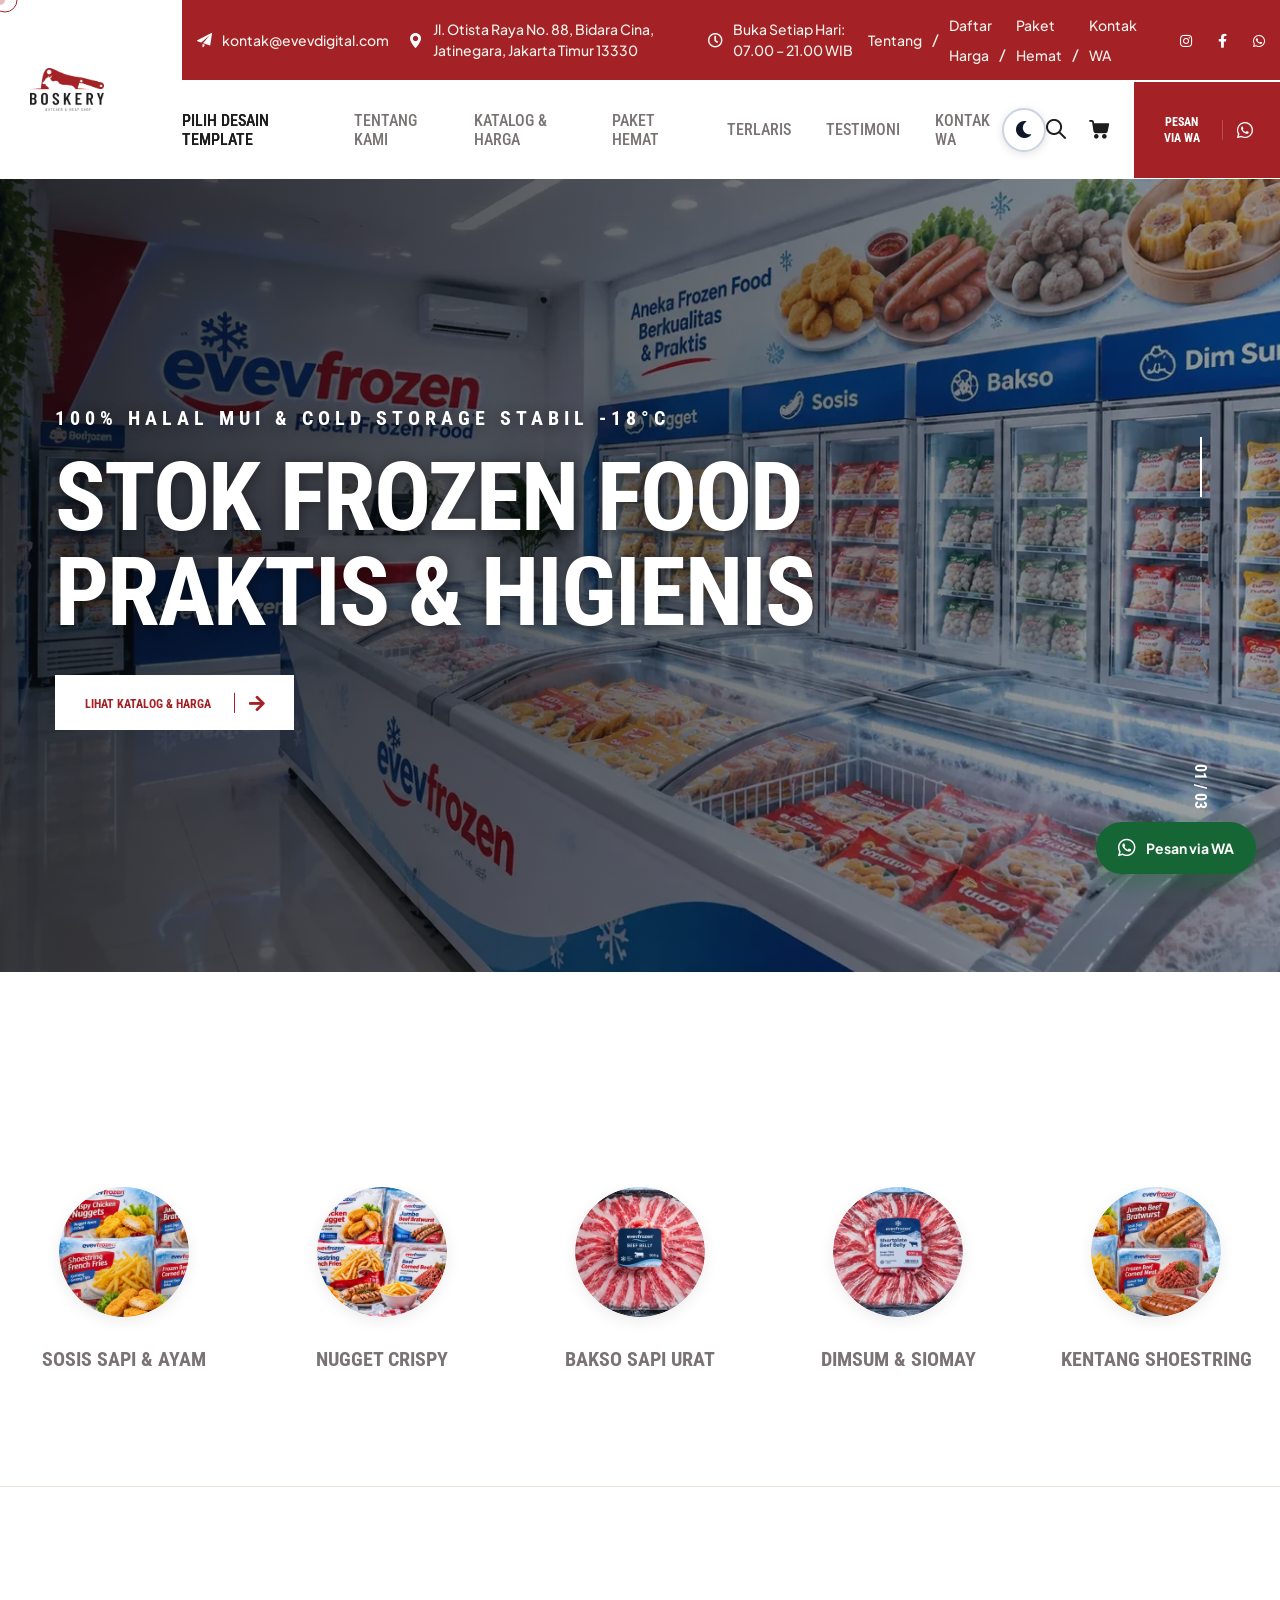
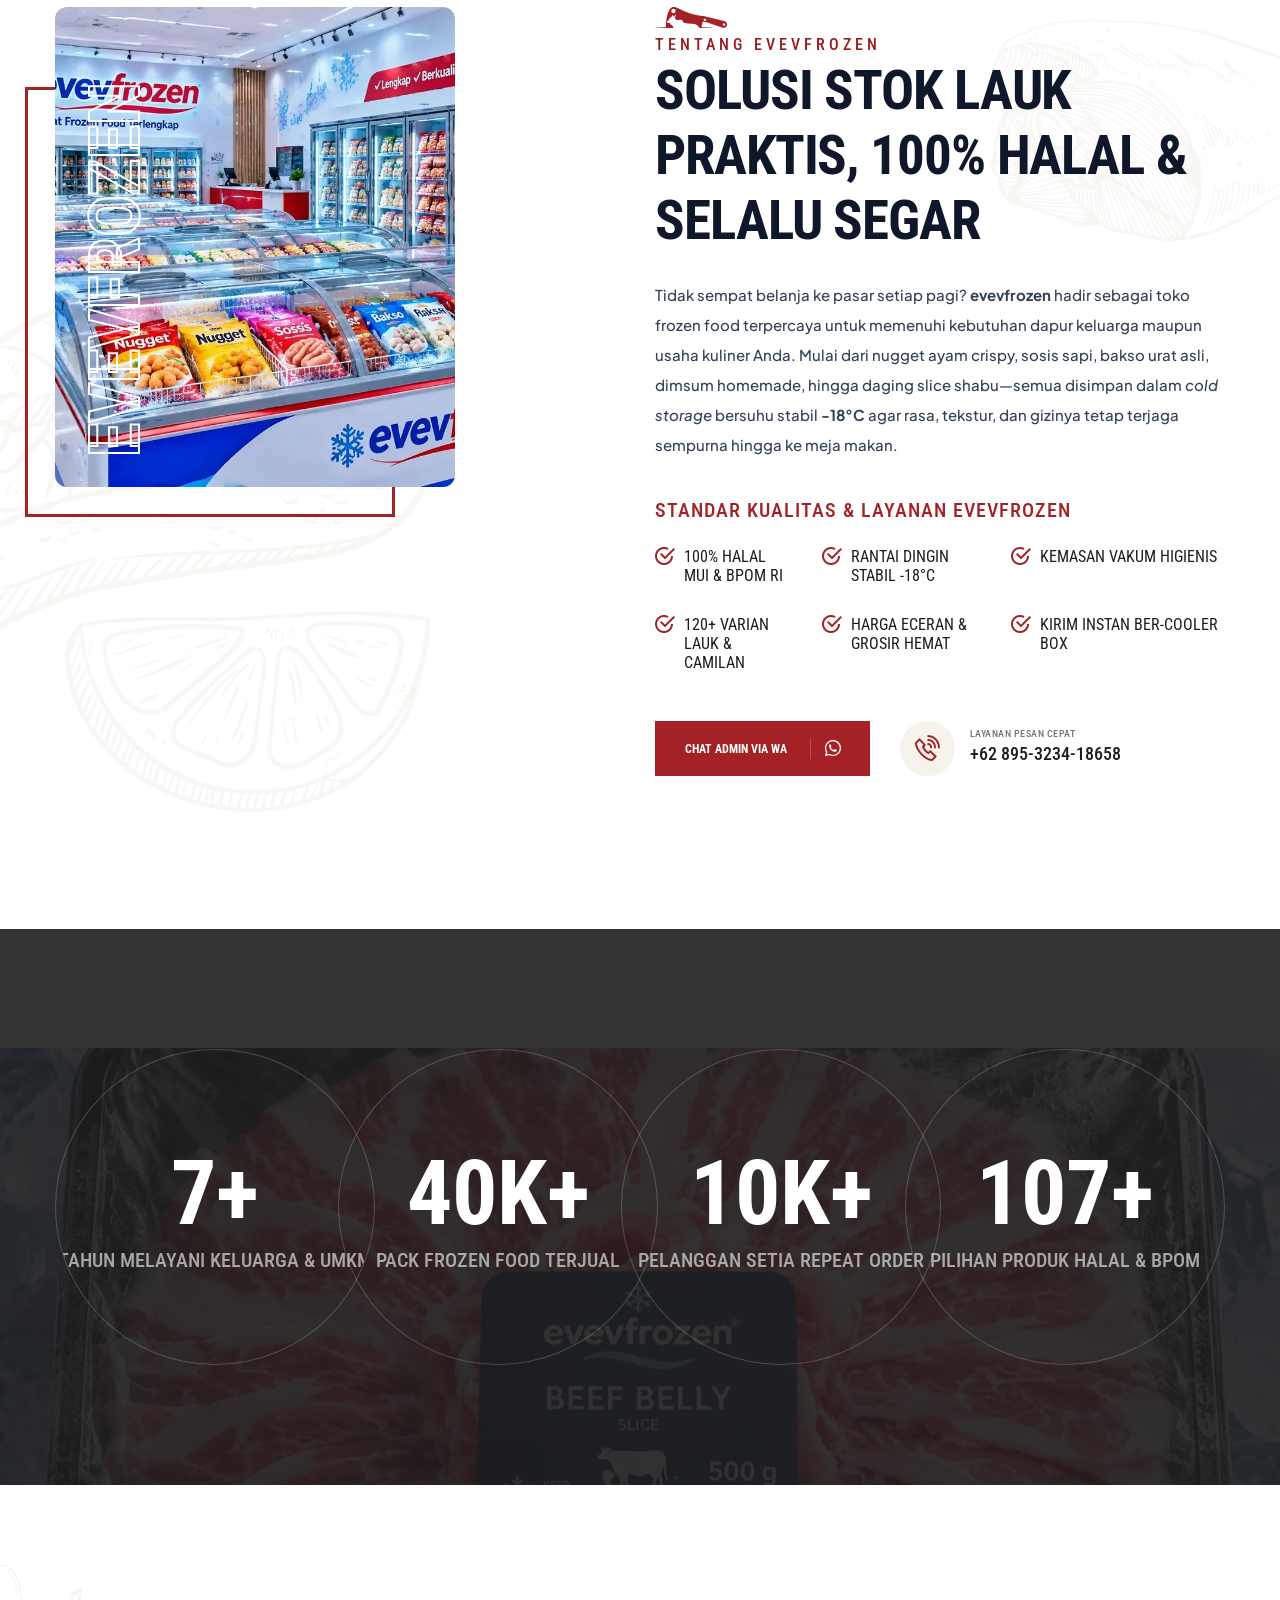
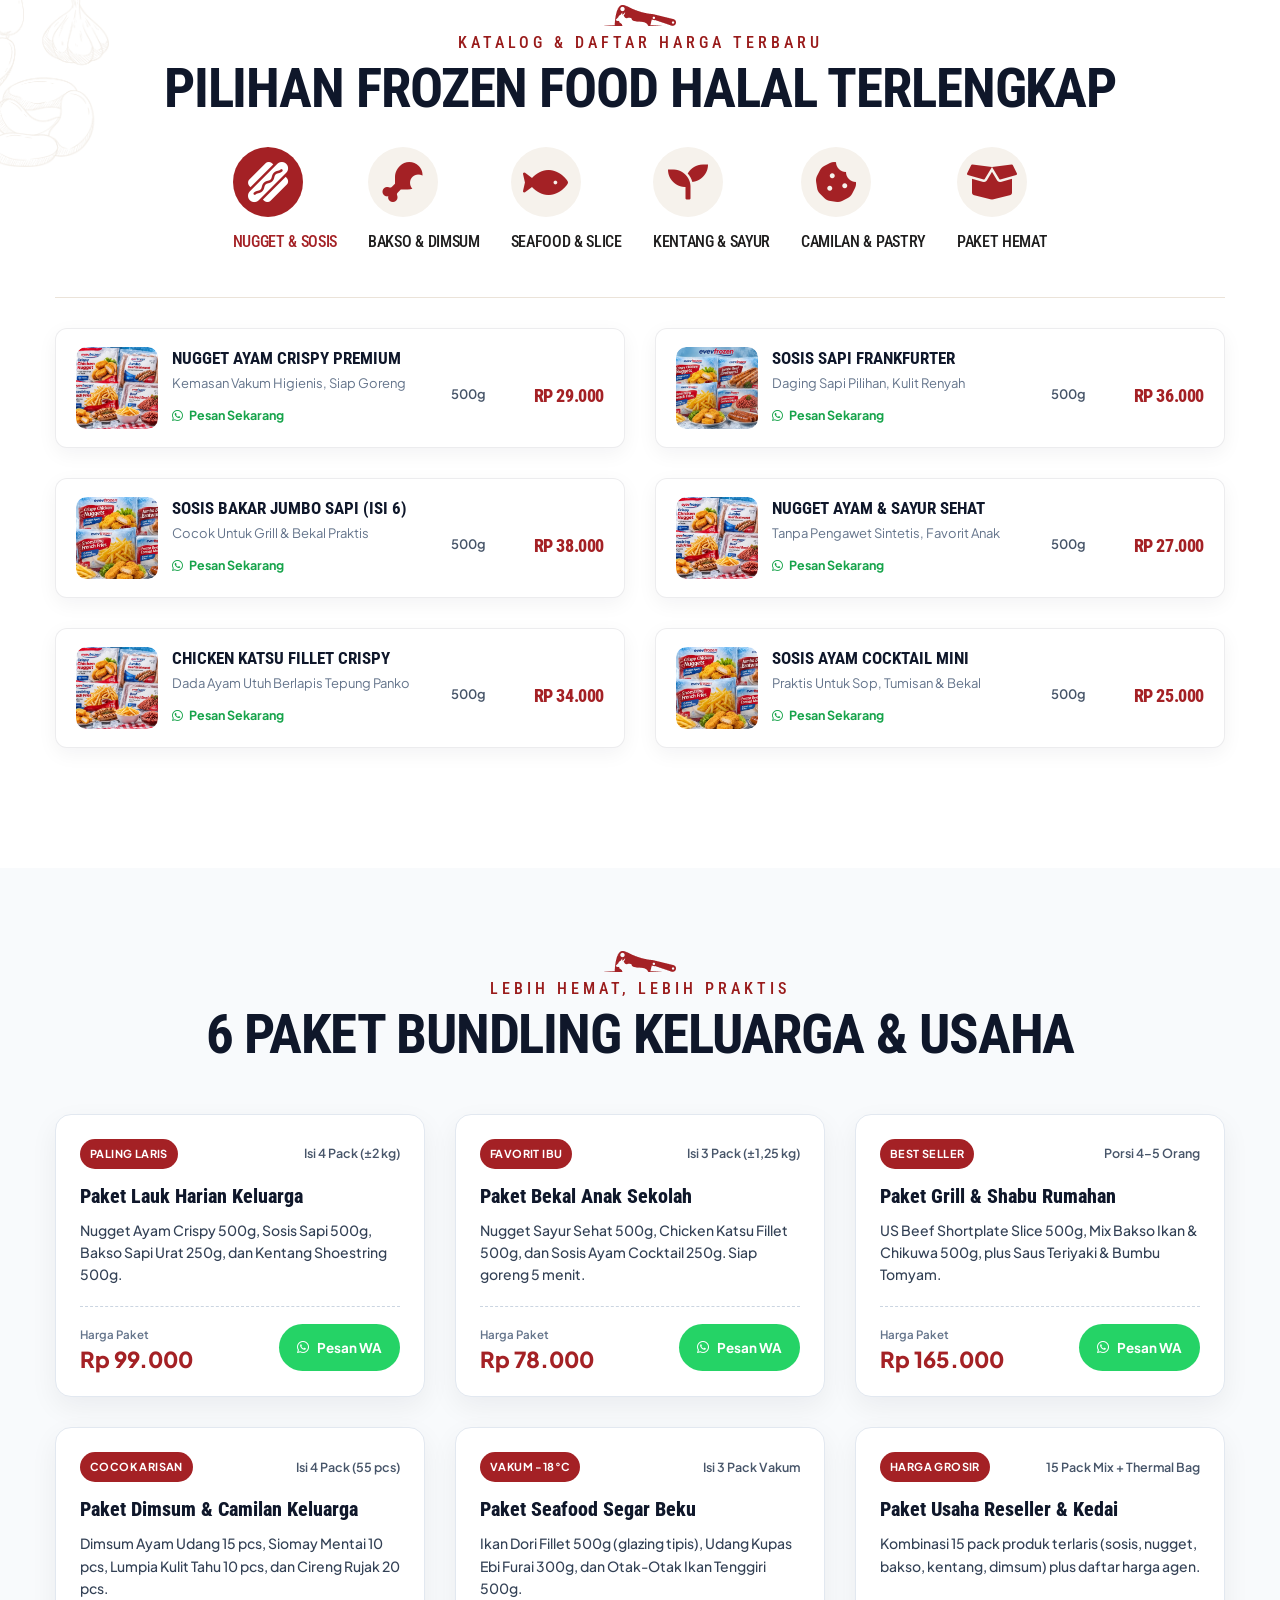
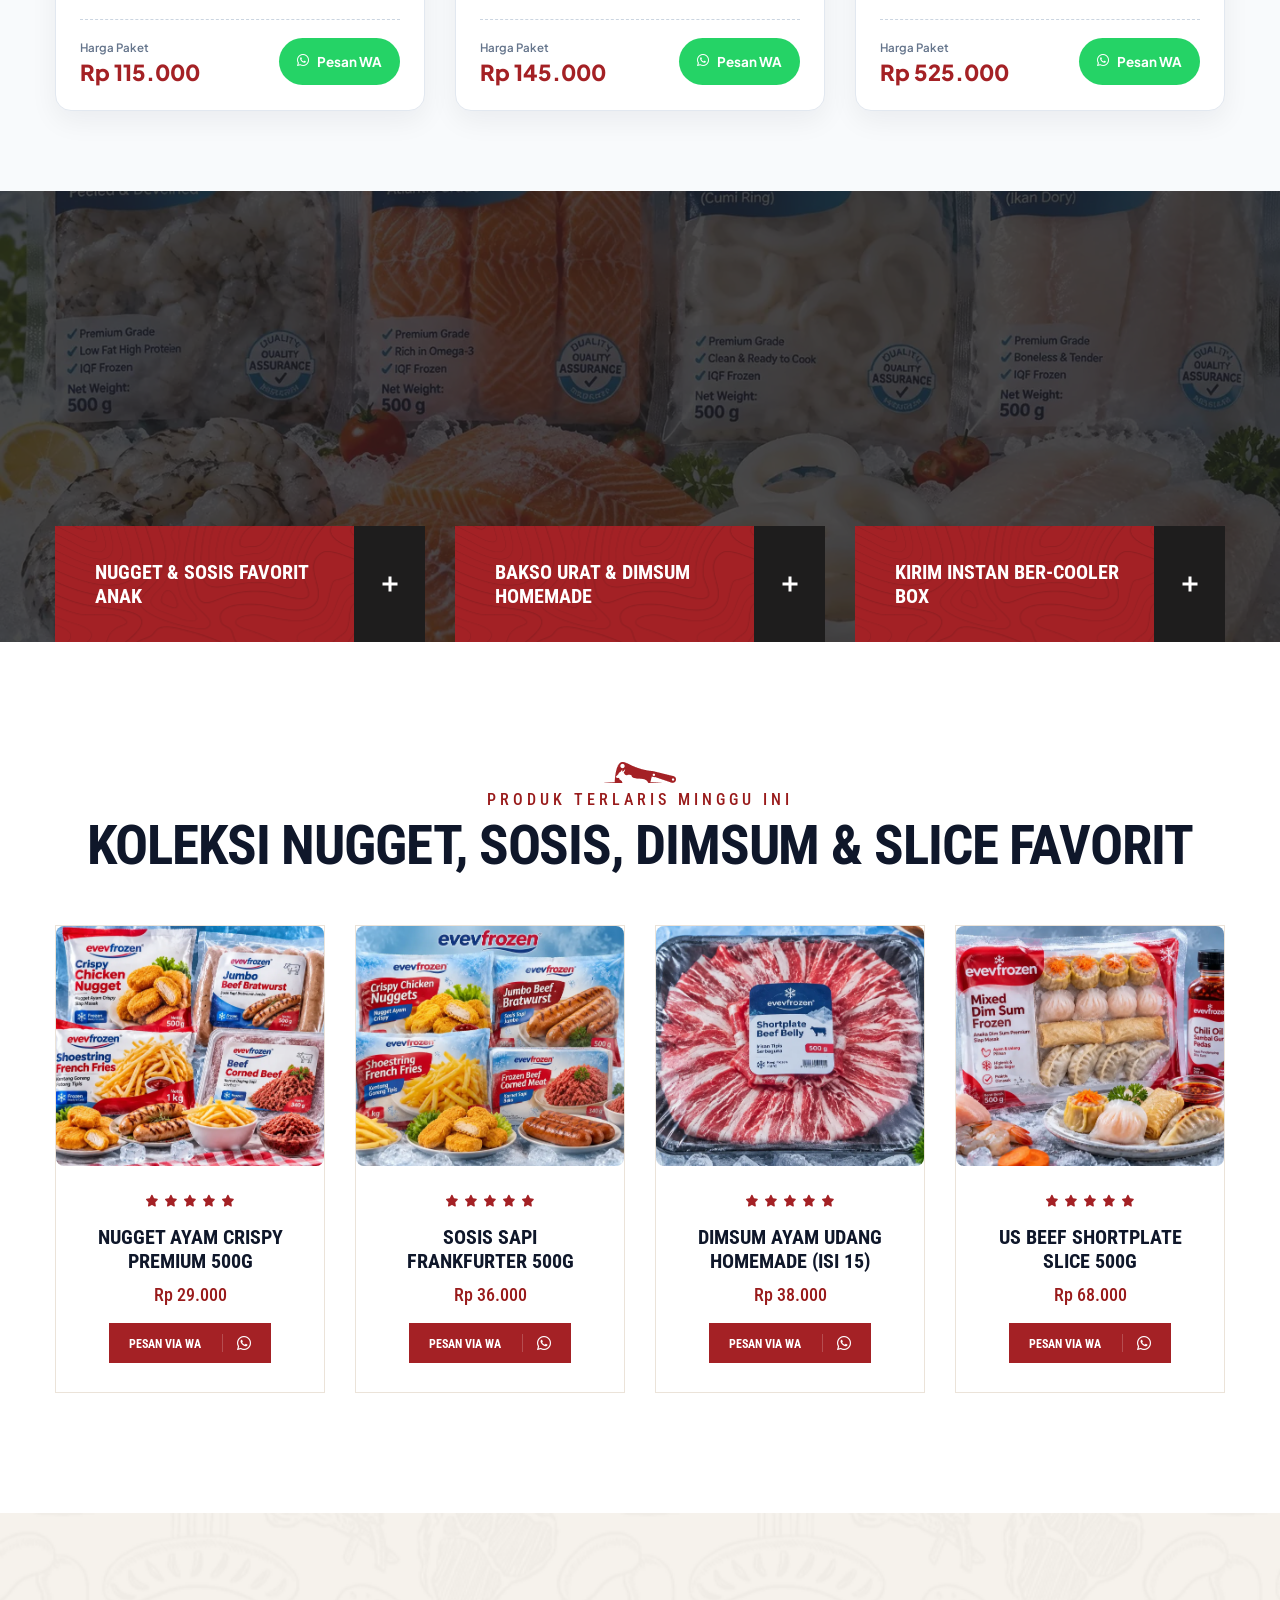
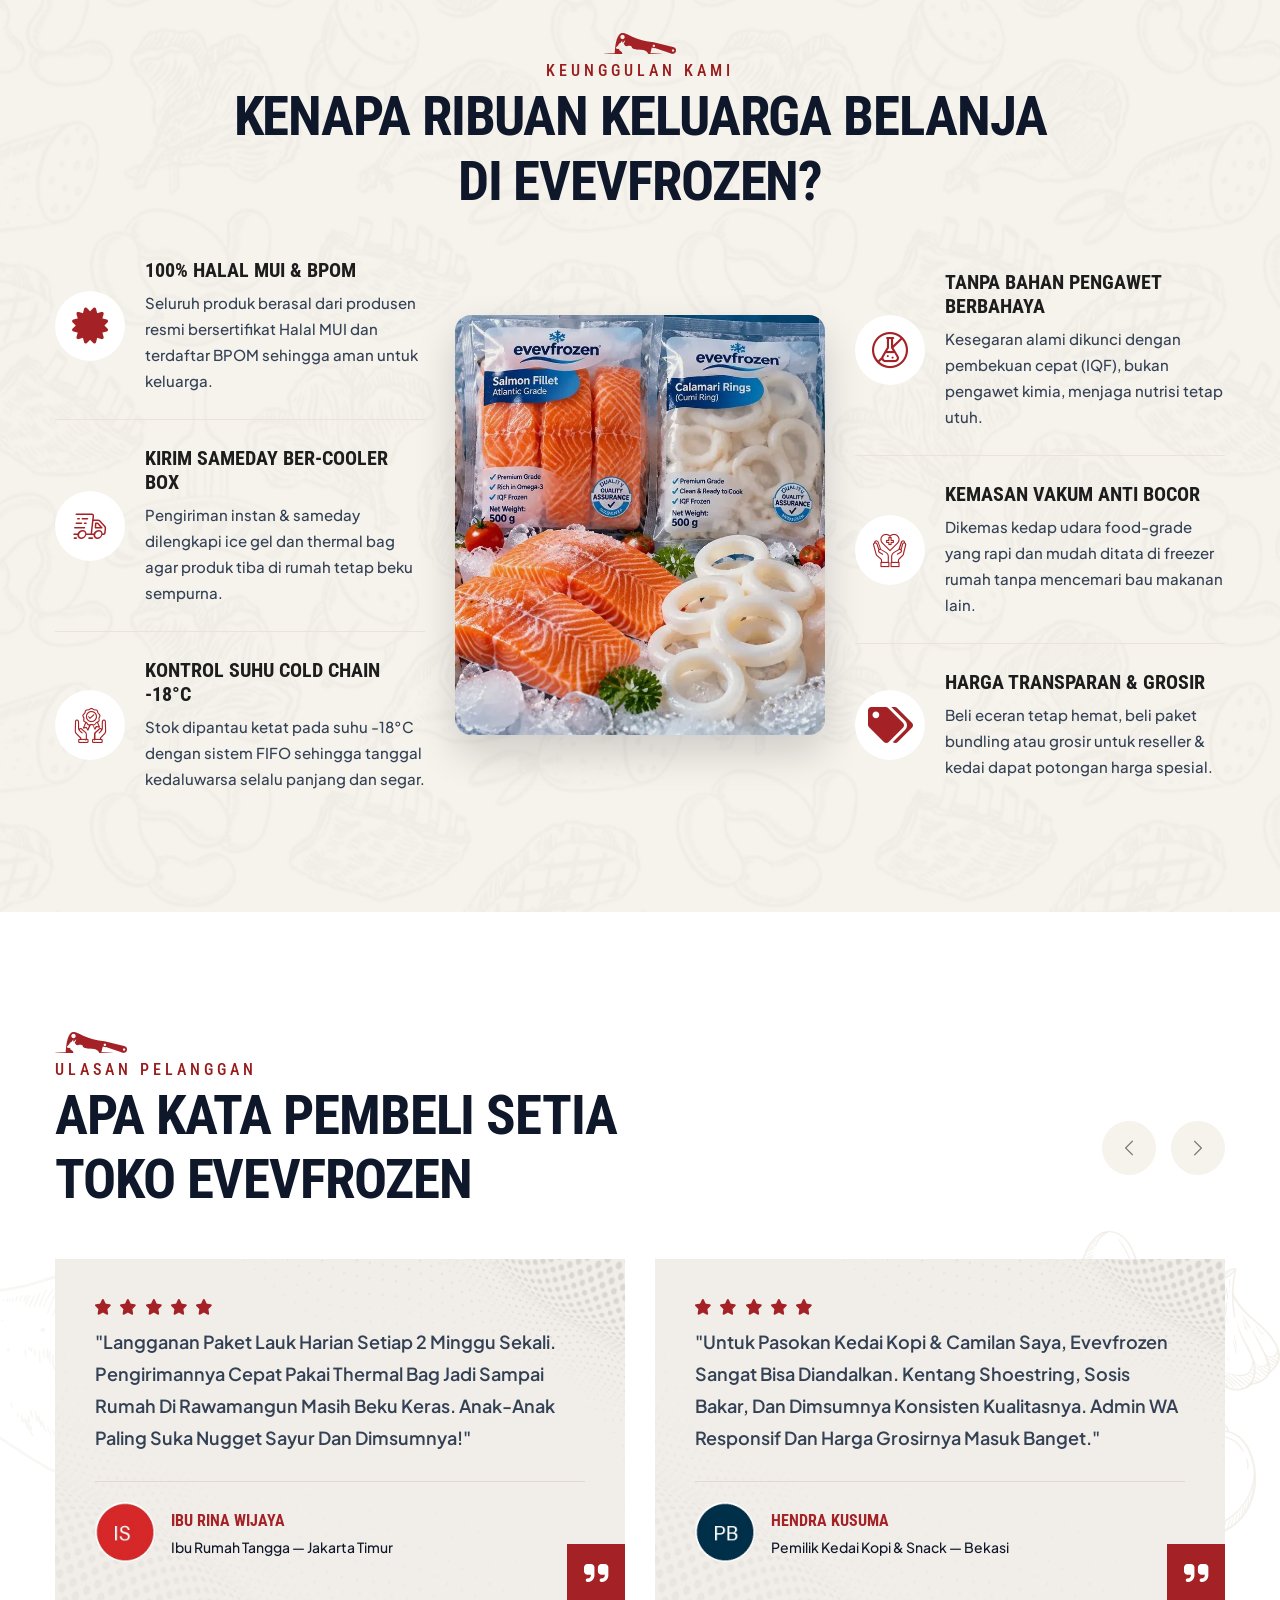
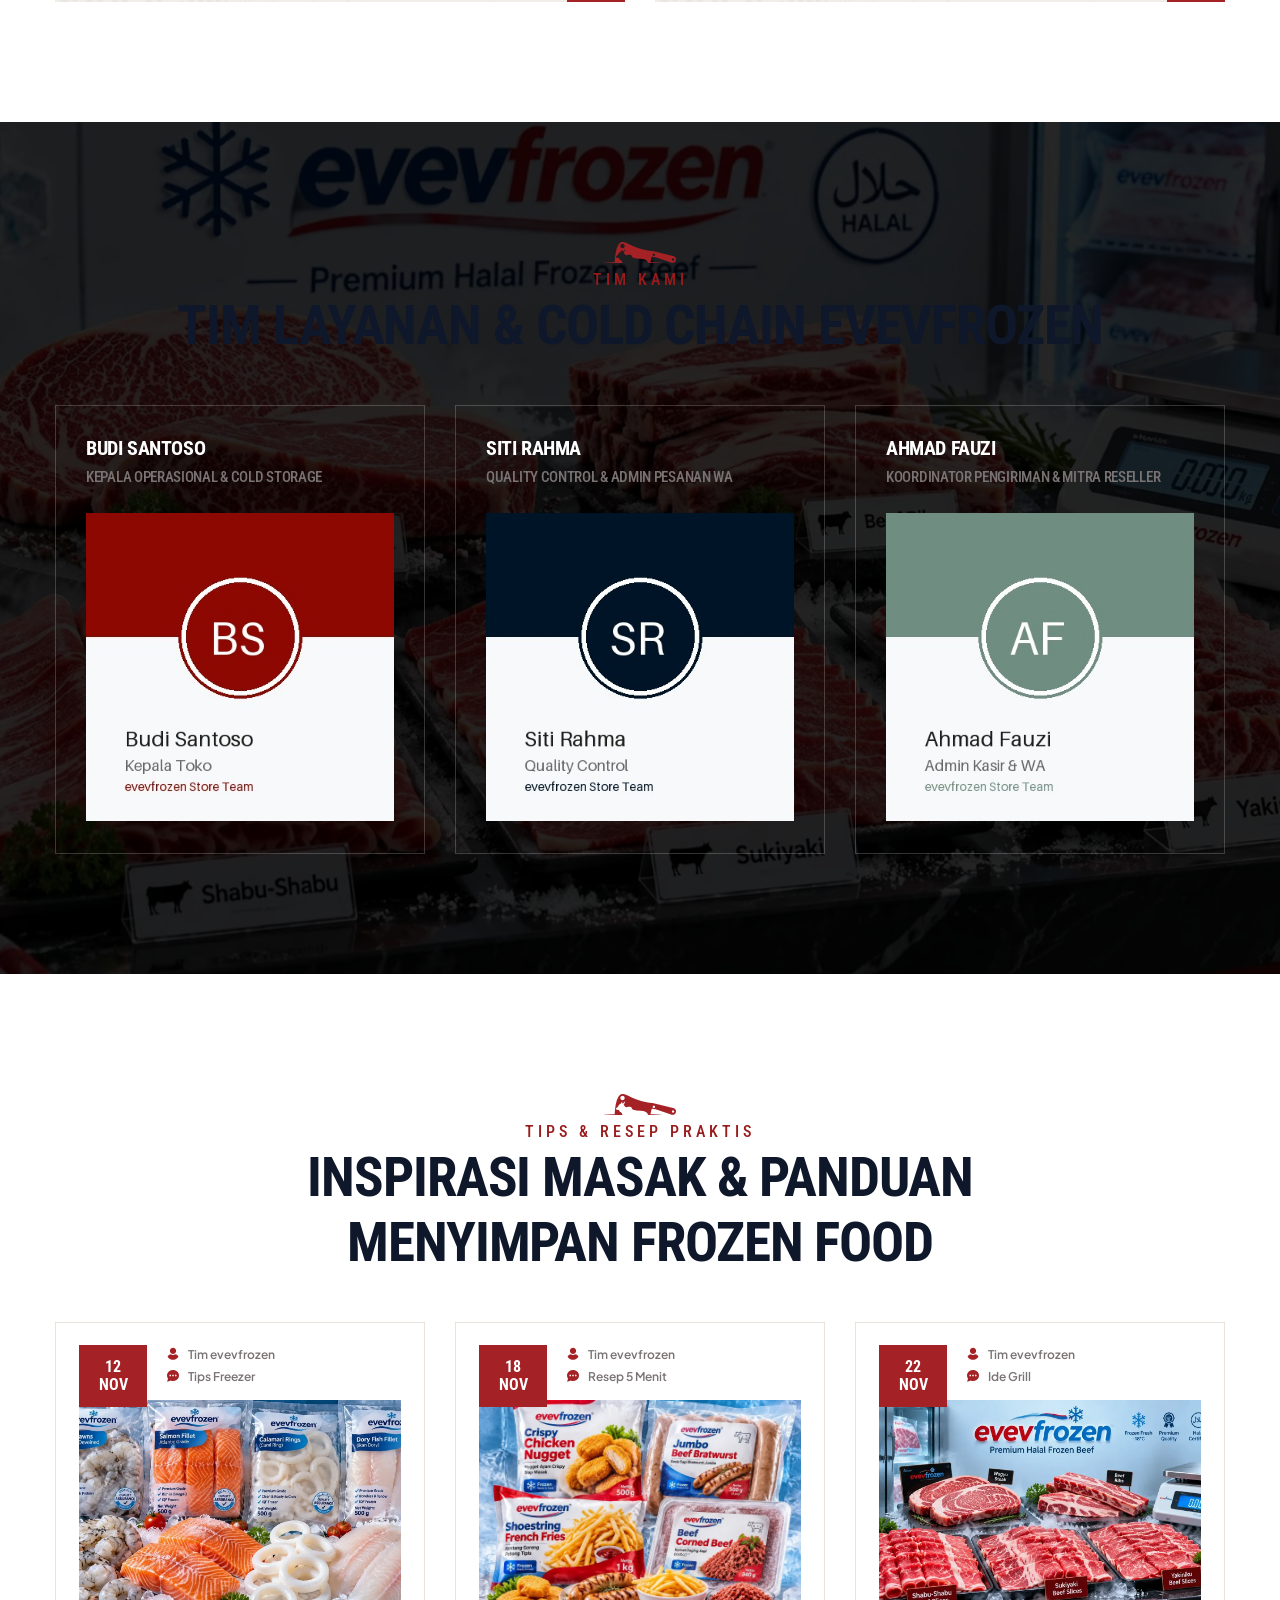
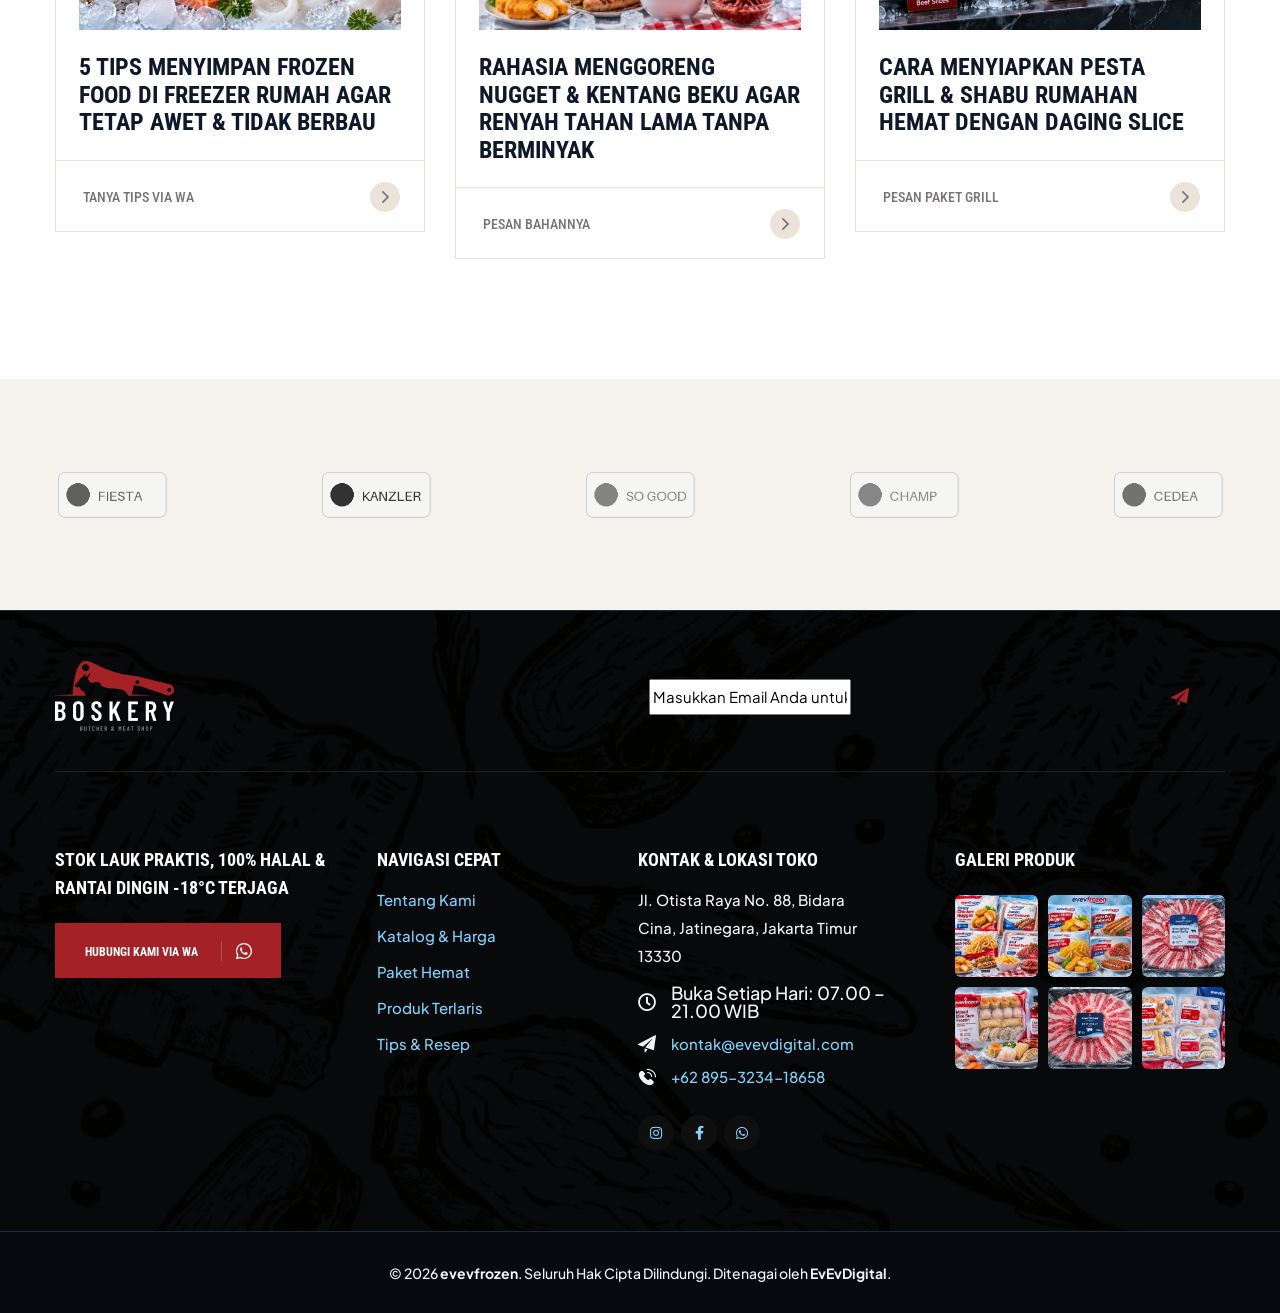
<file: index.html>
<!DOCTYPE html>
<html lang="id" data-theme="light">

<head>
    <meta charset="UTF-8" />
    <meta name="viewport" content="width=device-width, initial-scale=1.0" />
    <title>evevfrozen | Toko Frozen Food Halal Terlengkap — Nugget, Sosis, Bakso, Dimsum &amp; Daging Slice</title>
    <!-- Anti-FOUC Theme Initializer (Berjalan sebelum CSS dirender) -->
    <script>
        (function () {
            var root = document.documentElement;
            root.classList.add("theme-preload");
            var theme = null;
            try { theme = localStorage.getItem("evev_theme"); } catch (e) {}
            if (theme !== "dark" && theme !== "light") {
                theme = window.matchMedia && window.matchMedia("(prefers-color-scheme: dark)").matches ? "dark" : "light";
            }
            root.setAttribute("data-theme", theme);
            root.style.colorScheme = theme;
        })();
    </script>

    <!-- favicons Icons -->
    <link rel="apple-touch-icon" sizes="180x180" href="assets/images/favicons/apple-touch-icon.png" />
    <link rel="icon" type="image/png" sizes="32x32" href="assets/images/favicons/favicon-32x32.png" />
    <link rel="icon" type="image/png" sizes="16x16" href="assets/images/favicons/favicon-16x16.png" />
    <link rel="manifest" href="assets/images/favicons/site.webmanifest" />
    <meta name="description" content="evevfrozen adalah toko frozen food halal dan distributor makanan beku terlengkap di Jakarta Timur. Sedia nugget ayam crispy, sosis sapi, bakso urat, dimsum homemade, daging slice shabu, dan seafood vakum dengan rantai dingin -18°C serta pesan antar cooler box." />

    <!-- fonts -->
    <link rel="preconnect" href="https://fonts.googleapis.com">
    <link rel="preconnect" href="https://fonts.gstatic.com" crossorigin>
    <link href="https://fonts.googleapis.com/css2?family=Alex+Brush&family=Cormorant:ital,wght@0,400;0,500;0,600;0,700;1,400;1,500;1,600;1,700&family=Plus+Jakarta+Sans:ital,wght@0,300;0,400;0,500;0,600;0,700;0,800;1,300;1,400;1,500;1,600;1,700;1,800&display=swap" rel="stylesheet">
    <link href="https://fonts.googleapis.com/css2?family=Roboto+Condensed:wght@400;500;600;700;800;900&display=swap" rel="stylesheet">
    <link href="https://fonts.googleapis.com/css2?family=Quicksand:wght@700&display=swap" rel="stylesheet">

    <link rel="stylesheet" href="assets/vendors/bootstrap/css/bootstrap.min.css" />
    <link rel="stylesheet" href="assets/vendors/bootstrap-select/bootstrap-select.min.css" />
    <link rel="stylesheet" href="assets/vendors/animate/animate.min.css" />
    <link rel="stylesheet" href="assets/vendors/fontawesome/css/all.min.css" />
    <link rel="stylesheet" href="assets/vendors/jquery-ui/jquery-ui.css" />
    <link rel="stylesheet" href="assets/vendors/jarallax/jarallax.css" />
    <link rel="stylesheet" href="assets/vendors/jquery-magnific-popup/jquery.magnific-popup.css" />
    <link rel="stylesheet" href="assets/vendors/nouislider/nouislider.min.css" />
    <link rel="stylesheet" href="assets/vendors/nouislider/nouislider.pips.css" />
    <link rel="stylesheet" href="assets/vendors/tiny-slider/tiny-slider.css" />
    <link rel="stylesheet" href="assets/vendors/boskery-icons/style.css" />
    <link rel="stylesheet" href="assets/vendors/owl-carousel/css/owl.carousel.min.css" />
    <link rel="stylesheet" href="assets/vendors/owl-carousel/css/owl.theme.default.min.css" />
    <link rel="stylesheet" href="assets/vendors/swiper/css/swiper-bundle.min.css" />

    <!-- template styles -->
    <link rel="stylesheet" href="assets/css/boskery.css" />
    <link rel="stylesheet" href="theme-toggle.css" />
    <link rel="stylesheet" href="responsive.css" />

    <!-- EvEvDigital Custom Enhancements: Readability, Object-Fit, Paket Grid & Floating WA -->
    <style>
        /* Konsistensi object-fit: cover pada seluruh gambar konten */
        .meat-list__icon img,
        .about-one__image__inner img,
        .product__item__image img,
        .blog-card__image img,
        .team-card__image img,
        .testimonial-card__image,
        .footer-widget__gallery__link img {
            object-fit: cover;
        }
        .product__item__image img {
            width: 100%;
            height: 240px;
            border-radius: 8px;
        }
        .blog-card__image img {
            width: 100%;
            height: 230px;
        }
        .footer-widget__gallery__link img {
            width: 100%;
            height: 82px;
            border-radius: 6px;
        }

        /* Daftar Harga 100% Terbaca Jelas Tanpa Terpotong (Desktop & Mobile 360px-414px) */
        .evev-price-card {
            display: flex !important;
            flex-wrap: wrap;
            align-items: center;
            justify-content: space-between;
            gap: 14px;
            padding: 18px 20px !important;
            height: auto !important;
            overflow: visible !important;
            border-radius: 12px;
            border: 1px solid rgba(15, 23, 42, 0.08);
            background-color: #ffffff;
            box-shadow: 0 6px 20px rgba(15, 23, 42, 0.05);
        }
        .evev-price-card .pricing-card__left {
            display: flex;
            align-items: flex-start;
            gap: 14px;
            flex: 1 1 230px;
            min-width: 0;
        }
        .evev-price-card .pricing-card__image {
            flex-shrink: 0;
            width: 82px;
            height: 82px;
            overflow: hidden;
            border-radius: 10px;
        }
        .evev-price-card .pricing-card__name {
            flex: 1 1 auto;
            min-width: 0;
        }
        .evev-price-card .pricing-card__title {
            font-size: 17px !important;
            line-height: 1.35 !important;
            margin-bottom: 4px !important;
            white-space: normal !important;
            overflow: visible !important;
            text-overflow: unset !important;
            word-break: break-word;
        }
        .evev-price-card .pricing-card__package {
            display: block;
            font-size: 13px !important;
            line-height: 1.45 !important;
            white-space: normal !important;
            overflow: visible !important;
            color: #64748b;
            margin-bottom: 6px;
        }
        .evev-price-card .pricing-card__right {
            flex-shrink: 0;
            text-align: right;
            min-width: 112px;
            margin-left: auto;
        }
        .evev-price-card .pricing-card__weight {
            font-size: 13px;
            font-weight: 600;
            color: #475569;
            margin-bottom: 4px;
            white-space: nowrap;
        }
        .evev-price-card .pricing-card__price {
            font-size: 18px !important;
            font-weight: 800 !important;
            color: #a42125 !important;
            white-space: nowrap;
            line-height: 1.2;
        }
        .evev-mini-wa {
            display: inline-flex;
            align-items: center;
            gap: 6px;
            font-size: 12.5px;
            font-weight: 700;
            color: #16a34a !important;
            text-decoration: none;
            transition: opacity 0.2s ease;
        }
        .evev-mini-wa:hover {
            opacity: 0.8;
            text-decoration: underline;
        }

        /* Section Paket Hemat UMKM */
        .evev-paket-section {
            padding: 80px 0;
            background-color: #f8fafc;
        }
        .evev-paket-card {
            background: #ffffff;
            border: 1px solid #e2e8f0;
            border-radius: 16px;
            padding: 24px;
            height: 100%;
            display: flex;
            flex-direction: column;
            box-shadow: 0 10px 28px rgba(15, 23, 42, 0.06);
            transition: transform 0.25s ease, box-shadow 0.25s ease;
        }
        .evev-paket-card:hover {
            transform: translateY(-4px);
            box-shadow: 0 16px 36px rgba(15, 23, 42, 0.1);
        }
        .evev-paket-card__top {
            display: flex;
            flex-wrap: wrap;
            align-items: center;
            justify-content: space-between;
            gap: 8px;
            margin-bottom: 14px;
        }
        .evev-paket-card__badge {
            background: #a42125;
            color: #ffffff !important;
            font-size: 11px;
            font-weight: 700;
            text-transform: uppercase;
            letter-spacing: 0.4px;
            padding: 4px 10px;
            border-radius: 999px;
        }
        .evev-paket-card__pack {
            font-size: 12.5px;
            font-weight: 600;
            color: #475569;
        }
        .evev-paket-card__title {
            font-size: 20px;
            font-weight: 800;
            line-height: 1.3;
            color: #0f172a;
            margin-bottom: 10px;
        }
        .evev-paket-card__desc {
            font-size: 14px;
            line-height: 1.6;
            color: #475569;
            margin-bottom: 20px;
            flex-grow: 1;
        }
        .evev-paket-card__footer {
            display: flex;
            flex-wrap: wrap;
            align-items: center;
            justify-content: space-between;
            gap: 12px;
            padding-top: 16px;
            border-top: 1px dashed #cbd5e1;
        }
        .evev-paket-card__price-label {
            display: block;
            font-size: 11.5px;
            color: #64748b;
            font-weight: 600;
        }
        .evev-paket-card__price {
            font-size: 22px;
            font-weight: 800;
            color: #a42125;
            line-height: 1.2;
            white-space: nowrap;
        }
        .evev-paket-card__btn {
            display: inline-flex;
            align-items: center;
            justify-content: center;
            gap: 8px;
            background: #25d366;
            color: #ffffff !important;
            font-size: 13.5px;
            font-weight: 700;
            padding: 10px 18px;
            border-radius: 50px;
            text-decoration: none;
            white-space: nowrap;
            min-height: 44px;
            transition: background 0.2s ease, transform 0.2s ease;
        }
        .evev-paket-card__btn:hover {
            background: #1eb857;
            transform: translateY(-2px);
        }

        /* Dark mode compatibility untuk komponen Boskery + Paket */
        [data-theme="dark"] .evev-paket-section,
        [data-theme="dark"] .about-one,
        [data-theme="dark"] .pricing-one,
        [data-theme="dark"] .product-one,
        [data-theme="dark"] .why-choose-one,
        [data-theme="dark"] .testimonials-one,
        [data-theme="dark"] .blog-one,
        [data-theme="dark"] .meat-list,
        [data-theme="dark"] .client-carousel {
            background-color: #0f172a !important;
        }
        [data-theme="dark"] .evev-paket-card,
        [data-theme="dark"] .evev-price-card,
        [data-theme="dark"] .product__item,
        [data-theme="dark"] .testimonial-card,
        [data-theme="dark"] .blog-card {
            background-color: #1e293b !important;
            border-color: #334155 !important;
        }
        [data-theme="dark"] .evev-paket-card__title,
        [data-theme="dark"] .evev-price-card .pricing-card__title a {
            color: #f8fafc !important;
        }
        [data-theme="dark"] .evev-paket-card__price,
        [data-theme="dark"] .evev-price-card .pricing-card__price {
            color: #fb7185 !important;
        }

        /* Mobile Optimization 360px - 480px */
        @media only screen and (max-width: 575px) {
            .evev-price-card {
                flex-direction: column;
                align-items: stretch;
                padding: 16px !important;
            }
            .evev-price-card .pricing-card__right {
                display: flex;
                align-items: center;
                justify-content: space-between;
                text-align: left;
                width: 100%;
                padding-top: 10px;
                border-top: 1px dashed rgba(100, 116, 139, 0.25);
            }
            .pricing-one .tab-buttons {
                display: flex;
                flex-wrap: wrap;
                gap: 8px;
                justify-content: center;
            }
            .pricing-one .tab-buttons .tab-btn {
                flex: 1 1 calc(50% - 8px);
                min-width: 140px;
                padding: 12px 10px !important;
                font-size: 13px !important;
            }
            .floating-wa-btn {
                bottom: 20px !important;
                right: 16px !important;
                padding: 10px 16px !important;
                font-size: 13px !important;
            }
        }
    </style>
</head>

<body class="custom-cursor">

    <div class="custom-cursor__cursor"></div>
    <div class="custom-cursor__cursor-two"></div>

    <div class="preloader">
        <div class="preloader__image" style="background-image: url(assets/images/loader.png);"></div>
    </div>
    <!-- /.preloader -->

    <div class="page-wrapper">
        <header class="main-header main-header--one sticky-header sticky-header--normal">
            <div class="main-header__container-fluid container-fluid">
                <div class="main-header__inner">
                    <div class="main-header__logo">
                        <a href="index.html">
                            <img src="assets/images/logo-dark.png" alt="Logo evevfrozen Toko Frozen Food Halal" width="100">
                        </a>
                    </div><!-- /.main-header__logo -->
                    <div class="main-header__right">
                        <div class="topbar">
                            <div class="container-fluid">
                                <div class="topbar__inner">
                                    <ul class="list-unstyled topbar__info">
                                        <li>
                                            <i class="icon-paper-plane"></i>
                                            <a href="mailto:kontak@evevdigital.com" data-config="email">kontak@evevdigital.com</a>
                                        </li>
                                        <li>
                                            <i class="icon-maps-and-flags"></i>
                                            <a href="https://maps.google.com/?q=Jl.+Otista+Raya+No.+88,+Jatinegara,+Jakarta+Timur" target="_blank" rel="noopener noreferrer" data-config="alamat">Jl. Otista Raya No. 88, Bidara Cina, Jatinegara, Jakarta Timur 13330</a>
                                        </li>
                                        <li>
                                            <i class="far fa-clock"></i>
                                            <span data-config="jamOperasional">Buka Setiap Hari: 07.00 – 21.00 WIB</span>
                                        </li>
                                    </ul><!-- /.list-unstyled topbar__info -->
                                    <div class="topbar__right">
                                        <ul class="list-unstyled topbar__pages">
                                            <li><a href="#about">Tentang</a></li>
                                            <li><a href="#pricing">Daftar Harga</a></li>
                                            <li><a href="#paket-hemat">Paket Hemat</a></li>
                                            <li><a href="https://wa.me/62895323418658?text=Halo%20evevfrozen%2C%20saya%20ingin%20tanya%20katalog%20%26%20stok%20produk%20frozen%20food%20hari%20ini." target="_blank" rel="noopener noreferrer" data-wa-umum="Halo evevfrozen, saya ingin tanya stok & harga frozen food hari ini.">Kontak WA</a></li>
                                        </ul><!-- /.list-unstyled topbar__pages -->
                                        <div class="topbar__social">
                                            <a href="https://instagram.com" target="_blank" rel="noopener noreferrer" aria-label="Instagram evevfrozen">
                                                <i class="fab fa-instagram" aria-hidden="true"></i>
                                                <span class="sr-only">Instagram</span>
                                            </a>
                                            <a href="https://facebook.com" target="_blank" rel="noopener noreferrer" aria-label="Facebook evevfrozen">
                                                <i class="fab fa-facebook-f" aria-hidden="true"></i>
                                                <span class="sr-only">Facebook</span>
                                            </a>
                                            <a href="https://wa.me/62895323418658?text=Halo%20evevfrozen%2C%20saya%20ingin%20tanya%20katalog%20%26%20stok%20produk%20frozen%20food%20hari%20ini." target="_blank" rel="noopener noreferrer" aria-label="WhatsApp evevfrozen" data-wa-umum="">
                                                <i class="fab fa-whatsapp" aria-hidden="true"></i>
                                                <span class="sr-only">WhatsApp</span>
                                            </a>
                                        </div><!-- /.topbar__social -->
                                    </div><!-- /.topbar__right -->
                                </div><!-- /.topbar__inner -->
                            </div><!-- /.container-fluid -->
                        </div><!-- /.topbar -->
                        <div class="main-header__right__inner">
                            <div class="main-header__right__left">
                                <nav class="main-header__nav main-menu">
                                    <ul class="main-menu__list">
                                        <li class="dropdown current">
                                            <a href="index.html">Pilih Desain Template</a>
                                            <ul>
                                                <li class="current"><a href="template-1.html">Template 1: Toko Retail Frozen Food</a></li>
                                                <li><a href="template-2.html">Template 2: Pusat Grosir &amp; Agen Sosis</a></li>
                                                <li><a href="template-3.html">Template 3: Supplier Horeca &amp; Restoran</a></li>
                                            </ul>
                                        </li>
                                        <li><a href="#about">Tentang Kami</a></li>
                                        <li><a href="#pricing">Katalog &amp; Harga</a></li>
                                        <li><a href="#paket-hemat">Paket Hemat</a></li>
                                        <li><a href="#shop">Terlaris</a></li>
                                        <li><a href="#testimonials">Testimoni</a></li>
                                        <li><a href="https://wa.me/62895323418658?text=Halo%20evevfrozen%2C%20saya%20ingin%20tanya%20katalog%20%26%20stok%20produk%20frozen%20food%20hari%20ini." target="_blank" rel="noopener noreferrer" data-wa-umum="Halo evevfrozen, saya ingin minta katalog & daftar harga terbaru.">Kontak WA</a></li>
                                    </ul>
                                </nav><!-- /.main-header__nav -->
                            </div><!-- /.main-header__right__left -->
                            <div class="main-header__right__right">
                                <div class="mobile-nav__btn mobile-nav__toggler">
                                    <span></span>
                                    <span></span>
                                    <span></span>
                                </div><!-- /.mobile-nav__toggler -->
                                <div class="main-header__call">
                                    <span class="main-header__call__icon icon-mobile"></span>
                                    <div class="main-header__call__inner">
                                        <span class="main-header__call__tagline">Pesan Cepat via WA</span>
                                        <a href="https://wa.me/62895323418658?text=Halo%20evevfrozen%2C%20saya%20ingin%20tanya%20katalog%20%26%20stok%20produk%20frozen%20food%20hari%20ini." class="main-header__call__number" target="_blank" rel="noopener noreferrer" data-config="whatsappDisplay" data-wa-umum="">+62 895-3234-18658</a>
                                    </div>
                                </div><!-- /.main-header__call -->
                                <button type="button" id="theme-toggle" class="theme-toggle-btn" aria-label="Ganti Tema Terang atau Gelap" title="Ganti ke Mode Gelap">
                                    <i class="fas fa-moon" aria-hidden="true"></i>
                                </button>
                                <a href="#" class="search-toggler main-header__search" aria-label="Cari Produk">
                                    <i class="icon-search" aria-hidden="true"></i>
                                    <span class="sr-only">Cari Produk</span>
                                </a>
                                <a href="#pricing" class="main-header__cart" aria-label="Lihat Daftar Harga">
                                    <i class="icon-cart" aria-hidden="true"></i>
                                    <span class="sr-only">Katalog Harga</span>
                                </a>
                                <a href="https://wa.me/62895323418658?text=Halo%20evevfrozen%2C%20saya%20ingin%20tanya%20katalog%20%26%20stok%20produk%20frozen%20food%20hari%20ini." target="_blank" rel="noopener noreferrer" class="boskery-btn main-header__btn" data-wa-umum="Halo evevfrozen, saya ingin pesan produk frozen food.">
                                    <span class="boskery-btn__hover"></span>
                                    <span class="boskery-btn__hover"></span>
                                    <span class="boskery-btn__hover"></span>
                                    <span class="boskery-btn__hover"></span>
                                    <span class="boskery-btn__hover"></span>
                                    <span class="boskery-btn__hover"></span>
                                    <span class="boskery-btn__text">Pesan via WA</span>
                                    <i class="fab fa-whatsapp"></i>
                                </a>
                            </div><!-- /.main-header__right__right -->
                        </div><!-- /.main-header__right__inner -->
                    </div><!-- /.main-header__right -->
                </div><!-- /.main-header__inner -->
            </div><!-- /.container-fluid -->
        </header><!-- /.main-header -->

        <section class="hero-slider-one hero-main-slider" id="home">
            <div class="hero-slider-one__carousel boskery-owl__carousel--with-counter owl-carousel" data-owl-options='{
                "loop": true,
                "animateIn": "fadeIn",
                "animateOut": "slideOutDown",
                "items": 1,
                "autoplay": true,
                "autoplayTimeout": 7000,
                "smartSpeed": 1000,
                "nav": false,
                "navText": ["<span class=\"icon-left-arrow\"></span>","<span class=\"icon-right-arrow\"></span>"],
                "dots": true,
                "margin": 0
            }'>
                <div class="item">
                    <div class="hero-slider-one__item">
                        <div class="hero-slider-one__bg" style="background-image: url(assets/images/evevfrozen/hero_store_retail_frozen.webp);"></div>
                        <div class="container">
                            <div class="row">
                                <div class="col-xxl-12 col-xl-10 col-lg-10">
                                    <div class="hero-slider-one__content">
                                        <h5 class="hero-slider-one__sub-title">100% Halal MUI &amp; Cold Storage Stabil -18°C</h5>
                                        <h2 class="hero-slider-one__title">
                                            Stok Frozen Food <br> Praktis &amp; Higienis
                                            <span class="hero-slider-one__title__overlay-group">
                                                <span class="hero-slider-one__title__overlay"></span>
                                                <span class="hero-slider-one__title__overlay"></span>
                                                <span class="hero-slider-one__title__overlay"></span>
                                                <span class="hero-slider-one__title__overlay"></span>
                                                <span class="hero-slider-one__title__overlay"></span>
                                                <span class="hero-slider-one__title__overlay"></span>
                                            </span>
                                        </h2>
                                        <div class="hero-slider-one__btn">
                                            <a href="#pricing" class="boskery-btn">
                                                <span class="boskery-btn__hover"></span>
                                                <span class="boskery-btn__hover"></span>
                                                <span class="boskery-btn__hover"></span>
                                                <span class="boskery-btn__hover"></span>
                                                <span class="boskery-btn__hover"></span>
                                                <span class="boskery-btn__hover"></span>
                                                <span class="boskery-btn__text">Lihat Katalog &amp; Harga</span>
                                                <i class="fas fa-arrow-right"></i>
                                            </a>
                                        </div>
                                    </div>
                                </div>
                            </div>
                        </div>
                    </div>
                </div><!-- /.slider-item -->

                <div class="item">
                    <div class="hero-slider-one__item">
                        <div class="hero-slider-one__bg" style="background-image: url(assets/images/evevfrozen/hero_daging_slice_banner.webp);"></div>
                        <div class="container">
                            <div class="row">
                                <div class="col-xxl-12 col-xl-10 col-lg-10">
                                    <div class="hero-slider-one__content">
                                        <h5 class="hero-slider-one__sub-title">Empuk, Juicy &amp; Kemasan Vakum Anti Bocor</h5>
                                        <h2 class="hero-slider-one__title">
                                            Daging Slice Shabu <br> &amp; Paket Grill Keluarga
                                            <span class="hero-slider-one__title__overlay-group">
                                                <span class="hero-slider-one__title__overlay"></span>
                                                <span class="hero-slider-one__title__overlay"></span>
                                                <span class="hero-slider-one__title__overlay"></span>
                                                <span class="hero-slider-one__title__overlay"></span>
                                                <span class="hero-slider-one__title__overlay"></span>
                                                <span class="hero-slider-one__title__overlay"></span>
                                            </span>
                                        </h2>
                                        <div class="hero-slider-one__btn">
                                            <a href="#paket-hemat" class="boskery-btn">
                                                <span class="boskery-btn__hover"></span>
                                                <span class="boskery-btn__hover"></span>
                                                <span class="boskery-btn__hover"></span>
                                                <span class="boskery-btn__hover"></span>
                                                <span class="boskery-btn__hover"></span>
                                                <span class="boskery-btn__hover"></span>
                                                <span class="boskery-btn__text">Lihat Paket Hemat</span>
                                                <i class="fas fa-arrow-right"></i>
                                            </a>
                                        </div>
                                    </div>
                                </div>
                            </div>
                        </div>
                    </div>
                </div><!-- /.slider-item -->

                <div class="item">
                    <div class="hero-slider-one__item">
                        <div class="hero-slider-one__bg" style="background-image: url(assets/images/evevfrozen/hero_seafood_frozen_banner.webp);"></div>
                        <div class="container">
                            <div class="row">
                                <div class="col-xxl-12 col-xl-10 col-lg-10">
                                    <div class="hero-slider-one__content">
                                        <h5 class="hero-slider-one__sub-title">Pesan Antar Instan Ber-Cooler Box Se-Jabodetabek</h5>
                                        <h2 class="hero-slider-one__title">
                                            Seafood Beku, Dimsum <br> &amp; Grosir UMKM
                                            <span class="hero-slider-one__title__overlay-group">
                                                <span class="hero-slider-one__title__overlay"></span>
                                                <span class="hero-slider-one__title__overlay"></span>
                                                <span class="hero-slider-one__title__overlay"></span>
                                                <span class="hero-slider-one__title__overlay"></span>
                                                <span class="hero-slider-one__title__overlay"></span>
                                                <span class="hero-slider-one__title__overlay"></span>
                                            </span>
                                        </h2>
                                        <div class="hero-slider-one__btn">
                                            <a href="https://wa.me/62895323418658?text=Halo%20evevfrozen%2C%20saya%20ingin%20tanya%20katalog%20%26%20stok%20produk%20frozen%20food%20hari%20ini." target="_blank" rel="noopener noreferrer" class="boskery-btn" data-wa-umum="Halo evevfrozen, saya ingin tanya stok frozen food & paket reseller.">
                                                <span class="boskery-btn__hover"></span>
                                                <span class="boskery-btn__hover"></span>
                                                <span class="boskery-btn__hover"></span>
                                                <span class="boskery-btn__hover"></span>
                                                <span class="boskery-btn__hover"></span>
                                                <span class="boskery-btn__hover"></span>
                                                <span class="boskery-btn__text">Pesan Cepat via WA</span>
                                                <i class="fab fa-whatsapp"></i>
                                            </a>
                                        </div>
                                    </div>
                                </div>
                            </div>
                        </div>
                    </div>
                </div><!-- /.slider-item -->
            </div>
        </section><!-- /.hero-slider-one -->

        <section class="meat-list">
            <div class="container-fluid">
                <div class="meat-list__carousel boskery-owl__carousel boskery-owl__carousel--basic-nav owl-carousel owl-theme" data-owl-options='{
                    "items": 6,
                    "margin": 40,
                    "loop": true,
                    "smartSpeed": 700,
                    "nav": false,
                    "navText": ["<span class=\"fa fa-angle-left\"></span>","<span class=\"fa fa-angle-right\"></span>"],
                    "dots": false,
                    "autoplay": true,
                    "responsive": {
                        "0": {"items": 2, "margin": 16},
                        "480": {"items": 2, "margin": 20},
                        "768": {"items": 3, "margin": 30},
                        "992": {"items": 4, "margin": 30},
                        "1200": {"items": 5, "margin": 40},
                        "1400": {"items": 6, "margin": 40}
                    }
                }'>
                    <div class="meat-list__item item wow fadeInUp" data-wow-duration="1500ms" data-wow-delay="00ms">
                        <div class="meat-list__icon">
                            <img src="assets/images/evevfrozen/cat_sosis_sapi.webp" alt="Kategori Sosis Sapi dan Ayam Halal" loading="lazy" style="object-fit: cover;">
                        </div>
                        <h6 class="meat-list__title">Sosis Sapi &amp; Ayam</h6>
                    </div>
                    <div class="meat-list__item item wow fadeInUp" data-wow-duration="1500ms" data-wow-delay="150ms">
                        <div class="meat-list__icon">
                            <img src="assets/images/evevfrozen/cat_nugget_crispy.webp" alt="Kategori Nugget Ayam Crispy Premium" loading="lazy" style="object-fit: cover;">
                        </div>
                        <h6 class="meat-list__title">Nugget Crispy</h6>
                    </div>
                    <div class="meat-list__item item wow fadeInUp" data-wow-duration="1500ms" data-wow-delay="300ms">
                        <div class="meat-list__icon">
                            <img src="assets/images/evevfrozen/cat_bakso_urat.webp" alt="Kategori Bakso Sapi Urat Asli" loading="lazy" style="object-fit: cover;">
                        </div>
                        <h6 class="meat-list__title">Bakso Sapi Urat</h6>
                    </div>
                    <div class="meat-list__item item wow fadeInUp" data-wow-duration="1500ms" data-wow-delay="450ms">
                        <div class="meat-list__icon">
                            <img src="assets/images/evevfrozen/cat_dimsum_siomay.webp" alt="Kategori Dimsum dan Siomay Homemade" loading="lazy" style="object-fit: cover;">
                        </div>
                        <h6 class="meat-list__title">Dimsum &amp; Siomay</h6>
                    </div>
                    <div class="meat-list__item item wow fadeInUp" data-wow-duration="1500ms" data-wow-delay="600ms">
                        <div class="meat-list__icon">
                            <img src="assets/images/evevfrozen/cat_kentang_shoestring.webp" alt="Kategori Kentang Goreng Shoestring" loading="lazy" style="object-fit: cover;">
                        </div>
                        <h6 class="meat-list__title">Kentang Shoestring</h6>
                    </div>
                    <div class="meat-list__item item wow fadeInUp" data-wow-duration="1500ms" data-wow-delay="750ms">
                        <div class="meat-list__icon">
                            <img src="assets/images/evevfrozen/cat_seafood_ikan.webp" alt="Kategori Seafood dan Ikan Dori Fillet" loading="lazy" style="object-fit: cover;">
                        </div>
                        <h6 class="meat-list__title">Seafood &amp; Ikan</h6>
                    </div>
                    <div class="meat-list__item item wow fadeInUp" data-wow-duration="1500ms" data-wow-delay="900ms">
                        <div class="meat-list__icon">
                            <img src="assets/images/evevfrozen/cat_daging_slice.webp" alt="Kategori Daging Sapi Slice Shabu Sukiyaki" loading="lazy" style="object-fit: cover;">
                        </div>
                        <h6 class="meat-list__title">Daging Slice Shabu</h6>
                    </div>
                    <div class="meat-list__item item wow fadeInUp" data-wow-duration="1500ms" data-wow-delay="1050ms">
                        <div class="meat-list__icon">
                            <img src="assets/images/evevfrozen/cat_paket_hemat.webp" alt="Kategori Paket Hemat Keluarga dan Usaha" loading="lazy" style="object-fit: cover;">
                        </div>
                        <h6 class="meat-list__title">Paket Hemat Usaha</h6>
                    </div>
                </div>
            </div><!-- /.container-fluid -->
        </section><!-- /.meat-list -->

        <section class="about-one section-space-top" id="about">
            <div class="container">
                <div class="row gutter-y-60">
                    <div class="col-lg-6 wow fadeInLeft" data-wow-duration="1500ms">
                        <div class="about-one__image">
                            <div class="about-one__image__inner">
                                <h3 class="about-one__image__text">evevfrozen</h3>
                                <img src="assets/images/evevfrozen/hero_supermarket_showcase.webp" alt="Etalase Freezer Penyimpanan Frozen Food evevfrozen" loading="lazy" style="width:100%; height:480px; object-fit:cover; border-radius:12px;">
                                <div class="about-one__image__border"></div>
                            </div>
                        </div><!-- /.about-one__image -->
                    </div><!-- /.col-lg-6 -->
                    <div class="col-lg-6 wow fadeInRight" data-wow-duration="1500ms">
                        <div class="about-one__content">
                            <div class="sec-title">
                                <img src="assets/images/shapes/sec-title-s-1.png" alt="Ikon Tentang evevfrozen" class="sec-title__img" loading="lazy">
                                <h6 class="sec-title__tagline">TENTANG EVEVFROZEN</h6>
                                <h2 class="sec-title__title">Solusi Stok Lauk Praktis, 100% Halal &amp; Selalu Segar</h2>
                            </div><!-- /.sec-title -->
                            <p class="about-one__text">Tidak sempat belanja ke pasar setiap pagi? <strong>evevfrozen</strong> hadir sebagai toko frozen food terpercaya untuk memenuhi kebutuhan dapur keluarga maupun usaha kuliner Anda. Mulai dari nugget ayam crispy, sosis sapi, bakso urat asli, dimsum homemade, hingga daging slice shabu—semua disimpan dalam <em>cold storage</em> bersuhu stabil <strong>-18°C</strong> agar rasa, tekstur, dan gizinya tetap terjaga sempurna hingga ke meja makan.</p>
                            <div class="about-one__inner">
                                <h5 class="about-one__info-title">Standar Kualitas &amp; Layanan evevfrozen</h5>
                                <ul class="about-one__info">
                                    <li><span class="icon-check-mark"></span> 100% Halal MUI &amp; BPOM RI</li>
                                    <li><span class="icon-check-mark"></span> Rantai Dingin Stabil -18°C</li>
                                    <li><span class="icon-check-mark"></span> Kemasan Vakum Higienis</li>
                                    <li><span class="icon-check-mark"></span> 120+ Varian Lauk &amp; Camilan</li>
                                    <li><span class="icon-check-mark"></span> Harga Eceran &amp; Grosir Hemat</li>
                                    <li><span class="icon-check-mark"></span> Kirim Instan Ber-Cooler Box</li>
                                </ul>
                            </div><!-- /.about-one__inner -->
                            <div class="about-one__bottom">
                                <a href="https://wa.me/62895323418658?text=Halo%20evevfrozen%2C%20saya%20ingin%20tanya%20katalog%20%26%20stok%20produk%20frozen%20food%20hari%20ini." target="_blank" rel="noopener noreferrer" class="boskery-btn" data-wa-umum="Halo evevfrozen, saya ingin tanya rekomendasi stok frozen food keluarga.">
                                    <span class="boskery-btn__hover"></span>
                                    <span class="boskery-btn__hover"></span>
                                    <span class="boskery-btn__hover"></span>
                                    <span class="boskery-btn__hover"></span>
                                    <span class="boskery-btn__hover"></span>
                                    <span class="boskery-btn__hover"></span>
                                    <span class="boskery-btn__text">Chat Admin via WA</span>
                                    <i class="fab fa-whatsapp"></i>
                                </a>
                                <div class="contact__info">
                                    <div class="contact__info__inner">
                                        <div class="contact__info__icon">
                                            <span class="icon-telephone"></span>
                                        </div>
                                        <div class="contact__info__right">
                                            <h4 class="contact__info__title">Layanan Pesan Cepat</h4>
                                            <a href="tel:+62895323418658" class="contact__info__number" data-config="whatsappDisplay">+62 895-3234-18658</a>
                                        </div>
                                    </div>
                                </div>
                            </div><!-- /.about-one__bottom -->
                        </div><!-- /.about-one__content -->
                    </div><!-- /.col-lg-6 -->
                </div><!-- /.row -->
            </div><!-- /.container -->
            <div class="about-one__shape">
                <img src="assets/images/shapes/about-shape-1-2.png" alt="Dekorasi latar" class="about-one__shape__one" loading="lazy">
                <img src="assets/images/shapes/about-shape-1-3.png" alt="Dekorasi latar" class="about-one__shape__two" loading="lazy">
            </div>
        </section><!-- /.about-one -->

        <section class="counter-one section-space">
            <div class="counter-one__bg boskery-jarallax" data-jarallax data-speed="0.3" style="background-image: url(assets/images/evevfrozen/product_bakso_cilok_daging.webp);"></div>
            <div class="container">
                <div class="counter-one__wrapper">
                    <div class="counter-one__item wow fadeInUp" data-wow-duration="1500ms" data-wow-delay="00ms">
                        <div class="counter-one__item__inner">
                            <div class="counter-one__box count-box">
                                <h3 class="counter-one__count-text count-text" data-stop="8" data-speed="1500">0</h3>
                                <h3 class="counter-one__count-text">+</h3>
                            </div>
                            <h4 class="counter-one__title">Tahun Melayani Keluarga &amp; UMKM</h4>
                        </div>
                    </div>
                    <div class="counter-one__item wow fadeInUp" data-wow-duration="1500ms" data-wow-delay="200ms">
                        <div class="counter-one__item__inner">
                            <div class="counter-one__box count-box">
                                <h3 class="counter-one__count-text count-text" data-stop="45" data-speed="1500">0</h3>
                                <h3 class="counter-one__count-text">k+</h3>
                            </div>
                            <h4 class="counter-one__title">Pack Frozen Food Terjual</h4>
                        </div>
                    </div>
                    <div class="counter-one__item wow fadeInUp" data-wow-duration="1500ms" data-wow-delay="400ms">
                        <div class="counter-one__item__inner">
                            <div class="counter-one__box count-box">
                                <h3 class="counter-one__count-text count-text" data-stop="12" data-speed="1500">0</h3>
                                <h3 class="counter-one__count-text">k+</h3>
                            </div>
                            <h4 class="counter-one__title">Pelanggan Setia Repeat Order</h4>
                        </div>
                    </div>
                    <div class="counter-one__item wow fadeInUp" data-wow-duration="1500ms" data-wow-delay="600ms">
                        <div class="counter-one__item__inner">
                            <div class="counter-one__box count-box">
                                <h3 class="counter-one__count-text count-text" data-stop="120" data-speed="1500">0</h3>
                                <h3 class="counter-one__count-text">+</h3>
                            </div>
                            <h4 class="counter-one__title">Pilihan Produk Halal &amp; BPOM</h4>
                        </div>
                    </div>
                </div><!-- /.counter-one__wrapper -->
            </div><!-- /.container -->
        </section><!-- /.counter-one -->

        <section class="pricing-one pricing-one--home section-space-two" id="pricing">
            <div class="container">
                <div class="sec-title sec-title--center">
                    <img src="assets/images/shapes/sec-title-s-1.png" alt="Katalog dan Daftar Harga" class="sec-title__img" loading="lazy">
                    <h6 class="sec-title__tagline">Katalog &amp; Daftar Harga Terbaru</h6>
                    <h2 class="sec-title__title">Pilihan Frozen Food Halal Terlengkap</h2>
                </div><!-- /.sec-title -->
                <div class="pricing-one__main-tab-box tabs-box wow fadeInUp" data-wow-duration="1500ms">
                    <ul class="tab-buttons">
                        <li data-tab="#beaf-meat" class="tab-btn active-btn">
                            <i class="fas fa-hotdog"></i>
                            <span>Nugget &amp; Sosis</span>
                        </li>
                        <li data-tab="#turkey" class="tab-btn">
                            <i class="fas fa-drumstick-bite"></i>
                            <span>Bakso &amp; Dimsum</span>
                        </li>
                        <li data-tab="#poultry" class="tab-btn">
                            <i class="fas fa-fish"></i>
                            <span>Seafood &amp; Slice</span>
                        </li>
                        <li data-tab="#lamb" class="tab-btn">
                            <i class="fas fa-seedling"></i>
                            <span>Kentang &amp; Sayur</span>
                        </li>
                        <li data-tab="#goat" class="tab-btn">
                            <i class="fas fa-cookie-bite"></i>
                            <span>Camilan &amp; Pastry</span>
                        </li>
                        <li data-tab="#rabbit" class="tab-btn">
                            <i class="fas fa-box-open"></i>
                            <span>Paket Hemat</span>
                        </li>
                    </ul><!-- /.tab-buttons -->
                    <div class="tabs-content">
                        <div class="tab active-tab fadeInUp animated" data-wow-delay="200ms" id="beaf-meat" style="display: block;">
                            <div class="row gutter-y-30">
                                <div class="col-md-6">
                                    <div class="pricing-card pricing-card--two evev-price-card">
                                        <div class="pricing-card__left">
                                            <div class="pricing-card__image">
                                                <img src="assets/images/evevfrozen/product_frozen_camilan_nugget.webp" alt="Nugget Ayam Crispy Premium" loading="lazy" style="width:82px;height:82px;object-fit:cover;border-radius:10px;">
                                            </div>
                                            <div class="pricing-card__name">
                                                <h4 class="pricing-card__title"><a href="https://wa.me/62895323418658?text=Halo%20evevfrozen%2C%20saya%20ingin%20memesan%20produk%20frozen%20food%3A%0A%0A%E2%80%A2%20Produk/Paket%20%3A%20Nugget%20Ayam%20Crispy%20Premium%0A%E2%80%A2%20Estimasi%20Harga%20%3A%20Rp%2029.000%0A%E2%80%A2%20Keterangan%20%3A%20500g%20-%20Kemasan%20vakum%20higienis%2C%20siap%20goreng%0A%E2%80%A2%20Jumlah%20%3A%201%0A%E2%80%A2%20Nama%20%26%20Alamat%20Kirim%20%3A%20%0A%0AMohon%20info%20ketersediaan%20stok%20dan%20ongkir%20cooler%20box%20ya.%20Terima%20kasih%21" target="_blank" rel="noopener noreferrer" data-wa-produk="Nugget Ayam Crispy Premium" data-wa-harga="Rp 29.000" data-wa-ket="500g (Kemasan vakum higienis, siap goreng)">Nugget Ayam Crispy Premium</a></h4>
                                                <span class="pricing-card__package">Kemasan vakum higienis, siap goreng</span>
                                                <a href="https://wa.me/62895323418658?text=Halo%20evevfrozen%2C%20saya%20ingin%20memesan%20produk%20frozen%20food%3A%0A%0A%E2%80%A2%20Produk/Paket%20%3A%20Nugget%20Ayam%20Crispy%20Premium%0A%E2%80%A2%20Estimasi%20Harga%20%3A%20Rp%2029.000%0A%E2%80%A2%20Keterangan%20%3A%20500g%20-%20Kemasan%20vakum%20higienis%2C%20siap%20goreng%0A%E2%80%A2%20Jumlah%20%3A%201%0A%E2%80%A2%20Nama%20%26%20Alamat%20Kirim%20%3A%20%0A%0AMohon%20info%20ketersediaan%20stok%20dan%20ongkir%20cooler%20box%20ya.%20Terima%20kasih%21" target="_blank" rel="noopener noreferrer" class="evev-mini-wa" data-wa-produk="Nugget Ayam Crispy Premium" data-wa-harga="Rp 29.000" data-wa-ket="500g (Kemasan vakum higienis, siap goreng)"><i class="fab fa-whatsapp"></i> Pesan Sekarang</a>
                                            </div>
                                        </div>
                                        <div class="pricing-card__right">
                                            <div class="pricing-card__weight"><span>500g</span></div>
                                            <div class="pricing-card__price">Rp <span>29.000</span></div>
                                        </div>
                                    </div>
                                </div>
                                <div class="col-md-6">
                                    <div class="pricing-card pricing-card--two evev-price-card">
                                        <div class="pricing-card__left">
                                            <div class="pricing-card__image">
                                                <img src="assets/images/evevfrozen/product_sosis_kentang_shoestring.webp" alt="Sosis Sapi Frankfurter" loading="lazy" style="width:82px;height:82px;object-fit:cover;border-radius:10px;">
                                            </div>
                                            <div class="pricing-card__name">
                                                <h4 class="pricing-card__title"><a href="https://wa.me/62895323418658?text=Halo%20evevfrozen%2C%20saya%20ingin%20memesan%20produk%20frozen%20food%3A%0A%0A%E2%80%A2%20Produk/Paket%20%3A%20Sosis%20Sapi%20Frankfurter%0A%E2%80%A2%20Estimasi%20Harga%20%3A%20Rp%2036.000%0A%E2%80%A2%20Keterangan%20%3A%20500g%20-%20Daging%20sapi%20pilihan%2C%20kulit%20renyah%0A%E2%80%A2%20Jumlah%20%3A%201%0A%E2%80%A2%20Nama%20%26%20Alamat%20Kirim%20%3A%20%0A%0AMohon%20info%20ketersediaan%20stok%20dan%20ongkir%20cooler%20box%20ya.%20Terima%20kasih%21" target="_blank" rel="noopener noreferrer" data-wa-produk="Sosis Sapi Frankfurter" data-wa-harga="Rp 36.000" data-wa-ket="500g (Daging sapi pilihan, kulit renyah)">Sosis Sapi Frankfurter</a></h4>
                                                <span class="pricing-card__package">Daging sapi pilihan, kulit renyah</span>
                                                <a href="https://wa.me/62895323418658?text=Halo%20evevfrozen%2C%20saya%20ingin%20memesan%20produk%20frozen%20food%3A%0A%0A%E2%80%A2%20Produk/Paket%20%3A%20Sosis%20Sapi%20Frankfurter%0A%E2%80%A2%20Estimasi%20Harga%20%3A%20Rp%2036.000%0A%E2%80%A2%20Keterangan%20%3A%20500g%20-%20Daging%20sapi%20pilihan%2C%20kulit%20renyah%0A%E2%80%A2%20Jumlah%20%3A%201%0A%E2%80%A2%20Nama%20%26%20Alamat%20Kirim%20%3A%20%0A%0AMohon%20info%20ketersediaan%20stok%20dan%20ongkir%20cooler%20box%20ya.%20Terima%20kasih%21" target="_blank" rel="noopener noreferrer" class="evev-mini-wa" data-wa-produk="Sosis Sapi Frankfurter" data-wa-harga="Rp 36.000" data-wa-ket="500g (Daging sapi pilihan, kulit renyah)"><i class="fab fa-whatsapp"></i> Pesan Sekarang</a>
                                            </div>
                                        </div>
                                        <div class="pricing-card__right">
                                            <div class="pricing-card__weight"><span>500g</span></div>
                                            <div class="pricing-card__price">Rp <span>36.000</span></div>
                                        </div>
                                    </div>
                                </div>
                                <div class="col-md-6">
                                    <div class="pricing-card pricing-card--two evev-price-card">
                                        <div class="pricing-card__left">
                                            <div class="pricing-card__image">
                                                <img src="assets/images/evevfrozen/cat_sosis_sapi.webp" alt="Sosis Bakar Jumbo Sapi (Isi 6)" loading="lazy" style="width:82px;height:82px;object-fit:cover;border-radius:10px;">
                                            </div>
                                            <div class="pricing-card__name">
                                                <h4 class="pricing-card__title"><a href="https://wa.me/62895323418658?text=Halo%20evevfrozen%2C%20saya%20ingin%20memesan%20produk%20frozen%20food%3A%0A%0A%E2%80%A2%20Produk/Paket%20%3A%20Sosis%20Bakar%20Jumbo%20Sapi%20%28Isi%206%29%0A%E2%80%A2%20Estimasi%20Harga%20%3A%20Rp%2038.000%0A%E2%80%A2%20Keterangan%20%3A%20500g%20-%20Cocok%20untuk%20grill%20%26%20bekal%20praktis%0A%E2%80%A2%20Jumlah%20%3A%201%0A%E2%80%A2%20Nama%20%26%20Alamat%20Kirim%20%3A%20%0A%0AMohon%20info%20ketersediaan%20stok%20dan%20ongkir%20cooler%20box%20ya.%20Terima%20kasih%21" target="_blank" rel="noopener noreferrer" data-wa-produk="Sosis Bakar Jumbo Sapi (Isi 6)" data-wa-harga="Rp 38.000" data-wa-ket="500g (Cocok untuk grill & bekal praktis)">Sosis Bakar Jumbo Sapi (Isi 6)</a></h4>
                                                <span class="pricing-card__package">Cocok untuk grill & bekal praktis</span>
                                                <a href="https://wa.me/62895323418658?text=Halo%20evevfrozen%2C%20saya%20ingin%20memesan%20produk%20frozen%20food%3A%0A%0A%E2%80%A2%20Produk/Paket%20%3A%20Sosis%20Bakar%20Jumbo%20Sapi%20%28Isi%206%29%0A%E2%80%A2%20Estimasi%20Harga%20%3A%20Rp%2038.000%0A%E2%80%A2%20Keterangan%20%3A%20500g%20-%20Cocok%20untuk%20grill%20%26%20bekal%20praktis%0A%E2%80%A2%20Jumlah%20%3A%201%0A%E2%80%A2%20Nama%20%26%20Alamat%20Kirim%20%3A%20%0A%0AMohon%20info%20ketersediaan%20stok%20dan%20ongkir%20cooler%20box%20ya.%20Terima%20kasih%21" target="_blank" rel="noopener noreferrer" class="evev-mini-wa" data-wa-produk="Sosis Bakar Jumbo Sapi (Isi 6)" data-wa-harga="Rp 38.000" data-wa-ket="500g (Cocok untuk grill & bekal praktis)"><i class="fab fa-whatsapp"></i> Pesan Sekarang</a>
                                            </div>
                                        </div>
                                        <div class="pricing-card__right">
                                            <div class="pricing-card__weight"><span>500g</span></div>
                                            <div class="pricing-card__price">Rp <span>38.000</span></div>
                                        </div>
                                    </div>
                                </div>
                                <div class="col-md-6">
                                    <div class="pricing-card pricing-card--two evev-price-card">
                                        <div class="pricing-card__left">
                                            <div class="pricing-card__image">
                                                <img src="assets/images/evevfrozen/cat_nugget_crispy.webp" alt="Nugget Ayam & Sayur Sehat" loading="lazy" style="width:82px;height:82px;object-fit:cover;border-radius:10px;">
                                            </div>
                                            <div class="pricing-card__name">
                                                <h4 class="pricing-card__title"><a href="https://wa.me/62895323418658?text=Halo%20evevfrozen%2C%20saya%20ingin%20memesan%20produk%20frozen%20food%3A%0A%0A%E2%80%A2%20Produk/Paket%20%3A%20Nugget%20Ayam%20%26%20Sayur%20Sehat%0A%E2%80%A2%20Estimasi%20Harga%20%3A%20Rp%2027.000%0A%E2%80%A2%20Keterangan%20%3A%20500g%20-%20Tanpa%20pengawet%20sintetis%2C%20favorit%20anak%0A%E2%80%A2%20Jumlah%20%3A%201%0A%E2%80%A2%20Nama%20%26%20Alamat%20Kirim%20%3A%20%0A%0AMohon%20info%20ketersediaan%20stok%20dan%20ongkir%20cooler%20box%20ya.%20Terima%20kasih%21" target="_blank" rel="noopener noreferrer" data-wa-produk="Nugget Ayam & Sayur Sehat" data-wa-harga="Rp 27.000" data-wa-ket="500g (Tanpa pengawet sintetis, favorit anak)">Nugget Ayam & Sayur Sehat</a></h4>
                                                <span class="pricing-card__package">Tanpa pengawet sintetis, favorit anak</span>
                                                <a href="https://wa.me/62895323418658?text=Halo%20evevfrozen%2C%20saya%20ingin%20memesan%20produk%20frozen%20food%3A%0A%0A%E2%80%A2%20Produk/Paket%20%3A%20Nugget%20Ayam%20%26%20Sayur%20Sehat%0A%E2%80%A2%20Estimasi%20Harga%20%3A%20Rp%2027.000%0A%E2%80%A2%20Keterangan%20%3A%20500g%20-%20Tanpa%20pengawet%20sintetis%2C%20favorit%20anak%0A%E2%80%A2%20Jumlah%20%3A%201%0A%E2%80%A2%20Nama%20%26%20Alamat%20Kirim%20%3A%20%0A%0AMohon%20info%20ketersediaan%20stok%20dan%20ongkir%20cooler%20box%20ya.%20Terima%20kasih%21" target="_blank" rel="noopener noreferrer" class="evev-mini-wa" data-wa-produk="Nugget Ayam & Sayur Sehat" data-wa-harga="Rp 27.000" data-wa-ket="500g (Tanpa pengawet sintetis, favorit anak)"><i class="fab fa-whatsapp"></i> Pesan Sekarang</a>
                                            </div>
                                        </div>
                                        <div class="pricing-card__right">
                                            <div class="pricing-card__weight"><span>500g</span></div>
                                            <div class="pricing-card__price">Rp <span>27.000</span></div>
                                        </div>
                                    </div>
                                </div>
                                <div class="col-md-6">
                                    <div class="pricing-card pricing-card--two evev-price-card">
                                        <div class="pricing-card__left">
                                            <div class="pricing-card__image">
                                                <img src="assets/images/evevfrozen/product_frozen_camilan_nugget.webp" alt="Chicken Katsu Fillet Crispy" loading="lazy" style="width:82px;height:82px;object-fit:cover;border-radius:10px;">
                                            </div>
                                            <div class="pricing-card__name">
                                                <h4 class="pricing-card__title"><a href="https://wa.me/62895323418658?text=Halo%20evevfrozen%2C%20saya%20ingin%20memesan%20produk%20frozen%20food%3A%0A%0A%E2%80%A2%20Produk/Paket%20%3A%20Chicken%20Katsu%20Fillet%20Crispy%0A%E2%80%A2%20Estimasi%20Harga%20%3A%20Rp%2034.000%0A%E2%80%A2%20Keterangan%20%3A%20500g%20-%20Dada%20ayam%20utuh%20berlapis%20tepung%20panko%0A%E2%80%A2%20Jumlah%20%3A%201%0A%E2%80%A2%20Nama%20%26%20Alamat%20Kirim%20%3A%20%0A%0AMohon%20info%20ketersediaan%20stok%20dan%20ongkir%20cooler%20box%20ya.%20Terima%20kasih%21" target="_blank" rel="noopener noreferrer" data-wa-produk="Chicken Katsu Fillet Crispy" data-wa-harga="Rp 34.000" data-wa-ket="500g (Dada ayam utuh berlapis tepung panko)">Chicken Katsu Fillet Crispy</a></h4>
                                                <span class="pricing-card__package">Dada ayam utuh berlapis tepung panko</span>
                                                <a href="https://wa.me/62895323418658?text=Halo%20evevfrozen%2C%20saya%20ingin%20memesan%20produk%20frozen%20food%3A%0A%0A%E2%80%A2%20Produk/Paket%20%3A%20Chicken%20Katsu%20Fillet%20Crispy%0A%E2%80%A2%20Estimasi%20Harga%20%3A%20Rp%2034.000%0A%E2%80%A2%20Keterangan%20%3A%20500g%20-%20Dada%20ayam%20utuh%20berlapis%20tepung%20panko%0A%E2%80%A2%20Jumlah%20%3A%201%0A%E2%80%A2%20Nama%20%26%20Alamat%20Kirim%20%3A%20%0A%0AMohon%20info%20ketersediaan%20stok%20dan%20ongkir%20cooler%20box%20ya.%20Terima%20kasih%21" target="_blank" rel="noopener noreferrer" class="evev-mini-wa" data-wa-produk="Chicken Katsu Fillet Crispy" data-wa-harga="Rp 34.000" data-wa-ket="500g (Dada ayam utuh berlapis tepung panko)"><i class="fab fa-whatsapp"></i> Pesan Sekarang</a>
                                            </div>
                                        </div>
                                        <div class="pricing-card__right">
                                            <div class="pricing-card__weight"><span>500g</span></div>
                                            <div class="pricing-card__price">Rp <span>34.000</span></div>
                                        </div>
                                    </div>
                                </div>
                                <div class="col-md-6">
                                    <div class="pricing-card pricing-card--two evev-price-card">
                                        <div class="pricing-card__left">
                                            <div class="pricing-card__image">
                                                <img src="assets/images/evevfrozen/cat_sosis_sapi.webp" alt="Sosis Ayam Cocktail Mini" loading="lazy" style="width:82px;height:82px;object-fit:cover;border-radius:10px;">
                                            </div>
                                            <div class="pricing-card__name">
                                                <h4 class="pricing-card__title"><a href="https://wa.me/62895323418658?text=Halo%20evevfrozen%2C%20saya%20ingin%20memesan%20produk%20frozen%20food%3A%0A%0A%E2%80%A2%20Produk/Paket%20%3A%20Sosis%20Ayam%20Cocktail%20Mini%0A%E2%80%A2%20Estimasi%20Harga%20%3A%20Rp%2025.000%0A%E2%80%A2%20Keterangan%20%3A%20500g%20-%20Praktis%20untuk%20sop%2C%20tumisan%20%26%20bekal%0A%E2%80%A2%20Jumlah%20%3A%201%0A%E2%80%A2%20Nama%20%26%20Alamat%20Kirim%20%3A%20%0A%0AMohon%20info%20ketersediaan%20stok%20dan%20ongkir%20cooler%20box%20ya.%20Terima%20kasih%21" target="_blank" rel="noopener noreferrer" data-wa-produk="Sosis Ayam Cocktail Mini" data-wa-harga="Rp 25.000" data-wa-ket="500g (Praktis untuk sop, tumisan & bekal)">Sosis Ayam Cocktail Mini</a></h4>
                                                <span class="pricing-card__package">Praktis untuk sop, tumisan & bekal</span>
                                                <a href="https://wa.me/62895323418658?text=Halo%20evevfrozen%2C%20saya%20ingin%20memesan%20produk%20frozen%20food%3A%0A%0A%E2%80%A2%20Produk/Paket%20%3A%20Sosis%20Ayam%20Cocktail%20Mini%0A%E2%80%A2%20Estimasi%20Harga%20%3A%20Rp%2025.000%0A%E2%80%A2%20Keterangan%20%3A%20500g%20-%20Praktis%20untuk%20sop%2C%20tumisan%20%26%20bekal%0A%E2%80%A2%20Jumlah%20%3A%201%0A%E2%80%A2%20Nama%20%26%20Alamat%20Kirim%20%3A%20%0A%0AMohon%20info%20ketersediaan%20stok%20dan%20ongkir%20cooler%20box%20ya.%20Terima%20kasih%21" target="_blank" rel="noopener noreferrer" class="evev-mini-wa" data-wa-produk="Sosis Ayam Cocktail Mini" data-wa-harga="Rp 25.000" data-wa-ket="500g (Praktis untuk sop, tumisan & bekal)"><i class="fab fa-whatsapp"></i> Pesan Sekarang</a>
                                            </div>
                                        </div>
                                        <div class="pricing-card__right">
                                            <div class="pricing-card__weight"><span>500g</span></div>
                                            <div class="pricing-card__price">Rp <span>25.000</span></div>
                                        </div>
                                    </div>
                                </div>
                            </div>
                        </div>
                        <div class="tab fadeInUp animated" data-wow-delay="200ms" id="turkey">
                            <div class="row gutter-y-30">
                                <div class="col-md-6">
                                    <div class="pricing-card pricing-card--two evev-price-card">
                                        <div class="pricing-card__left">
                                            <div class="pricing-card__image">
                                                <img src="assets/images/evevfrozen/product_bakso_cilok_daging.webp" alt="Bakso Sapi Urat Super" loading="lazy" style="width:82px;height:82px;object-fit:cover;border-radius:10px;">
                                            </div>
                                            <div class="pricing-card__name">
                                                <h4 class="pricing-card__title"><a href="https://wa.me/62895323418658?text=Halo%20evevfrozen%2C%20saya%20ingin%20memesan%20produk%20frozen%20food%3A%0A%0A%E2%80%A2%20Produk/Paket%20%3A%20Bakso%20Sapi%20Urat%20Super%0A%E2%80%A2%20Estimasi%20Harga%20%3A%20Rp%2042.000%0A%E2%80%A2%20Keterangan%20%3A%20500g%20-%20Kenyal%2C%20padat%20daging%20sapi%20asli%20%28isi%20%C2%B125%29%0A%E2%80%A2%20Jumlah%20%3A%201%0A%E2%80%A2%20Nama%20%26%20Alamat%20Kirim%20%3A%20%0A%0AMohon%20info%20ketersediaan%20stok%20dan%20ongkir%20cooler%20box%20ya.%20Terima%20kasih%21" target="_blank" rel="noopener noreferrer" data-wa-produk="Bakso Sapi Urat Super" data-wa-harga="Rp 42.000" data-wa-ket="500g (Kenyal, padat daging sapi asli (isi ±25))">Bakso Sapi Urat Super</a></h4>
                                                <span class="pricing-card__package">Kenyal, padat daging sapi asli (isi ±25)</span>
                                                <a href="https://wa.me/62895323418658?text=Halo%20evevfrozen%2C%20saya%20ingin%20memesan%20produk%20frozen%20food%3A%0A%0A%E2%80%A2%20Produk/Paket%20%3A%20Bakso%20Sapi%20Urat%20Super%0A%E2%80%A2%20Estimasi%20Harga%20%3A%20Rp%2042.000%0A%E2%80%A2%20Keterangan%20%3A%20500g%20-%20Kenyal%2C%20padat%20daging%20sapi%20asli%20%28isi%20%C2%B125%29%0A%E2%80%A2%20Jumlah%20%3A%201%0A%E2%80%A2%20Nama%20%26%20Alamat%20Kirim%20%3A%20%0A%0AMohon%20info%20ketersediaan%20stok%20dan%20ongkir%20cooler%20box%20ya.%20Terima%20kasih%21" target="_blank" rel="noopener noreferrer" class="evev-mini-wa" data-wa-produk="Bakso Sapi Urat Super" data-wa-harga="Rp 42.000" data-wa-ket="500g (Kenyal, padat daging sapi asli (isi ±25))"><i class="fab fa-whatsapp"></i> Pesan Sekarang</a>
                                            </div>
                                        </div>
                                        <div class="pricing-card__right">
                                            <div class="pricing-card__weight"><span>500g</span></div>
                                            <div class="pricing-card__price">Rp <span>42.000</span></div>
                                        </div>
                                    </div>
                                </div>
                                <div class="col-md-6">
                                    <div class="pricing-card pricing-card--two evev-price-card">
                                        <div class="pricing-card__left">
                                            <div class="pricing-card__image">
                                                <img src="assets/images/evevfrozen/product_dimsum_frozen.webp" alt="Dimsum Ayam Udang Homemade" loading="lazy" style="width:82px;height:82px;object-fit:cover;border-radius:10px;">
                                            </div>
                                            <div class="pricing-card__name">
                                                <h4 class="pricing-card__title"><a href="https://wa.me/62895323418658?text=Halo%20evevfrozen%2C%20saya%20ingin%20memesan%20produk%20frozen%20food%3A%0A%0A%E2%80%A2%20Produk/Paket%20%3A%20Dimsum%20Ayam%20Udang%20Homemade%0A%E2%80%A2%20Estimasi%20Harga%20%3A%20Rp%2038.000%0A%E2%80%A2%20Keterangan%20%3A%20450g%20-%20Isi%2015%20pcs%20%2B%20saus%20sambal%20dimsum%20spesial%0A%E2%80%A2%20Jumlah%20%3A%201%0A%E2%80%A2%20Nama%20%26%20Alamat%20Kirim%20%3A%20%0A%0AMohon%20info%20ketersediaan%20stok%20dan%20ongkir%20cooler%20box%20ya.%20Terima%20kasih%21" target="_blank" rel="noopener noreferrer" data-wa-produk="Dimsum Ayam Udang Homemade" data-wa-harga="Rp 38.000" data-wa-ket="450g (Isi 15 pcs + saus sambal dimsum spesial)">Dimsum Ayam Udang Homemade</a></h4>
                                                <span class="pricing-card__package">Isi 15 pcs + saus sambal dimsum spesial</span>
                                                <a href="https://wa.me/62895323418658?text=Halo%20evevfrozen%2C%20saya%20ingin%20memesan%20produk%20frozen%20food%3A%0A%0A%E2%80%A2%20Produk/Paket%20%3A%20Dimsum%20Ayam%20Udang%20Homemade%0A%E2%80%A2%20Estimasi%20Harga%20%3A%20Rp%2038.000%0A%E2%80%A2%20Keterangan%20%3A%20450g%20-%20Isi%2015%20pcs%20%2B%20saus%20sambal%20dimsum%20spesial%0A%E2%80%A2%20Jumlah%20%3A%201%0A%E2%80%A2%20Nama%20%26%20Alamat%20Kirim%20%3A%20%0A%0AMohon%20info%20ketersediaan%20stok%20dan%20ongkir%20cooler%20box%20ya.%20Terima%20kasih%21" target="_blank" rel="noopener noreferrer" class="evev-mini-wa" data-wa-produk="Dimsum Ayam Udang Homemade" data-wa-harga="Rp 38.000" data-wa-ket="450g (Isi 15 pcs + saus sambal dimsum spesial)"><i class="fab fa-whatsapp"></i> Pesan Sekarang</a>
                                            </div>
                                        </div>
                                        <div class="pricing-card__right">
                                            <div class="pricing-card__weight"><span>450g</span></div>
                                            <div class="pricing-card__price">Rp <span>38.000</span></div>
                                        </div>
                                    </div>
                                </div>
                                <div class="col-md-6">
                                    <div class="pricing-card pricing-card--two evev-price-card">
                                        <div class="pricing-card__left">
                                            <div class="pricing-card__image">
                                                <img src="assets/images/evevfrozen/cat_dimsum_siomay.webp" alt="Siomay Ayam Topping Mentai" loading="lazy" style="width:82px;height:82px;object-fit:cover;border-radius:10px;">
                                            </div>
                                            <div class="pricing-card__name">
                                                <h4 class="pricing-card__title"><a href="https://wa.me/62895323418658?text=Halo%20evevfrozen%2C%20saya%20ingin%20memesan%20produk%20frozen%20food%3A%0A%0A%E2%80%A2%20Produk/Paket%20%3A%20Siomay%20Ayam%20Topping%20Mentai%0A%E2%80%A2%20Estimasi%20Harga%20%3A%20Rp%2035.000%0A%E2%80%A2%20Keterangan%20%3A%20350g%20-%20Isi%2010%20pcs%2C%20lembut%20%26%20gurih%20tinggal%20kukus%0A%E2%80%A2%20Jumlah%20%3A%201%0A%E2%80%A2%20Nama%20%26%20Alamat%20Kirim%20%3A%20%0A%0AMohon%20info%20ketersediaan%20stok%20dan%20ongkir%20cooler%20box%20ya.%20Terima%20kasih%21" target="_blank" rel="noopener noreferrer" data-wa-produk="Siomay Ayam Topping Mentai" data-wa-harga="Rp 35.000" data-wa-ket="350g (Isi 10 pcs, lembut & gurih tinggal kukus)">Siomay Ayam Topping Mentai</a></h4>
                                                <span class="pricing-card__package">Isi 10 pcs, lembut & gurih tinggal kukus</span>
                                                <a href="https://wa.me/62895323418658?text=Halo%20evevfrozen%2C%20saya%20ingin%20memesan%20produk%20frozen%20food%3A%0A%0A%E2%80%A2%20Produk/Paket%20%3A%20Siomay%20Ayam%20Topping%20Mentai%0A%E2%80%A2%20Estimasi%20Harga%20%3A%20Rp%2035.000%0A%E2%80%A2%20Keterangan%20%3A%20350g%20-%20Isi%2010%20pcs%2C%20lembut%20%26%20gurih%20tinggal%20kukus%0A%E2%80%A2%20Jumlah%20%3A%201%0A%E2%80%A2%20Nama%20%26%20Alamat%20Kirim%20%3A%20%0A%0AMohon%20info%20ketersediaan%20stok%20dan%20ongkir%20cooler%20box%20ya.%20Terima%20kasih%21" target="_blank" rel="noopener noreferrer" class="evev-mini-wa" data-wa-produk="Siomay Ayam Topping Mentai" data-wa-harga="Rp 35.000" data-wa-ket="350g (Isi 10 pcs, lembut & gurih tinggal kukus)"><i class="fab fa-whatsapp"></i> Pesan Sekarang</a>
                                            </div>
                                        </div>
                                        <div class="pricing-card__right">
                                            <div class="pricing-card__weight"><span>350g</span></div>
                                            <div class="pricing-card__price">Rp <span>35.000</span></div>
                                        </div>
                                    </div>
                                </div>
                                <div class="col-md-6">
                                    <div class="pricing-card pricing-card--two evev-price-card">
                                        <div class="pricing-card__left">
                                            <div class="pricing-card__image">
                                                <img src="assets/images/evevfrozen/cat_bakso_urat.webp" alt="Tahu Bakso Semarang Asli" loading="lazy" style="width:82px;height:82px;object-fit:cover;border-radius:10px;">
                                            </div>
                                            <div class="pricing-card__name">
                                                <h4 class="pricing-card__title"><a href="https://wa.me/62895323418658?text=Halo%20evevfrozen%2C%20saya%20ingin%20memesan%20produk%20frozen%20food%3A%0A%0A%E2%80%A2%20Produk/Paket%20%3A%20Tahu%20Bakso%20Semarang%20Asli%0A%E2%80%A2%20Estimasi%20Harga%20%3A%20Rp%2028.000%0A%E2%80%A2%20Keterangan%20%3A%20450g%20-%20Isi%2010%20pcs%20besar%2C%20enak%20digoreng/dikukus%0A%E2%80%A2%20Jumlah%20%3A%201%0A%E2%80%A2%20Nama%20%26%20Alamat%20Kirim%20%3A%20%0A%0AMohon%20info%20ketersediaan%20stok%20dan%20ongkir%20cooler%20box%20ya.%20Terima%20kasih%21" target="_blank" rel="noopener noreferrer" data-wa-produk="Tahu Bakso Semarang Asli" data-wa-harga="Rp 28.000" data-wa-ket="450g (Isi 10 pcs besar, enak digoreng/dikukus)">Tahu Bakso Semarang Asli</a></h4>
                                                <span class="pricing-card__package">Isi 10 pcs besar, enak digoreng/dikukus</span>
                                                <a href="https://wa.me/62895323418658?text=Halo%20evevfrozen%2C%20saya%20ingin%20memesan%20produk%20frozen%20food%3A%0A%0A%E2%80%A2%20Produk/Paket%20%3A%20Tahu%20Bakso%20Semarang%20Asli%0A%E2%80%A2%20Estimasi%20Harga%20%3A%20Rp%2028.000%0A%E2%80%A2%20Keterangan%20%3A%20450g%20-%20Isi%2010%20pcs%20besar%2C%20enak%20digoreng/dikukus%0A%E2%80%A2%20Jumlah%20%3A%201%0A%E2%80%A2%20Nama%20%26%20Alamat%20Kirim%20%3A%20%0A%0AMohon%20info%20ketersediaan%20stok%20dan%20ongkir%20cooler%20box%20ya.%20Terima%20kasih%21" target="_blank" rel="noopener noreferrer" class="evev-mini-wa" data-wa-produk="Tahu Bakso Semarang Asli" data-wa-harga="Rp 28.000" data-wa-ket="450g (Isi 10 pcs besar, enak digoreng/dikukus)"><i class="fab fa-whatsapp"></i> Pesan Sekarang</a>
                                            </div>
                                        </div>
                                        <div class="pricing-card__right">
                                            <div class="pricing-card__weight"><span>450g</span></div>
                                            <div class="pricing-card__price">Rp <span>28.000</span></div>
                                        </div>
                                    </div>
                                </div>
                                <div class="col-md-6">
                                    <div class="pricing-card pricing-card--two evev-price-card">
                                        <div class="pricing-card__left">
                                            <div class="pricing-card__image">
                                                <img src="assets/images/evevfrozen/product_dimsum_frozen.webp" alt="Lumpia Kulit Tahu Udang" loading="lazy" style="width:82px;height:82px;object-fit:cover;border-radius:10px;">
                                            </div>
                                            <div class="pricing-card__name">
                                                <h4 class="pricing-card__title"><a href="https://wa.me/62895323418658?text=Halo%20evevfrozen%2C%20saya%20ingin%20memesan%20produk%20frozen%20food%3A%0A%0A%E2%80%A2%20Produk/Paket%20%3A%20Lumpia%20Kulit%20Tahu%20Udang%0A%E2%80%A2%20Estimasi%20Harga%20%3A%20Rp%2034.000%0A%E2%80%A2%20Keterangan%20%3A%20350g%20-%20Isi%2010%20pcs%2C%20gurih%20renyah%20ala%20resto%20dimsum%0A%E2%80%A2%20Jumlah%20%3A%201%0A%E2%80%A2%20Nama%20%26%20Alamat%20Kirim%20%3A%20%0A%0AMohon%20info%20ketersediaan%20stok%20dan%20ongkir%20cooler%20box%20ya.%20Terima%20kasih%21" target="_blank" rel="noopener noreferrer" data-wa-produk="Lumpia Kulit Tahu Udang" data-wa-harga="Rp 34.000" data-wa-ket="350g (Isi 10 pcs, gurih renyah ala resto dimsum)">Lumpia Kulit Tahu Udang</a></h4>
                                                <span class="pricing-card__package">Isi 10 pcs, gurih renyah ala resto dimsum</span>
                                                <a href="https://wa.me/62895323418658?text=Halo%20evevfrozen%2C%20saya%20ingin%20memesan%20produk%20frozen%20food%3A%0A%0A%E2%80%A2%20Produk/Paket%20%3A%20Lumpia%20Kulit%20Tahu%20Udang%0A%E2%80%A2%20Estimasi%20Harga%20%3A%20Rp%2034.000%0A%E2%80%A2%20Keterangan%20%3A%20350g%20-%20Isi%2010%20pcs%2C%20gurih%20renyah%20ala%20resto%20dimsum%0A%E2%80%A2%20Jumlah%20%3A%201%0A%E2%80%A2%20Nama%20%26%20Alamat%20Kirim%20%3A%20%0A%0AMohon%20info%20ketersediaan%20stok%20dan%20ongkir%20cooler%20box%20ya.%20Terima%20kasih%21" target="_blank" rel="noopener noreferrer" class="evev-mini-wa" data-wa-produk="Lumpia Kulit Tahu Udang" data-wa-harga="Rp 34.000" data-wa-ket="350g (Isi 10 pcs, gurih renyah ala resto dimsum)"><i class="fab fa-whatsapp"></i> Pesan Sekarang</a>
                                            </div>
                                        </div>
                                        <div class="pricing-card__right">
                                            <div class="pricing-card__weight"><span>350g</span></div>
                                            <div class="pricing-card__price">Rp <span>34.000</span></div>
                                        </div>
                                    </div>
                                </div>
                                <div class="col-md-6">
                                    <div class="pricing-card pricing-card--two evev-price-card">
                                        <div class="pricing-card__left">
                                            <div class="pricing-card__image">
                                                <img src="assets/images/evevfrozen/product_bakso_cilok_daging.webp" alt="Bakso Mercon Isi Cabai Rawit" loading="lazy" style="width:82px;height:82px;object-fit:cover;border-radius:10px;">
                                            </div>
                                            <div class="pricing-card__name">
                                                <h4 class="pricing-card__title"><a href="https://wa.me/62895323418658?text=Halo%20evevfrozen%2C%20saya%20ingin%20memesan%20produk%20frozen%20food%3A%0A%0A%E2%80%A2%20Produk/Paket%20%3A%20Bakso%20Mercon%20Isi%20Cabai%20Rawit%0A%E2%80%A2%20Estimasi%20Harga%20%3A%20Rp%2045.000%0A%E2%80%A2%20Keterangan%20%3A%20500g%20-%20Pedas%20nampol%20%2B%20bumbu%20kuah%20kaldu%20instan%0A%E2%80%A2%20Jumlah%20%3A%201%0A%E2%80%A2%20Nama%20%26%20Alamat%20Kirim%20%3A%20%0A%0AMohon%20info%20ketersediaan%20stok%20dan%20ongkir%20cooler%20box%20ya.%20Terima%20kasih%21" target="_blank" rel="noopener noreferrer" data-wa-produk="Bakso Mercon Isi Cabai Rawit" data-wa-harga="Rp 45.000" data-wa-ket="500g (Pedas nampol + bumbu kuah kaldu instan)">Bakso Mercon Isi Cabai Rawit</a></h4>
                                                <span class="pricing-card__package">Pedas nampol + bumbu kuah kaldu instan</span>
                                                <a href="https://wa.me/62895323418658?text=Halo%20evevfrozen%2C%20saya%20ingin%20memesan%20produk%20frozen%20food%3A%0A%0A%E2%80%A2%20Produk/Paket%20%3A%20Bakso%20Mercon%20Isi%20Cabai%20Rawit%0A%E2%80%A2%20Estimasi%20Harga%20%3A%20Rp%2045.000%0A%E2%80%A2%20Keterangan%20%3A%20500g%20-%20Pedas%20nampol%20%2B%20bumbu%20kuah%20kaldu%20instan%0A%E2%80%A2%20Jumlah%20%3A%201%0A%E2%80%A2%20Nama%20%26%20Alamat%20Kirim%20%3A%20%0A%0AMohon%20info%20ketersediaan%20stok%20dan%20ongkir%20cooler%20box%20ya.%20Terima%20kasih%21" target="_blank" rel="noopener noreferrer" class="evev-mini-wa" data-wa-produk="Bakso Mercon Isi Cabai Rawit" data-wa-harga="Rp 45.000" data-wa-ket="500g (Pedas nampol + bumbu kuah kaldu instan)"><i class="fab fa-whatsapp"></i> Pesan Sekarang</a>
                                            </div>
                                        </div>
                                        <div class="pricing-card__right">
                                            <div class="pricing-card__weight"><span>500g</span></div>
                                            <div class="pricing-card__price">Rp <span>45.000</span></div>
                                        </div>
                                    </div>
                                </div>
                            </div>
                        </div>
                        <div class="tab fadeInUp animated" data-wow-delay="200ms" id="poultry">
                            <div class="row gutter-y-30">
                                <div class="col-md-6">
                                    <div class="pricing-card pricing-card--two evev-price-card">
                                        <div class="pricing-card__left">
                                            <div class="pricing-card__image">
                                                <img src="assets/images/evevfrozen/product_daging_sapi_slice.webp" alt="US Beef Shortplate Slice" loading="lazy" style="width:82px;height:82px;object-fit:cover;border-radius:10px;">
                                            </div>
                                            <div class="pricing-card__name">
                                                <h4 class="pricing-card__title"><a href="https://wa.me/62895323418658?text=Halo%20evevfrozen%2C%20saya%20ingin%20memesan%20produk%20frozen%20food%3A%0A%0A%E2%80%A2%20Produk/Paket%20%3A%20US%20Beef%20Shortplate%20Slice%0A%E2%80%A2%20Estimasi%20Harga%20%3A%20Rp%2068.000%0A%E2%80%A2%20Keterangan%20%3A%20500g%20-%20Empuk%20berlemak%20gurih%2C%20pas%20untuk%20grill/yakiniku%0A%E2%80%A2%20Jumlah%20%3A%201%0A%E2%80%A2%20Nama%20%26%20Alamat%20Kirim%20%3A%20%0A%0AMohon%20info%20ketersediaan%20stok%20dan%20ongkir%20cooler%20box%20ya.%20Terima%20kasih%21" target="_blank" rel="noopener noreferrer" data-wa-produk="US Beef Shortplate Slice" data-wa-harga="Rp 68.000" data-wa-ket="500g (Empuk berlemak gurih, pas untuk grill/yakiniku)">US Beef Shortplate Slice</a></h4>
                                                <span class="pricing-card__package">Empuk berlemak gurih, pas untuk grill/yakiniku</span>
                                                <a href="https://wa.me/62895323418658?text=Halo%20evevfrozen%2C%20saya%20ingin%20memesan%20produk%20frozen%20food%3A%0A%0A%E2%80%A2%20Produk/Paket%20%3A%20US%20Beef%20Shortplate%20Slice%0A%E2%80%A2%20Estimasi%20Harga%20%3A%20Rp%2068.000%0A%E2%80%A2%20Keterangan%20%3A%20500g%20-%20Empuk%20berlemak%20gurih%2C%20pas%20untuk%20grill/yakiniku%0A%E2%80%A2%20Jumlah%20%3A%201%0A%E2%80%A2%20Nama%20%26%20Alamat%20Kirim%20%3A%20%0A%0AMohon%20info%20ketersediaan%20stok%20dan%20ongkir%20cooler%20box%20ya.%20Terima%20kasih%21" target="_blank" rel="noopener noreferrer" class="evev-mini-wa" data-wa-produk="US Beef Shortplate Slice" data-wa-harga="Rp 68.000" data-wa-ket="500g (Empuk berlemak gurih, pas untuk grill/yakiniku)"><i class="fab fa-whatsapp"></i> Pesan Sekarang</a>
                                            </div>
                                        </div>
                                        <div class="pricing-card__right">
                                            <div class="pricing-card__weight"><span>500g</span></div>
                                            <div class="pricing-card__price">Rp <span>68.000</span></div>
                                        </div>
                                    </div>
                                </div>
                                <div class="col-md-6">
                                    <div class="pricing-card pricing-card--two evev-price-card">
                                        <div class="pricing-card__left">
                                            <div class="pricing-card__image">
                                                <img src="assets/images/evevfrozen/cat_daging_slice.webp" alt="Daging Sapi Sukiyaki Low Fat" loading="lazy" style="width:82px;height:82px;object-fit:cover;border-radius:10px;">
                                            </div>
                                            <div class="pricing-card__name">
                                                <h4 class="pricing-card__title"><a href="https://wa.me/62895323418658?text=Halo%20evevfrozen%2C%20saya%20ingin%20memesan%20produk%20frozen%20food%3A%0A%0A%E2%80%A2%20Produk/Paket%20%3A%20Daging%20Sapi%20Sukiyaki%20Low%20Fat%0A%E2%80%A2%20Estimasi%20Harga%20%3A%20Rp%2072.000%0A%E2%80%A2%20Keterangan%20%3A%20500g%20-%20Irisan%20tipis%20minim%20lemak%20untuk%20shabu-shabu%0A%E2%80%A2%20Jumlah%20%3A%201%0A%E2%80%A2%20Nama%20%26%20Alamat%20Kirim%20%3A%20%0A%0AMohon%20info%20ketersediaan%20stok%20dan%20ongkir%20cooler%20box%20ya.%20Terima%20kasih%21" target="_blank" rel="noopener noreferrer" data-wa-produk="Daging Sapi Sukiyaki Low Fat" data-wa-harga="Rp 72.000" data-wa-ket="500g (Irisan tipis minim lemak untuk shabu-shabu)">Daging Sapi Sukiyaki Low Fat</a></h4>
                                                <span class="pricing-card__package">Irisan tipis minim lemak untuk shabu-shabu</span>
                                                <a href="https://wa.me/62895323418658?text=Halo%20evevfrozen%2C%20saya%20ingin%20memesan%20produk%20frozen%20food%3A%0A%0A%E2%80%A2%20Produk/Paket%20%3A%20Daging%20Sapi%20Sukiyaki%20Low%20Fat%0A%E2%80%A2%20Estimasi%20Harga%20%3A%20Rp%2072.000%0A%E2%80%A2%20Keterangan%20%3A%20500g%20-%20Irisan%20tipis%20minim%20lemak%20untuk%20shabu-shabu%0A%E2%80%A2%20Jumlah%20%3A%201%0A%E2%80%A2%20Nama%20%26%20Alamat%20Kirim%20%3A%20%0A%0AMohon%20info%20ketersediaan%20stok%20dan%20ongkir%20cooler%20box%20ya.%20Terima%20kasih%21" target="_blank" rel="noopener noreferrer" class="evev-mini-wa" data-wa-produk="Daging Sapi Sukiyaki Low Fat" data-wa-harga="Rp 72.000" data-wa-ket="500g (Irisan tipis minim lemak untuk shabu-shabu)"><i class="fab fa-whatsapp"></i> Pesan Sekarang</a>
                                            </div>
                                        </div>
                                        <div class="pricing-card__right">
                                            <div class="pricing-card__weight"><span>500g</span></div>
                                            <div class="pricing-card__price">Rp <span>72.000</span></div>
                                        </div>
                                    </div>
                                </div>
                                <div class="col-md-6">
                                    <div class="pricing-card pricing-card--two evev-price-card">
                                        <div class="pricing-card__left">
                                            <div class="pricing-card__image">
                                                <img src="assets/images/evevfrozen/product_seafood_udang_ikan.webp" alt="Ikan Dori Fillet Glazing Tipis" loading="lazy" style="width:82px;height:82px;object-fit:cover;border-radius:10px;">
                                            </div>
                                            <div class="pricing-card__name">
                                                <h4 class="pricing-card__title"><a href="https://wa.me/62895323418658?text=Halo%20evevfrozen%2C%20saya%20ingin%20memesan%20produk%20frozen%20food%3A%0A%0A%E2%80%A2%20Produk/Paket%20%3A%20Ikan%20Dori%20Fillet%20Glazing%20Tipis%0A%E2%80%A2%20Estimasi%20Harga%20%3A%20Rp%2039.000%0A%E2%80%A2%20Keterangan%20%3A%20500g%20-%20Tanpa%20duri%2C%20daging%20putih%20lembut%20higienis%0A%E2%80%A2%20Jumlah%20%3A%201%0A%E2%80%A2%20Nama%20%26%20Alamat%20Kirim%20%3A%20%0A%0AMohon%20info%20ketersediaan%20stok%20dan%20ongkir%20cooler%20box%20ya.%20Terima%20kasih%21" target="_blank" rel="noopener noreferrer" data-wa-produk="Ikan Dori Fillet Glazing Tipis" data-wa-harga="Rp 39.000" data-wa-ket="500g (Tanpa duri, daging putih lembut higienis)">Ikan Dori Fillet Glazing Tipis</a></h4>
                                                <span class="pricing-card__package">Tanpa duri, daging putih lembut higienis</span>
                                                <a href="https://wa.me/62895323418658?text=Halo%20evevfrozen%2C%20saya%20ingin%20memesan%20produk%20frozen%20food%3A%0A%0A%E2%80%A2%20Produk/Paket%20%3A%20Ikan%20Dori%20Fillet%20Glazing%20Tipis%0A%E2%80%A2%20Estimasi%20Harga%20%3A%20Rp%2039.000%0A%E2%80%A2%20Keterangan%20%3A%20500g%20-%20Tanpa%20duri%2C%20daging%20putih%20lembut%20higienis%0A%E2%80%A2%20Jumlah%20%3A%201%0A%E2%80%A2%20Nama%20%26%20Alamat%20Kirim%20%3A%20%0A%0AMohon%20info%20ketersediaan%20stok%20dan%20ongkir%20cooler%20box%20ya.%20Terima%20kasih%21" target="_blank" rel="noopener noreferrer" class="evev-mini-wa" data-wa-produk="Ikan Dori Fillet Glazing Tipis" data-wa-harga="Rp 39.000" data-wa-ket="500g (Tanpa duri, daging putih lembut higienis)"><i class="fab fa-whatsapp"></i> Pesan Sekarang</a>
                                            </div>
                                        </div>
                                        <div class="pricing-card__right">
                                            <div class="pricing-card__weight"><span>500g</span></div>
                                            <div class="pricing-card__price">Rp <span>39.000</span></div>
                                        </div>
                                    </div>
                                </div>
                                <div class="col-md-6">
                                    <div class="pricing-card pricing-card--two evev-price-card">
                                        <div class="pricing-card__left">
                                            <div class="pricing-card__image">
                                                <img src="assets/images/evevfrozen/cat_seafood_ikan.webp" alt="Udang Kupas Ebi Furai Crispy" loading="lazy" style="width:82px;height:82px;object-fit:cover;border-radius:10px;">
                                            </div>
                                            <div class="pricing-card__name">
                                                <h4 class="pricing-card__title"><a href="https://wa.me/62895323418658?text=Halo%20evevfrozen%2C%20saya%20ingin%20memesan%20produk%20frozen%20food%3A%0A%0A%E2%80%A2%20Produk/Paket%20%3A%20Udang%20Kupas%20Ebi%20Furai%20Crispy%0A%E2%80%A2%20Estimasi%20Harga%20%3A%20Rp%2044.000%0A%E2%80%A2%20Keterangan%20%3A%20300g%20-%20Isi%2012%20ekor%20udang%20segar%20siap%20goreng%0A%E2%80%A2%20Jumlah%20%3A%201%0A%E2%80%A2%20Nama%20%26%20Alamat%20Kirim%20%3A%20%0A%0AMohon%20info%20ketersediaan%20stok%20dan%20ongkir%20cooler%20box%20ya.%20Terima%20kasih%21" target="_blank" rel="noopener noreferrer" data-wa-produk="Udang Kupas Ebi Furai Crispy" data-wa-harga="Rp 44.000" data-wa-ket="300g (Isi 12 ekor udang segar siap goreng)">Udang Kupas Ebi Furai Crispy</a></h4>
                                                <span class="pricing-card__package">Isi 12 ekor udang segar siap goreng</span>
                                                <a href="https://wa.me/62895323418658?text=Halo%20evevfrozen%2C%20saya%20ingin%20memesan%20produk%20frozen%20food%3A%0A%0A%E2%80%A2%20Produk/Paket%20%3A%20Udang%20Kupas%20Ebi%20Furai%20Crispy%0A%E2%80%A2%20Estimasi%20Harga%20%3A%20Rp%2044.000%0A%E2%80%A2%20Keterangan%20%3A%20300g%20-%20Isi%2012%20ekor%20udang%20segar%20siap%20goreng%0A%E2%80%A2%20Jumlah%20%3A%201%0A%E2%80%A2%20Nama%20%26%20Alamat%20Kirim%20%3A%20%0A%0AMohon%20info%20ketersediaan%20stok%20dan%20ongkir%20cooler%20box%20ya.%20Terima%20kasih%21" target="_blank" rel="noopener noreferrer" class="evev-mini-wa" data-wa-produk="Udang Kupas Ebi Furai Crispy" data-wa-harga="Rp 44.000" data-wa-ket="300g (Isi 12 ekor udang segar siap goreng)"><i class="fab fa-whatsapp"></i> Pesan Sekarang</a>
                                            </div>
                                        </div>
                                        <div class="pricing-card__right">
                                            <div class="pricing-card__weight"><span>300g</span></div>
                                            <div class="pricing-card__price">Rp <span>44.000</span></div>
                                        </div>
                                    </div>
                                </div>
                                <div class="col-md-6">
                                    <div class="pricing-card pricing-card--two evev-price-card">
                                        <div class="pricing-card__left">
                                            <div class="pricing-card__image">
                                                <img src="assets/images/evevfrozen/product_seafood_udang_ikan.webp" alt="Otak-Otak Ikan Tenggiri Asli" loading="lazy" style="width:82px;height:82px;object-fit:cover;border-radius:10px;">
                                            </div>
                                            <div class="pricing-card__name">
                                                <h4 class="pricing-card__title"><a href="https://wa.me/62895323418658?text=Halo%20evevfrozen%2C%20saya%20ingin%20memesan%20produk%20frozen%20food%3A%0A%0A%E2%80%A2%20Produk/Paket%20%3A%20Otak-Otak%20Ikan%20Tenggiri%20Asli%0A%E2%80%A2%20Estimasi%20Harga%20%3A%20Rp%2032.000%0A%E2%80%A2%20Keterangan%20%3A%20500g%20-%20Gurih%20berasa%20ikannya%2C%20bebas%20bau%20amis%0A%E2%80%A2%20Jumlah%20%3A%201%0A%E2%80%A2%20Nama%20%26%20Alamat%20Kirim%20%3A%20%0A%0AMohon%20info%20ketersediaan%20stok%20dan%20ongkir%20cooler%20box%20ya.%20Terima%20kasih%21" target="_blank" rel="noopener noreferrer" data-wa-produk="Otak-Otak Ikan Tenggiri Asli" data-wa-harga="Rp 32.000" data-wa-ket="500g (Gurih berasa ikannya, bebas bau amis)">Otak-Otak Ikan Tenggiri Asli</a></h4>
                                                <span class="pricing-card__package">Gurih berasa ikannya, bebas bau amis</span>
                                                <a href="https://wa.me/62895323418658?text=Halo%20evevfrozen%2C%20saya%20ingin%20memesan%20produk%20frozen%20food%3A%0A%0A%E2%80%A2%20Produk/Paket%20%3A%20Otak-Otak%20Ikan%20Tenggiri%20Asli%0A%E2%80%A2%20Estimasi%20Harga%20%3A%20Rp%2032.000%0A%E2%80%A2%20Keterangan%20%3A%20500g%20-%20Gurih%20berasa%20ikannya%2C%20bebas%20bau%20amis%0A%E2%80%A2%20Jumlah%20%3A%201%0A%E2%80%A2%20Nama%20%26%20Alamat%20Kirim%20%3A%20%0A%0AMohon%20info%20ketersediaan%20stok%20dan%20ongkir%20cooler%20box%20ya.%20Terima%20kasih%21" target="_blank" rel="noopener noreferrer" class="evev-mini-wa" data-wa-produk="Otak-Otak Ikan Tenggiri Asli" data-wa-harga="Rp 32.000" data-wa-ket="500g (Gurih berasa ikannya, bebas bau amis)"><i class="fab fa-whatsapp"></i> Pesan Sekarang</a>
                                            </div>
                                        </div>
                                        <div class="pricing-card__right">
                                            <div class="pricing-card__weight"><span>500g</span></div>
                                            <div class="pricing-card__price">Rp <span>32.000</span></div>
                                        </div>
                                    </div>
                                </div>
                                <div class="col-md-6">
                                    <div class="pricing-card pricing-card--two evev-price-card">
                                        <div class="pricing-card__left">
                                            <div class="pricing-card__image">
                                                <img src="assets/images/evevfrozen/hero_seafood_frozen_banner.webp" alt="Salmon Portion Skin-On Vakum" loading="lazy" style="width:82px;height:82px;object-fit:cover;border-radius:10px;">
                                            </div>
                                            <div class="pricing-card__name">
                                                <h4 class="pricing-card__title"><a href="https://wa.me/62895323418658?text=Halo%20evevfrozen%2C%20saya%20ingin%20memesan%20produk%20frozen%20food%3A%0A%0A%E2%80%A2%20Produk/Paket%20%3A%20Salmon%20Portion%20Skin-On%20Vakum%0A%E2%80%A2%20Estimasi%20Harga%20%3A%20Rp%2069.000%0A%E2%80%A2%20Keterangan%20%3A%20250g%20-%20Kaya%20Omega-3%2C%20potongan%20rapi%20siap%20pan-sear%0A%E2%80%A2%20Jumlah%20%3A%201%0A%E2%80%A2%20Nama%20%26%20Alamat%20Kirim%20%3A%20%0A%0AMohon%20info%20ketersediaan%20stok%20dan%20ongkir%20cooler%20box%20ya.%20Terima%20kasih%21" target="_blank" rel="noopener noreferrer" data-wa-produk="Salmon Portion Skin-On Vakum" data-wa-harga="Rp 69.000" data-wa-ket="250g (Kaya Omega-3, potongan rapi siap pan-sear)">Salmon Portion Skin-On Vakum</a></h4>
                                                <span class="pricing-card__package">Kaya Omega-3, potongan rapi siap pan-sear</span>
                                                <a href="https://wa.me/62895323418658?text=Halo%20evevfrozen%2C%20saya%20ingin%20memesan%20produk%20frozen%20food%3A%0A%0A%E2%80%A2%20Produk/Paket%20%3A%20Salmon%20Portion%20Skin-On%20Vakum%0A%E2%80%A2%20Estimasi%20Harga%20%3A%20Rp%2069.000%0A%E2%80%A2%20Keterangan%20%3A%20250g%20-%20Kaya%20Omega-3%2C%20potongan%20rapi%20siap%20pan-sear%0A%E2%80%A2%20Jumlah%20%3A%201%0A%E2%80%A2%20Nama%20%26%20Alamat%20Kirim%20%3A%20%0A%0AMohon%20info%20ketersediaan%20stok%20dan%20ongkir%20cooler%20box%20ya.%20Terima%20kasih%21" target="_blank" rel="noopener noreferrer" class="evev-mini-wa" data-wa-produk="Salmon Portion Skin-On Vakum" data-wa-harga="Rp 69.000" data-wa-ket="250g (Kaya Omega-3, potongan rapi siap pan-sear)"><i class="fab fa-whatsapp"></i> Pesan Sekarang</a>
                                            </div>
                                        </div>
                                        <div class="pricing-card__right">
                                            <div class="pricing-card__weight"><span>250g</span></div>
                                            <div class="pricing-card__price">Rp <span>69.000</span></div>
                                        </div>
                                    </div>
                                </div>
                            </div>
                        </div>
                        <div class="tab fadeInUp animated" data-wow-delay="200ms" id="lamb">
                            <div class="row gutter-y-30">
                                <div class="col-md-6">
                                    <div class="pricing-card pricing-card--two evev-price-card">
                                        <div class="pricing-card__left">
                                            <div class="pricing-card__image">
                                                <img src="assets/images/evevfrozen/cat_kentang_shoestring.webp" alt="Kentang Goreng Shoestring" loading="lazy" style="width:82px;height:82px;object-fit:cover;border-radius:10px;">
                                            </div>
                                            <div class="pricing-card__name">
                                                <h4 class="pricing-card__title"><a href="https://wa.me/62895323418658?text=Halo%20evevfrozen%2C%20saya%20ingin%20memesan%20produk%20frozen%20food%3A%0A%0A%E2%80%A2%20Produk/Paket%20%3A%20Kentang%20Goreng%20Shoestring%0A%E2%80%A2%20Estimasi%20Harga%20%3A%20Rp%2036.000%0A%E2%80%A2%20Keterangan%20%3A%201%20kg%20-%20Potongan%20tipis%20renyah%20ala%20kafe%2C%20siap%20goreng%0A%E2%80%A2%20Jumlah%20%3A%201%0A%E2%80%A2%20Nama%20%26%20Alamat%20Kirim%20%3A%20%0A%0AMohon%20info%20ketersediaan%20stok%20dan%20ongkir%20cooler%20box%20ya.%20Terima%20kasih%21" target="_blank" rel="noopener noreferrer" data-wa-produk="Kentang Goreng Shoestring" data-wa-harga="Rp 36.000" data-wa-ket="1 kg (Potongan tipis renyah ala kafe, siap goreng)">Kentang Goreng Shoestring</a></h4>
                                                <span class="pricing-card__package">Potongan tipis renyah ala kafe, siap goreng</span>
                                                <a href="https://wa.me/62895323418658?text=Halo%20evevfrozen%2C%20saya%20ingin%20memesan%20produk%20frozen%20food%3A%0A%0A%E2%80%A2%20Produk/Paket%20%3A%20Kentang%20Goreng%20Shoestring%0A%E2%80%A2%20Estimasi%20Harga%20%3A%20Rp%2036.000%0A%E2%80%A2%20Keterangan%20%3A%201%20kg%20-%20Potongan%20tipis%20renyah%20ala%20kafe%2C%20siap%20goreng%0A%E2%80%A2%20Jumlah%20%3A%201%0A%E2%80%A2%20Nama%20%26%20Alamat%20Kirim%20%3A%20%0A%0AMohon%20info%20ketersediaan%20stok%20dan%20ongkir%20cooler%20box%20ya.%20Terima%20kasih%21" target="_blank" rel="noopener noreferrer" class="evev-mini-wa" data-wa-produk="Kentang Goreng Shoestring" data-wa-harga="Rp 36.000" data-wa-ket="1 kg (Potongan tipis renyah ala kafe, siap goreng)"><i class="fab fa-whatsapp"></i> Pesan Sekarang</a>
                                            </div>
                                        </div>
                                        <div class="pricing-card__right">
                                            <div class="pricing-card__weight"><span>1 kg</span></div>
                                            <div class="pricing-card__price">Rp <span>36.000</span></div>
                                        </div>
                                    </div>
                                </div>
                                <div class="col-md-6">
                                    <div class="pricing-card pricing-card--two evev-price-card">
                                        <div class="pricing-card__left">
                                            <div class="pricing-card__image">
                                                <img src="assets/images/evevfrozen/product_sosis_kentang_shoestring.webp" alt="Kentang Crinkle Cut Bergelombang" loading="lazy" style="width:82px;height:82px;object-fit:cover;border-radius:10px;">
                                            </div>
                                            <div class="pricing-card__name">
                                                <h4 class="pricing-card__title"><a href="https://wa.me/62895323418658?text=Halo%20evevfrozen%2C%20saya%20ingin%20memesan%20produk%20frozen%20food%3A%0A%0A%E2%80%A2%20Produk/Paket%20%3A%20Kentang%20Crinkle%20Cut%20Bergelombang%0A%E2%80%A2%20Estimasi%20Harga%20%3A%20Rp%2038.000%0A%E2%80%A2%20Keterangan%20%3A%201%20kg%20-%20Tekstur%20garing%20di%20luar%2C%20lembut%20di%20dalam%0A%E2%80%A2%20Jumlah%20%3A%201%0A%E2%80%A2%20Nama%20%26%20Alamat%20Kirim%20%3A%20%0A%0AMohon%20info%20ketersediaan%20stok%20dan%20ongkir%20cooler%20box%20ya.%20Terima%20kasih%21" target="_blank" rel="noopener noreferrer" data-wa-produk="Kentang Crinkle Cut Bergelombang" data-wa-harga="Rp 38.000" data-wa-ket="1 kg (Tekstur garing di luar, lembut di dalam)">Kentang Crinkle Cut Bergelombang</a></h4>
                                                <span class="pricing-card__package">Tekstur garing di luar, lembut di dalam</span>
                                                <a href="https://wa.me/62895323418658?text=Halo%20evevfrozen%2C%20saya%20ingin%20memesan%20produk%20frozen%20food%3A%0A%0A%E2%80%A2%20Produk/Paket%20%3A%20Kentang%20Crinkle%20Cut%20Bergelombang%0A%E2%80%A2%20Estimasi%20Harga%20%3A%20Rp%2038.000%0A%E2%80%A2%20Keterangan%20%3A%201%20kg%20-%20Tekstur%20garing%20di%20luar%2C%20lembut%20di%20dalam%0A%E2%80%A2%20Jumlah%20%3A%201%0A%E2%80%A2%20Nama%20%26%20Alamat%20Kirim%20%3A%20%0A%0AMohon%20info%20ketersediaan%20stok%20dan%20ongkir%20cooler%20box%20ya.%20Terima%20kasih%21" target="_blank" rel="noopener noreferrer" class="evev-mini-wa" data-wa-produk="Kentang Crinkle Cut Bergelombang" data-wa-harga="Rp 38.000" data-wa-ket="1 kg (Tekstur garing di luar, lembut di dalam)"><i class="fab fa-whatsapp"></i> Pesan Sekarang</a>
                                            </div>
                                        </div>
                                        <div class="pricing-card__right">
                                            <div class="pricing-card__weight"><span>1 kg</span></div>
                                            <div class="pricing-card__price">Rp <span>38.000</span></div>
                                        </div>
                                    </div>
                                </div>
                                <div class="col-md-6">
                                    <div class="pricing-card pricing-card--two evev-price-card">
                                        <div class="pricing-card__left">
                                            <div class="pricing-card__image">
                                                <img src="assets/images/evevfrozen/cat_kentang_shoestring.webp" alt="Potato Wedges Berbumbu Rempah" loading="lazy" style="width:82px;height:82px;object-fit:cover;border-radius:10px;">
                                            </div>
                                            <div class="pricing-card__name">
                                                <h4 class="pricing-card__title"><a href="https://wa.me/62895323418658?text=Halo%20evevfrozen%2C%20saya%20ingin%20memesan%20produk%20frozen%20food%3A%0A%0A%E2%80%A2%20Produk/Paket%20%3A%20Potato%20Wedges%20Berbumbu%20Rempah%0A%E2%80%A2%20Estimasi%20Harga%20%3A%20Rp%2028.000%0A%E2%80%A2%20Keterangan%20%3A%20500g%20-%20Praktis%20untuk%20air%20fryer%20maupun%20digoreng%0A%E2%80%A2%20Jumlah%20%3A%201%0A%E2%80%A2%20Nama%20%26%20Alamat%20Kirim%20%3A%20%0A%0AMohon%20info%20ketersediaan%20stok%20dan%20ongkir%20cooler%20box%20ya.%20Terima%20kasih%21" target="_blank" rel="noopener noreferrer" data-wa-produk="Potato Wedges Berbumbu Rempah" data-wa-harga="Rp 28.000" data-wa-ket="500g (Praktis untuk air fryer maupun digoreng)">Potato Wedges Berbumbu Rempah</a></h4>
                                                <span class="pricing-card__package">Praktis untuk air fryer maupun digoreng</span>
                                                <a href="https://wa.me/62895323418658?text=Halo%20evevfrozen%2C%20saya%20ingin%20memesan%20produk%20frozen%20food%3A%0A%0A%E2%80%A2%20Produk/Paket%20%3A%20Potato%20Wedges%20Berbumbu%20Rempah%0A%E2%80%A2%20Estimasi%20Harga%20%3A%20Rp%2028.000%0A%E2%80%A2%20Keterangan%20%3A%20500g%20-%20Praktis%20untuk%20air%20fryer%20maupun%20digoreng%0A%E2%80%A2%20Jumlah%20%3A%201%0A%E2%80%A2%20Nama%20%26%20Alamat%20Kirim%20%3A%20%0A%0AMohon%20info%20ketersediaan%20stok%20dan%20ongkir%20cooler%20box%20ya.%20Terima%20kasih%21" target="_blank" rel="noopener noreferrer" class="evev-mini-wa" data-wa-produk="Potato Wedges Berbumbu Rempah" data-wa-harga="Rp 28.000" data-wa-ket="500g (Praktis untuk air fryer maupun digoreng)"><i class="fab fa-whatsapp"></i> Pesan Sekarang</a>
                                            </div>
                                        </div>
                                        <div class="pricing-card__right">
                                            <div class="pricing-card__weight"><span>500g</span></div>
                                            <div class="pricing-card__price">Rp <span>28.000</span></div>
                                        </div>
                                    </div>
                                </div>
                                <div class="col-md-6">
                                    <div class="pricing-card pricing-card--two evev-price-card">
                                        <div class="pricing-card__left">
                                            <div class="pricing-card__image">
                                                <img src="assets/images/evevfrozen/hero_frozen_packaging_display.webp" alt="Mixed Vegetables (Jagung, Wortel, Polong)" loading="lazy" style="width:82px;height:82px;object-fit:cover;border-radius:10px;">
                                            </div>
                                            <div class="pricing-card__name">
                                                <h4 class="pricing-card__title"><a href="https://wa.me/62895323418658?text=Halo%20evevfrozen%2C%20saya%20ingin%20memesan%20produk%20frozen%20food%3A%0A%0A%E2%80%A2%20Produk/Paket%20%3A%20Mixed%20Vegetables%20%28Jagung%2C%20Wortel%2C%20Polong%29%0A%E2%80%A2%20Estimasi%20Harga%20%3A%20Rp%2024.000%0A%E2%80%A2%20Keterangan%20%3A%20500g%20-%20Sayur%20beku%20segar%20untuk%20nasi%20goreng%20%26%20sup%0A%E2%80%A2%20Jumlah%20%3A%201%0A%E2%80%A2%20Nama%20%26%20Alamat%20Kirim%20%3A%20%0A%0AMohon%20info%20ketersediaan%20stok%20dan%20ongkir%20cooler%20box%20ya.%20Terima%20kasih%21" target="_blank" rel="noopener noreferrer" data-wa-produk="Mixed Vegetables (Jagung, Wortel, Polong)" data-wa-harga="Rp 24.000" data-wa-ket="500g (Sayur beku segar untuk nasi goreng & sup)">Mixed Vegetables (Jagung, Wortel, Polong)</a></h4>
                                                <span class="pricing-card__package">Sayur beku segar untuk nasi goreng & sup</span>
                                                <a href="https://wa.me/62895323418658?text=Halo%20evevfrozen%2C%20saya%20ingin%20memesan%20produk%20frozen%20food%3A%0A%0A%E2%80%A2%20Produk/Paket%20%3A%20Mixed%20Vegetables%20%28Jagung%2C%20Wortel%2C%20Polong%29%0A%E2%80%A2%20Estimasi%20Harga%20%3A%20Rp%2024.000%0A%E2%80%A2%20Keterangan%20%3A%20500g%20-%20Sayur%20beku%20segar%20untuk%20nasi%20goreng%20%26%20sup%0A%E2%80%A2%20Jumlah%20%3A%201%0A%E2%80%A2%20Nama%20%26%20Alamat%20Kirim%20%3A%20%0A%0AMohon%20info%20ketersediaan%20stok%20dan%20ongkir%20cooler%20box%20ya.%20Terima%20kasih%21" target="_blank" rel="noopener noreferrer" class="evev-mini-wa" data-wa-produk="Mixed Vegetables (Jagung, Wortel, Polong)" data-wa-harga="Rp 24.000" data-wa-ket="500g (Sayur beku segar untuk nasi goreng & sup)"><i class="fab fa-whatsapp"></i> Pesan Sekarang</a>
                                            </div>
                                        </div>
                                        <div class="pricing-card__right">
                                            <div class="pricing-card__weight"><span>500g</span></div>
                                            <div class="pricing-card__price">Rp <span>24.000</span></div>
                                        </div>
                                    </div>
                                </div>
                                <div class="col-md-6">
                                    <div class="pricing-card pricing-card--two evev-price-card">
                                        <div class="pricing-card__left">
                                            <div class="pricing-card__image">
                                                <img src="assets/images/evevfrozen/hero_store_retail_frozen.webp" alt="Edamame Jepang Beku Siap Rebus" loading="lazy" style="width:82px;height:82px;object-fit:cover;border-radius:10px;">
                                            </div>
                                            <div class="pricing-card__name">
                                                <h4 class="pricing-card__title"><a href="https://wa.me/62895323418658?text=Halo%20evevfrozen%2C%20saya%20ingin%20memesan%20produk%20frozen%20food%3A%0A%0A%E2%80%A2%20Produk/Paket%20%3A%20Edamame%20Jepang%20Beku%20Siap%20Rebus%0A%E2%80%A2%20Estimasi%20Harga%20%3A%20Rp%2026.000%0A%E2%80%A2%20Keterangan%20%3A%20500g%20-%20Camilan%20sehat%20tinggi%20protein%20nabati%0A%E2%80%A2%20Jumlah%20%3A%201%0A%E2%80%A2%20Nama%20%26%20Alamat%20Kirim%20%3A%20%0A%0AMohon%20info%20ketersediaan%20stok%20dan%20ongkir%20cooler%20box%20ya.%20Terima%20kasih%21" target="_blank" rel="noopener noreferrer" data-wa-produk="Edamame Jepang Beku Siap Rebus" data-wa-harga="Rp 26.000" data-wa-ket="500g (Camilan sehat tinggi protein nabati)">Edamame Jepang Beku Siap Rebus</a></h4>
                                                <span class="pricing-card__package">Camilan sehat tinggi protein nabati</span>
                                                <a href="https://wa.me/62895323418658?text=Halo%20evevfrozen%2C%20saya%20ingin%20memesan%20produk%20frozen%20food%3A%0A%0A%E2%80%A2%20Produk/Paket%20%3A%20Edamame%20Jepang%20Beku%20Siap%20Rebus%0A%E2%80%A2%20Estimasi%20Harga%20%3A%20Rp%2026.000%0A%E2%80%A2%20Keterangan%20%3A%20500g%20-%20Camilan%20sehat%20tinggi%20protein%20nabati%0A%E2%80%A2%20Jumlah%20%3A%201%0A%E2%80%A2%20Nama%20%26%20Alamat%20Kirim%20%3A%20%0A%0AMohon%20info%20ketersediaan%20stok%20dan%20ongkir%20cooler%20box%20ya.%20Terima%20kasih%21" target="_blank" rel="noopener noreferrer" class="evev-mini-wa" data-wa-produk="Edamame Jepang Beku Siap Rebus" data-wa-harga="Rp 26.000" data-wa-ket="500g (Camilan sehat tinggi protein nabati)"><i class="fab fa-whatsapp"></i> Pesan Sekarang</a>
                                            </div>
                                        </div>
                                        <div class="pricing-card__right">
                                            <div class="pricing-card__weight"><span>500g</span></div>
                                            <div class="pricing-card__price">Rp <span>26.000</span></div>
                                        </div>
                                    </div>
                                </div>
                                <div class="col-md-6">
                                    <div class="pricing-card pricing-card--two evev-price-card">
                                        <div class="pricing-card__left">
                                            <div class="pricing-card__image">
                                                <img src="assets/images/evevfrozen/cat_kentang_shoestring.webp" alt="Hashbrown Kentang Crispy (Isi 10)" loading="lazy" style="width:82px;height:82px;object-fit:cover;border-radius:10px;">
                                            </div>
                                            <div class="pricing-card__name">
                                                <h4 class="pricing-card__title"><a href="https://wa.me/62895323418658?text=Halo%20evevfrozen%2C%20saya%20ingin%20memesan%20produk%20frozen%20food%3A%0A%0A%E2%80%A2%20Produk/Paket%20%3A%20Hashbrown%20Kentang%20Crispy%20%28Isi%2010%29%0A%E2%80%A2%20Estimasi%20Harga%20%3A%20Rp%2035.000%0A%E2%80%A2%20Keterangan%20%3A%20500g%20-%20Menu%20sarapan%20praktis%20ala%20hotel%0A%E2%80%A2%20Jumlah%20%3A%201%0A%E2%80%A2%20Nama%20%26%20Alamat%20Kirim%20%3A%20%0A%0AMohon%20info%20ketersediaan%20stok%20dan%20ongkir%20cooler%20box%20ya.%20Terima%20kasih%21" target="_blank" rel="noopener noreferrer" data-wa-produk="Hashbrown Kentang Crispy (Isi 10)" data-wa-harga="Rp 35.000" data-wa-ket="500g (Menu sarapan praktis ala hotel)">Hashbrown Kentang Crispy (Isi 10)</a></h4>
                                                <span class="pricing-card__package">Menu sarapan praktis ala hotel</span>
                                                <a href="https://wa.me/62895323418658?text=Halo%20evevfrozen%2C%20saya%20ingin%20memesan%20produk%20frozen%20food%3A%0A%0A%E2%80%A2%20Produk/Paket%20%3A%20Hashbrown%20Kentang%20Crispy%20%28Isi%2010%29%0A%E2%80%A2%20Estimasi%20Harga%20%3A%20Rp%2035.000%0A%E2%80%A2%20Keterangan%20%3A%20500g%20-%20Menu%20sarapan%20praktis%20ala%20hotel%0A%E2%80%A2%20Jumlah%20%3A%201%0A%E2%80%A2%20Nama%20%26%20Alamat%20Kirim%20%3A%20%0A%0AMohon%20info%20ketersediaan%20stok%20dan%20ongkir%20cooler%20box%20ya.%20Terima%20kasih%21" target="_blank" rel="noopener noreferrer" class="evev-mini-wa" data-wa-produk="Hashbrown Kentang Crispy (Isi 10)" data-wa-harga="Rp 35.000" data-wa-ket="500g (Menu sarapan praktis ala hotel)"><i class="fab fa-whatsapp"></i> Pesan Sekarang</a>
                                            </div>
                                        </div>
                                        <div class="pricing-card__right">
                                            <div class="pricing-card__weight"><span>500g</span></div>
                                            <div class="pricing-card__price">Rp <span>35.000</span></div>
                                        </div>
                                    </div>
                                </div>
                            </div>
                        </div>
                        <div class="tab fadeInUp animated" data-wow-delay="200ms" id="goat">
                            <div class="row gutter-y-30">
                                <div class="col-md-6">
                                    <div class="pricing-card pricing-card--two evev-price-card">
                                        <div class="pricing-card__left">
                                            <div class="pricing-card__image">
                                                <img src="assets/images/evevfrozen/portfolio_paket_hemat_frozen.webp" alt="Cireng Crispy Bumbu Rujak" loading="lazy" style="width:82px;height:82px;object-fit:cover;border-radius:10px;">
                                            </div>
                                            <div class="pricing-card__name">
                                                <h4 class="pricing-card__title"><a href="https://wa.me/62895323418658?text=Halo%20evevfrozen%2C%20saya%20ingin%20memesan%20produk%20frozen%20food%3A%0A%0A%E2%80%A2%20Produk/Paket%20%3A%20Cireng%20Crispy%20Bumbu%20Rujak%0A%E2%80%A2%20Estimasi%20Harga%20%3A%20Rp%2022.000%0A%E2%80%A2%20Keterangan%20%3A%20500g%20-%20Isi%2020%20pcs%20%2B%20sambal%20rujak%20pedas%20manis%0A%E2%80%A2%20Jumlah%20%3A%201%0A%E2%80%A2%20Nama%20%26%20Alamat%20Kirim%20%3A%20%0A%0AMohon%20info%20ketersediaan%20stok%20dan%20ongkir%20cooler%20box%20ya.%20Terima%20kasih%21" target="_blank" rel="noopener noreferrer" data-wa-produk="Cireng Crispy Bumbu Rujak" data-wa-harga="Rp 22.000" data-wa-ket="500g (Isi 20 pcs + sambal rujak pedas manis)">Cireng Crispy Bumbu Rujak</a></h4>
                                                <span class="pricing-card__package">Isi 20 pcs + sambal rujak pedas manis</span>
                                                <a href="https://wa.me/62895323418658?text=Halo%20evevfrozen%2C%20saya%20ingin%20memesan%20produk%20frozen%20food%3A%0A%0A%E2%80%A2%20Produk/Paket%20%3A%20Cireng%20Crispy%20Bumbu%20Rujak%0A%E2%80%A2%20Estimasi%20Harga%20%3A%20Rp%2022.000%0A%E2%80%A2%20Keterangan%20%3A%20500g%20-%20Isi%2020%20pcs%20%2B%20sambal%20rujak%20pedas%20manis%0A%E2%80%A2%20Jumlah%20%3A%201%0A%E2%80%A2%20Nama%20%26%20Alamat%20Kirim%20%3A%20%0A%0AMohon%20info%20ketersediaan%20stok%20dan%20ongkir%20cooler%20box%20ya.%20Terima%20kasih%21" target="_blank" rel="noopener noreferrer" class="evev-mini-wa" data-wa-produk="Cireng Crispy Bumbu Rujak" data-wa-harga="Rp 22.000" data-wa-ket="500g (Isi 20 pcs + sambal rujak pedas manis)"><i class="fab fa-whatsapp"></i> Pesan Sekarang</a>
                                            </div>
                                        </div>
                                        <div class="pricing-card__right">
                                            <div class="pricing-card__weight"><span>500g</span></div>
                                            <div class="pricing-card__price">Rp <span>22.000</span></div>
                                        </div>
                                    </div>
                                </div>
                                <div class="col-md-6">
                                    <div class="pricing-card pricing-card--two evev-price-card">
                                        <div class="pricing-card__left">
                                            <div class="pricing-card__image">
                                                <img src="assets/images/evevfrozen/hero_frozen_packaging_display.webp" alt="Kebab Mini Daging Sapi & Keju" loading="lazy" style="width:82px;height:82px;object-fit:cover;border-radius:10px;">
                                            </div>
                                            <div class="pricing-card__name">
                                                <h4 class="pricing-card__title"><a href="https://wa.me/62895323418658?text=Halo%20evevfrozen%2C%20saya%20ingin%20memesan%20produk%20frozen%20food%3A%0A%0A%E2%80%A2%20Produk/Paket%20%3A%20Kebab%20Mini%20Daging%20Sapi%20%26%20Keju%0A%E2%80%A2%20Estimasi%20Harga%20%3A%20Rp%2036.000%0A%E2%80%A2%20Keterangan%20%3A%20450g%20-%20Isi%2010%20pcs%2C%20tinggal%20panggang%20di%20teflon%0A%E2%80%A2%20Jumlah%20%3A%201%0A%E2%80%A2%20Nama%20%26%20Alamat%20Kirim%20%3A%20%0A%0AMohon%20info%20ketersediaan%20stok%20dan%20ongkir%20cooler%20box%20ya.%20Terima%20kasih%21" target="_blank" rel="noopener noreferrer" data-wa-produk="Kebab Mini Daging Sapi & Keju" data-wa-harga="Rp 36.000" data-wa-ket="450g (Isi 10 pcs, tinggal panggang di teflon)">Kebab Mini Daging Sapi & Keju</a></h4>
                                                <span class="pricing-card__package">Isi 10 pcs, tinggal panggang di teflon</span>
                                                <a href="https://wa.me/62895323418658?text=Halo%20evevfrozen%2C%20saya%20ingin%20memesan%20produk%20frozen%20food%3A%0A%0A%E2%80%A2%20Produk/Paket%20%3A%20Kebab%20Mini%20Daging%20Sapi%20%26%20Keju%0A%E2%80%A2%20Estimasi%20Harga%20%3A%20Rp%2036.000%0A%E2%80%A2%20Keterangan%20%3A%20450g%20-%20Isi%2010%20pcs%2C%20tinggal%20panggang%20di%20teflon%0A%E2%80%A2%20Jumlah%20%3A%201%0A%E2%80%A2%20Nama%20%26%20Alamat%20Kirim%20%3A%20%0A%0AMohon%20info%20ketersediaan%20stok%20dan%20ongkir%20cooler%20box%20ya.%20Terima%20kasih%21" target="_blank" rel="noopener noreferrer" class="evev-mini-wa" data-wa-produk="Kebab Mini Daging Sapi & Keju" data-wa-harga="Rp 36.000" data-wa-ket="450g (Isi 10 pcs, tinggal panggang di teflon)"><i class="fab fa-whatsapp"></i> Pesan Sekarang</a>
                                            </div>
                                        </div>
                                        <div class="pricing-card__right">
                                            <div class="pricing-card__weight"><span>450g</span></div>
                                            <div class="pricing-card__price">Rp <span>36.000</span></div>
                                        </div>
                                    </div>
                                </div>
                                <div class="col-md-6">
                                    <div class="pricing-card pricing-card--two evev-price-card">
                                        <div class="pricing-card__left">
                                            <div class="pricing-card__image">
                                                <img src="assets/images/evevfrozen/product_frozen_camilan_nugget.webp" alt="Risol Mayo Smoked Beef & Telur" loading="lazy" style="width:82px;height:82px;object-fit:cover;border-radius:10px;">
                                            </div>
                                            <div class="pricing-card__name">
                                                <h4 class="pricing-card__title"><a href="https://wa.me/62895323418658?text=Halo%20evevfrozen%2C%20saya%20ingin%20memesan%20produk%20frozen%20food%3A%0A%0A%E2%80%A2%20Produk/Paket%20%3A%20Risol%20Mayo%20Smoked%20Beef%20%26%20Telur%0A%E2%80%A2%20Estimasi%20Harga%20%3A%20Rp%2034.000%0A%E2%80%A2%20Keterangan%20%3A%20500g%20-%20Isi%2010%20pcs%2C%20lumer%20%26%20kulit%20tidak%20mudah%20sobek%0A%E2%80%A2%20Jumlah%20%3A%201%0A%E2%80%A2%20Nama%20%26%20Alamat%20Kirim%20%3A%20%0A%0AMohon%20info%20ketersediaan%20stok%20dan%20ongkir%20cooler%20box%20ya.%20Terima%20kasih%21" target="_blank" rel="noopener noreferrer" data-wa-produk="Risol Mayo Smoked Beef & Telur" data-wa-harga="Rp 34.000" data-wa-ket="500g (Isi 10 pcs, lumer & kulit tidak mudah sobek)">Risol Mayo Smoked Beef & Telur</a></h4>
                                                <span class="pricing-card__package">Isi 10 pcs, lumer & kulit tidak mudah sobek</span>
                                                <a href="https://wa.me/62895323418658?text=Halo%20evevfrozen%2C%20saya%20ingin%20memesan%20produk%20frozen%20food%3A%0A%0A%E2%80%A2%20Produk/Paket%20%3A%20Risol%20Mayo%20Smoked%20Beef%20%26%20Telur%0A%E2%80%A2%20Estimasi%20Harga%20%3A%20Rp%2034.000%0A%E2%80%A2%20Keterangan%20%3A%20500g%20-%20Isi%2010%20pcs%2C%20lumer%20%26%20kulit%20tidak%20mudah%20sobek%0A%E2%80%A2%20Jumlah%20%3A%201%0A%E2%80%A2%20Nama%20%26%20Alamat%20Kirim%20%3A%20%0A%0AMohon%20info%20ketersediaan%20stok%20dan%20ongkir%20cooler%20box%20ya.%20Terima%20kasih%21" target="_blank" rel="noopener noreferrer" class="evev-mini-wa" data-wa-produk="Risol Mayo Smoked Beef & Telur" data-wa-harga="Rp 34.000" data-wa-ket="500g (Isi 10 pcs, lumer & kulit tidak mudah sobek)"><i class="fab fa-whatsapp"></i> Pesan Sekarang</a>
                                            </div>
                                        </div>
                                        <div class="pricing-card__right">
                                            <div class="pricing-card__weight"><span>500g</span></div>
                                            <div class="pricing-card__price">Rp <span>34.000</span></div>
                                        </div>
                                    </div>
                                </div>
                                <div class="col-md-6">
                                    <div class="pricing-card pricing-card--two evev-price-card">
                                        <div class="pricing-card__left">
                                            <div class="pricing-card__image">
                                                <img src="assets/images/evevfrozen/cat_paket_hemat.webp" alt="Pisang Lumer Cokelat Premium" loading="lazy" style="width:82px;height:82px;object-fit:cover;border-radius:10px;">
                                            </div>
                                            <div class="pricing-card__name">
                                                <h4 class="pricing-card__title"><a href="https://wa.me/62895323418658?text=Halo%20evevfrozen%2C%20saya%20ingin%20memesan%20produk%20frozen%20food%3A%0A%0A%E2%80%A2%20Produk/Paket%20%3A%20Pisang%20Lumer%20Cokelat%20Premium%0A%E2%80%A2%20Estimasi%20Harga%20%3A%20Rp%2025.000%0A%E2%80%A2%20Keterangan%20%3A%20450g%20-%20Isi%2010%20pcs%2C%20cokelat%20melimpah%20saat%20hangat%0A%E2%80%A2%20Jumlah%20%3A%201%0A%E2%80%A2%20Nama%20%26%20Alamat%20Kirim%20%3A%20%0A%0AMohon%20info%20ketersediaan%20stok%20dan%20ongkir%20cooler%20box%20ya.%20Terima%20kasih%21" target="_blank" rel="noopener noreferrer" data-wa-produk="Pisang Lumer Cokelat Premium" data-wa-harga="Rp 25.000" data-wa-ket="450g (Isi 10 pcs, cokelat melimpah saat hangat)">Pisang Lumer Cokelat Premium</a></h4>
                                                <span class="pricing-card__package">Isi 10 pcs, cokelat melimpah saat hangat</span>
                                                <a href="https://wa.me/62895323418658?text=Halo%20evevfrozen%2C%20saya%20ingin%20memesan%20produk%20frozen%20food%3A%0A%0A%E2%80%A2%20Produk/Paket%20%3A%20Pisang%20Lumer%20Cokelat%20Premium%0A%E2%80%A2%20Estimasi%20Harga%20%3A%20Rp%2025.000%0A%E2%80%A2%20Keterangan%20%3A%20450g%20-%20Isi%2010%20pcs%2C%20cokelat%20melimpah%20saat%20hangat%0A%E2%80%A2%20Jumlah%20%3A%201%0A%E2%80%A2%20Nama%20%26%20Alamat%20Kirim%20%3A%20%0A%0AMohon%20info%20ketersediaan%20stok%20dan%20ongkir%20cooler%20box%20ya.%20Terima%20kasih%21" target="_blank" rel="noopener noreferrer" class="evev-mini-wa" data-wa-produk="Pisang Lumer Cokelat Premium" data-wa-harga="Rp 25.000" data-wa-ket="450g (Isi 10 pcs, cokelat melimpah saat hangat)"><i class="fab fa-whatsapp"></i> Pesan Sekarang</a>
                                            </div>
                                        </div>
                                        <div class="pricing-card__right">
                                            <div class="pricing-card__weight"><span>450g</span></div>
                                            <div class="pricing-card__price">Rp <span>25.000</span></div>
                                        </div>
                                    </div>
                                </div>
                                <div class="col-md-6">
                                    <div class="pricing-card pricing-card--two evev-price-card">
                                        <div class="pricing-card__left">
                                            <div class="pricing-card__image">
                                                <img src="assets/images/evevfrozen/hero_supermarket_showcase.webp" alt="Roti Maryam / Canai Original" loading="lazy" style="width:82px;height:82px;object-fit:cover;border-radius:10px;">
                                            </div>
                                            <div class="pricing-card__name">
                                                <h4 class="pricing-card__title"><a href="https://wa.me/62895323418658?text=Halo%20evevfrozen%2C%20saya%20ingin%20memesan%20produk%20frozen%20food%3A%0A%0A%E2%80%A2%20Produk/Paket%20%3A%20Roti%20Maryam%20/%20Canai%20Original%0A%E2%80%A2%20Estimasi%20Harga%20%3A%20Rp%2026.000%0A%E2%80%A2%20Keterangan%20%3A%20400g%20-%20Isi%205%20lembar%20besar%2C%20berlapis%20%26%20wangi%20mentega%0A%E2%80%A2%20Jumlah%20%3A%201%0A%E2%80%A2%20Nama%20%26%20Alamat%20Kirim%20%3A%20%0A%0AMohon%20info%20ketersediaan%20stok%20dan%20ongkir%20cooler%20box%20ya.%20Terima%20kasih%21" target="_blank" rel="noopener noreferrer" data-wa-produk="Roti Maryam / Canai Original" data-wa-harga="Rp 26.000" data-wa-ket="400g (Isi 5 lembar besar, berlapis & wangi mentega)">Roti Maryam / Canai Original</a></h4>
                                                <span class="pricing-card__package">Isi 5 lembar besar, berlapis & wangi mentega</span>
                                                <a href="https://wa.me/62895323418658?text=Halo%20evevfrozen%2C%20saya%20ingin%20memesan%20produk%20frozen%20food%3A%0A%0A%E2%80%A2%20Produk/Paket%20%3A%20Roti%20Maryam%20/%20Canai%20Original%0A%E2%80%A2%20Estimasi%20Harga%20%3A%20Rp%2026.000%0A%E2%80%A2%20Keterangan%20%3A%20400g%20-%20Isi%205%20lembar%20besar%2C%20berlapis%20%26%20wangi%20mentega%0A%E2%80%A2%20Jumlah%20%3A%201%0A%E2%80%A2%20Nama%20%26%20Alamat%20Kirim%20%3A%20%0A%0AMohon%20info%20ketersediaan%20stok%20dan%20ongkir%20cooler%20box%20ya.%20Terima%20kasih%21" target="_blank" rel="noopener noreferrer" class="evev-mini-wa" data-wa-produk="Roti Maryam / Canai Original" data-wa-harga="Rp 26.000" data-wa-ket="400g (Isi 5 lembar besar, berlapis & wangi mentega)"><i class="fab fa-whatsapp"></i> Pesan Sekarang</a>
                                            </div>
                                        </div>
                                        <div class="pricing-card__right">
                                            <div class="pricing-card__weight"><span>400g</span></div>
                                            <div class="pricing-card__price">Rp <span>26.000</span></div>
                                        </div>
                                    </div>
                                </div>
                                <div class="col-md-6">
                                    <div class="pricing-card pricing-card--two evev-price-card">
                                        <div class="pricing-card__left">
                                            <div class="pricing-card__image">
                                                <img src="assets/images/evevfrozen/portfolio_paket_hemat_frozen.webp" alt="Pastel Ayam Sayur Telur" loading="lazy" style="width:82px;height:82px;object-fit:cover;border-radius:10px;">
                                            </div>
                                            <div class="pricing-card__name">
                                                <h4 class="pricing-card__title"><a href="https://wa.me/62895323418658?text=Halo%20evevfrozen%2C%20saya%20ingin%20memesan%20produk%20frozen%20food%3A%0A%0A%E2%80%A2%20Produk/Paket%20%3A%20Pastel%20Ayam%20Sayur%20Telur%0A%E2%80%A2%20Estimasi%20Harga%20%3A%20Rp%2029.000%0A%E2%80%A2%20Keterangan%20%3A%20450g%20-%20Isi%2010%20pcs%2C%20kulit%20renyah%20isian%20padat%0A%E2%80%A2%20Jumlah%20%3A%201%0A%E2%80%A2%20Nama%20%26%20Alamat%20Kirim%20%3A%20%0A%0AMohon%20info%20ketersediaan%20stok%20dan%20ongkir%20cooler%20box%20ya.%20Terima%20kasih%21" target="_blank" rel="noopener noreferrer" data-wa-produk="Pastel Ayam Sayur Telur" data-wa-harga="Rp 29.000" data-wa-ket="450g (Isi 10 pcs, kulit renyah isian padat)">Pastel Ayam Sayur Telur</a></h4>
                                                <span class="pricing-card__package">Isi 10 pcs, kulit renyah isian padat</span>
                                                <a href="https://wa.me/62895323418658?text=Halo%20evevfrozen%2C%20saya%20ingin%20memesan%20produk%20frozen%20food%3A%0A%0A%E2%80%A2%20Produk/Paket%20%3A%20Pastel%20Ayam%20Sayur%20Telur%0A%E2%80%A2%20Estimasi%20Harga%20%3A%20Rp%2029.000%0A%E2%80%A2%20Keterangan%20%3A%20450g%20-%20Isi%2010%20pcs%2C%20kulit%20renyah%20isian%20padat%0A%E2%80%A2%20Jumlah%20%3A%201%0A%E2%80%A2%20Nama%20%26%20Alamat%20Kirim%20%3A%20%0A%0AMohon%20info%20ketersediaan%20stok%20dan%20ongkir%20cooler%20box%20ya.%20Terima%20kasih%21" target="_blank" rel="noopener noreferrer" class="evev-mini-wa" data-wa-produk="Pastel Ayam Sayur Telur" data-wa-harga="Rp 29.000" data-wa-ket="450g (Isi 10 pcs, kulit renyah isian padat)"><i class="fab fa-whatsapp"></i> Pesan Sekarang</a>
                                            </div>
                                        </div>
                                        <div class="pricing-card__right">
                                            <div class="pricing-card__weight"><span>450g</span></div>
                                            <div class="pricing-card__price">Rp <span>29.000</span></div>
                                        </div>
                                    </div>
                                </div>
                            </div>
                        </div>
                        <div class="tab fadeInUp animated" data-wow-delay="200ms" id="rabbit">
                            <div class="row gutter-y-30">
                                <div class="col-md-6">
                                    <div class="pricing-card pricing-card--two evev-price-card">
                                        <div class="pricing-card__left">
                                            <div class="pricing-card__image">
                                                <img src="assets/images/evevfrozen/portfolio_paket_hemat_frozen.webp" alt="Paket Lauk Harian Keluarga" loading="lazy" style="width:82px;height:82px;object-fit:cover;border-radius:10px;">
                                            </div>
                                            <div class="pricing-card__name">
                                                <h4 class="pricing-card__title"><a href="https://wa.me/62895323418658?text=Halo%20evevfrozen%2C%20saya%20ingin%20memesan%20produk%20frozen%20food%3A%0A%0A%E2%80%A2%20Produk/Paket%20%3A%20Paket%20Lauk%20Harian%20Keluarga%0A%E2%80%A2%20Estimasi%20Harga%20%3A%20Rp%2099.000%0A%E2%80%A2%20Keterangan%20%3A%204%20Pack%20-%20Nugget%20500g%2C%20Sosis%20500g%2C%20Bakso%20250g%2C%20Kentang%20500g%0A%E2%80%A2%20Jumlah%20%3A%201%0A%E2%80%A2%20Nama%20%26%20Alamat%20Kirim%20%3A%20%0A%0AMohon%20info%20ketersediaan%20stok%20dan%20ongkir%20cooler%20box%20ya.%20Terima%20kasih%21" target="_blank" rel="noopener noreferrer" data-wa-produk="Paket Lauk Harian Keluarga" data-wa-harga="Rp 99.000" data-wa-ket="4 Pack (Nugget 500g, Sosis 500g, Bakso 250g, Kentang 500g)">Paket Lauk Harian Keluarga</a></h4>
                                                <span class="pricing-card__package">Nugget 500g, Sosis 500g, Bakso 250g, Kentang 500g</span>
                                                <a href="https://wa.me/62895323418658?text=Halo%20evevfrozen%2C%20saya%20ingin%20memesan%20produk%20frozen%20food%3A%0A%0A%E2%80%A2%20Produk/Paket%20%3A%20Paket%20Lauk%20Harian%20Keluarga%0A%E2%80%A2%20Estimasi%20Harga%20%3A%20Rp%2099.000%0A%E2%80%A2%20Keterangan%20%3A%204%20Pack%20-%20Nugget%20500g%2C%20Sosis%20500g%2C%20Bakso%20250g%2C%20Kentang%20500g%0A%E2%80%A2%20Jumlah%20%3A%201%0A%E2%80%A2%20Nama%20%26%20Alamat%20Kirim%20%3A%20%0A%0AMohon%20info%20ketersediaan%20stok%20dan%20ongkir%20cooler%20box%20ya.%20Terima%20kasih%21" target="_blank" rel="noopener noreferrer" class="evev-mini-wa" data-wa-produk="Paket Lauk Harian Keluarga" data-wa-harga="Rp 99.000" data-wa-ket="4 Pack (Nugget 500g, Sosis 500g, Bakso 250g, Kentang 500g)"><i class="fab fa-whatsapp"></i> Pesan Sekarang</a>
                                            </div>
                                        </div>
                                        <div class="pricing-card__right">
                                            <div class="pricing-card__weight"><span>4 Pack</span></div>
                                            <div class="pricing-card__price">Rp <span>99.000</span></div>
                                        </div>
                                    </div>
                                </div>
                                <div class="col-md-6">
                                    <div class="pricing-card pricing-card--two evev-price-card">
                                        <div class="pricing-card__left">
                                            <div class="pricing-card__image">
                                                <img src="assets/images/evevfrozen/cat_nugget_crispy.webp" alt="Paket Bekal Anak Sekolah" loading="lazy" style="width:82px;height:82px;object-fit:cover;border-radius:10px;">
                                            </div>
                                            <div class="pricing-card__name">
                                                <h4 class="pricing-card__title"><a href="https://wa.me/62895323418658?text=Halo%20evevfrozen%2C%20saya%20ingin%20memesan%20produk%20frozen%20food%3A%0A%0A%E2%80%A2%20Produk/Paket%20%3A%20Paket%20Bekal%20Anak%20Sekolah%0A%E2%80%A2%20Estimasi%20Harga%20%3A%20Rp%2078.000%0A%E2%80%A2%20Keterangan%20%3A%203%20Pack%20-%20Nugget%20Sayur%20500g%2C%20Katsu%20500g%2C%20Sosis%20Cocktail%20250g%0A%E2%80%A2%20Jumlah%20%3A%201%0A%E2%80%A2%20Nama%20%26%20Alamat%20Kirim%20%3A%20%0A%0AMohon%20info%20ketersediaan%20stok%20dan%20ongkir%20cooler%20box%20ya.%20Terima%20kasih%21" target="_blank" rel="noopener noreferrer" data-wa-produk="Paket Bekal Anak Sekolah" data-wa-harga="Rp 78.000" data-wa-ket="3 Pack (Nugget Sayur 500g, Katsu 500g, Sosis Cocktail 250g)">Paket Bekal Anak Sekolah</a></h4>
                                                <span class="pricing-card__package">Nugget Sayur 500g, Katsu 500g, Sosis Cocktail 250g</span>
                                                <a href="https://wa.me/62895323418658?text=Halo%20evevfrozen%2C%20saya%20ingin%20memesan%20produk%20frozen%20food%3A%0A%0A%E2%80%A2%20Produk/Paket%20%3A%20Paket%20Bekal%20Anak%20Sekolah%0A%E2%80%A2%20Estimasi%20Harga%20%3A%20Rp%2078.000%0A%E2%80%A2%20Keterangan%20%3A%203%20Pack%20-%20Nugget%20Sayur%20500g%2C%20Katsu%20500g%2C%20Sosis%20Cocktail%20250g%0A%E2%80%A2%20Jumlah%20%3A%201%0A%E2%80%A2%20Nama%20%26%20Alamat%20Kirim%20%3A%20%0A%0AMohon%20info%20ketersediaan%20stok%20dan%20ongkir%20cooler%20box%20ya.%20Terima%20kasih%21" target="_blank" rel="noopener noreferrer" class="evev-mini-wa" data-wa-produk="Paket Bekal Anak Sekolah" data-wa-harga="Rp 78.000" data-wa-ket="3 Pack (Nugget Sayur 500g, Katsu 500g, Sosis Cocktail 250g)"><i class="fab fa-whatsapp"></i> Pesan Sekarang</a>
                                            </div>
                                        </div>
                                        <div class="pricing-card__right">
                                            <div class="pricing-card__weight"><span>3 Pack</span></div>
                                            <div class="pricing-card__price">Rp <span>78.000</span></div>
                                        </div>
                                    </div>
                                </div>
                                <div class="col-md-6">
                                    <div class="pricing-card pricing-card--two evev-price-card">
                                        <div class="pricing-card__left">
                                            <div class="pricing-card__image">
                                                <img src="assets/images/evevfrozen/hero_daging_slice_banner.webp" alt="Paket Grill & Shabu Rumahan" loading="lazy" style="width:82px;height:82px;object-fit:cover;border-radius:10px;">
                                            </div>
                                            <div class="pricing-card__name">
                                                <h4 class="pricing-card__title"><a href="https://wa.me/62895323418658?text=Halo%20evevfrozen%2C%20saya%20ingin%20memesan%20produk%20frozen%20food%3A%0A%0A%E2%80%A2%20Produk/Paket%20%3A%20Paket%20Grill%20%26%20Shabu%20Rumahan%0A%E2%80%A2%20Estimasi%20Harga%20%3A%20Rp%20165.000%0A%E2%80%A2%20Keterangan%20%3A%204-5%20Org%20-%20US%20Beef%20Slice%20500g%2C%20Mix%20Bakso%20Ikan%20500g%20%2B%202%20Saus%0A%E2%80%A2%20Jumlah%20%3A%201%0A%E2%80%A2%20Nama%20%26%20Alamat%20Kirim%20%3A%20%0A%0AMohon%20info%20ketersediaan%20stok%20dan%20ongkir%20cooler%20box%20ya.%20Terima%20kasih%21" target="_blank" rel="noopener noreferrer" data-wa-produk="Paket Grill & Shabu Rumahan" data-wa-harga="Rp 165.000" data-wa-ket="4-5 Org (US Beef Slice 500g, Mix Bakso Ikan 500g + 2 Saus)">Paket Grill & Shabu Rumahan</a></h4>
                                                <span class="pricing-card__package">US Beef Slice 500g, Mix Bakso Ikan 500g + 2 Saus</span>
                                                <a href="https://wa.me/62895323418658?text=Halo%20evevfrozen%2C%20saya%20ingin%20memesan%20produk%20frozen%20food%3A%0A%0A%E2%80%A2%20Produk/Paket%20%3A%20Paket%20Grill%20%26%20Shabu%20Rumahan%0A%E2%80%A2%20Estimasi%20Harga%20%3A%20Rp%20165.000%0A%E2%80%A2%20Keterangan%20%3A%204-5%20Org%20-%20US%20Beef%20Slice%20500g%2C%20Mix%20Bakso%20Ikan%20500g%20%2B%202%20Saus%0A%E2%80%A2%20Jumlah%20%3A%201%0A%E2%80%A2%20Nama%20%26%20Alamat%20Kirim%20%3A%20%0A%0AMohon%20info%20ketersediaan%20stok%20dan%20ongkir%20cooler%20box%20ya.%20Terima%20kasih%21" target="_blank" rel="noopener noreferrer" class="evev-mini-wa" data-wa-produk="Paket Grill & Shabu Rumahan" data-wa-harga="Rp 165.000" data-wa-ket="4-5 Org (US Beef Slice 500g, Mix Bakso Ikan 500g + 2 Saus)"><i class="fab fa-whatsapp"></i> Pesan Sekarang</a>
                                            </div>
                                        </div>
                                        <div class="pricing-card__right">
                                            <div class="pricing-card__weight"><span>4-5 Org</span></div>
                                            <div class="pricing-card__price">Rp <span>165.000</span></div>
                                        </div>
                                    </div>
                                </div>
                                <div class="col-md-6">
                                    <div class="pricing-card pricing-card--two evev-price-card">
                                        <div class="pricing-card__left">
                                            <div class="pricing-card__image">
                                                <img src="assets/images/evevfrozen/product_dimsum_frozen.webp" alt="Paket Dimsum & Camilan Keluarga" loading="lazy" style="width:82px;height:82px;object-fit:cover;border-radius:10px;">
                                            </div>
                                            <div class="pricing-card__name">
                                                <h4 class="pricing-card__title"><a href="https://wa.me/62895323418658?text=Halo%20evevfrozen%2C%20saya%20ingin%20memesan%20produk%20frozen%20food%3A%0A%0A%E2%80%A2%20Produk/Paket%20%3A%20Paket%20Dimsum%20%26%20Camilan%20Keluarga%0A%E2%80%A2%20Estimasi%20Harga%20%3A%20Rp%20115.000%0A%E2%80%A2%20Keterangan%20%3A%2055%20Pcs%20-%20Dimsum%2015%2C%20Siomay%2010%2C%20Lumpia%2010%2C%20Cireng%2020%20pcs%0A%E2%80%A2%20Jumlah%20%3A%201%0A%E2%80%A2%20Nama%20%26%20Alamat%20Kirim%20%3A%20%0A%0AMohon%20info%20ketersediaan%20stok%20dan%20ongkir%20cooler%20box%20ya.%20Terima%20kasih%21" target="_blank" rel="noopener noreferrer" data-wa-produk="Paket Dimsum & Camilan Keluarga" data-wa-harga="Rp 115.000" data-wa-ket="55 Pcs (Dimsum 15, Siomay 10, Lumpia 10, Cireng 20 pcs)">Paket Dimsum & Camilan Keluarga</a></h4>
                                                <span class="pricing-card__package">Dimsum 15, Siomay 10, Lumpia 10, Cireng 20 pcs</span>
                                                <a href="https://wa.me/62895323418658?text=Halo%20evevfrozen%2C%20saya%20ingin%20memesan%20produk%20frozen%20food%3A%0A%0A%E2%80%A2%20Produk/Paket%20%3A%20Paket%20Dimsum%20%26%20Camilan%20Keluarga%0A%E2%80%A2%20Estimasi%20Harga%20%3A%20Rp%20115.000%0A%E2%80%A2%20Keterangan%20%3A%2055%20Pcs%20-%20Dimsum%2015%2C%20Siomay%2010%2C%20Lumpia%2010%2C%20Cireng%2020%20pcs%0A%E2%80%A2%20Jumlah%20%3A%201%0A%E2%80%A2%20Nama%20%26%20Alamat%20Kirim%20%3A%20%0A%0AMohon%20info%20ketersediaan%20stok%20dan%20ongkir%20cooler%20box%20ya.%20Terima%20kasih%21" target="_blank" rel="noopener noreferrer" class="evev-mini-wa" data-wa-produk="Paket Dimsum & Camilan Keluarga" data-wa-harga="Rp 115.000" data-wa-ket="55 Pcs (Dimsum 15, Siomay 10, Lumpia 10, Cireng 20 pcs)"><i class="fab fa-whatsapp"></i> Pesan Sekarang</a>
                                            </div>
                                        </div>
                                        <div class="pricing-card__right">
                                            <div class="pricing-card__weight"><span>55 Pcs</span></div>
                                            <div class="pricing-card__price">Rp <span>115.000</span></div>
                                        </div>
                                    </div>
                                </div>
                                <div class="col-md-6">
                                    <div class="pricing-card pricing-card--two evev-price-card">
                                        <div class="pricing-card__left">
                                            <div class="pricing-card__image">
                                                <img src="assets/images/evevfrozen/product_seafood_udang_ikan.webp" alt="Paket Seafood Segar Beku" loading="lazy" style="width:82px;height:82px;object-fit:cover;border-radius:10px;">
                                            </div>
                                            <div class="pricing-card__name">
                                                <h4 class="pricing-card__title"><a href="https://wa.me/62895323418658?text=Halo%20evevfrozen%2C%20saya%20ingin%20memesan%20produk%20frozen%20food%3A%0A%0A%E2%80%A2%20Produk/Paket%20%3A%20Paket%20Seafood%20Segar%20Beku%0A%E2%80%A2%20Estimasi%20Harga%20%3A%20Rp%20145.000%0A%E2%80%A2%20Keterangan%20%3A%203%20Pack%20-%20Dori%20Fillet%20500g%2C%20Ebi%20Furai%20300g%2C%20Otak-Otak%20500g%0A%E2%80%A2%20Jumlah%20%3A%201%0A%E2%80%A2%20Nama%20%26%20Alamat%20Kirim%20%3A%20%0A%0AMohon%20info%20ketersediaan%20stok%20dan%20ongkir%20cooler%20box%20ya.%20Terima%20kasih%21" target="_blank" rel="noopener noreferrer" data-wa-produk="Paket Seafood Segar Beku" data-wa-harga="Rp 145.000" data-wa-ket="3 Pack (Dori Fillet 500g, Ebi Furai 300g, Otak-Otak 500g)">Paket Seafood Segar Beku</a></h4>
                                                <span class="pricing-card__package">Dori Fillet 500g, Ebi Furai 300g, Otak-Otak 500g</span>
                                                <a href="https://wa.me/62895323418658?text=Halo%20evevfrozen%2C%20saya%20ingin%20memesan%20produk%20frozen%20food%3A%0A%0A%E2%80%A2%20Produk/Paket%20%3A%20Paket%20Seafood%20Segar%20Beku%0A%E2%80%A2%20Estimasi%20Harga%20%3A%20Rp%20145.000%0A%E2%80%A2%20Keterangan%20%3A%203%20Pack%20-%20Dori%20Fillet%20500g%2C%20Ebi%20Furai%20300g%2C%20Otak-Otak%20500g%0A%E2%80%A2%20Jumlah%20%3A%201%0A%E2%80%A2%20Nama%20%26%20Alamat%20Kirim%20%3A%20%0A%0AMohon%20info%20ketersediaan%20stok%20dan%20ongkir%20cooler%20box%20ya.%20Terima%20kasih%21" target="_blank" rel="noopener noreferrer" class="evev-mini-wa" data-wa-produk="Paket Seafood Segar Beku" data-wa-harga="Rp 145.000" data-wa-ket="3 Pack (Dori Fillet 500g, Ebi Furai 300g, Otak-Otak 500g)"><i class="fab fa-whatsapp"></i> Pesan Sekarang</a>
                                            </div>
                                        </div>
                                        <div class="pricing-card__right">
                                            <div class="pricing-card__weight"><span>3 Pack</span></div>
                                            <div class="pricing-card__price">Rp <span>145.000</span></div>
                                        </div>
                                    </div>
                                </div>
                                <div class="col-md-6">
                                    <div class="pricing-card pricing-card--two evev-price-card">
                                        <div class="pricing-card__left">
                                            <div class="pricing-card__image">
                                                <img src="assets/images/evevfrozen/cat_paket_hemat.webp" alt="Paket Usaha Reseller & Kedai" loading="lazy" style="width:82px;height:82px;object-fit:cover;border-radius:10px;">
                                            </div>
                                            <div class="pricing-card__name">
                                                <h4 class="pricing-card__title"><a href="https://wa.me/62895323418658?text=Halo%20evevfrozen%2C%20saya%20ingin%20memesan%20produk%20frozen%20food%3A%0A%0A%E2%80%A2%20Produk/Paket%20%3A%20Paket%20Usaha%20Reseller%20%26%20Kedai%0A%E2%80%A2%20Estimasi%20Harga%20%3A%20Rp%20525.000%0A%E2%80%A2%20Keterangan%20%3A%2015%20Pack%20-%2015%20Pack%20Mix%20Terlaris%20%2B%20Thermal%20Bag%20%26%20Harga%20Agen%0A%E2%80%A2%20Jumlah%20%3A%201%0A%E2%80%A2%20Nama%20%26%20Alamat%20Kirim%20%3A%20%0A%0AMohon%20info%20ketersediaan%20stok%20dan%20ongkir%20cooler%20box%20ya.%20Terima%20kasih%21" target="_blank" rel="noopener noreferrer" data-wa-produk="Paket Usaha Reseller & Kedai" data-wa-harga="Rp 525.000" data-wa-ket="15 Pack (15 Pack Mix Terlaris + Thermal Bag & Harga Agen)">Paket Usaha Reseller & Kedai</a></h4>
                                                <span class="pricing-card__package">15 Pack Mix Terlaris + Thermal Bag & Harga Agen</span>
                                                <a href="https://wa.me/62895323418658?text=Halo%20evevfrozen%2C%20saya%20ingin%20memesan%20produk%20frozen%20food%3A%0A%0A%E2%80%A2%20Produk/Paket%20%3A%20Paket%20Usaha%20Reseller%20%26%20Kedai%0A%E2%80%A2%20Estimasi%20Harga%20%3A%20Rp%20525.000%0A%E2%80%A2%20Keterangan%20%3A%2015%20Pack%20-%2015%20Pack%20Mix%20Terlaris%20%2B%20Thermal%20Bag%20%26%20Harga%20Agen%0A%E2%80%A2%20Jumlah%20%3A%201%0A%E2%80%A2%20Nama%20%26%20Alamat%20Kirim%20%3A%20%0A%0AMohon%20info%20ketersediaan%20stok%20dan%20ongkir%20cooler%20box%20ya.%20Terima%20kasih%21" target="_blank" rel="noopener noreferrer" class="evev-mini-wa" data-wa-produk="Paket Usaha Reseller & Kedai" data-wa-harga="Rp 525.000" data-wa-ket="15 Pack (15 Pack Mix Terlaris + Thermal Bag & Harga Agen)"><i class="fab fa-whatsapp"></i> Pesan Sekarang</a>
                                            </div>
                                        </div>
                                        <div class="pricing-card__right">
                                            <div class="pricing-card__weight"><span>15 Pack</span></div>
                                            <div class="pricing-card__price">Rp <span>525.000</span></div>
                                        </div>
                                    </div>
                                </div>
                            </div>
                        </div>
                    </div><!-- /.tabs-content -->
                </div><!-- /.pricing-one__main-tab-box -->
            </div><!-- /.container -->
            <div class="pricing-one__shape">
                <img src="assets/images/shapes/pricing-shape-1-1.png" alt="Dekorasi katalog" class="pricing-one__shape__one" loading="lazy">
                <img src="assets/images/shapes/pricing-shape-1-2.png" alt="Dekorasi katalog" class="pricing-one__shape__two" loading="lazy">
            </div>
        </section><!-- /.pricing-one -->

        <!-- Dedicated Paket Hemat & Grosir Section (Terhubung dengan PROFIL_USAHA.layanan) -->
        <section class="evev-paket-section" id="paket-hemat">
            <div class="container">
                <div class="sec-title sec-title--center">
                    <img src="assets/images/shapes/sec-title-s-1.png" alt="Paket Hemat Keluarga dan Reseller" class="sec-title__img" loading="lazy">
                    <h6 class="sec-title__tagline">Lebih Hemat, Lebih Praktis</h6>
                    <h2 class="sec-title__title">6 Paket Bundling Keluarga &amp; Usaha</h2>
                </div>
                <div class="row gutter-y-30" id="paket-usaha-grid">
                    <div class="col-md-6 col-lg-4">
                        <div class="evev-paket-card">
                            <div class="evev-paket-card__top">
                                <span class="evev-paket-card__badge">Paling Laris</span>
                                <span class="evev-paket-card__pack">Isi 4 Pack (±2 kg)</span>
                            </div>
                            <h3 class="evev-paket-card__title">Paket Lauk Harian Keluarga</h3>
                            <p class="evev-paket-card__desc">Nugget Ayam Crispy 500g, Sosis Sapi 500g, Bakso Sapi Urat 250g, dan Kentang Shoestring 500g.</p>
                            <div class="evev-paket-card__footer">
                                <div class="evev-paket-card__price-wrap">
                                    <span class="evev-paket-card__price-label">Harga Paket</span>
                                    <div class="evev-paket-card__price">Rp 99.000</div>
                                </div>
                                <a href="https://wa.me/62895323418658?text=Halo%20evevfrozen%2C%20saya%20ingin%20memesan%20produk%20frozen%20food%3A%0A%0A%E2%80%A2%20Produk/Paket%20%3A%20Paket%20Lauk%20Harian%20Keluarga%0A%E2%80%A2%20Estimasi%20Harga%20%3A%20Rp%2099.000%0A%E2%80%A2%20Keterangan%20%3A%20Isi%204%20Pack%20%28%C2%B12%20kg%29%0A%E2%80%A2%20Jumlah%20%3A%201%0A%E2%80%A2%20Nama%20%26%20Alamat%20Kirim%20%3A%20%0A%0AMohon%20info%20ketersediaan%20stok%20dan%20ongkir%20cooler%20box%20ya.%20Terima%20kasih%21" target="_blank" rel="noopener noreferrer" class="evev-paket-card__btn" data-wa-produk="Paket Lauk Harian Keluarga" data-wa-harga="Rp 99.000" data-wa-ket="Isi 4 Pack (±2 kg)">
                                    <i class="fab fa-whatsapp"></i> Pesan WA
                                </a>
                            </div>
                        </div>
                    </div>
                    <div class="col-md-6 col-lg-4">
                        <div class="evev-paket-card">
                            <div class="evev-paket-card__top">
                                <span class="evev-paket-card__badge">Favorit Ibu</span>
                                <span class="evev-paket-card__pack">Isi 3 Pack (±1,25 kg)</span>
                            </div>
                            <h3 class="evev-paket-card__title">Paket Bekal Anak Sekolah</h3>
                            <p class="evev-paket-card__desc">Nugget Sayur Sehat 500g, Chicken Katsu Fillet 500g, dan Sosis Ayam Cocktail 250g. Siap goreng 5 menit.</p>
                            <div class="evev-paket-card__footer">
                                <div class="evev-paket-card__price-wrap">
                                    <span class="evev-paket-card__price-label">Harga Paket</span>
                                    <div class="evev-paket-card__price">Rp 78.000</div>
                                </div>
                                <a href="https://wa.me/62895323418658?text=Halo%20evevfrozen%2C%20saya%20ingin%20memesan%20produk%20frozen%20food%3A%0A%0A%E2%80%A2%20Produk/Paket%20%3A%20Paket%20Bekal%20Anak%20Sekolah%0A%E2%80%A2%20Estimasi%20Harga%20%3A%20Rp%2078.000%0A%E2%80%A2%20Keterangan%20%3A%20Isi%203%20Pack%20%28%C2%B11%2C25%20kg%29%0A%E2%80%A2%20Jumlah%20%3A%201%0A%E2%80%A2%20Nama%20%26%20Alamat%20Kirim%20%3A%20%0A%0AMohon%20info%20ketersediaan%20stok%20dan%20ongkir%20cooler%20box%20ya.%20Terima%20kasih%21" target="_blank" rel="noopener noreferrer" class="evev-paket-card__btn" data-wa-produk="Paket Bekal Anak Sekolah" data-wa-harga="Rp 78.000" data-wa-ket="Isi 3 Pack (±1,25 kg)">
                                    <i class="fab fa-whatsapp"></i> Pesan WA
                                </a>
                            </div>
                        </div>
                    </div>
                    <div class="col-md-6 col-lg-4">
                        <div class="evev-paket-card">
                            <div class="evev-paket-card__top">
                                <span class="evev-paket-card__badge">Best Seller</span>
                                <span class="evev-paket-card__pack">Porsi 4–5 Orang</span>
                            </div>
                            <h3 class="evev-paket-card__title">Paket Grill & Shabu Rumahan</h3>
                            <p class="evev-paket-card__desc">US Beef Shortplate Slice 500g, Mix Bakso Ikan & Chikuwa 500g, plus Saus Teriyaki & Bumbu Tomyam.</p>
                            <div class="evev-paket-card__footer">
                                <div class="evev-paket-card__price-wrap">
                                    <span class="evev-paket-card__price-label">Harga Paket</span>
                                    <div class="evev-paket-card__price">Rp 165.000</div>
                                </div>
                                <a href="https://wa.me/62895323418658?text=Halo%20evevfrozen%2C%20saya%20ingin%20memesan%20produk%20frozen%20food%3A%0A%0A%E2%80%A2%20Produk/Paket%20%3A%20Paket%20Grill%20%26%20Shabu%20Rumahan%0A%E2%80%A2%20Estimasi%20Harga%20%3A%20Rp%20165.000%0A%E2%80%A2%20Keterangan%20%3A%20Porsi%204%E2%80%935%20Orang%0A%E2%80%A2%20Jumlah%20%3A%201%0A%E2%80%A2%20Nama%20%26%20Alamat%20Kirim%20%3A%20%0A%0AMohon%20info%20ketersediaan%20stok%20dan%20ongkir%20cooler%20box%20ya.%20Terima%20kasih%21" target="_blank" rel="noopener noreferrer" class="evev-paket-card__btn" data-wa-produk="Paket Grill & Shabu Rumahan" data-wa-harga="Rp 165.000" data-wa-ket="Porsi 4–5 Orang">
                                    <i class="fab fa-whatsapp"></i> Pesan WA
                                </a>
                            </div>
                        </div>
                    </div>
                    <div class="col-md-6 col-lg-4">
                        <div class="evev-paket-card">
                            <div class="evev-paket-card__top">
                                <span class="evev-paket-card__badge">Cocok Arisan</span>
                                <span class="evev-paket-card__pack">Isi 4 Pack (55 pcs)</span>
                            </div>
                            <h3 class="evev-paket-card__title">Paket Dimsum & Camilan Keluarga</h3>
                            <p class="evev-paket-card__desc">Dimsum Ayam Udang 15 pcs, Siomay Mentai 10 pcs, Lumpia Kulit Tahu 10 pcs, dan Cireng Rujak 20 pcs.</p>
                            <div class="evev-paket-card__footer">
                                <div class="evev-paket-card__price-wrap">
                                    <span class="evev-paket-card__price-label">Harga Paket</span>
                                    <div class="evev-paket-card__price">Rp 115.000</div>
                                </div>
                                <a href="https://wa.me/62895323418658?text=Halo%20evevfrozen%2C%20saya%20ingin%20memesan%20produk%20frozen%20food%3A%0A%0A%E2%80%A2%20Produk/Paket%20%3A%20Paket%20Dimsum%20%26%20Camilan%20Keluarga%0A%E2%80%A2%20Estimasi%20Harga%20%3A%20Rp%20115.000%0A%E2%80%A2%20Keterangan%20%3A%20Isi%204%20Pack%20%2855%20pcs%29%0A%E2%80%A2%20Jumlah%20%3A%201%0A%E2%80%A2%20Nama%20%26%20Alamat%20Kirim%20%3A%20%0A%0AMohon%20info%20ketersediaan%20stok%20dan%20ongkir%20cooler%20box%20ya.%20Terima%20kasih%21" target="_blank" rel="noopener noreferrer" class="evev-paket-card__btn" data-wa-produk="Paket Dimsum & Camilan Keluarga" data-wa-harga="Rp 115.000" data-wa-ket="Isi 4 Pack (55 pcs)">
                                    <i class="fab fa-whatsapp"></i> Pesan WA
                                </a>
                            </div>
                        </div>
                    </div>
                    <div class="col-md-6 col-lg-4">
                        <div class="evev-paket-card">
                            <div class="evev-paket-card__top">
                                <span class="evev-paket-card__badge">Vakum -18°C</span>
                                <span class="evev-paket-card__pack">Isi 3 Pack Vakum</span>
                            </div>
                            <h3 class="evev-paket-card__title">Paket Seafood Segar Beku</h3>
                            <p class="evev-paket-card__desc">Ikan Dori Fillet 500g (glazing tipis), Udang Kupas Ebi Furai 300g, dan Otak-Otak Ikan Tenggiri 500g.</p>
                            <div class="evev-paket-card__footer">
                                <div class="evev-paket-card__price-wrap">
                                    <span class="evev-paket-card__price-label">Harga Paket</span>
                                    <div class="evev-paket-card__price">Rp 145.000</div>
                                </div>
                                <a href="https://wa.me/62895323418658?text=Halo%20evevfrozen%2C%20saya%20ingin%20memesan%20produk%20frozen%20food%3A%0A%0A%E2%80%A2%20Produk/Paket%20%3A%20Paket%20Seafood%20Segar%20Beku%0A%E2%80%A2%20Estimasi%20Harga%20%3A%20Rp%20145.000%0A%E2%80%A2%20Keterangan%20%3A%20Isi%203%20Pack%20Vakum%0A%E2%80%A2%20Jumlah%20%3A%201%0A%E2%80%A2%20Nama%20%26%20Alamat%20Kirim%20%3A%20%0A%0AMohon%20info%20ketersediaan%20stok%20dan%20ongkir%20cooler%20box%20ya.%20Terima%20kasih%21" target="_blank" rel="noopener noreferrer" class="evev-paket-card__btn" data-wa-produk="Paket Seafood Segar Beku" data-wa-harga="Rp 145.000" data-wa-ket="Isi 3 Pack Vakum">
                                    <i class="fab fa-whatsapp"></i> Pesan WA
                                </a>
                            </div>
                        </div>
                    </div>
                    <div class="col-md-6 col-lg-4">
                        <div class="evev-paket-card">
                            <div class="evev-paket-card__top">
                                <span class="evev-paket-card__badge">Harga Grosir</span>
                                <span class="evev-paket-card__pack">15 Pack Mix + Thermal Bag</span>
                            </div>
                            <h3 class="evev-paket-card__title">Paket Usaha Reseller & Kedai</h3>
                            <p class="evev-paket-card__desc">Kombinasi 15 pack produk terlaris (sosis, nugget, bakso, kentang, dimsum) plus daftar harga agen.</p>
                            <div class="evev-paket-card__footer">
                                <div class="evev-paket-card__price-wrap">
                                    <span class="evev-paket-card__price-label">Harga Paket</span>
                                    <div class="evev-paket-card__price">Rp 525.000</div>
                                </div>
                                <a href="https://wa.me/62895323418658?text=Halo%20evevfrozen%2C%20saya%20ingin%20memesan%20produk%20frozen%20food%3A%0A%0A%E2%80%A2%20Produk/Paket%20%3A%20Paket%20Usaha%20Reseller%20%26%20Kedai%0A%E2%80%A2%20Estimasi%20Harga%20%3A%20Rp%20525.000%0A%E2%80%A2%20Keterangan%20%3A%2015%20Pack%20Mix%20%2B%20Thermal%20Bag%0A%E2%80%A2%20Jumlah%20%3A%201%0A%E2%80%A2%20Nama%20%26%20Alamat%20Kirim%20%3A%20%0A%0AMohon%20info%20ketersediaan%20stok%20dan%20ongkir%20cooler%20box%20ya.%20Terima%20kasih%21" target="_blank" rel="noopener noreferrer" class="evev-paket-card__btn" data-wa-produk="Paket Usaha Reseller & Kedai" data-wa-harga="Rp 525.000" data-wa-ket="15 Pack Mix + Thermal Bag">
                                    <i class="fab fa-whatsapp"></i> Pesan WA
                                </a>
                            </div>
                        </div>
                    </div>
                </div>
            </div>
        </section><!-- /.evev-paket-section -->

        <section class="faq-one">
            <div class="faq-one__bg faq-one__bg--1" style="background-image: url(assets/images/evevfrozen/hero_store_retail_frozen.webp);"></div>
            <div class="faq-one__bg faq-one__bg--2" style="background-image: url(assets/images/evevfrozen/product_dimsum_frozen.webp);"></div>
            <div class="faq-one__bg faq-one__bg--3 active" style="background-image: url(assets/images/evevfrozen/hero_frozen_packaging_display.webp);"></div>
            <div class="container">
                <div class="row">
                    <div class="col-lg-4 faq-one__col wow fadeInDown" data-wow-duration="1500ms" data-wow-delay="00ms">
                        <div class="faq-one__item">
                            <div class="faq-one__content">
                                <div class="faq-one__content__bg" style="background-image: url(assets/images/shapes/faq-shape-bg-1-1.png);"></div>
                                <h4 class="faq-one__title">Nugget &amp; Sosis Favorit Anak</h4>
                                <span class="faq-one__content__icon"></span>
                            </div>
                            <div class="faq-one__hover">
                                <div class="faq-one__hover__bg" style="background-image: url(assets/images/shapes/faq-shape-bg-1-1.png);"></div>
                                <div class="faq-one__hover__inner">
                                    <div class="faq-one__hover__top-icon"></div>
                                    <div class="faq-one__hover__icon"><span class="fas fa-snowflake"></span></div>
                                    <h4 class="faq-one__hover__title faq-one__title">Nugget &amp; Sosis Favorit Anak</h4>
                                    <p class="faq-one__hover__text">Pilihan lengkap nugget crispy, sosis frankfurter, dan chicken katsu yang renyah di luar, lembut di dalam—solusi bekal sekolah siap goreng 5 menit.</p>
                                </div>
                            </div>
                        </div>
                    </div>
                    <div class="col-lg-4 faq-one__col wow fadeInDown" data-wow-duration="1500ms" data-wow-delay="200ms">
                        <div class="faq-one__item">
                            <div class="faq-one__content">
                                <div class="faq-one__content__bg" style="background-image: url(assets/images/shapes/faq-shape-bg-1-1.png);"></div>
                                <h4 class="faq-one__title">Bakso Urat &amp; Dimsum Homemade</h4>
                                <span class="faq-one__content__icon"></span>
                            </div>
                            <div class="faq-one__hover">
                                <div class="faq-one__hover__bg" style="background-image: url(assets/images/shapes/faq-shape-bg-1-1.png);"></div>
                                <div class="faq-one__hover__inner">
                                    <div class="faq-one__hover__top-icon"></div>
                                    <div class="faq-one__hover__icon"><span class="fas fa-shield-alt"></span></div>
                                    <h4 class="faq-one__hover__title faq-one__title">Bakso Urat &amp; Dimsum Homemade</h4>
                                    <p class="faq-one__hover__text">Diproduksi dari daging sapi &amp; ayam segar pilihan tanpa pengenyal berbahaya. Tersedia dalam kemasan keluarga hingga porsi usaha kedai dan katering.</p>
                                </div>
                            </div>
                        </div>
                    </div>
                    <div class="col-lg-4 faq-one__col wow fadeInDown" data-wow-duration="1500ms" data-wow-delay="400ms">
                        <div class="faq-one__item">
                            <div class="faq-one__content">
                                <div class="faq-one__content__bg" style="background-image: url(assets/images/shapes/faq-shape-bg-1-1.png);"></div>
                                <h4 class="faq-one__title">Kirim Instan Ber-Cooler Box</h4>
                                <span class="faq-one__content__icon"></span>
                            </div>
                            <div class="faq-one__hover">
                                <div class="faq-one__hover__bg" style="background-image: url(assets/images/shapes/faq-shape-bg-1-1.png);"></div>
                                <div class="faq-one__hover__inner">
                                    <div class="faq-one__hover__top-icon"></div>
                                    <div class="faq-one__hover__icon"><span class="fas fa-shipping-fast"></span></div>
                                    <h4 class="faq-one__hover__title faq-one__title">Kirim Instan Ber-Cooler Box</h4>
                                    <p class="faq-one__hover__text">Pesan pagi, sampai siang dalam kondisi tetap beku! Pengiriman khusus dengan ice gel &amp; thermal bag untuk menjaga kualitas rantai dingin hingga depan rumah Anda.</p>
                                </div>
                            </div>
                        </div>
                    </div>
                </div><!-- /.row -->
            </div><!-- /.container -->
        </section><!-- /.faq-one -->

        <section class="product-one section-space-two" id="shop">
            <div class="container">
                <div class="sec-title sec-title--center">
                    <img src="assets/images/shapes/sec-title-s-1.png" alt="Produk Terlaris evevfrozen" class="sec-title__img" loading="lazy">
                    <h6 class="sec-title__tagline">Produk Terlaris Minggu Ini</h6>
                    <h2 class="sec-title__title">Koleksi Nugget, Sosis, Dimsum &amp; Slice Favorit</h2>
                </div><!-- /.sec-title -->
                <div class="row gutter-y-30">
                    <div class="col-xl-3 col-lg-4 col-sm-6">
                        <div class="product__item wow fadeInUp" data-wow-duration="1500ms" data-wow-delay="00ms">
                            <div class="product__item__image">
                                <img src="assets/images/evevfrozen/product_frozen_camilan_nugget.webp" alt="Nugget Ayam Crispy Premium 500g" loading="lazy" style="object-fit: cover;">
                            </div>
                            <div class="product__item__content">
                                <div class="boskery-ratings">
                                    <span class="icon-star"></span><span class="icon-star"></span><span class="icon-star"></span><span class="icon-star"></span><span class="icon-star"></span>
                                </div>
                                <h4 class="product__item__title"><a href="https://wa.me/62895323418658?text=Halo%20evevfrozen%2C%20saya%20ingin%20memesan%20produk%20frozen%20food%3A%0A%0A%E2%80%A2%20Produk/Paket%20%3A%20Nugget%20Ayam%20Crispy%20Premium%20500g%0A%E2%80%A2%20Estimasi%20Harga%20%3A%20Rp%2029.000%0A%E2%80%A2%20Keterangan%20%3A%20Kemasan%20500g%0A%E2%80%A2%20Jumlah%20%3A%201%0A%E2%80%A2%20Nama%20%26%20Alamat%20Kirim%20%3A%20%0A%0AMohon%20info%20ketersediaan%20stok%20dan%20ongkir%20cooler%20box%20ya.%20Terima%20kasih%21" target="_blank" rel="noopener noreferrer">Nugget Ayam Crispy Premium 500g</a></h4>
                                <div class="product__item__price">Rp 29.000</div>
                                <a href="https://wa.me/62895323418658?text=Halo%20evevfrozen%2C%20saya%20ingin%20memesan%20produk%20frozen%20food%3A%0A%0A%E2%80%A2%20Produk/Paket%20%3A%20Nugget%20Ayam%20Crispy%20Premium%20500g%0A%E2%80%A2%20Estimasi%20Harga%20%3A%20Rp%2029.000%0A%E2%80%A2%20Keterangan%20%3A%20Kemasan%20500g%0A%E2%80%A2%20Jumlah%20%3A%201%0A%E2%80%A2%20Nama%20%26%20Alamat%20Kirim%20%3A%20%0A%0AMohon%20info%20ketersediaan%20stok%20dan%20ongkir%20cooler%20box%20ya.%20Terima%20kasih%21" target="_blank" rel="noopener noreferrer" class="boskery-btn product__item__link" data-wa-produk="Nugget Ayam Crispy Premium 500g" data-wa-harga="Rp 29.000" data-wa-ket="Kemasan 500g">
                                    <span class="boskery-btn__hover"></span><span class="boskery-btn__hover"></span><span class="boskery-btn__hover"></span><span class="boskery-btn__hover"></span><span class="boskery-btn__hover"></span><span class="boskery-btn__hover"></span>
                                    <span class="boskery-btn__text">Pesan via WA</span>
                                    <i class="fab fa-whatsapp"></i>
                                </a>
                            </div>
                        </div>
                    </div>
                    <div class="col-xl-3 col-lg-4 col-sm-6">
                        <div class="product__item wow fadeInUp" data-wow-duration="1500ms" data-wow-delay="150ms">
                            <div class="product__item__image">
                                <img src="assets/images/evevfrozen/product_sosis_kentang_shoestring.webp" alt="Sosis Sapi Frankfurter 500g" loading="lazy" style="object-fit: cover;">
                            </div>
                            <div class="product__item__content">
                                <div class="boskery-ratings">
                                    <span class="icon-star"></span><span class="icon-star"></span><span class="icon-star"></span><span class="icon-star"></span><span class="icon-star"></span>
                                </div>
                                <h4 class="product__item__title"><a href="https://wa.me/62895323418658?text=Halo%20evevfrozen%2C%20saya%20ingin%20memesan%20produk%20frozen%20food%3A%0A%0A%E2%80%A2%20Produk/Paket%20%3A%20Sosis%20Sapi%20Frankfurter%20500g%0A%E2%80%A2%20Estimasi%20Harga%20%3A%20Rp%2036.000%0A%E2%80%A2%20Keterangan%20%3A%20Kemasan%20500g%0A%E2%80%A2%20Jumlah%20%3A%201%0A%E2%80%A2%20Nama%20%26%20Alamat%20Kirim%20%3A%20%0A%0AMohon%20info%20ketersediaan%20stok%20dan%20ongkir%20cooler%20box%20ya.%20Terima%20kasih%21" target="_blank" rel="noopener noreferrer">Sosis Sapi Frankfurter 500g</a></h4>
                                <div class="product__item__price">Rp 36.000</div>
                                <a href="https://wa.me/62895323418658?text=Halo%20evevfrozen%2C%20saya%20ingin%20memesan%20produk%20frozen%20food%3A%0A%0A%E2%80%A2%20Produk/Paket%20%3A%20Sosis%20Sapi%20Frankfurter%20500g%0A%E2%80%A2%20Estimasi%20Harga%20%3A%20Rp%2036.000%0A%E2%80%A2%20Keterangan%20%3A%20Kemasan%20500g%0A%E2%80%A2%20Jumlah%20%3A%201%0A%E2%80%A2%20Nama%20%26%20Alamat%20Kirim%20%3A%20%0A%0AMohon%20info%20ketersediaan%20stok%20dan%20ongkir%20cooler%20box%20ya.%20Terima%20kasih%21" target="_blank" rel="noopener noreferrer" class="boskery-btn product__item__link" data-wa-produk="Sosis Sapi Frankfurter 500g" data-wa-harga="Rp 36.000" data-wa-ket="Kemasan 500g">
                                    <span class="boskery-btn__hover"></span><span class="boskery-btn__hover"></span><span class="boskery-btn__hover"></span><span class="boskery-btn__hover"></span><span class="boskery-btn__hover"></span><span class="boskery-btn__hover"></span>
                                    <span class="boskery-btn__text">Pesan via WA</span>
                                    <i class="fab fa-whatsapp"></i>
                                </a>
                            </div>
                        </div>
                    </div>
                    <div class="col-xl-3 col-lg-4 col-sm-6">
                        <div class="product__item wow fadeInUp" data-wow-duration="1500ms" data-wow-delay="300ms">
                            <div class="product__item__image">
                                <img src="assets/images/evevfrozen/product_dimsum_frozen.webp" alt="Dimsum Ayam Udang Homemade isi 15 pcs" loading="lazy" style="object-fit: cover;">
                            </div>
                            <div class="product__item__content">
                                <div class="boskery-ratings">
                                    <span class="icon-star"></span><span class="icon-star"></span><span class="icon-star"></span><span class="icon-star"></span><span class="icon-star"></span>
                                </div>
                                <h4 class="product__item__title"><a href="https://wa.me/62895323418658?text=Halo%20evevfrozen%2C%20saya%20ingin%20memesan%20produk%20frozen%20food%3A%0A%0A%E2%80%A2%20Produk/Paket%20%3A%20Dimsum%20Ayam%20Udang%20Homemade%20%28Isi%2015%29%0A%E2%80%A2%20Estimasi%20Harga%20%3A%20Rp%2038.000%0A%E2%80%A2%20Keterangan%20%3A%20450g%20%2B%20Saus%20Dimsum%0A%E2%80%A2%20Jumlah%20%3A%201%0A%E2%80%A2%20Nama%20%26%20Alamat%20Kirim%20%3A%20%0A%0AMohon%20info%20ketersediaan%20stok%20dan%20ongkir%20cooler%20box%20ya.%20Terima%20kasih%21" target="_blank" rel="noopener noreferrer">Dimsum Ayam Udang Homemade (Isi 15)</a></h4>
                                <div class="product__item__price">Rp 38.000</div>
                                <a href="https://wa.me/62895323418658?text=Halo%20evevfrozen%2C%20saya%20ingin%20memesan%20produk%20frozen%20food%3A%0A%0A%E2%80%A2%20Produk/Paket%20%3A%20Dimsum%20Ayam%20Udang%20Homemade%20%28Isi%2015%29%0A%E2%80%A2%20Estimasi%20Harga%20%3A%20Rp%2038.000%0A%E2%80%A2%20Keterangan%20%3A%20450g%20%2B%20Saus%20Dimsum%0A%E2%80%A2%20Jumlah%20%3A%201%0A%E2%80%A2%20Nama%20%26%20Alamat%20Kirim%20%3A%20%0A%0AMohon%20info%20ketersediaan%20stok%20dan%20ongkir%20cooler%20box%20ya.%20Terima%20kasih%21" target="_blank" rel="noopener noreferrer" class="boskery-btn product__item__link" data-wa-produk="Dimsum Ayam Udang Homemade (Isi 15)" data-wa-harga="Rp 38.000" data-wa-ket="450g + Saus Dimsum">
                                    <span class="boskery-btn__hover"></span><span class="boskery-btn__hover"></span><span class="boskery-btn__hover"></span><span class="boskery-btn__hover"></span><span class="boskery-btn__hover"></span><span class="boskery-btn__hover"></span>
                                    <span class="boskery-btn__text">Pesan via WA</span>
                                    <i class="fab fa-whatsapp"></i>
                                </a>
                            </div>
                        </div>
                    </div>
                    <div class="col-xl-3 col-lg-4 col-sm-6">
                        <div class="product__item wow fadeInUp" data-wow-duration="1500ms" data-wow-delay="450ms">
                            <div class="product__item__image">
                                <img src="assets/images/evevfrozen/product_daging_sapi_slice.webp" alt="US Beef Shortplate Slice 500g" loading="lazy" style="object-fit: cover;">
                            </div>
                            <div class="product__item__content">
                                <div class="boskery-ratings">
                                    <span class="icon-star"></span><span class="icon-star"></span><span class="icon-star"></span><span class="icon-star"></span><span class="icon-star"></span>
                                </div>
                                <h4 class="product__item__title"><a href="https://wa.me/62895323418658?text=Halo%20evevfrozen%2C%20saya%20ingin%20memesan%20produk%20frozen%20food%3A%0A%0A%E2%80%A2%20Produk/Paket%20%3A%20US%20Beef%20Shortplate%20Slice%20500g%0A%E2%80%A2%20Estimasi%20Harga%20%3A%20Rp%2068.000%0A%E2%80%A2%20Keterangan%20%3A%20Tray%20Vakum%20500g%0A%E2%80%A2%20Jumlah%20%3A%201%0A%E2%80%A2%20Nama%20%26%20Alamat%20Kirim%20%3A%20%0A%0AMohon%20info%20ketersediaan%20stok%20dan%20ongkir%20cooler%20box%20ya.%20Terima%20kasih%21" target="_blank" rel="noopener noreferrer">US Beef Shortplate Slice 500g</a></h4>
                                <div class="product__item__price">Rp 68.000</div>
                                <a href="https://wa.me/62895323418658?text=Halo%20evevfrozen%2C%20saya%20ingin%20memesan%20produk%20frozen%20food%3A%0A%0A%E2%80%A2%20Produk/Paket%20%3A%20US%20Beef%20Shortplate%20Slice%20500g%0A%E2%80%A2%20Estimasi%20Harga%20%3A%20Rp%2068.000%0A%E2%80%A2%20Keterangan%20%3A%20Tray%20Vakum%20500g%0A%E2%80%A2%20Jumlah%20%3A%201%0A%E2%80%A2%20Nama%20%26%20Alamat%20Kirim%20%3A%20%0A%0AMohon%20info%20ketersediaan%20stok%20dan%20ongkir%20cooler%20box%20ya.%20Terima%20kasih%21" target="_blank" rel="noopener noreferrer" class="boskery-btn product__item__link" data-wa-produk="US Beef Shortplate Slice 500g" data-wa-harga="Rp 68.000" data-wa-ket="Tray Vakum 500g">
                                    <span class="boskery-btn__hover"></span><span class="boskery-btn__hover"></span><span class="boskery-btn__hover"></span><span class="boskery-btn__hover"></span><span class="boskery-btn__hover"></span><span class="boskery-btn__hover"></span>
                                    <span class="boskery-btn__text">Pesan via WA</span>
                                    <i class="fab fa-whatsapp"></i>
                                </a>
                            </div>
                        </div>
                    </div>
                </div><!-- /.row -->
            </div><!-- /.container -->
        </section><!-- /.product-one -->

        <section class="why-choose-one section-space-two" id="why-choose" style="background-image: url(assets/images/shapes/why-choose-bg-1-1.png);">
            <div class="container">
                <div class="sec-title sec-title--center">
                    <img src="assets/images/shapes/sec-title-s-1.png" alt="Keunggulan evevfrozen" class="sec-title__img" loading="lazy">
                    <h6 class="sec-title__tagline">Keunggulan Kami</h6>
                    <h2 class="sec-title__title">Kenapa Ribuan Keluarga Belanja <br> di evevfrozen?</h2>
                </div><!-- /.sec-title -->
                <div class="row gutter-y-30 align-items-center">
                    <div class="col-lg-4 wow fadeInLeft" data-wow-duration="1500ms" data-wow-delay="00ms">
                        <div class="why-choose-one__content">
                            <div class="why-choose-one__item">
                                <div class="why-choose-one__item__icon">
                                    <span class="fas fa-certificate"></span>
                                </div>
                                <div class="why-choose-one__item__content">
                                    <h4 class="why-choose-one__item__title">100% Halal MUI &amp; BPOM</h4>
                                    <p class="why-choose-one__item__text">Seluruh produk berasal dari produsen resmi bersertifikat Halal MUI dan terdaftar BPOM sehingga aman untuk keluarga.</p>
                                </div>
                            </div>
                            <div class="why-choose-one__item">
                                <div class="why-choose-one__item__icon">
                                    <span class="icon-fast-delivery"></span>
                                </div>
                                <div class="why-choose-one__item__content">
                                    <h4 class="why-choose-one__item__title">Kirim Sameday Ber-Cooler Box</h4>
                                    <p class="why-choose-one__item__text">Pengiriman instan &amp; sameday dilengkapi ice gel dan thermal bag agar produk tiba di rumah tetap beku sempurna.</p>
                                </div>
                            </div>
                            <div class="why-choose-one__item">
                                <div class="why-choose-one__item__icon">
                                    <span class="icon-achievement"></span>
                                </div>
                                <div class="why-choose-one__item__content">
                                    <h4 class="why-choose-one__item__title">Kontrol Suhu Cold Chain -18°C</h4>
                                    <p class="why-choose-one__item__text">Stok dipantau ketat pada suhu -18°C dengan sistem FIFO sehingga tanggal kedaluwarsa selalu panjang dan segar.</p>
                                </div>
                            </div>
                        </div>
                    </div><!-- /.col-lg-4 -->
                    <div class="col-lg-4 wow fadeInUp" data-wow-duration="1500ms" data-wow-delay="300ms">
                        <div class="why-choose-one__image">
                            <img src="assets/images/evevfrozen/hero_frozen_packaging_display.webp" alt="Kemasan Vacuum Higienis Produk Frozen Food evevfrozen" loading="lazy" style="width: 100%; height: 420px; object-fit: cover; border-radius: 16px; box-shadow: 0 18px 40px rgba(0, 0, 0, 0.16);">
                        </div>
                    </div><!-- /.col-lg-4 -->
                    <div class="col-lg-4 wow fadeInRight" data-wow-duration="1500ms" data-wow-delay="00ms">
                        <div class="why-choose-one__content">
                            <div class="why-choose-one__item">
                                <div class="why-choose-one__item__icon">
                                    <span class="icon-no-preservatives"></span>
                                </div>
                                <div class="why-choose-one__item__content">
                                    <h4 class="why-choose-one__item__title">Tanpa Bahan Pengawet Berbahaya</h4>
                                    <p class="why-choose-one__item__text">Kesegaran alami dikunci dengan pembekuan cepat (IQF), bukan pengawet kimia, menjaga nutrisi tetap utuh.</p>
                                </div>
                            </div>
                            <div class="why-choose-one__item">
                                <div class="why-choose-one__item__icon">
                                    <span class="icon-healthcare-1"></span>
                                </div>
                                <div class="why-choose-one__item__content">
                                    <h4 class="why-choose-one__item__title">Kemasan Vakum Anti Bocor</h4>
                                    <p class="why-choose-one__item__text">Dikemas kedap udara food-grade yang rapi dan mudah ditata di freezer rumah tanpa mencemari bau makanan lain.</p>
                                </div>
                            </div>
                            <div class="why-choose-one__item">
                                <div class="why-choose-one__item__icon">
                                    <span class="fas fa-tags"></span>
                                </div>
                                <div class="why-choose-one__item__content">
                                    <h4 class="why-choose-one__item__title">Harga Transparan &amp; Grosir</h4>
                                    <p class="why-choose-one__item__text">Beli eceran tetap hemat, beli paket bundling atau grosir untuk reseller &amp; kedai dapat potongan harga spesial.</p>
                                </div>
                            </div>
                        </div>
                    </div><!-- /.col-lg-4 -->
                </div><!-- /.row -->
            </div><!-- /.container -->
        </section><!-- /.why-choose-one -->

        <section id="testimonials" class="testimonials-one section-space-two">
            <div class="container">
                <div class="row">
                    <div class="col-lg-7 col-md-9">
                        <div class="testimonials-one__content">
                            <div class="sec-title">
                                <img src="assets/images/shapes/sec-title-s-1.png" alt="Ulasan Pelanggan evevfrozen" class="sec-title__img" loading="lazy">
                                <h6 class="sec-title__tagline">ULASAN PELANGGAN</h6>
                                <h2 class="sec-title__title">Apa Kata Pembeli Setia <br> Toko evevfrozen</h2>
                            </div>
                        </div>
                    </div>
                </div><!-- /.row -->
                <div class="testimonials-one__carousel boskery-owl__carousel boskery-owl__carousel--basic-nav owl-carousel owl-theme" data-owl-options='{
                    "items": 1,
                    "margin": 0,
                    "loop": true,
                    "smartSpeed": 700,
                    "nav": true,
                    "navText": ["<span class=\"icon-arrow-left\"></span>","<span class=\"icon-arrow-right\"></span>"],
                    "dots": false,
                    "autoplay": true,
                    "responsive": {
                        "0": {"items": 1, "margin": 10},
                        "768": {"items": 2, "margin": 30},
                        "992": {"items": 2, "margin": 30}
                    }
                }'>
                    <div class="item">
                        <div class="testimonial-card">
                            <div class="testimonial-card__bg" style="background-image: url(assets/images/shapes/testimonial-card-bg-1-1.png);"></div>
                            <div class="testimonial-card__content">
                                <div class="boskery-ratings">
                                    <span class="icon-star"></span><span class="icon-star"></span><span class="icon-star"></span><span class="icon-star"></span><span class="icon-star"></span>
                                </div>
                                <p class="testimonial-card__text">"Langganan Paket Lauk Harian setiap 2 minggu sekali. Pengirimannya cepat pakai thermal bag jadi sampai rumah di Rawamangun masih beku keras. Anak-anak paling suka nugget sayur dan dimsumnya!"</p>
                                <div class="testimonial-card__identity">
                                    <img src="assets/images/testimonials/testimonial-1-1.jpg" alt="Foto Ibu Rina Wijaya" class="testimonial-card__image" loading="lazy" style="object-fit: cover;">
                                    <div class="testimonial-card__identity__inner">
                                        <h4 class="testimonial-card__name">Ibu Rina Wijaya</h4>
                                        <span class="testimonial-card__designation">Ibu Rumah Tangga — Jakarta Timur</span>
                                    </div>
                                </div>
                                <div class="testimonial-card__quotes"><span class="icon-quotes"></span></div>
                            </div>
                        </div>
                    </div>
                    <div class="item">
                        <div class="testimonial-card">
                            <div class="testimonial-card__bg" style="background-image: url(assets/images/shapes/testimonial-card-bg-1-1.png);"></div>
                            <div class="testimonial-card__content">
                                <div class="boskery-ratings">
                                    <span class="icon-star"></span><span class="icon-star"></span><span class="icon-star"></span><span class="icon-star"></span><span class="icon-star"></span>
                                </div>
                                <p class="testimonial-card__text">"Untuk pasokan kedai kopi &amp; camilan saya, evevfrozen sangat bisa diandalkan. Kentang shoestring, sosis bakar, dan dimsumnya konsisten kualitasnya. Admin WA responsif dan harga grosirnya masuk banget."</p>
                                <div class="testimonial-card__identity">
                                    <img src="assets/images/testimonials/testimonial-1-2.jpg" alt="Foto Hendra Kusuma" class="testimonial-card__image" loading="lazy" style="object-fit: cover;">
                                    <div class="testimonial-card__identity__inner">
                                        <h4 class="testimonial-card__name">Hendra Kusuma</h4>
                                        <span class="testimonial-card__designation">Pemilik Kedai Kopi &amp; Snack — Bekasi</span>
                                    </div>
                                </div>
                                <div class="testimonial-card__quotes"><span class="icon-quotes"></span></div>
                            </div>
                        </div>
                    </div>
                    <div class="item">
                        <div class="testimonial-card">
                            <div class="testimonial-card__bg" style="background-image: url(assets/images/shapes/testimonial-card-bg-1-1.png);"></div>
                            <div class="testimonial-card__content">
                                <div class="boskery-ratings">
                                    <span class="icon-star"></span><span class="icon-star"></span><span class="icon-star"></span><span class="icon-star"></span><span class="icon-star"></span>
                                </div>
                                <p class="testimonial-card__text">"Weekend kemarin pesan Paket Grill &amp; Shabu Rumahan buat kumpul keluarga. US Beef slice-nya empuk banget, tidak bau, dan saus teriyakinya enak. Jauh lebih hemat dibanding makan AYCE di luar!"</p>
                                <div class="testimonial-card__identity">
                                    <img src="assets/images/testimonials/testimonial-1-1.jpg" alt="Foto Dewi Anggraini" class="testimonial-card__image" loading="lazy" style="object-fit: cover;">
                                    <div class="testimonial-card__identity__inner">
                                        <h4 class="testimonial-card__name">Dewi Anggraini</h4>
                                        <span class="testimonial-card__designation">Pengusaha Katering Rumahan — Depok</span>
                                    </div>
                                </div>
                                <div class="testimonial-card__quotes"><span class="icon-quotes"></span></div>
                            </div>
                        </div>
                    </div>
                    <div class="item">
                        <div class="testimonial-card">
                            <div class="testimonial-card__bg" style="background-image: url(assets/images/shapes/testimonial-card-bg-1-1.png);"></div>
                            <div class="testimonial-card__content">
                                <div class="boskery-ratings">
                                    <span class="icon-star"></span><span class="icon-star"></span><span class="icon-star"></span><span class="icon-star"></span><span class="icon-star"></span>
                                </div>
                                <p class="testimonial-card__text">"Mulai jualan frozen food dari freezer rumahan pakai Paket Usaha Reseller evevfrozen. Variannya cepat laku di kompleks perumahan karena semua sudah jelas Halal MUI dan kemasannya rapi."</p>
                                <div class="testimonial-card__identity">
                                    <img src="assets/images/testimonials/testimonial-1-2.jpg" alt="Foto Arif Rahman" class="testimonial-card__image" loading="lazy" style="object-fit: cover;">
                                    <div class="testimonial-card__identity__inner">
                                        <h4 class="testimonial-card__name">Arif Rahman</h4>
                                        <span class="testimonial-card__designation">Mitra Reseller Frozen Food — Tangerang</span>
                                    </div>
                                </div>
                                <div class="testimonial-card__quotes"><span class="icon-quotes"></span></div>
                            </div>
                        </div>
                    </div>
                </div><!-- /.testimonials-one__carousel -->
            </div><!-- /.container -->
            <div class="testimonials-one__shape">
                <img src="assets/images/shapes/testimonial-shape-1-1.png" alt="Dekorasi testimoni" class="testimonials-one__shape__one" loading="lazy">
                <img src="assets/images/shapes/testimonial-shape-1-2.png" alt="Dekorasi testimoni" class="testimonials-one__shape__two" loading="lazy">
            </div>
        </section><!-- /.testimonials-one -->

        <section class="team-one section-space-two" id="team">
            <div class="team-one__bg boskery-jarallax" data-jarallax data-speed="0.3" style="background-image: url(assets/images/evevfrozen/hero_meat_display_showcase.webp);"></div>
            <div class="container">
                <div class="team-one__content">
                    <div class="sec-title sec-title--center">
                        <img src="assets/images/shapes/sec-title-s-1.png" alt="Tim Operasional evevfrozen" class="sec-title__img" loading="lazy">
                        <h6 class="sec-title__tagline">Tim Kami</h6>
                        <h2 class="sec-title__title">Tim Layanan &amp; Cold Chain evevfrozen</h2>
                    </div>
                </div>
                <div class="team-one__carousel boskery-owl__carousel boskery-owl__carousel--basic-nav owl-carousel owl-theme" data-owl-options='{
                    "items": 1,
                    "margin": 0,
                    "loop": true,
                    "autoplay": true,
                    "smartSpeed": 700,
                    "nav": false,
                    "navText": ["<span class=\"icon-arrow-left\"></span>","<span class=\"icon-arrow-right\"></span>"],
                    "dots": true,
                    "responsive": {
                        "0": {"items": 1, "nav": true, "dots": false, "margin": 10},
                        "576": {"items": 1, "margin": 10},
                        "768": {"items": 2, "margin": 30},
                        "992": {"items": 3, "loop": false, "autoplay": false, "margin": 30}
                    }
                }'>
                    <div class="item">
                        <div class="team-card wow fadeInUp" data-wow-duration="1500ms" data-wow-delay="00ms">
                            <div class="team-card__bg">
                                <div class="team-card__bg__inner" style="background-image: url(assets/images/shapes/team-card-bg-1-1.png);"></div>
                            </div>
                            <div class="team-card__content">
                                <h3 class="team-card__title"><a href="#about">Budi Santoso</a></h3>
                                <h6 class="team-card__designation">Kepala Operasional &amp; Cold Storage</h6>
                            </div>
                            <div class="team-card__image">
                                <div class="team-card__image__bg"></div>
                                <img src="assets/images/team/team-1-1.jpg" alt="Budi Santoso Kepala Operasional evevfrozen" loading="lazy" style="object-fit: cover;">
                            </div>
                        </div>
                    </div>
                    <div class="item">
                        <div class="team-card wow fadeInUp" data-wow-duration="1500ms" data-wow-delay="200ms">
                            <div class="team-card__bg">
                                <div class="team-card__bg__inner" style="background-image: url(assets/images/shapes/team-card-bg-1-1.png);"></div>
                            </div>
                            <div class="team-card__content">
                                <h3 class="team-card__title"><a href="#about">Siti Rahma</a></h3>
                                <h6 class="team-card__designation">Quality Control &amp; Admin Pesanan WA</h6>
                            </div>
                            <div class="team-card__image">
                                <div class="team-card__image__bg"></div>
                                <img src="assets/images/team/team-1-2.jpg" alt="Siti Rahma Quality Control evevfrozen" loading="lazy" style="object-fit: cover;">
                            </div>
                        </div>
                    </div>
                    <div class="item">
                        <div class="team-card wow fadeInUp" data-wow-duration="1500ms" data-wow-delay="400ms">
                            <div class="team-card__bg">
                                <div class="team-card__bg__inner" style="background-image: url(assets/images/shapes/team-card-bg-1-1.png);"></div>
                            </div>
                            <div class="team-card__content">
                                <h3 class="team-card__title"><a href="#about">Ahmad Fauzi</a></h3>
                                <h6 class="team-card__designation">Koordinator Pengiriman &amp; Mitra Reseller</h6>
                            </div>
                            <div class="team-card__image">
                                <div class="team-card__image__bg"></div>
                                <img src="assets/images/team/team-1-3.jpg" alt="Ahmad Fauzi Koordinator Pengiriman evevfrozen" loading="lazy" style="object-fit: cover;">
                            </div>
                        </div>
                    </div>
                </div><!-- /.team-one__carousel -->
            </div><!-- /.container -->
        </section><!-- /.team-one -->

        <section class="blog-one section-space-two" id="news">
            <div class="container">
                <div class="sec-title sec-title--center">
                    <img src="assets/images/shapes/sec-title-s-1.png" alt="Tips dan Resep Dapur Frozen Food" class="sec-title__img" loading="lazy">
                    <h6 class="sec-title__tagline">Tips &amp; Resep Praktis</h6>
                    <h2 class="sec-title__title">Inspirasi Masak &amp; Panduan <br> Menyimpan Frozen Food</h2>
                </div><!-- /.sec-title -->
                <div class="row gutter-y-30">
                    <div class="col-md-6 col-lg-4">
                        <div class="blog-card wow fadeInUp" data-wow-duration="1500ms" data-wow-delay="00ms">
                            <div class="blog-card__content">
                                <div class="blog-card__top">
                                    <div class="blog-card__date"><span>12</span> <span>Nov</span></div>
                                    <ul class="list-unstyled blog-card__meta">
                                        <li><a href="#news"><span class="icon-user"></span> Tim evevfrozen</a></li>
                                        <li><a href="#news"><span class="icon-chat"></span> Tips Freezer</a></li>
                                    </ul>
                                </div>
                                <div class="blog-card__image">
                                    <img src="assets/images/evevfrozen/hero_frozen_packaging_display.webp" alt="5 Tips Menyimpan Frozen Food di Freezer Rumah Agar Tetap Awet" loading="lazy" style="object-fit: cover;">
                                    <a href="https://wa.me/62895323418658?text=Halo%20evevfrozen%2C%20saya%20ingin%20tanya%20katalog%20%26%20stok%20produk%20frozen%20food%20hari%20ini." target="_blank" rel="noopener noreferrer" class="blog-card__hover" data-wa-umum="Halo evevfrozen, boleh minta panduan penyimpanan frozen food di freezer rumah?">
                                        <span class="sr-only">5 Tips Menyimpan Frozen Food di Freezer Rumah Agar Tetap Awet</span>
                                        <div class="blog-card__hover__box blog-card__hover__box--1"></div>
                                        <div class="blog-card__hover__box blog-card__hover__box--2"></div>
                                        <div class="blog-card__hover__box blog-card__hover__box--3"></div>
                                        <div class="blog-card__hover__box blog-card__hover__box--4"></div>
                                    </a>
                                </div>
                                <h3 class="blog-card__title"><a href="https://wa.me/62895323418658?text=Halo%20evevfrozen%2C%20saya%20ingin%20tanya%20katalog%20%26%20stok%20produk%20frozen%20food%20hari%20ini." target="_blank" rel="noopener noreferrer" data-wa-umum="Halo evevfrozen, boleh minta panduan penyimpanan frozen food di freezer rumah?">5 Tips Menyimpan Frozen Food di Freezer Rumah Agar Tetap Awet &amp; Tidak Berbau</a></h3>
                            </div>
                            <a href="https://wa.me/62895323418658?text=Halo%20evevfrozen%2C%20saya%20ingin%20tanya%20katalog%20%26%20stok%20produk%20frozen%20food%20hari%20ini." target="_blank" rel="noopener noreferrer" class="blog-card__link" data-wa-umum="Halo evevfrozen, boleh minta panduan penyimpanan frozen food di freezer rumah?">
                                Tanya Tips via WA <span class="icon-right"></span>
                            </a>
                        </div>
                    </div>
                    <div class="col-md-6 col-lg-4">
                        <div class="blog-card wow fadeInUp" data-wow-duration="1500ms" data-wow-delay="200ms">
                            <div class="blog-card__content">
                                <div class="blog-card__top">
                                    <div class="blog-card__date"><span>18</span> <span>Nov</span></div>
                                    <ul class="list-unstyled blog-card__meta">
                                        <li><a href="#news"><span class="icon-user"></span> Tim evevfrozen</a></li>
                                        <li><a href="#news"><span class="icon-chat"></span> Resep 5 Menit</a></li>
                                    </ul>
                                </div>
                                <div class="blog-card__image">
                                    <img src="assets/images/evevfrozen/product_frozen_camilan_nugget.webp" alt="Cara Menggoreng Nugget dan Kentang Beku Agar Renyah Tahan Lama" loading="lazy" style="object-fit: cover;">
                                    <a href="https://wa.me/62895323418658?text=Halo%20evevfrozen%2C%20saya%20ingin%20tanya%20katalog%20%26%20stok%20produk%20frozen%20food%20hari%20ini." target="_blank" rel="noopener noreferrer" class="blog-card__hover" data-wa-umum="Halo evevfrozen, saya mau pesan nugget crispy & kentang shoestring.">
                                        <span class="sr-only">Cara Menggoreng Nugget dan Kentang Beku Agar Renyah Tahan Lama</span>
                                        <div class="blog-card__hover__box blog-card__hover__box--1"></div>
                                        <div class="blog-card__hover__box blog-card__hover__box--2"></div>
                                        <div class="blog-card__hover__box blog-card__hover__box--3"></div>
                                        <div class="blog-card__hover__box blog-card__hover__box--4"></div>
                                    </a>
                                </div>
                                <h3 class="blog-card__title"><a href="https://wa.me/62895323418658?text=Halo%20evevfrozen%2C%20saya%20ingin%20tanya%20katalog%20%26%20stok%20produk%20frozen%20food%20hari%20ini." target="_blank" rel="noopener noreferrer" data-wa-umum="Halo evevfrozen, saya mau pesan nugget crispy & kentang shoestring.">Rahasia Menggoreng Nugget &amp; Kentang Beku Agar Renyah Tahan Lama Tanpa Berminyak</a></h3>
                            </div>
                            <a href="https://wa.me/62895323418658?text=Halo%20evevfrozen%2C%20saya%20ingin%20tanya%20katalog%20%26%20stok%20produk%20frozen%20food%20hari%20ini." target="_blank" rel="noopener noreferrer" class="blog-card__link" data-wa-umum="Halo evevfrozen, saya mau pesan nugget crispy & kentang shoestring.">
                                Pesan Bahannya <span class="icon-right"></span>
                            </a>
                        </div>
                    </div>
                    <div class="col-md-6 col-lg-4">
                        <div class="blog-card wow fadeInUp" data-wow-duration="1500ms" data-wow-delay="400ms">
                            <div class="blog-card__content">
                                <div class="blog-card__top">
                                    <div class="blog-card__date"><span>22</span> <span>Nov</span></div>
                                    <ul class="list-unstyled blog-card__meta">
                                        <li><a href="#news"><span class="icon-user"></span> Tim evevfrozen</a></li>
                                        <li><a href="#news"><span class="icon-chat"></span> Ide Grill</a></li>
                                    </ul>
                                </div>
                                <div class="blog-card__image">
                                    <img src="assets/images/evevfrozen/hero_daging_slice_banner.webp" alt="Resep Marinasi Daging Sapi Slice Yakiniku Ala Restoran di Rumah" loading="lazy" style="object-fit: cover;">
                                    <a href="https://wa.me/62895323418658?text=Halo%20evevfrozen%2C%20saya%20ingin%20memesan%20produk%20frozen%20food%3A%0A%0A%E2%80%A2%20Produk/Paket%20%3A%20Paket%20Grill%20%26%20Shabu%20Rumahan%0A%E2%80%A2%20Estimasi%20Harga%20%3A%20Rp%20165.000%0A%E2%80%A2%20Keterangan%20%3A%20Porsi%204-5%20Orang%0A%E2%80%A2%20Jumlah%20%3A%201%0A%E2%80%A2%20Nama%20%26%20Alamat%20Kirim%20%3A%20%0A%0AMohon%20info%20ketersediaan%20stok%20dan%20ongkir%20cooler%20box%20ya.%20Terima%20kasih%21" target="_blank" rel="noopener noreferrer" class="blog-card__hover">
                                        <span class="sr-only">Resep Marinasi Daging Sapi Slice Yakiniku Ala Restoran di Rumah</span>
                                        <div class="blog-card__hover__box blog-card__hover__box--1"></div>
                                        <div class="blog-card__hover__box blog-card__hover__box--2"></div>
                                        <div class="blog-card__hover__box blog-card__hover__box--3"></div>
                                        <div class="blog-card__hover__box blog-card__hover__box--4"></div>
                                    </a>
                                </div>
                                <h3 class="blog-card__title"><a href="https://wa.me/62895323418658?text=Halo%20evevfrozen%2C%20saya%20ingin%20memesan%20produk%20frozen%20food%3A%0A%0A%E2%80%A2%20Produk/Paket%20%3A%20Paket%20Grill%20%26%20Shabu%20Rumahan%0A%E2%80%A2%20Estimasi%20Harga%20%3A%20Rp%20165.000%0A%E2%80%A2%20Keterangan%20%3A%20Porsi%204-5%20Orang%0A%E2%80%A2%20Jumlah%20%3A%201%0A%E2%80%A2%20Nama%20%26%20Alamat%20Kirim%20%3A%20%0A%0AMohon%20info%20ketersediaan%20stok%20dan%20ongkir%20cooler%20box%20ya.%20Terima%20kasih%21" target="_blank" rel="noopener noreferrer">Cara Menyiapkan Pesta Grill &amp; Shabu Rumahan Hemat dengan Daging Slice</a></h3>
                            </div>
                            <a href="https://wa.me/62895323418658?text=Halo%20evevfrozen%2C%20saya%20ingin%20memesan%20produk%20frozen%20food%3A%0A%0A%E2%80%A2%20Produk/Paket%20%3A%20Paket%20Grill%20%26%20Shabu%20Rumahan%0A%E2%80%A2%20Estimasi%20Harga%20%3A%20Rp%20165.000%0A%E2%80%A2%20Keterangan%20%3A%20Porsi%204-5%20Orang%0A%E2%80%A2%20Jumlah%20%3A%201%0A%E2%80%A2%20Nama%20%26%20Alamat%20Kirim%20%3A%20%0A%0AMohon%20info%20ketersediaan%20stok%20dan%20ongkir%20cooler%20box%20ya.%20Terima%20kasih%21" target="_blank" rel="noopener noreferrer" class="blog-card__link">
                                Pesan Paket Grill <span class="icon-right"></span>
                            </a>
                        </div>
                    </div>
                </div><!-- /.row -->
            </div><!-- /.container -->
        </section><!-- /.blog-one -->

        <section class="client-carousel">
            <div class="container">
                <div class="client-carousel__one boskery-owl__carousel boskery-owl__carousel--basic-nav owl-carousel owl-theme" data-owl-options='{
                    "items": 1,
                    "margin": 0,
                    "loop": true,
                    "smartSpeed": 700,
                    "nav": false,
                    "navText": ["<span class=\"icon-arrow-left\"></span>","<span class=\"icon-arrow-right\"></span>"],
                    "dots": false,
                    "autoplay": true,
                    "responsive": {
                        "0": {"items": 2, "margin": 50},
                        "500": {"items": 3, "margin": 70},
                        "768": {"items": 4, "margin": 70},
                        "992": {"items": 5, "margin": 100},
                        "1200": {"items": 5, "margin": 150}
                    }
                }'>
                    <div class="client-carousel__one__item"><img src="assets/images/resources/brand-1-1.png" alt="Logo Mitra Produsen 1" loading="lazy"></div>
                    <div class="client-carousel__one__item"><img src="assets/images/resources/brand-1-2.png" alt="Logo Mitra Produsen 2" loading="lazy"></div>
                    <div class="client-carousel__one__item"><img src="assets/images/resources/brand-1-3.png" alt="Logo Mitra Produsen 3" loading="lazy"></div>
                    <div class="client-carousel__one__item"><img src="assets/images/resources/brand-1-4.png" alt="Logo Mitra Produsen 4" loading="lazy"></div>
                    <div class="client-carousel__one__item"><img src="assets/images/resources/brand-1-5.png" alt="Logo Mitra Produsen 5" loading="lazy"></div>
                </div>
            </div>
        </section><!-- /.client-carousel -->

        <footer id="contact" class="main-footer">
            <div class="main-footer__bg" style="background-image: url(assets/images/backgrounds/footer-bg.png);"></div>
            <div class="container">
                <div class="main-footer__top">
                    <div class="row gutter-y-40 align-items-center">
                        <div class="col-md-3 wow fadeInUp" data-wow-duration="1500ms" data-wow-delay="00ms">
                            <a href="index.html" class="main-footer__logo">
                                <img src="assets/images/footer-logo-light.png" width="119" alt="Logo evevfrozen" loading="lazy">
                            </a>
                        </div>
                        <div class="col-md-9 wow fadeInUp" data-wow-duration="1500ms" data-wow-delay="300ms">
                            <form action="#" class="main-footer__newsletter mc-form">
                                <input type="email" name="EMAIL" placeholder="Masukkan Email Anda untuk Info Promo Mingguan">
                                <button type="submit" class="icon-paper-plane" aria-label="Daftar Promo">
                                    <span class="sr-only">Kirim</span>
                                </button>
                            </form>
                            <div class="mc-form__response"></div>
                        </div>
                    </div>
                </div><!-- /.main-footer__top -->
                <div class="main-footer__widget">
                    <div class="row gutter-y-50">
                        <div class="col-lg-5 col-xl-3 wow fadeInUp" data-wow-duration="1500ms" data-wow-delay="00ms">
                            <div class="footer-widget footer-widget--about">
                                <h2 class="footer-widget__title" data-config="tagline">Stok Lauk Praktis, 100% Halal &amp; Rantai Dingin -18°C Terjaga</h2>
                                <a href="https://wa.me/62895323418658?text=Halo%20evevfrozen%2C%20saya%20ingin%20tanya%20katalog%20%26%20stok%20produk%20frozen%20food%20hari%20ini." target="_blank" rel="noopener noreferrer" class="boskery-btn" data-wa-umum="Halo evevfrozen, saya ingin memesan produk frozen food.">
                                    <span class="boskery-btn__hover"></span><span class="boskery-btn__hover"></span><span class="boskery-btn__hover"></span><span class="boskery-btn__hover"></span><span class="boskery-btn__hover"></span><span class="boskery-btn__hover"></span>
                                    <span class="boskery-btn__text">Hubungi Kami via WA</span>
                                    <i class="fab fa-whatsapp"></i>
                                </a>
                            </div>
                        </div>
                        <div class="col-lg-3 col-md-3 col-xl-2 wow fadeInUp" data-wow-duration="1500ms" data-wow-delay="200ms">
                            <div class="footer-widget footer-widget--links">
                                <h2 class="footer-widget__title">Navigasi Cepat</h2>
                                <ul class="list-unstyled footer-widget__links">
                                    <li><a href="#about">Tentang Kami</a></li>
                                    <li><a href="#pricing">Katalog &amp; Harga</a></li>
                                    <li><a href="#paket-hemat">Paket Hemat</a></li>
                                    <li><a href="#shop">Produk Terlaris</a></li>
                                    <li><a href="#news">Tips &amp; Resep</a></li>
                                </ul>
                            </div>
                        </div>
                        <div class="col-lg-4 col-md-5 col-xl-4 wow fadeInUp" data-wow-duration="1500ms" data-wow-delay="400ms">
                            <div class="footer-widget footer-widget--contact">
                                <h2 class="footer-widget__title">Kontak &amp; Lokasi Toko</h2>
                                <div class="footer-widget__contact">
                                    <address class="footer-widget__address" data-config="alamat">Jl. Otista Raya No. 88, Bidara Cina, Jatinegara, Jakarta Timur 13330</address>
                                    <ul class="list-unstyled footer-widget__info">
                                        <li><span class="far fa-clock"></span> <span data-config="jamOperasional">Buka Setiap Hari: 07.00 – 21.00 WIB</span></li>
                                        <li><span class="icon-paper-plane"></span> <a href="mailto:kontak@evevdigital.com" data-config="email">kontak@evevdigital.com</a></li>
                                        <li><span class="icon-phone-call"></span> <a href="tel:+62895323418658" data-config="whatsappDisplay">+62 895-3234-18658</a></li>
                                    </ul>
                                    <div class="footer-widget__social">
                                        <a href="https://instagram.com" target="_blank" rel="noopener noreferrer" aria-label="Instagram"><i class="fab fa-instagram" aria-hidden="true"></i></a>
                                        <a href="https://facebook.com" target="_blank" rel="noopener noreferrer" aria-label="Facebook"><i class="fab fa-facebook-f" aria-hidden="true"></i></a>
                                        <a href="https://wa.me/62895323418658?text=Halo%20evevfrozen%2C%20saya%20ingin%20tanya%20katalog%20%26%20stok%20produk%20frozen%20food%20hari%20ini." target="_blank" rel="noopener noreferrer" aria-label="WhatsApp" data-wa-umum=""><i class="fab fa-whatsapp" aria-hidden="true"></i></a>
                                    </div>
                                </div>
                            </div>
                        </div>
                        <div class="col-lg-5 col-md-4 col-sm-8 col-xl-3 wow fadeInUp" data-wow-duration="1500ms" data-wow-delay="600ms">
                            <div class="footer-widget footer-widget--gallery">
                                <h2 class="footer-widget__title">Galeri Produk</h2>
                                <div class="footer-widget__gallery">
                                    <a href="#pricing" class="footer-widget__gallery__link">
                                        <img src="assets/images/evevfrozen/product_frozen_camilan_nugget.webp" alt="Nugget Ayam Crispy" loading="lazy" style="object-fit: cover;">
                                        <span class="footer-widget__gallery__icon icon-plus"></span>
                                    </a>
                                    <a href="#pricing" class="footer-widget__gallery__link">
                                        <img src="assets/images/evevfrozen/product_sosis_kentang_shoestring.webp" alt="Sosis Sapi dan Kentang" loading="lazy" style="object-fit: cover;">
                                        <span class="footer-widget__gallery__icon icon-plus"></span>
                                    </a>
                                    <a href="#pricing" class="footer-widget__gallery__link">
                                        <img src="assets/images/evevfrozen/product_dimsum_frozen.webp" alt="Dimsum Ayam Udang" loading="lazy" style="object-fit: cover;">
                                        <span class="footer-widget__gallery__icon icon-plus"></span>
                                    </a>
                                    <a href="#pricing" class="footer-widget__gallery__link">
                                        <img src="assets/images/evevfrozen/product_daging_sapi_slice.webp" alt="Daging Sapi Slice" loading="lazy" style="object-fit: cover;">
                                        <span class="footer-widget__gallery__icon icon-plus"></span>
                                    </a>
                                    <a href="#pricing" class="footer-widget__gallery__link">
                                        <img src="assets/images/evevfrozen/product_bakso_cilok_daging.webp" alt="Bakso Sapi Urat" loading="lazy" style="object-fit: cover;">
                                        <span class="footer-widget__gallery__icon icon-plus"></span>
                                    </a>
                                    <a href="#pricing" class="footer-widget__gallery__link">
                                        <img src="assets/images/evevfrozen/product_seafood_udang_ikan.webp" alt="Seafood Beku Segar" loading="lazy" style="object-fit: cover;">
                                        <span class="footer-widget__gallery__icon icon-plus"></span>
                                    </a>
                                </div>
                            </div>
                        </div>
                    </div>
                </div><!-- /.main-footer__widget -->
            </div><!-- /.container -->
            <div class="main-footer__bottom">
                <div class="container">
                    <div class="main-footer__bottom__inner">
                        <p class="main-footer__copyright">&copy; 2026 <strong>evevfrozen</strong>. Seluruh Hak Cipta Dilindungi. Ditenagai oleh <strong>EvEvDigital</strong>.</p>
                    </div>
                </div>
            </div>
        </footer><!-- /.main-footer -->
    </div><!-- /.page-wrapper -->

    <div class="mobile-nav__wrapper">
        <div class="mobile-nav__overlay mobile-nav__toggler"></div>
        <div class="mobile-nav__content">
            <span class="mobile-nav__close mobile-nav__toggler"><i class="fa fa-times"></i></span>
            <div class="logo-box">
                <a href="index.html" aria-label="Logo evevfrozen"><img src="assets/images/logo-light.png" width="100" alt="evevfrozen" /></a>
            </div>
            <div class="mobile-nav__container"></div>
            <ul class="mobile-nav__contact list-unstyled">
                <li>
                    <i class="fa fa-envelope"></i>
                    <a href="mailto:kontak@evevdigital.com" data-config="email">kontak@evevdigital.com</a>
                </li>
                <li>
                    <i class="fa fa-phone-alt"></i>
                    <a href="tel:+62895323418658" data-config="whatsappDisplay">+62 895-3234-18658</a>
                </li>
            </ul>
            <div class="mobile-nav__social">
                <a href="https://instagram.com" target="_blank" rel="noopener noreferrer"><i class="fab fa-instagram" aria-hidden="true"></i><span class="sr-only">Instagram</span></a>
                <a href="https://facebook.com" target="_blank" rel="noopener noreferrer"><i class="fab fa-facebook-f" aria-hidden="true"></i><span class="sr-only">Facebook</span></a>
                <a href="https://wa.me/62895323418658?text=Halo%20evevfrozen%2C%20saya%20ingin%20tanya%20katalog%20%26%20stok%20produk%20frozen%20food%20hari%20ini." target="_blank" rel="noopener noreferrer" data-wa-umum=""><i class="fab fa-whatsapp" aria-hidden="true"></i><span class="sr-only">WhatsApp</span></a>
            </div>
        </div>
    </div><!-- /.mobile-nav__wrapper -->

    <div class="search-popup">
        <div class="search-popup__overlay search-toggler"></div>
        <div class="search-popup__content">
            <form role="search" method="get" class="search-popup__form" action="#">
                <input type="text" id="search" placeholder="Cari sosis, nugget, bakso, dimsum, daging slice..." />
                <button type="submit" aria-label="Cari Produk" class="boskery-btn">
                    <span class="boskery-btn__hover"></span><span class="boskery-btn__hover"></span><span class="boskery-btn__hover"></span><span class="boskery-btn__hover"></span><span class="boskery-btn__hover"></span><span class="boskery-btn__hover"></span>
                    <span class="icon-search"></span>
                </button>
            </form>
        </div>
    </div><!-- /.search-popup -->

    <aside class="sidebar-one">
        <div class="sidebar-one__overlay sidebar-btn__toggler"></div>
        <div class="sidebar-one__content">
            <span class="sidebar-one__close sidebar-btn__toggler"><i class="fa fa-times"></i></span>
            <div class="sidebar-one__logo sidebar-one__item">
                <a href="index.html" aria-label="Logo evevfrozen"><img src="assets/images/logo-light.png" width="100" alt="evevfrozen" /></a>
            </div>
            <div class="sidebar-one__about sidebar-one__item">
                <p class="sidebar-one__about__text" data-config="deskripsi">Pusat belanja retail dan grosir aneka makanan beku halal—nugget crispy, sosis sapi, bakso urat, dimsum homemade, daging sapi slice, hingga seafood vakum higienis dengan pengiriman cepat ber-cooler box.</p>
            </div>
            <div class="sidebar-one__info sidebar-one__item">
                <h4 class="sidebar-one__title">Kontak &amp; Jam Buka</h4>
                <ul class="sidebar-one__info__list">
                    <li><span class="icon-maps-and-flags"></span><address data-config="alamat">Jl. Otista Raya No. 88, Bidara Cina, Jatinegara, Jakarta Timur 13330</address></li>
                    <li><span class="far fa-clock"></span> <span data-config="jamOperasional">Buka Setiap Hari: 07.00 – 21.00 WIB</span></li>
                    <li><span class="icon-paper-plane"></span> <a href="mailto:kontak@evevdigital.com" data-config="email">kontak@evevdigital.com</a></li>
                    <li><span class="icon-phone-call"></span> <a href="tel:+62895323418658" data-config="whatsappDisplay">+62 895-3234-18658</a></li>
                </ul>
            </div>
            <div class="sidebar-one__newsletter sidebar-one__item">
                <label class="sidebar-one__title" for="sidebar-email">Info Promo Mingguan</label>
                <form action="#" class="sidebar-one__newsletter__inner mc-form">
                    <input type="email" name="EMAIL" id="sidebar-email" class="sidebar-one__newsletter__input" placeholder="Masukkan Email Anda">
                    <button type="submit" class="sidebar-one__newsletter__btn" aria-label="Kirim"><span class="icon-email" aria-hidden="true"></span></button>
                </form>
                <div class="mc-form__response"></div>
            </div>
        </div>
    </aside><!-- /.sidebar-one -->

    <a href="#" data-target="html" class="scroll-to-target scroll-to-top">
        <span class="scroll-to-top__text">ke atas</span>
        <span class="scroll-to-top__wrapper"><span class="scroll-to-top__inner"></span></span>
    </a>

    <!-- Floating WhatsApp Button -->
    <a href="https://wa.me/62895323418658?text=Halo%20evevfrozen%2C%20saya%20ingin%20tanya%20katalog%20%26%20stok%20produk%20frozen%20food%20hari%20ini." class="floating-wa-btn" target="_blank" rel="noopener noreferrer" aria-label="Pesan via WhatsApp evevfrozen" data-wa-umum="Halo evevfrozen, saya ingin tanya stok & daftar harga frozen food hari ini.">
        <i class="fab fa-whatsapp" aria-hidden="true"></i>
        <span>Pesan via WA</span>
    </a>

    <script src="assets/vendors/jquery/jquery-3.7.0.min.js"></script>
    <script src="assets/vendors/bootstrap/js/bootstrap.bundle.min.js"></script>
    <script src="assets/vendors/bootstrap-select/bootstrap-select.min.js"></script>
    <script src="assets/vendors/jarallax/jarallax.min.js"></script>
    <script src="assets/vendors/jquery-ui/jquery-ui.js"></script>
    <script src="assets/vendors/jquery-ajaxchimp/jquery.ajaxchimp.min.js"></script>
    <script src="assets/vendors/jquery-appear/jquery.appear.min.js"></script>
    <script src="assets/vendors/jquery-circle-progress/jquery.circle-progress.min.js"></script>
    <script src="assets/vendors/jquery-magnific-popup/jquery.magnific-popup.min.js"></script>
    <script src="assets/vendors/jquery-validate/jquery.validate.min.js"></script>
    <script src="assets/vendors/nouislider/nouislider.min.js"></script>
    <script src="assets/vendors/tiny-slider/tiny-slider.js"></script>
    <script src="assets/vendors/wnumb/wNumb.min.js"></script>
    <script src="assets/vendors/owl-carousel/js/owl.carousel.min.js"></script>
    <script src="assets/vendors/swiper/js/swiper-bundle.min.js"></script>
    <script src="assets/vendors/wow/wow.js"></script>
    <script src="assets/vendors/imagesloaded/imagesloaded.min.js"></script>
    <script src="assets/vendors/isotope/isotope.js"></script>
    <script src="assets/vendors/countdown/countdown.min.js"></script>
    <script src="assets/vendors/jquery-circleType/jquery.circleType.js"></script>
    <script src="assets/vendors/jquery-lettering/jquery.lettering.min.js"></script>
    <!-- template & EvEvDigital js -->
    <script src="assets/js/boskery.js"></script>
    <script src="profil-usaha.js"></script>
    <script src="theme-toggle.js"></script>
</body>

</html>
</file>
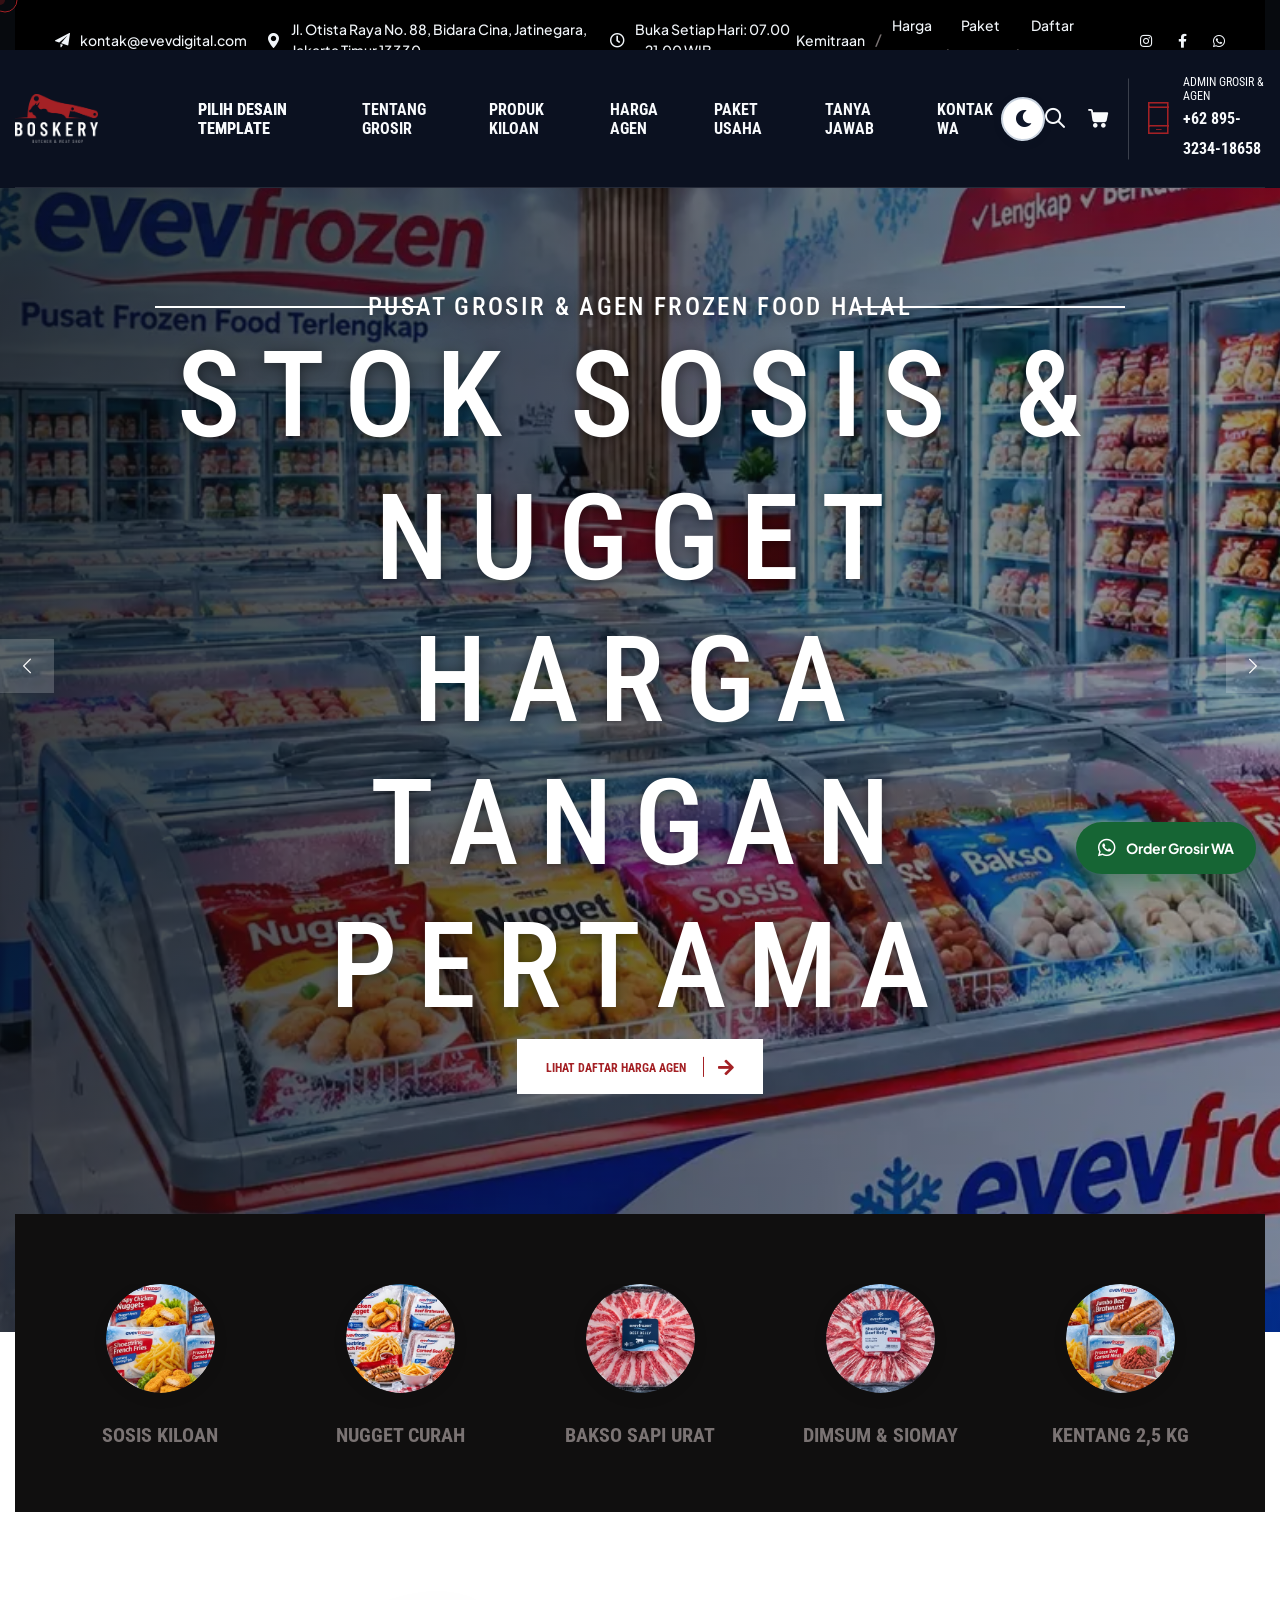
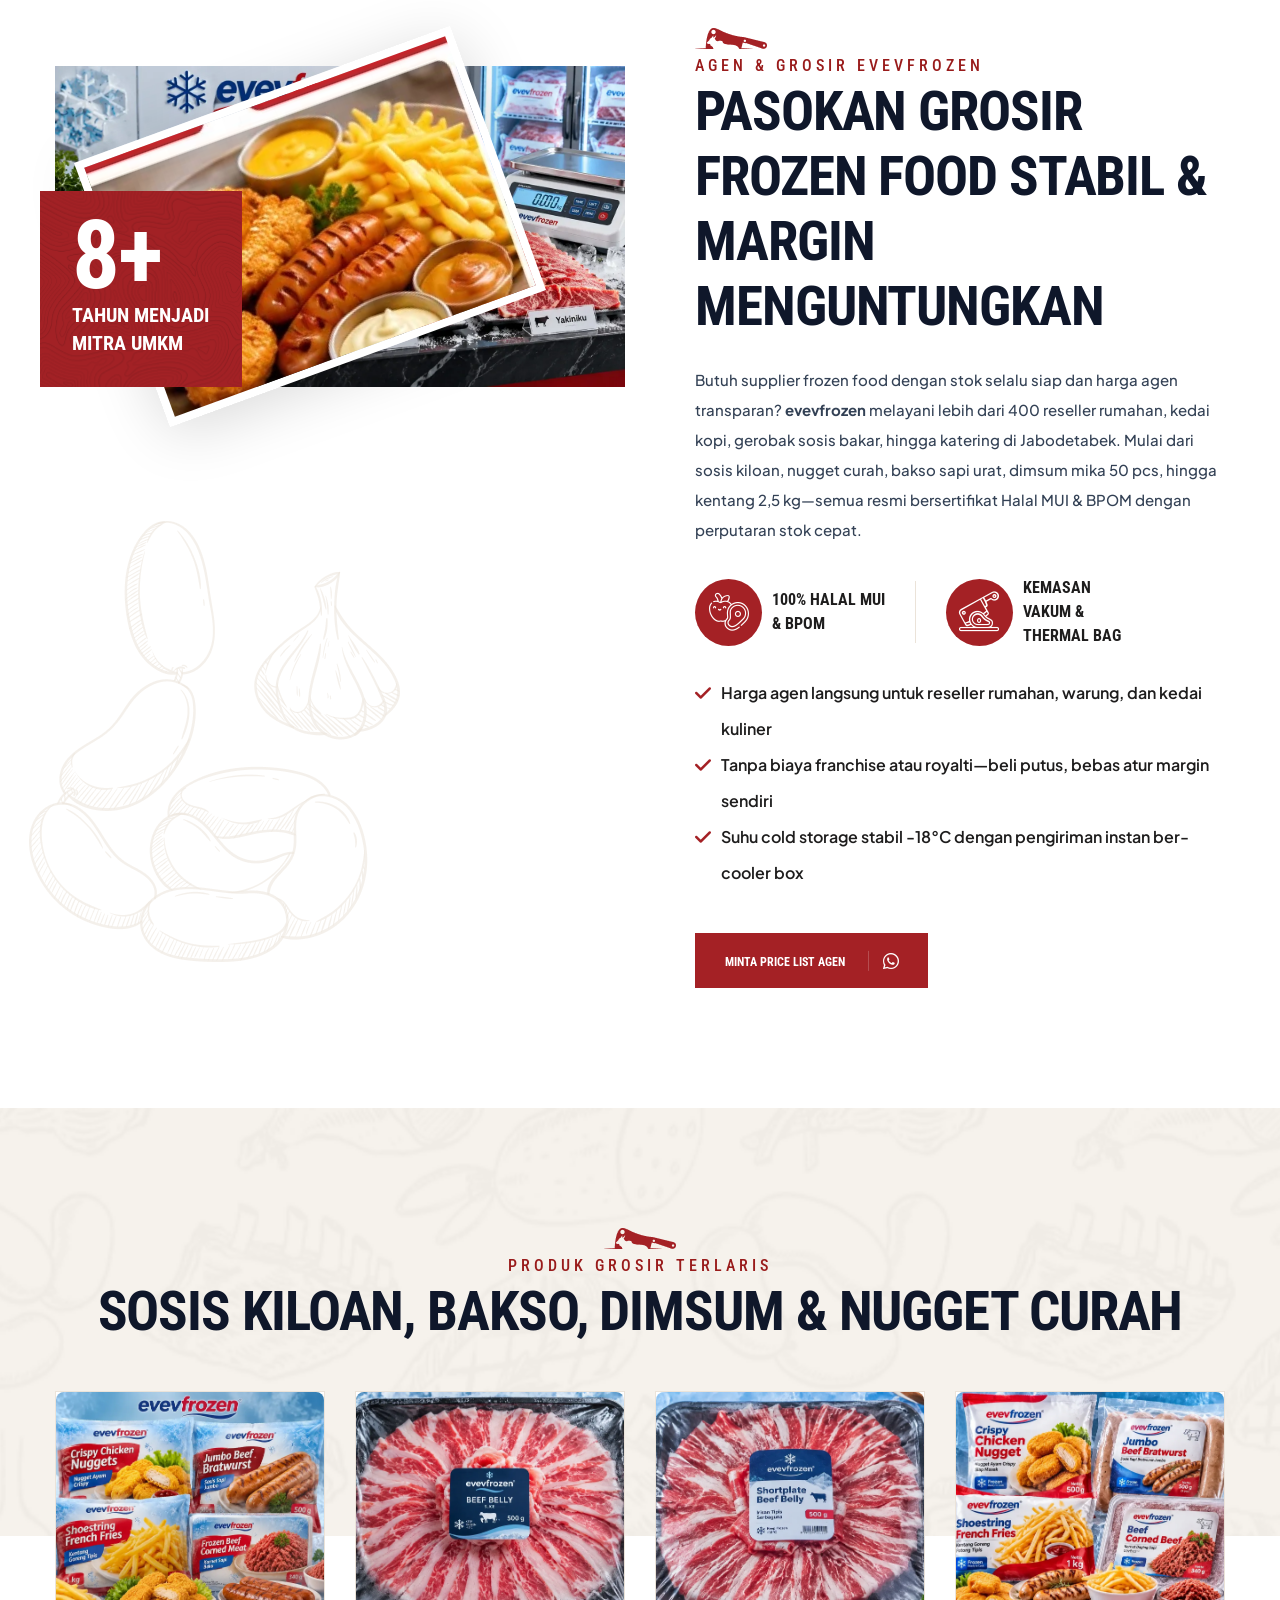
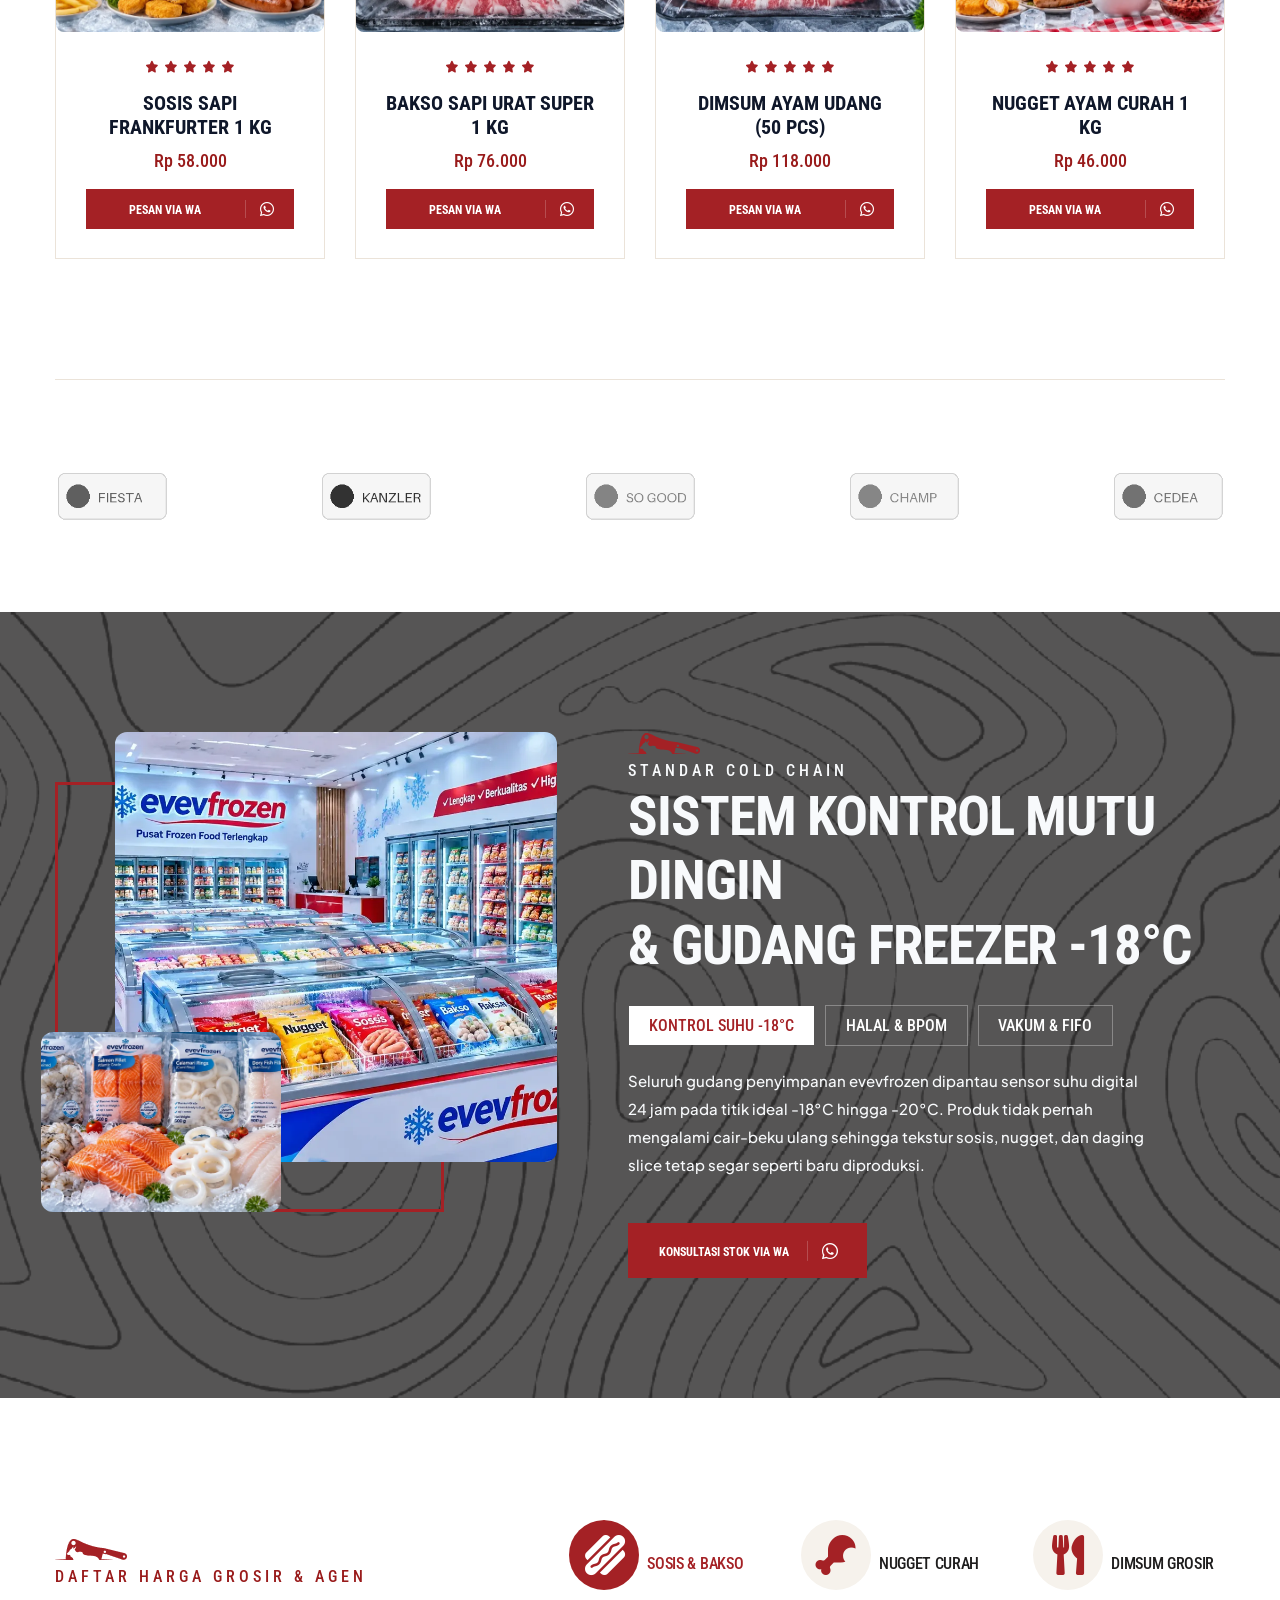
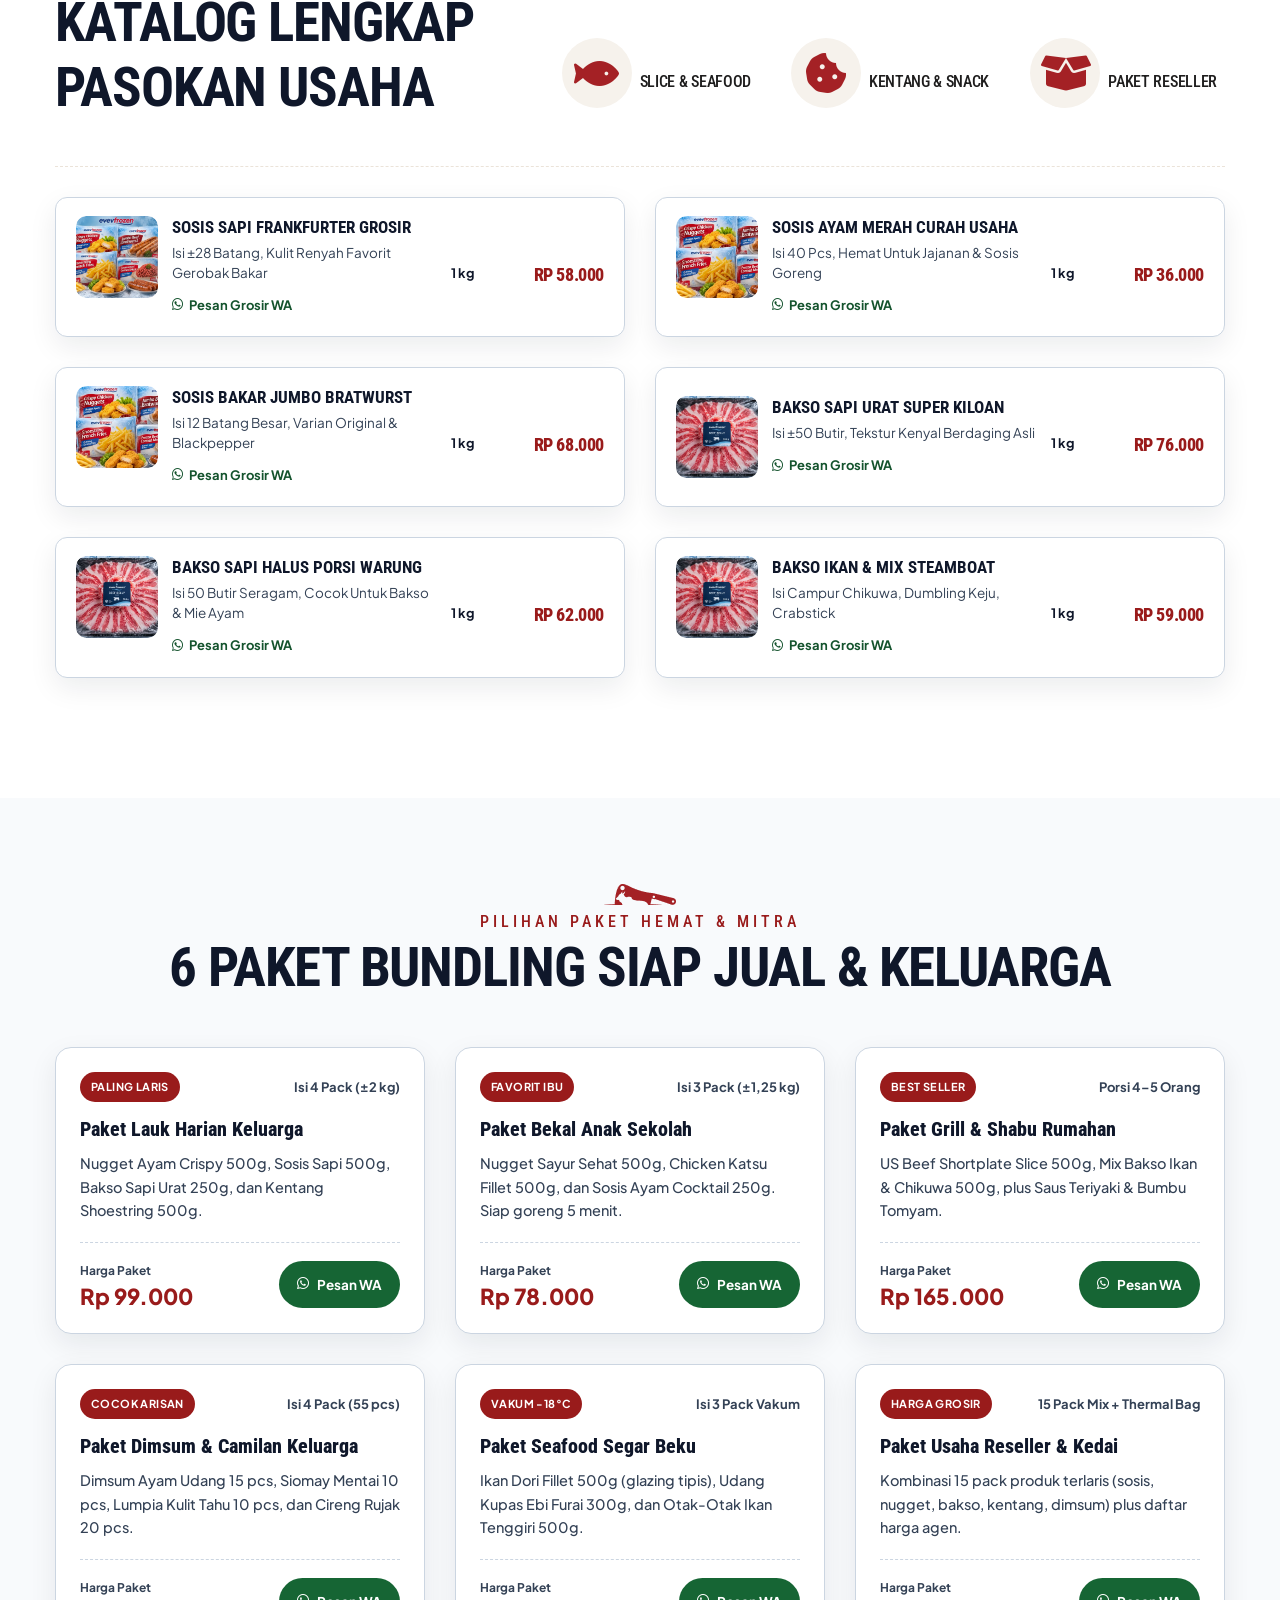
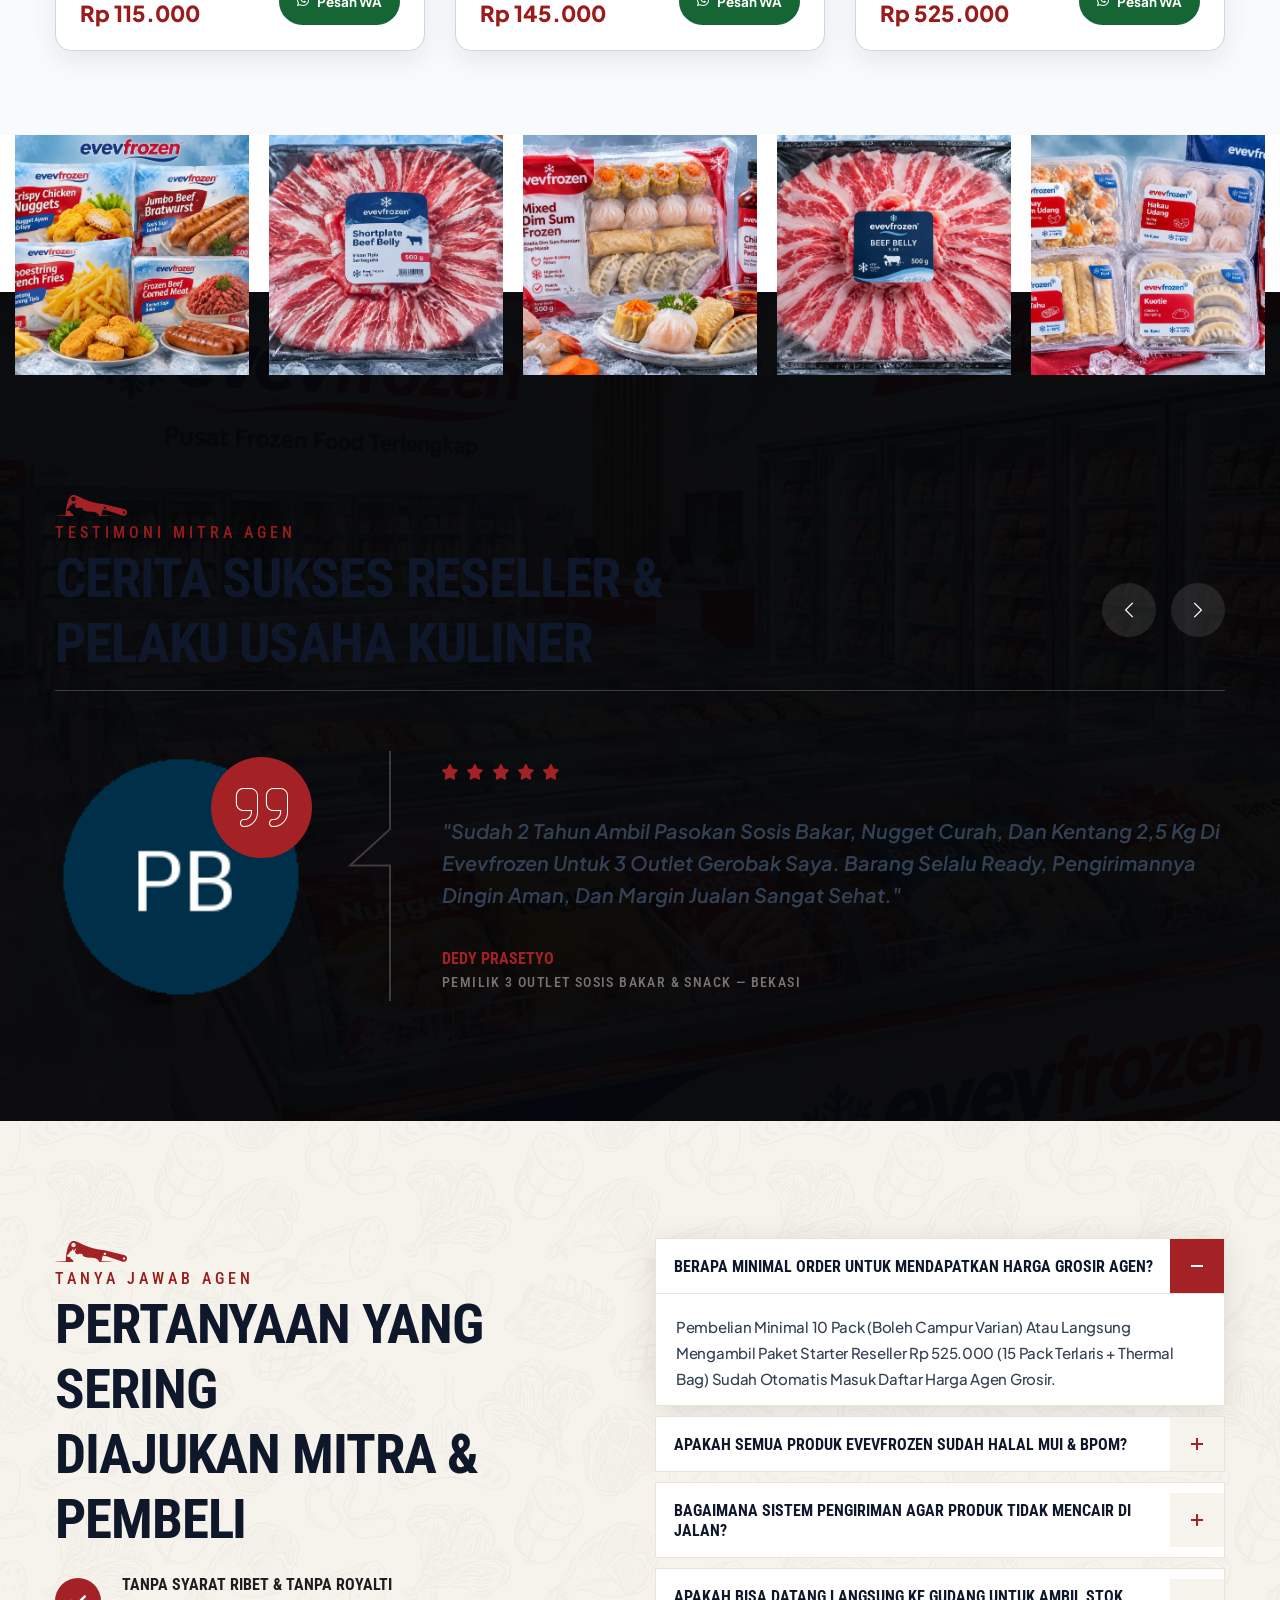
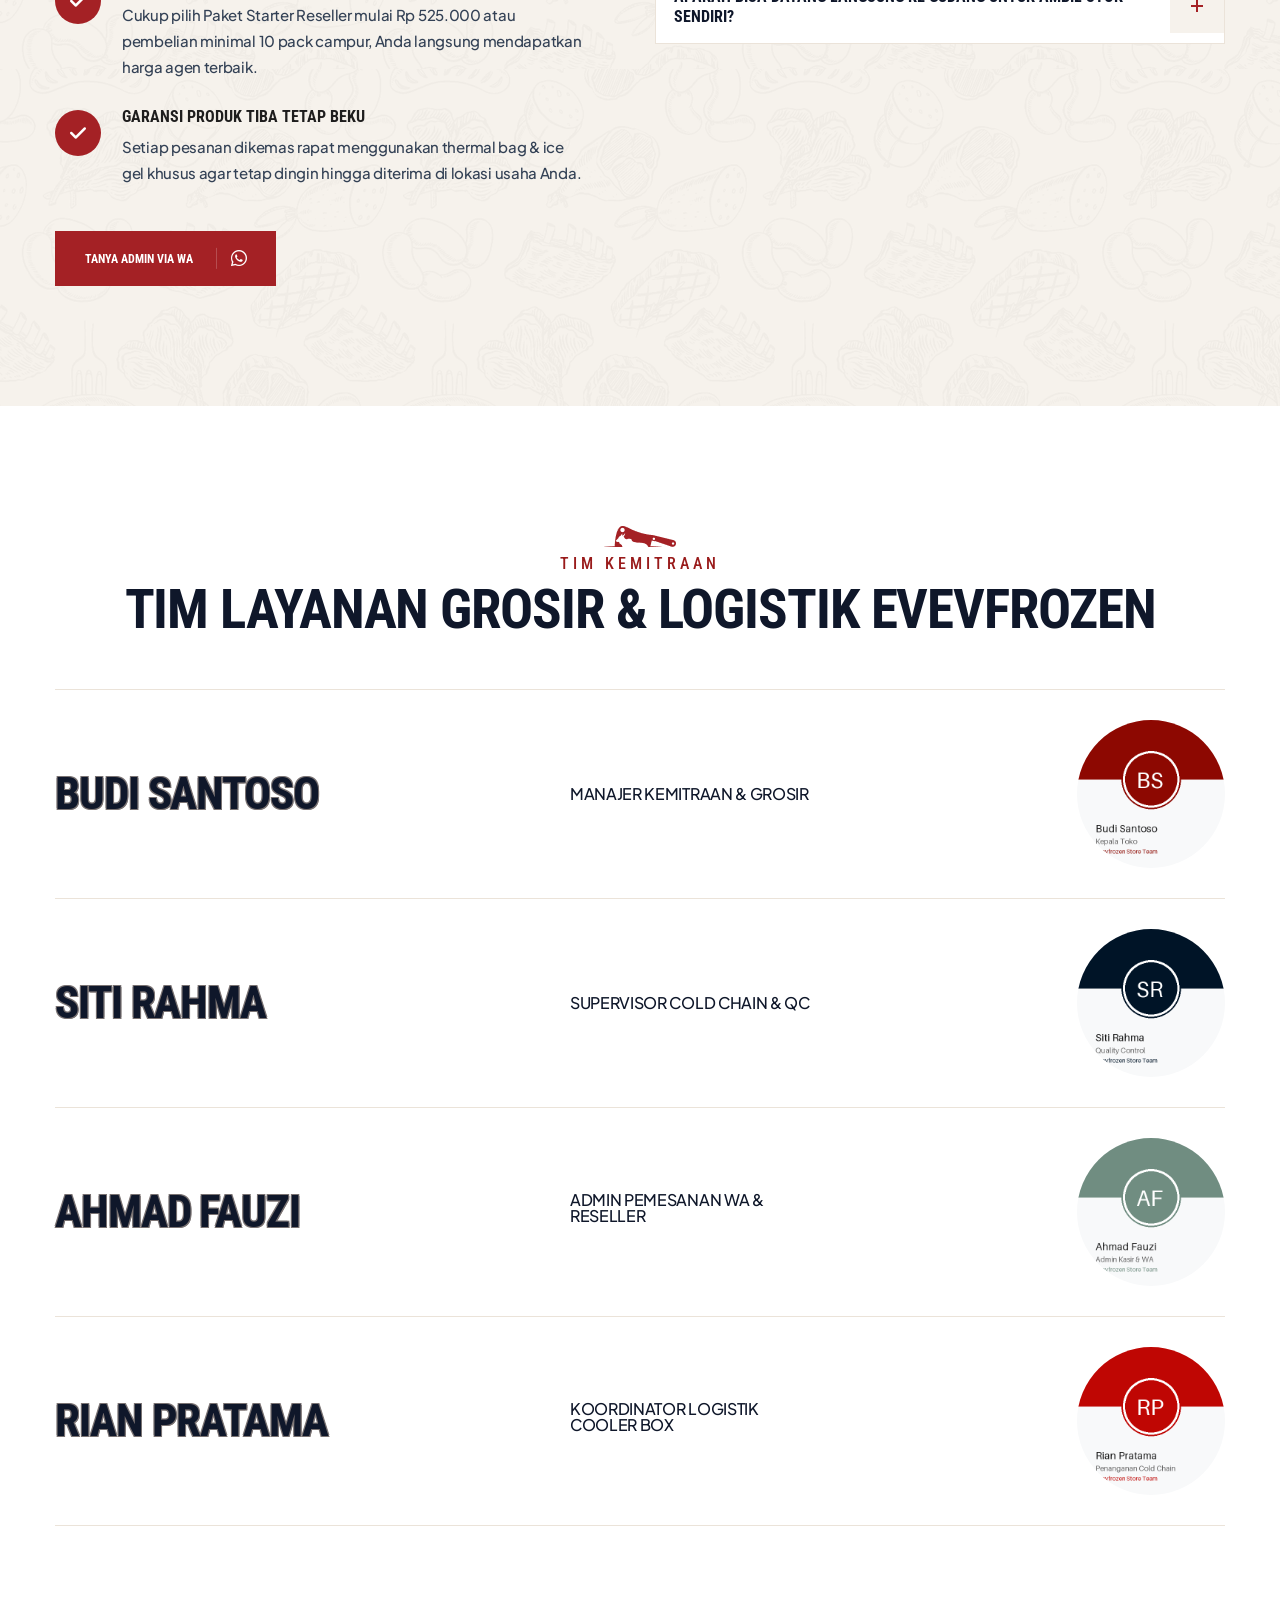
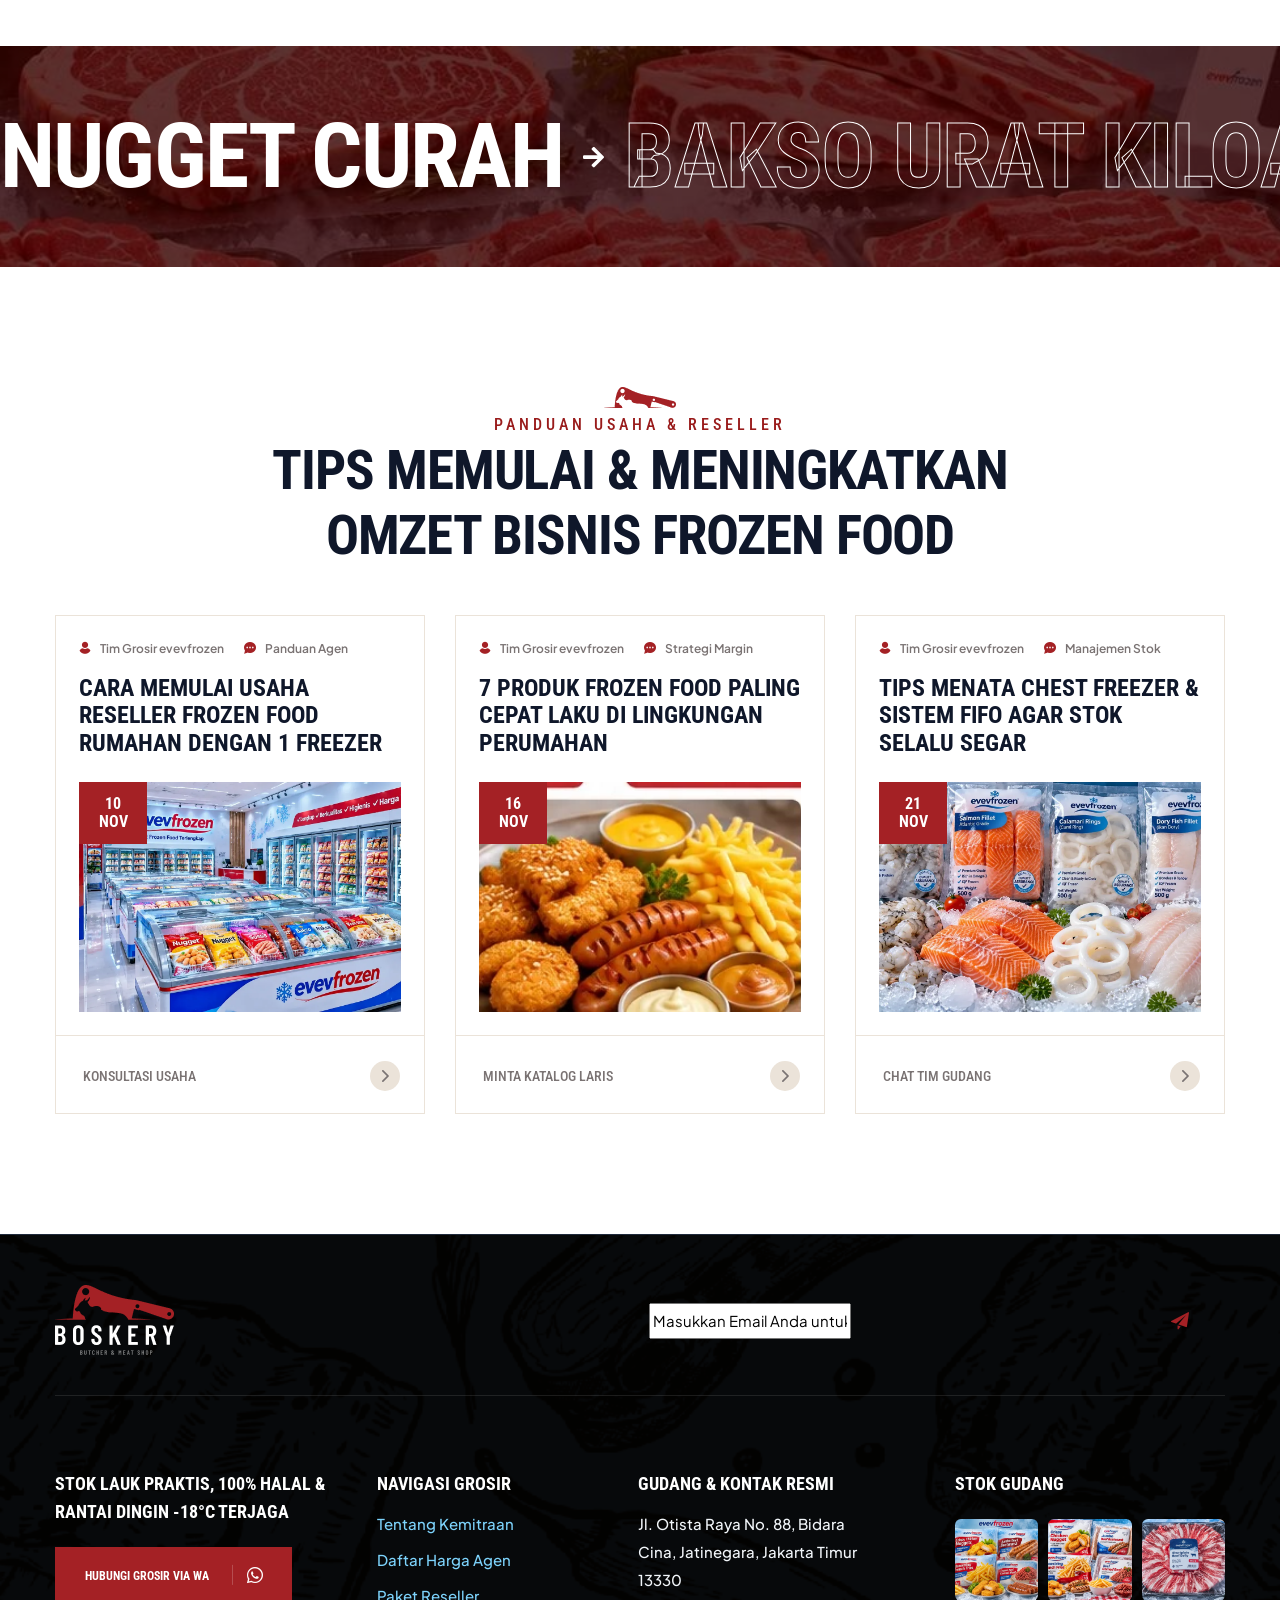
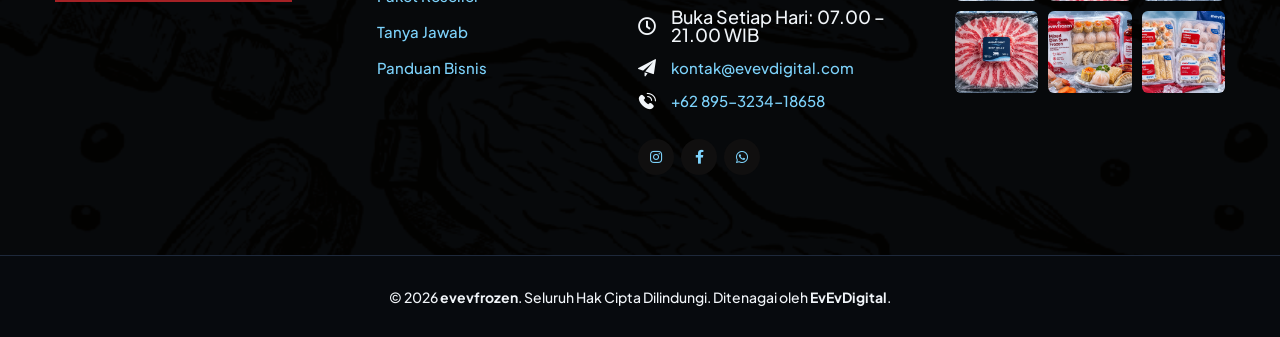
<file: template-2.html>
<!DOCTYPE html>
<html lang="id" data-theme="light">

<head>
    <meta charset="UTF-8" />
    <meta name="viewport" content="width=device-width, initial-scale=1.0" />
    <title>evevfrozen | Pusat Grosir &amp; Agen Frozen Food Halal — Sosis Kiloan, Nugget Curah, Bakso &amp; Dimsum</title>

    <!-- Anti-FOUC Theme Initializer (Berjalan sebelum CSS dirender) -->
    <script>
        (function () {
            var root = document.documentElement;
            root.classList.add("theme-preload");
            var theme = null;
            try {
                theme = localStorage.getItem("evev_theme");
            } catch (e) {}
            if (theme !== "dark" && theme !== "light") {
                theme = window.matchMedia && window.matchMedia("(prefers-color-scheme: dark)").matches ? "dark" : "light";
            }
            root.setAttribute("data-theme", theme);
            root.style.colorScheme = theme;
        })();
    </script>

    <!-- favicons Icons -->
    <link rel="apple-touch-icon" sizes="180x180" href="assets/images/favicons/apple-touch-icon.png" />
    <link rel="icon" type="image/png" sizes="32x32" href="assets/images/favicons/favicon-32x32.png" />
    <link rel="icon" type="image/png" sizes="16x16" href="assets/images/favicons/favicon-16x16.png" />
    <link rel="manifest" href="assets/images/favicons/site.webmanifest" />
    <meta name="description" content="evevfrozen adalah pusat grosir & agen reseller frozen food halal di Jakarta Timur. Pasokan sosis kiloan, nugget curah, bakso sapi urat, dimsum mika, daging slice, dan paket usaha UMKM dengan standar cold storage -18°C." />

    <!-- fonts -->
    <link rel="preconnect" href="https://fonts.googleapis.com">
    <link rel="preconnect" href="https://fonts.gstatic.com" crossorigin>
    <link href="https://fonts.googleapis.com/css2?family=Alex+Brush&family=Cormorant:ital,wght@0,400;0,500;0,600;0,700;1,400;1,500;1,600;1,700&family=Plus+Jakarta+Sans:ital,wght@0,300;0,400;0,500;0,600;0,700;0,800;1,300;1,400;1,500;1,600;1,700;1,800&display=swap" rel="stylesheet">
    <link href="https://fonts.googleapis.com/css2?family=Roboto+Condensed:wght@400;500;600;700;800;900&display=swap" rel="stylesheet">
    <link href="https://fonts.googleapis.com/css2?family=Quicksand:wght@700&display=swap" rel="stylesheet">

    <link rel="stylesheet" href="assets/vendors/bootstrap/css/bootstrap.min.css" />
    <link rel="stylesheet" href="assets/vendors/bootstrap-select/bootstrap-select.min.css" />
    <link rel="stylesheet" href="assets/vendors/animate/animate.min.css" />
    <link rel="stylesheet" href="assets/vendors/fontawesome/css/all.min.css" />
    <link rel="stylesheet" href="assets/vendors/jquery-ui/jquery-ui.css" />
    <link rel="stylesheet" href="assets/vendors/jarallax/jarallax.css" />
    <link rel="stylesheet" href="assets/vendors/jquery-magnific-popup/jquery.magnific-popup.css" />
    <link rel="stylesheet" href="assets/vendors/nouislider/nouislider.min.css" />
    <link rel="stylesheet" href="assets/vendors/nouislider/nouislider.pips.css" />
    <link rel="stylesheet" href="assets/vendors/tiny-slider/tiny-slider.css" />
    <link rel="stylesheet" href="assets/vendors/boskery-icons/style.css" />
    <link rel="stylesheet" href="assets/vendors/owl-carousel/css/owl.carousel.min.css" />
    <link rel="stylesheet" href="assets/vendors/owl-carousel/css/owl.theme.default.min.css" />
    <link rel="stylesheet" href="assets/vendors/swiper/css/swiper-bundle.min.css" />

    <!-- template & EvEvDigital styles -->
    <link rel="stylesheet" href="assets/css/boskery.css" />
    <link rel="stylesheet" href="theme-toggle.css" />
    <link rel="stylesheet" href="responsive.css" />

    <style>
        /* Media object-fit & visual symmetry untuk Varian 2 Grosir */
        .meat-list__icon img,
        .about-two__image img,
        .product__item__image img,
        .technologies-one__image img,
        .gallery-instagram__image img,
        .testimonials-two__image img,
        .blog-card__image img,
        .footer-widget__gallery__link img {
            object-fit: cover;
        }
        .product__item__image img {
            width: 100%;
            height: 240px;
            border-radius: 8px;
        }
        .product-two .product__item {
            height: 100%;
            display: flex;
            flex-direction: column;
        }
        .product-two .product__item__content {
            flex-grow: 1;
            display: flex;
            flex-direction: column;
            justify-content: space-between;
        }
        .gallery-instagram__image img {
            width: 100%;
            height: 240px;
            display: block;
        }
        .blog-card--two .blog-card__image img {
            width: 100%;
            height: 230px;
        }
        .footer-widget__gallery__link img {
            width: 100%;
            height: 82px;
            border-radius: 6px;
        }
        .technologies-one__image__one {
            width: 100%;
            height: 430px;
            border-radius: 12px;
        }
        .technologies-one__image__two {
            width: 240px;
            height: 180px;
            border-radius: 12px;
        }
        .testimonials-two__image img {
            width: 220px;
            height: 220px;
            border-radius: 14px;
        }
        /* Pastikan teks pada section gelap Technologies & Slide Text selalu tajam (> 7:1) */
        .technologies-one .sec-title__title,
        .technologies-one .sec-title__tagline,
        .technologies-one .tabs-content p {
            color: #f8fafc !important;
        }
        .technologies-one::before {
            content: "";
            position: absolute;
            inset: 0;
            background: rgba(7, 10, 14, 0.78);
            z-index: 0;
        }
        .technologies-one > .container {
            position: relative;
            z-index: 2;
        }
        /* Header Two kontras tinggi di kedua mode */
        [data-theme="light"] .main-header--two {
            background-color: #0b1120;
        }
        [data-theme="light"] .main-header--two .main-menu__list > li > a,
        [data-theme="light"] .main-header--two .main-header__call__number,
        [data-theme="light"] .main-header--two .main-header__call__tagline,
        [data-theme="light"] .main-header--two .main-header__search,
        [data-theme="light"] .main-header--two .main-header__cart {
            color: #f8fafc !important;
        }
        [data-theme="light"] .topbar--two {
            background-color: #070a0e;
        }
        [data-theme="light"] .topbar--two a,
        [data-theme="light"] .topbar--two span,
        [data-theme="light"] .topbar--two i {
            color: #f1f5f9 !important;
        }
        /* Tab buttons pricing simetris dan mudah dibaca di mobile */
        .pricing-one--home-two .tab-buttons {
            display: grid;
            grid-template-columns: repeat(3, minmax(0, 1fr));
            gap: 10px;
        }
        .pricing-one--home-two .tab-buttons .tab-btn {
            display: flex;
            align-items: center;
            justify-content: center;
            gap: 8px;
            padding: 12px 14px;
            border-radius: 10px;
            font-size: 13.5px;
            font-weight: 700;
            min-height: 48px;
            text-align: center;
        }
        @media only screen and (max-width: 767px) {
            .pricing-one--home-two .tab-buttons {
                grid-template-columns: repeat(2, minmax(0, 1fr));
            }
            .technologies-one__image__two {
                display: none;
            }
        }
    </style>
</head>

<body class="custom-cursor">

    <div class="custom-cursor__cursor"></div>
    <div class="custom-cursor__cursor-two"></div>

    <div class="preloader">
        <div class="preloader__image" style="background-image: url(assets/images/loader.png);"></div>
    </div>
    <!-- /.preloader -->

    <div class="page-wrapper">
        <div class="topbar topbar--two">
            <div class="container-fluid">
                <div class="topbar__inner">
                    <ul class="list-unstyled topbar__info">
                        <li>
                            <i class="icon-paper-plane"></i>
                            <a href="mailto:kontak@evevdigital.com" data-config="email">kontak@evevdigital.com</a>
                        </li>
                        <li>
                            <i class="icon-maps-and-flags"></i>
                            <a href="https://maps.google.com/?q=Jl.+Otista+Raya+No.+88,+Jatinegara,+Jakarta+Timur" target="_blank" rel="noopener noreferrer" data-config="alamat">Jl. Otista Raya No. 88, Bidara Cina, Jatinegara, Jakarta Timur 13330</a>
                        </li>
                        <li>
                            <i class="far fa-clock"></i>
                            <span data-config="jamOperasional">Buka Setiap Hari: 07.00 – 21.00 WIB</span>
                        </li>
                    </ul><!-- /.list-unstyled topbar__info -->
                    <div class="topbar__right">
                        <ul class="list-unstyled topbar__pages">
                            <li><a href="#about">Kemitraan</a></li>
                            <li><a href="#pricing">Harga Grosir</a></li>
                            <li><a href="#paket-hemat">Paket Usaha</a></li>
                            <li><a href="https://wa.me/62895323418658?text=Halo%20evevfrozen%2C%20saya%20ingin%20minta%20daftar%20harga%20grosir%20%26%20syarat%20agen%20reseller%20frozen%20food." target="_blank" rel="noopener noreferrer" data-wa-umum="Halo evevfrozen, saya ingin daftar menjadi reseller / agen frozen food.">Daftar Agen WA</a></li>
                        </ul><!-- /.list-unstyled topbar__pages -->
                        <div class="topbar__social">
                            <a href="https://instagram.com" target="_blank" rel="noopener noreferrer" aria-label="Instagram evevfrozen"><i class="fab fa-instagram" aria-hidden="true"></i><span class="sr-only">Instagram</span></a>
                            <a href="https://facebook.com" target="_blank" rel="noopener noreferrer" aria-label="Facebook evevfrozen"><i class="fab fa-facebook-f" aria-hidden="true"></i><span class="sr-only">Facebook</span></a>
                            <a href="https://wa.me/62895323418658?text=Halo%20evevfrozen%2C%20saya%20ingin%20minta%20daftar%20harga%20grosir%20%26%20syarat%20agen%20reseller%20frozen%20food." target="_blank" rel="noopener noreferrer" aria-label="WhatsApp evevfrozen" data-wa-umum=""><i class="fab fa-whatsapp" aria-hidden="true"></i><span class="sr-only">WhatsApp</span></a>
                        </div><!-- /.topbar__social -->
                    </div><!-- /.topbar__right -->
                </div><!-- /.topbar__inner -->
            </div><!-- /.container-fluid -->
        </div><!-- /.topbar -->

        <header class="main-header main-header--two sticky-header sticky-header--normal">
            <div class="main-header__container-fluid container-fluid">
                <div class="main-header__inner">
                    <div class="main-header__logo">
                        <a href="index.html">
                            <img src="assets/images/logo-light.png" alt="Logo evevfrozen Pusat Grosir Frozen Food" width="100">
                        </a>
                    </div><!-- /.main-header__logo -->
                    <div class="main-header__right">
                        <div class="main-header__right__left">
                            <nav class="main-header__nav main-menu">
                                <ul class="main-menu__list">
                                    <li class="dropdown current">
                                        <a href="index.html">Pilih Desain Template</a>
                                        <ul>
                                            <li><a href="template-1.html">Template 1: Toko Retail Frozen Food</a></li>
                                            <li class="current"><a href="template-2.html">Template 2: Pusat Grosir &amp; Agen Sosis</a></li>
                                            <li><a href="template-3.html">Template 3: Supplier Horeca &amp; Restoran</a></li>
                                        </ul>
                                    </li>
                                    <li><a href="#about">Tentang Grosir</a></li>
                                    <li><a href="#shop">Produk Kiloan</a></li>
                                    <li><a href="#pricing">Harga Agen</a></li>
                                    <li><a href="#paket-hemat">Paket Usaha</a></li>
                                    <li><a href="#faqs">Tanya Jawab</a></li>
                                    <li><a href="https://wa.me/62895323418658?text=Halo%20evevfrozen%2C%20saya%20ingin%20minta%20daftar%20harga%20grosir%20%26%20syarat%20agen%20reseller%20frozen%20food." target="_blank" rel="noopener noreferrer" data-wa-umum="Halo evevfrozen, saya ingin minta price list grosir terbaru.">Kontak WA</a></li>
                                </ul>
                            </nav><!-- /.main-header__nav -->
                        </div><!-- /.main-header__right__left -->
                        <div class="main-header__right__right">
                            <div class="mobile-nav__btn mobile-nav__toggler">
                                <span></span>
                                <span></span>
                                <span></span>
                            </div><!-- /.mobile-nav__toggler -->
                            <button type="button" id="theme-toggle" class="theme-toggle-btn" aria-label="Ganti Tema Terang atau Gelap" aria-pressed="false" title="Ganti ke Mode Gelap">
                                <i class="fas fa-moon" aria-hidden="true"></i>
                            </button>
                            <a href="#" class="search-toggler main-header__search" aria-label="Cari Stok Grosir">
                                <i class="icon-search" aria-hidden="true"></i>
                                <span class="sr-only">Cari Produk</span>
                            </a>
                            <a href="#pricing" class="main-header__cart" aria-label="Lihat Daftar Harga Grosir">
                                <i class="icon-cart" aria-hidden="true"></i>
                                <span class="sr-only">Daftar Harga</span>
                            </a>
                            <div class="main-header__call">
                                <span class="main-header__call__icon icon-mobile"></span>
                                <div class="main-header__call__inner">
                                    <span class="main-header__call__tagline">Admin Grosir &amp; Agen</span>
                                    <a href="https://wa.me/62895323418658?text=Halo%20evevfrozen%2C%20saya%20ingin%20minta%20daftar%20harga%20grosir%20%26%20syarat%20agen%20reseller%20frozen%20food." class="main-header__call__number" target="_blank" rel="noopener noreferrer" data-config="whatsappDisplay" data-wa-umum="">+62 895-3234-18658</a>
                                </div>
                            </div><!-- /.main-header__call -->
                        </div><!-- /.main-header__right__right -->
                    </div><!-- /.main-header__right -->
                </div><!-- /.main-header__inner -->
            </div><!-- /.container-fluid -->
        </header><!-- /.main-header -->

        <section class="hero-slider-two" id="home">
            <div class="hero-slider-two__carousel boskery-owl__carousel boskery-owl__carousel--basic-nav owl-carousel" data-owl-options='{
                "loop": true,
                "animateIn": "fadeIn",
                "animateOut": "slideOutDown",
                "items": 1,
                "autoplay": true,
                "autoplayTimeout": 7000,
                "smartSpeed": 1000,
                "nav": true,
                "navText": ["<span class=\"icon-arrow-left\"></span>","<span class=\"icon-arrow-right\"></span>"],
                "dots": false,
                "margin": 0
            }'>
                <div class="item">
                    <div class="hero-slider-two__item">
                        <div class="hero-slider-two__bg" style="background-image: url(assets/images/evevfrozen/hero_supermarket_showcase.webp);"></div>
                        <div class="container">
                            <div class="row">
                                <div class="col-xxl-12 col-xl-10 col-lg-10 mx-auto">
                                    <div class="hero-slider-two__content">
                                        <h5 class="hero-slider-two__sub-title">
                                            Pusat Grosir &amp; Agen Frozen Food Halal
                                            <span class="hero-slider-two__sub-title__border hero-slider-two__sub-title__border--left"></span>
                                            <span class="hero-slider-two__sub-title__border hero-slider-two__sub-title__border--right"></span>
                                        </h5>
                                        <h2 class="hero-slider-two__title">
                                            Stok Sosis &amp; Nugget <br> Harga Tangan Pertama
                                        </h2>
                                        <div class="hero-slider-two__btn">
                                            <a href="#pricing" class="boskery-btn">
                                                <span class="boskery-btn__hover"></span><span class="boskery-btn__hover"></span><span class="boskery-btn__hover"></span><span class="boskery-btn__hover"></span><span class="boskery-btn__hover"></span><span class="boskery-btn__hover"></span>
                                                <span class="boskery-btn__text">Lihat Daftar Harga Agen</span>
                                                <i class="fas fa-arrow-right"></i>
                                            </a>
                                        </div>
                                    </div>
                                </div>
                            </div>
                        </div>
                    </div>
                </div><!-- /.slider-item -->

                <div class="item">
                    <div class="hero-slider-two__item">
                        <div class="hero-slider-two__bg" style="background-image: url(assets/images/evevfrozen/portfolio_paket_hemat_frozen.webp);"></div>
                        <div class="container">
                            <div class="row">
                                <div class="col-xxl-12 col-xl-10 col-lg-10 mx-auto">
                                    <div class="hero-slider-two__content">
                                        <h5 class="hero-slider-two__sub-title">
                                            Kemitraan Reseller &amp; Kedai Tanpa Royalti
                                            <span class="hero-slider-two__sub-title__border hero-slider-two__sub-title__border--left"></span>
                                            <span class="hero-slider-two__sub-title__border hero-slider-two__sub-title__border--right"></span>
                                        </h5>
                                        <h2 class="hero-slider-two__title">
                                            Mulai Usaha Frozen <br> Modal Mulai Rp 525 Ribu
                                        </h2>
                                        <div class="hero-slider-two__btn">
                                            <a href="https://wa.me/62895323418658?text=Halo%20evevfrozen%2C%20saya%20ingin%20minta%20daftar%20harga%20grosir%20%26%20syarat%20agen%20reseller%20frozen%20food." target="_blank" rel="noopener noreferrer" class="boskery-btn" data-wa-umum="Halo evevfrozen, saya tertarik dengan Paket Usaha Reseller Rp 525.000.">
                                                <span class="boskery-btn__hover"></span><span class="boskery-btn__hover"></span><span class="boskery-btn__hover"></span><span class="boskery-btn__hover"></span><span class="boskery-btn__hover"></span><span class="boskery-btn__hover"></span>
                                                <span class="boskery-btn__text">Daftar Reseller via WA</span>
                                                <i class="fab fa-whatsapp"></i>
                                            </a>
                                        </div>
                                    </div>
                                </div>
                            </div>
                        </div>
                    </div>
                </div><!-- /.slider-item -->

                <div class="item">
                    <div class="hero-slider-two__item">
                        <div class="hero-slider-two__bg" style="background-image: url(assets/images/evevfrozen/hero_frozen_packaging_display.webp);"></div>
                        <div class="container">
                            <div class="row">
                                <div class="col-xxl-12 col-xl-10 col-lg-10 mx-auto">
                                    <div class="hero-slider-two__content">
                                        <h5 class="hero-slider-two__sub-title">
                                            Rantai Dingin -18°C &amp; Kirim Instan Jabodetabek
                                            <span class="hero-slider-two__sub-title__border hero-slider-two__sub-title__border--left"></span>
                                            <span class="hero-slider-two__sub-title__border hero-slider-two__sub-title__border--right"></span>
                                        </h5>
                                        <h2 class="hero-slider-two__title">
                                            Pasokan Stabil Harian <br> 100% Halal &amp; BPOM
                                        </h2>
                                        <div class="hero-slider-two__btn">
                                            <a href="https://wa.me/62895323418658?text=Halo%20evevfrozen%2C%20saya%20ingin%20minta%20daftar%20harga%20grosir%20%26%20syarat%20agen%20reseller%20frozen%20food." target="_blank" rel="noopener noreferrer" class="boskery-btn" data-wa-umum="Halo evevfrozen, saya ingin order grosir frozen food hari ini.">
                                                <span class="boskery-btn__hover"></span><span class="boskery-btn__hover"></span><span class="boskery-btn__hover"></span><span class="boskery-btn__hover"></span><span class="boskery-btn__hover"></span><span class="boskery-btn__hover"></span>
                                                <span class="boskery-btn__text">Order Grosir via WA</span>
                                                <i class="fab fa-whatsapp"></i>
                                            </a>
                                        </div>
                                    </div>
                                </div>
                            </div>
                        </div>
                    </div>
                </div><!-- /.slider-item -->
            </div>
        </section><!-- /.hero-slider-two -->

        <section class="meat-list meat-list-two">
            <div class="meat-list-two__inner">
                <div class="meat-list-two__wrapper">
                    <div class="container">
                        <div class="meat-list__carousel boskery-owl__carousel boskery-owl__carousel--basic-nav owl-carousel owl-theme" data-owl-options='{
                            "items": 6,
                            "margin": 30,
                            "loop": true,
                            "smartSpeed": 700,
                            "nav": false,
                            "navText": ["<span class=\"fa fa-angle-left\"></span>","<span class=\"fa fa-angle-right\"></span>"],
                            "dots": false,
                            "autoplay": true,
                            "responsive": {
                                "0": {"items": 2, "margin": 16},
                                "480": {"items": 2, "margin": 20},
                                "768": {"items": 3, "margin": 24},
                                "992": {"items": 4, "margin": 24},
                                "1200": {"items": 5, "margin": 30},
                                "1400": {"items": 6, "margin": 30}
                            }
                        }'>
                            <div class="meat-list__item item wow fadeInUp" data-wow-duration="1500ms" data-wow-delay="00ms">
                                <div class="meat-list__icon">
                                    <img src="assets/images/evevfrozen/cat_sosis_sapi.webp" alt="Grosir Sosis Sapi dan Ayam Kiloan" loading="lazy" style="object-fit: cover;">
                                </div>
                                <h6 class="meat-list__title">Sosis Kiloan</h6>
                            </div>
                            <div class="meat-list__item item wow fadeInUp" data-wow-duration="1500ms" data-wow-delay="150ms">
                                <div class="meat-list__icon">
                                    <img src="assets/images/evevfrozen/cat_nugget_crispy.webp" alt="Grosir Nugget Ayam Curah Horeca" loading="lazy" style="object-fit: cover;">
                                </div>
                                <h6 class="meat-list__title">Nugget Curah</h6>
                            </div>
                            <div class="meat-list__item item wow fadeInUp" data-wow-duration="1500ms" data-wow-delay="300ms">
                                <div class="meat-list__icon">
                                    <img src="assets/images/evevfrozen/cat_bakso_urat.webp" alt="Grosir Bakso Sapi Urat Asli" loading="lazy" style="object-fit: cover;">
                                </div>
                                <h6 class="meat-list__title">Bakso Sapi Urat</h6>
                            </div>
                            <div class="meat-list__item item wow fadeInUp" data-wow-duration="1500ms" data-wow-delay="450ms">
                                <div class="meat-list__icon">
                                    <img src="assets/images/evevfrozen/cat_dimsum_siomay.webp" alt="Grosir Dimsum dan Siomay Mika" loading="lazy" style="object-fit: cover;">
                                </div>
                                <h6 class="meat-list__title">Dimsum &amp; Siomay</h6>
                            </div>
                            <div class="meat-list__item item wow fadeInUp" data-wow-duration="1500ms" data-wow-delay="600ms">
                                <div class="meat-list__icon">
                                    <img src="assets/images/evevfrozen/cat_kentang_shoestring.webp" alt="Grosir Kentang Goreng Shoestring 2.5kg" loading="lazy" style="object-fit: cover;">
                                </div>
                                <h6 class="meat-list__title">Kentang 2,5 kg</h6>
                            </div>
                            <div class="meat-list__item item wow fadeInUp" data-wow-duration="1500ms" data-wow-delay="750ms">
                                <div class="meat-list__icon">
                                    <img src="assets/images/evevfrozen/cat_seafood_ikan.webp" alt="Grosir Ikan Dori dan Otak-Otak Tenggiri" loading="lazy" style="object-fit: cover;">
                                </div>
                                <h6 class="meat-list__title">Dori &amp; Seafood</h6>
                            </div>
                        </div>
                    </div>
                </div>
            </div>
        </section><!-- /.meat-list-two -->

        <section class="about-two" id="about">
            <div class="container">
                <div class="row gutter-y-60">
                    <div class="col-lg-6 wow fadeInLeft" data-wow-duration="1500ms">
                        <div class="about-two__image">
                            <img src="assets/images/evevfrozen/hero_meat_display_showcase.webp" alt="Display Cold Storage Grosir Frozen Food evevfrozen" class="about-two__image__one" loading="lazy" style="object-fit: cover;">
                            <img src="assets/images/evevfrozen/portfolio_paket_hemat_frozen.webp" alt="Paket Stok Reseller Frozen Food Halal" class="about-two__image__two" loading="lazy" style="object-fit: cover;">
                            <div class="about-two__experience">
                                <div class="about-two__experience__bg" style="background-image: url(assets/images/shapes/about-experience-bg-2-1.png);"></div>
                                <div class="about-two__experience__content">
                                    <div class="about-two__experience__box count-box">
                                        <h3 class="about-two__experience__year count-text" data-stop="8" data-speed="1500">0</h3>
                                        <h3 class="about-two__experience__year">+</h3>
                                    </div>
                                    <h4 class="about-two__experience__text">Tahun Menjadi <br> Mitra UMKM</h4>
                                </div>
                            </div>
                        </div>
                    </div><!-- /.col-lg-6 -->
                    <div class="col-lg-6 wow fadeInRight" data-wow-duration="1500ms">
                        <div class="about-two__content">
                            <div class="sec-title">
                                <img src="assets/images/shapes/sec-title-s-1.png" alt="Pusat Grosir dan Agen evevfrozen" class="sec-title__img" loading="lazy">
                                <h6 class="sec-title__tagline">AGEN &amp; GROSIR EVEVFROZEN</h6>
                                <h2 class="sec-title__title">Pasokan Grosir Frozen Food Stabil &amp; Margin Menguntungkan</h2>
                            </div>
                            <p class="about-two__text">Butuh supplier frozen food dengan stok selalu siap dan harga agen transparan? <strong>evevfrozen</strong> melayani lebih dari 400 reseller rumahan, kedai kopi, gerobak sosis bakar, hingga katering di Jabodetabek. Mulai dari sosis kiloan, nugget curah, bakso sapi urat, dimsum mika 50 pcs, hingga kentang 2,5 kg—semua resmi bersertifikat Halal MUI &amp; BPOM dengan perputaran stok cepat.</p>
                            <div class="about-two__inner">
                                <div class="about-two__info">
                                    <div class="about-two__info__icon">
                                        <span class="icon-healthy-food"></span>
                                    </div>
                                    <div class="about-two__info__content">
                                        <h4 class="about-two__info__title">100% Halal MUI &amp; BPOM</h4>
                                    </div>
                                </div>
                                <div class="about-two__info">
                                    <div class="about-two__info__icon">
                                        <span class="icon-butchering"></span>
                                    </div>
                                    <div class="about-two__info__content">
                                        <h4 class="about-two__info__title">Kemasan Vakum &amp; Thermal Bag</h4>
                                    </div>
                                </div>
                            </div>
                            <ul class="about-two__list">
                                <li><span class="icon-check"></span> Harga agen langsung untuk reseller rumahan, warung, dan kedai kuliner</li>
                                <li><span class="icon-check"></span> Tanpa biaya franchise atau royalti—beli putus, bebas atur margin sendiri</li>
                                <li><span class="icon-check"></span> Suhu cold storage stabil -18°C dengan pengiriman instan ber-cooler box</li>
                            </ul>
                            <a href="https://wa.me/62895323418658?text=Halo%20evevfrozen%2C%20saya%20ingin%20minta%20daftar%20harga%20grosir%20%26%20syarat%20agen%20reseller%20frozen%20food." target="_blank" rel="noopener noreferrer" class="boskery-btn" data-wa-umum="Halo evevfrozen, saya ingin minta katalog harga agen & syarat kemitraan reseller.">
                                <span class="boskery-btn__hover"></span><span class="boskery-btn__hover"></span><span class="boskery-btn__hover"></span><span class="boskery-btn__hover"></span><span class="boskery-btn__hover"></span><span class="boskery-btn__hover"></span>
                                <span class="boskery-btn__text">Minta Price List Agen</span>
                                <i class="fab fa-whatsapp"></i>
                            </a>
                        </div>
                    </div><!-- /.col-lg-6 -->
                </div>
            </div>
            <div class="about-two__shape">
                <img src="assets/images/shapes/about-shape-2-2.png" alt="Dekorasi latar" class="about-two__shape__two wow fadeInLeft" data-wow-duration="1500ms" loading="lazy">
            </div>
        </section><!-- /.about-two -->

        <section class="product-two" id="shop" style="background-image: url(assets/images/shapes/product-bg-2-1.png);">
            <div class="container">
                <div class="sec-title sec-title--center">
                    <img src="assets/images/shapes/sec-title-s-1.png" alt="Produk Grosir Terlaris" class="sec-title__img" loading="lazy">
                    <h6 class="sec-title__tagline">PRODUK GROSIR TERLARIS</h6>
                    <h2 class="sec-title__title">Sosis Kiloan, Bakso, Dimsum &amp; Nugget Curah</h2>
                </div>
                <div class="row gutter-y-30">
                    <div class="col-xl-3 col-lg-4 col-sm-6">
                        <div class="product__item wow fadeInUp" data-wow-duration="1500ms" data-wow-delay="00ms">
                            <div class="product__item__image">
                                <img src="assets/images/evevfrozen/product_sosis_kentang_shoestring.webp" alt="Sosis Sapi Frankfurter Grosir 1kg" loading="lazy" style="object-fit: cover;">
                            </div>
                            <div class="product__item__content">
                                <div>
                                    <div class="boskery-ratings">
                                        <span class="icon-star"></span><span class="icon-star"></span><span class="icon-star"></span><span class="icon-star"></span><span class="icon-star"></span>
                                    </div>
                                    <h4 class="product__item__title"><a href="https://wa.me/62895323418658?text=Halo%20evevfrozen%2C%20saya%20ingin%20order%20grosir%20/%20produk%20frozen%20food%3A%0A%0A%E2%80%A2%20Produk/Paket%20%3A%20Sosis%20Sapi%20Frankfurter%201%20kg%0A%E2%80%A2%20Estimasi%20Harga%20%3A%20Rp%2058.000%0A%E2%80%A2%20Keterangan%20%3A%20Grosir%201%20kg%20%28%C2%B128%20pcs%29%0A%E2%80%A2%20Jumlah%20%3A%201%0A%E2%80%A2%20Nama%20%26%20Alamat%20Kirim%20%3A%20%0A%0AMohon%20info%20ketersediaan%20stok%20grosir%20dan%20ongkir%20cooler%20box%20ya.%20Terima%20kasih%21" target="_blank" rel="noopener noreferrer">Sosis Sapi Frankfurter 1 kg</a></h4>
                                    <div class="product__item__price">Rp 58.000</div>
                                </div>
                                <a href="https://wa.me/62895323418658?text=Halo%20evevfrozen%2C%20saya%20ingin%20order%20grosir%20/%20produk%20frozen%20food%3A%0A%0A%E2%80%A2%20Produk/Paket%20%3A%20Sosis%20Sapi%20Frankfurter%201%20kg%0A%E2%80%A2%20Estimasi%20Harga%20%3A%20Rp%2058.000%0A%E2%80%A2%20Keterangan%20%3A%20Grosir%201%20kg%20%28%C2%B128%20pcs%29%0A%E2%80%A2%20Jumlah%20%3A%201%0A%E2%80%A2%20Nama%20%26%20Alamat%20Kirim%20%3A%20%0A%0AMohon%20info%20ketersediaan%20stok%20grosir%20dan%20ongkir%20cooler%20box%20ya.%20Terima%20kasih%21" target="_blank" rel="noopener noreferrer" class="boskery-btn product__item__link" data-wa-produk="Sosis Sapi Frankfurter 1 kg" data-wa-harga="Rp 58.000" data-wa-ket="Grosir 1 kg (±28 pcs)">
                                    <span class="boskery-btn__hover"></span><span class="boskery-btn__hover"></span><span class="boskery-btn__hover"></span><span class="boskery-btn__hover"></span><span class="boskery-btn__hover"></span><span class="boskery-btn__hover"></span>
                                    <span class="boskery-btn__text">Pesan via WA</span>
                                    <i class="fab fa-whatsapp"></i>
                                </a>
                            </div>
                        </div>
                    </div>
                    <div class="col-xl-3 col-lg-4 col-sm-6">
                        <div class="product__item wow fadeInUp" data-wow-duration="1500ms" data-wow-delay="150ms">
                            <div class="product__item__image">
                                <img src="assets/images/evevfrozen/product_bakso_cilok_daging.webp" alt="Bakso Sapi Urat Super Kiloan 1kg" loading="lazy" style="object-fit: cover;">
                            </div>
                            <div class="product__item__content">
                                <div>
                                    <div class="boskery-ratings">
                                        <span class="icon-star"></span><span class="icon-star"></span><span class="icon-star"></span><span class="icon-star"></span><span class="icon-star"></span>
                                    </div>
                                    <h4 class="product__item__title"><a href="https://wa.me/62895323418658?text=Halo%20evevfrozen%2C%20saya%20ingin%20order%20grosir%20/%20produk%20frozen%20food%3A%0A%0A%E2%80%A2%20Produk/Paket%20%3A%20Bakso%20Sapi%20Urat%20Super%201%20kg%0A%E2%80%A2%20Estimasi%20Harga%20%3A%20Rp%2076.000%0A%E2%80%A2%20Keterangan%20%3A%20Grosir%201%20kg%20%28%C2%B150%20butir%29%0A%E2%80%A2%20Jumlah%20%3A%201%0A%E2%80%A2%20Nama%20%26%20Alamat%20Kirim%20%3A%20%0A%0AMohon%20info%20ketersediaan%20stok%20grosir%20dan%20ongkir%20cooler%20box%20ya.%20Terima%20kasih%21" target="_blank" rel="noopener noreferrer">Bakso Sapi Urat Super 1 kg</a></h4>
                                    <div class="product__item__price">Rp 76.000</div>
                                </div>
                                <a href="https://wa.me/62895323418658?text=Halo%20evevfrozen%2C%20saya%20ingin%20order%20grosir%20/%20produk%20frozen%20food%3A%0A%0A%E2%80%A2%20Produk/Paket%20%3A%20Bakso%20Sapi%20Urat%20Super%201%20kg%0A%E2%80%A2%20Estimasi%20Harga%20%3A%20Rp%2076.000%0A%E2%80%A2%20Keterangan%20%3A%20Grosir%201%20kg%20%28%C2%B150%20butir%29%0A%E2%80%A2%20Jumlah%20%3A%201%0A%E2%80%A2%20Nama%20%26%20Alamat%20Kirim%20%3A%20%0A%0AMohon%20info%20ketersediaan%20stok%20grosir%20dan%20ongkir%20cooler%20box%20ya.%20Terima%20kasih%21" target="_blank" rel="noopener noreferrer" class="boskery-btn product__item__link" data-wa-produk="Bakso Sapi Urat Super 1 kg" data-wa-harga="Rp 76.000" data-wa-ket="Grosir 1 kg (±50 butir)">
                                    <span class="boskery-btn__hover"></span><span class="boskery-btn__hover"></span><span class="boskery-btn__hover"></span><span class="boskery-btn__hover"></span><span class="boskery-btn__hover"></span><span class="boskery-btn__hover"></span>
                                    <span class="boskery-btn__text">Pesan via WA</span>
                                    <i class="fab fa-whatsapp"></i>
                                </a>
                            </div>
                        </div>
                    </div>
                    <div class="col-xl-3 col-lg-4 col-sm-6">
                        <div class="product__item wow fadeInUp" data-wow-duration="1500ms" data-wow-delay="300ms">
                            <div class="product__item__image">
                                <img src="assets/images/evevfrozen/product_dimsum_frozen.webp" alt="Dimsum Ayam Udang Mika Grosir 50 Pcs" loading="lazy" style="object-fit: cover;">
                            </div>
                            <div class="product__item__content">
                                <div>
                                    <div class="boskery-ratings">
                                        <span class="icon-star"></span><span class="icon-star"></span><span class="icon-star"></span><span class="icon-star"></span><span class="icon-star"></span>
                                    </div>
                                    <h4 class="product__item__title"><a href="https://wa.me/62895323418658?text=Halo%20evevfrozen%2C%20saya%20ingin%20order%20grosir%20/%20produk%20frozen%20food%3A%0A%0A%E2%80%A2%20Produk/Paket%20%3A%20Dimsum%20Ayam%20Udang%20Mika%2050%20Pcs%0A%E2%80%A2%20Estimasi%20Harga%20%3A%20Rp%20118.000%0A%E2%80%A2%20Keterangan%20%3A%20Mika%2050%20Pcs%20%2B%202%20Saus%0A%E2%80%A2%20Jumlah%20%3A%201%0A%E2%80%A2%20Nama%20%26%20Alamat%20Kirim%20%3A%20%0A%0AMohon%20info%20ketersediaan%20stok%20grosir%20dan%20ongkir%20cooler%20box%20ya.%20Terima%20kasih%21" target="_blank" rel="noopener noreferrer">Dimsum Ayam Udang (50 Pcs)</a></h4>
                                    <div class="product__item__price">Rp 118.000</div>
                                </div>
                                <a href="https://wa.me/62895323418658?text=Halo%20evevfrozen%2C%20saya%20ingin%20order%20grosir%20/%20produk%20frozen%20food%3A%0A%0A%E2%80%A2%20Produk/Paket%20%3A%20Dimsum%20Ayam%20Udang%20Mika%2050%20Pcs%0A%E2%80%A2%20Estimasi%20Harga%20%3A%20Rp%20118.000%0A%E2%80%A2%20Keterangan%20%3A%20Mika%2050%20Pcs%20%2B%202%20Saus%0A%E2%80%A2%20Jumlah%20%3A%201%0A%E2%80%A2%20Nama%20%26%20Alamat%20Kirim%20%3A%20%0A%0AMohon%20info%20ketersediaan%20stok%20grosir%20dan%20ongkir%20cooler%20box%20ya.%20Terima%20kasih%21" target="_blank" rel="noopener noreferrer" class="boskery-btn product__item__link" data-wa-produk="Dimsum Ayam Udang Mika 50 Pcs" data-wa-harga="Rp 118.000" data-wa-ket="Mika 50 Pcs + 2 Saus">
                                    <span class="boskery-btn__hover"></span><span class="boskery-btn__hover"></span><span class="boskery-btn__hover"></span><span class="boskery-btn__hover"></span><span class="boskery-btn__hover"></span><span class="boskery-btn__hover"></span>
                                    <span class="boskery-btn__text">Pesan via WA</span>
                                    <i class="fab fa-whatsapp"></i>
                                </a>
                            </div>
                        </div>
                    </div>
                    <div class="col-xl-3 col-lg-4 col-sm-6">
                        <div class="product__item wow fadeInUp" data-wow-duration="1500ms" data-wow-delay="450ms">
                            <div class="product__item__image">
                                <img src="assets/images/evevfrozen/product_frozen_camilan_nugget.webp" alt="Nugget Ayam Crispy Curah 1kg" loading="lazy" style="object-fit: cover;">
                            </div>
                            <div class="product__item__content">
                                <div>
                                    <div class="boskery-ratings">
                                        <span class="icon-star"></span><span class="icon-star"></span><span class="icon-star"></span><span class="icon-star"></span><span class="icon-star"></span>
                                    </div>
                                    <h4 class="product__item__title"><a href="https://wa.me/62895323418658?text=Halo%20evevfrozen%2C%20saya%20ingin%20order%20grosir%20/%20produk%20frozen%20food%3A%0A%0A%E2%80%A2%20Produk/Paket%20%3A%20Nugget%20Ayam%20Curah%201%20kg%0A%E2%80%A2%20Estimasi%20Harga%20%3A%20Rp%2046.000%0A%E2%80%A2%20Keterangan%20%3A%20Kemasan%20Grosir%201%20kg%0A%E2%80%A2%20Jumlah%20%3A%201%0A%E2%80%A2%20Nama%20%26%20Alamat%20Kirim%20%3A%20%0A%0AMohon%20info%20ketersediaan%20stok%20grosir%20dan%20ongkir%20cooler%20box%20ya.%20Terima%20kasih%21" target="_blank" rel="noopener noreferrer">Nugget Ayam Curah 1 kg</a></h4>
                                    <div class="product__item__price">Rp 46.000</div>
                                </div>
                                <a href="https://wa.me/62895323418658?text=Halo%20evevfrozen%2C%20saya%20ingin%20order%20grosir%20/%20produk%20frozen%20food%3A%0A%0A%E2%80%A2%20Produk/Paket%20%3A%20Nugget%20Ayam%20Curah%201%20kg%0A%E2%80%A2%20Estimasi%20Harga%20%3A%20Rp%2046.000%0A%E2%80%A2%20Keterangan%20%3A%20Kemasan%20Grosir%201%20kg%0A%E2%80%A2%20Jumlah%20%3A%201%0A%E2%80%A2%20Nama%20%26%20Alamat%20Kirim%20%3A%20%0A%0AMohon%20info%20ketersediaan%20stok%20grosir%20dan%20ongkir%20cooler%20box%20ya.%20Terima%20kasih%21" target="_blank" rel="noopener noreferrer" class="boskery-btn product__item__link" data-wa-produk="Nugget Ayam Curah 1 kg" data-wa-harga="Rp 46.000" data-wa-ket="Kemasan Grosir 1 kg">
                                    <span class="boskery-btn__hover"></span><span class="boskery-btn__hover"></span><span class="boskery-btn__hover"></span><span class="boskery-btn__hover"></span><span class="boskery-btn__hover"></span><span class="boskery-btn__hover"></span>
                                    <span class="boskery-btn__text">Pesan via WA</span>
                                    <i class="fab fa-whatsapp"></i>
                                </a>
                            </div>
                        </div>
                    </div>
                </div>
            </div>
        </section><!-- /.product-two -->

        <section class="client-carousel client-carousel--two">
            <div class="container">
                <div class="client-carousel__one boskery-owl__carousel boskery-owl__carousel--basic-nav owl-carousel owl-theme" data-owl-options='{
                    "items": 1,
                    "margin": 0,
                    "loop": true,
                    "smartSpeed": 700,
                    "nav": false,
                    "navText": ["<span class=\"icon-arrow-left\"></span>","<span class=\"icon-arrow-right\"></span>"],
                    "dots": false,
                    "autoplay": true,
                    "responsive": {
                        "0": {"items": 2, "margin": 50},
                        "500": {"items": 3, "margin": 70},
                        "768": {"items": 4, "margin": 70},
                        "992": {"items": 5, "margin": 100},
                        "1200": {"items": 5, "margin": 150}
                    }
                }'>
                    <div class="client-carousel__one__item"><img src="assets/images/resources/brand-1-1.png" alt="Mitra Produsen Resmi 1" loading="lazy"></div>
                    <div class="client-carousel__one__item"><img src="assets/images/resources/brand-1-2.png" alt="Mitra Produsen Resmi 2" loading="lazy"></div>
                    <div class="client-carousel__one__item"><img src="assets/images/resources/brand-1-3.png" alt="Mitra Produsen Resmi 3" loading="lazy"></div>
                    <div class="client-carousel__one__item"><img src="assets/images/resources/brand-1-4.png" alt="Mitra Produsen Resmi 4" loading="lazy"></div>
                    <div class="client-carousel__one__item"><img src="assets/images/resources/brand-1-5.png" alt="Mitra Produsen Resmi 5" loading="lazy"></div>
                </div>
            </div>
        </section><!-- /.client-carousel -->

        <section id="why-choose" class="technologies-one section-space boskery-jarallax" data-jarallax data-speed="0.3" style="background-image: url(assets/images/evevfrozen/hero_store_retail_frozen.webp);">
            <div class="technologies-one__bg" style="background-image: url(assets/images/shapes/technologies-shape-bg-1-1.png);"></div>
            <div class="container">
                <div class="row gutter-y-60">
                    <div class="col-xl-5 col-lg-6">
                        <div class="technologies-one__image">
                            <div class="technologies-one__image__inner">
                                <img src="assets/images/evevfrozen/hero_supermarket_showcase.webp" alt="Ruang Pendingin Cold Storage -18 Derajat evevfrozen" class="technologies-one__image__one" loading="lazy" style="object-fit: cover;">
                                <div class="technologies-one__image__border"></div>
                            </div>
                            <img src="assets/images/evevfrozen/hero_frozen_packaging_display.webp" alt="Kemasan Vacuum Higienis Siap Kirim" class="technologies-one__image__two" loading="lazy" style="object-fit: cover;">
                        </div>
                    </div>
                    <div class="col-xl-7 col-lg-6">
                        <div class="technologies-one__content">
                            <div class="sec-title">
                                <img src="assets/images/shapes/sec-title-s-1.png" alt="Standar Cold Chain evevfrozen" class="sec-title__img" loading="lazy">
                                <h6 class="sec-title__tagline">STANDAR COLD CHAIN</h6>
                                <h2 class="sec-title__title">Sistem Kontrol Mutu Dingin <br> &amp; Gudang Freezer -18°C</h2>
                            </div>
                            <div class="technologies-one__main-tab-box tabs-box wow fadeInUp" data-wow-duration="1500ms">
                                <ul class="tab-buttons">
                                    <li data-tab="#Temperature-Control" class="tab-btn active-btn">Kontrol Suhu -18°C</li>
                                    <li data-tab="#Laboratory-Testing" class="tab-btn">Halal &amp; BPOM</li>
                                    <li data-tab="#Antibacterial" class="tab-btn">Vakum &amp; FIFO</li>
                                </ul>
                                <div class="tabs-content">
                                    <div class="tab active-tab fadeInUp animated" data-wow-delay="200ms" id="Temperature-Control" style="display: block;">
                                        <p>Seluruh gudang penyimpanan evevfrozen dipantau sensor suhu digital 24 jam pada titik ideal -18°C hingga -20°C. Produk tidak pernah mengalami cair-beku ulang sehingga tekstur sosis, nugget, dan daging slice tetap segar seperti baru diproduksi.</p>
                                    </div>
                                    <div class="tab fadeInUp animated" data-wow-delay="200ms" id="Laboratory-Testing">
                                        <p>Kami hanya bermitra dengan pabrik dan dapur produksi bersertifikat resmi Halal MUI serta terdaftar BPOM RI. Setiap batch masuk melalui pemeriksaan fisik kemasan, label kedaluwarsa, dan standar higienitas ketat.</p>
                                    </div>
                                    <div class="tab fadeInUp animated" data-wow-delay="200ms" id="Antibacterial">
                                        <p>Sistem rotasi stok First-In First-Out (FIFO) menjamin agen menerima produk dengan masa simpan panjang (6–12 bulan). Pengiriman grosir dilengkapi kardus insulasi, thermal bag, dan ice gel agar kualitas tetap terjaga di perjalanan.</p>
                                    </div>
                                </div>
                            </div>
                            <a href="https://wa.me/62895323418658?text=Halo%20evevfrozen%2C%20saya%20ingin%20minta%20daftar%20harga%20grosir%20%26%20syarat%20agen%20reseller%20frozen%20food." target="_blank" rel="noopener noreferrer" class="boskery-btn" data-wa-umum="Halo evevfrozen, saya ingin konsultasi pasokan grosir untuk usaha kuliner saya.">
                                <span class="boskery-btn__hover"></span><span class="boskery-btn__hover"></span><span class="boskery-btn__hover"></span><span class="boskery-btn__hover"></span><span class="boskery-btn__hover"></span><span class="boskery-btn__hover"></span>
                                <span class="boskery-btn__text">Konsultasi Stok via WA</span>
                                <i class="fab fa-whatsapp"></i>
                            </a>
                        </div>
                    </div>
                </div>
            </div>
        </section><!-- /.technologies-one -->

        <section class="pricing-one pricing-one--home pricing-one--home-two section-space-two" id="pricing">
            <div class="container">
                <div class="pricing-one__main-tab-box tabs-box wow fadeInUp" data-wow-duration="1500ms">
                    <div class="pricing-one__top">
                        <div class="row align-items-end gutter-y-30">
                            <div class="col-xl-5">
                                <div class="sec-title">
                                    <img src="assets/images/shapes/sec-title-s-1.png" alt="Katalog Harga Grosir dan Agen" class="sec-title__img" loading="lazy">
                                    <h6 class="sec-title__tagline">Daftar Harga Grosir &amp; Agen</h6>
                                    <h2 class="sec-title__title">Katalog Lengkap Pasokan Usaha</h2>
                                </div>
                            </div>
                            <div class="col-xl-7">
                                <ul class="tab-buttons">
                                    <li data-tab="#beaf-meat" class="tab-btn active-btn">
                                        <i class="fas fa-hotdog"></i>
                                        <span>Sosis &amp; Bakso</span>
                                    </li>
                                    <li data-tab="#turkey" class="tab-btn">
                                        <i class="fas fa-drumstick-bite"></i>
                                        <span>Nugget Curah</span>
                                    </li>
                                    <li data-tab="#poultry" class="tab-btn">
                                        <i class="fas fa-utensils"></i>
                                        <span>Dimsum Grosir</span>
                                    </li>
                                    <li data-tab="#lamb" class="tab-btn">
                                        <i class="fas fa-fish"></i>
                                        <span>Slice &amp; Seafood</span>
                                    </li>
                                    <li data-tab="#goat" class="tab-btn">
                                        <i class="fas fa-cookie-bite"></i>
                                        <span>Kentang &amp; Snack</span>
                                    </li>
                                    <li data-tab="#rabbit" class="tab-btn">
                                        <i class="fas fa-box-open"></i>
                                        <span>Paket Reseller</span>
                                    </li>
                                </ul>
                            </div>
                        </div>
                    </div><!-- /.pricing-one__top -->
                    <div class="tabs-content">
                        <div class="tab active-tab fadeInUp animated" data-wow-delay="200ms" id="beaf-meat" style="display: block;">
                            <div class="row gutter-y-30">
                                <div class="col-md-6">
                                    <div class="pricing-card pricing-card--two evev-price-card">
                                        <div class="pricing-card__left">
                                            <div class="pricing-card__image">
                                                <img src="assets/images/evevfrozen/product_sosis_kentang_shoestring.webp" alt="Sosis Sapi Frankfurter Grosir" loading="lazy" style="width:82px;height:82px;object-fit:cover;border-radius:10px;">
                                            </div>
                                            <div class="pricing-card__name">
                                                <h4 class="pricing-card__title"><a href="https://wa.me/62895323418658?text=Halo%20evevfrozen%2C%20saya%20ingin%20order%20grosir%20/%20produk%20frozen%20food%3A%0A%0A%E2%80%A2%20Produk/Paket%20%3A%20Sosis%20Sapi%20Frankfurter%20Grosir%0A%E2%80%A2%20Estimasi%20Harga%20%3A%20Rp%2058.000%0A%E2%80%A2%20Keterangan%20%3A%201%20kg%20-%20Isi%20%C2%B128%20batang%2C%20kulit%20renyah%20favorit%20gerobak%20bakar%0A%E2%80%A2%20Jumlah%20%3A%201%0A%E2%80%A2%20Nama%20%26%20Alamat%20Kirim%20%3A%20%0A%0AMohon%20info%20ketersediaan%20stok%20grosir%20dan%20ongkir%20cooler%20box%20ya.%20Terima%20kasih%21" target="_blank" rel="noopener noreferrer" data-wa-produk="Sosis Sapi Frankfurter Grosir" data-wa-harga="Rp 58.000" data-wa-ket="1 kg (Isi ±28 batang, kulit renyah favorit gerobak bakar)">Sosis Sapi Frankfurter Grosir</a></h4>
                                                <span class="pricing-card__package">Isi ±28 batang, kulit renyah favorit gerobak bakar</span>
                                                <a href="https://wa.me/62895323418658?text=Halo%20evevfrozen%2C%20saya%20ingin%20order%20grosir%20/%20produk%20frozen%20food%3A%0A%0A%E2%80%A2%20Produk/Paket%20%3A%20Sosis%20Sapi%20Frankfurter%20Grosir%0A%E2%80%A2%20Estimasi%20Harga%20%3A%20Rp%2058.000%0A%E2%80%A2%20Keterangan%20%3A%201%20kg%20-%20Isi%20%C2%B128%20batang%2C%20kulit%20renyah%20favorit%20gerobak%20bakar%0A%E2%80%A2%20Jumlah%20%3A%201%0A%E2%80%A2%20Nama%20%26%20Alamat%20Kirim%20%3A%20%0A%0AMohon%20info%20ketersediaan%20stok%20grosir%20dan%20ongkir%20cooler%20box%20ya.%20Terima%20kasih%21" target="_blank" rel="noopener noreferrer" class="evev-mini-wa" data-wa-produk="Sosis Sapi Frankfurter Grosir" data-wa-harga="Rp 58.000" data-wa-ket="1 kg (Isi ±28 batang, kulit renyah favorit gerobak bakar)"><i class="fab fa-whatsapp"></i> Pesan Grosir WA</a>
                                            </div>
                                        </div>
                                        <div class="pricing-card__right">
                                            <div class="pricing-card__weight"><span>1 kg</span></div>
                                            <div class="pricing-card__price">Rp <span>58.000</span></div>
                                        </div>
                                    </div>
                                </div>
                                <div class="col-md-6">
                                    <div class="pricing-card pricing-card--two evev-price-card">
                                        <div class="pricing-card__left">
                                            <div class="pricing-card__image">
                                                <img src="assets/images/evevfrozen/cat_sosis_sapi.webp" alt="Sosis Ayam Merah Curah Usaha" loading="lazy" style="width:82px;height:82px;object-fit:cover;border-radius:10px;">
                                            </div>
                                            <div class="pricing-card__name">
                                                <h4 class="pricing-card__title"><a href="https://wa.me/62895323418658?text=Halo%20evevfrozen%2C%20saya%20ingin%20order%20grosir%20/%20produk%20frozen%20food%3A%0A%0A%E2%80%A2%20Produk/Paket%20%3A%20Sosis%20Ayam%20Merah%20Curah%20Usaha%0A%E2%80%A2%20Estimasi%20Harga%20%3A%20Rp%2036.000%0A%E2%80%A2%20Keterangan%20%3A%201%20kg%20-%20Isi%2040%20pcs%2C%20hemat%20untuk%20jajanan%20%26%20sosis%20goreng%0A%E2%80%A2%20Jumlah%20%3A%201%0A%E2%80%A2%20Nama%20%26%20Alamat%20Kirim%20%3A%20%0A%0AMohon%20info%20ketersediaan%20stok%20grosir%20dan%20ongkir%20cooler%20box%20ya.%20Terima%20kasih%21" target="_blank" rel="noopener noreferrer" data-wa-produk="Sosis Ayam Merah Curah Usaha" data-wa-harga="Rp 36.000" data-wa-ket="1 kg (Isi 40 pcs, hemat untuk jajanan & sosis goreng)">Sosis Ayam Merah Curah Usaha</a></h4>
                                                <span class="pricing-card__package">Isi 40 pcs, hemat untuk jajanan & sosis goreng</span>
                                                <a href="https://wa.me/62895323418658?text=Halo%20evevfrozen%2C%20saya%20ingin%20order%20grosir%20/%20produk%20frozen%20food%3A%0A%0A%E2%80%A2%20Produk/Paket%20%3A%20Sosis%20Ayam%20Merah%20Curah%20Usaha%0A%E2%80%A2%20Estimasi%20Harga%20%3A%20Rp%2036.000%0A%E2%80%A2%20Keterangan%20%3A%201%20kg%20-%20Isi%2040%20pcs%2C%20hemat%20untuk%20jajanan%20%26%20sosis%20goreng%0A%E2%80%A2%20Jumlah%20%3A%201%0A%E2%80%A2%20Nama%20%26%20Alamat%20Kirim%20%3A%20%0A%0AMohon%20info%20ketersediaan%20stok%20grosir%20dan%20ongkir%20cooler%20box%20ya.%20Terima%20kasih%21" target="_blank" rel="noopener noreferrer" class="evev-mini-wa" data-wa-produk="Sosis Ayam Merah Curah Usaha" data-wa-harga="Rp 36.000" data-wa-ket="1 kg (Isi 40 pcs, hemat untuk jajanan & sosis goreng)"><i class="fab fa-whatsapp"></i> Pesan Grosir WA</a>
                                            </div>
                                        </div>
                                        <div class="pricing-card__right">
                                            <div class="pricing-card__weight"><span>1 kg</span></div>
                                            <div class="pricing-card__price">Rp <span>36.000</span></div>
                                        </div>
                                    </div>
                                </div>
                                <div class="col-md-6">
                                    <div class="pricing-card pricing-card--two evev-price-card">
                                        <div class="pricing-card__left">
                                            <div class="pricing-card__image">
                                                <img src="assets/images/evevfrozen/cat_sosis_sapi.webp" alt="Sosis Bakar Jumbo Bratwurst" loading="lazy" style="width:82px;height:82px;object-fit:cover;border-radius:10px;">
                                            </div>
                                            <div class="pricing-card__name">
                                                <h4 class="pricing-card__title"><a href="https://wa.me/62895323418658?text=Halo%20evevfrozen%2C%20saya%20ingin%20order%20grosir%20/%20produk%20frozen%20food%3A%0A%0A%E2%80%A2%20Produk/Paket%20%3A%20Sosis%20Bakar%20Jumbo%20Bratwurst%0A%E2%80%A2%20Estimasi%20Harga%20%3A%20Rp%2068.000%0A%E2%80%A2%20Keterangan%20%3A%201%20kg%20-%20Isi%2012%20batang%20besar%2C%20varian%20original%20%26%20blackpepper%0A%E2%80%A2%20Jumlah%20%3A%201%0A%E2%80%A2%20Nama%20%26%20Alamat%20Kirim%20%3A%20%0A%0AMohon%20info%20ketersediaan%20stok%20grosir%20dan%20ongkir%20cooler%20box%20ya.%20Terima%20kasih%21" target="_blank" rel="noopener noreferrer" data-wa-produk="Sosis Bakar Jumbo Bratwurst" data-wa-harga="Rp 68.000" data-wa-ket="1 kg (Isi 12 batang besar, varian original & blackpepper)">Sosis Bakar Jumbo Bratwurst</a></h4>
                                                <span class="pricing-card__package">Isi 12 batang besar, varian original & blackpepper</span>
                                                <a href="https://wa.me/62895323418658?text=Halo%20evevfrozen%2C%20saya%20ingin%20order%20grosir%20/%20produk%20frozen%20food%3A%0A%0A%E2%80%A2%20Produk/Paket%20%3A%20Sosis%20Bakar%20Jumbo%20Bratwurst%0A%E2%80%A2%20Estimasi%20Harga%20%3A%20Rp%2068.000%0A%E2%80%A2%20Keterangan%20%3A%201%20kg%20-%20Isi%2012%20batang%20besar%2C%20varian%20original%20%26%20blackpepper%0A%E2%80%A2%20Jumlah%20%3A%201%0A%E2%80%A2%20Nama%20%26%20Alamat%20Kirim%20%3A%20%0A%0AMohon%20info%20ketersediaan%20stok%20grosir%20dan%20ongkir%20cooler%20box%20ya.%20Terima%20kasih%21" target="_blank" rel="noopener noreferrer" class="evev-mini-wa" data-wa-produk="Sosis Bakar Jumbo Bratwurst" data-wa-harga="Rp 68.000" data-wa-ket="1 kg (Isi 12 batang besar, varian original & blackpepper)"><i class="fab fa-whatsapp"></i> Pesan Grosir WA</a>
                                            </div>
                                        </div>
                                        <div class="pricing-card__right">
                                            <div class="pricing-card__weight"><span>1 kg</span></div>
                                            <div class="pricing-card__price">Rp <span>68.000</span></div>
                                        </div>
                                    </div>
                                </div>
                                <div class="col-md-6">
                                    <div class="pricing-card pricing-card--two evev-price-card">
                                        <div class="pricing-card__left">
                                            <div class="pricing-card__image">
                                                <img src="assets/images/evevfrozen/product_bakso_cilok_daging.webp" alt="Bakso Sapi Urat Super Kiloan" loading="lazy" style="width:82px;height:82px;object-fit:cover;border-radius:10px;">
                                            </div>
                                            <div class="pricing-card__name">
                                                <h4 class="pricing-card__title"><a href="https://wa.me/62895323418658?text=Halo%20evevfrozen%2C%20saya%20ingin%20order%20grosir%20/%20produk%20frozen%20food%3A%0A%0A%E2%80%A2%20Produk/Paket%20%3A%20Bakso%20Sapi%20Urat%20Super%20Kiloan%0A%E2%80%A2%20Estimasi%20Harga%20%3A%20Rp%2076.000%0A%E2%80%A2%20Keterangan%20%3A%201%20kg%20-%20Isi%20%C2%B150%20butir%2C%20tekstur%20kenyal%20berdaging%20asli%0A%E2%80%A2%20Jumlah%20%3A%201%0A%E2%80%A2%20Nama%20%26%20Alamat%20Kirim%20%3A%20%0A%0AMohon%20info%20ketersediaan%20stok%20grosir%20dan%20ongkir%20cooler%20box%20ya.%20Terima%20kasih%21" target="_blank" rel="noopener noreferrer" data-wa-produk="Bakso Sapi Urat Super Kiloan" data-wa-harga="Rp 76.000" data-wa-ket="1 kg (Isi ±50 butir, tekstur kenyal berdaging asli)">Bakso Sapi Urat Super Kiloan</a></h4>
                                                <span class="pricing-card__package">Isi ±50 butir, tekstur kenyal berdaging asli</span>
                                                <a href="https://wa.me/62895323418658?text=Halo%20evevfrozen%2C%20saya%20ingin%20order%20grosir%20/%20produk%20frozen%20food%3A%0A%0A%E2%80%A2%20Produk/Paket%20%3A%20Bakso%20Sapi%20Urat%20Super%20Kiloan%0A%E2%80%A2%20Estimasi%20Harga%20%3A%20Rp%2076.000%0A%E2%80%A2%20Keterangan%20%3A%201%20kg%20-%20Isi%20%C2%B150%20butir%2C%20tekstur%20kenyal%20berdaging%20asli%0A%E2%80%A2%20Jumlah%20%3A%201%0A%E2%80%A2%20Nama%20%26%20Alamat%20Kirim%20%3A%20%0A%0AMohon%20info%20ketersediaan%20stok%20grosir%20dan%20ongkir%20cooler%20box%20ya.%20Terima%20kasih%21" target="_blank" rel="noopener noreferrer" class="evev-mini-wa" data-wa-produk="Bakso Sapi Urat Super Kiloan" data-wa-harga="Rp 76.000" data-wa-ket="1 kg (Isi ±50 butir, tekstur kenyal berdaging asli)"><i class="fab fa-whatsapp"></i> Pesan Grosir WA</a>
                                            </div>
                                        </div>
                                        <div class="pricing-card__right">
                                            <div class="pricing-card__weight"><span>1 kg</span></div>
                                            <div class="pricing-card__price">Rp <span>76.000</span></div>
                                        </div>
                                    </div>
                                </div>
                                <div class="col-md-6">
                                    <div class="pricing-card pricing-card--two evev-price-card">
                                        <div class="pricing-card__left">
                                            <div class="pricing-card__image">
                                                <img src="assets/images/evevfrozen/cat_bakso_urat.webp" alt="Bakso Sapi Halus Porsi Warung" loading="lazy" style="width:82px;height:82px;object-fit:cover;border-radius:10px;">
                                            </div>
                                            <div class="pricing-card__name">
                                                <h4 class="pricing-card__title"><a href="https://wa.me/62895323418658?text=Halo%20evevfrozen%2C%20saya%20ingin%20order%20grosir%20/%20produk%20frozen%20food%3A%0A%0A%E2%80%A2%20Produk/Paket%20%3A%20Bakso%20Sapi%20Halus%20Porsi%20Warung%0A%E2%80%A2%20Estimasi%20Harga%20%3A%20Rp%2062.000%0A%E2%80%A2%20Keterangan%20%3A%201%20kg%20-%20Isi%2050%20butir%20seragam%2C%20cocok%20untuk%20bakso%20%26%20mie%20ayam%0A%E2%80%A2%20Jumlah%20%3A%201%0A%E2%80%A2%20Nama%20%26%20Alamat%20Kirim%20%3A%20%0A%0AMohon%20info%20ketersediaan%20stok%20grosir%20dan%20ongkir%20cooler%20box%20ya.%20Terima%20kasih%21" target="_blank" rel="noopener noreferrer" data-wa-produk="Bakso Sapi Halus Porsi Warung" data-wa-harga="Rp 62.000" data-wa-ket="1 kg (Isi 50 butir seragam, cocok untuk bakso & mie ayam)">Bakso Sapi Halus Porsi Warung</a></h4>
                                                <span class="pricing-card__package">Isi 50 butir seragam, cocok untuk bakso & mie ayam</span>
                                                <a href="https://wa.me/62895323418658?text=Halo%20evevfrozen%2C%20saya%20ingin%20order%20grosir%20/%20produk%20frozen%20food%3A%0A%0A%E2%80%A2%20Produk/Paket%20%3A%20Bakso%20Sapi%20Halus%20Porsi%20Warung%0A%E2%80%A2%20Estimasi%20Harga%20%3A%20Rp%2062.000%0A%E2%80%A2%20Keterangan%20%3A%201%20kg%20-%20Isi%2050%20butir%20seragam%2C%20cocok%20untuk%20bakso%20%26%20mie%20ayam%0A%E2%80%A2%20Jumlah%20%3A%201%0A%E2%80%A2%20Nama%20%26%20Alamat%20Kirim%20%3A%20%0A%0AMohon%20info%20ketersediaan%20stok%20grosir%20dan%20ongkir%20cooler%20box%20ya.%20Terima%20kasih%21" target="_blank" rel="noopener noreferrer" class="evev-mini-wa" data-wa-produk="Bakso Sapi Halus Porsi Warung" data-wa-harga="Rp 62.000" data-wa-ket="1 kg (Isi 50 butir seragam, cocok untuk bakso & mie ayam)"><i class="fab fa-whatsapp"></i> Pesan Grosir WA</a>
                                            </div>
                                        </div>
                                        <div class="pricing-card__right">
                                            <div class="pricing-card__weight"><span>1 kg</span></div>
                                            <div class="pricing-card__price">Rp <span>62.000</span></div>
                                        </div>
                                    </div>
                                </div>
                                <div class="col-md-6">
                                    <div class="pricing-card pricing-card--two evev-price-card">
                                        <div class="pricing-card__left">
                                            <div class="pricing-card__image">
                                                <img src="assets/images/evevfrozen/product_bakso_cilok_daging.webp" alt="Bakso Ikan & Mix Steamboat" loading="lazy" style="width:82px;height:82px;object-fit:cover;border-radius:10px;">
                                            </div>
                                            <div class="pricing-card__name">
                                                <h4 class="pricing-card__title"><a href="https://wa.me/62895323418658?text=Halo%20evevfrozen%2C%20saya%20ingin%20order%20grosir%20/%20produk%20frozen%20food%3A%0A%0A%E2%80%A2%20Produk/Paket%20%3A%20Bakso%20Ikan%20%26%20Mix%20Steamboat%0A%E2%80%A2%20Estimasi%20Harga%20%3A%20Rp%2059.000%0A%E2%80%A2%20Keterangan%20%3A%201%20kg%20-%20Isi%20campur%20chikuwa%2C%20dumbling%20keju%2C%20crabstick%0A%E2%80%A2%20Jumlah%20%3A%201%0A%E2%80%A2%20Nama%20%26%20Alamat%20Kirim%20%3A%20%0A%0AMohon%20info%20ketersediaan%20stok%20grosir%20dan%20ongkir%20cooler%20box%20ya.%20Terima%20kasih%21" target="_blank" rel="noopener noreferrer" data-wa-produk="Bakso Ikan & Mix Steamboat" data-wa-harga="Rp 59.000" data-wa-ket="1 kg (Isi campur chikuwa, dumbling keju, crabstick)">Bakso Ikan & Mix Steamboat</a></h4>
                                                <span class="pricing-card__package">Isi campur chikuwa, dumbling keju, crabstick</span>
                                                <a href="https://wa.me/62895323418658?text=Halo%20evevfrozen%2C%20saya%20ingin%20order%20grosir%20/%20produk%20frozen%20food%3A%0A%0A%E2%80%A2%20Produk/Paket%20%3A%20Bakso%20Ikan%20%26%20Mix%20Steamboat%0A%E2%80%A2%20Estimasi%20Harga%20%3A%20Rp%2059.000%0A%E2%80%A2%20Keterangan%20%3A%201%20kg%20-%20Isi%20campur%20chikuwa%2C%20dumbling%20keju%2C%20crabstick%0A%E2%80%A2%20Jumlah%20%3A%201%0A%E2%80%A2%20Nama%20%26%20Alamat%20Kirim%20%3A%20%0A%0AMohon%20info%20ketersediaan%20stok%20grosir%20dan%20ongkir%20cooler%20box%20ya.%20Terima%20kasih%21" target="_blank" rel="noopener noreferrer" class="evev-mini-wa" data-wa-produk="Bakso Ikan & Mix Steamboat" data-wa-harga="Rp 59.000" data-wa-ket="1 kg (Isi campur chikuwa, dumbling keju, crabstick)"><i class="fab fa-whatsapp"></i> Pesan Grosir WA</a>
                                            </div>
                                        </div>
                                        <div class="pricing-card__right">
                                            <div class="pricing-card__weight"><span>1 kg</span></div>
                                            <div class="pricing-card__price">Rp <span>59.000</span></div>
                                        </div>
                                    </div>
                                </div>
                            </div>
                        </div>
                        <div class="tab fadeInUp animated" data-wow-delay="200ms" id="turkey">
                            <div class="row gutter-y-30">
                                <div class="col-md-6">
                                    <div class="pricing-card pricing-card--two evev-price-card">
                                        <div class="pricing-card__left">
                                            <div class="pricing-card__image">
                                                <img src="assets/images/evevfrozen/product_frozen_camilan_nugget.webp" alt="Nugget Ayam Crispy Curah Horeca" loading="lazy" style="width:82px;height:82px;object-fit:cover;border-radius:10px;">
                                            </div>
                                            <div class="pricing-card__name">
                                                <h4 class="pricing-card__title"><a href="https://wa.me/62895323418658?text=Halo%20evevfrozen%2C%20saya%20ingin%20order%20grosir%20/%20produk%20frozen%20food%3A%0A%0A%E2%80%A2%20Produk/Paket%20%3A%20Nugget%20Ayam%20Crispy%20Curah%20Horeca%0A%E2%80%A2%20Estimasi%20Harga%20%3A%20Rp%2046.000%0A%E2%80%A2%20Keterangan%20%3A%201%20kg%20-%20Potongan%20seragam%2C%20renyah%20tahan%20lama%20usai%20digoreng%0A%E2%80%A2%20Jumlah%20%3A%201%0A%E2%80%A2%20Nama%20%26%20Alamat%20Kirim%20%3A%20%0A%0AMohon%20info%20ketersediaan%20stok%20grosir%20dan%20ongkir%20cooler%20box%20ya.%20Terima%20kasih%21" target="_blank" rel="noopener noreferrer" data-wa-produk="Nugget Ayam Crispy Curah Horeca" data-wa-harga="Rp 46.000" data-wa-ket="1 kg (Potongan seragam, renyah tahan lama usai digoreng)">Nugget Ayam Crispy Curah Horeca</a></h4>
                                                <span class="pricing-card__package">Potongan seragam, renyah tahan lama usai digoreng</span>
                                                <a href="https://wa.me/62895323418658?text=Halo%20evevfrozen%2C%20saya%20ingin%20order%20grosir%20/%20produk%20frozen%20food%3A%0A%0A%E2%80%A2%20Produk/Paket%20%3A%20Nugget%20Ayam%20Crispy%20Curah%20Horeca%0A%E2%80%A2%20Estimasi%20Harga%20%3A%20Rp%2046.000%0A%E2%80%A2%20Keterangan%20%3A%201%20kg%20-%20Potongan%20seragam%2C%20renyah%20tahan%20lama%20usai%20digoreng%0A%E2%80%A2%20Jumlah%20%3A%201%0A%E2%80%A2%20Nama%20%26%20Alamat%20Kirim%20%3A%20%0A%0AMohon%20info%20ketersediaan%20stok%20grosir%20dan%20ongkir%20cooler%20box%20ya.%20Terima%20kasih%21" target="_blank" rel="noopener noreferrer" class="evev-mini-wa" data-wa-produk="Nugget Ayam Crispy Curah Horeca" data-wa-harga="Rp 46.000" data-wa-ket="1 kg (Potongan seragam, renyah tahan lama usai digoreng)"><i class="fab fa-whatsapp"></i> Pesan Grosir WA</a>
                                            </div>
                                        </div>
                                        <div class="pricing-card__right">
                                            <div class="pricing-card__weight"><span>1 kg</span></div>
                                            <div class="pricing-card__price">Rp <span>46.000</span></div>
                                        </div>
                                    </div>
                                </div>
                                <div class="col-md-6">
                                    <div class="pricing-card pricing-card--two evev-price-card">
                                        <div class="pricing-card__left">
                                            <div class="pricing-card__image">
                                                <img src="assets/images/evevfrozen/cat_nugget_crispy.webp" alt="Nugget Ayam Premium Bubble Crumb" loading="lazy" style="width:82px;height:82px;object-fit:cover;border-radius:10px;">
                                            </div>
                                            <div class="pricing-card__name">
                                                <h4 class="pricing-card__title"><a href="https://wa.me/62895323418658?text=Halo%20evevfrozen%2C%20saya%20ingin%20order%20grosir%20/%20produk%20frozen%20food%3A%0A%0A%E2%80%A2%20Produk/Paket%20%3A%20Nugget%20Ayam%20Premium%20Bubble%20Crumb%0A%E2%80%A2%20Estimasi%20Harga%20%3A%20Rp%2056.000%0A%E2%80%A2%20Keterangan%20%3A%201%20kg%20-%20Lapisan%20ekstra%20krispi%20favorit%20katering%20%26%20bento%0A%E2%80%A2%20Jumlah%20%3A%201%0A%E2%80%A2%20Nama%20%26%20Alamat%20Kirim%20%3A%20%0A%0AMohon%20info%20ketersediaan%20stok%20grosir%20dan%20ongkir%20cooler%20box%20ya.%20Terima%20kasih%21" target="_blank" rel="noopener noreferrer" data-wa-produk="Nugget Ayam Premium Bubble Crumb" data-wa-harga="Rp 56.000" data-wa-ket="1 kg (Lapisan ekstra krispi favorit katering & bento)">Nugget Ayam Premium Bubble Crumb</a></h4>
                                                <span class="pricing-card__package">Lapisan ekstra krispi favorit katering & bento</span>
                                                <a href="https://wa.me/62895323418658?text=Halo%20evevfrozen%2C%20saya%20ingin%20order%20grosir%20/%20produk%20frozen%20food%3A%0A%0A%E2%80%A2%20Produk/Paket%20%3A%20Nugget%20Ayam%20Premium%20Bubble%20Crumb%0A%E2%80%A2%20Estimasi%20Harga%20%3A%20Rp%2056.000%0A%E2%80%A2%20Keterangan%20%3A%201%20kg%20-%20Lapisan%20ekstra%20krispi%20favorit%20katering%20%26%20bento%0A%E2%80%A2%20Jumlah%20%3A%201%0A%E2%80%A2%20Nama%20%26%20Alamat%20Kirim%20%3A%20%0A%0AMohon%20info%20ketersediaan%20stok%20grosir%20dan%20ongkir%20cooler%20box%20ya.%20Terima%20kasih%21" target="_blank" rel="noopener noreferrer" class="evev-mini-wa" data-wa-produk="Nugget Ayam Premium Bubble Crumb" data-wa-harga="Rp 56.000" data-wa-ket="1 kg (Lapisan ekstra krispi favorit katering & bento)"><i class="fab fa-whatsapp"></i> Pesan Grosir WA</a>
                                            </div>
                                        </div>
                                        <div class="pricing-card__right">
                                            <div class="pricing-card__weight"><span>1 kg</span></div>
                                            <div class="pricing-card__price">Rp <span>56.000</span></div>
                                        </div>
                                    </div>
                                </div>
                                <div class="col-md-6">
                                    <div class="pricing-card pricing-card--two evev-price-card">
                                        <div class="pricing-card__left">
                                            <div class="pricing-card__image">
                                                <img src="assets/images/evevfrozen/product_frozen_camilan_nugget.webp" alt="Chicken Karage Berbumbu Jepang" loading="lazy" style="width:82px;height:82px;object-fit:cover;border-radius:10px;">
                                            </div>
                                            <div class="pricing-card__name">
                                                <h4 class="pricing-card__title"><a href="https://wa.me/62895323418658?text=Halo%20evevfrozen%2C%20saya%20ingin%20order%20grosir%20/%20produk%20frozen%20food%3A%0A%0A%E2%80%A2%20Produk/Paket%20%3A%20Chicken%20Karage%20Berbumbu%20Jepang%0A%E2%80%A2%20Estimasi%20Harga%20%3A%20Rp%2064.000%0A%E2%80%A2%20Keterangan%20%3A%201%20kg%20-%20Paha%20ayam%20fillet%20berbumbu%20gurih%20siap%20goreng%0A%E2%80%A2%20Jumlah%20%3A%201%0A%E2%80%A2%20Nama%20%26%20Alamat%20Kirim%20%3A%20%0A%0AMohon%20info%20ketersediaan%20stok%20grosir%20dan%20ongkir%20cooler%20box%20ya.%20Terima%20kasih%21" target="_blank" rel="noopener noreferrer" data-wa-produk="Chicken Karage Berbumbu Jepang" data-wa-harga="Rp 64.000" data-wa-ket="1 kg (Paha ayam fillet berbumbu gurih siap goreng)">Chicken Karage Berbumbu Jepang</a></h4>
                                                <span class="pricing-card__package">Paha ayam fillet berbumbu gurih siap goreng</span>
                                                <a href="https://wa.me/62895323418658?text=Halo%20evevfrozen%2C%20saya%20ingin%20order%20grosir%20/%20produk%20frozen%20food%3A%0A%0A%E2%80%A2%20Produk/Paket%20%3A%20Chicken%20Karage%20Berbumbu%20Jepang%0A%E2%80%A2%20Estimasi%20Harga%20%3A%20Rp%2064.000%0A%E2%80%A2%20Keterangan%20%3A%201%20kg%20-%20Paha%20ayam%20fillet%20berbumbu%20gurih%20siap%20goreng%0A%E2%80%A2%20Jumlah%20%3A%201%0A%E2%80%A2%20Nama%20%26%20Alamat%20Kirim%20%3A%20%0A%0AMohon%20info%20ketersediaan%20stok%20grosir%20dan%20ongkir%20cooler%20box%20ya.%20Terima%20kasih%21" target="_blank" rel="noopener noreferrer" class="evev-mini-wa" data-wa-produk="Chicken Karage Berbumbu Jepang" data-wa-harga="Rp 64.000" data-wa-ket="1 kg (Paha ayam fillet berbumbu gurih siap goreng)"><i class="fab fa-whatsapp"></i> Pesan Grosir WA</a>
                                            </div>
                                        </div>
                                        <div class="pricing-card__right">
                                            <div class="pricing-card__weight"><span>1 kg</span></div>
                                            <div class="pricing-card__price">Rp <span>64.000</span></div>
                                        </div>
                                    </div>
                                </div>
                                <div class="col-md-6">
                                    <div class="pricing-card pricing-card--two evev-price-card">
                                        <div class="pricing-card__left">
                                            <div class="pricing-card__image">
                                                <img src="assets/images/evevfrozen/cat_nugget_crispy.webp" alt="Chicken Katsu Fillet Siap Saji" loading="lazy" style="width:82px;height:82px;object-fit:cover;border-radius:10px;">
                                            </div>
                                            <div class="pricing-card__name">
                                                <h4 class="pricing-card__title"><a href="https://wa.me/62895323418658?text=Halo%20evevfrozen%2C%20saya%20ingin%20order%20grosir%20/%20produk%20frozen%20food%3A%0A%0A%E2%80%A2%20Produk/Paket%20%3A%20Chicken%20Katsu%20Fillet%20Siap%20Saji%0A%E2%80%A2%20Estimasi%20Harga%20%3A%20Rp%2062.000%0A%E2%80%A2%20Keterangan%20%3A%201%20kg%20-%20Isi%2010%E2%80%9312%20lembar%20dada%20ayam%20lapis%20panko%0A%E2%80%A2%20Jumlah%20%3A%201%0A%E2%80%A2%20Nama%20%26%20Alamat%20Kirim%20%3A%20%0A%0AMohon%20info%20ketersediaan%20stok%20grosir%20dan%20ongkir%20cooler%20box%20ya.%20Terima%20kasih%21" target="_blank" rel="noopener noreferrer" data-wa-produk="Chicken Katsu Fillet Siap Saji" data-wa-harga="Rp 62.000" data-wa-ket="1 kg (Isi 10–12 lembar dada ayam lapis panko)">Chicken Katsu Fillet Siap Saji</a></h4>
                                                <span class="pricing-card__package">Isi 10–12 lembar dada ayam lapis panko</span>
                                                <a href="https://wa.me/62895323418658?text=Halo%20evevfrozen%2C%20saya%20ingin%20order%20grosir%20/%20produk%20frozen%20food%3A%0A%0A%E2%80%A2%20Produk/Paket%20%3A%20Chicken%20Katsu%20Fillet%20Siap%20Saji%0A%E2%80%A2%20Estimasi%20Harga%20%3A%20Rp%2062.000%0A%E2%80%A2%20Keterangan%20%3A%201%20kg%20-%20Isi%2010%E2%80%9312%20lembar%20dada%20ayam%20lapis%20panko%0A%E2%80%A2%20Jumlah%20%3A%201%0A%E2%80%A2%20Nama%20%26%20Alamat%20Kirim%20%3A%20%0A%0AMohon%20info%20ketersediaan%20stok%20grosir%20dan%20ongkir%20cooler%20box%20ya.%20Terima%20kasih%21" target="_blank" rel="noopener noreferrer" class="evev-mini-wa" data-wa-produk="Chicken Katsu Fillet Siap Saji" data-wa-harga="Rp 62.000" data-wa-ket="1 kg (Isi 10–12 lembar dada ayam lapis panko)"><i class="fab fa-whatsapp"></i> Pesan Grosir WA</a>
                                            </div>
                                        </div>
                                        <div class="pricing-card__right">
                                            <div class="pricing-card__weight"><span>1 kg</span></div>
                                            <div class="pricing-card__price">Rp <span>62.000</span></div>
                                        </div>
                                    </div>
                                </div>
                                <div class="col-md-6">
                                    <div class="pricing-card pricing-card--two evev-price-card">
                                        <div class="pricing-card__left">
                                            <div class="pricing-card__image">
                                                <img src="assets/images/evevfrozen/product_frozen_camilan_nugget.webp" alt="Spicy Chicken Wings Marinasi" loading="lazy" style="width:82px;height:82px;object-fit:cover;border-radius:10px;">
                                            </div>
                                            <div class="pricing-card__name">
                                                <h4 class="pricing-card__title"><a href="https://wa.me/62895323418658?text=Halo%20evevfrozen%2C%20saya%20ingin%20order%20grosir%20/%20produk%20frozen%20food%3A%0A%0A%E2%80%A2%20Produk/Paket%20%3A%20Spicy%20Chicken%20Wings%20Marinasi%0A%E2%80%A2%20Estimasi%20Harga%20%3A%20Rp%2069.000%0A%E2%80%A2%20Keterangan%20%3A%201%20kg%20-%20Sayap%20ayam%20berbumbu%20pedas%20manis%20ala%20resto%0A%E2%80%A2%20Jumlah%20%3A%201%0A%E2%80%A2%20Nama%20%26%20Alamat%20Kirim%20%3A%20%0A%0AMohon%20info%20ketersediaan%20stok%20grosir%20dan%20ongkir%20cooler%20box%20ya.%20Terima%20kasih%21" target="_blank" rel="noopener noreferrer" data-wa-produk="Spicy Chicken Wings Marinasi" data-wa-harga="Rp 69.000" data-wa-ket="1 kg (Sayap ayam berbumbu pedas manis ala resto)">Spicy Chicken Wings Marinasi</a></h4>
                                                <span class="pricing-card__package">Sayap ayam berbumbu pedas manis ala resto</span>
                                                <a href="https://wa.me/62895323418658?text=Halo%20evevfrozen%2C%20saya%20ingin%20order%20grosir%20/%20produk%20frozen%20food%3A%0A%0A%E2%80%A2%20Produk/Paket%20%3A%20Spicy%20Chicken%20Wings%20Marinasi%0A%E2%80%A2%20Estimasi%20Harga%20%3A%20Rp%2069.000%0A%E2%80%A2%20Keterangan%20%3A%201%20kg%20-%20Sayap%20ayam%20berbumbu%20pedas%20manis%20ala%20resto%0A%E2%80%A2%20Jumlah%20%3A%201%0A%E2%80%A2%20Nama%20%26%20Alamat%20Kirim%20%3A%20%0A%0AMohon%20info%20ketersediaan%20stok%20grosir%20dan%20ongkir%20cooler%20box%20ya.%20Terima%20kasih%21" target="_blank" rel="noopener noreferrer" class="evev-mini-wa" data-wa-produk="Spicy Chicken Wings Marinasi" data-wa-harga="Rp 69.000" data-wa-ket="1 kg (Sayap ayam berbumbu pedas manis ala resto)"><i class="fab fa-whatsapp"></i> Pesan Grosir WA</a>
                                            </div>
                                        </div>
                                        <div class="pricing-card__right">
                                            <div class="pricing-card__weight"><span>1 kg</span></div>
                                            <div class="pricing-card__price">Rp <span>69.000</span></div>
                                        </div>
                                    </div>
                                </div>
                                <div class="col-md-6">
                                    <div class="pricing-card pricing-card--two evev-price-card">
                                        <div class="pricing-card__left">
                                            <div class="pricing-card__image">
                                                <img src="assets/images/evevfrozen/cat_nugget_crispy.webp" alt="Chicken Popcorn Crispy Kiloan" loading="lazy" style="width:82px;height:82px;object-fit:cover;border-radius:10px;">
                                            </div>
                                            <div class="pricing-card__name">
                                                <h4 class="pricing-card__title"><a href="https://wa.me/62895323418658?text=Halo%20evevfrozen%2C%20saya%20ingin%20order%20grosir%20/%20produk%20frozen%20food%3A%0A%0A%E2%80%A2%20Produk/Paket%20%3A%20Chicken%20Popcorn%20Crispy%20Kiloan%0A%E2%80%A2%20Estimasi%20Harga%20%3A%20Rp%2054.000%0A%E2%80%A2%20Keterangan%20%3A%201%20kg%20-%20Cocok%20untuk%20rice%20bowl%2C%20bento%20%26%20menu%20kafe%0A%E2%80%A2%20Jumlah%20%3A%201%0A%E2%80%A2%20Nama%20%26%20Alamat%20Kirim%20%3A%20%0A%0AMohon%20info%20ketersediaan%20stok%20grosir%20dan%20ongkir%20cooler%20box%20ya.%20Terima%20kasih%21" target="_blank" rel="noopener noreferrer" data-wa-produk="Chicken Popcorn Crispy Kiloan" data-wa-harga="Rp 54.000" data-wa-ket="1 kg (Cocok untuk rice bowl, bento & menu kafe)">Chicken Popcorn Crispy Kiloan</a></h4>
                                                <span class="pricing-card__package">Cocok untuk rice bowl, bento & menu kafe</span>
                                                <a href="https://wa.me/62895323418658?text=Halo%20evevfrozen%2C%20saya%20ingin%20order%20grosir%20/%20produk%20frozen%20food%3A%0A%0A%E2%80%A2%20Produk/Paket%20%3A%20Chicken%20Popcorn%20Crispy%20Kiloan%0A%E2%80%A2%20Estimasi%20Harga%20%3A%20Rp%2054.000%0A%E2%80%A2%20Keterangan%20%3A%201%20kg%20-%20Cocok%20untuk%20rice%20bowl%2C%20bento%20%26%20menu%20kafe%0A%E2%80%A2%20Jumlah%20%3A%201%0A%E2%80%A2%20Nama%20%26%20Alamat%20Kirim%20%3A%20%0A%0AMohon%20info%20ketersediaan%20stok%20grosir%20dan%20ongkir%20cooler%20box%20ya.%20Terima%20kasih%21" target="_blank" rel="noopener noreferrer" class="evev-mini-wa" data-wa-produk="Chicken Popcorn Crispy Kiloan" data-wa-harga="Rp 54.000" data-wa-ket="1 kg (Cocok untuk rice bowl, bento & menu kafe)"><i class="fab fa-whatsapp"></i> Pesan Grosir WA</a>
                                            </div>
                                        </div>
                                        <div class="pricing-card__right">
                                            <div class="pricing-card__weight"><span>1 kg</span></div>
                                            <div class="pricing-card__price">Rp <span>54.000</span></div>
                                        </div>
                                    </div>
                                </div>
                            </div>
                        </div>
                        <div class="tab fadeInUp animated" data-wow-delay="200ms" id="poultry">
                            <div class="row gutter-y-30">
                                <div class="col-md-6">
                                    <div class="pricing-card pricing-card--two evev-price-card">
                                        <div class="pricing-card__left">
                                            <div class="pricing-card__image">
                                                <img src="assets/images/evevfrozen/product_dimsum_frozen.webp" alt="Dimsum Ayam Udang Mika Grosir" loading="lazy" style="width:82px;height:82px;object-fit:cover;border-radius:10px;">
                                            </div>
                                            <div class="pricing-card__name">
                                                <h4 class="pricing-card__title"><a href="https://wa.me/62895323418658?text=Halo%20evevfrozen%2C%20saya%20ingin%20order%20grosir%20/%20produk%20frozen%20food%3A%0A%0A%E2%80%A2%20Produk/Paket%20%3A%20Dimsum%20Ayam%20Udang%20Mika%20Grosir%0A%E2%80%A2%20Estimasi%20Harga%20%3A%20Rp%20118.000%0A%E2%80%A2%20Keterangan%20%3A%201%2C5%20kg%20-%20Isi%2050%20pcs%20ukuran%20besar%20%2B%202%20botol%20saus%20dimsum%0A%E2%80%A2%20Jumlah%20%3A%201%0A%E2%80%A2%20Nama%20%26%20Alamat%20Kirim%20%3A%20%0A%0AMohon%20info%20ketersediaan%20stok%20grosir%20dan%20ongkir%20cooler%20box%20ya.%20Terima%20kasih%21" target="_blank" rel="noopener noreferrer" data-wa-produk="Dimsum Ayam Udang Mika Grosir" data-wa-harga="Rp 118.000" data-wa-ket="1,5 kg (Isi 50 pcs ukuran besar + 2 botol saus dimsum)">Dimsum Ayam Udang Mika Grosir</a></h4>
                                                <span class="pricing-card__package">Isi 50 pcs ukuran besar + 2 botol saus dimsum</span>
                                                <a href="https://wa.me/62895323418658?text=Halo%20evevfrozen%2C%20saya%20ingin%20order%20grosir%20/%20produk%20frozen%20food%3A%0A%0A%E2%80%A2%20Produk/Paket%20%3A%20Dimsum%20Ayam%20Udang%20Mika%20Grosir%0A%E2%80%A2%20Estimasi%20Harga%20%3A%20Rp%20118.000%0A%E2%80%A2%20Keterangan%20%3A%201%2C5%20kg%20-%20Isi%2050%20pcs%20ukuran%20besar%20%2B%202%20botol%20saus%20dimsum%0A%E2%80%A2%20Jumlah%20%3A%201%0A%E2%80%A2%20Nama%20%26%20Alamat%20Kirim%20%3A%20%0A%0AMohon%20info%20ketersediaan%20stok%20grosir%20dan%20ongkir%20cooler%20box%20ya.%20Terima%20kasih%21" target="_blank" rel="noopener noreferrer" class="evev-mini-wa" data-wa-produk="Dimsum Ayam Udang Mika Grosir" data-wa-harga="Rp 118.000" data-wa-ket="1,5 kg (Isi 50 pcs ukuran besar + 2 botol saus dimsum)"><i class="fab fa-whatsapp"></i> Pesan Grosir WA</a>
                                            </div>
                                        </div>
                                        <div class="pricing-card__right">
                                            <div class="pricing-card__weight"><span>1,5 kg</span></div>
                                            <div class="pricing-card__price">Rp <span>118.000</span></div>
                                        </div>
                                    </div>
                                </div>
                                <div class="col-md-6">
                                    <div class="pricing-card pricing-card--two evev-price-card">
                                        <div class="pricing-card__left">
                                            <div class="pricing-card__image">
                                                <img src="assets/images/evevfrozen/cat_dimsum_siomay.webp" alt="Siomay Ayam Topping Mix (50 Pcs)" loading="lazy" style="width:82px;height:82px;object-fit:cover;border-radius:10px;">
                                            </div>
                                            <div class="pricing-card__name">
                                                <h4 class="pricing-card__title"><a href="https://wa.me/62895323418658?text=Halo%20evevfrozen%2C%20saya%20ingin%20order%20grosir%20/%20produk%20frozen%20food%3A%0A%0A%E2%80%A2%20Produk/Paket%20%3A%20Siomay%20Ayam%20Topping%20Mix%20%2850%20Pcs%29%0A%E2%80%A2%20Estimasi%20Harga%20%3A%20Rp%20112.000%0A%E2%80%A2%20Keterangan%20%3A%201%2C4%20kg%20-%20Topping%20wortel%2C%20jamur%2C%20smoked%20beef%20%26%20kepiting%0A%E2%80%A2%20Jumlah%20%3A%201%0A%E2%80%A2%20Nama%20%26%20Alamat%20Kirim%20%3A%20%0A%0AMohon%20info%20ketersediaan%20stok%20grosir%20dan%20ongkir%20cooler%20box%20ya.%20Terima%20kasih%21" target="_blank" rel="noopener noreferrer" data-wa-produk="Siomay Ayam Topping Mix (50 Pcs)" data-wa-harga="Rp 112.000" data-wa-ket="1,4 kg (Topping wortel, jamur, smoked beef & kepiting)">Siomay Ayam Topping Mix (50 Pcs)</a></h4>
                                                <span class="pricing-card__package">Topping wortel, jamur, smoked beef & kepiting</span>
                                                <a href="https://wa.me/62895323418658?text=Halo%20evevfrozen%2C%20saya%20ingin%20order%20grosir%20/%20produk%20frozen%20food%3A%0A%0A%E2%80%A2%20Produk/Paket%20%3A%20Siomay%20Ayam%20Topping%20Mix%20%2850%20Pcs%29%0A%E2%80%A2%20Estimasi%20Harga%20%3A%20Rp%20112.000%0A%E2%80%A2%20Keterangan%20%3A%201%2C4%20kg%20-%20Topping%20wortel%2C%20jamur%2C%20smoked%20beef%20%26%20kepiting%0A%E2%80%A2%20Jumlah%20%3A%201%0A%E2%80%A2%20Nama%20%26%20Alamat%20Kirim%20%3A%20%0A%0AMohon%20info%20ketersediaan%20stok%20grosir%20dan%20ongkir%20cooler%20box%20ya.%20Terima%20kasih%21" target="_blank" rel="noopener noreferrer" class="evev-mini-wa" data-wa-produk="Siomay Ayam Topping Mix (50 Pcs)" data-wa-harga="Rp 112.000" data-wa-ket="1,4 kg (Topping wortel, jamur, smoked beef & kepiting)"><i class="fab fa-whatsapp"></i> Pesan Grosir WA</a>
                                            </div>
                                        </div>
                                        <div class="pricing-card__right">
                                            <div class="pricing-card__weight"><span>1,4 kg</span></div>
                                            <div class="pricing-card__price">Rp <span>112.000</span></div>
                                        </div>
                                    </div>
                                </div>
                                <div class="col-md-6">
                                    <div class="pricing-card pricing-card--two evev-price-card">
                                        <div class="pricing-card__left">
                                            <div class="pricing-card__image">
                                                <img src="assets/images/evevfrozen/product_dimsum_frozen.webp" alt="Lumpia Kulit Tahu Udang Grosir" loading="lazy" style="width:82px;height:82px;object-fit:cover;border-radius:10px;">
                                            </div>
                                            <div class="pricing-card__name">
                                                <h4 class="pricing-card__title"><a href="https://wa.me/62895323418658?text=Halo%20evevfrozen%2C%20saya%20ingin%20order%20grosir%20/%20produk%20frozen%20food%3A%0A%0A%E2%80%A2%20Produk/Paket%20%3A%20Lumpia%20Kulit%20Tahu%20Udang%20Grosir%0A%E2%80%A2%20Estimasi%20Harga%20%3A%20Rp%2095.000%0A%E2%80%A2%20Keterangan%20%3A%201%20kg%20-%20Isi%2030%20pcs%2C%20padat%20isian%20ayam%20%26%20udang%20segar%0A%E2%80%A2%20Jumlah%20%3A%201%0A%E2%80%A2%20Nama%20%26%20Alamat%20Kirim%20%3A%20%0A%0AMohon%20info%20ketersediaan%20stok%20grosir%20dan%20ongkir%20cooler%20box%20ya.%20Terima%20kasih%21" target="_blank" rel="noopener noreferrer" data-wa-produk="Lumpia Kulit Tahu Udang Grosir" data-wa-harga="Rp 95.000" data-wa-ket="1 kg (Isi 30 pcs, padat isian ayam & udang segar)">Lumpia Kulit Tahu Udang Grosir</a></h4>
                                                <span class="pricing-card__package">Isi 30 pcs, padat isian ayam & udang segar</span>
                                                <a href="https://wa.me/62895323418658?text=Halo%20evevfrozen%2C%20saya%20ingin%20order%20grosir%20/%20produk%20frozen%20food%3A%0A%0A%E2%80%A2%20Produk/Paket%20%3A%20Lumpia%20Kulit%20Tahu%20Udang%20Grosir%0A%E2%80%A2%20Estimasi%20Harga%20%3A%20Rp%2095.000%0A%E2%80%A2%20Keterangan%20%3A%201%20kg%20-%20Isi%2030%20pcs%2C%20padat%20isian%20ayam%20%26%20udang%20segar%0A%E2%80%A2%20Jumlah%20%3A%201%0A%E2%80%A2%20Nama%20%26%20Alamat%20Kirim%20%3A%20%0A%0AMohon%20info%20ketersediaan%20stok%20grosir%20dan%20ongkir%20cooler%20box%20ya.%20Terima%20kasih%21" target="_blank" rel="noopener noreferrer" class="evev-mini-wa" data-wa-produk="Lumpia Kulit Tahu Udang Grosir" data-wa-harga="Rp 95.000" data-wa-ket="1 kg (Isi 30 pcs, padat isian ayam & udang segar)"><i class="fab fa-whatsapp"></i> Pesan Grosir WA</a>
                                            </div>
                                        </div>
                                        <div class="pricing-card__right">
                                            <div class="pricing-card__weight"><span>1 kg</span></div>
                                            <div class="pricing-card__price">Rp <span>95.000</span></div>
                                        </div>
                                    </div>
                                </div>
                                <div class="col-md-6">
                                    <div class="pricing-card pricing-card--two evev-price-card">
                                        <div class="pricing-card__left">
                                            <div class="pricing-card__image">
                                                <img src="assets/images/evevfrozen/cat_dimsum_siomay.webp" alt="Hakau Udang Premium (Isi 30)" loading="lazy" style="width:82px;height:82px;object-fit:cover;border-radius:10px;">
                                            </div>
                                            <div class="pricing-card__name">
                                                <h4 class="pricing-card__title"><a href="https://wa.me/62895323418658?text=Halo%20evevfrozen%2C%20saya%20ingin%20order%20grosir%20/%20produk%20frozen%20food%3A%0A%0A%E2%80%A2%20Produk/Paket%20%3A%20Hakau%20Udang%20Premium%20%28Isi%2030%29%0A%E2%80%A2%20Estimasi%20Harga%20%3A%20Rp%20105.000%0A%E2%80%A2%20Keterangan%20%3A%20900g%20-%20Kulit%20transparan%20lembut%2C%20isian%20udang%20utuh%0A%E2%80%A2%20Jumlah%20%3A%201%0A%E2%80%A2%20Nama%20%26%20Alamat%20Kirim%20%3A%20%0A%0AMohon%20info%20ketersediaan%20stok%20grosir%20dan%20ongkir%20cooler%20box%20ya.%20Terima%20kasih%21" target="_blank" rel="noopener noreferrer" data-wa-produk="Hakau Udang Premium (Isi 30)" data-wa-harga="Rp 105.000" data-wa-ket="900g (Kulit transparan lembut, isian udang utuh)">Hakau Udang Premium (Isi 30)</a></h4>
                                                <span class="pricing-card__package">Kulit transparan lembut, isian udang utuh</span>
                                                <a href="https://wa.me/62895323418658?text=Halo%20evevfrozen%2C%20saya%20ingin%20order%20grosir%20/%20produk%20frozen%20food%3A%0A%0A%E2%80%A2%20Produk/Paket%20%3A%20Hakau%20Udang%20Premium%20%28Isi%2030%29%0A%E2%80%A2%20Estimasi%20Harga%20%3A%20Rp%20105.000%0A%E2%80%A2%20Keterangan%20%3A%20900g%20-%20Kulit%20transparan%20lembut%2C%20isian%20udang%20utuh%0A%E2%80%A2%20Jumlah%20%3A%201%0A%E2%80%A2%20Nama%20%26%20Alamat%20Kirim%20%3A%20%0A%0AMohon%20info%20ketersediaan%20stok%20grosir%20dan%20ongkir%20cooler%20box%20ya.%20Terima%20kasih%21" target="_blank" rel="noopener noreferrer" class="evev-mini-wa" data-wa-produk="Hakau Udang Premium (Isi 30)" data-wa-harga="Rp 105.000" data-wa-ket="900g (Kulit transparan lembut, isian udang utuh)"><i class="fab fa-whatsapp"></i> Pesan Grosir WA</a>
                                            </div>
                                        </div>
                                        <div class="pricing-card__right">
                                            <div class="pricing-card__weight"><span>900g</span></div>
                                            <div class="pricing-card__price">Rp <span>105.000</span></div>
                                        </div>
                                    </div>
                                </div>
                                <div class="col-md-6">
                                    <div class="pricing-card pricing-card--two evev-price-card">
                                        <div class="pricing-card__left">
                                            <div class="pricing-card__image">
                                                <img src="assets/images/evevfrozen/cat_bakso_urat.webp" alt="Tahu Bakso Semarang Grosir" loading="lazy" style="width:82px;height:82px;object-fit:cover;border-radius:10px;">
                                            </div>
                                            <div class="pricing-card__name">
                                                <h4 class="pricing-card__title"><a href="https://wa.me/62895323418658?text=Halo%20evevfrozen%2C%20saya%20ingin%20order%20grosir%20/%20produk%20frozen%20food%3A%0A%0A%E2%80%A2%20Produk/Paket%20%3A%20Tahu%20Bakso%20Semarang%20Grosir%0A%E2%80%A2%20Estimasi%20Harga%20%3A%20Rp%2065.000%0A%E2%80%A2%20Keterangan%20%3A%201%2C1%20kg%20-%20Isi%2025%20pcs%20besar%2C%20cocok%20dijual%20kembali%20eceran%0A%E2%80%A2%20Jumlah%20%3A%201%0A%E2%80%A2%20Nama%20%26%20Alamat%20Kirim%20%3A%20%0A%0AMohon%20info%20ketersediaan%20stok%20grosir%20dan%20ongkir%20cooler%20box%20ya.%20Terima%20kasih%21" target="_blank" rel="noopener noreferrer" data-wa-produk="Tahu Bakso Semarang Grosir" data-wa-harga="Rp 65.000" data-wa-ket="1,1 kg (Isi 25 pcs besar, cocok dijual kembali eceran)">Tahu Bakso Semarang Grosir</a></h4>
                                                <span class="pricing-card__package">Isi 25 pcs besar, cocok dijual kembali eceran</span>
                                                <a href="https://wa.me/62895323418658?text=Halo%20evevfrozen%2C%20saya%20ingin%20order%20grosir%20/%20produk%20frozen%20food%3A%0A%0A%E2%80%A2%20Produk/Paket%20%3A%20Tahu%20Bakso%20Semarang%20Grosir%0A%E2%80%A2%20Estimasi%20Harga%20%3A%20Rp%2065.000%0A%E2%80%A2%20Keterangan%20%3A%201%2C1%20kg%20-%20Isi%2025%20pcs%20besar%2C%20cocok%20dijual%20kembali%20eceran%0A%E2%80%A2%20Jumlah%20%3A%201%0A%E2%80%A2%20Nama%20%26%20Alamat%20Kirim%20%3A%20%0A%0AMohon%20info%20ketersediaan%20stok%20grosir%20dan%20ongkir%20cooler%20box%20ya.%20Terima%20kasih%21" target="_blank" rel="noopener noreferrer" class="evev-mini-wa" data-wa-produk="Tahu Bakso Semarang Grosir" data-wa-harga="Rp 65.000" data-wa-ket="1,1 kg (Isi 25 pcs besar, cocok dijual kembali eceran)"><i class="fab fa-whatsapp"></i> Pesan Grosir WA</a>
                                            </div>
                                        </div>
                                        <div class="pricing-card__right">
                                            <div class="pricing-card__weight"><span>1,1 kg</span></div>
                                            <div class="pricing-card__price">Rp <span>65.000</span></div>
                                        </div>
                                    </div>
                                </div>
                                <div class="col-md-6">
                                    <div class="pricing-card pricing-card--two evev-price-card">
                                        <div class="pricing-card__left">
                                            <div class="pricing-card__image">
                                                <img src="assets/images/evevfrozen/product_dimsum_frozen.webp" alt="Gyoza Ayam Panggang (Isi 40)" loading="lazy" style="width:82px;height:82px;object-fit:cover;border-radius:10px;">
                                            </div>
                                            <div class="pricing-card__name">
                                                <h4 class="pricing-card__title"><a href="https://wa.me/62895323418658?text=Halo%20evevfrozen%2C%20saya%20ingin%20order%20grosir%20/%20produk%20frozen%20food%3A%0A%0A%E2%80%A2%20Produk/Paket%20%3A%20Gyoza%20Ayam%20Panggang%20%28Isi%2040%29%0A%E2%80%A2%20Estimasi%20Harga%20%3A%20Rp%2089.000%0A%E2%80%A2%20Keterangan%20%3A%201%20kg%20-%20Kulit%20tipis%20lentur%2C%20cocok%20pan-sear%20%26%20kukus%0A%E2%80%A2%20Jumlah%20%3A%201%0A%E2%80%A2%20Nama%20%26%20Alamat%20Kirim%20%3A%20%0A%0AMohon%20info%20ketersediaan%20stok%20grosir%20dan%20ongkir%20cooler%20box%20ya.%20Terima%20kasih%21" target="_blank" rel="noopener noreferrer" data-wa-produk="Gyoza Ayam Panggang (Isi 40)" data-wa-harga="Rp 89.000" data-wa-ket="1 kg (Kulit tipis lentur, cocok pan-sear & kukus)">Gyoza Ayam Panggang (Isi 40)</a></h4>
                                                <span class="pricing-card__package">Kulit tipis lentur, cocok pan-sear & kukus</span>
                                                <a href="https://wa.me/62895323418658?text=Halo%20evevfrozen%2C%20saya%20ingin%20order%20grosir%20/%20produk%20frozen%20food%3A%0A%0A%E2%80%A2%20Produk/Paket%20%3A%20Gyoza%20Ayam%20Panggang%20%28Isi%2040%29%0A%E2%80%A2%20Estimasi%20Harga%20%3A%20Rp%2089.000%0A%E2%80%A2%20Keterangan%20%3A%201%20kg%20-%20Kulit%20tipis%20lentur%2C%20cocok%20pan-sear%20%26%20kukus%0A%E2%80%A2%20Jumlah%20%3A%201%0A%E2%80%A2%20Nama%20%26%20Alamat%20Kirim%20%3A%20%0A%0AMohon%20info%20ketersediaan%20stok%20grosir%20dan%20ongkir%20cooler%20box%20ya.%20Terima%20kasih%21" target="_blank" rel="noopener noreferrer" class="evev-mini-wa" data-wa-produk="Gyoza Ayam Panggang (Isi 40)" data-wa-harga="Rp 89.000" data-wa-ket="1 kg (Kulit tipis lentur, cocok pan-sear & kukus)"><i class="fab fa-whatsapp"></i> Pesan Grosir WA</a>
                                            </div>
                                        </div>
                                        <div class="pricing-card__right">
                                            <div class="pricing-card__weight"><span>1 kg</span></div>
                                            <div class="pricing-card__price">Rp <span>89.000</span></div>
                                        </div>
                                    </div>
                                </div>
                            </div>
                        </div>
                        <div class="tab fadeInUp animated" data-wow-delay="200ms" id="lamb">
                            <div class="row gutter-y-30">
                                <div class="col-md-6">
                                    <div class="pricing-card pricing-card--two evev-price-card">
                                        <div class="pricing-card__left">
                                            <div class="pricing-card__image">
                                                <img src="assets/images/evevfrozen/product_daging_sapi_slice.webp" alt="US Beef Shortplate Slice Grosir" loading="lazy" style="width:82px;height:82px;object-fit:cover;border-radius:10px;">
                                            </div>
                                            <div class="pricing-card__name">
                                                <h4 class="pricing-card__title"><a href="https://wa.me/62895323418658?text=Halo%20evevfrozen%2C%20saya%20ingin%20order%20grosir%20/%20produk%20frozen%20food%3A%0A%0A%E2%80%A2%20Produk/Paket%20%3A%20US%20Beef%20Shortplate%20Slice%20Grosir%0A%E2%80%A2%20Estimasi%20Harga%20%3A%20Rp%20132.000%0A%E2%80%A2%20Keterangan%20%3A%201%20kg%20-%20Kemasan%20tray%20vakum%202%20x%20500g%2C%20lemak%20gurih%20empuk%0A%E2%80%A2%20Jumlah%20%3A%201%0A%E2%80%A2%20Nama%20%26%20Alamat%20Kirim%20%3A%20%0A%0AMohon%20info%20ketersediaan%20stok%20grosir%20dan%20ongkir%20cooler%20box%20ya.%20Terima%20kasih%21" target="_blank" rel="noopener noreferrer" data-wa-produk="US Beef Shortplate Slice Grosir" data-wa-harga="Rp 132.000" data-wa-ket="1 kg (Kemasan tray vakum 2 x 500g, lemak gurih empuk)">US Beef Shortplate Slice Grosir</a></h4>
                                                <span class="pricing-card__package">Kemasan tray vakum 2 x 500g, lemak gurih empuk</span>
                                                <a href="https://wa.me/62895323418658?text=Halo%20evevfrozen%2C%20saya%20ingin%20order%20grosir%20/%20produk%20frozen%20food%3A%0A%0A%E2%80%A2%20Produk/Paket%20%3A%20US%20Beef%20Shortplate%20Slice%20Grosir%0A%E2%80%A2%20Estimasi%20Harga%20%3A%20Rp%20132.000%0A%E2%80%A2%20Keterangan%20%3A%201%20kg%20-%20Kemasan%20tray%20vakum%202%20x%20500g%2C%20lemak%20gurih%20empuk%0A%E2%80%A2%20Jumlah%20%3A%201%0A%E2%80%A2%20Nama%20%26%20Alamat%20Kirim%20%3A%20%0A%0AMohon%20info%20ketersediaan%20stok%20grosir%20dan%20ongkir%20cooler%20box%20ya.%20Terima%20kasih%21" target="_blank" rel="noopener noreferrer" class="evev-mini-wa" data-wa-produk="US Beef Shortplate Slice Grosir" data-wa-harga="Rp 132.000" data-wa-ket="1 kg (Kemasan tray vakum 2 x 500g, lemak gurih empuk)"><i class="fab fa-whatsapp"></i> Pesan Grosir WA</a>
                                            </div>
                                        </div>
                                        <div class="pricing-card__right">
                                            <div class="pricing-card__weight"><span>1 kg</span></div>
                                            <div class="pricing-card__price">Rp <span>132.000</span></div>
                                        </div>
                                    </div>
                                </div>
                                <div class="col-md-6">
                                    <div class="pricing-card pricing-card--two evev-price-card">
                                        <div class="pricing-card__left">
                                            <div class="pricing-card__image">
                                                <img src="assets/images/evevfrozen/cat_daging_slice.webp" alt="Daging Sapi Sukiyaki Low Fat" loading="lazy" style="width:82px;height:82px;object-fit:cover;border-radius:10px;">
                                            </div>
                                            <div class="pricing-card__name">
                                                <h4 class="pricing-card__title"><a href="https://wa.me/62895323418658?text=Halo%20evevfrozen%2C%20saya%20ingin%20order%20grosir%20/%20produk%20frozen%20food%3A%0A%0A%E2%80%A2%20Produk/Paket%20%3A%20Daging%20Sapi%20Sukiyaki%20Low%20Fat%0A%E2%80%A2%20Estimasi%20Harga%20%3A%20Rp%20138.000%0A%E2%80%A2%20Keterangan%20%3A%201%20kg%20-%20Irisan%20tipis%201%2C5%20mm%20minim%20lemak%20untuk%20shabu%0A%E2%80%A2%20Jumlah%20%3A%201%0A%E2%80%A2%20Nama%20%26%20Alamat%20Kirim%20%3A%20%0A%0AMohon%20info%20ketersediaan%20stok%20grosir%20dan%20ongkir%20cooler%20box%20ya.%20Terima%20kasih%21" target="_blank" rel="noopener noreferrer" data-wa-produk="Daging Sapi Sukiyaki Low Fat" data-wa-harga="Rp 138.000" data-wa-ket="1 kg (Irisan tipis 1,5 mm minim lemak untuk shabu)">Daging Sapi Sukiyaki Low Fat</a></h4>
                                                <span class="pricing-card__package">Irisan tipis 1,5 mm minim lemak untuk shabu</span>
                                                <a href="https://wa.me/62895323418658?text=Halo%20evevfrozen%2C%20saya%20ingin%20order%20grosir%20/%20produk%20frozen%20food%3A%0A%0A%E2%80%A2%20Produk/Paket%20%3A%20Daging%20Sapi%20Sukiyaki%20Low%20Fat%0A%E2%80%A2%20Estimasi%20Harga%20%3A%20Rp%20138.000%0A%E2%80%A2%20Keterangan%20%3A%201%20kg%20-%20Irisan%20tipis%201%2C5%20mm%20minim%20lemak%20untuk%20shabu%0A%E2%80%A2%20Jumlah%20%3A%201%0A%E2%80%A2%20Nama%20%26%20Alamat%20Kirim%20%3A%20%0A%0AMohon%20info%20ketersediaan%20stok%20grosir%20dan%20ongkir%20cooler%20box%20ya.%20Terima%20kasih%21" target="_blank" rel="noopener noreferrer" class="evev-mini-wa" data-wa-produk="Daging Sapi Sukiyaki Low Fat" data-wa-harga="Rp 138.000" data-wa-ket="1 kg (Irisan tipis 1,5 mm minim lemak untuk shabu)"><i class="fab fa-whatsapp"></i> Pesan Grosir WA</a>
                                            </div>
                                        </div>
                                        <div class="pricing-card__right">
                                            <div class="pricing-card__weight"><span>1 kg</span></div>
                                            <div class="pricing-card__price">Rp <span>138.000</span></div>
                                        </div>
                                    </div>
                                </div>
                                <div class="col-md-6">
                                    <div class="pricing-card pricing-card--two evev-price-card">
                                        <div class="pricing-card__left">
                                            <div class="pricing-card__image">
                                                <img src="assets/images/evevfrozen/product_seafood_udang_ikan.webp" alt="Ikan Dori Fillet Glazing 20%" loading="lazy" style="width:82px;height:82px;object-fit:cover;border-radius:10px;">
                                            </div>
                                            <div class="pricing-card__name">
                                                <h4 class="pricing-card__title"><a href="https://wa.me/62895323418658?text=Halo%20evevfrozen%2C%20saya%20ingin%20order%20grosir%20/%20produk%20frozen%20food%3A%0A%0A%E2%80%A2%20Produk/Paket%20%3A%20Ikan%20Dori%20Fillet%20Glazing%2020%25%0A%E2%80%A2%20Estimasi%20Harga%20%3A%20Rp%2074.000%0A%E2%80%A2%20Keterangan%20%3A%201%20kg%20-%20Tanpa%20duri%20%26%20kulit%2C%20daging%20putih%20bersih%20higienis%0A%E2%80%A2%20Jumlah%20%3A%201%0A%E2%80%A2%20Nama%20%26%20Alamat%20Kirim%20%3A%20%0A%0AMohon%20info%20ketersediaan%20stok%20grosir%20dan%20ongkir%20cooler%20box%20ya.%20Terima%20kasih%21" target="_blank" rel="noopener noreferrer" data-wa-produk="Ikan Dori Fillet Glazing 20%" data-wa-harga="Rp 74.000" data-wa-ket="1 kg (Tanpa duri & kulit, daging putih bersih higienis)">Ikan Dori Fillet Glazing 20%</a></h4>
                                                <span class="pricing-card__package">Tanpa duri & kulit, daging putih bersih higienis</span>
                                                <a href="https://wa.me/62895323418658?text=Halo%20evevfrozen%2C%20saya%20ingin%20order%20grosir%20/%20produk%20frozen%20food%3A%0A%0A%E2%80%A2%20Produk/Paket%20%3A%20Ikan%20Dori%20Fillet%20Glazing%2020%25%0A%E2%80%A2%20Estimasi%20Harga%20%3A%20Rp%2074.000%0A%E2%80%A2%20Keterangan%20%3A%201%20kg%20-%20Tanpa%20duri%20%26%20kulit%2C%20daging%20putih%20bersih%20higienis%0A%E2%80%A2%20Jumlah%20%3A%201%0A%E2%80%A2%20Nama%20%26%20Alamat%20Kirim%20%3A%20%0A%0AMohon%20info%20ketersediaan%20stok%20grosir%20dan%20ongkir%20cooler%20box%20ya.%20Terima%20kasih%21" target="_blank" rel="noopener noreferrer" class="evev-mini-wa" data-wa-produk="Ikan Dori Fillet Glazing 20%" data-wa-harga="Rp 74.000" data-wa-ket="1 kg (Tanpa duri & kulit, daging putih bersih higienis)"><i class="fab fa-whatsapp"></i> Pesan Grosir WA</a>
                                            </div>
                                        </div>
                                        <div class="pricing-card__right">
                                            <div class="pricing-card__weight"><span>1 kg</span></div>
                                            <div class="pricing-card__price">Rp <span>74.000</span></div>
                                        </div>
                                    </div>
                                </div>
                                <div class="col-md-6">
                                    <div class="pricing-card pricing-card--two evev-price-card">
                                        <div class="pricing-card__left">
                                            <div class="pricing-card__image">
                                                <img src="assets/images/evevfrozen/cat_seafood_ikan.webp" alt="Otak-Otak Ikan Tenggiri Kiloan" loading="lazy" style="width:82px;height:82px;object-fit:cover;border-radius:10px;">
                                            </div>
                                            <div class="pricing-card__name">
                                                <h4 class="pricing-card__title"><a href="https://wa.me/62895323418658?text=Halo%20evevfrozen%2C%20saya%20ingin%20order%20grosir%20/%20produk%20frozen%20food%3A%0A%0A%E2%80%A2%20Produk/Paket%20%3A%20Otak-Otak%20Ikan%20Tenggiri%20Kiloan%0A%E2%80%A2%20Estimasi%20Harga%20%3A%20Rp%2058.000%0A%E2%80%A2%20Keterangan%20%3A%201%20kg%20-%20Isi%20%C2%B145%20pcs%2C%20gurih%20kenyal%20untuk%20cemilan%20%26%20kedai%0A%E2%80%A2%20Jumlah%20%3A%201%0A%E2%80%A2%20Nama%20%26%20Alamat%20Kirim%20%3A%20%0A%0AMohon%20info%20ketersediaan%20stok%20grosir%20dan%20ongkir%20cooler%20box%20ya.%20Terima%20kasih%21" target="_blank" rel="noopener noreferrer" data-wa-produk="Otak-Otak Ikan Tenggiri Kiloan" data-wa-harga="Rp 58.000" data-wa-ket="1 kg (Isi ±45 pcs, gurih kenyal untuk cemilan & kedai)">Otak-Otak Ikan Tenggiri Kiloan</a></h4>
                                                <span class="pricing-card__package">Isi ±45 pcs, gurih kenyal untuk cemilan & kedai</span>
                                                <a href="https://wa.me/62895323418658?text=Halo%20evevfrozen%2C%20saya%20ingin%20order%20grosir%20/%20produk%20frozen%20food%3A%0A%0A%E2%80%A2%20Produk/Paket%20%3A%20Otak-Otak%20Ikan%20Tenggiri%20Kiloan%0A%E2%80%A2%20Estimasi%20Harga%20%3A%20Rp%2058.000%0A%E2%80%A2%20Keterangan%20%3A%201%20kg%20-%20Isi%20%C2%B145%20pcs%2C%20gurih%20kenyal%20untuk%20cemilan%20%26%20kedai%0A%E2%80%A2%20Jumlah%20%3A%201%0A%E2%80%A2%20Nama%20%26%20Alamat%20Kirim%20%3A%20%0A%0AMohon%20info%20ketersediaan%20stok%20grosir%20dan%20ongkir%20cooler%20box%20ya.%20Terima%20kasih%21" target="_blank" rel="noopener noreferrer" class="evev-mini-wa" data-wa-produk="Otak-Otak Ikan Tenggiri Kiloan" data-wa-harga="Rp 58.000" data-wa-ket="1 kg (Isi ±45 pcs, gurih kenyal untuk cemilan & kedai)"><i class="fab fa-whatsapp"></i> Pesan Grosir WA</a>
                                            </div>
                                        </div>
                                        <div class="pricing-card__right">
                                            <div class="pricing-card__weight"><span>1 kg</span></div>
                                            <div class="pricing-card__price">Rp <span>58.000</span></div>
                                        </div>
                                    </div>
                                </div>
                                <div class="col-md-6">
                                    <div class="pricing-card pricing-card--two evev-price-card">
                                        <div class="pricing-card__left">
                                            <div class="pricing-card__image">
                                                <img src="assets/images/evevfrozen/hero_seafood_frozen_banner.webp" alt="Udang Kupas Ebi Furai (Isi 30)" loading="lazy" style="width:82px;height:82px;object-fit:cover;border-radius:10px;">
                                            </div>
                                            <div class="pricing-card__name">
                                                <h4 class="pricing-card__title"><a href="https://wa.me/62895323418658?text=Halo%20evevfrozen%2C%20saya%20ingin%20order%20grosir%20/%20produk%20frozen%20food%3A%0A%0A%E2%80%A2%20Produk/Paket%20%3A%20Udang%20Kupas%20Ebi%20Furai%20%28Isi%2030%29%0A%E2%80%A2%20Estimasi%20Harga%20%3A%20Rp%20105.000%0A%E2%80%A2%20Keterangan%20%3A%20750g%20-%20Siap%20goreng%20lurus%20rapi%20untuk%20bento%20%26%20ramen%0A%E2%80%A2%20Jumlah%20%3A%201%0A%E2%80%A2%20Nama%20%26%20Alamat%20Kirim%20%3A%20%0A%0AMohon%20info%20ketersediaan%20stok%20grosir%20dan%20ongkir%20cooler%20box%20ya.%20Terima%20kasih%21" target="_blank" rel="noopener noreferrer" data-wa-produk="Udang Kupas Ebi Furai (Isi 30)" data-wa-harga="Rp 105.000" data-wa-ket="750g (Siap goreng lurus rapi untuk bento & ramen)">Udang Kupas Ebi Furai (Isi 30)</a></h4>
                                                <span class="pricing-card__package">Siap goreng lurus rapi untuk bento & ramen</span>
                                                <a href="https://wa.me/62895323418658?text=Halo%20evevfrozen%2C%20saya%20ingin%20order%20grosir%20/%20produk%20frozen%20food%3A%0A%0A%E2%80%A2%20Produk/Paket%20%3A%20Udang%20Kupas%20Ebi%20Furai%20%28Isi%2030%29%0A%E2%80%A2%20Estimasi%20Harga%20%3A%20Rp%20105.000%0A%E2%80%A2%20Keterangan%20%3A%20750g%20-%20Siap%20goreng%20lurus%20rapi%20untuk%20bento%20%26%20ramen%0A%E2%80%A2%20Jumlah%20%3A%201%0A%E2%80%A2%20Nama%20%26%20Alamat%20Kirim%20%3A%20%0A%0AMohon%20info%20ketersediaan%20stok%20grosir%20dan%20ongkir%20cooler%20box%20ya.%20Terima%20kasih%21" target="_blank" rel="noopener noreferrer" class="evev-mini-wa" data-wa-produk="Udang Kupas Ebi Furai (Isi 30)" data-wa-harga="Rp 105.000" data-wa-ket="750g (Siap goreng lurus rapi untuk bento & ramen)"><i class="fab fa-whatsapp"></i> Pesan Grosir WA</a>
                                            </div>
                                        </div>
                                        <div class="pricing-card__right">
                                            <div class="pricing-card__weight"><span>750g</span></div>
                                            <div class="pricing-card__price">Rp <span>105.000</span></div>
                                        </div>
                                    </div>
                                </div>
                                <div class="col-md-6">
                                    <div class="pricing-card pricing-card--two evev-price-card">
                                        <div class="pricing-card__left">
                                            <div class="pricing-card__image">
                                                <img src="assets/images/evevfrozen/product_seafood_udang_ikan.webp" alt="Cumi Ring Beku Bersih Vakum" loading="lazy" style="width:82px;height:82px;object-fit:cover;border-radius:10px;">
                                            </div>
                                            <div class="pricing-card__name">
                                                <h4 class="pricing-card__title"><a href="https://wa.me/62895323418658?text=Halo%20evevfrozen%2C%20saya%20ingin%20order%20grosir%20/%20produk%20frozen%20food%3A%0A%0A%E2%80%A2%20Produk/Paket%20%3A%20Cumi%20Ring%20Beku%20Bersih%20Vakum%0A%E2%80%A2%20Estimasi%20Harga%20%3A%20Rp%2088.000%0A%E2%80%A2%20Keterangan%20%3A%201%20kg%20-%20Sudah%20dibersihkan%2C%20siap%20tepung%20krispi%20/%20saus%20padang%0A%E2%80%A2%20Jumlah%20%3A%201%0A%E2%80%A2%20Nama%20%26%20Alamat%20Kirim%20%3A%20%0A%0AMohon%20info%20ketersediaan%20stok%20grosir%20dan%20ongkir%20cooler%20box%20ya.%20Terima%20kasih%21" target="_blank" rel="noopener noreferrer" data-wa-produk="Cumi Ring Beku Bersih Vakum" data-wa-harga="Rp 88.000" data-wa-ket="1 kg (Sudah dibersihkan, siap tepung krispi / saus padang)">Cumi Ring Beku Bersih Vakum</a></h4>
                                                <span class="pricing-card__package">Sudah dibersihkan, siap tepung krispi / saus padang</span>
                                                <a href="https://wa.me/62895323418658?text=Halo%20evevfrozen%2C%20saya%20ingin%20order%20grosir%20/%20produk%20frozen%20food%3A%0A%0A%E2%80%A2%20Produk/Paket%20%3A%20Cumi%20Ring%20Beku%20Bersih%20Vakum%0A%E2%80%A2%20Estimasi%20Harga%20%3A%20Rp%2088.000%0A%E2%80%A2%20Keterangan%20%3A%201%20kg%20-%20Sudah%20dibersihkan%2C%20siap%20tepung%20krispi%20/%20saus%20padang%0A%E2%80%A2%20Jumlah%20%3A%201%0A%E2%80%A2%20Nama%20%26%20Alamat%20Kirim%20%3A%20%0A%0AMohon%20info%20ketersediaan%20stok%20grosir%20dan%20ongkir%20cooler%20box%20ya.%20Terima%20kasih%21" target="_blank" rel="noopener noreferrer" class="evev-mini-wa" data-wa-produk="Cumi Ring Beku Bersih Vakum" data-wa-harga="Rp 88.000" data-wa-ket="1 kg (Sudah dibersihkan, siap tepung krispi / saus padang)"><i class="fab fa-whatsapp"></i> Pesan Grosir WA</a>
                                            </div>
                                        </div>
                                        <div class="pricing-card__right">
                                            <div class="pricing-card__weight"><span>1 kg</span></div>
                                            <div class="pricing-card__price">Rp <span>88.000</span></div>
                                        </div>
                                    </div>
                                </div>
                            </div>
                        </div>
                        <div class="tab fadeInUp animated" data-wow-delay="200ms" id="goat">
                            <div class="row gutter-y-30">
                                <div class="col-md-6">
                                    <div class="pricing-card pricing-card--two evev-price-card">
                                        <div class="pricing-card__left">
                                            <div class="pricing-card__image">
                                                <img src="assets/images/evevfrozen/cat_kentang_shoestring.webp" alt="Kentang Shoestring Horeca Pack" loading="lazy" style="width:82px;height:82px;object-fit:cover;border-radius:10px;">
                                            </div>
                                            <div class="pricing-card__name">
                                                <h4 class="pricing-card__title"><a href="https://wa.me/62895323418658?text=Halo%20evevfrozen%2C%20saya%20ingin%20order%20grosir%20/%20produk%20frozen%20food%3A%0A%0A%E2%80%A2%20Produk/Paket%20%3A%20Kentang%20Shoestring%20Horeca%20Pack%0A%E2%80%A2%20Estimasi%20Harga%20%3A%20Rp%2078.000%0A%E2%80%A2%20Keterangan%20%3A%202%2C5%20kg%20-%20Potongan%20tipis%207%20mm%2C%20garing%20ala%20resto%20cepat%20saji%0A%E2%80%A2%20Jumlah%20%3A%201%0A%E2%80%A2%20Nama%20%26%20Alamat%20Kirim%20%3A%20%0A%0AMohon%20info%20ketersediaan%20stok%20grosir%20dan%20ongkir%20cooler%20box%20ya.%20Terima%20kasih%21" target="_blank" rel="noopener noreferrer" data-wa-produk="Kentang Shoestring Horeca Pack" data-wa-harga="Rp 78.000" data-wa-ket="2,5 kg (Potongan tipis 7 mm, garing ala resto cepat saji)">Kentang Shoestring Horeca Pack</a></h4>
                                                <span class="pricing-card__package">Potongan tipis 7 mm, garing ala resto cepat saji</span>
                                                <a href="https://wa.me/62895323418658?text=Halo%20evevfrozen%2C%20saya%20ingin%20order%20grosir%20/%20produk%20frozen%20food%3A%0A%0A%E2%80%A2%20Produk/Paket%20%3A%20Kentang%20Shoestring%20Horeca%20Pack%0A%E2%80%A2%20Estimasi%20Harga%20%3A%20Rp%2078.000%0A%E2%80%A2%20Keterangan%20%3A%202%2C5%20kg%20-%20Potongan%20tipis%207%20mm%2C%20garing%20ala%20resto%20cepat%20saji%0A%E2%80%A2%20Jumlah%20%3A%201%0A%E2%80%A2%20Nama%20%26%20Alamat%20Kirim%20%3A%20%0A%0AMohon%20info%20ketersediaan%20stok%20grosir%20dan%20ongkir%20cooler%20box%20ya.%20Terima%20kasih%21" target="_blank" rel="noopener noreferrer" class="evev-mini-wa" data-wa-produk="Kentang Shoestring Horeca Pack" data-wa-harga="Rp 78.000" data-wa-ket="2,5 kg (Potongan tipis 7 mm, garing ala resto cepat saji)"><i class="fab fa-whatsapp"></i> Pesan Grosir WA</a>
                                            </div>
                                        </div>
                                        <div class="pricing-card__right">
                                            <div class="pricing-card__weight"><span>2,5 kg</span></div>
                                            <div class="pricing-card__price">Rp <span>78.000</span></div>
                                        </div>
                                    </div>
                                </div>
                                <div class="col-md-6">
                                    <div class="pricing-card pricing-card--two evev-price-card">
                                        <div class="pricing-card__left">
                                            <div class="pricing-card__image">
                                                <img src="assets/images/evevfrozen/product_sosis_kentang_shoestring.webp" alt="Kentang Crinkle Cut Grosir" loading="lazy" style="width:82px;height:82px;object-fit:cover;border-radius:10px;">
                                            </div>
                                            <div class="pricing-card__name">
                                                <h4 class="pricing-card__title"><a href="https://wa.me/62895323418658?text=Halo%20evevfrozen%2C%20saya%20ingin%20order%20grosir%20/%20produk%20frozen%20food%3A%0A%0A%E2%80%A2%20Produk/Paket%20%3A%20Kentang%20Crinkle%20Cut%20Grosir%0A%E2%80%A2%20Estimasi%20Harga%20%3A%20Rp%2068.000%0A%E2%80%A2%20Keterangan%20%3A%202%20kg%20-%20Tekstur%20bergelombang%20tebal%2C%20tinggi%20profit%20kafe%0A%E2%80%A2%20Jumlah%20%3A%201%0A%E2%80%A2%20Nama%20%26%20Alamat%20Kirim%20%3A%20%0A%0AMohon%20info%20ketersediaan%20stok%20grosir%20dan%20ongkir%20cooler%20box%20ya.%20Terima%20kasih%21" target="_blank" rel="noopener noreferrer" data-wa-produk="Kentang Crinkle Cut Grosir" data-wa-harga="Rp 68.000" data-wa-ket="2 kg (Tekstur bergelombang tebal, tinggi profit kafe)">Kentang Crinkle Cut Grosir</a></h4>
                                                <span class="pricing-card__package">Tekstur bergelombang tebal, tinggi profit kafe</span>
                                                <a href="https://wa.me/62895323418658?text=Halo%20evevfrozen%2C%20saya%20ingin%20order%20grosir%20/%20produk%20frozen%20food%3A%0A%0A%E2%80%A2%20Produk/Paket%20%3A%20Kentang%20Crinkle%20Cut%20Grosir%0A%E2%80%A2%20Estimasi%20Harga%20%3A%20Rp%2068.000%0A%E2%80%A2%20Keterangan%20%3A%202%20kg%20-%20Tekstur%20bergelombang%20tebal%2C%20tinggi%20profit%20kafe%0A%E2%80%A2%20Jumlah%20%3A%201%0A%E2%80%A2%20Nama%20%26%20Alamat%20Kirim%20%3A%20%0A%0AMohon%20info%20ketersediaan%20stok%20grosir%20dan%20ongkir%20cooler%20box%20ya.%20Terima%20kasih%21" target="_blank" rel="noopener noreferrer" class="evev-mini-wa" data-wa-produk="Kentang Crinkle Cut Grosir" data-wa-harga="Rp 68.000" data-wa-ket="2 kg (Tekstur bergelombang tebal, tinggi profit kafe)"><i class="fab fa-whatsapp"></i> Pesan Grosir WA</a>
                                            </div>
                                        </div>
                                        <div class="pricing-card__right">
                                            <div class="pricing-card__weight"><span>2 kg</span></div>
                                            <div class="pricing-card__price">Rp <span>68.000</span></div>
                                        </div>
                                    </div>
                                </div>
                                <div class="col-md-6">
                                    <div class="pricing-card pricing-card--two evev-price-card">
                                        <div class="pricing-card__left">
                                            <div class="pricing-card__image">
                                                <img src="assets/images/evevfrozen/portfolio_paket_hemat_frozen.webp" alt="Cireng Bumbu Rujak Grosir" loading="lazy" style="width:82px;height:82px;object-fit:cover;border-radius:10px;">
                                            </div>
                                            <div class="pricing-card__name">
                                                <h4 class="pricing-card__title"><a href="https://wa.me/62895323418658?text=Halo%20evevfrozen%2C%20saya%20ingin%20order%20grosir%20/%20produk%20frozen%20food%3A%0A%0A%E2%80%A2%20Produk/Paket%20%3A%20Cireng%20Bumbu%20Rujak%20Grosir%0A%E2%80%A2%20Estimasi%20Harga%20%3A%20Rp%2095.000%0A%E2%80%A2%20Keterangan%20%3A%202%2C5%20kg%20-%20Isi%205%20pack%20%28100%20pcs%29%20siap%20jual%20ulang%20reseller%0A%E2%80%A2%20Jumlah%20%3A%201%0A%E2%80%A2%20Nama%20%26%20Alamat%20Kirim%20%3A%20%0A%0AMohon%20info%20ketersediaan%20stok%20grosir%20dan%20ongkir%20cooler%20box%20ya.%20Terima%20kasih%21" target="_blank" rel="noopener noreferrer" data-wa-produk="Cireng Bumbu Rujak Grosir" data-wa-harga="Rp 95.000" data-wa-ket="2,5 kg (Isi 5 pack (100 pcs) siap jual ulang reseller)">Cireng Bumbu Rujak Grosir</a></h4>
                                                <span class="pricing-card__package">Isi 5 pack (100 pcs) siap jual ulang reseller</span>
                                                <a href="https://wa.me/62895323418658?text=Halo%20evevfrozen%2C%20saya%20ingin%20order%20grosir%20/%20produk%20frozen%20food%3A%0A%0A%E2%80%A2%20Produk/Paket%20%3A%20Cireng%20Bumbu%20Rujak%20Grosir%0A%E2%80%A2%20Estimasi%20Harga%20%3A%20Rp%2095.000%0A%E2%80%A2%20Keterangan%20%3A%202%2C5%20kg%20-%20Isi%205%20pack%20%28100%20pcs%29%20siap%20jual%20ulang%20reseller%0A%E2%80%A2%20Jumlah%20%3A%201%0A%E2%80%A2%20Nama%20%26%20Alamat%20Kirim%20%3A%20%0A%0AMohon%20info%20ketersediaan%20stok%20grosir%20dan%20ongkir%20cooler%20box%20ya.%20Terima%20kasih%21" target="_blank" rel="noopener noreferrer" class="evev-mini-wa" data-wa-produk="Cireng Bumbu Rujak Grosir" data-wa-harga="Rp 95.000" data-wa-ket="2,5 kg (Isi 5 pack (100 pcs) siap jual ulang reseller)"><i class="fab fa-whatsapp"></i> Pesan Grosir WA</a>
                                            </div>
                                        </div>
                                        <div class="pricing-card__right">
                                            <div class="pricing-card__weight"><span>2,5 kg</span></div>
                                            <div class="pricing-card__price">Rp <span>95.000</span></div>
                                        </div>
                                    </div>
                                </div>
                                <div class="col-md-6">
                                    <div class="pricing-card pricing-card--two evev-price-card">
                                        <div class="pricing-card__left">
                                            <div class="pricing-card__image">
                                                <img src="assets/images/evevfrozen/hero_frozen_packaging_display.webp" alt="Kebab Mini Sapi & Keju Agen" loading="lazy" style="width:82px;height:82px;object-fit:cover;border-radius:10px;">
                                            </div>
                                            <div class="pricing-card__name">
                                                <h4 class="pricing-card__title"><a href="https://wa.me/62895323418658?text=Halo%20evevfrozen%2C%20saya%20ingin%20order%20grosir%20/%20produk%20frozen%20food%3A%0A%0A%E2%80%A2%20Produk/Paket%20%3A%20Kebab%20Mini%20Sapi%20%26%20Keju%20Agen%0A%E2%80%A2%20Estimasi%20Harga%20%3A%20Rp%20158.000%0A%E2%80%A2%20Keterangan%20%3A%202%2C2%20kg%20-%20Isi%205%20box%20%2850%20pcs%29%20kemasan%20rapi%20siap%20jual%0A%E2%80%A2%20Jumlah%20%3A%201%0A%E2%80%A2%20Nama%20%26%20Alamat%20Kirim%20%3A%20%0A%0AMohon%20info%20ketersediaan%20stok%20grosir%20dan%20ongkir%20cooler%20box%20ya.%20Terima%20kasih%21" target="_blank" rel="noopener noreferrer" data-wa-produk="Kebab Mini Sapi & Keju Agen" data-wa-harga="Rp 158.000" data-wa-ket="2,2 kg (Isi 5 box (50 pcs) kemasan rapi siap jual)">Kebab Mini Sapi & Keju Agen</a></h4>
                                                <span class="pricing-card__package">Isi 5 box (50 pcs) kemasan rapi siap jual</span>
                                                <a href="https://wa.me/62895323418658?text=Halo%20evevfrozen%2C%20saya%20ingin%20order%20grosir%20/%20produk%20frozen%20food%3A%0A%0A%E2%80%A2%20Produk/Paket%20%3A%20Kebab%20Mini%20Sapi%20%26%20Keju%20Agen%0A%E2%80%A2%20Estimasi%20Harga%20%3A%20Rp%20158.000%0A%E2%80%A2%20Keterangan%20%3A%202%2C2%20kg%20-%20Isi%205%20box%20%2850%20pcs%29%20kemasan%20rapi%20siap%20jual%0A%E2%80%A2%20Jumlah%20%3A%201%0A%E2%80%A2%20Nama%20%26%20Alamat%20Kirim%20%3A%20%0A%0AMohon%20info%20ketersediaan%20stok%20grosir%20dan%20ongkir%20cooler%20box%20ya.%20Terima%20kasih%21" target="_blank" rel="noopener noreferrer" class="evev-mini-wa" data-wa-produk="Kebab Mini Sapi & Keju Agen" data-wa-harga="Rp 158.000" data-wa-ket="2,2 kg (Isi 5 box (50 pcs) kemasan rapi siap jual)"><i class="fab fa-whatsapp"></i> Pesan Grosir WA</a>
                                            </div>
                                        </div>
                                        <div class="pricing-card__right">
                                            <div class="pricing-card__weight"><span>2,2 kg</span></div>
                                            <div class="pricing-card__price">Rp <span>158.000</span></div>
                                        </div>
                                    </div>
                                </div>
                                <div class="col-md-6">
                                    <div class="pricing-card pricing-card--two evev-price-card">
                                        <div class="pricing-card__left">
                                            <div class="pricing-card__image">
                                                <img src="assets/images/evevfrozen/cat_paket_hemat.webp" alt="Risol Mayo Smoked Beef Grosir" loading="lazy" style="width:82px;height:82px;object-fit:cover;border-radius:10px;">
                                            </div>
                                            <div class="pricing-card__name">
                                                <h4 class="pricing-card__title"><a href="https://wa.me/62895323418658?text=Halo%20evevfrozen%2C%20saya%20ingin%20order%20grosir%20/%20produk%20frozen%20food%3A%0A%0A%E2%80%A2%20Produk/Paket%20%3A%20Risol%20Mayo%20Smoked%20Beef%20Grosir%0A%E2%80%A2%20Estimasi%20Harga%20%3A%20Rp%20145.000%0A%E2%80%A2%20Keterangan%20%3A%202%2C5%20kg%20-%20Isi%205%20pack%20%2850%20pcs%29%2C%20lumer%20%26%20kulit%20kokoh%0A%E2%80%A2%20Jumlah%20%3A%201%0A%E2%80%A2%20Nama%20%26%20Alamat%20Kirim%20%3A%20%0A%0AMohon%20info%20ketersediaan%20stok%20grosir%20dan%20ongkir%20cooler%20box%20ya.%20Terima%20kasih%21" target="_blank" rel="noopener noreferrer" data-wa-produk="Risol Mayo Smoked Beef Grosir" data-wa-harga="Rp 145.000" data-wa-ket="2,5 kg (Isi 5 pack (50 pcs), lumer & kulit kokoh)">Risol Mayo Smoked Beef Grosir</a></h4>
                                                <span class="pricing-card__package">Isi 5 pack (50 pcs), lumer & kulit kokoh</span>
                                                <a href="https://wa.me/62895323418658?text=Halo%20evevfrozen%2C%20saya%20ingin%20order%20grosir%20/%20produk%20frozen%20food%3A%0A%0A%E2%80%A2%20Produk/Paket%20%3A%20Risol%20Mayo%20Smoked%20Beef%20Grosir%0A%E2%80%A2%20Estimasi%20Harga%20%3A%20Rp%20145.000%0A%E2%80%A2%20Keterangan%20%3A%202%2C5%20kg%20-%20Isi%205%20pack%20%2850%20pcs%29%2C%20lumer%20%26%20kulit%20kokoh%0A%E2%80%A2%20Jumlah%20%3A%201%0A%E2%80%A2%20Nama%20%26%20Alamat%20Kirim%20%3A%20%0A%0AMohon%20info%20ketersediaan%20stok%20grosir%20dan%20ongkir%20cooler%20box%20ya.%20Terima%20kasih%21" target="_blank" rel="noopener noreferrer" class="evev-mini-wa" data-wa-produk="Risol Mayo Smoked Beef Grosir" data-wa-harga="Rp 145.000" data-wa-ket="2,5 kg (Isi 5 pack (50 pcs), lumer & kulit kokoh)"><i class="fab fa-whatsapp"></i> Pesan Grosir WA</a>
                                            </div>
                                        </div>
                                        <div class="pricing-card__right">
                                            <div class="pricing-card__weight"><span>2,5 kg</span></div>
                                            <div class="pricing-card__price">Rp <span>145.000</span></div>
                                        </div>
                                    </div>
                                </div>
                                <div class="col-md-6">
                                    <div class="pricing-card pricing-card--two evev-price-card">
                                        <div class="pricing-card__left">
                                            <div class="pricing-card__image">
                                                <img src="assets/images/evevfrozen/hero_supermarket_showcase.webp" alt="Roti Maryam / Canai Grosir" loading="lazy" style="width:82px;height:82px;object-fit:cover;border-radius:10px;">
                                            </div>
                                            <div class="pricing-card__name">
                                                <h4 class="pricing-card__title"><a href="https://wa.me/62895323418658?text=Halo%20evevfrozen%2C%20saya%20ingin%20order%20grosir%20/%20produk%20frozen%20food%3A%0A%0A%E2%80%A2%20Produk/Paket%20%3A%20Roti%20Maryam%20/%20Canai%20Grosir%0A%E2%80%A2%20Estimasi%20Harga%20%3A%20Rp%20115.000%0A%E2%80%A2%20Keterangan%20%3A%202%20kg%20-%20Isi%2025%20lembar%20original%20wangi%20mentega%0A%E2%80%A2%20Jumlah%20%3A%201%0A%E2%80%A2%20Nama%20%26%20Alamat%20Kirim%20%3A%20%0A%0AMohon%20info%20ketersediaan%20stok%20grosir%20dan%20ongkir%20cooler%20box%20ya.%20Terima%20kasih%21" target="_blank" rel="noopener noreferrer" data-wa-produk="Roti Maryam / Canai Grosir" data-wa-harga="Rp 115.000" data-wa-ket="2 kg (Isi 25 lembar original wangi mentega)">Roti Maryam / Canai Grosir</a></h4>
                                                <span class="pricing-card__package">Isi 25 lembar original wangi mentega</span>
                                                <a href="https://wa.me/62895323418658?text=Halo%20evevfrozen%2C%20saya%20ingin%20order%20grosir%20/%20produk%20frozen%20food%3A%0A%0A%E2%80%A2%20Produk/Paket%20%3A%20Roti%20Maryam%20/%20Canai%20Grosir%0A%E2%80%A2%20Estimasi%20Harga%20%3A%20Rp%20115.000%0A%E2%80%A2%20Keterangan%20%3A%202%20kg%20-%20Isi%2025%20lembar%20original%20wangi%20mentega%0A%E2%80%A2%20Jumlah%20%3A%201%0A%E2%80%A2%20Nama%20%26%20Alamat%20Kirim%20%3A%20%0A%0AMohon%20info%20ketersediaan%20stok%20grosir%20dan%20ongkir%20cooler%20box%20ya.%20Terima%20kasih%21" target="_blank" rel="noopener noreferrer" class="evev-mini-wa" data-wa-produk="Roti Maryam / Canai Grosir" data-wa-harga="Rp 115.000" data-wa-ket="2 kg (Isi 25 lembar original wangi mentega)"><i class="fab fa-whatsapp"></i> Pesan Grosir WA</a>
                                            </div>
                                        </div>
                                        <div class="pricing-card__right">
                                            <div class="pricing-card__weight"><span>2 kg</span></div>
                                            <div class="pricing-card__price">Rp <span>115.000</span></div>
                                        </div>
                                    </div>
                                </div>
                            </div>
                        </div>
                        <div class="tab fadeInUp animated" data-wow-delay="200ms" id="rabbit">
                            <div class="row gutter-y-30">
                                <div class="col-md-6">
                                    <div class="pricing-card pricing-card--two evev-price-card">
                                        <div class="pricing-card__left">
                                            <div class="pricing-card__image">
                                                <img src="assets/images/evevfrozen/cat_paket_hemat.webp" alt="Paket Starter Reseller Rumahan" loading="lazy" style="width:82px;height:82px;object-fit:cover;border-radius:10px;">
                                            </div>
                                            <div class="pricing-card__name">
                                                <h4 class="pricing-card__title"><a href="https://wa.me/62895323418658?text=Halo%20evevfrozen%2C%20saya%20ingin%20order%20grosir%20/%20produk%20frozen%20food%3A%0A%0A%E2%80%A2%20Produk/Paket%20%3A%20Paket%20Starter%20Reseller%20Rumahan%0A%E2%80%A2%20Estimasi%20Harga%20%3A%20Rp%20525.000%0A%E2%80%A2%20Keterangan%20%3A%2015%20Pack%20-%2015%20Pack%20mix%20produk%20terlaris%20%2B%20Thermal%20Bag%20gratis%0A%E2%80%A2%20Jumlah%20%3A%201%0A%E2%80%A2%20Nama%20%26%20Alamat%20Kirim%20%3A%20%0A%0AMohon%20info%20ketersediaan%20stok%20grosir%20dan%20ongkir%20cooler%20box%20ya.%20Terima%20kasih%21" target="_blank" rel="noopener noreferrer" data-wa-produk="Paket Starter Reseller Rumahan" data-wa-harga="Rp 525.000" data-wa-ket="15 Pack (15 Pack mix produk terlaris + Thermal Bag gratis)">Paket Starter Reseller Rumahan</a></h4>
                                                <span class="pricing-card__package">15 Pack mix produk terlaris + Thermal Bag gratis</span>
                                                <a href="https://wa.me/62895323418658?text=Halo%20evevfrozen%2C%20saya%20ingin%20order%20grosir%20/%20produk%20frozen%20food%3A%0A%0A%E2%80%A2%20Produk/Paket%20%3A%20Paket%20Starter%20Reseller%20Rumahan%0A%E2%80%A2%20Estimasi%20Harga%20%3A%20Rp%20525.000%0A%E2%80%A2%20Keterangan%20%3A%2015%20Pack%20-%2015%20Pack%20mix%20produk%20terlaris%20%2B%20Thermal%20Bag%20gratis%0A%E2%80%A2%20Jumlah%20%3A%201%0A%E2%80%A2%20Nama%20%26%20Alamat%20Kirim%20%3A%20%0A%0AMohon%20info%20ketersediaan%20stok%20grosir%20dan%20ongkir%20cooler%20box%20ya.%20Terima%20kasih%21" target="_blank" rel="noopener noreferrer" class="evev-mini-wa" data-wa-produk="Paket Starter Reseller Rumahan" data-wa-harga="Rp 525.000" data-wa-ket="15 Pack (15 Pack mix produk terlaris + Thermal Bag gratis)"><i class="fab fa-whatsapp"></i> Pesan Grosir WA</a>
                                            </div>
                                        </div>
                                        <div class="pricing-card__right">
                                            <div class="pricing-card__weight"><span>15 Pack</span></div>
                                            <div class="pricing-card__price">Rp <span>525.000</span></div>
                                        </div>
                                    </div>
                                </div>
                                <div class="col-md-6">
                                    <div class="pricing-card pricing-card--two evev-price-card">
                                        <div class="pricing-card__left">
                                            <div class="pricing-card__image">
                                                <img src="assets/images/evevfrozen/portfolio_paket_hemat_frozen.webp" alt="Paket Agen Kompleks Silver" loading="lazy" style="width:82px;height:82px;object-fit:cover;border-radius:10px;">
                                            </div>
                                            <div class="pricing-card__name">
                                                <h4 class="pricing-card__title"><a href="https://wa.me/62895323418658?text=Halo%20evevfrozen%2C%20saya%20ingin%20order%20grosir%20/%20produk%20frozen%20food%3A%0A%0A%E2%80%A2%20Produk/Paket%20%3A%20Paket%20Agen%20Kompleks%20Silver%0A%E2%80%A2%20Estimasi%20Harga%20%3A%20Rp%20995.000%0A%E2%80%A2%20Keterangan%20%3A%2030%20Pack%20-%2030%20Pack%20mix%20nugget%2C%20sosis%2C%20bakso%2C%20kentang%2C%20dimsum%0A%E2%80%A2%20Jumlah%20%3A%201%0A%E2%80%A2%20Nama%20%26%20Alamat%20Kirim%20%3A%20%0A%0AMohon%20info%20ketersediaan%20stok%20grosir%20dan%20ongkir%20cooler%20box%20ya.%20Terima%20kasih%21" target="_blank" rel="noopener noreferrer" data-wa-produk="Paket Agen Kompleks Silver" data-wa-harga="Rp 995.000" data-wa-ket="30 Pack (30 Pack mix nugget, sosis, bakso, kentang, dimsum)">Paket Agen Kompleks Silver</a></h4>
                                                <span class="pricing-card__package">30 Pack mix nugget, sosis, bakso, kentang, dimsum</span>
                                                <a href="https://wa.me/62895323418658?text=Halo%20evevfrozen%2C%20saya%20ingin%20order%20grosir%20/%20produk%20frozen%20food%3A%0A%0A%E2%80%A2%20Produk/Paket%20%3A%20Paket%20Agen%20Kompleks%20Silver%0A%E2%80%A2%20Estimasi%20Harga%20%3A%20Rp%20995.000%0A%E2%80%A2%20Keterangan%20%3A%2030%20Pack%20-%2030%20Pack%20mix%20nugget%2C%20sosis%2C%20bakso%2C%20kentang%2C%20dimsum%0A%E2%80%A2%20Jumlah%20%3A%201%0A%E2%80%A2%20Nama%20%26%20Alamat%20Kirim%20%3A%20%0A%0AMohon%20info%20ketersediaan%20stok%20grosir%20dan%20ongkir%20cooler%20box%20ya.%20Terima%20kasih%21" target="_blank" rel="noopener noreferrer" class="evev-mini-wa" data-wa-produk="Paket Agen Kompleks Silver" data-wa-harga="Rp 995.000" data-wa-ket="30 Pack (30 Pack mix nugget, sosis, bakso, kentang, dimsum)"><i class="fab fa-whatsapp"></i> Pesan Grosir WA</a>
                                            </div>
                                        </div>
                                        <div class="pricing-card__right">
                                            <div class="pricing-card__weight"><span>30 Pack</span></div>
                                            <div class="pricing-card__price">Rp <span>995.000</span></div>
                                        </div>
                                    </div>
                                </div>
                                <div class="col-md-6">
                                    <div class="pricing-card pricing-card--two evev-price-card">
                                        <div class="pricing-card__left">
                                            <div class="pricing-card__image">
                                                <img src="assets/images/evevfrozen/hero_supermarket_showcase.webp" alt="Paket Agen Toko Gold" loading="lazy" style="width:82px;height:82px;object-fit:cover;border-radius:10px;">
                                            </div>
                                            <div class="pricing-card__name">
                                                <h4 class="pricing-card__title"><a href="https://wa.me/62895323418658?text=Halo%20evevfrozen%2C%20saya%20ingin%20order%20grosir%20/%20produk%20frozen%20food%3A%0A%0A%E2%80%A2%20Produk/Paket%20%3A%20Paket%20Agen%20Toko%20Gold%0A%E2%80%A2%20Estimasi%20Harga%20%3A%20Rp%201.920.000%0A%E2%80%A2%20Keterangan%20%3A%2060%20Pack%20-%2060%20Pack%20lengkap%2012%20SKU%20best%20seller%20%2B%20banner%20promo%0A%E2%80%A2%20Jumlah%20%3A%201%0A%E2%80%A2%20Nama%20%26%20Alamat%20Kirim%20%3A%20%0A%0AMohon%20info%20ketersediaan%20stok%20grosir%20dan%20ongkir%20cooler%20box%20ya.%20Terima%20kasih%21" target="_blank" rel="noopener noreferrer" data-wa-produk="Paket Agen Toko Gold" data-wa-harga="Rp 1.920.000" data-wa-ket="60 Pack (60 Pack lengkap 12 SKU best seller + banner promo)">Paket Agen Toko Gold</a></h4>
                                                <span class="pricing-card__package">60 Pack lengkap 12 SKU best seller + banner promo</span>
                                                <a href="https://wa.me/62895323418658?text=Halo%20evevfrozen%2C%20saya%20ingin%20order%20grosir%20/%20produk%20frozen%20food%3A%0A%0A%E2%80%A2%20Produk/Paket%20%3A%20Paket%20Agen%20Toko%20Gold%0A%E2%80%A2%20Estimasi%20Harga%20%3A%20Rp%201.920.000%0A%E2%80%A2%20Keterangan%20%3A%2060%20Pack%20-%2060%20Pack%20lengkap%2012%20SKU%20best%20seller%20%2B%20banner%20promo%0A%E2%80%A2%20Jumlah%20%3A%201%0A%E2%80%A2%20Nama%20%26%20Alamat%20Kirim%20%3A%20%0A%0AMohon%20info%20ketersediaan%20stok%20grosir%20dan%20ongkir%20cooler%20box%20ya.%20Terima%20kasih%21" target="_blank" rel="noopener noreferrer" class="evev-mini-wa" data-wa-produk="Paket Agen Toko Gold" data-wa-harga="Rp 1.920.000" data-wa-ket="60 Pack (60 Pack lengkap 12 SKU best seller + banner promo)"><i class="fab fa-whatsapp"></i> Pesan Grosir WA</a>
                                            </div>
                                        </div>
                                        <div class="pricing-card__right">
                                            <div class="pricing-card__weight"><span>60 Pack</span></div>
                                            <div class="pricing-card__price">Rp <span>1.920.000</span></div>
                                        </div>
                                    </div>
                                </div>
                                <div class="col-md-6">
                                    <div class="pricing-card pricing-card--two evev-price-card">
                                        <div class="pricing-card__left">
                                            <div class="pricing-card__image">
                                                <img src="assets/images/evevfrozen/product_sosis_kentang_shoestring.webp" alt="Paket Usaha Gerobak Sosis Bakar" loading="lazy" style="width:82px;height:82px;object-fit:cover;border-radius:10px;">
                                            </div>
                                            <div class="pricing-card__name">
                                                <h4 class="pricing-card__title"><a href="https://wa.me/62895323418658?text=Halo%20evevfrozen%2C%20saya%20ingin%20order%20grosir%20/%20produk%20frozen%20food%3A%0A%0A%E2%80%A2%20Produk/Paket%20%3A%20Paket%20Usaha%20Gerobak%20Sosis%20Bakar%0A%E2%80%A2%20Estimasi%20Harga%20%3A%20Rp%20540.000%0A%E2%80%A2%20Keterangan%20%3A%2010%20kg%20-%20Sosis%20jumbo%2C%20sosis%20mini%2C%20bakso%20bakar%20%26%20kentang%0A%E2%80%A2%20Jumlah%20%3A%201%0A%E2%80%A2%20Nama%20%26%20Alamat%20Kirim%20%3A%20%0A%0AMohon%20info%20ketersediaan%20stok%20grosir%20dan%20ongkir%20cooler%20box%20ya.%20Terima%20kasih%21" target="_blank" rel="noopener noreferrer" data-wa-produk="Paket Usaha Gerobak Sosis Bakar" data-wa-harga="Rp 540.000" data-wa-ket="10 kg (Sosis jumbo, sosis mini, bakso bakar & kentang)">Paket Usaha Gerobak Sosis Bakar</a></h4>
                                                <span class="pricing-card__package">Sosis jumbo, sosis mini, bakso bakar & kentang</span>
                                                <a href="https://wa.me/62895323418658?text=Halo%20evevfrozen%2C%20saya%20ingin%20order%20grosir%20/%20produk%20frozen%20food%3A%0A%0A%E2%80%A2%20Produk/Paket%20%3A%20Paket%20Usaha%20Gerobak%20Sosis%20Bakar%0A%E2%80%A2%20Estimasi%20Harga%20%3A%20Rp%20540.000%0A%E2%80%A2%20Keterangan%20%3A%2010%20kg%20-%20Sosis%20jumbo%2C%20sosis%20mini%2C%20bakso%20bakar%20%26%20kentang%0A%E2%80%A2%20Jumlah%20%3A%201%0A%E2%80%A2%20Nama%20%26%20Alamat%20Kirim%20%3A%20%0A%0AMohon%20info%20ketersediaan%20stok%20grosir%20dan%20ongkir%20cooler%20box%20ya.%20Terima%20kasih%21" target="_blank" rel="noopener noreferrer" class="evev-mini-wa" data-wa-produk="Paket Usaha Gerobak Sosis Bakar" data-wa-harga="Rp 540.000" data-wa-ket="10 kg (Sosis jumbo, sosis mini, bakso bakar & kentang)"><i class="fab fa-whatsapp"></i> Pesan Grosir WA</a>
                                            </div>
                                        </div>
                                        <div class="pricing-card__right">
                                            <div class="pricing-card__weight"><span>10 kg</span></div>
                                            <div class="pricing-card__price">Rp <span>540.000</span></div>
                                        </div>
                                    </div>
                                </div>
                                <div class="col-md-6">
                                    <div class="pricing-card pricing-card--two evev-price-card">
                                        <div class="pricing-card__left">
                                            <div class="pricing-card__image">
                                                <img src="assets/images/evevfrozen/product_dimsum_frozen.webp" alt="Paket Usaha Kedai Dimsum (300 Pcs)" loading="lazy" style="width:82px;height:82px;object-fit:cover;border-radius:10px;">
                                            </div>
                                            <div class="pricing-card__name">
                                                <h4 class="pricing-card__title"><a href="https://wa.me/62895323418658?text=Halo%20evevfrozen%2C%20saya%20ingin%20order%20grosir%20/%20produk%20frozen%20food%3A%0A%0A%E2%80%A2%20Produk/Paket%20%3A%20Paket%20Usaha%20Kedai%20Dimsum%20%28300%20Pcs%29%0A%E2%80%A2%20Estimasi%20Harga%20%3A%20Rp%20675.000%0A%E2%80%A2%20Keterangan%20%3A%20300%20Pcs%20-%20Dimsum%20ayam%2C%20siomay%2C%20lumpia%20kulit%20tahu%20%2B%20saus%0A%E2%80%A2%20Jumlah%20%3A%201%0A%E2%80%A2%20Nama%20%26%20Alamat%20Kirim%20%3A%20%0A%0AMohon%20info%20ketersediaan%20stok%20grosir%20dan%20ongkir%20cooler%20box%20ya.%20Terima%20kasih%21" target="_blank" rel="noopener noreferrer" data-wa-produk="Paket Usaha Kedai Dimsum (300 Pcs)" data-wa-harga="Rp 675.000" data-wa-ket="300 Pcs (Dimsum ayam, siomay, lumpia kulit tahu + saus)">Paket Usaha Kedai Dimsum (300 Pcs)</a></h4>
                                                <span class="pricing-card__package">Dimsum ayam, siomay, lumpia kulit tahu + saus</span>
                                                <a href="https://wa.me/62895323418658?text=Halo%20evevfrozen%2C%20saya%20ingin%20order%20grosir%20/%20produk%20frozen%20food%3A%0A%0A%E2%80%A2%20Produk/Paket%20%3A%20Paket%20Usaha%20Kedai%20Dimsum%20%28300%20Pcs%29%0A%E2%80%A2%20Estimasi%20Harga%20%3A%20Rp%20675.000%0A%E2%80%A2%20Keterangan%20%3A%20300%20Pcs%20-%20Dimsum%20ayam%2C%20siomay%2C%20lumpia%20kulit%20tahu%20%2B%20saus%0A%E2%80%A2%20Jumlah%20%3A%201%0A%E2%80%A2%20Nama%20%26%20Alamat%20Kirim%20%3A%20%0A%0AMohon%20info%20ketersediaan%20stok%20grosir%20dan%20ongkir%20cooler%20box%20ya.%20Terima%20kasih%21" target="_blank" rel="noopener noreferrer" class="evev-mini-wa" data-wa-produk="Paket Usaha Kedai Dimsum (300 Pcs)" data-wa-harga="Rp 675.000" data-wa-ket="300 Pcs (Dimsum ayam, siomay, lumpia kulit tahu + saus)"><i class="fab fa-whatsapp"></i> Pesan Grosir WA</a>
                                            </div>
                                        </div>
                                        <div class="pricing-card__right">
                                            <div class="pricing-card__weight"><span>300 Pcs</span></div>
                                            <div class="pricing-card__price">Rp <span>675.000</span></div>
                                        </div>
                                    </div>
                                </div>
                                <div class="col-md-6">
                                    <div class="pricing-card pricing-card--two evev-price-card">
                                        <div class="pricing-card__left">
                                            <div class="pricing-card__image">
                                                <img src="assets/images/evevfrozen/hero_daging_slice_banner.webp" alt="Paket Pasokan Kafe & Rice Bowl" loading="lazy" style="width:82px;height:82px;object-fit:cover;border-radius:10px;">
                                            </div>
                                            <div class="pricing-card__name">
                                                <h4 class="pricing-card__title"><a href="https://wa.me/62895323418658?text=Halo%20evevfrozen%2C%20saya%20ingin%20order%20grosir%20/%20produk%20frozen%20food%3A%0A%0A%E2%80%A2%20Produk/Paket%20%3A%20Paket%20Pasokan%20Kafe%20%26%20Rice%20Bowl%0A%E2%80%A2%20Estimasi%20Harga%20%3A%20Rp%20890.000%0A%E2%80%A2%20Keterangan%20%3A%2012%20kg%20-%20Beef%20slice%2C%20katsu%2C%20karage%2C%20kentang%202%2C5kg%20%26%20dori%0A%E2%80%A2%20Jumlah%20%3A%201%0A%E2%80%A2%20Nama%20%26%20Alamat%20Kirim%20%3A%20%0A%0AMohon%20info%20ketersediaan%20stok%20grosir%20dan%20ongkir%20cooler%20box%20ya.%20Terima%20kasih%21" target="_blank" rel="noopener noreferrer" data-wa-produk="Paket Pasokan Kafe & Rice Bowl" data-wa-harga="Rp 890.000" data-wa-ket="12 kg (Beef slice, katsu, karage, kentang 2,5kg & dori)">Paket Pasokan Kafe & Rice Bowl</a></h4>
                                                <span class="pricing-card__package">Beef slice, katsu, karage, kentang 2,5kg & dori</span>
                                                <a href="https://wa.me/62895323418658?text=Halo%20evevfrozen%2C%20saya%20ingin%20order%20grosir%20/%20produk%20frozen%20food%3A%0A%0A%E2%80%A2%20Produk/Paket%20%3A%20Paket%20Pasokan%20Kafe%20%26%20Rice%20Bowl%0A%E2%80%A2%20Estimasi%20Harga%20%3A%20Rp%20890.000%0A%E2%80%A2%20Keterangan%20%3A%2012%20kg%20-%20Beef%20slice%2C%20katsu%2C%20karage%2C%20kentang%202%2C5kg%20%26%20dori%0A%E2%80%A2%20Jumlah%20%3A%201%0A%E2%80%A2%20Nama%20%26%20Alamat%20Kirim%20%3A%20%0A%0AMohon%20info%20ketersediaan%20stok%20grosir%20dan%20ongkir%20cooler%20box%20ya.%20Terima%20kasih%21" target="_blank" rel="noopener noreferrer" class="evev-mini-wa" data-wa-produk="Paket Pasokan Kafe & Rice Bowl" data-wa-harga="Rp 890.000" data-wa-ket="12 kg (Beef slice, katsu, karage, kentang 2,5kg & dori)"><i class="fab fa-whatsapp"></i> Pesan Grosir WA</a>
                                            </div>
                                        </div>
                                        <div class="pricing-card__right">
                                            <div class="pricing-card__weight"><span>12 kg</span></div>
                                            <div class="pricing-card__price">Rp <span>890.000</span></div>
                                        </div>
                                    </div>
                                </div>
                            </div>
                        </div>
                    </div><!-- /.tabs-content -->
                </div>
            </div>
        </section><!-- /.pricing-one -->

        <!-- Symmetrical Paket Bundling & Reseller Section (Synced with PROFIL_USAHA.layanan) -->
        <section class="evev-paket-section" id="paket-hemat">
            <div class="container">
                <div class="sec-title sec-title--center">
                    <img src="assets/images/shapes/sec-title-s-1.png" alt="Paket Hemat Keluarga dan Reseller" class="sec-title__img" loading="lazy">
                    <h6 class="sec-title__tagline">Pilihan Paket Hemat &amp; Mitra</h6>
                    <h2 class="sec-title__title">6 Paket Bundling Siap Jual &amp; Keluarga</h2>
                </div>
                <div class="row gutter-y-30" id="paket-usaha-grid">
                    <div class="col-md-6 col-lg-4">
                        <div class="evev-paket-card">
                            <div class="evev-paket-card__top">
                                <span class="evev-paket-card__badge">Paling Laris</span>
                                <span class="evev-paket-card__pack">Isi 4 Pack (±2 kg)</span>
                            </div>
                            <h3 class="evev-paket-card__title">Paket Lauk Harian Keluarga</h3>
                            <p class="evev-paket-card__desc">Nugget Ayam Crispy 500g, Sosis Sapi 500g, Bakso Sapi Urat 250g, dan Kentang Shoestring 500g.</p>
                            <div class="evev-paket-card__footer">
                                <div class="evev-paket-card__price-wrap">
                                    <span class="evev-paket-card__price-label">Harga Paket</span>
                                    <div class="evev-paket-card__price">Rp 99.000</div>
                                </div>
                                <a href="https://wa.me/62895323418658?text=Halo%20evevfrozen%2C%20saya%20ingin%20order%20grosir%20/%20produk%20frozen%20food%3A%0A%0A%E2%80%A2%20Produk/Paket%20%3A%20Paket%20Lauk%20Harian%20Keluarga%0A%E2%80%A2%20Estimasi%20Harga%20%3A%20Rp%2099.000%0A%E2%80%A2%20Keterangan%20%3A%20Isi%204%20Pack%20%28%C2%B12%20kg%29%0A%E2%80%A2%20Jumlah%20%3A%201%0A%E2%80%A2%20Nama%20%26%20Alamat%20Kirim%20%3A%20%0A%0AMohon%20info%20ketersediaan%20stok%20grosir%20dan%20ongkir%20cooler%20box%20ya.%20Terima%20kasih%21" target="_blank" rel="noopener noreferrer" class="evev-paket-card__btn" data-wa-produk="Paket Lauk Harian Keluarga" data-wa-harga="Rp 99.000" data-wa-ket="Isi 4 Pack (±2 kg)">
                                    <i class="fab fa-whatsapp"></i> Pesan WA
                                </a>
                            </div>
                        </div>
                    </div>
                    <div class="col-md-6 col-lg-4">
                        <div class="evev-paket-card">
                            <div class="evev-paket-card__top">
                                <span class="evev-paket-card__badge">Favorit Ibu</span>
                                <span class="evev-paket-card__pack">Isi 3 Pack (±1,25 kg)</span>
                            </div>
                            <h3 class="evev-paket-card__title">Paket Bekal Anak Sekolah</h3>
                            <p class="evev-paket-card__desc">Nugget Sayur Sehat 500g, Chicken Katsu Fillet 500g, dan Sosis Ayam Cocktail 250g. Siap goreng 5 menit.</p>
                            <div class="evev-paket-card__footer">
                                <div class="evev-paket-card__price-wrap">
                                    <span class="evev-paket-card__price-label">Harga Paket</span>
                                    <div class="evev-paket-card__price">Rp 78.000</div>
                                </div>
                                <a href="https://wa.me/62895323418658?text=Halo%20evevfrozen%2C%20saya%20ingin%20order%20grosir%20/%20produk%20frozen%20food%3A%0A%0A%E2%80%A2%20Produk/Paket%20%3A%20Paket%20Bekal%20Anak%20Sekolah%0A%E2%80%A2%20Estimasi%20Harga%20%3A%20Rp%2078.000%0A%E2%80%A2%20Keterangan%20%3A%20Isi%203%20Pack%20%28%C2%B11%2C25%20kg%29%0A%E2%80%A2%20Jumlah%20%3A%201%0A%E2%80%A2%20Nama%20%26%20Alamat%20Kirim%20%3A%20%0A%0AMohon%20info%20ketersediaan%20stok%20grosir%20dan%20ongkir%20cooler%20box%20ya.%20Terima%20kasih%21" target="_blank" rel="noopener noreferrer" class="evev-paket-card__btn" data-wa-produk="Paket Bekal Anak Sekolah" data-wa-harga="Rp 78.000" data-wa-ket="Isi 3 Pack (±1,25 kg)">
                                    <i class="fab fa-whatsapp"></i> Pesan WA
                                </a>
                            </div>
                        </div>
                    </div>
                    <div class="col-md-6 col-lg-4">
                        <div class="evev-paket-card">
                            <div class="evev-paket-card__top">
                                <span class="evev-paket-card__badge">Best Seller</span>
                                <span class="evev-paket-card__pack">Porsi 4–5 Orang</span>
                            </div>
                            <h3 class="evev-paket-card__title">Paket Grill & Shabu Rumahan</h3>
                            <p class="evev-paket-card__desc">US Beef Shortplate Slice 500g, Mix Bakso Ikan & Chikuwa 500g, plus Saus Teriyaki & Bumbu Tomyam.</p>
                            <div class="evev-paket-card__footer">
                                <div class="evev-paket-card__price-wrap">
                                    <span class="evev-paket-card__price-label">Harga Paket</span>
                                    <div class="evev-paket-card__price">Rp 165.000</div>
                                </div>
                                <a href="https://wa.me/62895323418658?text=Halo%20evevfrozen%2C%20saya%20ingin%20order%20grosir%20/%20produk%20frozen%20food%3A%0A%0A%E2%80%A2%20Produk/Paket%20%3A%20Paket%20Grill%20%26%20Shabu%20Rumahan%0A%E2%80%A2%20Estimasi%20Harga%20%3A%20Rp%20165.000%0A%E2%80%A2%20Keterangan%20%3A%20Porsi%204%E2%80%935%20Orang%0A%E2%80%A2%20Jumlah%20%3A%201%0A%E2%80%A2%20Nama%20%26%20Alamat%20Kirim%20%3A%20%0A%0AMohon%20info%20ketersediaan%20stok%20grosir%20dan%20ongkir%20cooler%20box%20ya.%20Terima%20kasih%21" target="_blank" rel="noopener noreferrer" class="evev-paket-card__btn" data-wa-produk="Paket Grill & Shabu Rumahan" data-wa-harga="Rp 165.000" data-wa-ket="Porsi 4–5 Orang">
                                    <i class="fab fa-whatsapp"></i> Pesan WA
                                </a>
                            </div>
                        </div>
                    </div>
                    <div class="col-md-6 col-lg-4">
                        <div class="evev-paket-card">
                            <div class="evev-paket-card__top">
                                <span class="evev-paket-card__badge">Cocok Arisan</span>
                                <span class="evev-paket-card__pack">Isi 4 Pack (55 pcs)</span>
                            </div>
                            <h3 class="evev-paket-card__title">Paket Dimsum & Camilan Keluarga</h3>
                            <p class="evev-paket-card__desc">Dimsum Ayam Udang 15 pcs, Siomay Mentai 10 pcs, Lumpia Kulit Tahu 10 pcs, dan Cireng Rujak 20 pcs.</p>
                            <div class="evev-paket-card__footer">
                                <div class="evev-paket-card__price-wrap">
                                    <span class="evev-paket-card__price-label">Harga Paket</span>
                                    <div class="evev-paket-card__price">Rp 115.000</div>
                                </div>
                                <a href="https://wa.me/62895323418658?text=Halo%20evevfrozen%2C%20saya%20ingin%20order%20grosir%20/%20produk%20frozen%20food%3A%0A%0A%E2%80%A2%20Produk/Paket%20%3A%20Paket%20Dimsum%20%26%20Camilan%20Keluarga%0A%E2%80%A2%20Estimasi%20Harga%20%3A%20Rp%20115.000%0A%E2%80%A2%20Keterangan%20%3A%20Isi%204%20Pack%20%2855%20pcs%29%0A%E2%80%A2%20Jumlah%20%3A%201%0A%E2%80%A2%20Nama%20%26%20Alamat%20Kirim%20%3A%20%0A%0AMohon%20info%20ketersediaan%20stok%20grosir%20dan%20ongkir%20cooler%20box%20ya.%20Terima%20kasih%21" target="_blank" rel="noopener noreferrer" class="evev-paket-card__btn" data-wa-produk="Paket Dimsum & Camilan Keluarga" data-wa-harga="Rp 115.000" data-wa-ket="Isi 4 Pack (55 pcs)">
                                    <i class="fab fa-whatsapp"></i> Pesan WA
                                </a>
                            </div>
                        </div>
                    </div>
                    <div class="col-md-6 col-lg-4">
                        <div class="evev-paket-card">
                            <div class="evev-paket-card__top">
                                <span class="evev-paket-card__badge">Vakum -18°C</span>
                                <span class="evev-paket-card__pack">Isi 3 Pack Vakum</span>
                            </div>
                            <h3 class="evev-paket-card__title">Paket Seafood Segar Beku</h3>
                            <p class="evev-paket-card__desc">Ikan Dori Fillet 500g (glazing tipis), Udang Kupas Ebi Furai 300g, dan Otak-Otak Ikan Tenggiri 500g.</p>
                            <div class="evev-paket-card__footer">
                                <div class="evev-paket-card__price-wrap">
                                    <span class="evev-paket-card__price-label">Harga Paket</span>
                                    <div class="evev-paket-card__price">Rp 145.000</div>
                                </div>
                                <a href="https://wa.me/62895323418658?text=Halo%20evevfrozen%2C%20saya%20ingin%20order%20grosir%20/%20produk%20frozen%20food%3A%0A%0A%E2%80%A2%20Produk/Paket%20%3A%20Paket%20Seafood%20Segar%20Beku%0A%E2%80%A2%20Estimasi%20Harga%20%3A%20Rp%20145.000%0A%E2%80%A2%20Keterangan%20%3A%20Isi%203%20Pack%20Vakum%0A%E2%80%A2%20Jumlah%20%3A%201%0A%E2%80%A2%20Nama%20%26%20Alamat%20Kirim%20%3A%20%0A%0AMohon%20info%20ketersediaan%20stok%20grosir%20dan%20ongkir%20cooler%20box%20ya.%20Terima%20kasih%21" target="_blank" rel="noopener noreferrer" class="evev-paket-card__btn" data-wa-produk="Paket Seafood Segar Beku" data-wa-harga="Rp 145.000" data-wa-ket="Isi 3 Pack Vakum">
                                    <i class="fab fa-whatsapp"></i> Pesan WA
                                </a>
                            </div>
                        </div>
                    </div>
                    <div class="col-md-6 col-lg-4">
                        <div class="evev-paket-card">
                            <div class="evev-paket-card__top">
                                <span class="evev-paket-card__badge">Harga Grosir</span>
                                <span class="evev-paket-card__pack">15 Pack Mix + Thermal Bag</span>
                            </div>
                            <h3 class="evev-paket-card__title">Paket Usaha Reseller & Kedai</h3>
                            <p class="evev-paket-card__desc">Kombinasi 15 pack produk terlaris (sosis, nugget, bakso, kentang, dimsum) plus daftar harga agen.</p>
                            <div class="evev-paket-card__footer">
                                <div class="evev-paket-card__price-wrap">
                                    <span class="evev-paket-card__price-label">Harga Paket</span>
                                    <div class="evev-paket-card__price">Rp 525.000</div>
                                </div>
                                <a href="https://wa.me/62895323418658?text=Halo%20evevfrozen%2C%20saya%20ingin%20order%20grosir%20/%20produk%20frozen%20food%3A%0A%0A%E2%80%A2%20Produk/Paket%20%3A%20Paket%20Usaha%20Reseller%20%26%20Kedai%0A%E2%80%A2%20Estimasi%20Harga%20%3A%20Rp%20525.000%0A%E2%80%A2%20Keterangan%20%3A%2015%20Pack%20Mix%20%2B%20Thermal%20Bag%0A%E2%80%A2%20Jumlah%20%3A%201%0A%E2%80%A2%20Nama%20%26%20Alamat%20Kirim%20%3A%20%0A%0AMohon%20info%20ketersediaan%20stok%20grosir%20dan%20ongkir%20cooler%20box%20ya.%20Terima%20kasih%21" target="_blank" rel="noopener noreferrer" class="evev-paket-card__btn" data-wa-produk="Paket Usaha Reseller & Kedai" data-wa-harga="Rp 525.000" data-wa-ket="15 Pack Mix + Thermal Bag">
                                    <i class="fab fa-whatsapp"></i> Pesan WA
                                </a>
                            </div>
                        </div>
                    </div>
                </div>
            </div>
        </section><!-- /.evev-paket-section -->

        <section class="gallery-instagram">
            <div class="container-fluid">
                <div class="gallery-instagram__grid">
                    <div class="gallery-instagram__item wow fadeInUp" data-wow-duration="1500ms" data-wow-delay="00ms">
                        <div class="gallery-instagram__image">
                            <img src="assets/images/evevfrozen/product_sosis_kentang_shoestring.webp" alt="Galeri Sosis Sapi dan Kentang Goreng" loading="lazy" style="object-fit: cover;">
                            <a href="https://wa.me/62895323418658?text=Halo%20evevfrozen%2C%20saya%20ingin%20minta%20daftar%20harga%20grosir%20%26%20syarat%20agen%20reseller%20frozen%20food." target="_blank" rel="noopener noreferrer" class="gallery-instagram__image__link" aria-label="Pesan Sosis dan Kentang"><span class="fab fa-whatsapp"></span></a>
                        </div>
                    </div>
                    <div class="gallery-instagram__item wow fadeInUp" data-wow-duration="1500ms" data-wow-delay="150ms">
                        <div class="gallery-instagram__image">
                            <img src="assets/images/evevfrozen/product_dimsum_frozen.webp" alt="Galeri Dimsum Ayam Udang Grosir" loading="lazy" style="object-fit: cover;">
                            <a href="https://wa.me/62895323418658?text=Halo%20evevfrozen%2C%20saya%20ingin%20minta%20daftar%20harga%20grosir%20%26%20syarat%20agen%20reseller%20frozen%20food." target="_blank" rel="noopener noreferrer" class="gallery-instagram__image__link" aria-label="Pesan Dimsum Grosir"><span class="fab fa-whatsapp"></span></a>
                        </div>
                    </div>
                    <div class="gallery-instagram__item wow fadeInUp" data-wow-duration="1500ms" data-wow-delay="300ms">
                        <div class="gallery-instagram__image">
                            <img src="assets/images/evevfrozen/product_daging_sapi_slice.webp" alt="Galeri Daging Sapi Slice Shabu" loading="lazy" style="object-fit: cover;">
                            <a href="https://wa.me/62895323418658?text=Halo%20evevfrozen%2C%20saya%20ingin%20minta%20daftar%20harga%20grosir%20%26%20syarat%20agen%20reseller%20frozen%20food." target="_blank" rel="noopener noreferrer" class="gallery-instagram__image__link" aria-label="Pesan Daging Slice"><span class="fab fa-whatsapp"></span></a>
                        </div>
                    </div>
                    <div class="gallery-instagram__item wow fadeInUp" data-wow-duration="1500ms" data-wow-delay="450ms">
                        <div class="gallery-instagram__image">
                            <img src="assets/images/evevfrozen/product_bakso_cilok_daging.webp" alt="Galeri Bakso Sapi Urat Super" loading="lazy" style="object-fit: cover;">
                            <a href="https://wa.me/62895323418658?text=Halo%20evevfrozen%2C%20saya%20ingin%20minta%20daftar%20harga%20grosir%20%26%20syarat%20agen%20reseller%20frozen%20food." target="_blank" rel="noopener noreferrer" class="gallery-instagram__image__link" aria-label="Pesan Bakso Sapi"><span class="fab fa-whatsapp"></span></a>
                        </div>
                    </div>
                    <div class="gallery-instagram__item wow fadeInUp" data-wow-duration="1500ms" data-wow-delay="600ms">
                        <div class="gallery-instagram__image">
                            <img src="assets/images/evevfrozen/product_seafood_udang_ikan.webp" alt="Galeri Ikan Dori dan Seafood Beku" loading="lazy" style="object-fit: cover;">
                            <a href="https://wa.me/62895323418658?text=Halo%20evevfrozen%2C%20saya%20ingin%20minta%20daftar%20harga%20grosir%20%26%20syarat%20agen%20reseller%20frozen%20food." target="_blank" rel="noopener noreferrer" class="gallery-instagram__image__link" aria-label="Pesan Seafood Beku"><span class="fab fa-whatsapp"></span></a>
                        </div>
                    </div>
                </div>
            </div>
        </section><!-- /.gallery-instagram -->

        <section class="testimonials-two section-space-bottom" id="testimonials">
            <div class="testimonials-two__bg" style="background-image: url(assets/images/backgrounds/testimonials-bg-2-1.jpg);"></div>
            <div class="container">
                <div class="testimonials-two__top">
                    <div class="row">
                        <div class="col-lg-7 col-md-9">
                            <div class="sec-title">
                                <img src="assets/images/shapes/sec-title-s-1.png" alt="Ulasan Mitra Agen dan Reseller" class="sec-title__img" loading="lazy">
                                <h6 class="sec-title__tagline">TESTIMONI MITRA AGEN</h6>
                                <h2 class="sec-title__title">Cerita Sukses Reseller &amp; <br> Pelaku Usaha Kuliner</h2>
                            </div>
                        </div>
                    </div>
                </div>
                <div class="testimonials-two__carousel boskery-owl__carousel boskery-owl__carousel--basic-nav owl-carousel owl-theme" data-owl-options='{
                    "items": 1,
                    "margin": 0,
                    "loop": true,
                    "smartSpeed": 1200,
                    "nav": true,
                    "navText": ["<span class=\"icon-arrow-left\"></span>","<span class=\"icon-arrow-right\"></span>"],
                    "dots": false,
                    "autoplay": true
                }'>
                    <div class="item">
                        <div class="testimonials-two__item">
                            <div class="testimonials-two__image">
                                <img src="assets/images/testimonials/testimonial-2-1.png" alt="Testimoni Dedy Prasetyo Mitra Agen Bekasi" loading="lazy" style="object-fit: cover;">
                                <div class="testimonials-two__quotes"><span class="icon-quotes-2"></span></div>
                            </div>
                            <div class="testimonials-two__content">
                                <div class="testimonials-two__content__inner">
                                    <div class="boskery-ratings">
                                        <span class="icon-star"></span><span class="icon-star"></span><span class="icon-star"></span><span class="icon-star"></span><span class="icon-star"></span>
                                    </div>
                                    <p class="testimonials-two__content__text">"Sudah 2 tahun ambil pasokan sosis bakar, nugget curah, dan kentang 2,5 kg di evevfrozen untuk 3 outlet gerobak saya. Barang selalu ready, pengirimannya dingin aman, dan margin jualan sangat sehat."</p>
                                    <div class="testimonials-two__identity">
                                        <h4 class="testimonials-two__name">Dedy Prasetyo</h4>
                                        <h5 class="testimonials-two__designation">Pemilik 3 Outlet Sosis Bakar &amp; Snack — Bekasi</h5>
                                    </div>
                                </div>
                                <svg class="testimonials-two__content__border" xmlns="http://www.w3.org/2000/svg" viewBox="0 0 44 296">
                                    <path d="M43 0V101.123L3 137.528H43V295.729" />
                                </svg>
                            </div>
                        </div>
                    </div>
                    <div class="item">
                        <div class="testimonials-two__item">
                            <div class="testimonials-two__image">
                                <img src="assets/images/evevfrozen/portfolio_paket_hemat_frozen.webp" alt="Testimoni Ibu Nurul Hidayah Agen Rumahan Depok" loading="lazy" style="object-fit: cover;">
                                <div class="testimonials-two__quotes"><span class="icon-quotes-2"></span></div>
                            </div>
                            <div class="testimonials-two__content">
                                <div class="testimonials-two__content__inner">
                                    <div class="boskery-ratings">
                                        <span class="icon-star"></span><span class="icon-star"></span><span class="icon-star"></span><span class="icon-star"></span><span class="icon-star"></span>
                                    </div>
                                    <p class="testimonials-two__content__text">"Awalnya coba Paket Starter Reseller Rp 525 ribu dari freezer rumah, ternyata seminggu langsung habis diborong tetangga kompleks. Sekarang rutin restock 60 pack tiap pekan karena admin WA super cepat."</p>
                                    <div class="testimonials-two__identity">
                                        <h4 class="testimonials-two__name">Ibu Nurul Hidayah</h4>
                                        <h5 class="testimonials-two__designation">Agen Frozen Food Rumahan — Depok</h5>
                                    </div>
                                </div>
                                <svg class="testimonials-two__content__border" xmlns="http://www.w3.org/2000/svg" viewBox="0 0 44 296">
                                    <path d="M43 0V101.123L3 137.528H43V295.729" />
                                </svg>
                            </div>
                        </div>
                    </div>
                </div>
            </div>
        </section><!-- /.testimonials-two -->

        <section class="faq-two section-space-two" id="faqs" style="background-image: url(assets/images/shapes/faq-bg-2-1.png);">
            <div class="container">
                <div class="row gutter-y-50">
                    <div class="col-lg-6 wow fadeInLeft" data-wow-duration="1500ms">
                        <div class="faq-two__content">
                            <div class="sec-title">
                                <img src="assets/images/shapes/sec-title-s-1.png" alt="Tanya Jawab Grosir dan Reseller" class="sec-title__img" loading="lazy">
                                <h6 class="sec-title__tagline">TANYA JAWAB AGEN</h6>
                                <h2 class="sec-title__title">Pertanyaan yang Sering <br> Diajukan Mitra &amp; Pembeli</h2>
                            </div>
                            <div class="faq-two__info">
                                <div class="faq-two__info__inner">
                                    <div class="faq-two__info__icon"><span class="icon-check"></span></div>
                                    <div class="faq-two__info__content">
                                        <h4 class="faq-two__info__title">Tanpa Syarat Ribet &amp; Tanpa Royalti</h4>
                                        <p class="faq-two__info__text">Cukup pilih Paket Starter Reseller mulai Rp 525.000 atau pembelian minimal 10 pack campur, Anda langsung mendapatkan harga agen terbaik.</p>
                                    </div>
                                </div>
                                <div class="faq-two__info__inner">
                                    <div class="faq-two__info__icon"><span class="icon-check"></span></div>
                                    <div class="faq-two__info__content">
                                        <h4 class="faq-two__info__title">Garansi Produk Tiba Tetap Beku</h4>
                                        <p class="faq-two__info__text">Setiap pesanan dikemas rapat menggunakan thermal bag &amp; ice gel khusus agar tetap dingin hingga diterima di lokasi usaha Anda.</p>
                                    </div>
                                </div>
                            </div>
                            <a href="https://wa.me/62895323418658?text=Halo%20evevfrozen%2C%20saya%20ingin%20minta%20daftar%20harga%20grosir%20%26%20syarat%20agen%20reseller%20frozen%20food." target="_blank" rel="noopener noreferrer" class="boskery-btn" data-wa-umum="Halo evevfrozen, saya ingin tanya syarat menjadi agen reseller frozen food.">
                                <span class="boskery-btn__hover"></span><span class="boskery-btn__hover"></span><span class="boskery-btn__hover"></span><span class="boskery-btn__hover"></span><span class="boskery-btn__hover"></span><span class="boskery-btn__hover"></span>
                                <span class="boskery-btn__text">Tanya Admin via WA</span>
                                <i class="fab fa-whatsapp"></i>
                            </a>
                        </div>
                    </div>
                    <div class="col-lg-6">
                        <div class="faq-two__accordion">
                            <div class="faq-accordion boskery-accordion" data-grp-name="boskery-accordion">
                                <div class="accordion active wow fadeInUp" data-wow-duration="1500ms" data-wow-delay="00ms">
                                    <div class="accordion-title">
                                        <h4>Berapa minimal order untuk mendapatkan harga grosir agen? <span class="accordion-title__icon"></span></h4>
                                    </div>
                                    <div class="accordion-content">
                                        <div class="inner">
                                            <p>Pembelian minimal 10 pack (boleh campur varian) atau langsung mengambil Paket Starter Reseller Rp 525.000 (15 pack terlaris + thermal bag) sudah otomatis masuk daftar harga agen grosir.</p>
                                        </div>
                                    </div>
                                </div>
                                <div class="accordion wow fadeInUp" data-wow-duration="1500ms" data-wow-delay="50ms">
                                    <div class="accordion-title">
                                        <h4>Apakah semua produk evevfrozen sudah Halal MUI &amp; BPOM? <span class="accordion-title__icon"></span></h4>
                                    </div>
                                    <div class="accordion-content">
                                        <div class="inner">
                                            <p>Ya, 100% produk yang kami pasok memiliki sertifikasi Halal MUI resmi dan izin edar BPOM RI, serta mencantumkan tanggal kedaluwarsa yang jelas pada setiap kemasan.</p>
                                        </div>
                                    </div>
                                </div>
                                <div class="accordion wow fadeInUp" data-wow-duration="1500ms" data-wow-delay="100ms">
                                    <div class="accordion-title">
                                        <h4>Bagaimana sistem pengiriman agar produk tidak mencair di jalan? <span class="accordion-title__icon"></span></h4>
                                    </div>
                                    <div class="accordion-content">
                                        <div class="inner">
                                            <p>Untuk area Jabodetabek, pesanan dikirim via kurir instan/sameday menggunakan thermal bag &amp; ice gel, atau armada berpendingin khusus untuk order kartonan di atas 25 kg.</p>
                                        </div>
                                    </div>
                                </div>
                                <div class="accordion wow fadeInUp" data-wow-duration="1500ms" data-wow-delay="150ms">
                                    <div class="accordion-title">
                                        <h4>Apakah bisa datang langsung ke gudang untuk ambil stok sendiri? <span class="accordion-title__icon"></span></h4>
                                    </div>
                                    <div class="accordion-content">
                                        <div class="inner">
                                            <p>Tentu bisa! Toko &amp; gudang grosir kami di Jl. Otista Raya No. 88, Jatinegara, Jakarta Timur buka setiap hari pukul 07.00 – 21.00 WIB. Silakan konfirmasi stok dulu via WhatsApp agar pesanan langsung disiapkan.</p>
                                        </div>
                                    </div>
                                </div>
                            </div>
                        </div>
                    </div>
                </div>
            </div>
        </section><!-- /.faq-two -->

        <section class="team-two section-space-two" id="team">
            <div class="container">
                <div class="sec-title sec-title--center">
                    <img src="assets/images/shapes/sec-title-s-1.png" alt="Tim Kemitraan dan Grosir evevfrozen" class="sec-title__img" loading="lazy">
                    <h6 class="sec-title__tagline">TIM KEMITRAAN</h6>
                    <h2 class="sec-title__title">Tim Layanan Grosir &amp; Logistik evevfrozen</h2>
                </div>
                <div class="team-two__item-wrapper">
                    <div class="team-two__item wow fadeInUp" data-wow-duration="1500ms" data-wow-delay="00ms">
                        <div class="team-two__item__bg"></div>
                        <div class="row gutter-y-20 align-items-center">
                            <div class="col-xl-5 col-lg-6">
                                <h3 class="team-two__name"><a href="https://wa.me/62895323418658?text=Halo%20evevfrozen%2C%20saya%20ingin%20minta%20daftar%20harga%20grosir%20%26%20syarat%20agen%20reseller%20frozen%20food." target="_blank" rel="noopener noreferrer">Budi Santoso</a></h3>
                            </div>
                            <div class="col-xl-3 col-lg-3">
                                <span class="team-two__designation">Manajer Kemitraan &amp; Grosir</span>
                            </div>
                            <div class="col-xl-4 col-lg-3">
                                <div class="team-two__image">
                                    <img src="assets/images/team/team-2-1.png" alt="Budi Santoso Manajer Kemitraan" loading="lazy" style="object-fit: cover;">
                                </div>
                            </div>
                        </div>
                    </div>
                    <div class="team-two__item wow fadeInUp" data-wow-duration="1500ms" data-wow-delay="50ms">
                        <div class="team-two__item__bg"></div>
                        <div class="row gutter-y-20 align-items-center">
                            <div class="col-xl-5 col-lg-6">
                                <h3 class="team-two__name"><a href="https://wa.me/62895323418658?text=Halo%20evevfrozen%2C%20saya%20ingin%20minta%20daftar%20harga%20grosir%20%26%20syarat%20agen%20reseller%20frozen%20food." target="_blank" rel="noopener noreferrer">Siti Rahma</a></h3>
                            </div>
                            <div class="col-xl-3 col-lg-3">
                                <span class="team-two__designation">Supervisor Cold Chain &amp; QC</span>
                            </div>
                            <div class="col-xl-4 col-lg-3">
                                <div class="team-two__image">
                                    <img src="assets/images/team/team-2-2.png" alt="Siti Rahma Supervisor Cold Chain" loading="lazy" style="object-fit: cover;">
                                </div>
                            </div>
                        </div>
                    </div>
                    <div class="team-two__item wow fadeInUp" data-wow-duration="1500ms" data-wow-delay="100ms">
                        <div class="team-two__item__bg"></div>
                        <div class="row gutter-y-20 align-items-center">
                            <div class="col-xl-5 col-lg-6">
                                <h3 class="team-two__name"><a href="https://wa.me/62895323418658?text=Halo%20evevfrozen%2C%20saya%20ingin%20minta%20daftar%20harga%20grosir%20%26%20syarat%20agen%20reseller%20frozen%20food." target="_blank" rel="noopener noreferrer">Ahmad Fauzi</a></h3>
                            </div>
                            <div class="col-xl-3 col-lg-3">
                                <span class="team-two__designation">Admin Pemesanan WA &amp; Reseller</span>
                            </div>
                            <div class="col-xl-4 col-lg-3">
                                <div class="team-two__image">
                                    <img src="assets/images/team/team-2-3.png" alt="Ahmad Fauzi Admin Pemesanan WA" loading="lazy" style="object-fit: cover;">
                                </div>
                            </div>
                        </div>
                    </div>
                    <div class="team-two__item wow fadeInUp" data-wow-duration="1500ms" data-wow-delay="150ms">
                        <div class="team-two__item__bg"></div>
                        <div class="row gutter-y-20 align-items-center">
                            <div class="col-xl-5 col-lg-6">
                                <h3 class="team-two__name"><a href="https://wa.me/62895323418658?text=Halo%20evevfrozen%2C%20saya%20ingin%20minta%20daftar%20harga%20grosir%20%26%20syarat%20agen%20reseller%20frozen%20food." target="_blank" rel="noopener noreferrer">Rian Pratama</a></h3>
                            </div>
                            <div class="col-xl-3 col-lg-3">
                                <span class="team-two__designation">Koordinator Logistik Cooler Box</span>
                            </div>
                            <div class="col-xl-4 col-lg-3">
                                <div class="team-two__image">
                                    <img src="assets/images/team/team-2-4.png" alt="Rian Pratama Koordinator Logistik" loading="lazy" style="object-fit: cover;">
                                </div>
                            </div>
                        </div>
                    </div>
                </div>
            </div>
        </section><!-- /.team-two -->

        <section class="slide-text">
            <div class="slide-text__bg" style="background-image: url(assets/images/backgrounds/slide-text-bg-1-1.jpg);"></div>
            <div class="container-fluid">
                <div class="slide-text__row">
                    <h2 class="slide-text__one">Nugget Curah</h2>
                    <span class="slide-text__icon fas fa-arrow-right"></span>
                    <h2 class="slide-text__two">Bakso Urat Kiloan</h2>
                    <span class="slide-text__icon fas fa-arrow-right"></span>
                    <h2 class="slide-text__one">Dimsum 50 Pcs</h2>
                    <span class="slide-text__icon fas fa-arrow-right"></span>
                    <h2 class="slide-text__two">Sosis Frankfurter</h2>
                    <span class="slide-text__icon fas fa-arrow-right"></span>
                    <h2 class="slide-text__one">Kentang 2,5 Kg</h2>
                    <span class="slide-text__icon fas fa-arrow-right"></span>
                    <h2 class="slide-text__two">US Beef Slice</h2>
                    <span class="slide-text__icon fas fa-arrow-right"></span>
                    <h2 class="slide-text__one">Paket Reseller</h2>
                </div>
            </div>
        </section><!-- /.slide-text -->

        <section class="blog-two section-space-two" id="news">
            <div class="container">
                <div class="sec-title sec-title--center">
                    <img src="assets/images/shapes/sec-title-s-1.png" alt="Panduan Bisnis Frozen Food" class="sec-title__img" loading="lazy">
                    <h6 class="sec-title__tagline">PANDUAN USAHA &amp; RESELLER</h6>
                    <h2 class="sec-title__title">Tips Memulai &amp; Meningkatkan <br> Omzet Bisnis Frozen Food</h2>
                </div>
                <div class="row gutter-y-30">
                    <div class="col-md-6 col-lg-4">
                        <div class="blog-card blog-card--two wow fadeInUp" data-wow-duration="1500ms" data-wow-delay="00ms">
                            <div class="blog-card__content">
                                <div class="blog-card__top">
                                    <ul class="list-unstyled blog-card__meta">
                                        <li><a href="#news"><span class="icon-user"></span> Tim Grosir evevfrozen</a></li>
                                        <li><a href="#news"><span class="icon-chat"></span> Panduan Agen</a></li>
                                    </ul>
                                </div>
                                <h3 class="blog-card__title"><a href="https://wa.me/62895323418658?text=Halo%20evevfrozen%2C%20saya%20ingin%20minta%20daftar%20harga%20grosir%20%26%20syarat%20agen%20reseller%20frozen%20food." target="_blank" rel="noopener noreferrer" data-wa-umum="Halo evevfrozen, boleh minta panduan memulai usaha reseller frozen food rumahan?">Cara Memulai Usaha Reseller Frozen Food Rumahan dengan 1 Freezer</a></h3>
                                <div class="blog-card__image">
                                    <img src="assets/images/evevfrozen/hero_supermarket_showcase.webp" alt="Cara Memulai Usaha Reseller Frozen Food Rumahan" loading="lazy" style="object-fit: cover;">
                                    <div class="blog-card__date"><span>10</span> <span>Nov</span></div>
                                    <a href="https://wa.me/62895323418658?text=Halo%20evevfrozen%2C%20saya%20ingin%20minta%20daftar%20harga%20grosir%20%26%20syarat%20agen%20reseller%20frozen%20food." target="_blank" rel="noopener noreferrer" class="blog-card__hover" data-wa-umum="Halo evevfrozen, boleh minta panduan memulai usaha reseller frozen food rumahan?">
                                        <span class="sr-only">Cara Memulai Usaha Reseller Frozen Food Rumahan</span>
                                        <div class="blog-card__hover__box blog-card__hover__box--1"></div>
                                        <div class="blog-card__hover__box blog-card__hover__box--2"></div>
                                        <div class="blog-card__hover__box blog-card__hover__box--3"></div>
                                        <div class="blog-card__hover__box blog-card__hover__box--4"></div>
                                    </a>
                                </div>
                            </div>
                            <a href="https://wa.me/62895323418658?text=Halo%20evevfrozen%2C%20saya%20ingin%20minta%20daftar%20harga%20grosir%20%26%20syarat%20agen%20reseller%20frozen%20food." target="_blank" rel="noopener noreferrer" class="blog-card__link" data-wa-umum="Halo evevfrozen, boleh minta panduan memulai usaha reseller frozen food rumahan?">
                                Konsultasi Usaha <span class="icon-right"></span>
                            </a>
                        </div>
                    </div>
                    <div class="col-md-6 col-lg-4">
                        <div class="blog-card blog-card--two wow fadeInUp" data-wow-duration="1500ms" data-wow-delay="200ms">
                            <div class="blog-card__content">
                                <div class="blog-card__top">
                                    <ul class="list-unstyled blog-card__meta">
                                        <li><a href="#news"><span class="icon-user"></span> Tim Grosir evevfrozen</a></li>
                                        <li><a href="#news"><span class="icon-chat"></span> Strategi Margin</a></li>
                                    </ul>
                                </div>
                                <h3 class="blog-card__title"><a href="https://wa.me/62895323418658?text=Halo%20evevfrozen%2C%20saya%20ingin%20minta%20daftar%20harga%20grosir%20%26%20syarat%20agen%20reseller%20frozen%20food." target="_blank" rel="noopener noreferrer" data-wa-umum="Halo evevfrozen, saya ingin tahu produk frozen food paling cepat laku untuk reseller.">7 Produk Frozen Food Paling Cepat Laku di Lingkungan Perumahan</a></h3>
                                <div class="blog-card__image">
                                    <img src="assets/images/evevfrozen/portfolio_paket_hemat_frozen.webp" alt="7 Produk Frozen Food Paling Cepat Laku di Perumahan" loading="lazy" style="object-fit: cover;">
                                    <div class="blog-card__date"><span>16</span> <span>Nov</span></div>
                                    <a href="https://wa.me/62895323418658?text=Halo%20evevfrozen%2C%20saya%20ingin%20minta%20daftar%20harga%20grosir%20%26%20syarat%20agen%20reseller%20frozen%20food." target="_blank" rel="noopener noreferrer" class="blog-card__hover" data-wa-umum="Halo evevfrozen, saya ingin tahu produk frozen food paling cepat laku untuk reseller.">
                                        <span class="sr-only">7 Produk Frozen Food Paling Cepat Laku di Lingkungan Perumahan</span>
                                        <div class="blog-card__hover__box blog-card__hover__box--1"></div>
                                        <div class="blog-card__hover__box blog-card__hover__box--2"></div>
                                        <div class="blog-card__hover__box blog-card__hover__box--3"></div>
                                        <div class="blog-card__hover__box blog-card__hover__box--4"></div>
                                    </a>
                                </div>
                            </div>
                            <a href="https://wa.me/62895323418658?text=Halo%20evevfrozen%2C%20saya%20ingin%20minta%20daftar%20harga%20grosir%20%26%20syarat%20agen%20reseller%20frozen%20food." target="_blank" rel="noopener noreferrer" class="blog-card__link" data-wa-umum="Halo evevfrozen, saya ingin tahu produk frozen food paling cepat laku untuk reseller.">
                                Minta Katalog Laris <span class="icon-right"></span>
                            </a>
                        </div>
                    </div>
                    <div class="col-md-6 col-lg-4">
                        <div class="blog-card blog-card--two wow fadeInUp" data-wow-duration="1500ms" data-wow-delay="400ms">
                            <div class="blog-card__content">
                                <div class="blog-card__top">
                                    <ul class="list-unstyled blog-card__meta">
                                        <li><a href="#news"><span class="icon-user"></span> Tim Grosir evevfrozen</a></li>
                                        <li><a href="#news"><span class="icon-chat"></span> Manajemen Stok</a></li>
                                    </ul>
                                </div>
                                <h3 class="blog-card__title"><a href="https://wa.me/62895323418658?text=Halo%20evevfrozen%2C%20saya%20ingin%20minta%20daftar%20harga%20grosir%20%26%20syarat%20agen%20reseller%20frozen%20food." target="_blank" rel="noopener noreferrer" data-wa-umum="Halo evevfrozen, saya ingin tanya tips menata chest freezer untuk stok grosir.">Tips Menata Chest Freezer &amp; Sistem FIFO Agar Stok Selalu Segar</a></h3>
                                <div class="blog-card__image">
                                    <img src="assets/images/evevfrozen/hero_frozen_packaging_display.webp" alt="Tips Menata Chest Freezer dan Sistem FIFO" loading="lazy" style="object-fit: cover;">
                                    <div class="blog-card__date"><span>21</span> <span>Nov</span></div>
                                    <a href="https://wa.me/62895323418658?text=Halo%20evevfrozen%2C%20saya%20ingin%20minta%20daftar%20harga%20grosir%20%26%20syarat%20agen%20reseller%20frozen%20food." target="_blank" rel="noopener noreferrer" class="blog-card__hover" data-wa-umum="Halo evevfrozen, saya ingin tanya tips menata chest freezer untuk stok grosir.">
                                        <span class="sr-only">Tips Menata Chest Freezer dan Sistem FIFO</span>
                                        <div class="blog-card__hover__box blog-card__hover__box--1"></div>
                                        <div class="blog-card__hover__box blog-card__hover__box--2"></div>
                                        <div class="blog-card__hover__box blog-card__hover__box--3"></div>
                                        <div class="blog-card__hover__box blog-card__hover__box--4"></div>
                                    </a>
                                </div>
                            </div>
                            <a href="https://wa.me/62895323418658?text=Halo%20evevfrozen%2C%20saya%20ingin%20minta%20daftar%20harga%20grosir%20%26%20syarat%20agen%20reseller%20frozen%20food." target="_blank" rel="noopener noreferrer" class="blog-card__link" data-wa-umum="Halo evevfrozen, saya ingin tanya tips menata chest freezer untuk stok grosir.">
                                Chat Tim Gudang <span class="icon-right"></span>
                            </a>
                        </div>
                    </div>
                </div>
            </div>
        </section><!-- /.blog-two -->

        <footer id="contact" class="main-footer">
            <div class="main-footer__bg" style="background-image: url(assets/images/backgrounds/footer-bg.png);"></div>
            <div class="container">
                <div class="main-footer__top">
                    <div class="row gutter-y-40 align-items-center">
                        <div class="col-md-3 wow fadeInUp" data-wow-duration="1500ms" data-wow-delay="00ms">
                            <a href="index.html" class="main-footer__logo">
                                <img src="assets/images/footer-logo-light.png" width="119" alt="Logo evevfrozen" loading="lazy">
                            </a>
                        </div>
                        <div class="col-md-9 wow fadeInUp" data-wow-duration="1500ms" data-wow-delay="300ms">
                            <form action="#" class="main-footer__newsletter mc-form">
                                <input type="email" name="EMAIL" placeholder="Masukkan Email Anda untuk Update Daftar Harga Grosir Mingguan">
                                <button type="submit" class="icon-paper-plane" aria-label="Daftar Update Harga">
                                    <span class="sr-only">Kirim</span>
                                </button>
                            </form>
                            <div class="mc-form__response"></div>
                        </div>
                    </div>
                </div>
                <div class="main-footer__widget">
                    <div class="row gutter-y-50">
                        <div class="col-lg-5 col-xl-3 wow fadeInUp" data-wow-duration="1500ms" data-wow-delay="00ms">
                            <div class="footer-widget footer-widget--about">
                                <h2 class="footer-widget__title" data-config="tagline">Stok Lauk Praktis, 100% Halal &amp; Rantai Dingin -18°C Terjaga</h2>
                                <a href="https://wa.me/62895323418658?text=Halo%20evevfrozen%2C%20saya%20ingin%20minta%20daftar%20harga%20grosir%20%26%20syarat%20agen%20reseller%20frozen%20food." target="_blank" rel="noopener noreferrer" class="boskery-btn" data-wa-umum="Halo evevfrozen, saya ingin daftar menjadi agen reseller.">
                                    <span class="boskery-btn__hover"></span><span class="boskery-btn__hover"></span><span class="boskery-btn__hover"></span><span class="boskery-btn__hover"></span><span class="boskery-btn__hover"></span><span class="boskery-btn__hover"></span>
                                    <span class="boskery-btn__text">Hubungi Grosir via WA</span>
                                    <i class="fab fa-whatsapp"></i>
                                </a>
                            </div>
                        </div>
                        <div class="col-lg-3 col-md-3 col-xl-2 wow fadeInUp" data-wow-duration="1500ms" data-wow-delay="200ms">
                            <div class="footer-widget footer-widget--links">
                                <h2 class="footer-widget__title">Navigasi Grosir</h2>
                                <ul class="list-unstyled footer-widget__links">
                                    <li><a href="#about">Tentang Kemitraan</a></li>
                                    <li><a href="#pricing">Daftar Harga Agen</a></li>
                                    <li><a href="#paket-hemat">Paket Reseller</a></li>
                                    <li><a href="#faqs">Tanya Jawab</a></li>
                                    <li><a href="#news">Panduan Bisnis</a></li>
                                </ul>
                            </div>
                        </div>
                        <div class="col-lg-4 col-md-5 col-xl-4 wow fadeInUp" data-wow-duration="1500ms" data-wow-delay="400ms">
                            <div class="footer-widget footer-widget--contact">
                                <h2 class="footer-widget__title">Gudang &amp; Kontak Resmi</h2>
                                <div class="footer-widget__contact">
                                    <address class="footer-widget__address" data-config="alamat">Jl. Otista Raya No. 88, Bidara Cina, Jatinegara, Jakarta Timur 13330</address>
                                    <ul class="list-unstyled footer-widget__info">
                                        <li><span class="far fa-clock"></span> <span data-config="jamOperasional">Buka Setiap Hari: 07.00 – 21.00 WIB</span></li>
                                        <li><span class="icon-paper-plane"></span> <a href="mailto:kontak@evevdigital.com" data-config="email">kontak@evevdigital.com</a></li>
                                        <li><span class="icon-phone-call"></span> <a href="tel:+62895323418658" data-config="whatsappDisplay">+62 895-3234-18658</a></li>
                                    </ul>
                                    <div class="footer-widget__social">
                                        <a href="https://instagram.com" target="_blank" rel="noopener noreferrer" aria-label="Instagram"><i class="fab fa-instagram" aria-hidden="true"></i></a>
                                        <a href="https://facebook.com" target="_blank" rel="noopener noreferrer" aria-label="Facebook"><i class="fab fa-facebook-f" aria-hidden="true"></i></a>
                                        <a href="https://wa.me/62895323418658?text=Halo%20evevfrozen%2C%20saya%20ingin%20minta%20daftar%20harga%20grosir%20%26%20syarat%20agen%20reseller%20frozen%20food." target="_blank" rel="noopener noreferrer" aria-label="WhatsApp" data-wa-umum=""><i class="fab fa-whatsapp" aria-hidden="true"></i></a>
                                    </div>
                                </div>
                            </div>
                        </div>
                        <div class="col-lg-5 col-md-4 col-sm-8 col-xl-3 wow fadeInUp" data-wow-duration="1500ms" data-wow-delay="600ms">
                            <div class="footer-widget footer-widget--gallery">
                                <h2 class="footer-widget__title">Stok Gudang</h2>
                                <div class="footer-widget__gallery">
                                    <a href="#pricing" class="footer-widget__gallery__link">
                                        <img src="assets/images/evevfrozen/product_sosis_kentang_shoestring.webp" alt="Stok Sosis Kiloan" loading="lazy" style="object-fit: cover;">
                                        <span class="footer-widget__gallery__icon icon-plus"></span>
                                    </a>
                                    <a href="#pricing" class="footer-widget__gallery__link">
                                        <img src="assets/images/evevfrozen/product_frozen_camilan_nugget.webp" alt="Stok Nugget Curah" loading="lazy" style="object-fit: cover;">
                                        <span class="footer-widget__gallery__icon icon-plus"></span>
                                    </a>
                                    <a href="#pricing" class="footer-widget__gallery__link">
                                        <img src="assets/images/evevfrozen/product_dimsum_frozen.webp" alt="Stok Dimsum Grosir" loading="lazy" style="object-fit: cover;">
                                        <span class="footer-widget__gallery__icon icon-plus"></span>
                                    </a>
                                    <a href="#pricing" class="footer-widget__gallery__link">
                                        <img src="assets/images/evevfrozen/product_bakso_cilok_daging.webp" alt="Stok Bakso Sapi Urat" loading="lazy" style="object-fit: cover;">
                                        <span class="footer-widget__gallery__icon icon-plus"></span>
                                    </a>
                                    <a href="#pricing" class="footer-widget__gallery__link">
                                        <img src="assets/images/evevfrozen/product_daging_sapi_slice.webp" alt="Stok Daging Slice" loading="lazy" style="object-fit: cover;">
                                        <span class="footer-widget__gallery__icon icon-plus"></span>
                                    </a>
                                    <a href="#pricing" class="footer-widget__gallery__link">
                                        <img src="assets/images/evevfrozen/product_seafood_udang_ikan.webp" alt="Stok Seafood Beku" loading="lazy" style="object-fit: cover;">
                                        <span class="footer-widget__gallery__icon icon-plus"></span>
                                    </a>
                                </div>
                            </div>
                        </div>
                    </div>
                </div>
            </div>
            <div class="main-footer__bottom">
                <div class="container">
                    <div class="main-footer__bottom__inner">
                        <p class="main-footer__copyright">&copy; 2026 <strong>evevfrozen</strong>. Seluruh Hak Cipta Dilindungi. Ditenagai oleh <strong>EvEvDigital</strong>.</p>
                    </div>
                </div>
            </div>
        </footer><!-- /.main-footer -->
    </div><!-- /.page-wrapper -->

    <div class="mobile-nav__wrapper">
        <div class="mobile-nav__overlay mobile-nav__toggler"></div>
        <div class="mobile-nav__content">
            <span class="mobile-nav__close mobile-nav__toggler"><i class="fa fa-times"></i></span>
            <div class="logo-box">
                <a href="index.html" aria-label="Logo evevfrozen"><img src="assets/images/logo-light.png" width="100" alt="evevfrozen" /></a>
            </div>
            <div class="mobile-nav__container"></div>
            <ul class="mobile-nav__contact list-unstyled">
                <li>
                    <i class="fa fa-envelope"></i>
                    <a href="mailto:kontak@evevdigital.com" data-config="email">kontak@evevdigital.com</a>
                </li>
                <li>
                    <i class="fa fa-phone-alt"></i>
                    <a href="tel:+62895323418658" data-config="whatsappDisplay">+62 895-3234-18658</a>
                </li>
            </ul>
            <div class="mobile-nav__social">
                <a href="https://instagram.com" target="_blank" rel="noopener noreferrer"><i class="fab fa-instagram" aria-hidden="true"></i><span class="sr-only">Instagram</span></a>
                <a href="https://facebook.com" target="_blank" rel="noopener noreferrer"><i class="fab fa-facebook-f" aria-hidden="true"></i><span class="sr-only">Facebook</span></a>
                <a href="https://wa.me/62895323418658?text=Halo%20evevfrozen%2C%20saya%20ingin%20minta%20daftar%20harga%20grosir%20%26%20syarat%20agen%20reseller%20frozen%20food." target="_blank" rel="noopener noreferrer" data-wa-umum=""><i class="fab fa-whatsapp" aria-hidden="true"></i><span class="sr-only">WhatsApp</span></a>
            </div>
        </div>
    </div><!-- /.mobile-nav__wrapper -->

    <div class="search-popup">
        <div class="search-popup__overlay search-toggler"></div>
        <div class="search-popup__content">
            <form role="search" method="get" class="search-popup__form" action="#">
                <input type="text" id="search" placeholder="Cari stok sosis kiloan, nugget curah, dimsum 50 pcs..." />
                <button type="submit" aria-label="Cari Produk Grosir" class="boskery-btn">
                    <span class="boskery-btn__hover"></span><span class="boskery-btn__hover"></span><span class="boskery-btn__hover"></span><span class="boskery-btn__hover"></span><span class="boskery-btn__hover"></span><span class="boskery-btn__hover"></span>
                    <span class="icon-search"></span>
                </button>
            </form>
        </div>
    </div><!-- /.search-popup -->

    <aside class="sidebar-one">
        <div class="sidebar-one__overlay sidebar-btn__toggler"></div>
        <div class="sidebar-one__content">
            <span class="sidebar-one__close sidebar-btn__toggler"><i class="fa fa-times"></i></span>
            <div class="sidebar-one__logo sidebar-one__item">
                <a href="index.html" aria-label="Logo evevfrozen"><img src="assets/images/logo-light.png" width="100" alt="evevfrozen" /></a>
            </div>
            <div class="sidebar-one__about sidebar-one__item">
                <p class="sidebar-one__about__text" data-config="deskripsi">Pusat belanja retail dan grosir aneka makanan beku halal—nugget crispy, sosis sapi, bakso urat, dimsum homemade, daging sapi slice, hingga seafood vakum higienis dengan pengiriman cepat ber-cooler box.</p>
            </div>
            <div class="sidebar-one__info sidebar-one__item">
                <h4 class="sidebar-one__title">Gudang &amp; Kontak</h4>
                <ul class="sidebar-one__info__list">
                    <li><span class="icon-maps-and-flags"></span><address data-config="alamat">Jl. Otista Raya No. 88, Bidara Cina, Jatinegara, Jakarta Timur 13330</address></li>
                    <li><span class="far fa-clock"></span> <span data-config="jamOperasional">Buka Setiap Hari: 07.00 – 21.00 WIB</span></li>
                    <li><span class="icon-paper-plane"></span> <a href="mailto:kontak@evevdigital.com" data-config="email">kontak@evevdigital.com</a></li>
                    <li><span class="icon-phone-call"></span> <a href="tel:+62895323418658" data-config="whatsappDisplay">+62 895-3234-18658</a></li>
                </ul>
            </div>
            <div class="sidebar-one__newsletter sidebar-one__item">
                <label class="sidebar-one__title" for="sidebar-email">Update Harga Grosir</label>
                <form action="#" class="sidebar-one__newsletter__inner mc-form">
                    <input type="email" name="EMAIL" id="sidebar-email" class="sidebar-one__newsletter__input" placeholder="Masukkan Email Anda">
                    <button type="submit" class="sidebar-one__newsletter__btn" aria-label="Kirim"><span class="icon-email" aria-hidden="true"></span></button>
                </form>
                <div class="mc-form__response"></div>
            </div>
        </div>
    </aside><!-- /.sidebar-one -->

    <a href="#" data-target="html" class="scroll-to-target scroll-to-top">
        <span class="scroll-to-top__text">ke atas</span>
        <span class="scroll-to-top__wrapper"><span class="scroll-to-top__inner"></span></span>
    </a>

    <!-- Floating WhatsApp Button (WCAG AAA Contrast > 7:1) -->
    <a href="https://wa.me/62895323418658?text=Halo%20evevfrozen%2C%20saya%20ingin%20minta%20daftar%20harga%20grosir%20%26%20syarat%20agen%20reseller%20frozen%20food." class="floating-wa-btn" target="_blank" rel="noopener noreferrer" aria-label="Order Grosir via WhatsApp evevfrozen" data-wa-umum="Halo evevfrozen, saya ingin minta daftar harga grosir & paket reseller hari ini.">
        <i class="fab fa-whatsapp" aria-hidden="true"></i>
        <span>Order Grosir WA</span>
    </a>

    <script src="assets/vendors/jquery/jquery-3.7.0.min.js"></script>
    <script src="assets/vendors/bootstrap/js/bootstrap.bundle.min.js"></script>
    <script src="assets/vendors/bootstrap-select/bootstrap-select.min.js"></script>
    <script src="assets/vendors/jarallax/jarallax.min.js"></script>
    <script src="assets/vendors/jquery-ui/jquery-ui.js"></script>
    <script src="assets/vendors/jquery-ajaxchimp/jquery.ajaxchimp.min.js"></script>
    <script src="assets/vendors/jquery-appear/jquery.appear.min.js"></script>
    <script src="assets/vendors/jquery-circle-progress/jquery.circle-progress.min.js"></script>
    <script src="assets/vendors/jquery-magnific-popup/jquery.magnific-popup.min.js"></script>
    <script src="assets/vendors/jquery-validate/jquery.validate.min.js"></script>
    <script src="assets/vendors/nouislider/nouislider.min.js"></script>
    <script src="assets/vendors/tiny-slider/tiny-slider.js"></script>
    <script src="assets/vendors/wnumb/wNumb.min.js"></script>
    <script src="assets/vendors/owl-carousel/js/owl.carousel.min.js"></script>
    <script src="assets/vendors/swiper/js/swiper-bundle.min.js"></script>
    <script src="assets/vendors/wow/wow.js"></script>
    <script src="assets/vendors/imagesloaded/imagesloaded.min.js"></script>
    <script src="assets/vendors/isotope/isotope.js"></script>
    <script src="assets/vendors/countdown/countdown.min.js"></script>
    <script src="assets/vendors/jquery-circleType/jquery.circleType.js"></script>
    <script src="assets/vendors/jquery-lettering/jquery.lettering.min.js"></script>
    <!-- template & EvEvDigital js -->
    <script src="assets/js/boskery.js"></script>
    <script src="profil-usaha.js"></script>
    <script src="theme-toggle.js"></script>
</body>

</html>
</file>
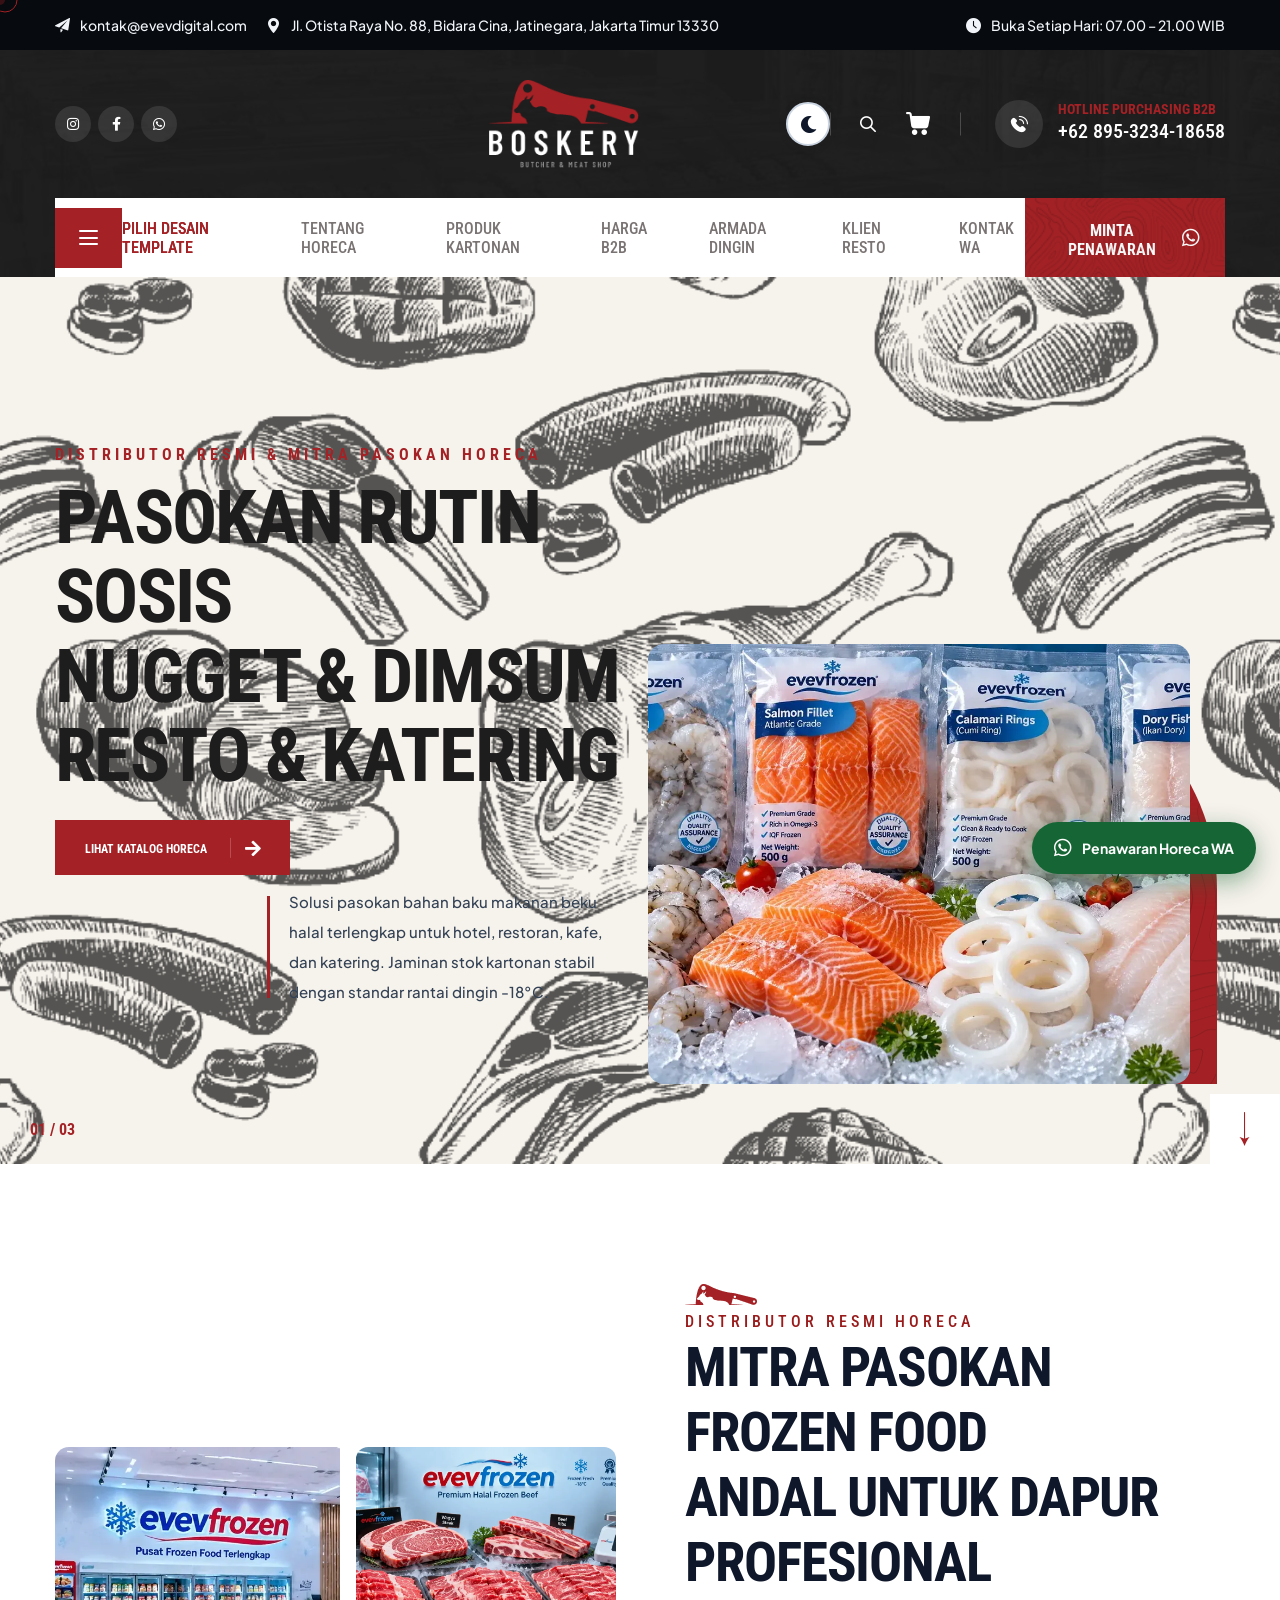
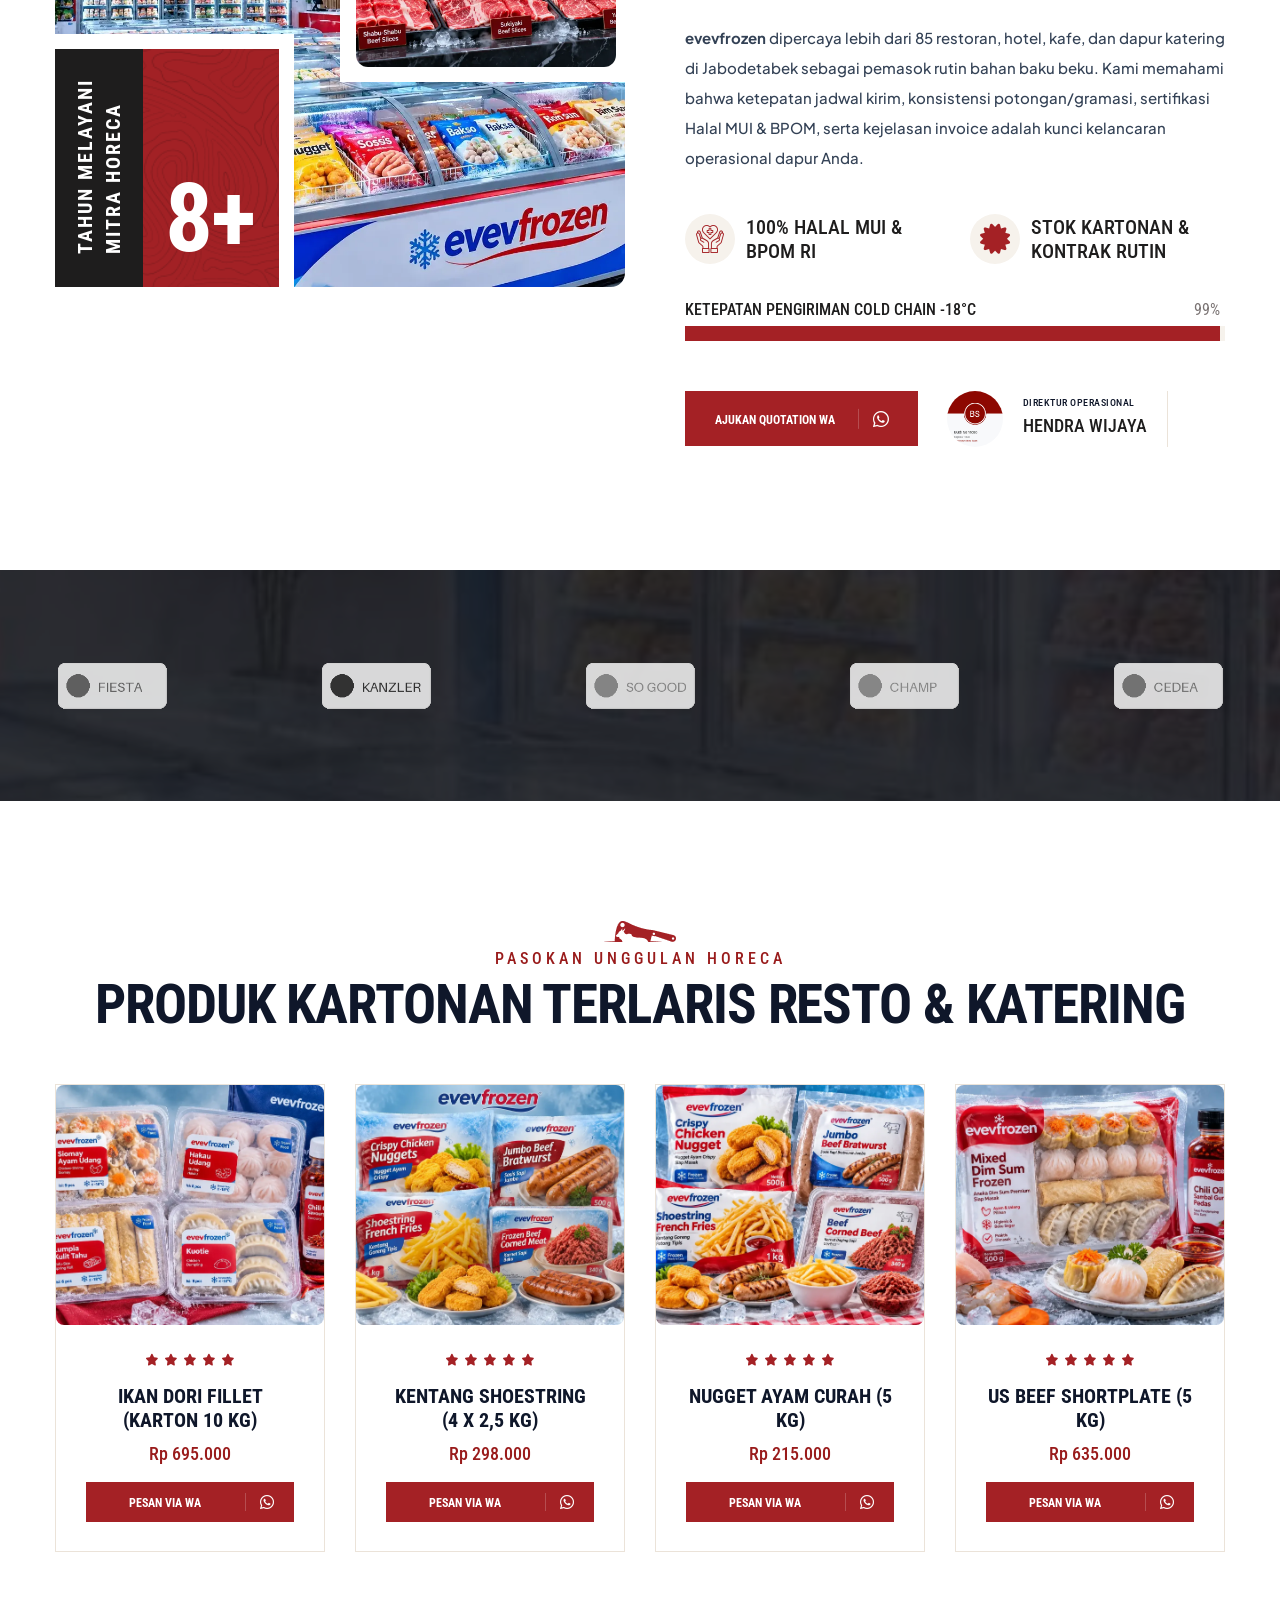
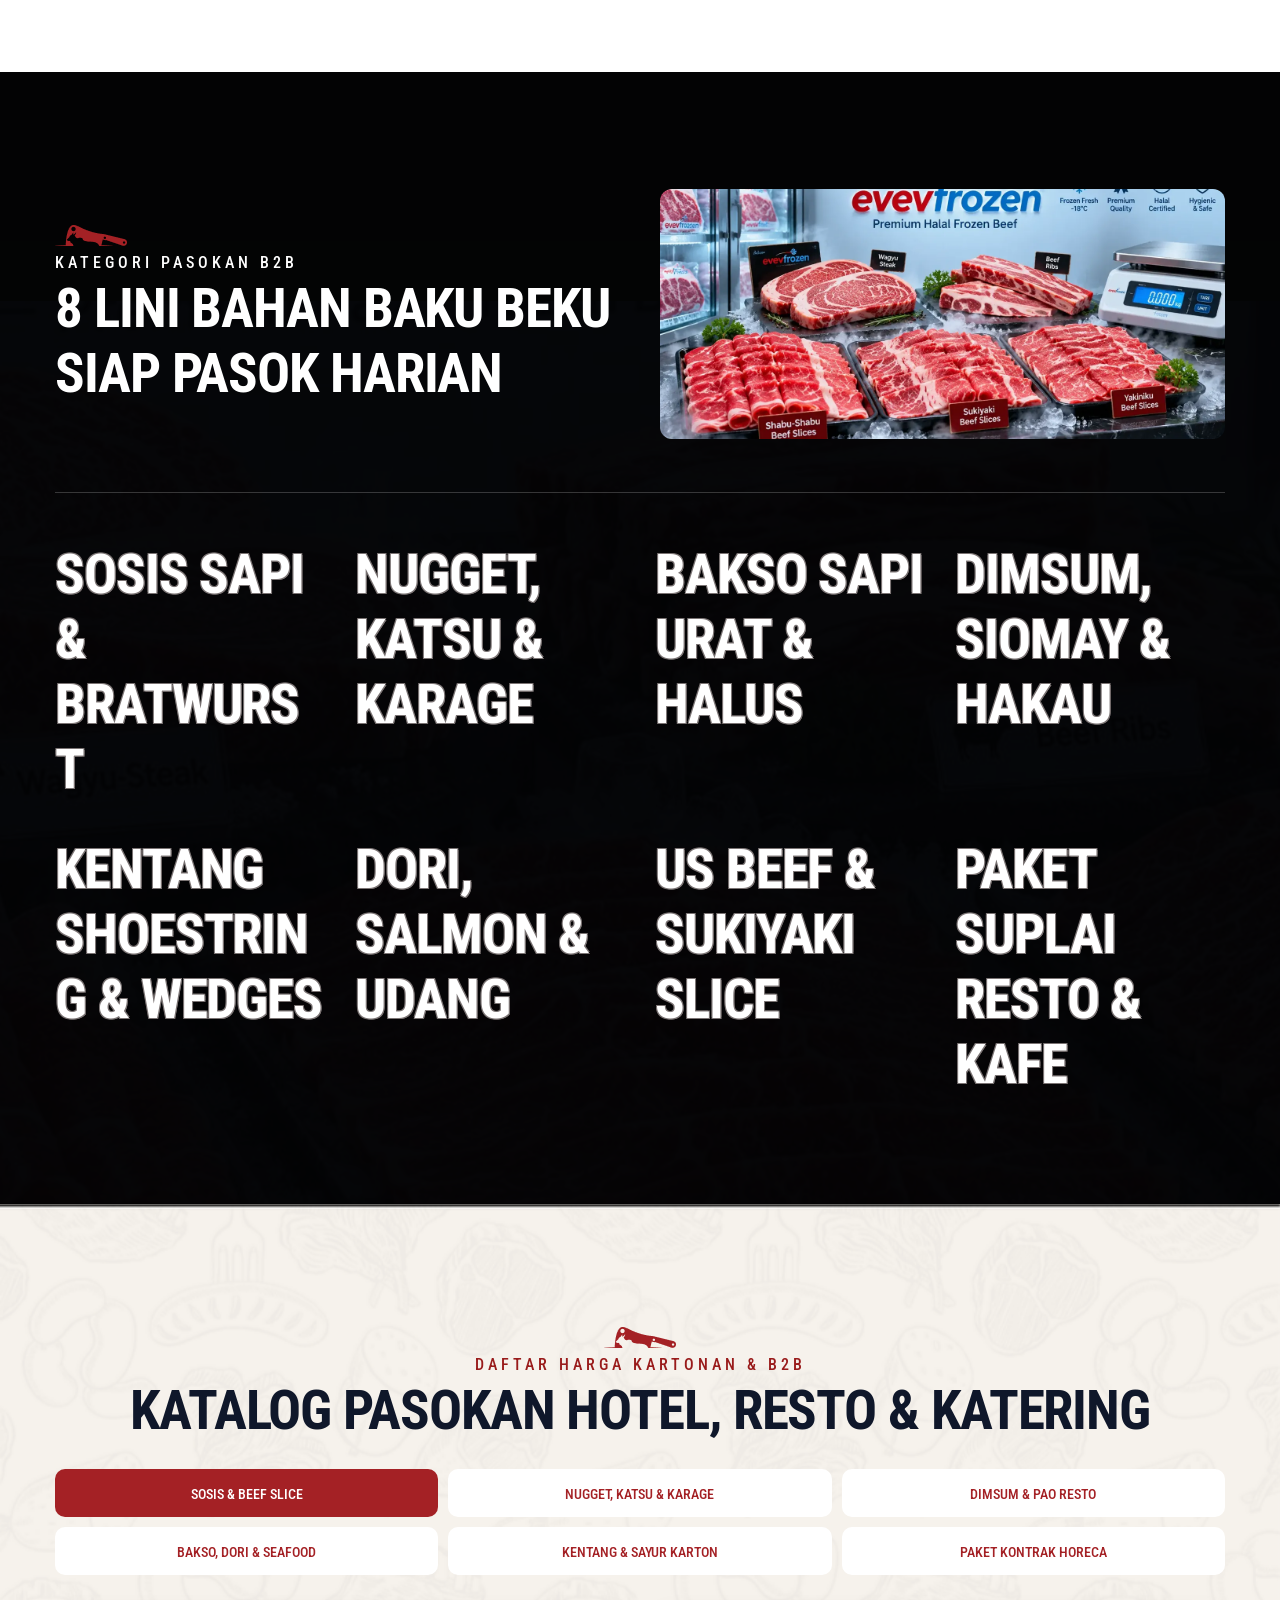
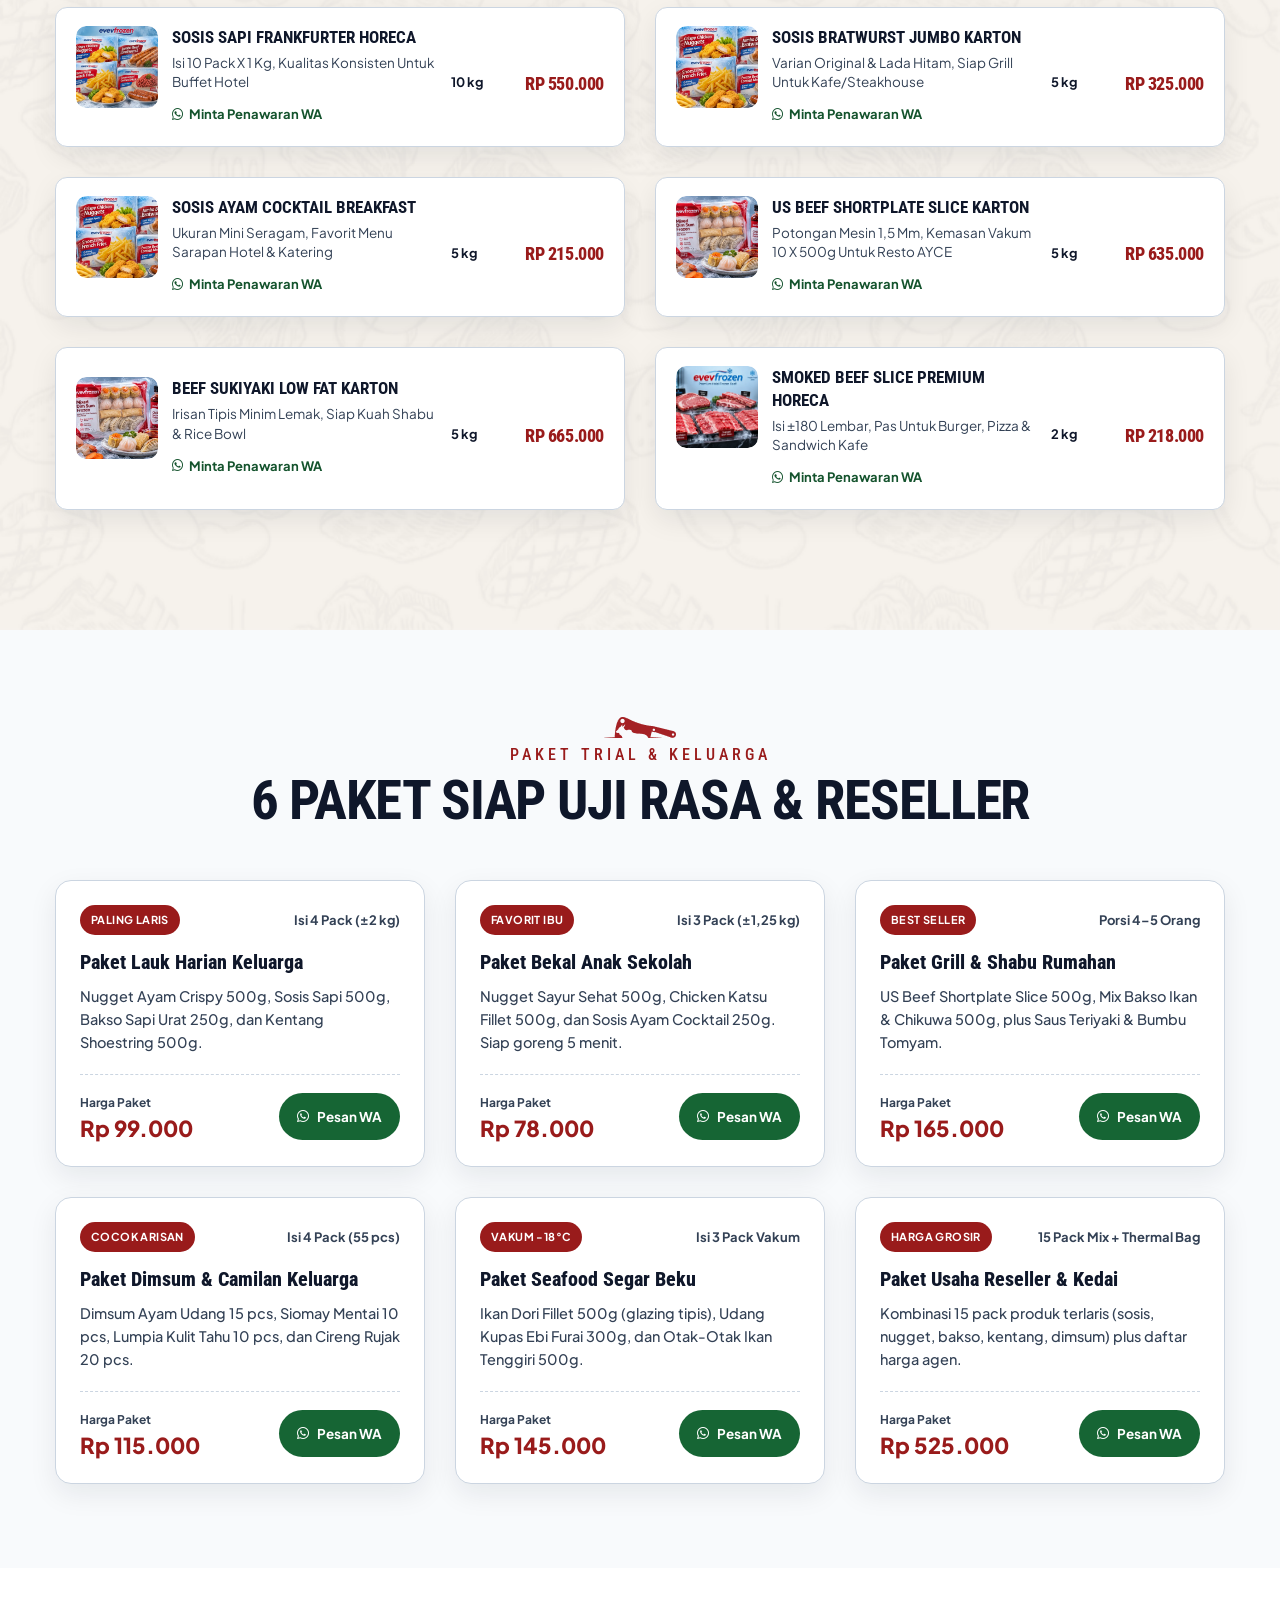
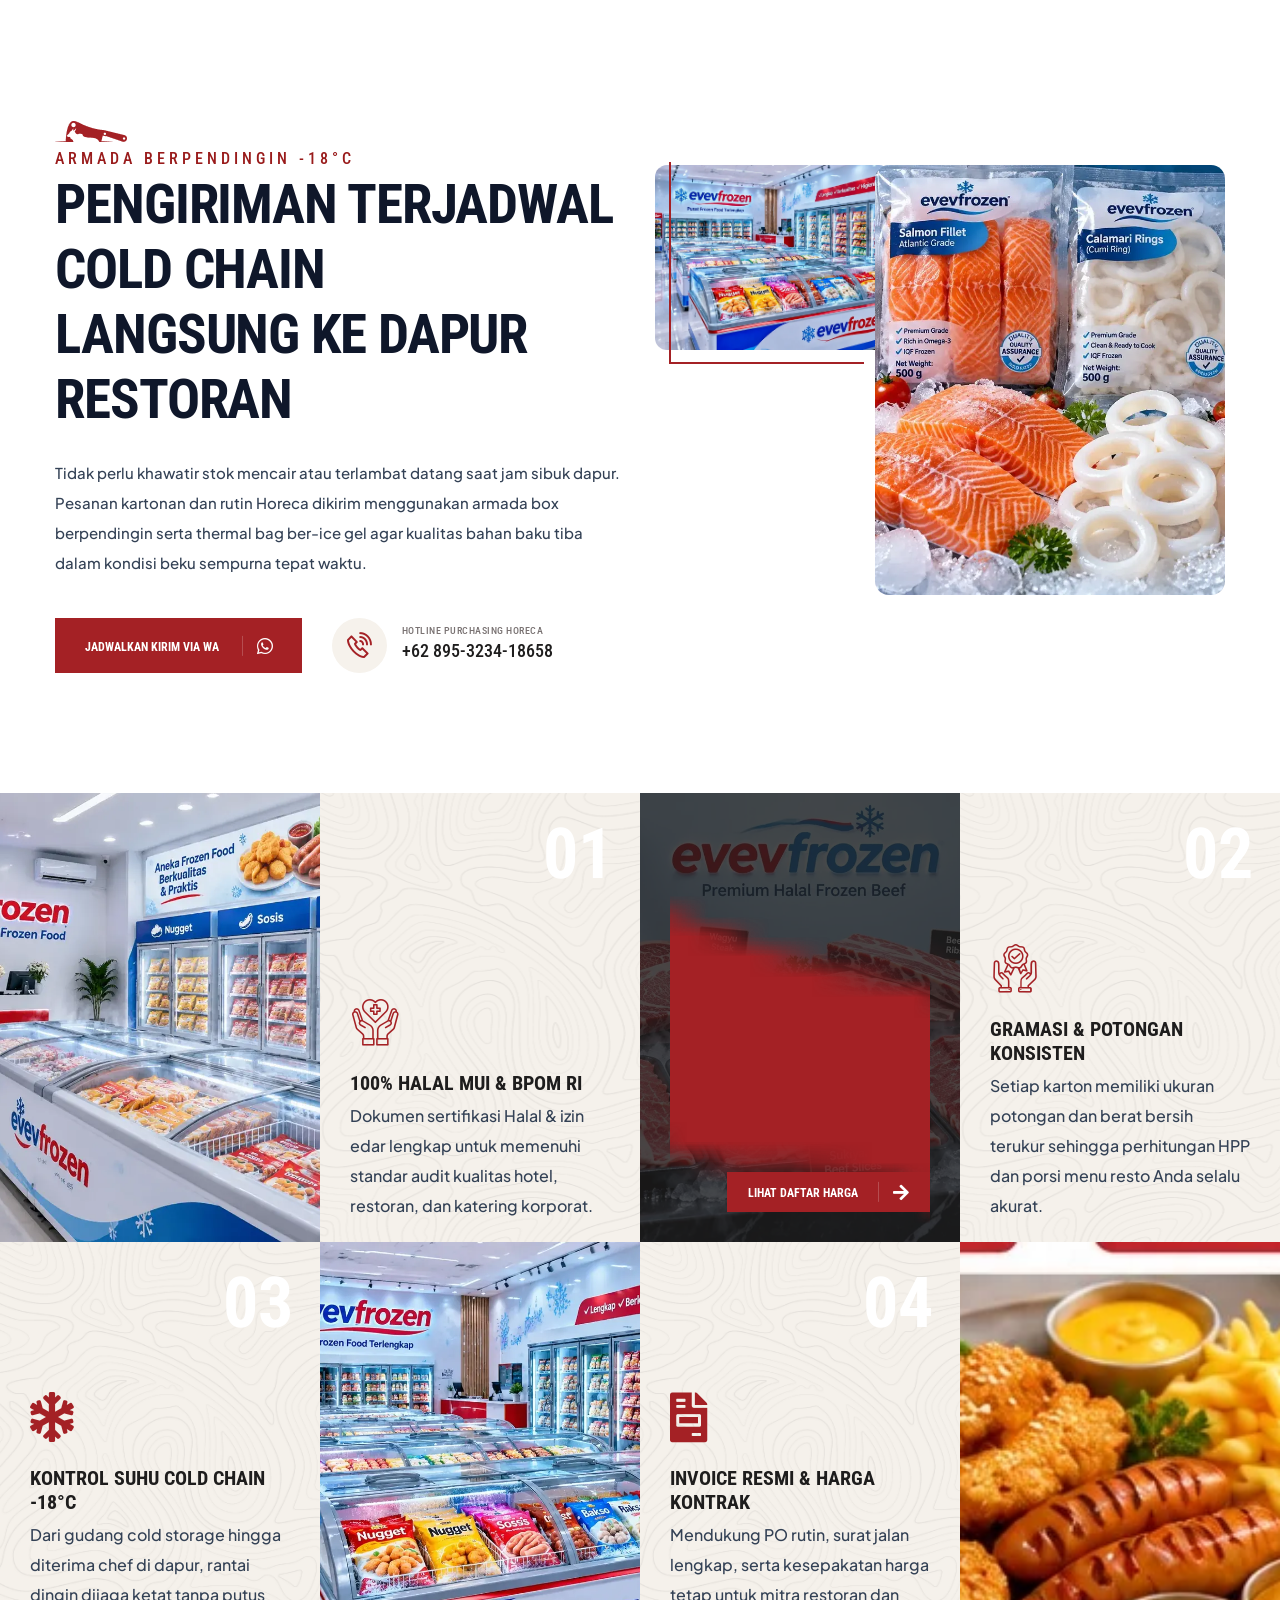
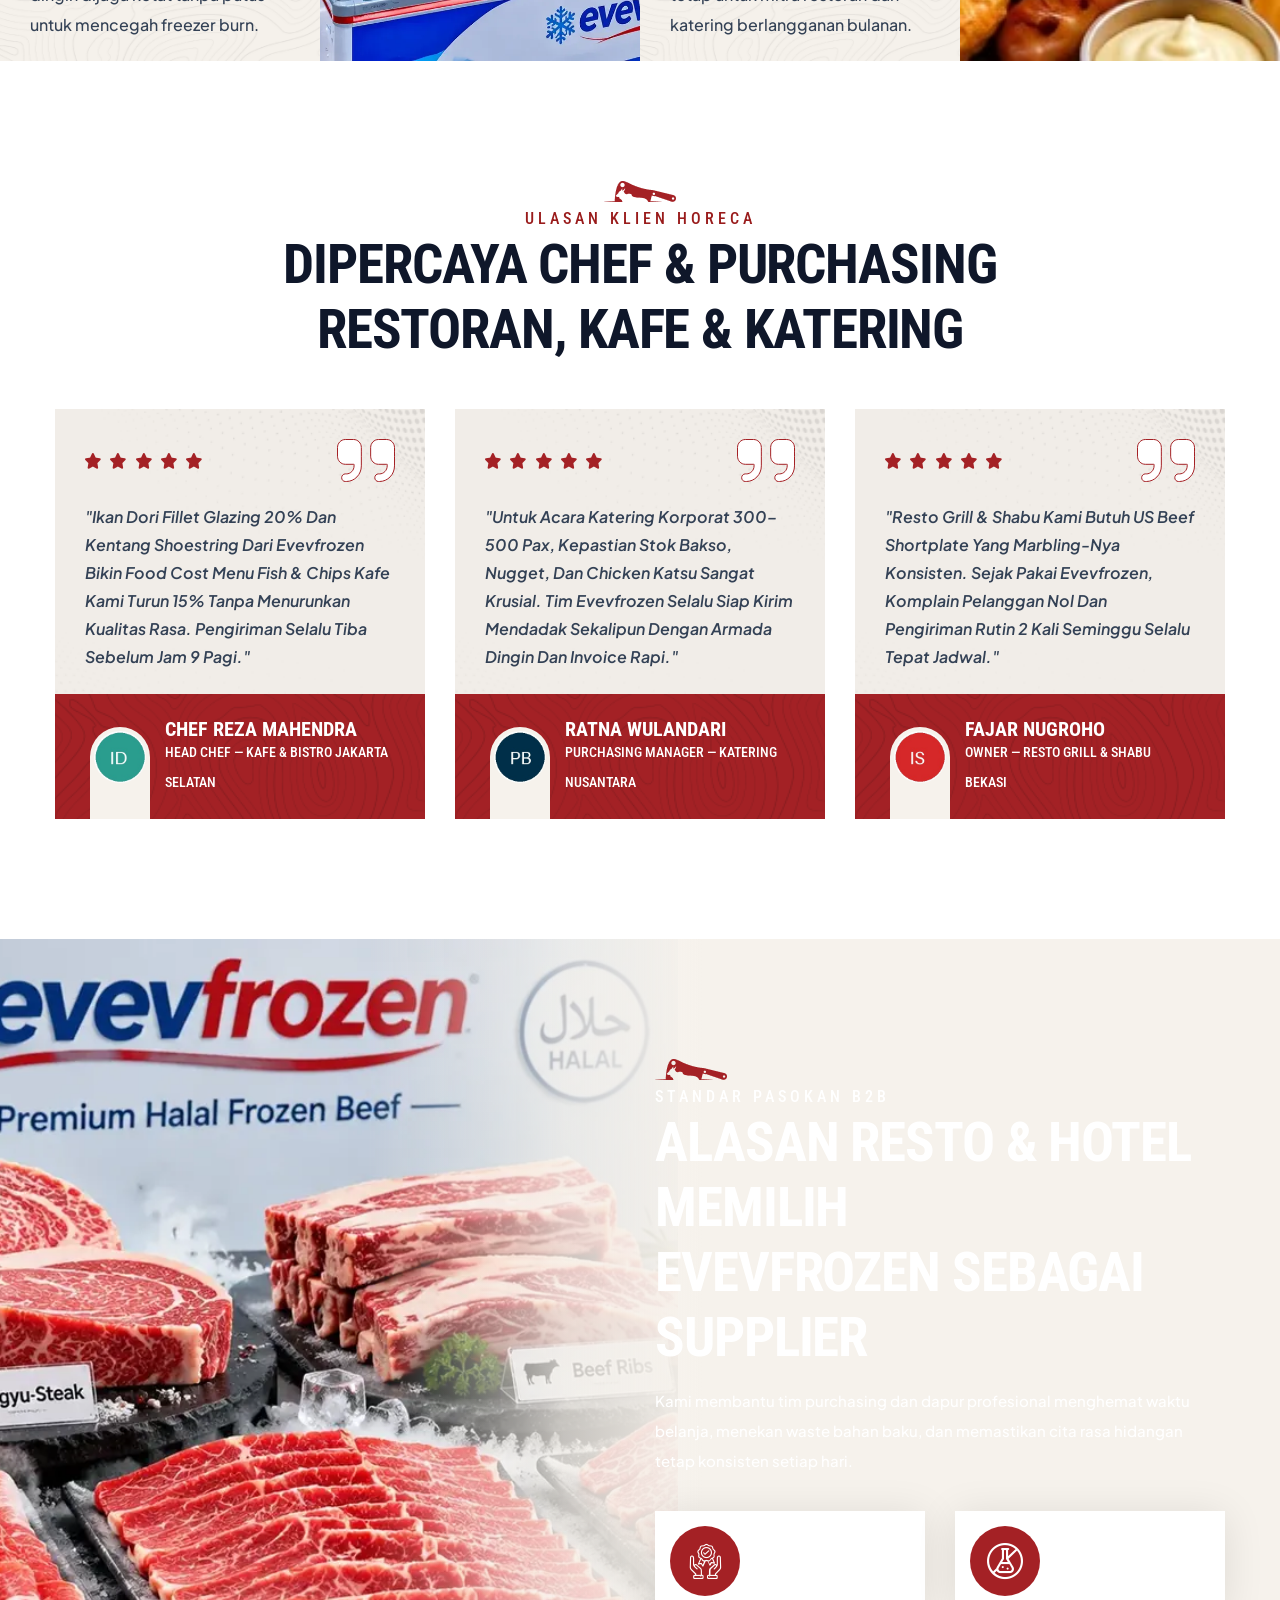
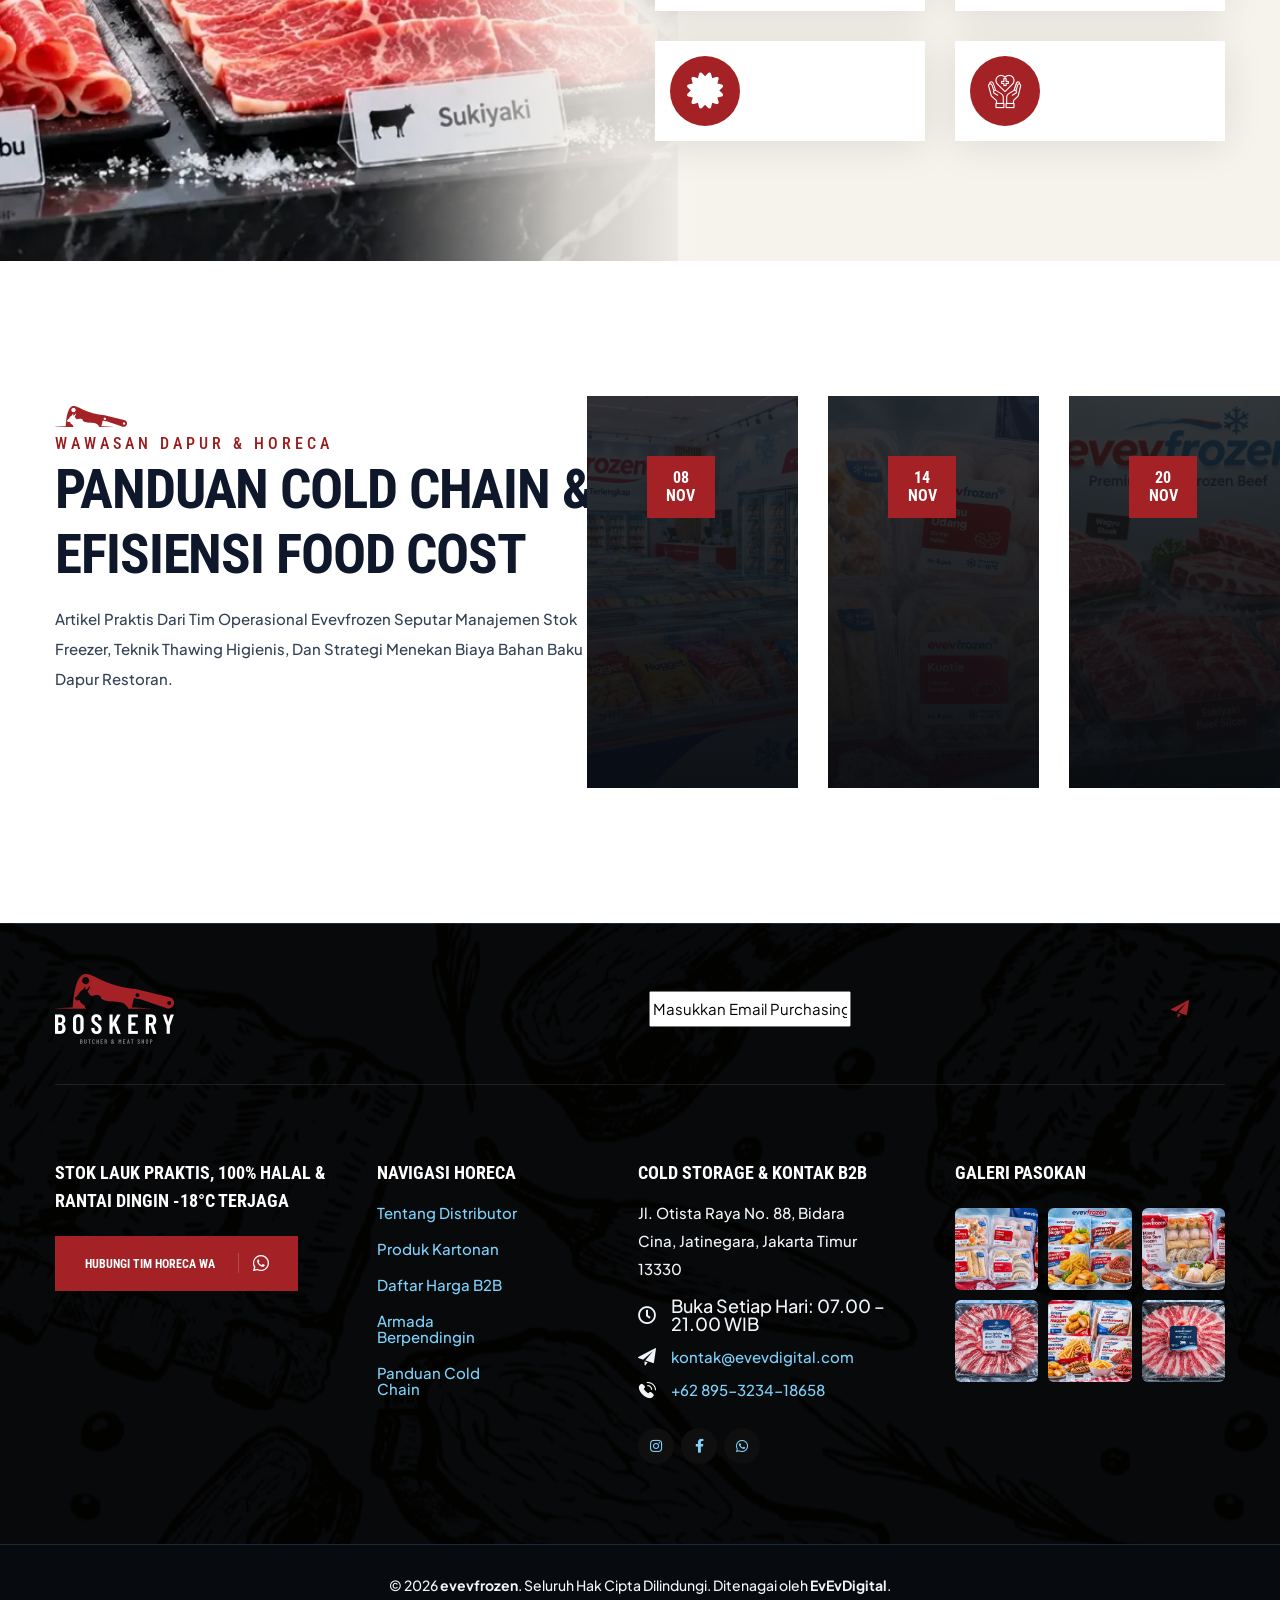
<file: template-3.html>
<!DOCTYPE html>
<html lang="id" data-theme="light">

<head>
    <meta charset="UTF-8" />
    <meta name="viewport" content="width=device-width, initial-scale=1.0" />
    <title>evevfrozen | Distributor Frozen Food Horeca — Pasokan Dori, Kentang, Sosis, Dimsum &amp; Beef Slice Resto</title>

    <!-- Anti-FOUC Theme Initializer (Berjalan sebelum CSS dirender) -->
    <script>
        (function () {
            var root = document.documentElement;
            root.classList.add("theme-preload");
            var theme = null;
            try { theme = localStorage.getItem("evev_theme"); } catch (e) {}
            if (theme !== "dark" && theme !== "light") {
                theme = window.matchMedia && window.matchMedia("(prefers-color-scheme: dark)").matches ? "dark" : "light";
            }
            root.setAttribute("data-theme", theme);
            root.style.colorScheme = theme;
        })();
    </script>

    <!-- favicons Icons -->
    <link rel="apple-touch-icon" sizes="180x180" href="assets/images/favicons/apple-touch-icon.png" />
    <link rel="icon" type="image/png" sizes="32x32" href="assets/images/favicons/favicon-32x32.png" />
    <link rel="icon" type="image/png" sizes="16x16" href="assets/images/favicons/favicon-16x16.png" />
    <link rel="manifest" href="assets/images/favicons/site.webmanifest" />
    <meta name="description" content="evevfrozen adalah distributor frozen food B2B untuk hotel, restoran, kafe, dan katering (Horeca) di Jabodetabek. Sedia ikan dori fillet karton, kentang shoestring 2,5kg, US Beef slice, nugget curah, dan dimsum resto dengan armada berpendingin -18°C." />

    <!-- fonts -->
    <link rel="preconnect" href="https://fonts.googleapis.com">
    <link rel="preconnect" href="https://fonts.gstatic.com" crossorigin>
    <link href="https://fonts.googleapis.com/css2?family=Alex+Brush&family=Cormorant:ital,wght@0,400;0,500;0,600;0,700;1,400;1,500;1,600;1,700&family=Plus+Jakarta+Sans:ital,wght@0,300;0,400;0,500;0,600;0,700;0,800;1,300;1,400;1,500;1,600;1,700;1,800&display=swap" rel="stylesheet">
    <link href="https://fonts.googleapis.com/css2?family=Roboto+Condensed:wght@400;500;600;700;800;900&display=swap" rel="stylesheet">
    <link href="https://fonts.googleapis.com/css2?family=Quicksand:wght@700&display=swap" rel="stylesheet">

    <link rel="stylesheet" href="assets/vendors/bootstrap/css/bootstrap.min.css" />
    <link rel="stylesheet" href="assets/vendors/bootstrap-select/bootstrap-select.min.css" />
    <link rel="stylesheet" href="assets/vendors/animate/animate.min.css" />
    <link rel="stylesheet" href="assets/vendors/fontawesome/css/all.min.css" />
    <link rel="stylesheet" href="assets/vendors/jquery-ui/jquery-ui.css" />
    <link rel="stylesheet" href="assets/vendors/jarallax/jarallax.css" />
    <link rel="stylesheet" href="assets/vendors/jquery-magnific-popup/jquery.magnific-popup.css" />
    <link rel="stylesheet" href="assets/vendors/nouislider/nouislider.min.css" />
    <link rel="stylesheet" href="assets/vendors/nouislider/nouislider.pips.css" />
    <link rel="stylesheet" href="assets/vendors/tiny-slider/tiny-slider.css" />
    <link rel="stylesheet" href="assets/vendors/boskery-icons/style.css" />
    <link rel="stylesheet" href="assets/vendors/owl-carousel/css/owl.carousel.min.css" />
    <link rel="stylesheet" href="assets/vendors/owl-carousel/css/owl.theme.default.min.css" />
    <link rel="stylesheet" href="assets/vendors/swiper/css/swiper-bundle.min.css" />

    <!-- template & EvEvDigital styles -->
    <link rel="stylesheet" href="assets/css/boskery.css" />
    <link rel="stylesheet" href="theme-toggle.css" />
    <link rel="stylesheet" href="responsive.css" />

    <style>
        .hero-slider-three__image__one,
        .about-three__image__one,
        .about-three__image__two,
        .product__item__image img,
        .meat-category__top__image img,
        .meat-category__box__img,
        .delivery-one__image__one,
        .delivery-one__image__two,
        .why-choose-card__image img,
        .testimonials-three__card__image img,
        .footer-widget__gallery__link img { object-fit: cover; }
        .hero-slider-three__image__one { width: 100%; height: 440px; border-radius: 16px; }
        .about-three__image__one { width: 100%; height: 440px; border-radius: 14px; }
        .about-three__image__two { width: 260px; height: 220px; border-radius: 12px; }
        .product__item__image img { width: 100%; height: 240px; border-radius: 8px; }
        .product-one .product__item { height: 100%; display: flex; flex-direction: column; }
        .product-one .product__item__content { flex-grow: 1; display: flex; flex-direction: column; justify-content: space-between; }
        .meat-category__top__image img { width: 100%; height: 250px; border-radius: 12px; }
        .meat-category__box__img { width: 150px; height: 150px; border-radius: 12px; }
        .delivery-one__image__one { width: 100%; height: 430px; border-radius: 14px; }
        .delivery-one__image__two { width: 230px; height: 185px; border-radius: 12px; }
        .why-choose-card__image img { width: 100%; height: 100%; min-height: 320px; }
        .footer-widget__gallery__link img { width: 100%; height: 82px; border-radius: 6px; }
        .topbar--three { background-color: #070a0e !important; }
        .topbar--three a, .topbar--three span, .topbar--three i { color: #f1f5f9 !important; }
        .meat-category::before { content: ""; position: absolute; inset: 0; background: rgba(7, 10, 14, 0.78); z-index: 0; }
        .meat-category > .container { position: relative; z-index: 2; }
        .meat-category .sec-title__title, .meat-category .sec-title__tagline, .meat-category__title { color: #ffffff !important; }
        .why-choose-three .sec-title__title, .why-choose-three .sec-title__tagline, .why-choose-three__text, .why-choose-three__card__title { color: #ffffff !important; }
        .blog-card-three::after { content: ""; position: absolute; inset: 0; background: linear-gradient(180deg, rgba(7, 10, 14, 0.25) 0%, rgba(7, 10, 14, 0.88) 100%); z-index: 1; pointer-events: none; }
        .blog-card-three__content { position: relative; z-index: 2; }
        .blog-card-three__title a, .blog-card-three__meta a { color: #ffffff !important; }
        .pricing-one .tab-buttons { display: grid; grid-template-columns: repeat(3, minmax(0, 1fr)); gap: 10px; margin-bottom: 32px; }
        .pricing-one .tab-buttons .tab-btn { width: 100%; margin: 0; min-height: 48px; border-radius: 10px; display: flex; align-items: center; justify-content: center; text-align: center; }
        @media only screen and (max-width: 767px) { .pricing-one .tab-buttons { grid-template-columns: repeat(2, minmax(0, 1fr)); } }
    </style>
</head>

<body class="custom-cursor">

    <div class="custom-cursor__cursor"></div>
    <div class="custom-cursor__cursor-two"></div>

    <div class="preloader">
        <div class="preloader__image" style="background-image: url(assets/images/loader.png);"></div>
    </div>

    <div class="page-wrapper">
        <div class="topbar topbar--three">
            <div class="container">
                <div class="topbar__inner">
                    <div class="topbar__left">
                        <ul class="list-unstyled topbar__info">
                            <li>
                                <i class="icon-paper-plane"></i>
                                <a href="mailto:kontak@evevdigital.com" data-config="email">kontak@evevdigital.com</a>
                            </li>
                            <li>
                                <i class="icon-maps-and-flags"></i>
                                <a href="https://maps.google.com/?q=Jl.+Otista+Raya+No.+88,+Jatinegara,+Jakarta+Timur" target="_blank" rel="noopener noreferrer" data-config="alamat">Jl. Otista Raya No. 88, Bidara Cina, Jatinegara, Jakarta Timur 13330</a>
                            </li>
                        </ul>
                    </div>
                    <div class="topbar__right">
                        <ul class="list-unstyled topbar__info">
                            <li>
                                <i class="icon-time"></i>
                                <span data-config="jamOperasional">Buka Setiap Hari: 07.00 – 21.00 WIB</span>
                            </li>
                        </ul>
                    </div>
                </div>
            </div>
        </div>

        <header class="main-header main-header--three sticky-header sticky-header--normal">
            <div class="main-header__bg" style="background-image: url(assets/images/backgrounds/main-header-3-bg.jpg);"></div>
            <div class="main-header__container container">
                <div class="main-header__top">
                    <div class="main-header__social">
                        <a href="https://instagram.com" target="_blank" rel="noopener noreferrer" aria-label="Instagram evevfrozen"><i class="fab fa-instagram" aria-hidden="true"></i><span class="sr-only">Instagram</span></a>
                        <a href="https://facebook.com" target="_blank" rel="noopener noreferrer" aria-label="Facebook evevfrozen"><i class="fab fa-facebook-f" aria-hidden="true"></i><span class="sr-only">Facebook</span></a>
                        <a href="https://wa.me/62895323418658?text=Halo%20Tim%20Horeca%20evevfrozen%2C%20saya%20ingin%20meminta%20katalog%20%26%20penawaran%20harga%20pasokan%20frozen%20food%20untuk%20usaha%20kuliner%20kami." target="_blank" rel="noopener noreferrer" aria-label="WhatsApp evevfrozen" data-wa-umum=""><i class="fab fa-whatsapp" aria-hidden="true"></i><span class="sr-only">WhatsApp</span></a>
                    </div>
                    <div class="main-header__top__right">
                        <div class="main-header__logo">
                            <a href="index.html">
                                <img src="assets/images/logo-light-2.png" alt="Logo evevfrozen Supplier Horeca" width="150">
                            </a>
                        </div>
                        <div class="main-header__top__icon-group">
                            <button type="button" id="theme-toggle" class="theme-toggle-btn" aria-label="Ganti Tema Terang atau Gelap" aria-pressed="false" title="Ganti ke Mode Gelap">
                                <i class="fas fa-moon" aria-hidden="true"></i>
                            </button>
                            <a href="#" class="search-toggler main-header__search" aria-label="Cari SKU Horeca">
                                <i class="icon-search" aria-hidden="true"></i>
                                <span class="sr-only">Cari Produk</span>
                            </a>
                            <a href="#pricing" class="main-header__cart" aria-label="Daftar Harga Horeca">
                                <i class="icon-cart" aria-hidden="true"></i>
                                <span class="sr-only">Katalog Harga</span>
                            </a>
                        </div>
                        <div class="main-header__call">
                            <span class="main-header__call__icon icon-phone-call"></span>
                            <div class="main-header__call__inner">
                                <span class="main-header__call__tagline">Hotline Purchasing B2B</span>
                                <a href="https://wa.me/62895323418658?text=Halo%20Tim%20Horeca%20evevfrozen%2C%20saya%20ingin%20meminta%20katalog%20%26%20penawaran%20harga%20pasokan%20frozen%20food%20untuk%20usaha%20kuliner%20kami." class="main-header__call__number" target="_blank" rel="noopener noreferrer" data-config="whatsappDisplay" data-wa-umum="">+62 895-3234-18658</a>
                            </div>
                        </div>
                    </div>
                </div>
                <div class="main-header__inner">
                    <div class="main-header__sidebar-btn sidebar-btn__toggler">
                        <span></span><span></span><span></span>
                    </div>
                    <nav class="main-header__nav main-menu">
                        <ul class="main-menu__list">
                            <li class="dropdown current">
                                <a href="index.html">Pilih Desain Template</a>
                                <ul>
                                    <li><a href="template-1.html">Template 1: Toko Retail Frozen Food</a></li>
                                    <li><a href="template-2.html">Template 2: Pusat Grosir &amp; Agen Sosis</a></li>
                                    <li class="current"><a href="template-3.html">Template 3: Supplier Horeca &amp; Restoran</a></li>
                                </ul>
                            </li>
                            <li><a href="#about">Tentang Horeca</a></li>
                            <li><a href="#shop">Produk Kartonan</a></li>
                            <li><a href="#pricing">Harga B2B</a></li>
                            <li><a href="#delivery">Armada Dingin</a></li>
                            <li><a href="#testimonials">Klien Resto</a></li>
                            <li><a href="https://wa.me/62895323418658?text=Halo%20Tim%20Horeca%20evevfrozen%2C%20saya%20ingin%20meminta%20katalog%20%26%20penawaran%20harga%20pasokan%20frozen%20food%20untuk%20usaha%20kuliner%20kami." target="_blank" rel="noopener noreferrer" data-wa-umum="Halo Tim Horeca evevfrozen, saya ingin minta quotation harga pasokan resto/katering.">Kontak WA</a></li>
                        </ul>
                    </nav>
                    <div class="main-header__inner__right">
                        <div class="mobile-nav__btn mobile-nav__toggler">
                            <span></span><span></span><span></span>
                        </div>
                        <a href="https://wa.me/62895323418658?text=Halo%20Tim%20Horeca%20evevfrozen%2C%20saya%20ingin%20meminta%20katalog%20%26%20penawaran%20harga%20pasokan%20frozen%20food%20untuk%20usaha%20kuliner%20kami." target="_blank" rel="noopener noreferrer" class="main-header__contac-btn boskery-btn" data-wa-umum="Halo Tim Horeca evevfrozen, saya ingin meminta penawaran harga B2B & jadwal pengiriman.">
                            <span class="boskery-btn__hover"></span><span class="boskery-btn__hover"></span><span class="boskery-btn__hover"></span><span class="boskery-btn__hover"></span><span class="boskery-btn__hover"></span><span class="boskery-btn__hover"></span>
                            <span class="boskery-btn__text">Minta Penawaran</span>
                            <i class="fab fa-whatsapp"></i>
                        </a>
                    </div>
                </div>
            </div>
        </header>

        <section class="hero-slider-three hero-main-slider" id="home">
            <div class="hero-slider-three__bg" style="background-image: url(assets/images/shapes/hero-slider-bg-3-1.png);"></div>
            <a href="#about" class="hero-slider-three__scroll-btn" aria-label="Gulir ke bagian Tentang Kami">
                <span class="icon-down-arrow"></span>
            </a>
            <div class="hero-slider-three__carousel boskery-owl__carousel--with-counter owl-carousel" data-owl-options='{
                "loop": true,
                "animateIn": "fadeIn",
                "animateOut": "slideOutDown",
                "items": 1,
                "autoplay": true,
                "autoplayTimeout": 7000,
                "smartSpeed": 1000,
                "nav": false,
                "navText": ["<span class=\"icon-left-arrow\"></span>","<span class=\"icon-right-arrow\"></span>"],
                "dots": true,
                "margin": 0
            }'>
                <div class="item">
                    <div class="hero-slider-three__item">
                        <div class="container">
                            <div class="row gutter-y-60 align-items-center">
                                <div class="col-xxl-7 col-xl-6">
                                    <div class="hero-slider-three__content">
                                        <h5 class="hero-slider-three__sub-title">Distributor Resmi &amp; Mitra Pasokan Horeca</h5>
                                        <h2 class="hero-slider-three__title">
                                            Pasokan Rutin Sosis <br> Nugget &amp; Dimsum <br> Resto &amp; Katering
                                            <span class="hero-slider-three__title__overlay hero-slider-three__title__overlay--1"></span>
                                            <span class="hero-slider-three__title__overlay hero-slider-three__title__overlay--2"></span>
                                            <span class="hero-slider-three__title__overlay hero-slider-three__title__overlay--3"></span>
                                            <span class="hero-slider-three__title__overlay hero-slider-three__title__overlay--4"></span>
                                        </h2>
                                        <div class="hero-slider-three__btn">
                                            <a href="#pricing" class="boskery-btn">
                                                <span class="boskery-btn__hover"></span><span class="boskery-btn__hover"></span><span class="boskery-btn__hover"></span><span class="boskery-btn__hover"></span><span class="boskery-btn__hover"></span><span class="boskery-btn__hover"></span>
                                                <span class="boskery-btn__text">Lihat Katalog Horeca</span>
                                                <i class="fas fa-arrow-right"></i>
                                            </a>
                                        </div>
                                        <p class="hero-slider-three__text">Solusi pasokan bahan baku makanan beku halal terlengkap untuk hotel, restoran, kafe, dan katering. Jaminan stok kartonan stabil dengan standar rantai dingin -18°C.</p>
                                    </div>
                                </div>
                                <div class="col-xxl-5 col-xl-6">
                                    <div class="hero-slider-three__image">
                                        <img src="assets/images/evevfrozen/hero_frozen_packaging_display.webp" alt="Pasokan Kemasan Kartonan Frozen Food Horeca evevfrozen" class="hero-slider-three__image__one" style="object-fit: cover;">
                                        <div class="hero-slider-three__image__bg"></div>
                                    </div>
                                </div>
                            </div>
                        </div>
                    </div>
                </div>
                <div class="item">
                    <div class="hero-slider-three__item">
                        <div class="container">
                            <div class="row gutter-y-60 align-items-center">
                                <div class="col-xxl-7 col-xl-6">
                                    <div class="hero-slider-three__content">
                                        <h5 class="hero-slider-three__sub-title">Harga Kartonan Kompetitif &amp; Invoice Rapi</h5>
                                        <h2 class="hero-slider-three__title">
                                            Dori Fillet, Kentang <br> &amp; US Beef Slice <br> Skala Restoran
                                            <span class="hero-slider-three__title__overlay hero-slider-three__title__overlay--1"></span>
                                            <span class="hero-slider-three__title__overlay hero-slider-three__title__overlay--2"></span>
                                            <span class="hero-slider-three__title__overlay hero-slider-three__title__overlay--3"></span>
                                            <span class="hero-slider-three__title__overlay hero-slider-three__title__overlay--4"></span>
                                        </h2>
                                        <div class="hero-slider-three__btn">
                                            <a href="https://wa.me/62895323418658?text=Halo%20Tim%20Horeca%20evevfrozen%2C%20saya%20ingin%20meminta%20katalog%20%26%20penawaran%20harga%20pasokan%20frozen%20food%20untuk%20usaha%20kuliner%20kami." target="_blank" rel="noopener noreferrer" class="boskery-btn" data-wa-umum="Halo Tim Horeca evevfrozen, saya ingin minta quotation harga kartonan.">
                                                <span class="boskery-btn__hover"></span><span class="boskery-btn__hover"></span><span class="boskery-btn__hover"></span><span class="boskery-btn__hover"></span><span class="boskery-btn__hover"></span><span class="boskery-btn__hover"></span>
                                                <span class="boskery-btn__text">Minta Penawaran WA</span>
                                                <i class="fab fa-whatsapp"></i>
                                            </a>
                                        </div>
                                        <p class="hero-slider-three__text">Potongan seragam, gramasi akurat, dan kualitas rasa konsisten untuk menjaga food cost dapur bisnis Anda tetap terkendali setiap bulan.</p>
                                    </div>
                                </div>
                                <div class="col-xxl-5 col-xl-6">
                                    <div class="hero-slider-three__image">
                                        <img src="assets/images/evevfrozen/hero_daging_slice_banner.webp" alt="US Beef Slice dan Bahan Baku Restoran Grill Shabu" class="hero-slider-three__image__one" loading="lazy" style="object-fit: cover;">
                                        <div class="hero-slider-three__image__bg"></div>
                                    </div>
                                </div>
                            </div>
                        </div>
                    </div>
                </div>
                <div class="item">
                    <div class="hero-slider-three__item">
                        <div class="container">
                            <div class="row gutter-y-60 align-items-center">
                                <div class="col-xxl-7 col-xl-6">
                                    <div class="hero-slider-three__content">
                                        <h5 class="hero-slider-three__sub-title">Armada Berpendingin &amp; Jadwal Kirim Tepat Waktu</h5>
                                        <h2 class="hero-slider-three__title">
                                            Pengiriman Terjadwal <br> Langsung ke Dapur <br> Bisnis Anda
                                            <span class="hero-slider-three__title__overlay hero-slider-three__title__overlay--1"></span>
                                            <span class="hero-slider-three__title__overlay hero-slider-three__title__overlay--2"></span>
                                            <span class="hero-slider-three__title__overlay hero-slider-three__title__overlay--3"></span>
                                            <span class="hero-slider-three__title__overlay hero-slider-three__title__overlay--4"></span>
                                        </h2>
                                        <div class="hero-slider-three__btn">
                                            <a href="#delivery" class="boskery-btn">
                                                <span class="boskery-btn__hover"></span><span class="boskery-btn__hover"></span><span class="boskery-btn__hover"></span><span class="boskery-btn__hover"></span><span class="boskery-btn__hover"></span><span class="boskery-btn__hover"></span>
                                                <span class="boskery-btn__text">Cek Layanan Kirim</span>
                                                <i class="fas fa-arrow-right"></i>
                                            </a>
                                        </div>
                                        <p class="hero-slider-three__text">Layanan pengiriman pagi hari sebelum operasional dapur buka, menggunakan armada berpendingin &amp; cooler box ber-ice gel untuk menjaga suhu beku -18°C.</p>
                                    </div>
                                </div>
                                <div class="col-xxl-5 col-xl-6">
                                    <div class="hero-slider-three__image">
                                        <img src="assets/images/evevfrozen/hero_seafood_frozen_banner.webp" alt="Seafood Beku Horeca Ikan Dori dan Udang" class="hero-slider-three__image__one" loading="lazy" style="object-fit: cover;">
                                        <div class="hero-slider-three__image__bg"></div>
                                    </div>
                                </div>
                            </div>
                        </div>
                    </div>
                </div>
            </div>
        </section>

        <section class="about-three section-space" id="about">
            <div class="container">
                <div class="row gutter-y-60 align-items-center">
                    <div class="col-lg-6 wow fadeInLeft" data-wow-duration="1500ms">
                        <div class="about-three__image">
                            <img src="assets/images/evevfrozen/hero_supermarket_showcase.webp" alt="Gudang Cold Storage Horeca evevfrozen" class="about-three__image__one" loading="lazy" style="object-fit: cover;">
                            <div class="about-three__image__inner">
                                <img src="assets/images/evevfrozen/hero_daging_slice_banner.webp" alt="Daging Sapi Slice Horeca Kualitas Restoran" class="about-three__image__two" loading="lazy" style="object-fit: cover;">
                            </div>
                            <div class="about-three__experience">
                                <div class="about-three__experience__bg" style="background-image: url(assets/images/shapes/about-shape-3-1.png);"></div>
                                <div class="about-three__experience__content">
                                    <div class="about-three__experience__text">
                                        <h4 class="about-three__experience__title">Tahun Melayani <br> Mitra Horeca</h4>
                                    </div>
                                    <h4 class="about-three__experience__year">8+</h4>
                                </div>
                            </div>
                        </div>
                    </div>
                    <div class="col-lg-6 wow fadeInRight" data-wow-duration="1500ms">
                        <div class="about-three__content">
                            <div class="sec-title">
                                <img src="assets/images/shapes/sec-title-s-1.png" alt="Distributor Resmi Horeca evevfrozen" class="sec-title__img" loading="lazy">
                                <h6 class="sec-title__tagline">DISTRIBUTOR RESMI HORECA</h6>
                                <h2 class="sec-title__title">Mitra Pasokan Frozen Food <br> Andal untuk Dapur Profesional</h2>
                            </div>
                            <p class="about-three__text"><strong>evevfrozen</strong> dipercaya lebih dari 85 restoran, hotel, kafe, dan dapur katering di Jabodetabek sebagai pemasok rutin bahan baku beku. Kami memahami bahwa ketepatan jadwal kirim, konsistensi potongan/gramasi, sertifikasi Halal MUI &amp; BPOM, serta kejelasan invoice adalah kunci kelancaran operasional dapur Anda.</p>
                            <div class="about-three__info">
                                <div class="about-three__info__inner">
                                    <div class="about-three__info__icon"><span class="icon-healthcare-1"></span></div>
                                    <div class="about-three__info__content">
                                        <h4 class="about-three__info__title">100% Halal MUI &amp; BPOM RI</h4>
                                    </div>
                                </div>
                                <div class="about-three__info__inner">
                                    <div class="about-three__info__icon"><span class="fas fa-certificate"></span></div>
                                    <div class="about-three__info__content">
                                        <h4 class="about-three__info__title">Stok Kartonan &amp; Kontrak Rutin</h4>
                                    </div>
                                </div>
                            </div>
                            <div class="progress-box">
                                <h4 class="progress-box__title">Ketepatan Pengiriman Cold Chain -18°C</h4>
                                <div class="progress-box__bar">
                                    <div class="progress-box__bar__inner count-bar" data-percent="99%">
                                        <div class="progress-box__number count-text">99%</div>
                                    </div>
                                </div>
                            </div>
                            <div class="about-three__bottom">
                                <a href="https://wa.me/62895323418658?text=Halo%20Tim%20Horeca%20evevfrozen%2C%20saya%20ingin%20meminta%20katalog%20%26%20penawaran%20harga%20pasokan%20frozen%20food%20untuk%20usaha%20kuliner%20kami." target="_blank" rel="noopener noreferrer" class="boskery-btn" data-wa-umum="Halo Tim Horeca evevfrozen, saya ingin ajukan permintaan sampel & quotation B2B.">
                                    <span class="boskery-btn__hover"></span><span class="boskery-btn__hover"></span><span class="boskery-btn__hover"></span><span class="boskery-btn__hover"></span><span class="boskery-btn__hover"></span><span class="boskery-btn__hover"></span>
                                    <span class="boskery-btn__text">Ajukan Quotation WA</span>
                                    <i class="fab fa-whatsapp"></i>
                                </a>
                                <div class="about-three__profile">
                                    <div class="about-three__profile__left">
                                        <img src="assets/images/team/team-1-1.jpg" alt="Hendra Wijaya Direktur Operasional evevfrozen" class="about-three__profile__image" loading="lazy" style="width:56px;height:56px;border-radius:50%;object-fit:cover;">
                                        <div class="about-three__profile__info">
                                            <span class="about-three__profile__designation">Direktur Operasional</span>
                                            <h5 class="about-three__profile__name">Hendra Wijaya</h5>
                                        </div>
                                    </div>
                                </div>
                            </div>
                        </div>
                    </div>
                </div>
            </div>
        </section>

        <section class="client-carousel client-carousel--three">
            <div class="client-carousel__bg boskery-jarallax" data-jarallax data-speed="0.3" style="background-image: url(assets/images/backgrounds/client-carousel-3-bg.jpg);"></div>
            <div class="container">
                <div class="client-carousel__one boskery-owl__carousel boskery-owl__carousel--basic-nav owl-carousel owl-theme" data-owl-options='{
                    "items": 1,
                    "margin": 0,
                    "loop": true,
                    "smartSpeed": 700,
                    "nav": false,
                    "navText": ["<span class=\"icon-arrow-left\"></span>","<span class=\"icon-arrow-right\"></span>"],
                    "dots": false,
                    "autoplay": true,
                    "responsive": {
                        "0": {"items": 2, "margin": 50},
                        "500": {"items": 3, "margin": 70},
                        "768": {"items": 4, "margin": 70},
                        "992": {"items": 5, "margin": 100},
                        "1200": {"items": 5, "margin": 150}
                    }
                }'>
                    <div class="client-carousel__one__item"><img src="assets/images/resources/brand-2-1.png" alt="Mitra Resto dan Hotel 1" loading="lazy"></div>
                    <div class="client-carousel__one__item"><img src="assets/images/resources/brand-2-2.png" alt="Mitra Resto dan Hotel 2" loading="lazy"></div>
                    <div class="client-carousel__one__item"><img src="assets/images/resources/brand-2-3.png" alt="Mitra Resto dan Hotel 3" loading="lazy"></div>
                    <div class="client-carousel__one__item"><img src="assets/images/resources/brand-2-4.png" alt="Mitra Resto dan Hotel 4" loading="lazy"></div>
                    <div class="client-carousel__one__item"><img src="assets/images/resources/brand-2-5.png" alt="Mitra Resto dan Hotel 5" loading="lazy"></div>
                </div>
            </div>
        </section>

        <section class="product-one section-space-two" id="shop">
            <div class="container">
                <div class="sec-title sec-title--center">
                    <img src="assets/images/shapes/sec-title-s-1.png" alt="Pasokan Unggulan Horeca" class="sec-title__img" loading="lazy">
                    <h6 class="sec-title__tagline">PASOKAN UNGGULAN HORECA</h6>
                    <h2 class="sec-title__title">Produk Kartonan Terlaris Resto &amp; Katering</h2>
                </div>
                <div class="row gutter-y-30">
                    <div class="col-xl-3 col-lg-4 col-sm-6">
                        <div class="product__item wow fadeInUp" data-wow-duration="1500ms" data-wow-delay="00ms">
                            <div class="product__item__image">
                                <img src="assets/images/evevfrozen/product_seafood_udang_ikan.webp" alt="Ikan Dori Fillet Glazing 20% Karton 10kg" loading="lazy" style="object-fit: cover;">
                            </div>
                            <div class="product__item__content">
                                <div>
                                    <div class="boskery-ratings">
                                        <span class="icon-star"></span><span class="icon-star"></span><span class="icon-star"></span><span class="icon-star"></span><span class="icon-star"></span>
                                    </div>
                                    <h4 class="product__item__title"><a href="https://wa.me/62895323418658?text=Halo%20Tim%20Horeca%20evevfrozen%2C%20saya%20ingin%20mengajukan%20permintaan%20penawaran%20/%20PO%3A%0A%0A%E2%80%A2%20Item%20/%20Paket%20%3A%20Ikan%20Dori%20Fillet%20Glazing%2020%25%20%28Karton%2010%20kg%29%0A%E2%80%A2%20Estimasi%20Harga%20%3A%20Rp%20695.000%0A%E2%80%A2%20Spesifikasi%20%3A%20Karton%2010%20kg%20Horeca%0A%E2%80%A2%20Estimasi%20Qty%20%3A%201%0A%E2%80%A2%20Nama%20Usaha%20%28Resto/Kafe/Hotel/Katering%29%20%26%20Lokasi%20%3A%20%0A%0AMohon%20info%20ketersediaan%20stok%20kartonan%20%26%20jadwal%20kirim%20armada%20berpendingin.%20Terima%20kasih%21" target="_blank" rel="noopener noreferrer">Ikan Dori Fillet (Karton 10 kg)</a></h4>
                                    <div class="product__item__price">Rp 695.000</div>
                                </div>
                                <a href="https://wa.me/62895323418658?text=Halo%20Tim%20Horeca%20evevfrozen%2C%20saya%20ingin%20mengajukan%20permintaan%20penawaran%20/%20PO%3A%0A%0A%E2%80%A2%20Item%20/%20Paket%20%3A%20Ikan%20Dori%20Fillet%20Glazing%2020%25%20%28Karton%2010%20kg%29%0A%E2%80%A2%20Estimasi%20Harga%20%3A%20Rp%20695.000%0A%E2%80%A2%20Spesifikasi%20%3A%20Karton%2010%20kg%20Horeca%0A%E2%80%A2%20Estimasi%20Qty%20%3A%201%0A%E2%80%A2%20Nama%20Usaha%20%28Resto/Kafe/Hotel/Katering%29%20%26%20Lokasi%20%3A%20%0A%0AMohon%20info%20ketersediaan%20stok%20kartonan%20%26%20jadwal%20kirim%20armada%20berpendingin.%20Terima%20kasih%21" target="_blank" rel="noopener noreferrer" class="boskery-btn product__item__link" data-wa-produk="Ikan Dori Fillet Glazing 20% (Karton 10 kg)" data-wa-harga="Rp 695.000" data-wa-ket="Karton 10 kg Horeca">
                                    <span class="boskery-btn__hover"></span><span class="boskery-btn__hover"></span><span class="boskery-btn__hover"></span><span class="boskery-btn__hover"></span><span class="boskery-btn__hover"></span><span class="boskery-btn__hover"></span>
                                    <span class="boskery-btn__text">Pesan via WA</span>
                                    <i class="fab fa-whatsapp"></i>
                                </a>
                            </div>
                        </div>
                    </div>
                    <div class="col-xl-3 col-lg-4 col-sm-6">
                        <div class="product__item wow fadeInUp" data-wow-duration="1500ms" data-wow-delay="150ms">
                            <div class="product__item__image">
                                <img src="assets/images/evevfrozen/product_sosis_kentang_shoestring.webp" alt="Kentang Shoestring Horeca Karton 10kg" loading="lazy" style="object-fit: cover;">
                            </div>
                            <div class="product__item__content">
                                <div>
                                    <div class="boskery-ratings">
                                        <span class="icon-star"></span><span class="icon-star"></span><span class="icon-star"></span><span class="icon-star"></span><span class="icon-star"></span>
                                    </div>
                                    <h4 class="product__item__title"><a href="https://wa.me/62895323418658?text=Halo%20Tim%20Horeca%20evevfrozen%2C%20saya%20ingin%20mengajukan%20permintaan%20penawaran%20/%20PO%3A%0A%0A%E2%80%A2%20Item%20/%20Paket%20%3A%20Kentang%20Shoestring%20Horeca%20%28Karton%2010%20kg%29%0A%E2%80%A2%20Estimasi%20Harga%20%3A%20Rp%20298.000%0A%E2%80%A2%20Spesifikasi%20%3A%204%20Pack%20x%202%2C5%20kg%0A%E2%80%A2%20Estimasi%20Qty%20%3A%201%0A%E2%80%A2%20Nama%20Usaha%20%28Resto/Kafe/Hotel/Katering%29%20%26%20Lokasi%20%3A%20%0A%0AMohon%20info%20ketersediaan%20stok%20kartonan%20%26%20jadwal%20kirim%20armada%20berpendingin.%20Terima%20kasih%21" target="_blank" rel="noopener noreferrer">Kentang Shoestring (4 x 2,5 kg)</a></h4>
                                    <div class="product__item__price">Rp 298.000</div>
                                </div>
                                <a href="https://wa.me/62895323418658?text=Halo%20Tim%20Horeca%20evevfrozen%2C%20saya%20ingin%20mengajukan%20permintaan%20penawaran%20/%20PO%3A%0A%0A%E2%80%A2%20Item%20/%20Paket%20%3A%20Kentang%20Shoestring%20Horeca%20%28Karton%2010%20kg%29%0A%E2%80%A2%20Estimasi%20Harga%20%3A%20Rp%20298.000%0A%E2%80%A2%20Spesifikasi%20%3A%204%20Pack%20x%202%2C5%20kg%0A%E2%80%A2%20Estimasi%20Qty%20%3A%201%0A%E2%80%A2%20Nama%20Usaha%20%28Resto/Kafe/Hotel/Katering%29%20%26%20Lokasi%20%3A%20%0A%0AMohon%20info%20ketersediaan%20stok%20kartonan%20%26%20jadwal%20kirim%20armada%20berpendingin.%20Terima%20kasih%21" target="_blank" rel="noopener noreferrer" class="boskery-btn product__item__link" data-wa-produk="Kentang Shoestring Horeca (Karton 10 kg)" data-wa-harga="Rp 298.000" data-wa-ket="4 Pack x 2,5 kg">
                                    <span class="boskery-btn__hover"></span><span class="boskery-btn__hover"></span><span class="boskery-btn__hover"></span><span class="boskery-btn__hover"></span><span class="boskery-btn__hover"></span><span class="boskery-btn__hover"></span>
                                    <span class="boskery-btn__text">Pesan via WA</span>
                                    <i class="fab fa-whatsapp"></i>
                                </a>
                            </div>
                        </div>
                    </div>
                    <div class="col-xl-3 col-lg-4 col-sm-6">
                        <div class="product__item wow fadeInUp" data-wow-duration="1500ms" data-wow-delay="300ms">
                            <div class="product__item__image">
                                <img src="assets/images/evevfrozen/product_frozen_camilan_nugget.webp" alt="Nugget Ayam Katering Kemasan Curah 5kg" loading="lazy" style="object-fit: cover;">
                            </div>
                            <div class="product__item__content">
                                <div>
                                    <div class="boskery-ratings">
                                        <span class="icon-star"></span><span class="icon-star"></span><span class="icon-star"></span><span class="icon-star"></span><span class="icon-star"></span>
                                    </div>
                                    <h4 class="product__item__title"><a href="https://wa.me/62895323418658?text=Halo%20Tim%20Horeca%20evevfrozen%2C%20saya%20ingin%20mengajukan%20permintaan%20penawaran%20/%20PO%3A%0A%0A%E2%80%A2%20Item%20/%20Paket%20%3A%20Nugget%20Ayam%20Curah%20Katering%205%20kg%0A%E2%80%A2%20Estimasi%20Harga%20%3A%20Rp%20215.000%0A%E2%80%A2%20Spesifikasi%20%3A%205%20Pack%20x%201%20kg%0A%E2%80%A2%20Estimasi%20Qty%20%3A%201%0A%E2%80%A2%20Nama%20Usaha%20%28Resto/Kafe/Hotel/Katering%29%20%26%20Lokasi%20%3A%20%0A%0AMohon%20info%20ketersediaan%20stok%20kartonan%20%26%20jadwal%20kirim%20armada%20berpendingin.%20Terima%20kasih%21" target="_blank" rel="noopener noreferrer">Nugget Ayam Curah (5 kg)</a></h4>
                                    <div class="product__item__price">Rp 215.000</div>
                                </div>
                                <a href="https://wa.me/62895323418658?text=Halo%20Tim%20Horeca%20evevfrozen%2C%20saya%20ingin%20mengajukan%20permintaan%20penawaran%20/%20PO%3A%0A%0A%E2%80%A2%20Item%20/%20Paket%20%3A%20Nugget%20Ayam%20Curah%20Katering%205%20kg%0A%E2%80%A2%20Estimasi%20Harga%20%3A%20Rp%20215.000%0A%E2%80%A2%20Spesifikasi%20%3A%205%20Pack%20x%201%20kg%0A%E2%80%A2%20Estimasi%20Qty%20%3A%201%0A%E2%80%A2%20Nama%20Usaha%20%28Resto/Kafe/Hotel/Katering%29%20%26%20Lokasi%20%3A%20%0A%0AMohon%20info%20ketersediaan%20stok%20kartonan%20%26%20jadwal%20kirim%20armada%20berpendingin.%20Terima%20kasih%21" target="_blank" rel="noopener noreferrer" class="boskery-btn product__item__link" data-wa-produk="Nugget Ayam Curah Katering 5 kg" data-wa-harga="Rp 215.000" data-wa-ket="5 Pack x 1 kg">
                                    <span class="boskery-btn__hover"></span><span class="boskery-btn__hover"></span><span class="boskery-btn__hover"></span><span class="boskery-btn__hover"></span><span class="boskery-btn__hover"></span><span class="boskery-btn__hover"></span>
                                    <span class="boskery-btn__text">Pesan via WA</span>
                                    <i class="fab fa-whatsapp"></i>
                                </a>
                            </div>
                        </div>
                    </div>
                    <div class="col-xl-3 col-lg-4 col-sm-6">
                        <div class="product__item wow fadeInUp" data-wow-duration="1500ms" data-wow-delay="450ms">
                            <div class="product__item__image">
                                <img src="assets/images/evevfrozen/product_daging_sapi_slice.webp" alt="US Beef Shortplate Slice Karton 5kg" loading="lazy" style="object-fit: cover;">
                            </div>
                            <div class="product__item__content">
                                <div>
                                    <div class="boskery-ratings">
                                        <span class="icon-star"></span><span class="icon-star"></span><span class="icon-star"></span><span class="icon-star"></span><span class="icon-star"></span>
                                    </div>
                                    <h4 class="product__item__title"><a href="https://wa.me/62895323418658?text=Halo%20Tim%20Horeca%20evevfrozen%2C%20saya%20ingin%20mengajukan%20permintaan%20penawaran%20/%20PO%3A%0A%0A%E2%80%A2%20Item%20/%20Paket%20%3A%20US%20Beef%20Shortplate%20Slice%20Karton%205%20kg%0A%E2%80%A2%20Estimasi%20Harga%20%3A%20Rp%20635.000%0A%E2%80%A2%20Spesifikasi%20%3A%2010%20Tray%20Vakum%20x%20500g%0A%E2%80%A2%20Estimasi%20Qty%20%3A%201%0A%E2%80%A2%20Nama%20Usaha%20%28Resto/Kafe/Hotel/Katering%29%20%26%20Lokasi%20%3A%20%0A%0AMohon%20info%20ketersediaan%20stok%20kartonan%20%26%20jadwal%20kirim%20armada%20berpendingin.%20Terima%20kasih%21" target="_blank" rel="noopener noreferrer">US Beef Shortplate (5 kg)</a></h4>
                                    <div class="product__item__price">Rp 635.000</div>
                                </div>
                                <a href="https://wa.me/62895323418658?text=Halo%20Tim%20Horeca%20evevfrozen%2C%20saya%20ingin%20mengajukan%20permintaan%20penawaran%20/%20PO%3A%0A%0A%E2%80%A2%20Item%20/%20Paket%20%3A%20US%20Beef%20Shortplate%20Slice%20Karton%205%20kg%0A%E2%80%A2%20Estimasi%20Harga%20%3A%20Rp%20635.000%0A%E2%80%A2%20Spesifikasi%20%3A%2010%20Tray%20Vakum%20x%20500g%0A%E2%80%A2%20Estimasi%20Qty%20%3A%201%0A%E2%80%A2%20Nama%20Usaha%20%28Resto/Kafe/Hotel/Katering%29%20%26%20Lokasi%20%3A%20%0A%0AMohon%20info%20ketersediaan%20stok%20kartonan%20%26%20jadwal%20kirim%20armada%20berpendingin.%20Terima%20kasih%21" target="_blank" rel="noopener noreferrer" class="boskery-btn product__item__link" data-wa-produk="US Beef Shortplate Slice Karton 5 kg" data-wa-harga="Rp 635.000" data-wa-ket="10 Tray Vakum x 500g">
                                    <span class="boskery-btn__hover"></span><span class="boskery-btn__hover"></span><span class="boskery-btn__hover"></span><span class="boskery-btn__hover"></span><span class="boskery-btn__hover"></span><span class="boskery-btn__hover"></span>
                                    <span class="boskery-btn__text">Pesan via WA</span>
                                    <i class="fab fa-whatsapp"></i>
                                </a>
                            </div>
                        </div>
                    </div>
                </div>
            </div>
        </section>

        <section class="meat-category">
            <div class="meat-category__bg boskery-jarallax" data-jarallax data-speed="0.3" style="background-image: url(assets/images/backgrounds/meat-category-bg-1.jpg);"></div>
            <div class="container">
                <div class="meat-category__top">
                    <div class="row gutter-x-40 gutter-y-40 align-items-center">
                        <div class="col-lg-6 wow fadeInLeft" data-wow-duration="1500ms">
                            <div class="sec-title">
                                <img src="assets/images/shapes/sec-title-s-1.png" alt="Kategori Pasokan Horeca" class="sec-title__img" loading="lazy">
                                <h6 class="sec-title__tagline">KATEGORI PASOKAN B2B</h6>
                                <h2 class="sec-title__title">8 Lini Bahan Baku Beku <br> Siap Pasok Harian</h2>
                            </div>
                        </div>
                        <div class="col-lg-6 wow fadeInRight" data-wow-duration="1500ms">
                            <div class="meat-category__top__image">
                                <img src="assets/images/evevfrozen/hero_daging_slice_banner.webp" alt="Aneka Potongan Daging Slice dan Frozen Food Horeca" loading="lazy" style="object-fit: cover;">
                            </div>
                        </div>
                    </div>
                </div>
                <div class="row gutter-y-35">
                    <div class="col-xl-3 col-lg-4 col-sm-6 wow fadeInUp meat-category__column" data-wow-duration="1500ms" data-wow-delay="00ms">
                        <div class="meat-category__inner"><h3 class="meat-category__title">Sosis Sapi &amp; Bratwurst</h3></div>
                        <div class="meat-category__box"><img src="assets/images/evevfrozen/cat_sosis_sapi.webp" alt="Kategori Sosis Sapi dan Bratwurst" class="meat-category__box__img" loading="lazy" style="object-fit: cover;"></div>
                    </div>
                    <div class="col-xl-3 col-lg-4 col-sm-6 wow fadeInUp meat-category__column" data-wow-duration="1500ms" data-wow-delay="150ms">
                        <div class="meat-category__inner"><h3 class="meat-category__title">Nugget, Katsu &amp; Karage</h3></div>
                        <div class="meat-category__box"><img src="assets/images/evevfrozen/cat_nugget_crispy.webp" alt="Kategori Nugget Katsu dan Karage" class="meat-category__box__img" loading="lazy" style="object-fit: cover;"></div>
                    </div>
                    <div class="col-xl-3 col-lg-4 col-sm-6 wow fadeInUp meat-category__column" data-wow-duration="1500ms" data-wow-delay="300ms">
                        <div class="meat-category__inner"><h3 class="meat-category__title">Bakso Sapi Urat &amp; Halus</h3></div>
                        <div class="meat-category__box"><img src="assets/images/evevfrozen/cat_bakso_urat.webp" alt="Kategori Bakso Sapi Urat" class="meat-category__box__img" loading="lazy" style="object-fit: cover;"></div>
                    </div>
                    <div class="col-xl-3 col-lg-4 col-sm-6 wow fadeInUp meat-category__column" data-wow-duration="1500ms" data-wow-delay="450ms">
                        <div class="meat-category__inner"><h3 class="meat-category__title">Dimsum, Siomay &amp; Hakau</h3></div>
                        <div class="meat-category__box"><img src="assets/images/evevfrozen/cat_dimsum_siomay.webp" alt="Kategori Dimsum Siomay dan Hakau" class="meat-category__box__img" loading="lazy" style="object-fit: cover;"></div>
                    </div>
                    <div class="col-xl-3 col-lg-4 col-sm-6 wow fadeInUp meat-category__column" data-wow-duration="1500ms" data-wow-delay="00ms">
                        <div class="meat-category__inner"><h3 class="meat-category__title">Kentang Shoestring &amp; Wedges</h3></div>
                        <div class="meat-category__box"><img src="assets/images/evevfrozen/cat_kentang_shoestring.webp" alt="Kategori Kentang Shoestring" class="meat-category__box__img" loading="lazy" style="object-fit: cover;"></div>
                    </div>
                    <div class="col-xl-3 col-lg-4 col-sm-6 wow fadeInUp meat-category__column" data-wow-duration="1500ms" data-wow-delay="150ms">
                        <div class="meat-category__inner"><h3 class="meat-category__title">Dori, Salmon &amp; Udang</h3></div>
                        <div class="meat-category__box"><img src="assets/images/evevfrozen/cat_seafood_ikan.webp" alt="Kategori Ikan Dori Salmon dan Udang" class="meat-category__box__img" loading="lazy" style="object-fit: cover;"></div>
                    </div>
                    <div class="col-xl-3 col-lg-4 col-sm-6 wow fadeInUp meat-category__column" data-wow-duration="1500ms" data-wow-delay="300ms">
                        <div class="meat-category__inner"><h3 class="meat-category__title">US Beef &amp; Sukiyaki Slice</h3></div>
                        <div class="meat-category__box"><img src="assets/images/evevfrozen/cat_daging_slice.webp" alt="Kategori Daging Sapi Slice" class="meat-category__box__img" loading="lazy" style="object-fit: cover;"></div>
                    </div>
                    <div class="col-xl-3 col-lg-4 col-sm-6 wow fadeInUp meat-category__column" data-wow-duration="1500ms" data-wow-delay="450ms">
                        <div class="meat-category__inner"><h3 class="meat-category__title">Paket Suplai Resto &amp; Kafe</h3></div>
                        <div class="meat-category__box"><img src="assets/images/evevfrozen/cat_paket_hemat.webp" alt="Kategori Paket Suplai Resto" class="meat-category__box__img" loading="lazy" style="object-fit: cover;"></div>
                    </div>
                </div>
            </div>
        </section>

        <section class="pricing-one section-space" id="pricing">
            <div class="pricing-one__bg" style="background-image: url(assets/images/shapes/pricing-bg-1.png);"></div>
            <div class="container">
                <div class="sec-title sec-title--center">
                    <img src="assets/images/shapes/sec-title-s-1.png" alt="Daftar Harga Kartonan dan B2B Horeca" class="sec-title__img" loading="lazy">
                    <h6 class="sec-title__tagline">Daftar Harga Kartonan &amp; B2B</h6>
                    <h2 class="sec-title__title">Katalog Pasokan Hotel, Resto &amp; Katering</h2>
                </div>
                <div class="pricing-one__main-tab-box tabs-box wow fadeInUp" data-wow-duration="1500ms">
                    <ul class="tab-buttons">
                        <li data-tab="#beaf-meat" class="tab-btn boskery-btn active-btn">
                            <span class="boskery-btn__hover"></span><span class="boskery-btn__hover"></span><span class="boskery-btn__hover"></span><span class="boskery-btn__hover"></span><span class="boskery-btn__hover"></span><span class="boskery-btn__hover"></span>
                            <span>Sosis &amp; Beef Slice</span>
                        </li>
                        <li data-tab="#turkey" class="tab-btn boskery-btn">
                            <span class="boskery-btn__hover"></span><span class="boskery-btn__hover"></span><span class="boskery-btn__hover"></span><span class="boskery-btn__hover"></span><span class="boskery-btn__hover"></span><span class="boskery-btn__hover"></span>
                            <span>Nugget, Katsu &amp; Karage</span>
                        </li>
                        <li data-tab="#poultry" class="tab-btn boskery-btn">
                            <span class="boskery-btn__hover"></span><span class="boskery-btn__hover"></span><span class="boskery-btn__hover"></span><span class="boskery-btn__hover"></span><span class="boskery-btn__hover"></span><span class="boskery-btn__hover"></span>
                            <span>Dimsum &amp; Pao Resto</span>
                        </li>
                        <li data-tab="#lamb" class="tab-btn boskery-btn">
                            <span class="boskery-btn__hover"></span><span class="boskery-btn__hover"></span><span class="boskery-btn__hover"></span><span class="boskery-btn__hover"></span><span class="boskery-btn__hover"></span><span class="boskery-btn__hover"></span>
                            <span>Bakso, Dori &amp; Seafood</span>
                        </li>
                        <li data-tab="#goat" class="tab-btn boskery-btn">
                            <span class="boskery-btn__hover"></span><span class="boskery-btn__hover"></span><span class="boskery-btn__hover"></span><span class="boskery-btn__hover"></span><span class="boskery-btn__hover"></span><span class="boskery-btn__hover"></span>
                            <span>Kentang &amp; Sayur Karton</span>
                        </li>
                        <li data-tab="#rabbit" class="tab-btn boskery-btn">
                            <span class="boskery-btn__hover"></span><span class="boskery-btn__hover"></span><span class="boskery-btn__hover"></span><span class="boskery-btn__hover"></span><span class="boskery-btn__hover"></span><span class="boskery-btn__hover"></span>
                            <span>Paket Kontrak Horeca</span>
                        </li>
                    </ul>
                    <div class="tabs-content">
                        <div class="tab active-tab fadeInUp animated" data-wow-delay="200ms" id="beaf-meat" style="display: block;">
                            <div class="row gutter-y-30">
                                <div class="col-md-6">
                                    <div class="pricing-card pricing-card--two evev-price-card">
                                        <div class="pricing-card__left">
                                            <div class="pricing-card__image">
                                                <img src="assets/images/evevfrozen/product_sosis_kentang_shoestring.webp" alt="Sosis Sapi Frankfurter Horeca" loading="lazy" style="width:82px;height:82px;object-fit:cover;border-radius:10px;">
                                            </div>
                                            <div class="pricing-card__name">
                                                <h4 class="pricing-card__title"><a href="https://wa.me/62895323418658?text=Halo%20Tim%20Horeca%20evevfrozen%2C%20saya%20ingin%20mengajukan%20permintaan%20penawaran%20/%20PO%3A%0A%0A%E2%80%A2%20Item%20/%20Paket%20%3A%20Sosis%20Sapi%20Frankfurter%20Horeca%0A%E2%80%A2%20Estimasi%20Harga%20%3A%20Rp%20550.000%0A%E2%80%A2%20Spesifikasi%20%3A%2010%20kg%20-%20Isi%2010%20pack%20x%201%20kg%2C%20kualitas%20konsisten%20untuk%20buffet%20hotel%0A%E2%80%A2%20Estimasi%20Qty%20%3A%201%0A%E2%80%A2%20Nama%20Usaha%20%28Resto/Kafe/Hotel/Katering%29%20%26%20Lokasi%20%3A%20%0A%0AMohon%20info%20ketersediaan%20stok%20kartonan%20%26%20jadwal%20kirim%20armada%20berpendingin.%20Terima%20kasih%21" target="_blank" rel="noopener noreferrer" data-wa-produk="Sosis Sapi Frankfurter Horeca" data-wa-harga="550.000" data-wa-ket="10 kg (Isi 10 pack x 1 kg, kualitas konsisten untuk buffet hotel)">Sosis Sapi Frankfurter Horeca</a></h4>
                                                <span class="pricing-card__package">Isi 10 pack x 1 kg, kualitas konsisten untuk buffet hotel</span>
                                                <a href="https://wa.me/62895323418658?text=Halo%20Tim%20Horeca%20evevfrozen%2C%20saya%20ingin%20mengajukan%20permintaan%20penawaran%20/%20PO%3A%0A%0A%E2%80%A2%20Item%20/%20Paket%20%3A%20Sosis%20Sapi%20Frankfurter%20Horeca%0A%E2%80%A2%20Estimasi%20Harga%20%3A%20Rp%20550.000%0A%E2%80%A2%20Spesifikasi%20%3A%2010%20kg%20-%20Isi%2010%20pack%20x%201%20kg%2C%20kualitas%20konsisten%20untuk%20buffet%20hotel%0A%E2%80%A2%20Estimasi%20Qty%20%3A%201%0A%E2%80%A2%20Nama%20Usaha%20%28Resto/Kafe/Hotel/Katering%29%20%26%20Lokasi%20%3A%20%0A%0AMohon%20info%20ketersediaan%20stok%20kartonan%20%26%20jadwal%20kirim%20armada%20berpendingin.%20Terima%20kasih%21" target="_blank" rel="noopener noreferrer" class="evev-mini-wa" data-wa-produk="Sosis Sapi Frankfurter Horeca" data-wa-harga="550.000" data-wa-ket="10 kg (Isi 10 pack x 1 kg, kualitas konsisten untuk buffet hotel)"><i class="fab fa-whatsapp"></i> Minta Penawaran WA</a>
                                            </div>
                                        </div>
                                        <div class="pricing-card__right">
                                            <div class="pricing-card__weight"><span>10 kg</span></div>
                                            <div class="pricing-card__price">Rp <span>550.000</span></div>
                                        </div>
                                    </div>
                                </div>
                                <div class="col-md-6">
                                    <div class="pricing-card pricing-card--two evev-price-card">
                                        <div class="pricing-card__left">
                                            <div class="pricing-card__image">
                                                <img src="assets/images/evevfrozen/cat_sosis_sapi.webp" alt="Sosis Bratwurst Jumbo Karton" loading="lazy" style="width:82px;height:82px;object-fit:cover;border-radius:10px;">
                                            </div>
                                            <div class="pricing-card__name">
                                                <h4 class="pricing-card__title"><a href="https://wa.me/62895323418658?text=Halo%20Tim%20Horeca%20evevfrozen%2C%20saya%20ingin%20mengajukan%20permintaan%20penawaran%20/%20PO%3A%0A%0A%E2%80%A2%20Item%20/%20Paket%20%3A%20Sosis%20Bratwurst%20Jumbo%20Karton%0A%E2%80%A2%20Estimasi%20Harga%20%3A%20Rp%20325.000%0A%E2%80%A2%20Spesifikasi%20%3A%205%20kg%20-%20Varian%20original%20%26%20lada%20hitam%2C%20siap%20grill%20untuk%20kafe/steakhouse%0A%E2%80%A2%20Estimasi%20Qty%20%3A%201%0A%E2%80%A2%20Nama%20Usaha%20%28Resto/Kafe/Hotel/Katering%29%20%26%20Lokasi%20%3A%20%0A%0AMohon%20info%20ketersediaan%20stok%20kartonan%20%26%20jadwal%20kirim%20armada%20berpendingin.%20Terima%20kasih%21" target="_blank" rel="noopener noreferrer" data-wa-produk="Sosis Bratwurst Jumbo Karton" data-wa-harga="325.000" data-wa-ket="5 kg (Varian original & lada hitam, siap grill untuk kafe/steakhouse)">Sosis Bratwurst Jumbo Karton</a></h4>
                                                <span class="pricing-card__package">Varian original & lada hitam, siap grill untuk kafe/steakhouse</span>
                                                <a href="https://wa.me/62895323418658?text=Halo%20Tim%20Horeca%20evevfrozen%2C%20saya%20ingin%20mengajukan%20permintaan%20penawaran%20/%20PO%3A%0A%0A%E2%80%A2%20Item%20/%20Paket%20%3A%20Sosis%20Bratwurst%20Jumbo%20Karton%0A%E2%80%A2%20Estimasi%20Harga%20%3A%20Rp%20325.000%0A%E2%80%A2%20Spesifikasi%20%3A%205%20kg%20-%20Varian%20original%20%26%20lada%20hitam%2C%20siap%20grill%20untuk%20kafe/steakhouse%0A%E2%80%A2%20Estimasi%20Qty%20%3A%201%0A%E2%80%A2%20Nama%20Usaha%20%28Resto/Kafe/Hotel/Katering%29%20%26%20Lokasi%20%3A%20%0A%0AMohon%20info%20ketersediaan%20stok%20kartonan%20%26%20jadwal%20kirim%20armada%20berpendingin.%20Terima%20kasih%21" target="_blank" rel="noopener noreferrer" class="evev-mini-wa" data-wa-produk="Sosis Bratwurst Jumbo Karton" data-wa-harga="325.000" data-wa-ket="5 kg (Varian original & lada hitam, siap grill untuk kafe/steakhouse)"><i class="fab fa-whatsapp"></i> Minta Penawaran WA</a>
                                            </div>
                                        </div>
                                        <div class="pricing-card__right">
                                            <div class="pricing-card__weight"><span>5 kg</span></div>
                                            <div class="pricing-card__price">Rp <span>325.000</span></div>
                                        </div>
                                    </div>
                                </div>
                                <div class="col-md-6">
                                    <div class="pricing-card pricing-card--two evev-price-card">
                                        <div class="pricing-card__left">
                                            <div class="pricing-card__image">
                                                <img src="assets/images/evevfrozen/cat_sosis_sapi.webp" alt="Sosis Ayam Cocktail Breakfast" loading="lazy" style="width:82px;height:82px;object-fit:cover;border-radius:10px;">
                                            </div>
                                            <div class="pricing-card__name">
                                                <h4 class="pricing-card__title"><a href="https://wa.me/62895323418658?text=Halo%20Tim%20Horeca%20evevfrozen%2C%20saya%20ingin%20mengajukan%20permintaan%20penawaran%20/%20PO%3A%0A%0A%E2%80%A2%20Item%20/%20Paket%20%3A%20Sosis%20Ayam%20Cocktail%20Breakfast%0A%E2%80%A2%20Estimasi%20Harga%20%3A%20Rp%20215.000%0A%E2%80%A2%20Spesifikasi%20%3A%205%20kg%20-%20Ukuran%20mini%20seragam%2C%20favorit%20menu%20sarapan%20hotel%20%26%20katering%0A%E2%80%A2%20Estimasi%20Qty%20%3A%201%0A%E2%80%A2%20Nama%20Usaha%20%28Resto/Kafe/Hotel/Katering%29%20%26%20Lokasi%20%3A%20%0A%0AMohon%20info%20ketersediaan%20stok%20kartonan%20%26%20jadwal%20kirim%20armada%20berpendingin.%20Terima%20kasih%21" target="_blank" rel="noopener noreferrer" data-wa-produk="Sosis Ayam Cocktail Breakfast" data-wa-harga="215.000" data-wa-ket="5 kg (Ukuran mini seragam, favorit menu sarapan hotel & katering)">Sosis Ayam Cocktail Breakfast</a></h4>
                                                <span class="pricing-card__package">Ukuran mini seragam, favorit menu sarapan hotel & katering</span>
                                                <a href="https://wa.me/62895323418658?text=Halo%20Tim%20Horeca%20evevfrozen%2C%20saya%20ingin%20mengajukan%20permintaan%20penawaran%20/%20PO%3A%0A%0A%E2%80%A2%20Item%20/%20Paket%20%3A%20Sosis%20Ayam%20Cocktail%20Breakfast%0A%E2%80%A2%20Estimasi%20Harga%20%3A%20Rp%20215.000%0A%E2%80%A2%20Spesifikasi%20%3A%205%20kg%20-%20Ukuran%20mini%20seragam%2C%20favorit%20menu%20sarapan%20hotel%20%26%20katering%0A%E2%80%A2%20Estimasi%20Qty%20%3A%201%0A%E2%80%A2%20Nama%20Usaha%20%28Resto/Kafe/Hotel/Katering%29%20%26%20Lokasi%20%3A%20%0A%0AMohon%20info%20ketersediaan%20stok%20kartonan%20%26%20jadwal%20kirim%20armada%20berpendingin.%20Terima%20kasih%21" target="_blank" rel="noopener noreferrer" class="evev-mini-wa" data-wa-produk="Sosis Ayam Cocktail Breakfast" data-wa-harga="215.000" data-wa-ket="5 kg (Ukuran mini seragam, favorit menu sarapan hotel & katering)"><i class="fab fa-whatsapp"></i> Minta Penawaran WA</a>
                                            </div>
                                        </div>
                                        <div class="pricing-card__right">
                                            <div class="pricing-card__weight"><span>5 kg</span></div>
                                            <div class="pricing-card__price">Rp <span>215.000</span></div>
                                        </div>
                                    </div>
                                </div>
                                <div class="col-md-6">
                                    <div class="pricing-card pricing-card--two evev-price-card">
                                        <div class="pricing-card__left">
                                            <div class="pricing-card__image">
                                                <img src="assets/images/evevfrozen/product_daging_sapi_slice.webp" alt="US Beef Shortplate Slice Karton" loading="lazy" style="width:82px;height:82px;object-fit:cover;border-radius:10px;">
                                            </div>
                                            <div class="pricing-card__name">
                                                <h4 class="pricing-card__title"><a href="https://wa.me/62895323418658?text=Halo%20Tim%20Horeca%20evevfrozen%2C%20saya%20ingin%20mengajukan%20permintaan%20penawaran%20/%20PO%3A%0A%0A%E2%80%A2%20Item%20/%20Paket%20%3A%20US%20Beef%20Shortplate%20Slice%20Karton%0A%E2%80%A2%20Estimasi%20Harga%20%3A%20Rp%20635.000%0A%E2%80%A2%20Spesifikasi%20%3A%205%20kg%20-%20Potongan%20mesin%201%2C5%20mm%2C%20kemasan%20vakum%2010%20x%20500g%20untuk%20resto%20AYCE%0A%E2%80%A2%20Estimasi%20Qty%20%3A%201%0A%E2%80%A2%20Nama%20Usaha%20%28Resto/Kafe/Hotel/Katering%29%20%26%20Lokasi%20%3A%20%0A%0AMohon%20info%20ketersediaan%20stok%20kartonan%20%26%20jadwal%20kirim%20armada%20berpendingin.%20Terima%20kasih%21" target="_blank" rel="noopener noreferrer" data-wa-produk="US Beef Shortplate Slice Karton" data-wa-harga="635.000" data-wa-ket="5 kg (Potongan mesin 1,5 mm, kemasan vakum 10 x 500g untuk resto AYCE)">US Beef Shortplate Slice Karton</a></h4>
                                                <span class="pricing-card__package">Potongan mesin 1,5 mm, kemasan vakum 10 x 500g untuk resto AYCE</span>
                                                <a href="https://wa.me/62895323418658?text=Halo%20Tim%20Horeca%20evevfrozen%2C%20saya%20ingin%20mengajukan%20permintaan%20penawaran%20/%20PO%3A%0A%0A%E2%80%A2%20Item%20/%20Paket%20%3A%20US%20Beef%20Shortplate%20Slice%20Karton%0A%E2%80%A2%20Estimasi%20Harga%20%3A%20Rp%20635.000%0A%E2%80%A2%20Spesifikasi%20%3A%205%20kg%20-%20Potongan%20mesin%201%2C5%20mm%2C%20kemasan%20vakum%2010%20x%20500g%20untuk%20resto%20AYCE%0A%E2%80%A2%20Estimasi%20Qty%20%3A%201%0A%E2%80%A2%20Nama%20Usaha%20%28Resto/Kafe/Hotel/Katering%29%20%26%20Lokasi%20%3A%20%0A%0AMohon%20info%20ketersediaan%20stok%20kartonan%20%26%20jadwal%20kirim%20armada%20berpendingin.%20Terima%20kasih%21" target="_blank" rel="noopener noreferrer" class="evev-mini-wa" data-wa-produk="US Beef Shortplate Slice Karton" data-wa-harga="635.000" data-wa-ket="5 kg (Potongan mesin 1,5 mm, kemasan vakum 10 x 500g untuk resto AYCE)"><i class="fab fa-whatsapp"></i> Minta Penawaran WA</a>
                                            </div>
                                        </div>
                                        <div class="pricing-card__right">
                                            <div class="pricing-card__weight"><span>5 kg</span></div>
                                            <div class="pricing-card__price">Rp <span>635.000</span></div>
                                        </div>
                                    </div>
                                </div>
                                <div class="col-md-6">
                                    <div class="pricing-card pricing-card--two evev-price-card">
                                        <div class="pricing-card__left">
                                            <div class="pricing-card__image">
                                                <img src="assets/images/evevfrozen/cat_daging_slice.webp" alt="Beef Sukiyaki Low Fat Karton" loading="lazy" style="width:82px;height:82px;object-fit:cover;border-radius:10px;">
                                            </div>
                                            <div class="pricing-card__name">
                                                <h4 class="pricing-card__title"><a href="https://wa.me/62895323418658?text=Halo%20Tim%20Horeca%20evevfrozen%2C%20saya%20ingin%20mengajukan%20permintaan%20penawaran%20/%20PO%3A%0A%0A%E2%80%A2%20Item%20/%20Paket%20%3A%20Beef%20Sukiyaki%20Low%20Fat%20Karton%0A%E2%80%A2%20Estimasi%20Harga%20%3A%20Rp%20665.000%0A%E2%80%A2%20Spesifikasi%20%3A%205%20kg%20-%20Irisan%20tipis%20minim%20lemak%2C%20siap%20kuah%20shabu%20%26%20rice%20bowl%0A%E2%80%A2%20Estimasi%20Qty%20%3A%201%0A%E2%80%A2%20Nama%20Usaha%20%28Resto/Kafe/Hotel/Katering%29%20%26%20Lokasi%20%3A%20%0A%0AMohon%20info%20ketersediaan%20stok%20kartonan%20%26%20jadwal%20kirim%20armada%20berpendingin.%20Terima%20kasih%21" target="_blank" rel="noopener noreferrer" data-wa-produk="Beef Sukiyaki Low Fat Karton" data-wa-harga="665.000" data-wa-ket="5 kg (Irisan tipis minim lemak, siap kuah shabu & rice bowl)">Beef Sukiyaki Low Fat Karton</a></h4>
                                                <span class="pricing-card__package">Irisan tipis minim lemak, siap kuah shabu & rice bowl</span>
                                                <a href="https://wa.me/62895323418658?text=Halo%20Tim%20Horeca%20evevfrozen%2C%20saya%20ingin%20mengajukan%20permintaan%20penawaran%20/%20PO%3A%0A%0A%E2%80%A2%20Item%20/%20Paket%20%3A%20Beef%20Sukiyaki%20Low%20Fat%20Karton%0A%E2%80%A2%20Estimasi%20Harga%20%3A%20Rp%20665.000%0A%E2%80%A2%20Spesifikasi%20%3A%205%20kg%20-%20Irisan%20tipis%20minim%20lemak%2C%20siap%20kuah%20shabu%20%26%20rice%20bowl%0A%E2%80%A2%20Estimasi%20Qty%20%3A%201%0A%E2%80%A2%20Nama%20Usaha%20%28Resto/Kafe/Hotel/Katering%29%20%26%20Lokasi%20%3A%20%0A%0AMohon%20info%20ketersediaan%20stok%20kartonan%20%26%20jadwal%20kirim%20armada%20berpendingin.%20Terima%20kasih%21" target="_blank" rel="noopener noreferrer" class="evev-mini-wa" data-wa-produk="Beef Sukiyaki Low Fat Karton" data-wa-harga="665.000" data-wa-ket="5 kg (Irisan tipis minim lemak, siap kuah shabu & rice bowl)"><i class="fab fa-whatsapp"></i> Minta Penawaran WA</a>
                                            </div>
                                        </div>
                                        <div class="pricing-card__right">
                                            <div class="pricing-card__weight"><span>5 kg</span></div>
                                            <div class="pricing-card__price">Rp <span>665.000</span></div>
                                        </div>
                                    </div>
                                </div>
                                <div class="col-md-6">
                                    <div class="pricing-card pricing-card--two evev-price-card">
                                        <div class="pricing-card__left">
                                            <div class="pricing-card__image">
                                                <img src="assets/images/evevfrozen/hero_daging_slice_banner.webp" alt="Smoked Beef Slice Premium Horeca" loading="lazy" style="width:82px;height:82px;object-fit:cover;border-radius:10px;">
                                            </div>
                                            <div class="pricing-card__name">
                                                <h4 class="pricing-card__title"><a href="https://wa.me/62895323418658?text=Halo%20Tim%20Horeca%20evevfrozen%2C%20saya%20ingin%20mengajukan%20permintaan%20penawaran%20/%20PO%3A%0A%0A%E2%80%A2%20Item%20/%20Paket%20%3A%20Smoked%20Beef%20Slice%20Premium%20Horeca%0A%E2%80%A2%20Estimasi%20Harga%20%3A%20Rp%20218.000%0A%E2%80%A2%20Spesifikasi%20%3A%202%20kg%20-%20Isi%20%C2%B1180%20lembar%2C%20pas%20untuk%20burger%2C%20pizza%20%26%20sandwich%20kafe%0A%E2%80%A2%20Estimasi%20Qty%20%3A%201%0A%E2%80%A2%20Nama%20Usaha%20%28Resto/Kafe/Hotel/Katering%29%20%26%20Lokasi%20%3A%20%0A%0AMohon%20info%20ketersediaan%20stok%20kartonan%20%26%20jadwal%20kirim%20armada%20berpendingin.%20Terima%20kasih%21" target="_blank" rel="noopener noreferrer" data-wa-produk="Smoked Beef Slice Premium Horeca" data-wa-harga="218.000" data-wa-ket="2 kg (Isi ±180 lembar, pas untuk burger, pizza & sandwich kafe)">Smoked Beef Slice Premium Horeca</a></h4>
                                                <span class="pricing-card__package">Isi ±180 lembar, pas untuk burger, pizza & sandwich kafe</span>
                                                <a href="https://wa.me/62895323418658?text=Halo%20Tim%20Horeca%20evevfrozen%2C%20saya%20ingin%20mengajukan%20permintaan%20penawaran%20/%20PO%3A%0A%0A%E2%80%A2%20Item%20/%20Paket%20%3A%20Smoked%20Beef%20Slice%20Premium%20Horeca%0A%E2%80%A2%20Estimasi%20Harga%20%3A%20Rp%20218.000%0A%E2%80%A2%20Spesifikasi%20%3A%202%20kg%20-%20Isi%20%C2%B1180%20lembar%2C%20pas%20untuk%20burger%2C%20pizza%20%26%20sandwich%20kafe%0A%E2%80%A2%20Estimasi%20Qty%20%3A%201%0A%E2%80%A2%20Nama%20Usaha%20%28Resto/Kafe/Hotel/Katering%29%20%26%20Lokasi%20%3A%20%0A%0AMohon%20info%20ketersediaan%20stok%20kartonan%20%26%20jadwal%20kirim%20armada%20berpendingin.%20Terima%20kasih%21" target="_blank" rel="noopener noreferrer" class="evev-mini-wa" data-wa-produk="Smoked Beef Slice Premium Horeca" data-wa-harga="218.000" data-wa-ket="2 kg (Isi ±180 lembar, pas untuk burger, pizza & sandwich kafe)"><i class="fab fa-whatsapp"></i> Minta Penawaran WA</a>
                                            </div>
                                        </div>
                                        <div class="pricing-card__right">
                                            <div class="pricing-card__weight"><span>2 kg</span></div>
                                            <div class="pricing-card__price">Rp <span>218.000</span></div>
                                        </div>
                                    </div>
                                </div>
                            </div>
                        </div>
                        <div class="tab fadeInUp animated" data-wow-delay="200ms" id="turkey">
                            <div class="row gutter-y-30">
                                <div class="col-md-6">
                                    <div class="pricing-card pricing-card--two evev-price-card">
                                        <div class="pricing-card__left">
                                            <div class="pricing-card__image">
                                                <img src="assets/images/evevfrozen/product_frozen_camilan_nugget.webp" alt="Nugget Ayam Curah Katering" loading="lazy" style="width:82px;height:82px;object-fit:cover;border-radius:10px;">
                                            </div>
                                            <div class="pricing-card__name">
                                                <h4 class="pricing-card__title"><a href="https://wa.me/62895323418658?text=Halo%20Tim%20Horeca%20evevfrozen%2C%20saya%20ingin%20mengajukan%20permintaan%20penawaran%20/%20PO%3A%0A%0A%E2%80%A2%20Item%20/%20Paket%20%3A%20Nugget%20Ayam%20Curah%20Katering%0A%E2%80%A2%20Estimasi%20Harga%20%3A%20Rp%20215.000%0A%E2%80%A2%20Spesifikasi%20%3A%205%20kg%20-%20Kemasan%205%20x%201%20kg%2C%20renyah%20tahan%20lama%20di%20meja%20prasmanan%0A%E2%80%A2%20Estimasi%20Qty%20%3A%201%0A%E2%80%A2%20Nama%20Usaha%20%28Resto/Kafe/Hotel/Katering%29%20%26%20Lokasi%20%3A%20%0A%0AMohon%20info%20ketersediaan%20stok%20kartonan%20%26%20jadwal%20kirim%20armada%20berpendingin.%20Terima%20kasih%21" target="_blank" rel="noopener noreferrer" data-wa-produk="Nugget Ayam Curah Katering" data-wa-harga="215.000" data-wa-ket="5 kg (Kemasan 5 x 1 kg, renyah tahan lama di meja prasmanan)">Nugget Ayam Curah Katering</a></h4>
                                                <span class="pricing-card__package">Kemasan 5 x 1 kg, renyah tahan lama di meja prasmanan</span>
                                                <a href="https://wa.me/62895323418658?text=Halo%20Tim%20Horeca%20evevfrozen%2C%20saya%20ingin%20mengajukan%20permintaan%20penawaran%20/%20PO%3A%0A%0A%E2%80%A2%20Item%20/%20Paket%20%3A%20Nugget%20Ayam%20Curah%20Katering%0A%E2%80%A2%20Estimasi%20Harga%20%3A%20Rp%20215.000%0A%E2%80%A2%20Spesifikasi%20%3A%205%20kg%20-%20Kemasan%205%20x%201%20kg%2C%20renyah%20tahan%20lama%20di%20meja%20prasmanan%0A%E2%80%A2%20Estimasi%20Qty%20%3A%201%0A%E2%80%A2%20Nama%20Usaha%20%28Resto/Kafe/Hotel/Katering%29%20%26%20Lokasi%20%3A%20%0A%0AMohon%20info%20ketersediaan%20stok%20kartonan%20%26%20jadwal%20kirim%20armada%20berpendingin.%20Terima%20kasih%21" target="_blank" rel="noopener noreferrer" class="evev-mini-wa" data-wa-produk="Nugget Ayam Curah Katering" data-wa-harga="215.000" data-wa-ket="5 kg (Kemasan 5 x 1 kg, renyah tahan lama di meja prasmanan)"><i class="fab fa-whatsapp"></i> Minta Penawaran WA</a>
                                            </div>
                                        </div>
                                        <div class="pricing-card__right">
                                            <div class="pricing-card__weight"><span>5 kg</span></div>
                                            <div class="pricing-card__price">Rp <span>215.000</span></div>
                                        </div>
                                    </div>
                                </div>
                                <div class="col-md-6">
                                    <div class="pricing-card pricing-card--two evev-price-card">
                                        <div class="pricing-card__left">
                                            <div class="pricing-card__image">
                                                <img src="assets/images/evevfrozen/cat_nugget_crispy.webp" alt="Chicken Katsu Fillet Horeca" loading="lazy" style="width:82px;height:82px;object-fit:cover;border-radius:10px;">
                                            </div>
                                            <div class="pricing-card__name">
                                                <h4 class="pricing-card__title"><a href="https://wa.me/62895323418658?text=Halo%20Tim%20Horeca%20evevfrozen%2C%20saya%20ingin%20mengajukan%20permintaan%20penawaran%20/%20PO%3A%0A%0A%E2%80%A2%20Item%20/%20Paket%20%3A%20Chicken%20Katsu%20Fillet%20Horeca%0A%E2%80%A2%20Estimasi%20Harga%20%3A%20Rp%20295.000%0A%E2%80%A2%20Spesifikasi%20%3A%205%20kg%20-%20Isi%20%C2%B155%20lembar%20dada%20ayam%20lapis%20tepung%20panko%20untuk%20bento/kafe%0A%E2%80%A2%20Estimasi%20Qty%20%3A%201%0A%E2%80%A2%20Nama%20Usaha%20%28Resto/Kafe/Hotel/Katering%29%20%26%20Lokasi%20%3A%20%0A%0AMohon%20info%20ketersediaan%20stok%20kartonan%20%26%20jadwal%20kirim%20armada%20berpendingin.%20Terima%20kasih%21" target="_blank" rel="noopener noreferrer" data-wa-produk="Chicken Katsu Fillet Horeca" data-wa-harga="295.000" data-wa-ket="5 kg (Isi ±55 lembar dada ayam lapis tepung panko untuk bento/kafe)">Chicken Katsu Fillet Horeca</a></h4>
                                                <span class="pricing-card__package">Isi ±55 lembar dada ayam lapis tepung panko untuk bento/kafe</span>
                                                <a href="https://wa.me/62895323418658?text=Halo%20Tim%20Horeca%20evevfrozen%2C%20saya%20ingin%20mengajukan%20permintaan%20penawaran%20/%20PO%3A%0A%0A%E2%80%A2%20Item%20/%20Paket%20%3A%20Chicken%20Katsu%20Fillet%20Horeca%0A%E2%80%A2%20Estimasi%20Harga%20%3A%20Rp%20295.000%0A%E2%80%A2%20Spesifikasi%20%3A%205%20kg%20-%20Isi%20%C2%B155%20lembar%20dada%20ayam%20lapis%20tepung%20panko%20untuk%20bento/kafe%0A%E2%80%A2%20Estimasi%20Qty%20%3A%201%0A%E2%80%A2%20Nama%20Usaha%20%28Resto/Kafe/Hotel/Katering%29%20%26%20Lokasi%20%3A%20%0A%0AMohon%20info%20ketersediaan%20stok%20kartonan%20%26%20jadwal%20kirim%20armada%20berpendingin.%20Terima%20kasih%21" target="_blank" rel="noopener noreferrer" class="evev-mini-wa" data-wa-produk="Chicken Katsu Fillet Horeca" data-wa-harga="295.000" data-wa-ket="5 kg (Isi ±55 lembar dada ayam lapis tepung panko untuk bento/kafe)"><i class="fab fa-whatsapp"></i> Minta Penawaran WA</a>
                                            </div>
                                        </div>
                                        <div class="pricing-card__right">
                                            <div class="pricing-card__weight"><span>5 kg</span></div>
                                            <div class="pricing-card__price">Rp <span>295.000</span></div>
                                        </div>
                                    </div>
                                </div>
                                <div class="col-md-6">
                                    <div class="pricing-card pricing-card--two evev-price-card">
                                        <div class="pricing-card__left">
                                            <div class="pricing-card__image">
                                                <img src="assets/images/evevfrozen/product_frozen_camilan_nugget.webp" alt="Chicken Karage Marinasi Jepang" loading="lazy" style="width:82px;height:82px;object-fit:cover;border-radius:10px;">
                                            </div>
                                            <div class="pricing-card__name">
                                                <h4 class="pricing-card__title"><a href="https://wa.me/62895323418658?text=Halo%20Tim%20Horeca%20evevfrozen%2C%20saya%20ingin%20mengajukan%20permintaan%20penawaran%20/%20PO%3A%0A%0A%E2%80%A2%20Item%20/%20Paket%20%3A%20Chicken%20Karage%20Marinasi%20Jepang%0A%E2%80%A2%20Estimasi%20Harga%20%3A%20Rp%20305.000%0A%E2%80%A2%20Spesifikasi%20%3A%205%20kg%20-%20Paha%20ayam%20tanpa%20tulang%20berbumbu%20gurih%2C%20siap%20goreng%20cepat%0A%E2%80%A2%20Estimasi%20Qty%20%3A%201%0A%E2%80%A2%20Nama%20Usaha%20%28Resto/Kafe/Hotel/Katering%29%20%26%20Lokasi%20%3A%20%0A%0AMohon%20info%20ketersediaan%20stok%20kartonan%20%26%20jadwal%20kirim%20armada%20berpendingin.%20Terima%20kasih%21" target="_blank" rel="noopener noreferrer" data-wa-produk="Chicken Karage Marinasi Jepang" data-wa-harga="305.000" data-wa-ket="5 kg (Paha ayam tanpa tulang berbumbu gurih, siap goreng cepat)">Chicken Karage Marinasi Jepang</a></h4>
                                                <span class="pricing-card__package">Paha ayam tanpa tulang berbumbu gurih, siap goreng cepat</span>
                                                <a href="https://wa.me/62895323418658?text=Halo%20Tim%20Horeca%20evevfrozen%2C%20saya%20ingin%20mengajukan%20permintaan%20penawaran%20/%20PO%3A%0A%0A%E2%80%A2%20Item%20/%20Paket%20%3A%20Chicken%20Karage%20Marinasi%20Jepang%0A%E2%80%A2%20Estimasi%20Harga%20%3A%20Rp%20305.000%0A%E2%80%A2%20Spesifikasi%20%3A%205%20kg%20-%20Paha%20ayam%20tanpa%20tulang%20berbumbu%20gurih%2C%20siap%20goreng%20cepat%0A%E2%80%A2%20Estimasi%20Qty%20%3A%201%0A%E2%80%A2%20Nama%20Usaha%20%28Resto/Kafe/Hotel/Katering%29%20%26%20Lokasi%20%3A%20%0A%0AMohon%20info%20ketersediaan%20stok%20kartonan%20%26%20jadwal%20kirim%20armada%20berpendingin.%20Terima%20kasih%21" target="_blank" rel="noopener noreferrer" class="evev-mini-wa" data-wa-produk="Chicken Karage Marinasi Jepang" data-wa-harga="305.000" data-wa-ket="5 kg (Paha ayam tanpa tulang berbumbu gurih, siap goreng cepat)"><i class="fab fa-whatsapp"></i> Minta Penawaran WA</a>
                                            </div>
                                        </div>
                                        <div class="pricing-card__right">
                                            <div class="pricing-card__weight"><span>5 kg</span></div>
                                            <div class="pricing-card__price">Rp <span>305.000</span></div>
                                        </div>
                                    </div>
                                </div>
                                <div class="col-md-6">
                                    <div class="pricing-card pricing-card--two evev-price-card">
                                        <div class="pricing-card__left">
                                            <div class="pricing-card__image">
                                                <img src="assets/images/evevfrozen/cat_nugget_crispy.webp" alt="Spicy Chicken Wings Karton" loading="lazy" style="width:82px;height:82px;object-fit:cover;border-radius:10px;">
                                            </div>
                                            <div class="pricing-card__name">
                                                <h4 class="pricing-card__title"><a href="https://wa.me/62895323418658?text=Halo%20Tim%20Horeca%20evevfrozen%2C%20saya%20ingin%20mengajukan%20permintaan%20penawaran%20/%20PO%3A%0A%0A%E2%80%A2%20Item%20/%20Paket%20%3A%20Spicy%20Chicken%20Wings%20Karton%0A%E2%80%A2%20Estimasi%20Harga%20%3A%20Rp%20330.000%0A%E2%80%A2%20Spesifikasi%20%3A%205%20kg%20-%20Sayap%20ayam%20marinasi%20pedas%20manis%2C%20menu%20andalan%20coffee%20shop%0A%E2%80%A2%20Estimasi%20Qty%20%3A%201%0A%E2%80%A2%20Nama%20Usaha%20%28Resto/Kafe/Hotel/Katering%29%20%26%20Lokasi%20%3A%20%0A%0AMohon%20info%20ketersediaan%20stok%20kartonan%20%26%20jadwal%20kirim%20armada%20berpendingin.%20Terima%20kasih%21" target="_blank" rel="noopener noreferrer" data-wa-produk="Spicy Chicken Wings Karton" data-wa-harga="330.000" data-wa-ket="5 kg (Sayap ayam marinasi pedas manis, menu andalan coffee shop)">Spicy Chicken Wings Karton</a></h4>
                                                <span class="pricing-card__package">Sayap ayam marinasi pedas manis, menu andalan coffee shop</span>
                                                <a href="https://wa.me/62895323418658?text=Halo%20Tim%20Horeca%20evevfrozen%2C%20saya%20ingin%20mengajukan%20permintaan%20penawaran%20/%20PO%3A%0A%0A%E2%80%A2%20Item%20/%20Paket%20%3A%20Spicy%20Chicken%20Wings%20Karton%0A%E2%80%A2%20Estimasi%20Harga%20%3A%20Rp%20330.000%0A%E2%80%A2%20Spesifikasi%20%3A%205%20kg%20-%20Sayap%20ayam%20marinasi%20pedas%20manis%2C%20menu%20andalan%20coffee%20shop%0A%E2%80%A2%20Estimasi%20Qty%20%3A%201%0A%E2%80%A2%20Nama%20Usaha%20%28Resto/Kafe/Hotel/Katering%29%20%26%20Lokasi%20%3A%20%0A%0AMohon%20info%20ketersediaan%20stok%20kartonan%20%26%20jadwal%20kirim%20armada%20berpendingin.%20Terima%20kasih%21" target="_blank" rel="noopener noreferrer" class="evev-mini-wa" data-wa-produk="Spicy Chicken Wings Karton" data-wa-harga="330.000" data-wa-ket="5 kg (Sayap ayam marinasi pedas manis, menu andalan coffee shop)"><i class="fab fa-whatsapp"></i> Minta Penawaran WA</a>
                                            </div>
                                        </div>
                                        <div class="pricing-card__right">
                                            <div class="pricing-card__weight"><span>5 kg</span></div>
                                            <div class="pricing-card__price">Rp <span>330.000</span></div>
                                        </div>
                                    </div>
                                </div>
                                <div class="col-md-6">
                                    <div class="pricing-card pricing-card--two evev-price-card">
                                        <div class="pricing-card__left">
                                            <div class="pricing-card__image">
                                                <img src="assets/images/evevfrozen/product_frozen_camilan_nugget.webp" alt="Chicken Popcorn Crispy Horeca" loading="lazy" style="width:82px;height:82px;object-fit:cover;border-radius:10px;">
                                            </div>
                                            <div class="pricing-card__name">
                                                <h4 class="pricing-card__title"><a href="https://wa.me/62895323418658?text=Halo%20Tim%20Horeca%20evevfrozen%2C%20saya%20ingin%20mengajukan%20permintaan%20penawaran%20/%20PO%3A%0A%0A%E2%80%A2%20Item%20/%20Paket%20%3A%20Chicken%20Popcorn%20Crispy%20Horeca%0A%E2%80%A2%20Estimasi%20Harga%20%3A%20Rp%20255.000%0A%E2%80%A2%20Spesifikasi%20%3A%205%20kg%20-%20Potongan%20bite-size%20seragam%20untuk%20rice%20bowl%20%26%20snack%20platter%0A%E2%80%A2%20Estimasi%20Qty%20%3A%201%0A%E2%80%A2%20Nama%20Usaha%20%28Resto/Kafe/Hotel/Katering%29%20%26%20Lokasi%20%3A%20%0A%0AMohon%20info%20ketersediaan%20stok%20kartonan%20%26%20jadwal%20kirim%20armada%20berpendingin.%20Terima%20kasih%21" target="_blank" rel="noopener noreferrer" data-wa-produk="Chicken Popcorn Crispy Horeca" data-wa-harga="255.000" data-wa-ket="5 kg (Potongan bite-size seragam untuk rice bowl & snack platter)">Chicken Popcorn Crispy Horeca</a></h4>
                                                <span class="pricing-card__package">Potongan bite-size seragam untuk rice bowl & snack platter</span>
                                                <a href="https://wa.me/62895323418658?text=Halo%20Tim%20Horeca%20evevfrozen%2C%20saya%20ingin%20mengajukan%20permintaan%20penawaran%20/%20PO%3A%0A%0A%E2%80%A2%20Item%20/%20Paket%20%3A%20Chicken%20Popcorn%20Crispy%20Horeca%0A%E2%80%A2%20Estimasi%20Harga%20%3A%20Rp%20255.000%0A%E2%80%A2%20Spesifikasi%20%3A%205%20kg%20-%20Potongan%20bite-size%20seragam%20untuk%20rice%20bowl%20%26%20snack%20platter%0A%E2%80%A2%20Estimasi%20Qty%20%3A%201%0A%E2%80%A2%20Nama%20Usaha%20%28Resto/Kafe/Hotel/Katering%29%20%26%20Lokasi%20%3A%20%0A%0AMohon%20info%20ketersediaan%20stok%20kartonan%20%26%20jadwal%20kirim%20armada%20berpendingin.%20Terima%20kasih%21" target="_blank" rel="noopener noreferrer" class="evev-mini-wa" data-wa-produk="Chicken Popcorn Crispy Horeca" data-wa-harga="255.000" data-wa-ket="5 kg (Potongan bite-size seragam untuk rice bowl & snack platter)"><i class="fab fa-whatsapp"></i> Minta Penawaran WA</a>
                                            </div>
                                        </div>
                                        <div class="pricing-card__right">
                                            <div class="pricing-card__weight"><span>5 kg</span></div>
                                            <div class="pricing-card__price">Rp <span>255.000</span></div>
                                        </div>
                                    </div>
                                </div>
                                <div class="col-md-6">
                                    <div class="pricing-card pricing-card--two evev-price-card">
                                        <div class="pricing-card__left">
                                            <div class="pricing-card__image">
                                                <img src="assets/images/evevfrozen/cat_nugget_crispy.webp" alt="Chicken Strip Tender Fillet" loading="lazy" style="width:82px;height:82px;object-fit:cover;border-radius:10px;">
                                            </div>
                                            <div class="pricing-card__name">
                                                <h4 class="pricing-card__title"><a href="https://wa.me/62895323418658?text=Halo%20Tim%20Horeca%20evevfrozen%2C%20saya%20ingin%20mengajukan%20permintaan%20penawaran%20/%20PO%3A%0A%0A%E2%80%A2%20Item%20/%20Paket%20%3A%20Chicken%20Strip%20Tender%20Fillet%0A%E2%80%A2%20Estimasi%20Harga%20%3A%20Rp%20310.000%0A%E2%80%A2%20Spesifikasi%20%3A%205%20kg%20-%20Dada%20ayam%20utuh%20memanjang%2C%20tekstur%20juicy%20untuk%20wrap%20%26%20salad%0A%E2%80%A2%20Estimasi%20Qty%20%3A%201%0A%E2%80%A2%20Nama%20Usaha%20%28Resto/Kafe/Hotel/Katering%29%20%26%20Lokasi%20%3A%20%0A%0AMohon%20info%20ketersediaan%20stok%20kartonan%20%26%20jadwal%20kirim%20armada%20berpendingin.%20Terima%20kasih%21" target="_blank" rel="noopener noreferrer" data-wa-produk="Chicken Strip Tender Fillet" data-wa-harga="310.000" data-wa-ket="5 kg (Dada ayam utuh memanjang, tekstur juicy untuk wrap & salad)">Chicken Strip Tender Fillet</a></h4>
                                                <span class="pricing-card__package">Dada ayam utuh memanjang, tekstur juicy untuk wrap & salad</span>
                                                <a href="https://wa.me/62895323418658?text=Halo%20Tim%20Horeca%20evevfrozen%2C%20saya%20ingin%20mengajukan%20permintaan%20penawaran%20/%20PO%3A%0A%0A%E2%80%A2%20Item%20/%20Paket%20%3A%20Chicken%20Strip%20Tender%20Fillet%0A%E2%80%A2%20Estimasi%20Harga%20%3A%20Rp%20310.000%0A%E2%80%A2%20Spesifikasi%20%3A%205%20kg%20-%20Dada%20ayam%20utuh%20memanjang%2C%20tekstur%20juicy%20untuk%20wrap%20%26%20salad%0A%E2%80%A2%20Estimasi%20Qty%20%3A%201%0A%E2%80%A2%20Nama%20Usaha%20%28Resto/Kafe/Hotel/Katering%29%20%26%20Lokasi%20%3A%20%0A%0AMohon%20info%20ketersediaan%20stok%20kartonan%20%26%20jadwal%20kirim%20armada%20berpendingin.%20Terima%20kasih%21" target="_blank" rel="noopener noreferrer" class="evev-mini-wa" data-wa-produk="Chicken Strip Tender Fillet" data-wa-harga="310.000" data-wa-ket="5 kg (Dada ayam utuh memanjang, tekstur juicy untuk wrap & salad)"><i class="fab fa-whatsapp"></i> Minta Penawaran WA</a>
                                            </div>
                                        </div>
                                        <div class="pricing-card__right">
                                            <div class="pricing-card__weight"><span>5 kg</span></div>
                                            <div class="pricing-card__price">Rp <span>310.000</span></div>
                                        </div>
                                    </div>
                                </div>
                            </div>
                        </div>
                        <div class="tab fadeInUp animated" data-wow-delay="200ms" id="poultry">
                            <div class="row gutter-y-30">
                                <div class="col-md-6">
                                    <div class="pricing-card pricing-card--two evev-price-card">
                                        <div class="pricing-card__left">
                                            <div class="pricing-card__image">
                                                <img src="assets/images/evevfrozen/product_dimsum_frozen.webp" alt="Dimsum Ayam Udang Resto (100 Pcs)" loading="lazy" style="width:82px;height:82px;object-fit:cover;border-radius:10px;">
                                            </div>
                                            <div class="pricing-card__name">
                                                <h4 class="pricing-card__title"><a href="https://wa.me/62895323418658?text=Halo%20Tim%20Horeca%20evevfrozen%2C%20saya%20ingin%20mengajukan%20permintaan%20penawaran%20/%20PO%3A%0A%0A%E2%80%A2%20Item%20/%20Paket%20%3A%20Dimsum%20Ayam%20Udang%20Resto%20%28100%20Pcs%29%0A%E2%80%A2%20Estimasi%20Harga%20%3A%20Rp%20225.000%0A%E2%80%A2%20Spesifikasi%20%3A%203%2C5%20kg%20-%20Ukuran%20jumbo%2035g/pcs%2C%20siap%20kukus%20untuk%20resto%20%26%20coffee%20shop%0A%E2%80%A2%20Estimasi%20Qty%20%3A%201%0A%E2%80%A2%20Nama%20Usaha%20%28Resto/Kafe/Hotel/Katering%29%20%26%20Lokasi%20%3A%20%0A%0AMohon%20info%20ketersediaan%20stok%20kartonan%20%26%20jadwal%20kirim%20armada%20berpendingin.%20Terima%20kasih%21" target="_blank" rel="noopener noreferrer" data-wa-produk="Dimsum Ayam Udang Resto (100 Pcs)" data-wa-harga="225.000" data-wa-ket="3,5 kg (Ukuran jumbo 35g/pcs, siap kukus untuk resto & coffee shop)">Dimsum Ayam Udang Resto (100 Pcs)</a></h4>
                                                <span class="pricing-card__package">Ukuran jumbo 35g/pcs, siap kukus untuk resto & coffee shop</span>
                                                <a href="https://wa.me/62895323418658?text=Halo%20Tim%20Horeca%20evevfrozen%2C%20saya%20ingin%20mengajukan%20permintaan%20penawaran%20/%20PO%3A%0A%0A%E2%80%A2%20Item%20/%20Paket%20%3A%20Dimsum%20Ayam%20Udang%20Resto%20%28100%20Pcs%29%0A%E2%80%A2%20Estimasi%20Harga%20%3A%20Rp%20225.000%0A%E2%80%A2%20Spesifikasi%20%3A%203%2C5%20kg%20-%20Ukuran%20jumbo%2035g/pcs%2C%20siap%20kukus%20untuk%20resto%20%26%20coffee%20shop%0A%E2%80%A2%20Estimasi%20Qty%20%3A%201%0A%E2%80%A2%20Nama%20Usaha%20%28Resto/Kafe/Hotel/Katering%29%20%26%20Lokasi%20%3A%20%0A%0AMohon%20info%20ketersediaan%20stok%20kartonan%20%26%20jadwal%20kirim%20armada%20berpendingin.%20Terima%20kasih%21" target="_blank" rel="noopener noreferrer" class="evev-mini-wa" data-wa-produk="Dimsum Ayam Udang Resto (100 Pcs)" data-wa-harga="225.000" data-wa-ket="3,5 kg (Ukuran jumbo 35g/pcs, siap kukus untuk resto & coffee shop)"><i class="fab fa-whatsapp"></i> Minta Penawaran WA</a>
                                            </div>
                                        </div>
                                        <div class="pricing-card__right">
                                            <div class="pricing-card__weight"><span>3,5 kg</span></div>
                                            <div class="pricing-card__price">Rp <span>225.000</span></div>
                                        </div>
                                    </div>
                                </div>
                                <div class="col-md-6">
                                    <div class="pricing-card pricing-card--two evev-price-card">
                                        <div class="pricing-card__left">
                                            <div class="pricing-card__image">
                                                <img src="assets/images/evevfrozen/cat_dimsum_siomay.webp" alt="Siomay Ayam Topping Mix (100 Pcs)" loading="lazy" style="width:82px;height:82px;object-fit:cover;border-radius:10px;">
                                            </div>
                                            <div class="pricing-card__name">
                                                <h4 class="pricing-card__title"><a href="https://wa.me/62895323418658?text=Halo%20Tim%20Horeca%20evevfrozen%2C%20saya%20ingin%20mengajukan%20permintaan%20penawaran%20/%20PO%3A%0A%0A%E2%80%A2%20Item%20/%20Paket%20%3A%20Siomay%20Ayam%20Topping%20Mix%20%28100%20Pcs%29%0A%E2%80%A2%20Estimasi%20Harga%20%3A%20Rp%20215.000%0A%E2%80%A2%20Spesifikasi%20%3A%203%20kg%20-%20Topping%20wortel%2C%20jamur%2C%20keju%20%26%20smoked%20beef%20%2B%20saus%20dimsum%0A%E2%80%A2%20Estimasi%20Qty%20%3A%201%0A%E2%80%A2%20Nama%20Usaha%20%28Resto/Kafe/Hotel/Katering%29%20%26%20Lokasi%20%3A%20%0A%0AMohon%20info%20ketersediaan%20stok%20kartonan%20%26%20jadwal%20kirim%20armada%20berpendingin.%20Terima%20kasih%21" target="_blank" rel="noopener noreferrer" data-wa-produk="Siomay Ayam Topping Mix (100 Pcs)" data-wa-harga="215.000" data-wa-ket="3 kg (Topping wortel, jamur, keju & smoked beef + saus dimsum)">Siomay Ayam Topping Mix (100 Pcs)</a></h4>
                                                <span class="pricing-card__package">Topping wortel, jamur, keju & smoked beef + saus dimsum</span>
                                                <a href="https://wa.me/62895323418658?text=Halo%20Tim%20Horeca%20evevfrozen%2C%20saya%20ingin%20mengajukan%20permintaan%20penawaran%20/%20PO%3A%0A%0A%E2%80%A2%20Item%20/%20Paket%20%3A%20Siomay%20Ayam%20Topping%20Mix%20%28100%20Pcs%29%0A%E2%80%A2%20Estimasi%20Harga%20%3A%20Rp%20215.000%0A%E2%80%A2%20Spesifikasi%20%3A%203%20kg%20-%20Topping%20wortel%2C%20jamur%2C%20keju%20%26%20smoked%20beef%20%2B%20saus%20dimsum%0A%E2%80%A2%20Estimasi%20Qty%20%3A%201%0A%E2%80%A2%20Nama%20Usaha%20%28Resto/Kafe/Hotel/Katering%29%20%26%20Lokasi%20%3A%20%0A%0AMohon%20info%20ketersediaan%20stok%20kartonan%20%26%20jadwal%20kirim%20armada%20berpendingin.%20Terima%20kasih%21" target="_blank" rel="noopener noreferrer" class="evev-mini-wa" data-wa-produk="Siomay Ayam Topping Mix (100 Pcs)" data-wa-harga="215.000" data-wa-ket="3 kg (Topping wortel, jamur, keju & smoked beef + saus dimsum)"><i class="fab fa-whatsapp"></i> Minta Penawaran WA</a>
                                            </div>
                                        </div>
                                        <div class="pricing-card__right">
                                            <div class="pricing-card__weight"><span>3 kg</span></div>
                                            <div class="pricing-card__price">Rp <span>215.000</span></div>
                                        </div>
                                    </div>
                                </div>
                                <div class="col-md-6">
                                    <div class="pricing-card pricing-card--two evev-price-card">
                                        <div class="pricing-card__left">
                                            <div class="pricing-card__image">
                                                <img src="assets/images/evevfrozen/product_dimsum_frozen.webp" alt="Lumpia Kulit Tahu Udang (60 Pcs)" loading="lazy" style="width:82px;height:82px;object-fit:cover;border-radius:10px;">
                                            </div>
                                            <div class="pricing-card__name">
                                                <h4 class="pricing-card__title"><a href="https://wa.me/62895323418658?text=Halo%20Tim%20Horeca%20evevfrozen%2C%20saya%20ingin%20mengajukan%20permintaan%20penawaran%20/%20PO%3A%0A%0A%E2%80%A2%20Item%20/%20Paket%20%3A%20Lumpia%20Kulit%20Tahu%20Udang%20%2860%20Pcs%29%0A%E2%80%A2%20Estimasi%20Harga%20%3A%20Rp%20182.000%0A%E2%80%A2%20Spesifikasi%20%3A%202%20kg%20-%20Padat%20isian%20ayam%20%26%20udang%20segar%2C%20renyah%20di%20luar%20lembut%20di%20dalam%0A%E2%80%A2%20Estimasi%20Qty%20%3A%201%0A%E2%80%A2%20Nama%20Usaha%20%28Resto/Kafe/Hotel/Katering%29%20%26%20Lokasi%20%3A%20%0A%0AMohon%20info%20ketersediaan%20stok%20kartonan%20%26%20jadwal%20kirim%20armada%20berpendingin.%20Terima%20kasih%21" target="_blank" rel="noopener noreferrer" data-wa-produk="Lumpia Kulit Tahu Udang (60 Pcs)" data-wa-harga="182.000" data-wa-ket="2 kg (Padat isian ayam & udang segar, renyah di luar lembut di dalam)">Lumpia Kulit Tahu Udang (60 Pcs)</a></h4>
                                                <span class="pricing-card__package">Padat isian ayam & udang segar, renyah di luar lembut di dalam</span>
                                                <a href="https://wa.me/62895323418658?text=Halo%20Tim%20Horeca%20evevfrozen%2C%20saya%20ingin%20mengajukan%20permintaan%20penawaran%20/%20PO%3A%0A%0A%E2%80%A2%20Item%20/%20Paket%20%3A%20Lumpia%20Kulit%20Tahu%20Udang%20%2860%20Pcs%29%0A%E2%80%A2%20Estimasi%20Harga%20%3A%20Rp%20182.000%0A%E2%80%A2%20Spesifikasi%20%3A%202%20kg%20-%20Padat%20isian%20ayam%20%26%20udang%20segar%2C%20renyah%20di%20luar%20lembut%20di%20dalam%0A%E2%80%A2%20Estimasi%20Qty%20%3A%201%0A%E2%80%A2%20Nama%20Usaha%20%28Resto/Kafe/Hotel/Katering%29%20%26%20Lokasi%20%3A%20%0A%0AMohon%20info%20ketersediaan%20stok%20kartonan%20%26%20jadwal%20kirim%20armada%20berpendingin.%20Terima%20kasih%21" target="_blank" rel="noopener noreferrer" class="evev-mini-wa" data-wa-produk="Lumpia Kulit Tahu Udang (60 Pcs)" data-wa-harga="182.000" data-wa-ket="2 kg (Padat isian ayam & udang segar, renyah di luar lembut di dalam)"><i class="fab fa-whatsapp"></i> Minta Penawaran WA</a>
                                            </div>
                                        </div>
                                        <div class="pricing-card__right">
                                            <div class="pricing-card__weight"><span>2 kg</span></div>
                                            <div class="pricing-card__price">Rp <span>182.000</span></div>
                                        </div>
                                    </div>
                                </div>
                                <div class="col-md-6">
                                    <div class="pricing-card pricing-card--two evev-price-card">
                                        <div class="pricing-card__left">
                                            <div class="pricing-card__image">
                                                <img src="assets/images/evevfrozen/cat_dimsum_siomay.webp" alt="Hakau Udang Premium Resto (60 Pcs)" loading="lazy" style="width:82px;height:82px;object-fit:cover;border-radius:10px;">
                                            </div>
                                            <div class="pricing-card__name">
                                                <h4 class="pricing-card__title"><a href="https://wa.me/62895323418658?text=Halo%20Tim%20Horeca%20evevfrozen%2C%20saya%20ingin%20mengajukan%20permintaan%20penawaran%20/%20PO%3A%0A%0A%E2%80%A2%20Item%20/%20Paket%20%3A%20Hakau%20Udang%20Premium%20Resto%20%2860%20Pcs%29%0A%E2%80%A2%20Estimasi%20Harga%20%3A%20Rp%20198.000%0A%E2%80%A2%20Spesifikasi%20%3A%201%2C8%20kg%20-%20Kulit%20transparan%20tidak%20mudah%20sobek%20saat%20dikukus%20di%20klakat%0A%E2%80%A2%20Estimasi%20Qty%20%3A%201%0A%E2%80%A2%20Nama%20Usaha%20%28Resto/Kafe/Hotel/Katering%29%20%26%20Lokasi%20%3A%20%0A%0AMohon%20info%20ketersediaan%20stok%20kartonan%20%26%20jadwal%20kirim%20armada%20berpendingin.%20Terima%20kasih%21" target="_blank" rel="noopener noreferrer" data-wa-produk="Hakau Udang Premium Resto (60 Pcs)" data-wa-harga="198.000" data-wa-ket="1,8 kg (Kulit transparan tidak mudah sobek saat dikukus di klakat)">Hakau Udang Premium Resto (60 Pcs)</a></h4>
                                                <span class="pricing-card__package">Kulit transparan tidak mudah sobek saat dikukus di klakat</span>
                                                <a href="https://wa.me/62895323418658?text=Halo%20Tim%20Horeca%20evevfrozen%2C%20saya%20ingin%20mengajukan%20permintaan%20penawaran%20/%20PO%3A%0A%0A%E2%80%A2%20Item%20/%20Paket%20%3A%20Hakau%20Udang%20Premium%20Resto%20%2860%20Pcs%29%0A%E2%80%A2%20Estimasi%20Harga%20%3A%20Rp%20198.000%0A%E2%80%A2%20Spesifikasi%20%3A%201%2C8%20kg%20-%20Kulit%20transparan%20tidak%20mudah%20sobek%20saat%20dikukus%20di%20klakat%0A%E2%80%A2%20Estimasi%20Qty%20%3A%201%0A%E2%80%A2%20Nama%20Usaha%20%28Resto/Kafe/Hotel/Katering%29%20%26%20Lokasi%20%3A%20%0A%0AMohon%20info%20ketersediaan%20stok%20kartonan%20%26%20jadwal%20kirim%20armada%20berpendingin.%20Terima%20kasih%21" target="_blank" rel="noopener noreferrer" class="evev-mini-wa" data-wa-produk="Hakau Udang Premium Resto (60 Pcs)" data-wa-harga="198.000" data-wa-ket="1,8 kg (Kulit transparan tidak mudah sobek saat dikukus di klakat)"><i class="fab fa-whatsapp"></i> Minta Penawaran WA</a>
                                            </div>
                                        </div>
                                        <div class="pricing-card__right">
                                            <div class="pricing-card__weight"><span>1,8 kg</span></div>
                                            <div class="pricing-card__price">Rp <span>198.000</span></div>
                                        </div>
                                    </div>
                                </div>
                                <div class="col-md-6">
                                    <div class="pricing-card pricing-card--two evev-price-card">
                                        <div class="pricing-card__left">
                                            <div class="pricing-card__image">
                                                <img src="assets/images/evevfrozen/product_dimsum_frozen.webp" alt="Gyoza Ayam Panggang (100 Pcs)" loading="lazy" style="width:82px;height:82px;object-fit:cover;border-radius:10px;">
                                            </div>
                                            <div class="pricing-card__name">
                                                <h4 class="pricing-card__title"><a href="https://wa.me/62895323418658?text=Halo%20Tim%20Horeca%20evevfrozen%2C%20saya%20ingin%20mengajukan%20permintaan%20penawaran%20/%20PO%3A%0A%0A%E2%80%A2%20Item%20/%20Paket%20%3A%20Gyoza%20Ayam%20Panggang%20%28100%20Pcs%29%0A%E2%80%A2%20Estimasi%20Harga%20%3A%20Rp%20210.000%0A%E2%80%A2%20Spesifikasi%20%3A%202%2C5%20kg%20-%20Cocok%20untuk%20menu%20pendamping%20ramen%2C%20kafe%20%26%20katering%20Jepang%0A%E2%80%A2%20Estimasi%20Qty%20%3A%201%0A%E2%80%A2%20Nama%20Usaha%20%28Resto/Kafe/Hotel/Katering%29%20%26%20Lokasi%20%3A%20%0A%0AMohon%20info%20ketersediaan%20stok%20kartonan%20%26%20jadwal%20kirim%20armada%20berpendingin.%20Terima%20kasih%21" target="_blank" rel="noopener noreferrer" data-wa-produk="Gyoza Ayam Panggang (100 Pcs)" data-wa-harga="210.000" data-wa-ket="2,5 kg (Cocok untuk menu pendamping ramen, kafe & katering Jepang)">Gyoza Ayam Panggang (100 Pcs)</a></h4>
                                                <span class="pricing-card__package">Cocok untuk menu pendamping ramen, kafe & katering Jepang</span>
                                                <a href="https://wa.me/62895323418658?text=Halo%20Tim%20Horeca%20evevfrozen%2C%20saya%20ingin%20mengajukan%20permintaan%20penawaran%20/%20PO%3A%0A%0A%E2%80%A2%20Item%20/%20Paket%20%3A%20Gyoza%20Ayam%20Panggang%20%28100%20Pcs%29%0A%E2%80%A2%20Estimasi%20Harga%20%3A%20Rp%20210.000%0A%E2%80%A2%20Spesifikasi%20%3A%202%2C5%20kg%20-%20Cocok%20untuk%20menu%20pendamping%20ramen%2C%20kafe%20%26%20katering%20Jepang%0A%E2%80%A2%20Estimasi%20Qty%20%3A%201%0A%E2%80%A2%20Nama%20Usaha%20%28Resto/Kafe/Hotel/Katering%29%20%26%20Lokasi%20%3A%20%0A%0AMohon%20info%20ketersediaan%20stok%20kartonan%20%26%20jadwal%20kirim%20armada%20berpendingin.%20Terima%20kasih%21" target="_blank" rel="noopener noreferrer" class="evev-mini-wa" data-wa-produk="Gyoza Ayam Panggang (100 Pcs)" data-wa-harga="210.000" data-wa-ket="2,5 kg (Cocok untuk menu pendamping ramen, kafe & katering Jepang)"><i class="fab fa-whatsapp"></i> Minta Penawaran WA</a>
                                            </div>
                                        </div>
                                        <div class="pricing-card__right">
                                            <div class="pricing-card__weight"><span>2,5 kg</span></div>
                                            <div class="pricing-card__price">Rp <span>210.000</span></div>
                                        </div>
                                    </div>
                                </div>
                                <div class="col-md-6">
                                    <div class="pricing-card pricing-card--two evev-price-card">
                                        <div class="pricing-card__left">
                                            <div class="pricing-card__image">
                                                <img src="assets/images/evevfrozen/cat_dimsum_siomay.webp" alt="Pao Mini Cokelat & Ayam (60 Pcs)" loading="lazy" style="width:82px;height:82px;object-fit:cover;border-radius:10px;">
                                            </div>
                                            <div class="pricing-card__name">
                                                <h4 class="pricing-card__title"><a href="https://wa.me/62895323418658?text=Halo%20Tim%20Horeca%20evevfrozen%2C%20saya%20ingin%20mengajukan%20permintaan%20penawaran%20/%20PO%3A%0A%0A%E2%80%A2%20Item%20/%20Paket%20%3A%20Pao%20Mini%20Cokelat%20%26%20Ayam%20%2860%20Pcs%29%0A%E2%80%A2%20Estimasi%20Harga%20%3A%20Rp%20145.000%0A%E2%80%A2%20Spesifikasi%20%3A%201%2C8%20kg%20-%20Tekstur%20empuk%20lembut%20untuk%20coffee%20break%20meeting%20hotel%0A%E2%80%A2%20Estimasi%20Qty%20%3A%201%0A%E2%80%A2%20Nama%20Usaha%20%28Resto/Kafe/Hotel/Katering%29%20%26%20Lokasi%20%3A%20%0A%0AMohon%20info%20ketersediaan%20stok%20kartonan%20%26%20jadwal%20kirim%20armada%20berpendingin.%20Terima%20kasih%21" target="_blank" rel="noopener noreferrer" data-wa-produk="Pao Mini Cokelat & Ayam (60 Pcs)" data-wa-harga="145.000" data-wa-ket="1,8 kg (Tekstur empuk lembut untuk coffee break meeting hotel)">Pao Mini Cokelat & Ayam (60 Pcs)</a></h4>
                                                <span class="pricing-card__package">Tekstur empuk lembut untuk coffee break meeting hotel</span>
                                                <a href="https://wa.me/62895323418658?text=Halo%20Tim%20Horeca%20evevfrozen%2C%20saya%20ingin%20mengajukan%20permintaan%20penawaran%20/%20PO%3A%0A%0A%E2%80%A2%20Item%20/%20Paket%20%3A%20Pao%20Mini%20Cokelat%20%26%20Ayam%20%2860%20Pcs%29%0A%E2%80%A2%20Estimasi%20Harga%20%3A%20Rp%20145.000%0A%E2%80%A2%20Spesifikasi%20%3A%201%2C8%20kg%20-%20Tekstur%20empuk%20lembut%20untuk%20coffee%20break%20meeting%20hotel%0A%E2%80%A2%20Estimasi%20Qty%20%3A%201%0A%E2%80%A2%20Nama%20Usaha%20%28Resto/Kafe/Hotel/Katering%29%20%26%20Lokasi%20%3A%20%0A%0AMohon%20info%20ketersediaan%20stok%20kartonan%20%26%20jadwal%20kirim%20armada%20berpendingin.%20Terima%20kasih%21" target="_blank" rel="noopener noreferrer" class="evev-mini-wa" data-wa-produk="Pao Mini Cokelat & Ayam (60 Pcs)" data-wa-harga="145.000" data-wa-ket="1,8 kg (Tekstur empuk lembut untuk coffee break meeting hotel)"><i class="fab fa-whatsapp"></i> Minta Penawaran WA</a>
                                            </div>
                                        </div>
                                        <div class="pricing-card__right">
                                            <div class="pricing-card__weight"><span>1,8 kg</span></div>
                                            <div class="pricing-card__price">Rp <span>145.000</span></div>
                                        </div>
                                    </div>
                                </div>
                            </div>
                        </div>
                        <div class="tab fadeInUp animated" data-wow-delay="200ms" id="lamb">
                            <div class="row gutter-y-30">
                                <div class="col-md-6">
                                    <div class="pricing-card pricing-card--two evev-price-card">
                                        <div class="pricing-card__left">
                                            <div class="pricing-card__image">
                                                <img src="assets/images/evevfrozen/product_bakso_cilok_daging.webp" alt="Bakso Sapi Urat Horeca Karton" loading="lazy" style="width:82px;height:82px;object-fit:cover;border-radius:10px;">
                                            </div>
                                            <div class="pricing-card__name">
                                                <h4 class="pricing-card__title"><a href="https://wa.me/62895323418658?text=Halo%20Tim%20Horeca%20evevfrozen%2C%20saya%20ingin%20mengajukan%20permintaan%20penawaran%20/%20PO%3A%0A%0A%E2%80%A2%20Item%20/%20Paket%20%3A%20Bakso%20Sapi%20Urat%20Horeca%20Karton%0A%E2%80%A2%20Estimasi%20Harga%20%3A%20Rp%20365.000%0A%E2%80%A2%20Spesifikasi%20%3A%205%20kg%20-%20Isi%20%C2%B1250%20butir%2C%20tekstur%20kenyal%20berdaging%20asli%20tanpa%20boraks%0A%E2%80%A2%20Estimasi%20Qty%20%3A%201%0A%E2%80%A2%20Nama%20Usaha%20%28Resto/Kafe/Hotel/Katering%29%20%26%20Lokasi%20%3A%20%0A%0AMohon%20info%20ketersediaan%20stok%20kartonan%20%26%20jadwal%20kirim%20armada%20berpendingin.%20Terima%20kasih%21" target="_blank" rel="noopener noreferrer" data-wa-produk="Bakso Sapi Urat Horeca Karton" data-wa-harga="365.000" data-wa-ket="5 kg (Isi ±250 butir, tekstur kenyal berdaging asli tanpa boraks)">Bakso Sapi Urat Horeca Karton</a></h4>
                                                <span class="pricing-card__package">Isi ±250 butir, tekstur kenyal berdaging asli tanpa boraks</span>
                                                <a href="https://wa.me/62895323418658?text=Halo%20Tim%20Horeca%20evevfrozen%2C%20saya%20ingin%20mengajukan%20permintaan%20penawaran%20/%20PO%3A%0A%0A%E2%80%A2%20Item%20/%20Paket%20%3A%20Bakso%20Sapi%20Urat%20Horeca%20Karton%0A%E2%80%A2%20Estimasi%20Harga%20%3A%20Rp%20365.000%0A%E2%80%A2%20Spesifikasi%20%3A%205%20kg%20-%20Isi%20%C2%B1250%20butir%2C%20tekstur%20kenyal%20berdaging%20asli%20tanpa%20boraks%0A%E2%80%A2%20Estimasi%20Qty%20%3A%201%0A%E2%80%A2%20Nama%20Usaha%20%28Resto/Kafe/Hotel/Katering%29%20%26%20Lokasi%20%3A%20%0A%0AMohon%20info%20ketersediaan%20stok%20kartonan%20%26%20jadwal%20kirim%20armada%20berpendingin.%20Terima%20kasih%21" target="_blank" rel="noopener noreferrer" class="evev-mini-wa" data-wa-produk="Bakso Sapi Urat Horeca Karton" data-wa-harga="365.000" data-wa-ket="5 kg (Isi ±250 butir, tekstur kenyal berdaging asli tanpa boraks)"><i class="fab fa-whatsapp"></i> Minta Penawaran WA</a>
                                            </div>
                                        </div>
                                        <div class="pricing-card__right">
                                            <div class="pricing-card__weight"><span>5 kg</span></div>
                                            <div class="pricing-card__price">Rp <span>365.000</span></div>
                                        </div>
                                    </div>
                                </div>
                                <div class="col-md-6">
                                    <div class="pricing-card pricing-card--two evev-price-card">
                                        <div class="pricing-card__left">
                                            <div class="pricing-card__image">
                                                <img src="assets/images/evevfrozen/cat_bakso_urat.webp" alt="Bakso Sapi Halus Katering" loading="lazy" style="width:82px;height:82px;object-fit:cover;border-radius:10px;">
                                            </div>
                                            <div class="pricing-card__name">
                                                <h4 class="pricing-card__title"><a href="https://wa.me/62895323418658?text=Halo%20Tim%20Horeca%20evevfrozen%2C%20saya%20ingin%20mengajukan%20permintaan%20penawaran%20/%20PO%3A%0A%0A%E2%80%A2%20Item%20/%20Paket%20%3A%20Bakso%20Sapi%20Halus%20Katering%0A%E2%80%A2%20Estimasi%20Harga%20%3A%20Rp%20295.000%0A%E2%80%A2%20Spesifikasi%20%3A%205%20kg%20-%20Isi%20%C2%B1300%20butir%20seragam%20untuk%20sup%2C%20mie%20goreng%20%26%20soto%20buffet%0A%E2%80%A2%20Estimasi%20Qty%20%3A%201%0A%E2%80%A2%20Nama%20Usaha%20%28Resto/Kafe/Hotel/Katering%29%20%26%20Lokasi%20%3A%20%0A%0AMohon%20info%20ketersediaan%20stok%20kartonan%20%26%20jadwal%20kirim%20armada%20berpendingin.%20Terima%20kasih%21" target="_blank" rel="noopener noreferrer" data-wa-produk="Bakso Sapi Halus Katering" data-wa-harga="295.000" data-wa-ket="5 kg (Isi ±300 butir seragam untuk sup, mie goreng & soto buffet)">Bakso Sapi Halus Katering</a></h4>
                                                <span class="pricing-card__package">Isi ±300 butir seragam untuk sup, mie goreng & soto buffet</span>
                                                <a href="https://wa.me/62895323418658?text=Halo%20Tim%20Horeca%20evevfrozen%2C%20saya%20ingin%20mengajukan%20permintaan%20penawaran%20/%20PO%3A%0A%0A%E2%80%A2%20Item%20/%20Paket%20%3A%20Bakso%20Sapi%20Halus%20Katering%0A%E2%80%A2%20Estimasi%20Harga%20%3A%20Rp%20295.000%0A%E2%80%A2%20Spesifikasi%20%3A%205%20kg%20-%20Isi%20%C2%B1300%20butir%20seragam%20untuk%20sup%2C%20mie%20goreng%20%26%20soto%20buffet%0A%E2%80%A2%20Estimasi%20Qty%20%3A%201%0A%E2%80%A2%20Nama%20Usaha%20%28Resto/Kafe/Hotel/Katering%29%20%26%20Lokasi%20%3A%20%0A%0AMohon%20info%20ketersediaan%20stok%20kartonan%20%26%20jadwal%20kirim%20armada%20berpendingin.%20Terima%20kasih%21" target="_blank" rel="noopener noreferrer" class="evev-mini-wa" data-wa-produk="Bakso Sapi Halus Katering" data-wa-harga="295.000" data-wa-ket="5 kg (Isi ±300 butir seragam untuk sup, mie goreng & soto buffet)"><i class="fab fa-whatsapp"></i> Minta Penawaran WA</a>
                                            </div>
                                        </div>
                                        <div class="pricing-card__right">
                                            <div class="pricing-card__weight"><span>5 kg</span></div>
                                            <div class="pricing-card__price">Rp <span>295.000</span></div>
                                        </div>
                                    </div>
                                </div>
                                <div class="col-md-6">
                                    <div class="pricing-card pricing-card--two evev-price-card">
                                        <div class="pricing-card__left">
                                            <div class="pricing-card__image">
                                                <img src="assets/images/evevfrozen/product_seafood_udang_ikan.webp" alt="Ikan Dori Fillet Karton Glazing 20%" loading="lazy" style="width:82px;height:82px;object-fit:cover;border-radius:10px;">
                                            </div>
                                            <div class="pricing-card__name">
                                                <h4 class="pricing-card__title"><a href="https://wa.me/62895323418658?text=Halo%20Tim%20Horeca%20evevfrozen%2C%20saya%20ingin%20mengajukan%20permintaan%20penawaran%20/%20PO%3A%0A%0A%E2%80%A2%20Item%20/%20Paket%20%3A%20Ikan%20Dori%20Fillet%20Karton%20Glazing%2020%25%0A%E2%80%A2%20Estimasi%20Harga%20%3A%20Rp%20695.000%0A%E2%80%A2%20Spesifikasi%20%3A%2010%20kg%20-%20Tanpa%20duri%20%26%20kulit%2C%20daging%20putih%20bersih%20untuk%20fish%20%26%20chips%0A%E2%80%A2%20Estimasi%20Qty%20%3A%201%0A%E2%80%A2%20Nama%20Usaha%20%28Resto/Kafe/Hotel/Katering%29%20%26%20Lokasi%20%3A%20%0A%0AMohon%20info%20ketersediaan%20stok%20kartonan%20%26%20jadwal%20kirim%20armada%20berpendingin.%20Terima%20kasih%21" target="_blank" rel="noopener noreferrer" data-wa-produk="Ikan Dori Fillet Karton Glazing 20%" data-wa-harga="695.000" data-wa-ket="10 kg (Tanpa duri & kulit, daging putih bersih untuk fish & chips)">Ikan Dori Fillet Karton Glazing 20%</a></h4>
                                                <span class="pricing-card__package">Tanpa duri & kulit, daging putih bersih untuk fish & chips</span>
                                                <a href="https://wa.me/62895323418658?text=Halo%20Tim%20Horeca%20evevfrozen%2C%20saya%20ingin%20mengajukan%20permintaan%20penawaran%20/%20PO%3A%0A%0A%E2%80%A2%20Item%20/%20Paket%20%3A%20Ikan%20Dori%20Fillet%20Karton%20Glazing%2020%25%0A%E2%80%A2%20Estimasi%20Harga%20%3A%20Rp%20695.000%0A%E2%80%A2%20Spesifikasi%20%3A%2010%20kg%20-%20Tanpa%20duri%20%26%20kulit%2C%20daging%20putih%20bersih%20untuk%20fish%20%26%20chips%0A%E2%80%A2%20Estimasi%20Qty%20%3A%201%0A%E2%80%A2%20Nama%20Usaha%20%28Resto/Kafe/Hotel/Katering%29%20%26%20Lokasi%20%3A%20%0A%0AMohon%20info%20ketersediaan%20stok%20kartonan%20%26%20jadwal%20kirim%20armada%20berpendingin.%20Terima%20kasih%21" target="_blank" rel="noopener noreferrer" class="evev-mini-wa" data-wa-produk="Ikan Dori Fillet Karton Glazing 20%" data-wa-harga="695.000" data-wa-ket="10 kg (Tanpa duri & kulit, daging putih bersih untuk fish & chips)"><i class="fab fa-whatsapp"></i> Minta Penawaran WA</a>
                                            </div>
                                        </div>
                                        <div class="pricing-card__right">
                                            <div class="pricing-card__weight"><span>10 kg</span></div>
                                            <div class="pricing-card__price">Rp <span>695.000</span></div>
                                        </div>
                                    </div>
                                </div>
                                <div class="col-md-6">
                                    <div class="pricing-card pricing-card--two evev-price-card">
                                        <div class="pricing-card__left">
                                            <div class="pricing-card__image">
                                                <img src="assets/images/evevfrozen/cat_seafood_ikan.webp" alt="Udang Kupas Ebi Furai Horeca (60 Ekor)" loading="lazy" style="width:82px;height:82px;object-fit:cover;border-radius:10px;">
                                            </div>
                                            <div class="pricing-card__name">
                                                <h4 class="pricing-card__title"><a href="https://wa.me/62895323418658?text=Halo%20Tim%20Horeca%20evevfrozen%2C%20saya%20ingin%20mengajukan%20permintaan%20penawaran%20/%20PO%3A%0A%0A%E2%80%A2%20Item%20/%20Paket%20%3A%20Udang%20Kupas%20Ebi%20Furai%20Horeca%20%2860%20Ekor%29%0A%E2%80%A2%20Estimasi%20Harga%20%3A%20Rp%20198.000%0A%E2%80%A2%20Spesifikasi%20%3A%201%2C5%20kg%20-%20Lurus%20rapi%20berlapis%20tepung%20roti%2C%20praktis%20untuk%20bento%20%26%20ramen%0A%E2%80%A2%20Estimasi%20Qty%20%3A%201%0A%E2%80%A2%20Nama%20Usaha%20%28Resto/Kafe/Hotel/Katering%29%20%26%20Lokasi%20%3A%20%0A%0AMohon%20info%20ketersediaan%20stok%20kartonan%20%26%20jadwal%20kirim%20armada%20berpendingin.%20Terima%20kasih%21" target="_blank" rel="noopener noreferrer" data-wa-produk="Udang Kupas Ebi Furai Horeca (60 Ekor)" data-wa-harga="198.000" data-wa-ket="1,5 kg (Lurus rapi berlapis tepung roti, praktis untuk bento & ramen)">Udang Kupas Ebi Furai Horeca (60 Ekor)</a></h4>
                                                <span class="pricing-card__package">Lurus rapi berlapis tepung roti, praktis untuk bento & ramen</span>
                                                <a href="https://wa.me/62895323418658?text=Halo%20Tim%20Horeca%20evevfrozen%2C%20saya%20ingin%20mengajukan%20permintaan%20penawaran%20/%20PO%3A%0A%0A%E2%80%A2%20Item%20/%20Paket%20%3A%20Udang%20Kupas%20Ebi%20Furai%20Horeca%20%2860%20Ekor%29%0A%E2%80%A2%20Estimasi%20Harga%20%3A%20Rp%20198.000%0A%E2%80%A2%20Spesifikasi%20%3A%201%2C5%20kg%20-%20Lurus%20rapi%20berlapis%20tepung%20roti%2C%20praktis%20untuk%20bento%20%26%20ramen%0A%E2%80%A2%20Estimasi%20Qty%20%3A%201%0A%E2%80%A2%20Nama%20Usaha%20%28Resto/Kafe/Hotel/Katering%29%20%26%20Lokasi%20%3A%20%0A%0AMohon%20info%20ketersediaan%20stok%20kartonan%20%26%20jadwal%20kirim%20armada%20berpendingin.%20Terima%20kasih%21" target="_blank" rel="noopener noreferrer" class="evev-mini-wa" data-wa-produk="Udang Kupas Ebi Furai Horeca (60 Ekor)" data-wa-harga="198.000" data-wa-ket="1,5 kg (Lurus rapi berlapis tepung roti, praktis untuk bento & ramen)"><i class="fab fa-whatsapp"></i> Minta Penawaran WA</a>
                                            </div>
                                        </div>
                                        <div class="pricing-card__right">
                                            <div class="pricing-card__weight"><span>1,5 kg</span></div>
                                            <div class="pricing-card__price">Rp <span>198.000</span></div>
                                        </div>
                                    </div>
                                </div>
                                <div class="col-md-6">
                                    <div class="pricing-card pricing-card--two evev-price-card">
                                        <div class="pricing-card__left">
                                            <div class="pricing-card__image">
                                                <img src="assets/images/evevfrozen/hero_seafood_frozen_banner.webp" alt="Salmon Fillet Portion Vakum Resto" loading="lazy" style="width:82px;height:82px;object-fit:cover;border-radius:10px;">
                                            </div>
                                            <div class="pricing-card__name">
                                                <h4 class="pricing-card__title"><a href="https://wa.me/62895323418658?text=Halo%20Tim%20Horeca%20evevfrozen%2C%20saya%20ingin%20mengajukan%20permintaan%20penawaran%20/%20PO%3A%0A%0A%E2%80%A2%20Item%20/%20Paket%20%3A%20Salmon%20Fillet%20Portion%20Vakum%20Resto%0A%E2%80%A2%20Estimasi%20Harga%20%3A%20Rp%20525.000%0A%E2%80%A2%20Spesifikasi%20%3A%202%20kg%20-%20Potongan%20presisi%20200g%20x%2010%20pack%2C%20segar%20%26%20kaya%20Omega-3%0A%E2%80%A2%20Estimasi%20Qty%20%3A%201%0A%E2%80%A2%20Nama%20Usaha%20%28Resto/Kafe/Hotel/Katering%29%20%26%20Lokasi%20%3A%20%0A%0AMohon%20info%20ketersediaan%20stok%20kartonan%20%26%20jadwal%20kirim%20armada%20berpendingin.%20Terima%20kasih%21" target="_blank" rel="noopener noreferrer" data-wa-produk="Salmon Fillet Portion Vakum Resto" data-wa-harga="525.000" data-wa-ket="2 kg (Potongan presisi 200g x 10 pack, segar & kaya Omega-3)">Salmon Fillet Portion Vakum Resto</a></h4>
                                                <span class="pricing-card__package">Potongan presisi 200g x 10 pack, segar & kaya Omega-3</span>
                                                <a href="https://wa.me/62895323418658?text=Halo%20Tim%20Horeca%20evevfrozen%2C%20saya%20ingin%20mengajukan%20permintaan%20penawaran%20/%20PO%3A%0A%0A%E2%80%A2%20Item%20/%20Paket%20%3A%20Salmon%20Fillet%20Portion%20Vakum%20Resto%0A%E2%80%A2%20Estimasi%20Harga%20%3A%20Rp%20525.000%0A%E2%80%A2%20Spesifikasi%20%3A%202%20kg%20-%20Potongan%20presisi%20200g%20x%2010%20pack%2C%20segar%20%26%20kaya%20Omega-3%0A%E2%80%A2%20Estimasi%20Qty%20%3A%201%0A%E2%80%A2%20Nama%20Usaha%20%28Resto/Kafe/Hotel/Katering%29%20%26%20Lokasi%20%3A%20%0A%0AMohon%20info%20ketersediaan%20stok%20kartonan%20%26%20jadwal%20kirim%20armada%20berpendingin.%20Terima%20kasih%21" target="_blank" rel="noopener noreferrer" class="evev-mini-wa" data-wa-produk="Salmon Fillet Portion Vakum Resto" data-wa-harga="525.000" data-wa-ket="2 kg (Potongan presisi 200g x 10 pack, segar & kaya Omega-3)"><i class="fab fa-whatsapp"></i> Minta Penawaran WA</a>
                                            </div>
                                        </div>
                                        <div class="pricing-card__right">
                                            <div class="pricing-card__weight"><span>2 kg</span></div>
                                            <div class="pricing-card__price">Rp <span>525.000</span></div>
                                        </div>
                                    </div>
                                </div>
                                <div class="col-md-6">
                                    <div class="pricing-card pricing-card--two evev-price-card">
                                        <div class="pricing-card__left">
                                            <div class="pricing-card__image">
                                                <img src="assets/images/evevfrozen/product_seafood_udang_ikan.webp" alt="Cumi Ring Bersih Karton Horeca" loading="lazy" style="width:82px;height:82px;object-fit:cover;border-radius:10px;">
                                            </div>
                                            <div class="pricing-card__name">
                                                <h4 class="pricing-card__title"><a href="https://wa.me/62895323418658?text=Halo%20Tim%20Horeca%20evevfrozen%2C%20saya%20ingin%20mengajukan%20permintaan%20penawaran%20/%20PO%3A%0A%0A%E2%80%A2%20Item%20/%20Paket%20%3A%20Cumi%20Ring%20Bersih%20Karton%20Horeca%0A%E2%80%A2%20Estimasi%20Harga%20%3A%20Rp%20420.000%0A%E2%80%A2%20Spesifikasi%20%3A%205%20kg%20-%20Potongan%20cincin%20seragam%2C%20siap%20calamari%20crispy%20%26%20tumis%20resto%0A%E2%80%A2%20Estimasi%20Qty%20%3A%201%0A%E2%80%A2%20Nama%20Usaha%20%28Resto/Kafe/Hotel/Katering%29%20%26%20Lokasi%20%3A%20%0A%0AMohon%20info%20ketersediaan%20stok%20kartonan%20%26%20jadwal%20kirim%20armada%20berpendingin.%20Terima%20kasih%21" target="_blank" rel="noopener noreferrer" data-wa-produk="Cumi Ring Bersih Karton Horeca" data-wa-harga="420.000" data-wa-ket="5 kg (Potongan cincin seragam, siap calamari crispy & tumis resto)">Cumi Ring Bersih Karton Horeca</a></h4>
                                                <span class="pricing-card__package">Potongan cincin seragam, siap calamari crispy & tumis resto</span>
                                                <a href="https://wa.me/62895323418658?text=Halo%20Tim%20Horeca%20evevfrozen%2C%20saya%20ingin%20mengajukan%20permintaan%20penawaran%20/%20PO%3A%0A%0A%E2%80%A2%20Item%20/%20Paket%20%3A%20Cumi%20Ring%20Bersih%20Karton%20Horeca%0A%E2%80%A2%20Estimasi%20Harga%20%3A%20Rp%20420.000%0A%E2%80%A2%20Spesifikasi%20%3A%205%20kg%20-%20Potongan%20cincin%20seragam%2C%20siap%20calamari%20crispy%20%26%20tumis%20resto%0A%E2%80%A2%20Estimasi%20Qty%20%3A%201%0A%E2%80%A2%20Nama%20Usaha%20%28Resto/Kafe/Hotel/Katering%29%20%26%20Lokasi%20%3A%20%0A%0AMohon%20info%20ketersediaan%20stok%20kartonan%20%26%20jadwal%20kirim%20armada%20berpendingin.%20Terima%20kasih%21" target="_blank" rel="noopener noreferrer" class="evev-mini-wa" data-wa-produk="Cumi Ring Bersih Karton Horeca" data-wa-harga="420.000" data-wa-ket="5 kg (Potongan cincin seragam, siap calamari crispy & tumis resto)"><i class="fab fa-whatsapp"></i> Minta Penawaran WA</a>
                                            </div>
                                        </div>
                                        <div class="pricing-card__right">
                                            <div class="pricing-card__weight"><span>5 kg</span></div>
                                            <div class="pricing-card__price">Rp <span>420.000</span></div>
                                        </div>
                                    </div>
                                </div>
                            </div>
                        </div>
                        <div class="tab fadeInUp animated" data-wow-delay="200ms" id="goat">
                            <div class="row gutter-y-30">
                                <div class="col-md-6">
                                    <div class="pricing-card pricing-card--two evev-price-card">
                                        <div class="pricing-card__left">
                                            <div class="pricing-card__image">
                                                <img src="assets/images/evevfrozen/cat_kentang_shoestring.webp" alt="Kentang Shoestring Horeca Karton" loading="lazy" style="width:82px;height:82px;object-fit:cover;border-radius:10px;">
                                            </div>
                                            <div class="pricing-card__name">
                                                <h4 class="pricing-card__title"><a href="https://wa.me/62895323418658?text=Halo%20Tim%20Horeca%20evevfrozen%2C%20saya%20ingin%20mengajukan%20permintaan%20penawaran%20/%20PO%3A%0A%0A%E2%80%A2%20Item%20/%20Paket%20%3A%20Kentang%20Shoestring%20Horeca%20Karton%0A%E2%80%A2%20Estimasi%20Harga%20%3A%20Rp%20298.000%0A%E2%80%A2%20Spesifikasi%20%3A%2010%20kg%20-%20Isi%204%20pack%20x%202%2C5%20kg%2C%20garing%20tahan%20lama%20untuk%20kafe%20%26%20resto%0A%E2%80%A2%20Estimasi%20Qty%20%3A%201%0A%E2%80%A2%20Nama%20Usaha%20%28Resto/Kafe/Hotel/Katering%29%20%26%20Lokasi%20%3A%20%0A%0AMohon%20info%20ketersediaan%20stok%20kartonan%20%26%20jadwal%20kirim%20armada%20berpendingin.%20Terima%20kasih%21" target="_blank" rel="noopener noreferrer" data-wa-produk="Kentang Shoestring Horeca Karton" data-wa-harga="298.000" data-wa-ket="10 kg (Isi 4 pack x 2,5 kg, garing tahan lama untuk kafe & resto)">Kentang Shoestring Horeca Karton</a></h4>
                                                <span class="pricing-card__package">Isi 4 pack x 2,5 kg, garing tahan lama untuk kafe & resto</span>
                                                <a href="https://wa.me/62895323418658?text=Halo%20Tim%20Horeca%20evevfrozen%2C%20saya%20ingin%20mengajukan%20permintaan%20penawaran%20/%20PO%3A%0A%0A%E2%80%A2%20Item%20/%20Paket%20%3A%20Kentang%20Shoestring%20Horeca%20Karton%0A%E2%80%A2%20Estimasi%20Harga%20%3A%20Rp%20298.000%0A%E2%80%A2%20Spesifikasi%20%3A%2010%20kg%20-%20Isi%204%20pack%20x%202%2C5%20kg%2C%20garing%20tahan%20lama%20untuk%20kafe%20%26%20resto%0A%E2%80%A2%20Estimasi%20Qty%20%3A%201%0A%E2%80%A2%20Nama%20Usaha%20%28Resto/Kafe/Hotel/Katering%29%20%26%20Lokasi%20%3A%20%0A%0AMohon%20info%20ketersediaan%20stok%20kartonan%20%26%20jadwal%20kirim%20armada%20berpendingin.%20Terima%20kasih%21" target="_blank" rel="noopener noreferrer" class="evev-mini-wa" data-wa-produk="Kentang Shoestring Horeca Karton" data-wa-harga="298.000" data-wa-ket="10 kg (Isi 4 pack x 2,5 kg, garing tahan lama untuk kafe & resto)"><i class="fab fa-whatsapp"></i> Minta Penawaran WA</a>
                                            </div>
                                        </div>
                                        <div class="pricing-card__right">
                                            <div class="pricing-card__weight"><span>10 kg</span></div>
                                            <div class="pricing-card__price">Rp <span>298.000</span></div>
                                        </div>
                                    </div>
                                </div>
                                <div class="col-md-6">
                                    <div class="pricing-card pricing-card--two evev-price-card">
                                        <div class="pricing-card__left">
                                            <div class="pricing-card__image">
                                                <img src="assets/images/evevfrozen/product_sosis_kentang_shoestring.webp" alt="Kentang Crinkle Cut Karton" loading="lazy" style="width:82px;height:82px;object-fit:cover;border-radius:10px;">
                                            </div>
                                            <div class="pricing-card__name">
                                                <h4 class="pricing-card__title"><a href="https://wa.me/62895323418658?text=Halo%20Tim%20Horeca%20evevfrozen%2C%20saya%20ingin%20mengajukan%20permintaan%20penawaran%20/%20PO%3A%0A%0A%E2%80%A2%20Item%20/%20Paket%20%3A%20Kentang%20Crinkle%20Cut%20Karton%0A%E2%80%A2%20Estimasi%20Harga%20%3A%20Rp%20320.000%0A%E2%80%A2%20Spesifikasi%20%3A%2010%20kg%20-%20Isi%205%20pack%20x%202%20kg%2C%20potongan%20tebal%20premium%0A%E2%80%A2%20Estimasi%20Qty%20%3A%201%0A%E2%80%A2%20Nama%20Usaha%20%28Resto/Kafe/Hotel/Katering%29%20%26%20Lokasi%20%3A%20%0A%0AMohon%20info%20ketersediaan%20stok%20kartonan%20%26%20jadwal%20kirim%20armada%20berpendingin.%20Terima%20kasih%21" target="_blank" rel="noopener noreferrer" data-wa-produk="Kentang Crinkle Cut Karton" data-wa-harga="320.000" data-wa-ket="10 kg (Isi 5 pack x 2 kg, potongan tebal premium)">Kentang Crinkle Cut Karton</a></h4>
                                                <span class="pricing-card__package">Isi 5 pack x 2 kg, potongan tebal premium</span>
                                                <a href="https://wa.me/62895323418658?text=Halo%20Tim%20Horeca%20evevfrozen%2C%20saya%20ingin%20mengajukan%20permintaan%20penawaran%20/%20PO%3A%0A%0A%E2%80%A2%20Item%20/%20Paket%20%3A%20Kentang%20Crinkle%20Cut%20Karton%0A%E2%80%A2%20Estimasi%20Harga%20%3A%20Rp%20320.000%0A%E2%80%A2%20Spesifikasi%20%3A%2010%20kg%20-%20Isi%205%20pack%20x%202%20kg%2C%20potongan%20tebal%20premium%0A%E2%80%A2%20Estimasi%20Qty%20%3A%201%0A%E2%80%A2%20Nama%20Usaha%20%28Resto/Kafe/Hotel/Katering%29%20%26%20Lokasi%20%3A%20%0A%0AMohon%20info%20ketersediaan%20stok%20kartonan%20%26%20jadwal%20kirim%20armada%20berpendingin.%20Terima%20kasih%21" target="_blank" rel="noopener noreferrer" class="evev-mini-wa" data-wa-produk="Kentang Crinkle Cut Karton" data-wa-harga="320.000" data-wa-ket="10 kg (Isi 5 pack x 2 kg, potongan tebal premium)"><i class="fab fa-whatsapp"></i> Minta Penawaran WA</a>
                                            </div>
                                        </div>
                                        <div class="pricing-card__right">
                                            <div class="pricing-card__weight"><span>10 kg</span></div>
                                            <div class="pricing-card__price">Rp <span>320.000</span></div>
                                        </div>
                                    </div>
                                </div>
                                <div class="col-md-6">
                                    <div class="pricing-card pricing-card--two evev-price-card">
                                        <div class="pricing-card__left">
                                            <div class="pricing-card__image">
                                                <img src="assets/images/evevfrozen/cat_kentang_shoestring.webp" alt="Potato Wedges Rempah Horeca" loading="lazy" style="width:82px;height:82px;object-fit:cover;border-radius:10px;">
                                            </div>
                                            <div class="pricing-card__name">
                                                <h4 class="pricing-card__title"><a href="https://wa.me/62895323418658?text=Halo%20Tim%20Horeca%20evevfrozen%2C%20saya%20ingin%20mengajukan%20permintaan%20penawaran%20/%20PO%3A%0A%0A%E2%80%A2%20Item%20/%20Paket%20%3A%20Potato%20Wedges%20Rempah%20Horeca%0A%E2%80%A2%20Estimasi%20Harga%20%3A%20Rp%20345.000%0A%E2%80%A2%20Spesifikasi%20%3A%208%20kg%20-%20Isi%204%20pack%20x%202%20kg%2C%20siap%20goreng%20/%20oven%20untuk%20menu%20platter%0A%E2%80%A2%20Estimasi%20Qty%20%3A%201%0A%E2%80%A2%20Nama%20Usaha%20%28Resto/Kafe/Hotel/Katering%29%20%26%20Lokasi%20%3A%20%0A%0AMohon%20info%20ketersediaan%20stok%20kartonan%20%26%20jadwal%20kirim%20armada%20berpendingin.%20Terima%20kasih%21" target="_blank" rel="noopener noreferrer" data-wa-produk="Potato Wedges Rempah Horeca" data-wa-harga="345.000" data-wa-ket="8 kg (Isi 4 pack x 2 kg, siap goreng / oven untuk menu platter)">Potato Wedges Rempah Horeca</a></h4>
                                                <span class="pricing-card__package">Isi 4 pack x 2 kg, siap goreng / oven untuk menu platter</span>
                                                <a href="https://wa.me/62895323418658?text=Halo%20Tim%20Horeca%20evevfrozen%2C%20saya%20ingin%20mengajukan%20permintaan%20penawaran%20/%20PO%3A%0A%0A%E2%80%A2%20Item%20/%20Paket%20%3A%20Potato%20Wedges%20Rempah%20Horeca%0A%E2%80%A2%20Estimasi%20Harga%20%3A%20Rp%20345.000%0A%E2%80%A2%20Spesifikasi%20%3A%208%20kg%20-%20Isi%204%20pack%20x%202%20kg%2C%20siap%20goreng%20/%20oven%20untuk%20menu%20platter%0A%E2%80%A2%20Estimasi%20Qty%20%3A%201%0A%E2%80%A2%20Nama%20Usaha%20%28Resto/Kafe/Hotel/Katering%29%20%26%20Lokasi%20%3A%20%0A%0AMohon%20info%20ketersediaan%20stok%20kartonan%20%26%20jadwal%20kirim%20armada%20berpendingin.%20Terima%20kasih%21" target="_blank" rel="noopener noreferrer" class="evev-mini-wa" data-wa-produk="Potato Wedges Rempah Horeca" data-wa-harga="345.000" data-wa-ket="8 kg (Isi 4 pack x 2 kg, siap goreng / oven untuk menu platter)"><i class="fab fa-whatsapp"></i> Minta Penawaran WA</a>
                                            </div>
                                        </div>
                                        <div class="pricing-card__right">
                                            <div class="pricing-card__weight"><span>8 kg</span></div>
                                            <div class="pricing-card__price">Rp <span>345.000</span></div>
                                        </div>
                                    </div>
                                </div>
                                <div class="col-md-6">
                                    <div class="pricing-card pricing-card--two evev-price-card">
                                        <div class="pricing-card__left">
                                            <div class="pricing-card__image">
                                                <img src="assets/images/evevfrozen/hero_frozen_packaging_display.webp" alt="Mixed Vegetables Karton Katering" loading="lazy" style="width:82px;height:82px;object-fit:cover;border-radius:10px;">
                                            </div>
                                            <div class="pricing-card__name">
                                                <h4 class="pricing-card__title"><a href="https://wa.me/62895323418658?text=Halo%20Tim%20Horeca%20evevfrozen%2C%20saya%20ingin%20mengajukan%20permintaan%20penawaran%20/%20PO%3A%0A%0A%E2%80%A2%20Item%20/%20Paket%20%3A%20Mixed%20Vegetables%20Karton%20Katering%0A%E2%80%A2%20Estimasi%20Harga%20%3A%20Rp%20395.000%0A%E2%80%A2%20Spesifikasi%20%3A%2010%20kg%20-%20Jagung%20manis%2C%20wortel%20dadu%20%26%20kacang%20polong%20segar%20beku%0A%E2%80%A2%20Estimasi%20Qty%20%3A%201%0A%E2%80%A2%20Nama%20Usaha%20%28Resto/Kafe/Hotel/Katering%29%20%26%20Lokasi%20%3A%20%0A%0AMohon%20info%20ketersediaan%20stok%20kartonan%20%26%20jadwal%20kirim%20armada%20berpendingin.%20Terima%20kasih%21" target="_blank" rel="noopener noreferrer" data-wa-produk="Mixed Vegetables Karton Katering" data-wa-harga="395.000" data-wa-ket="10 kg (Jagung manis, wortel dadu & kacang polong segar beku)">Mixed Vegetables Karton Katering</a></h4>
                                                <span class="pricing-card__package">Jagung manis, wortel dadu & kacang polong segar beku</span>
                                                <a href="https://wa.me/62895323418658?text=Halo%20Tim%20Horeca%20evevfrozen%2C%20saya%20ingin%20mengajukan%20permintaan%20penawaran%20/%20PO%3A%0A%0A%E2%80%A2%20Item%20/%20Paket%20%3A%20Mixed%20Vegetables%20Karton%20Katering%0A%E2%80%A2%20Estimasi%20Harga%20%3A%20Rp%20395.000%0A%E2%80%A2%20Spesifikasi%20%3A%2010%20kg%20-%20Jagung%20manis%2C%20wortel%20dadu%20%26%20kacang%20polong%20segar%20beku%0A%E2%80%A2%20Estimasi%20Qty%20%3A%201%0A%E2%80%A2%20Nama%20Usaha%20%28Resto/Kafe/Hotel/Katering%29%20%26%20Lokasi%20%3A%20%0A%0AMohon%20info%20ketersediaan%20stok%20kartonan%20%26%20jadwal%20kirim%20armada%20berpendingin.%20Terima%20kasih%21" target="_blank" rel="noopener noreferrer" class="evev-mini-wa" data-wa-produk="Mixed Vegetables Karton Katering" data-wa-harga="395.000" data-wa-ket="10 kg (Jagung manis, wortel dadu & kacang polong segar beku)"><i class="fab fa-whatsapp"></i> Minta Penawaran WA</a>
                                            </div>
                                        </div>
                                        <div class="pricing-card__right">
                                            <div class="pricing-card__weight"><span>10 kg</span></div>
                                            <div class="pricing-card__price">Rp <span>395.000</span></div>
                                        </div>
                                    </div>
                                </div>
                                <div class="col-md-6">
                                    <div class="pricing-card pricing-card--two evev-price-card">
                                        <div class="pricing-card__left">
                                            <div class="pricing-card__image">
                                                <img src="assets/images/evevfrozen/hero_store_retail_frozen.webp" alt="Edamame Jepang Beku Horeca" loading="lazy" style="width:82px;height:82px;object-fit:cover;border-radius:10px;">
                                            </div>
                                            <div class="pricing-card__name">
                                                <h4 class="pricing-card__title"><a href="https://wa.me/62895323418658?text=Halo%20Tim%20Horeca%20evevfrozen%2C%20saya%20ingin%20mengajukan%20permintaan%20penawaran%20/%20PO%3A%0A%0A%E2%80%A2%20Item%20/%20Paket%20%3A%20Edamame%20Jepang%20Beku%20Horeca%0A%E2%80%A2%20Estimasi%20Harga%20%3A%20Rp%20235.000%0A%E2%80%A2%20Spesifikasi%20%3A%205%20kg%20-%20Isi%2010%20pack%20x%20500g%2C%20pembuka%20favorit%20resto%20Jepang%20%26%20kafe%0A%E2%80%A2%20Estimasi%20Qty%20%3A%201%0A%E2%80%A2%20Nama%20Usaha%20%28Resto/Kafe/Hotel/Katering%29%20%26%20Lokasi%20%3A%20%0A%0AMohon%20info%20ketersediaan%20stok%20kartonan%20%26%20jadwal%20kirim%20armada%20berpendingin.%20Terima%20kasih%21" target="_blank" rel="noopener noreferrer" data-wa-produk="Edamame Jepang Beku Horeca" data-wa-harga="235.000" data-wa-ket="5 kg (Isi 10 pack x 500g, pembuka favorit resto Jepang & kafe)">Edamame Jepang Beku Horeca</a></h4>
                                                <span class="pricing-card__package">Isi 10 pack x 500g, pembuka favorit resto Jepang & kafe</span>
                                                <a href="https://wa.me/62895323418658?text=Halo%20Tim%20Horeca%20evevfrozen%2C%20saya%20ingin%20mengajukan%20permintaan%20penawaran%20/%20PO%3A%0A%0A%E2%80%A2%20Item%20/%20Paket%20%3A%20Edamame%20Jepang%20Beku%20Horeca%0A%E2%80%A2%20Estimasi%20Harga%20%3A%20Rp%20235.000%0A%E2%80%A2%20Spesifikasi%20%3A%205%20kg%20-%20Isi%2010%20pack%20x%20500g%2C%20pembuka%20favorit%20resto%20Jepang%20%26%20kafe%0A%E2%80%A2%20Estimasi%20Qty%20%3A%201%0A%E2%80%A2%20Nama%20Usaha%20%28Resto/Kafe/Hotel/Katering%29%20%26%20Lokasi%20%3A%20%0A%0AMohon%20info%20ketersediaan%20stok%20kartonan%20%26%20jadwal%20kirim%20armada%20berpendingin.%20Terima%20kasih%21" target="_blank" rel="noopener noreferrer" class="evev-mini-wa" data-wa-produk="Edamame Jepang Beku Horeca" data-wa-harga="235.000" data-wa-ket="5 kg (Isi 10 pack x 500g, pembuka favorit resto Jepang & kafe)"><i class="fab fa-whatsapp"></i> Minta Penawaran WA</a>
                                            </div>
                                        </div>
                                        <div class="pricing-card__right">
                                            <div class="pricing-card__weight"><span>5 kg</span></div>
                                            <div class="pricing-card__price">Rp <span>235.000</span></div>
                                        </div>
                                    </div>
                                </div>
                                <div class="col-md-6">
                                    <div class="pricing-card pricing-card--two evev-price-card">
                                        <div class="pricing-card__left">
                                            <div class="pricing-card__image">
                                                <img src="assets/images/evevfrozen/cat_kentang_shoestring.webp" alt="Hashbrown Oval Breakfast Karton" loading="lazy" style="width:82px;height:82px;object-fit:cover;border-radius:10px;">
                                            </div>
                                            <div class="pricing-card__name">
                                                <h4 class="pricing-card__title"><a href="https://wa.me/62895323418658?text=Halo%20Tim%20Horeca%20evevfrozen%2C%20saya%20ingin%20mengajukan%20permintaan%20penawaran%20/%20PO%3A%0A%0A%E2%80%A2%20Item%20/%20Paket%20%3A%20Hashbrown%20Oval%20Breakfast%20Karton%0A%E2%80%A2%20Estimasi%20Harga%20%3A%20Rp%20385.000%0A%E2%80%A2%20Spesifikasi%20%3A%206%20kg%20-%20Isi%20%C2%B1120%20pcs%2C%20standar%20menu%20sarapan%20hotel%20berbintang%0A%E2%80%A2%20Estimasi%20Qty%20%3A%201%0A%E2%80%A2%20Nama%20Usaha%20%28Resto/Kafe/Hotel/Katering%29%20%26%20Lokasi%20%3A%20%0A%0AMohon%20info%20ketersediaan%20stok%20kartonan%20%26%20jadwal%20kirim%20armada%20berpendingin.%20Terima%20kasih%21" target="_blank" rel="noopener noreferrer" data-wa-produk="Hashbrown Oval Breakfast Karton" data-wa-harga="385.000" data-wa-ket="6 kg (Isi ±120 pcs, standar menu sarapan hotel berbintang)">Hashbrown Oval Breakfast Karton</a></h4>
                                                <span class="pricing-card__package">Isi ±120 pcs, standar menu sarapan hotel berbintang</span>
                                                <a href="https://wa.me/62895323418658?text=Halo%20Tim%20Horeca%20evevfrozen%2C%20saya%20ingin%20mengajukan%20permintaan%20penawaran%20/%20PO%3A%0A%0A%E2%80%A2%20Item%20/%20Paket%20%3A%20Hashbrown%20Oval%20Breakfast%20Karton%0A%E2%80%A2%20Estimasi%20Harga%20%3A%20Rp%20385.000%0A%E2%80%A2%20Spesifikasi%20%3A%206%20kg%20-%20Isi%20%C2%B1120%20pcs%2C%20standar%20menu%20sarapan%20hotel%20berbintang%0A%E2%80%A2%20Estimasi%20Qty%20%3A%201%0A%E2%80%A2%20Nama%20Usaha%20%28Resto/Kafe/Hotel/Katering%29%20%26%20Lokasi%20%3A%20%0A%0AMohon%20info%20ketersediaan%20stok%20kartonan%20%26%20jadwal%20kirim%20armada%20berpendingin.%20Terima%20kasih%21" target="_blank" rel="noopener noreferrer" class="evev-mini-wa" data-wa-produk="Hashbrown Oval Breakfast Karton" data-wa-harga="385.000" data-wa-ket="6 kg (Isi ±120 pcs, standar menu sarapan hotel berbintang)"><i class="fab fa-whatsapp"></i> Minta Penawaran WA</a>
                                            </div>
                                        </div>
                                        <div class="pricing-card__right">
                                            <div class="pricing-card__weight"><span>6 kg</span></div>
                                            <div class="pricing-card__price">Rp <span>385.000</span></div>
                                        </div>
                                    </div>
                                </div>
                            </div>
                        </div>
                        <div class="tab fadeInUp animated" data-wow-delay="200ms" id="rabbit">
                            <div class="row gutter-y-30">
                                <div class="col-md-6">
                                    <div class="pricing-card pricing-card--two evev-price-card">
                                        <div class="pricing-card__left">
                                            <div class="pricing-card__image">
                                                <img src="assets/images/evevfrozen/portfolio_paket_hemat_frozen.webp" alt="Paket Trial Menu Kafe & Coffee Shop" loading="lazy" style="width:82px;height:82px;object-fit:cover;border-radius:10px;">
                                            </div>
                                            <div class="pricing-card__name">
                                                <h4 class="pricing-card__title"><a href="https://wa.me/62895323418658?text=Halo%20Tim%20Horeca%20evevfrozen%2C%20saya%20ingin%20mengajukan%20permintaan%20penawaran%20/%20PO%3A%0A%0A%E2%80%A2%20Item%20/%20Paket%20%3A%20Paket%20Trial%20Menu%20Kafe%20%26%20Coffee%20Shop%0A%E2%80%A2%20Estimasi%20Harga%20%3A%20Rp%20790.000%0A%E2%80%A2%20Spesifikasi%20%3A%2012%2C5%20kg%20-%20Kentang%205%20kg%2C%20Karage%202%20kg%2C%20Wings%202%20kg%2C%20Sosis%202%20kg%20%26%20Dimsum%2050%20pcs%0A%E2%80%A2%20Estimasi%20Qty%20%3A%201%0A%E2%80%A2%20Nama%20Usaha%20%28Resto/Kafe/Hotel/Katering%29%20%26%20Lokasi%20%3A%20%0A%0AMohon%20info%20ketersediaan%20stok%20kartonan%20%26%20jadwal%20kirim%20armada%20berpendingin.%20Terima%20kasih%21" target="_blank" rel="noopener noreferrer" data-wa-produk="Paket Trial Menu Kafe & Coffee Shop" data-wa-harga="790.000" data-wa-ket="12,5 kg (Kentang 5 kg, Karage 2 kg, Wings 2 kg, Sosis 2 kg & Dimsum 50 pcs)">Paket Trial Menu Kafe & Coffee Shop</a></h4>
                                                <span class="pricing-card__package">Kentang 5 kg, Karage 2 kg, Wings 2 kg, Sosis 2 kg & Dimsum 50 pcs</span>
                                                <a href="https://wa.me/62895323418658?text=Halo%20Tim%20Horeca%20evevfrozen%2C%20saya%20ingin%20mengajukan%20permintaan%20penawaran%20/%20PO%3A%0A%0A%E2%80%A2%20Item%20/%20Paket%20%3A%20Paket%20Trial%20Menu%20Kafe%20%26%20Coffee%20Shop%0A%E2%80%A2%20Estimasi%20Harga%20%3A%20Rp%20790.000%0A%E2%80%A2%20Spesifikasi%20%3A%2012%2C5%20kg%20-%20Kentang%205%20kg%2C%20Karage%202%20kg%2C%20Wings%202%20kg%2C%20Sosis%202%20kg%20%26%20Dimsum%2050%20pcs%0A%E2%80%A2%20Estimasi%20Qty%20%3A%201%0A%E2%80%A2%20Nama%20Usaha%20%28Resto/Kafe/Hotel/Katering%29%20%26%20Lokasi%20%3A%20%0A%0AMohon%20info%20ketersediaan%20stok%20kartonan%20%26%20jadwal%20kirim%20armada%20berpendingin.%20Terima%20kasih%21" target="_blank" rel="noopener noreferrer" class="evev-mini-wa" data-wa-produk="Paket Trial Menu Kafe & Coffee Shop" data-wa-harga="790.000" data-wa-ket="12,5 kg (Kentang 5 kg, Karage 2 kg, Wings 2 kg, Sosis 2 kg & Dimsum 50 pcs)"><i class="fab fa-whatsapp"></i> Minta Penawaran WA</a>
                                            </div>
                                        </div>
                                        <div class="pricing-card__right">
                                            <div class="pricing-card__weight"><span>12,5 kg</span></div>
                                            <div class="pricing-card__price">Rp <span>790.000</span></div>
                                        </div>
                                    </div>
                                </div>
                                <div class="col-md-6">
                                    <div class="pricing-card pricing-card--two evev-price-card">
                                        <div class="pricing-card__left">
                                            <div class="pricing-card__image">
                                                <img src="assets/images/evevfrozen/hero_daging_slice_banner.webp" alt="Paket Pasokan Resto Grill & Shabu" loading="lazy" style="width:82px;height:82px;object-fit:cover;border-radius:10px;">
                                            </div>
                                            <div class="pricing-card__name">
                                                <h4 class="pricing-card__title"><a href="https://wa.me/62895323418658?text=Halo%20Tim%20Horeca%20evevfrozen%2C%20saya%20ingin%20mengajukan%20permintaan%20penawaran%20/%20PO%3A%0A%0A%E2%80%A2%20Item%20/%20Paket%20%3A%20Paket%20Pasokan%20Resto%20Grill%20%26%20Shabu%0A%E2%80%A2%20Estimasi%20Harga%20%3A%20Rp%201.650.000%0A%E2%80%A2%20Spesifikasi%20%3A%2016%20kg%20-%20US%20Beef%205%20kg%2C%20Sukiyaki%203%20kg%2C%20Mix%20Steamboat%204%20kg%20%2B%204%20L%20Saus%0A%E2%80%A2%20Estimasi%20Qty%20%3A%201%0A%E2%80%A2%20Nama%20Usaha%20%28Resto/Kafe/Hotel/Katering%29%20%26%20Lokasi%20%3A%20%0A%0AMohon%20info%20ketersediaan%20stok%20kartonan%20%26%20jadwal%20kirim%20armada%20berpendingin.%20Terima%20kasih%21" target="_blank" rel="noopener noreferrer" data-wa-produk="Paket Pasokan Resto Grill & Shabu" data-wa-harga="1.650.000" data-wa-ket="16 kg (US Beef 5 kg, Sukiyaki 3 kg, Mix Steamboat 4 kg + 4 L Saus)">Paket Pasokan Resto Grill & Shabu</a></h4>
                                                <span class="pricing-card__package">US Beef 5 kg, Sukiyaki 3 kg, Mix Steamboat 4 kg + 4 L Saus</span>
                                                <a href="https://wa.me/62895323418658?text=Halo%20Tim%20Horeca%20evevfrozen%2C%20saya%20ingin%20mengajukan%20permintaan%20penawaran%20/%20PO%3A%0A%0A%E2%80%A2%20Item%20/%20Paket%20%3A%20Paket%20Pasokan%20Resto%20Grill%20%26%20Shabu%0A%E2%80%A2%20Estimasi%20Harga%20%3A%20Rp%201.650.000%0A%E2%80%A2%20Spesifikasi%20%3A%2016%20kg%20-%20US%20Beef%205%20kg%2C%20Sukiyaki%203%20kg%2C%20Mix%20Steamboat%204%20kg%20%2B%204%20L%20Saus%0A%E2%80%A2%20Estimasi%20Qty%20%3A%201%0A%E2%80%A2%20Nama%20Usaha%20%28Resto/Kafe/Hotel/Katering%29%20%26%20Lokasi%20%3A%20%0A%0AMohon%20info%20ketersediaan%20stok%20kartonan%20%26%20jadwal%20kirim%20armada%20berpendingin.%20Terima%20kasih%21" target="_blank" rel="noopener noreferrer" class="evev-mini-wa" data-wa-produk="Paket Pasokan Resto Grill & Shabu" data-wa-harga="1.650.000" data-wa-ket="16 kg (US Beef 5 kg, Sukiyaki 3 kg, Mix Steamboat 4 kg + 4 L Saus)"><i class="fab fa-whatsapp"></i> Minta Penawaran WA</a>
                                            </div>
                                        </div>
                                        <div class="pricing-card__right">
                                            <div class="pricing-card__weight"><span>16 kg</span></div>
                                            <div class="pricing-card__price">Rp <span>1.650.000</span></div>
                                        </div>
                                    </div>
                                </div>
                                <div class="col-md-6">
                                    <div class="pricing-card pricing-card--two evev-price-card">
                                        <div class="pricing-card__left">
                                            <div class="pricing-card__image">
                                                <img src="assets/images/evevfrozen/product_seafood_udang_ikan.webp" alt="Paket Katering Prasmanan 200 Pax" loading="lazy" style="width:82px;height:82px;object-fit:cover;border-radius:10px;">
                                            </div>
                                            <div class="pricing-card__name">
                                                <h4 class="pricing-card__title"><a href="https://wa.me/62895323418658?text=Halo%20Tim%20Horeca%20evevfrozen%2C%20saya%20ingin%20mengajukan%20permintaan%20penawaran%20/%20PO%3A%0A%0A%E2%80%A2%20Item%20/%20Paket%20%3A%20Paket%20Katering%20Prasmanan%20200%20Pax%0A%E2%80%A2%20Estimasi%20Harga%20%3A%20Rp%201.390.000%0A%E2%80%A2%20Spesifikasi%20%3A%2025%20kg%20-%20Dori%20Fillet%2010%20kg%2C%20Nugget%205%20kg%2C%20Bakso%205%20kg%20%26%20Mixed%20Veg%205%20kg%0A%E2%80%A2%20Estimasi%20Qty%20%3A%201%0A%E2%80%A2%20Nama%20Usaha%20%28Resto/Kafe/Hotel/Katering%29%20%26%20Lokasi%20%3A%20%0A%0AMohon%20info%20ketersediaan%20stok%20kartonan%20%26%20jadwal%20kirim%20armada%20berpendingin.%20Terima%20kasih%21" target="_blank" rel="noopener noreferrer" data-wa-produk="Paket Katering Prasmanan 200 Pax" data-wa-harga="1.390.000" data-wa-ket="25 kg (Dori Fillet 10 kg, Nugget 5 kg, Bakso 5 kg & Mixed Veg 5 kg)">Paket Katering Prasmanan 200 Pax</a></h4>
                                                <span class="pricing-card__package">Dori Fillet 10 kg, Nugget 5 kg, Bakso 5 kg & Mixed Veg 5 kg</span>
                                                <a href="https://wa.me/62895323418658?text=Halo%20Tim%20Horeca%20evevfrozen%2C%20saya%20ingin%20mengajukan%20permintaan%20penawaran%20/%20PO%3A%0A%0A%E2%80%A2%20Item%20/%20Paket%20%3A%20Paket%20Katering%20Prasmanan%20200%20Pax%0A%E2%80%A2%20Estimasi%20Harga%20%3A%20Rp%201.390.000%0A%E2%80%A2%20Spesifikasi%20%3A%2025%20kg%20-%20Dori%20Fillet%2010%20kg%2C%20Nugget%205%20kg%2C%20Bakso%205%20kg%20%26%20Mixed%20Veg%205%20kg%0A%E2%80%A2%20Estimasi%20Qty%20%3A%201%0A%E2%80%A2%20Nama%20Usaha%20%28Resto/Kafe/Hotel/Katering%29%20%26%20Lokasi%20%3A%20%0A%0AMohon%20info%20ketersediaan%20stok%20kartonan%20%26%20jadwal%20kirim%20armada%20berpendingin.%20Terima%20kasih%21" target="_blank" rel="noopener noreferrer" class="evev-mini-wa" data-wa-produk="Paket Katering Prasmanan 200 Pax" data-wa-harga="1.390.000" data-wa-ket="25 kg (Dori Fillet 10 kg, Nugget 5 kg, Bakso 5 kg & Mixed Veg 5 kg)"><i class="fab fa-whatsapp"></i> Minta Penawaran WA</a>
                                            </div>
                                        </div>
                                        <div class="pricing-card__right">
                                            <div class="pricing-card__weight"><span>25 kg</span></div>
                                            <div class="pricing-card__price">Rp <span>1.390.000</span></div>
                                        </div>
                                    </div>
                                </div>
                                <div class="col-md-6">
                                    <div class="pricing-card pricing-card--two evev-price-card">
                                        <div class="pricing-card__left">
                                            <div class="pricing-card__image">
                                                <img src="assets/images/evevfrozen/product_dimsum_frozen.webp" alt="Paket Suplai Kedai Dimsum Mingguan" loading="lazy" style="width:82px;height:82px;object-fit:cover;border-radius:10px;">
                                            </div>
                                            <div class="pricing-card__name">
                                                <h4 class="pricing-card__title"><a href="https://wa.me/62895323418658?text=Halo%20Tim%20Horeca%20evevfrozen%2C%20saya%20ingin%20mengajukan%20permintaan%20penawaran%20/%20PO%3A%0A%0A%E2%80%A2%20Item%20/%20Paket%20%3A%20Paket%20Suplai%20Kedai%20Dimsum%20Mingguan%0A%E2%80%A2%20Estimasi%20Harga%20%3A%20Rp%20820.000%0A%E2%80%A2%20Spesifikasi%20%3A%20420%20Pcs%20-%20Dimsum%20200%20pcs%2C%20Siomay%20100%20pcs%2C%20Lumpia%2060%20pcs%2C%20Hakau%2060%20pcs%0A%E2%80%A2%20Estimasi%20Qty%20%3A%201%0A%E2%80%A2%20Nama%20Usaha%20%28Resto/Kafe/Hotel/Katering%29%20%26%20Lokasi%20%3A%20%0A%0AMohon%20info%20ketersediaan%20stok%20kartonan%20%26%20jadwal%20kirim%20armada%20berpendingin.%20Terima%20kasih%21" target="_blank" rel="noopener noreferrer" data-wa-produk="Paket Suplai Kedai Dimsum Mingguan" data-wa-harga="820.000" data-wa-ket="420 Pcs (Dimsum 200 pcs, Siomay 100 pcs, Lumpia 60 pcs, Hakau 60 pcs)">Paket Suplai Kedai Dimsum Mingguan</a></h4>
                                                <span class="pricing-card__package">Dimsum 200 pcs, Siomay 100 pcs, Lumpia 60 pcs, Hakau 60 pcs</span>
                                                <a href="https://wa.me/62895323418658?text=Halo%20Tim%20Horeca%20evevfrozen%2C%20saya%20ingin%20mengajukan%20permintaan%20penawaran%20/%20PO%3A%0A%0A%E2%80%A2%20Item%20/%20Paket%20%3A%20Paket%20Suplai%20Kedai%20Dimsum%20Mingguan%0A%E2%80%A2%20Estimasi%20Harga%20%3A%20Rp%20820.000%0A%E2%80%A2%20Spesifikasi%20%3A%20420%20Pcs%20-%20Dimsum%20200%20pcs%2C%20Siomay%20100%20pcs%2C%20Lumpia%2060%20pcs%2C%20Hakau%2060%20pcs%0A%E2%80%A2%20Estimasi%20Qty%20%3A%201%0A%E2%80%A2%20Nama%20Usaha%20%28Resto/Kafe/Hotel/Katering%29%20%26%20Lokasi%20%3A%20%0A%0AMohon%20info%20ketersediaan%20stok%20kartonan%20%26%20jadwal%20kirim%20armada%20berpendingin.%20Terima%20kasih%21" target="_blank" rel="noopener noreferrer" class="evev-mini-wa" data-wa-produk="Paket Suplai Kedai Dimsum Mingguan" data-wa-harga="820.000" data-wa-ket="420 Pcs (Dimsum 200 pcs, Siomay 100 pcs, Lumpia 60 pcs, Hakau 60 pcs)"><i class="fab fa-whatsapp"></i> Minta Penawaran WA</a>
                                            </div>
                                        </div>
                                        <div class="pricing-card__right">
                                            <div class="pricing-card__weight"><span>420 Pcs</span></div>
                                            <div class="pricing-card__price">Rp <span>820.000</span></div>
                                        </div>
                                    </div>
                                </div>
                                <div class="col-md-6">
                                    <div class="pricing-card pricing-card--two evev-price-card">
                                        <div class="pricing-card__left">
                                            <div class="pricing-card__image">
                                                <img src="assets/images/evevfrozen/cat_paket_hemat.webp" alt="Paket Breakfast Hotel Mingguan" loading="lazy" style="width:82px;height:82px;object-fit:cover;border-radius:10px;">
                                            </div>
                                            <div class="pricing-card__name">
                                                <h4 class="pricing-card__title"><a href="https://wa.me/62895323418658?text=Halo%20Tim%20Horeca%20evevfrozen%2C%20saya%20ingin%20mengajukan%20permintaan%20penawaran%20/%20PO%3A%0A%0A%E2%80%A2%20Item%20/%20Paket%20%3A%20Paket%20Breakfast%20Hotel%20Mingguan%0A%E2%80%A2%20Estimasi%20Harga%20%3A%20Rp%201.020.000%0A%E2%80%A2%20Spesifikasi%20%3A%2018%20kg%20-%20Sosis%20Cocktail%205%20kg%2C%20Hashbrown%206%20kg%2C%20Smoked%20Beef%202%20kg%2C%20Nugget%205%20kg%0A%E2%80%A2%20Estimasi%20Qty%20%3A%201%0A%E2%80%A2%20Nama%20Usaha%20%28Resto/Kafe/Hotel/Katering%29%20%26%20Lokasi%20%3A%20%0A%0AMohon%20info%20ketersediaan%20stok%20kartonan%20%26%20jadwal%20kirim%20armada%20berpendingin.%20Terima%20kasih%21" target="_blank" rel="noopener noreferrer" data-wa-produk="Paket Breakfast Hotel Mingguan" data-wa-harga="1.020.000" data-wa-ket="18 kg (Sosis Cocktail 5 kg, Hashbrown 6 kg, Smoked Beef 2 kg, Nugget 5 kg)">Paket Breakfast Hotel Mingguan</a></h4>
                                                <span class="pricing-card__package">Sosis Cocktail 5 kg, Hashbrown 6 kg, Smoked Beef 2 kg, Nugget 5 kg</span>
                                                <a href="https://wa.me/62895323418658?text=Halo%20Tim%20Horeca%20evevfrozen%2C%20saya%20ingin%20mengajukan%20permintaan%20penawaran%20/%20PO%3A%0A%0A%E2%80%A2%20Item%20/%20Paket%20%3A%20Paket%20Breakfast%20Hotel%20Mingguan%0A%E2%80%A2%20Estimasi%20Harga%20%3A%20Rp%201.020.000%0A%E2%80%A2%20Spesifikasi%20%3A%2018%20kg%20-%20Sosis%20Cocktail%205%20kg%2C%20Hashbrown%206%20kg%2C%20Smoked%20Beef%202%20kg%2C%20Nugget%205%20kg%0A%E2%80%A2%20Estimasi%20Qty%20%3A%201%0A%E2%80%A2%20Nama%20Usaha%20%28Resto/Kafe/Hotel/Katering%29%20%26%20Lokasi%20%3A%20%0A%0AMohon%20info%20ketersediaan%20stok%20kartonan%20%26%20jadwal%20kirim%20armada%20berpendingin.%20Terima%20kasih%21" target="_blank" rel="noopener noreferrer" class="evev-mini-wa" data-wa-produk="Paket Breakfast Hotel Mingguan" data-wa-harga="1.020.000" data-wa-ket="18 kg (Sosis Cocktail 5 kg, Hashbrown 6 kg, Smoked Beef 2 kg, Nugget 5 kg)"><i class="fab fa-whatsapp"></i> Minta Penawaran WA</a>
                                            </div>
                                        </div>
                                        <div class="pricing-card__right">
                                            <div class="pricing-card__weight"><span>18 kg</span></div>
                                            <div class="pricing-card__price">Rp <span>1.020.000</span></div>
                                        </div>
                                    </div>
                                </div>
                                <div class="col-md-6">
                                    <div class="pricing-card pricing-card--two evev-price-card">
                                        <div class="pricing-card__left">
                                            <div class="pricing-card__image">
                                                <img src="assets/images/evevfrozen/hero_supermarket_showcase.webp" alt="Kontrak Suplai Horeca Custom" loading="lazy" style="width:82px;height:82px;object-fit:cover;border-radius:10px;">
                                            </div>
                                            <div class="pricing-card__name">
                                                <h4 class="pricing-card__title"><a href="https://wa.me/62895323418658?text=Halo%20Tim%20Horeca%20evevfrozen%2C%20saya%20ingin%20mengajukan%20permintaan%20penawaran%20/%20PO%3A%0A%0A%E2%80%A2%20Item%20/%20Paket%20%3A%20Kontrak%20Suplai%20Horeca%20Custom%0A%E2%80%A2%20Estimasi%20Harga%20%3A%20Hubungi%20WA%0A%E2%80%A2%20Spesifikasi%20%3A%20Custom%20-%20Jadwal%20kirim%20rutin%20mingguan%20%2B%20invoice%20pajak%20%26%20term%20pembayaran%0A%E2%80%A2%20Estimasi%20Qty%20%3A%201%0A%E2%80%A2%20Nama%20Usaha%20%28Resto/Kafe/Hotel/Katering%29%20%26%20Lokasi%20%3A%20%0A%0AMohon%20info%20ketersediaan%20stok%20kartonan%20%26%20jadwal%20kirim%20armada%20berpendingin.%20Terima%20kasih%21" target="_blank" rel="noopener noreferrer" data-wa-produk="Kontrak Suplai Horeca Custom" data-wa-harga="Hubungi WA" data-wa-ket="Custom (Jadwal kirim rutin mingguan + invoice pajak & term pembayaran)">Kontrak Suplai Horeca Custom</a></h4>
                                                <span class="pricing-card__package">Jadwal kirim rutin mingguan + invoice pajak & term pembayaran</span>
                                                <a href="https://wa.me/62895323418658?text=Halo%20Tim%20Horeca%20evevfrozen%2C%20saya%20ingin%20mengajukan%20permintaan%20penawaran%20/%20PO%3A%0A%0A%E2%80%A2%20Item%20/%20Paket%20%3A%20Kontrak%20Suplai%20Horeca%20Custom%0A%E2%80%A2%20Estimasi%20Harga%20%3A%20Hubungi%20WA%0A%E2%80%A2%20Spesifikasi%20%3A%20Custom%20-%20Jadwal%20kirim%20rutin%20mingguan%20%2B%20invoice%20pajak%20%26%20term%20pembayaran%0A%E2%80%A2%20Estimasi%20Qty%20%3A%201%0A%E2%80%A2%20Nama%20Usaha%20%28Resto/Kafe/Hotel/Katering%29%20%26%20Lokasi%20%3A%20%0A%0AMohon%20info%20ketersediaan%20stok%20kartonan%20%26%20jadwal%20kirim%20armada%20berpendingin.%20Terima%20kasih%21" target="_blank" rel="noopener noreferrer" class="evev-mini-wa" data-wa-produk="Kontrak Suplai Horeca Custom" data-wa-harga="Hubungi WA" data-wa-ket="Custom (Jadwal kirim rutin mingguan + invoice pajak & term pembayaran)"><i class="fab fa-whatsapp"></i> Minta Penawaran WA</a>
                                            </div>
                                        </div>
                                        <div class="pricing-card__right">
                                            <div class="pricing-card__weight"><span>Custom</span></div>
                                            <div class="pricing-card__price"><span>Hubungi WA</span></div>
                                        </div>
                                    </div>
                                </div>
                            </div>
                        </div>
                    </div>
                </div>
            </div>
        </section>

        <section class="evev-paket-section" id="paket-hemat">
            <div class="container">
                <div class="sec-title sec-title--center">
                    <img src="assets/images/shapes/sec-title-s-1.png" alt="Paket Trial dan Bundling evevfrozen" class="sec-title__img" loading="lazy">
                    <h6 class="sec-title__tagline">Paket Trial &amp; Keluarga</h6>
                    <h2 class="sec-title__title">6 Paket Siap Uji Rasa &amp; Reseller</h2>
                </div>
                <div class="row gutter-y-30" id="paket-usaha-grid">
                    <div class="col-md-6 col-lg-4">
                        <div class="evev-paket-card">
                            <div class="evev-paket-card__top">
                                <span class="evev-paket-card__badge">Paling Laris</span>
                                <span class="evev-paket-card__pack">Isi 4 Pack (±2 kg)</span>
                            </div>
                            <h3 class="evev-paket-card__title">Paket Lauk Harian Keluarga</h3>
                            <p class="evev-paket-card__desc">Nugget Ayam Crispy 500g, Sosis Sapi 500g, Bakso Sapi Urat 250g, dan Kentang Shoestring 500g.</p>
                            <div class="evev-paket-card__footer">
                                <div class="evev-paket-card__price-wrap">
                                    <span class="evev-paket-card__price-label">Harga Paket</span>
                                    <div class="evev-paket-card__price">Rp 99.000</div>
                                </div>
                                <a href="https://wa.me/62895323418658?text=Halo%20Tim%20Horeca%20evevfrozen%2C%20saya%20ingin%20mengajukan%20permintaan%20penawaran%20/%20PO%3A%0A%0A%E2%80%A2%20Item%20/%20Paket%20%3A%20Paket%20Lauk%20Harian%20Keluarga%0A%E2%80%A2%20Estimasi%20Harga%20%3A%20Rp%2099.000%0A%E2%80%A2%20Spesifikasi%20%3A%20Isi%204%20Pack%20%28%C2%B12%20kg%29%0A%E2%80%A2%20Estimasi%20Qty%20%3A%201%0A%E2%80%A2%20Nama%20Usaha%20%28Resto/Kafe/Hotel/Katering%29%20%26%20Lokasi%20%3A%20%0A%0AMohon%20info%20ketersediaan%20stok%20kartonan%20%26%20jadwal%20kirim%20armada%20berpendingin.%20Terima%20kasih%21" target="_blank" rel="noopener noreferrer" class="evev-paket-card__btn" data-wa-produk="Paket Lauk Harian Keluarga" data-wa-harga="Rp 99.000" data-wa-ket="Isi 4 Pack (±2 kg)">
                                    <i class="fab fa-whatsapp"></i> Pesan WA
                                </a>
                            </div>
                        </div>
                    </div>
                    <div class="col-md-6 col-lg-4">
                        <div class="evev-paket-card">
                            <div class="evev-paket-card__top">
                                <span class="evev-paket-card__badge">Favorit Ibu</span>
                                <span class="evev-paket-card__pack">Isi 3 Pack (±1,25 kg)</span>
                            </div>
                            <h3 class="evev-paket-card__title">Paket Bekal Anak Sekolah</h3>
                            <p class="evev-paket-card__desc">Nugget Sayur Sehat 500g, Chicken Katsu Fillet 500g, dan Sosis Ayam Cocktail 250g. Siap goreng 5 menit.</p>
                            <div class="evev-paket-card__footer">
                                <div class="evev-paket-card__price-wrap">
                                    <span class="evev-paket-card__price-label">Harga Paket</span>
                                    <div class="evev-paket-card__price">Rp 78.000</div>
                                </div>
                                <a href="https://wa.me/62895323418658?text=Halo%20Tim%20Horeca%20evevfrozen%2C%20saya%20ingin%20mengajukan%20permintaan%20penawaran%20/%20PO%3A%0A%0A%E2%80%A2%20Item%20/%20Paket%20%3A%20Paket%20Bekal%20Anak%20Sekolah%0A%E2%80%A2%20Estimasi%20Harga%20%3A%20Rp%2078.000%0A%E2%80%A2%20Spesifikasi%20%3A%20Isi%203%20Pack%20%28%C2%B11%2C25%20kg%29%0A%E2%80%A2%20Estimasi%20Qty%20%3A%201%0A%E2%80%A2%20Nama%20Usaha%20%28Resto/Kafe/Hotel/Katering%29%20%26%20Lokasi%20%3A%20%0A%0AMohon%20info%20ketersediaan%20stok%20kartonan%20%26%20jadwal%20kirim%20armada%20berpendingin.%20Terima%20kasih%21" target="_blank" rel="noopener noreferrer" class="evev-paket-card__btn" data-wa-produk="Paket Bekal Anak Sekolah" data-wa-harga="Rp 78.000" data-wa-ket="Isi 3 Pack (±1,25 kg)">
                                    <i class="fab fa-whatsapp"></i> Pesan WA
                                </a>
                            </div>
                        </div>
                    </div>
                    <div class="col-md-6 col-lg-4">
                        <div class="evev-paket-card">
                            <div class="evev-paket-card__top">
                                <span class="evev-paket-card__badge">Best Seller</span>
                                <span class="evev-paket-card__pack">Porsi 4–5 Orang</span>
                            </div>
                            <h3 class="evev-paket-card__title">Paket Grill & Shabu Rumahan</h3>
                            <p class="evev-paket-card__desc">US Beef Shortplate Slice 500g, Mix Bakso Ikan & Chikuwa 500g, plus Saus Teriyaki & Bumbu Tomyam.</p>
                            <div class="evev-paket-card__footer">
                                <div class="evev-paket-card__price-wrap">
                                    <span class="evev-paket-card__price-label">Harga Paket</span>
                                    <div class="evev-paket-card__price">Rp 165.000</div>
                                </div>
                                <a href="https://wa.me/62895323418658?text=Halo%20Tim%20Horeca%20evevfrozen%2C%20saya%20ingin%20mengajukan%20permintaan%20penawaran%20/%20PO%3A%0A%0A%E2%80%A2%20Item%20/%20Paket%20%3A%20Paket%20Grill%20%26%20Shabu%20Rumahan%0A%E2%80%A2%20Estimasi%20Harga%20%3A%20Rp%20165.000%0A%E2%80%A2%20Spesifikasi%20%3A%20Porsi%204%E2%80%935%20Orang%0A%E2%80%A2%20Estimasi%20Qty%20%3A%201%0A%E2%80%A2%20Nama%20Usaha%20%28Resto/Kafe/Hotel/Katering%29%20%26%20Lokasi%20%3A%20%0A%0AMohon%20info%20ketersediaan%20stok%20kartonan%20%26%20jadwal%20kirim%20armada%20berpendingin.%20Terima%20kasih%21" target="_blank" rel="noopener noreferrer" class="evev-paket-card__btn" data-wa-produk="Paket Grill & Shabu Rumahan" data-wa-harga="Rp 165.000" data-wa-ket="Porsi 4–5 Orang">
                                    <i class="fab fa-whatsapp"></i> Pesan WA
                                </a>
                            </div>
                        </div>
                    </div>
                    <div class="col-md-6 col-lg-4">
                        <div class="evev-paket-card">
                            <div class="evev-paket-card__top">
                                <span class="evev-paket-card__badge">Cocok Arisan</span>
                                <span class="evev-paket-card__pack">Isi 4 Pack (55 pcs)</span>
                            </div>
                            <h3 class="evev-paket-card__title">Paket Dimsum & Camilan Keluarga</h3>
                            <p class="evev-paket-card__desc">Dimsum Ayam Udang 15 pcs, Siomay Mentai 10 pcs, Lumpia Kulit Tahu 10 pcs, dan Cireng Rujak 20 pcs.</p>
                            <div class="evev-paket-card__footer">
                                <div class="evev-paket-card__price-wrap">
                                    <span class="evev-paket-card__price-label">Harga Paket</span>
                                    <div class="evev-paket-card__price">Rp 115.000</div>
                                </div>
                                <a href="https://wa.me/62895323418658?text=Halo%20Tim%20Horeca%20evevfrozen%2C%20saya%20ingin%20mengajukan%20permintaan%20penawaran%20/%20PO%3A%0A%0A%E2%80%A2%20Item%20/%20Paket%20%3A%20Paket%20Dimsum%20%26%20Camilan%20Keluarga%0A%E2%80%A2%20Estimasi%20Harga%20%3A%20Rp%20115.000%0A%E2%80%A2%20Spesifikasi%20%3A%20Isi%204%20Pack%20%2855%20pcs%29%0A%E2%80%A2%20Estimasi%20Qty%20%3A%201%0A%E2%80%A2%20Nama%20Usaha%20%28Resto/Kafe/Hotel/Katering%29%20%26%20Lokasi%20%3A%20%0A%0AMohon%20info%20ketersediaan%20stok%20kartonan%20%26%20jadwal%20kirim%20armada%20berpendingin.%20Terima%20kasih%21" target="_blank" rel="noopener noreferrer" class="evev-paket-card__btn" data-wa-produk="Paket Dimsum & Camilan Keluarga" data-wa-harga="Rp 115.000" data-wa-ket="Isi 4 Pack (55 pcs)">
                                    <i class="fab fa-whatsapp"></i> Pesan WA
                                </a>
                            </div>
                        </div>
                    </div>
                    <div class="col-md-6 col-lg-4">
                        <div class="evev-paket-card">
                            <div class="evev-paket-card__top">
                                <span class="evev-paket-card__badge">Vakum -18°C</span>
                                <span class="evev-paket-card__pack">Isi 3 Pack Vakum</span>
                            </div>
                            <h3 class="evev-paket-card__title">Paket Seafood Segar Beku</h3>
                            <p class="evev-paket-card__desc">Ikan Dori Fillet 500g (glazing tipis), Udang Kupas Ebi Furai 300g, dan Otak-Otak Ikan Tenggiri 500g.</p>
                            <div class="evev-paket-card__footer">
                                <div class="evev-paket-card__price-wrap">
                                    <span class="evev-paket-card__price-label">Harga Paket</span>
                                    <div class="evev-paket-card__price">Rp 145.000</div>
                                </div>
                                <a href="https://wa.me/62895323418658?text=Halo%20Tim%20Horeca%20evevfrozen%2C%20saya%20ingin%20mengajukan%20permintaan%20penawaran%20/%20PO%3A%0A%0A%E2%80%A2%20Item%20/%20Paket%20%3A%20Paket%20Seafood%20Segar%20Beku%0A%E2%80%A2%20Estimasi%20Harga%20%3A%20Rp%20145.000%0A%E2%80%A2%20Spesifikasi%20%3A%20Isi%203%20Pack%20Vakum%0A%E2%80%A2%20Estimasi%20Qty%20%3A%201%0A%E2%80%A2%20Nama%20Usaha%20%28Resto/Kafe/Hotel/Katering%29%20%26%20Lokasi%20%3A%20%0A%0AMohon%20info%20ketersediaan%20stok%20kartonan%20%26%20jadwal%20kirim%20armada%20berpendingin.%20Terima%20kasih%21" target="_blank" rel="noopener noreferrer" class="evev-paket-card__btn" data-wa-produk="Paket Seafood Segar Beku" data-wa-harga="Rp 145.000" data-wa-ket="Isi 3 Pack Vakum">
                                    <i class="fab fa-whatsapp"></i> Pesan WA
                                </a>
                            </div>
                        </div>
                    </div>
                    <div class="col-md-6 col-lg-4">
                        <div class="evev-paket-card">
                            <div class="evev-paket-card__top">
                                <span class="evev-paket-card__badge">Harga Grosir</span>
                                <span class="evev-paket-card__pack">15 Pack Mix + Thermal Bag</span>
                            </div>
                            <h3 class="evev-paket-card__title">Paket Usaha Reseller & Kedai</h3>
                            <p class="evev-paket-card__desc">Kombinasi 15 pack produk terlaris (sosis, nugget, bakso, kentang, dimsum) plus daftar harga agen.</p>
                            <div class="evev-paket-card__footer">
                                <div class="evev-paket-card__price-wrap">
                                    <span class="evev-paket-card__price-label">Harga Paket</span>
                                    <div class="evev-paket-card__price">Rp 525.000</div>
                                </div>
                                <a href="https://wa.me/62895323418658?text=Halo%20Tim%20Horeca%20evevfrozen%2C%20saya%20ingin%20mengajukan%20permintaan%20penawaran%20/%20PO%3A%0A%0A%E2%80%A2%20Item%20/%20Paket%20%3A%20Paket%20Usaha%20Reseller%20%26%20Kedai%0A%E2%80%A2%20Estimasi%20Harga%20%3A%20Rp%20525.000%0A%E2%80%A2%20Spesifikasi%20%3A%2015%20Pack%20Mix%20%2B%20Thermal%20Bag%0A%E2%80%A2%20Estimasi%20Qty%20%3A%201%0A%E2%80%A2%20Nama%20Usaha%20%28Resto/Kafe/Hotel/Katering%29%20%26%20Lokasi%20%3A%20%0A%0AMohon%20info%20ketersediaan%20stok%20kartonan%20%26%20jadwal%20kirim%20armada%20berpendingin.%20Terima%20kasih%21" target="_blank" rel="noopener noreferrer" class="evev-paket-card__btn" data-wa-produk="Paket Usaha Reseller & Kedai" data-wa-harga="Rp 525.000" data-wa-ket="15 Pack Mix + Thermal Bag">
                                    <i class="fab fa-whatsapp"></i> Pesan WA
                                </a>
                            </div>
                        </div>
                    </div>
                </div>
            </div>
        </section>

        <section class="delivery-one section-space" id="delivery">
            <div class="container">
                <div class="row gutter-y-60 align-items-center">
                    <div class="col-lg-6 wow fadeInLeft" data-wow-duration="1500ms">
                        <div class="delivery-one__content">
                            <div class="sec-title">
                                <img src="assets/images/shapes/sec-title-s-1.png" alt="Armada Berpendingin Cold Chain" class="sec-title__img" loading="lazy">
                                <h6 class="sec-title__tagline">ARMADA BERPENDINGIN -18°C</h6>
                                <h2 class="sec-title__title">Pengiriman Terjadwal Cold Chain <br> Langsung ke Dapur Restoran</h2>
                            </div>
                            <p class="delivery-one__text">Tidak perlu khawatir stok mencair atau terlambat datang saat jam sibuk dapur. Pesanan kartonan dan rutin Horeca dikirim menggunakan armada box berpendingin serta thermal bag ber-ice gel agar kualitas bahan baku tiba dalam kondisi beku sempurna tepat waktu.</p>
                            <div class="delivery-one__bottom">
                                <a href="https://wa.me/62895323418658?text=Halo%20Tim%20Horeca%20evevfrozen%2C%20saya%20ingin%20meminta%20katalog%20%26%20penawaran%20harga%20pasokan%20frozen%20food%20untuk%20usaha%20kuliner%20kami." target="_blank" rel="noopener noreferrer" class="boskery-btn" data-wa-umum="Halo Tim Horeca evevfrozen, saya ingin menjadwalkan pengiriman pasokan rutin ke lokasi resto/katering kami.">
                                    <span class="boskery-btn__hover"></span><span class="boskery-btn__hover"></span><span class="boskery-btn__hover"></span><span class="boskery-btn__hover"></span><span class="boskery-btn__hover"></span><span class="boskery-btn__hover"></span>
                                    <span class="boskery-btn__text">Jadwalkan Kirim via WA</span>
                                    <i class="fab fa-whatsapp"></i>
                                </a>
                                <div class="contact__info">
                                    <div class="contact__info__inner">
                                        <div class="contact__info__icon"><span class="icon-telephone"></span></div>
                                        <div class="contact__info__right">
                                            <h4 class="contact__info__title">Hotline Purchasing Horeca</h4>
                                            <a href="tel:+62895323418658" class="contact__info__number" data-config="whatsappDisplay">+62 895-3234-18658</a>
                                        </div>
                                    </div>
                                </div>
                            </div>
                        </div>
                    </div>
                    <div class="col-lg-6 wow fadeInRight" data-wow-duration="1500ms">
                        <div class="delivery-one__image">
                            <div class="delivery-one__image__inner-one">
                                <img src="assets/images/evevfrozen/hero_frozen_packaging_display.webp" alt="Pengemasan Dingin Cold Chain evevfrozen" class="delivery-one__image__one" loading="lazy" style="object-fit: cover;">
                                <div class="delivery-one__image__bg">
                                    <div class="delivery-one__image__bg__inner" style="background-image: url(assets/images/shapes/delivery-man-bg-1.png);"></div>
                                </div>
                            </div>
                            <div class="delivery-one__image__inner-two">
                                <img src="assets/images/evevfrozen/hero_supermarket_showcase.webp" alt="Stok Gudang Siap Kirim Horeca" class="delivery-one__image__two" loading="lazy" style="object-fit: cover;">
                                <div class="delivery-one__image__box"></div>
                            </div>
                        </div>
                    </div>
                </div>
            </div>
        </section>

        <section class="why-choose-two" id="why-choose">
            <div class="container-fluid">
                <div class="row">
                    <div class="col-xl-6">
                        <div class="why-choose-card why-choose-card--1">
                            <div class="why-choose-card__image">
                                <img src="assets/images/evevfrozen/hero_store_retail_frozen.webp" alt="Sertifikasi Halal MUI dan BPOM Produk Frozen Food" loading="lazy" style="object-fit: cover;">
                                <div class="why-choose-card__image__content">
                                    <a href="https://wa.me/62895323418658?text=Halo%20Tim%20Horeca%20evevfrozen%2C%20saya%20ingin%20meminta%20katalog%20%26%20penawaran%20harga%20pasokan%20frozen%20food%20untuk%20usaha%20kuliner%20kami." target="_blank" rel="noopener noreferrer" class="boskery-btn" data-wa-umum="Halo evevfrozen, saya ingin meminta dokumen sertifikat Halal & spesifikasi produk Horeca.">
                                        <span class="boskery-btn__hover"></span><span class="boskery-btn__hover"></span><span class="boskery-btn__hover"></span><span class="boskery-btn__hover"></span><span class="boskery-btn__hover"></span><span class="boskery-btn__hover"></span>
                                        <span class="boskery-btn__text">Minta Spec Sheet</span>
                                        <i class="fas fa-arrow-right"></i>
                                    </a>
                                </div>
                            </div>
                            <div class="why-choose-card__content">
                                <div class="why-choose-card__content__bg" style="background-image: url(assets/images/shapes/why-choose-card-bg-2-1.png);"></div>
                                <div class="why-choose-card__content__inner">
                                    <span class="why-choose-card__content__icon icon-healthcare-1"></span>
                                    <h4 class="why-choose-card__content__title">100% Halal MUI &amp; BPOM RI</h4>
                                    <p class="why-choose-card__content__text">Dokumen sertifikasi Halal &amp; izin edar lengkap untuk memenuhi standar audit kualitas hotel, restoran, dan katering korporat.</p>
                                </div>
                            </div>
                        </div>
                    </div>
                    <div class="col-xl-6">
                        <div class="why-choose-card why-choose-card--2">
                            <div class="why-choose-card__image">
                                <img src="assets/images/evevfrozen/hero_daging_slice_banner.webp" alt="Kepastian Stok Kartonan dan Gramasi Akurat" loading="lazy" style="object-fit: cover;">
                                <div class="why-choose-card__image__content active">
                                    <div class="why-choose-card__image__title">
                                        <img src="assets/images/shapes/sec-title-s-1.png" alt="Keunggulan Kemitraan Horeca" class="why-choose-card__image__icon" loading="lazy">
                                        <h6 class="why-choose-card__image__title__tagline">Keunggulan B2B Horeca</h6>
                                        <h2 class="why-choose-card__image__title__title">Jaminan Kualitas &amp; Kontinuitas Stok</h2>
                                    </div>
                                    <a href="#pricing" class="boskery-btn">
                                        <span class="boskery-btn__hover"></span><span class="boskery-btn__hover"></span><span class="boskery-btn__hover"></span><span class="boskery-btn__hover"></span><span class="boskery-btn__hover"></span><span class="boskery-btn__hover"></span>
                                        <span class="boskery-btn__text">Lihat Daftar Harga</span>
                                        <i class="fas fa-arrow-right"></i>
                                    </a>
                                </div>
                            </div>
                            <div class="why-choose-card__content">
                                <div class="why-choose-card__content__bg" style="background-image: url(assets/images/shapes/why-choose-card-bg-2-1.png);"></div>
                                <div class="why-choose-card__content__inner">
                                    <span class="why-choose-card__content__icon icon-achievement"></span>
                                    <h4 class="why-choose-card__content__title">Gramasi &amp; Potongan Konsisten</h4>
                                    <p class="why-choose-card__content__text">Setiap karton memiliki ukuran potongan dan berat bersih terukur sehingga perhitungan HPP dan porsi menu resto Anda selalu akurat.</p>
                                </div>
                            </div>
                        </div>
                    </div>
                    <div class="col-xl-6">
                        <div class="why-choose-card why-choose-card--3">
                            <div class="why-choose-card__content">
                                <div class="why-choose-card__content__bg" style="background-image: url(assets/images/shapes/why-choose-card-bg-2-1.png);"></div>
                                <div class="why-choose-card__content__inner">
                                    <span class="why-choose-card__content__icon fas fa-snowflake"></span>
                                    <h4 class="why-choose-card__content__title">Kontrol Suhu Cold Chain -18°C</h4>
                                    <p class="why-choose-card__content__text">Dari gudang cold storage hingga diterima chef di dapur, rantai dingin dijaga ketat tanpa putus untuk mencegah freezer burn.</p>
                                </div>
                            </div>
                            <div class="why-choose-card__image">
                                <img src="assets/images/evevfrozen/hero_supermarket_showcase.webp" alt="Kontrol Suhu Cold Chain Gudang Freezer" loading="lazy" style="object-fit: cover;">
                                <div class="why-choose-card__image__content">
                                    <a href="#delivery" class="boskery-btn">
                                        <span class="boskery-btn__hover"></span><span class="boskery-btn__hover"></span><span class="boskery-btn__hover"></span><span class="boskery-btn__hover"></span><span class="boskery-btn__hover"></span><span class="boskery-btn__hover"></span>
                                        <span class="boskery-btn__text">Info Armada Kirim</span>
                                        <i class="fas fa-arrow-right"></i>
                                    </a>
                                </div>
                            </div>
                        </div>
                    </div>
                    <div class="col-xl-6">
                        <div class="why-choose-card why-choose-card--4">
                            <div class="why-choose-card__content">
                                <div class="why-choose-card__content__bg" style="background-image: url(assets/images/shapes/why-choose-card-bg-2-1.png);"></div>
                                <div class="why-choose-card__content__inner">
                                    <span class="why-choose-card__content__icon fas fa-file-invoice"></span>
                                    <h4 class="why-choose-card__content__title">Invoice Resmi &amp; Harga Kontrak</h4>
                                    <p class="why-choose-card__content__text">Mendukung PO rutin, surat jalan lengkap, serta kesepakatan harga tetap untuk mitra restoran dan katering berlangganan bulanan.</p>
                                </div>
                            </div>
                            <div class="why-choose-card__image">
                                <img src="assets/images/evevfrozen/portfolio_paket_hemat_frozen.webp" alt="Layanan PO Rutin dan Invoice Resmi Horeca" loading="lazy" style="object-fit: cover;">
                                <div class="why-choose-card__image__content">
                                    <a href="https://wa.me/62895323418658?text=Halo%20Tim%20Horeca%20evevfrozen%2C%20saya%20ingin%20meminta%20katalog%20%26%20penawaran%20harga%20pasokan%20frozen%20food%20untuk%20usaha%20kuliner%20kami." target="_blank" rel="noopener noreferrer" class="boskery-btn" data-wa-umum="Halo evevfrozen, saya ingin diskusi kontrak suplai bulanan Horeca.">
                                        <span class="boskery-btn__hover"></span><span class="boskery-btn__hover"></span><span class="boskery-btn__hover"></span><span class="boskery-btn__hover"></span><span class="boskery-btn__hover"></span><span class="boskery-btn__hover"></span>
                                        <span class="boskery-btn__text">Hubungi Tim B2B</span>
                                        <i class="fab fa-whatsapp"></i>
                                    </a>
                                </div>
                            </div>
                        </div>
                    </div>
                </div>
            </div>
        </section>

        <section class="testimonials-three section-space-two" id="testimonials">
            <div class="container">
                <div class="sec-title sec-title--center">
                    <img src="assets/images/shapes/sec-title-s-1.png" alt="Testimoni Klien Hotel Resto Kafe" class="sec-title__img" loading="lazy">
                    <h6 class="sec-title__tagline">ULASAN KLIEN HORECA</h6>
                    <h2 class="sec-title__title">Dipercaya Chef &amp; Purchasing <br> Restoran, Kafe &amp; Katering</h2>
                </div>
                <div class="testimonials-three__carousel boskery-owl__carousel boskery-owl__carousel--basic-nav owl-carousel owl-theme" data-owl-options='{
                    "items": 1,
                    "margin": 0,
                    "loop": true,
                    "autoplay": true,
                    "smartSpeed": 700,
                    "nav": false,
                    "navText": ["<span class=\"icon-arrow-left\"></span>","<span class=\"icon-arrow-right\"></span>"],
                    "dots": false,
                    "responsive": {
                        "0": {"items": 1, "nav": true, "margin": 10},
                        "576": {"items": 1, "margin": 10},
                        "768": {"items": 1, "margin": 10},
                        "992": {"items": 2, "margin": 30},
                        "1200": {"items": 3, "margin": 30}
                    }
                }'>
                    <div class="item wow fadeInUp" data-wow-duration="1500ms" data-wow-delay="00ms">
                        <div class="testimonials-three__card">
                            <div class="testimonials-three__card__bg" style="background-image: url(assets/images/shapes/testimonial-card-bg-3-1.png);"></div>
                            <div class="testimonials-three__card__inner">
                                <div class="testimonials-three__card__content">
                                    <div class="testimonials-three__card__top">
                                        <div class="boskery-ratings">
                                            <span class="icon-star"></span><span class="icon-star"></span><span class="icon-star"></span><span class="icon-star"></span><span class="icon-star"></span>
                                        </div>
                                        <svg class="testimonials-three__card__quotes" viewBox="0 0 58 43"><path d="M50.2143 25.8V25.3H49.7143H41.4286C37.152 25.3 33.6429 21.685 33.6429 17.2V8.6C33.6429 4.115 37.152 0.5 41.4286 0.5H49.7143C53.9908 0.5 57.5 4.115 57.5 8.6V12.9V17.2V26.875C57.5 35.5256 50.7542 42.5 42.4643 42.5H41.4286C39.4306 42.5 37.7857 40.82 37.7857 38.7C37.7857 36.58 39.4306 34.9 41.4286 34.9H42.4643C46.7583 34.9 50.2143 31.2856 50.2143 26.875V25.8ZM17.0714 25.8V25.3H16.5714H8.28571C4.00915 25.3 0.5 21.685 0.5 17.2V8.6C0.5 4.115 4.00915 0.5 8.28571 0.5H16.5714C20.848 0.5 24.3571 4.115 24.3571 8.6V12.9V17.2V26.875C24.3571 35.5256 17.6114 42.5 9.32143 42.5H8.28571C6.28772 42.5 4.64286 40.82 4.64286 38.7C4.64286 36.58 6.28772 34.9 8.28571 34.9H9.32143C13.6154 34.9 17.0714 31.2856 17.0714 26.875V25.8Z" /></svg>
                                    </div>
                                    <p class="testimonials-three__card__text">"Ikan dori fillet glazing 20% dan kentang shoestring dari evevfrozen bikin food cost menu fish &amp; chips kafe kami turun 15% tanpa menurunkan kualitas rasa. Pengiriman selalu tiba sebelum jam 9 pagi."</p>
                                </div>
                                <div class="testimonials-three__card__identity">
                                    <div class="testimonials-three__card__identity__bg" style="background-image: url(assets/images/shapes/testimonial-card-bg-3-2.png);"></div>
                                    <div class="testimonials-three__card__identity__inner">
                                        <div class="testimonials-three__card__image">
                                            <img src="assets/images/testimonials/testimonial-3-1.jpg" alt="Chef Reza Mahendra" loading="lazy" style="object-fit: cover;">
                                        </div>
                                        <div class="testimonials-three__card__info">
                                            <h4 class="testimonials-three__card__name">Chef Reza Mahendra</h4>
                                            <span class="testimonials-three__card__designation">Head Chef — Kafe &amp; Bistro Jakarta Selatan</span>
                                        </div>
                                    </div>
                                </div>
                            </div>
                        </div>
                    </div>
                    <div class="item wow fadeInUp" data-wow-duration="1500ms" data-wow-delay="200ms">
                        <div class="testimonials-three__card">
                            <div class="testimonials-three__card__bg" style="background-image: url(assets/images/shapes/testimonial-card-bg-3-1.png);"></div>
                            <div class="testimonials-three__card__inner">
                                <div class="testimonials-three__card__content">
                                    <div class="testimonials-three__card__top">
                                        <div class="boskery-ratings">
                                            <span class="icon-star"></span><span class="icon-star"></span><span class="icon-star"></span><span class="icon-star"></span><span class="icon-star"></span>
                                        </div>
                                        <svg class="testimonials-three__card__quotes" viewBox="0 0 58 43"><path d="M50.2143 25.8V25.3H49.7143H41.4286C37.152 25.3 33.6429 21.685 33.6429 17.2V8.6C33.6429 4.115 37.152 0.5 41.4286 0.5H49.7143C53.9908 0.5 57.5 4.115 57.5 8.6V12.9V17.2V26.875C57.5 35.5256 50.7542 42.5 42.4643 42.5H41.4286C39.4306 42.5 37.7857 40.82 37.7857 38.7C37.7857 36.58 39.4306 34.9 41.4286 34.9H42.4643C46.7583 34.9 50.2143 31.2856 50.2143 26.875V25.8ZM17.0714 25.8V25.3H16.5714H8.28571C4.00915 25.3 0.5 21.685 0.5 17.2V8.6C0.5 4.115 4.00915 0.5 8.28571 0.5H16.5714C20.848 0.5 24.3571 4.115 24.3571 8.6V12.9V17.2V26.875C24.3571 35.5256 17.6114 42.5 9.32143 42.5H8.28571C6.28772 42.5 4.64286 40.82 4.64286 38.7C4.64286 36.58 6.28772 34.9 8.28571 34.9H9.32143C13.6154 34.9 17.0714 31.2856 17.0714 26.875V25.8Z" /></svg>
                                    </div>
                                    <p class="testimonials-three__card__text">"Untuk acara katering korporat 300–500 pax, kepastian stok bakso, nugget, dan chicken katsu sangat krusial. Tim evevfrozen selalu siap kirim mendadak sekalipun dengan armada dingin dan invoice rapi."</p>
                                </div>
                                <div class="testimonials-three__card__identity">
                                    <div class="testimonials-three__card__identity__bg" style="background-image: url(assets/images/shapes/testimonial-card-bg-3-2.png);"></div>
                                    <div class="testimonials-three__card__identity__inner">
                                        <div class="testimonials-three__card__image">
                                            <img src="assets/images/testimonials/testimonial-3-2.jpg" alt="Ratna Wulandari" loading="lazy" style="object-fit: cover;">
                                        </div>
                                        <div class="testimonials-three__card__info">
                                            <h4 class="testimonials-three__card__name">Ratna Wulandari</h4>
                                            <span class="testimonials-three__card__designation">Purchasing Manager — Katering Nusantara</span>
                                        </div>
                                    </div>
                                </div>
                            </div>
                        </div>
                    </div>
                    <div class="item wow fadeInUp" data-wow-duration="1500ms" data-wow-delay="400ms">
                        <div class="testimonials-three__card">
                            <div class="testimonials-three__card__bg" style="background-image: url(assets/images/shapes/testimonial-card-bg-3-1.png);"></div>
                            <div class="testimonials-three__card__inner">
                                <div class="testimonials-three__card__content">
                                    <div class="testimonials-three__card__top">
                                        <div class="boskery-ratings">
                                            <span class="icon-star"></span><span class="icon-star"></span><span class="icon-star"></span><span class="icon-star"></span><span class="icon-star"></span>
                                        </div>
                                        <svg class="testimonials-three__card__quotes" viewBox="0 0 58 43"><path d="M50.2143 25.8V25.3H49.7143H41.4286C37.152 25.3 33.6429 21.685 33.6429 17.2V8.6C33.6429 4.115 37.152 0.5 41.4286 0.5H49.7143C53.9908 0.5 57.5 4.115 57.5 8.6V12.9V17.2V26.875C57.5 35.5256 50.7542 42.5 42.4643 42.5H41.4286C39.4306 42.5 37.7857 40.82 37.7857 38.7C37.7857 36.58 39.4306 34.9 41.4286 34.9H42.4643C46.7583 34.9 50.2143 31.2856 50.2143 26.875V25.8ZM17.0714 25.8V25.3H16.5714H8.28571C4.00915 25.3 0.5 21.685 0.5 17.2V8.6C0.5 4.115 4.00915 0.5 8.28571 0.5H16.5714C20.848 0.5 24.3571 4.115 24.3571 8.6V12.9V17.2V26.875C24.3571 35.5256 17.6114 42.5 9.32143 42.5H8.28571C6.28772 42.5 4.64286 40.82 4.64286 38.7C4.64286 36.58 6.28772 34.9 8.28571 34.9H9.32143C13.6154 34.9 17.0714 31.2856 17.0714 26.875V25.8Z" /></svg>
                                    </div>
                                    <p class="testimonials-three__card__text">"Resto grill &amp; shabu kami butuh US Beef shortplate yang marbling-nya konsisten. Sejak pakai evevfrozen, komplain pelanggan nol dan pengiriman rutin 2 kali seminggu selalu tepat jadwal."</p>
                                </div>
                                <div class="testimonials-three__card__identity">
                                    <div class="testimonials-three__card__identity__bg" style="background-image: url(assets/images/shapes/testimonial-card-bg-3-2.png);"></div>
                                    <div class="testimonials-three__card__identity__inner">
                                        <div class="testimonials-three__card__image">
                                            <img src="assets/images/testimonials/testimonial-3-3.jpg" alt="Fajar Nugroho" loading="lazy" style="object-fit: cover;">
                                        </div>
                                        <div class="testimonials-three__card__info">
                                            <h4 class="testimonials-three__card__name">Fajar Nugroho</h4>
                                            <span class="testimonials-three__card__designation">Owner — Resto Grill &amp; Shabu Bekasi</span>
                                        </div>
                                    </div>
                                </div>
                            </div>
                        </div>
                    </div>
                </div>
            </div>
        </section>

        <section class="why-choose-three section-space-two">
            <div class="why-choose-three__image" style="background-image: url(assets/images/evevfrozen/hero_meat_display_showcase.webp);"></div>
            <div class="why-choose-three__bg"></div>
            <div class="container">
                <div class="row">
                    <div class="col-xl-6 col-lg-8 col-md-10 ms-auto">
                        <div class="why-choose-three__content">
                            <div class="sec-title">
                                <img src="assets/images/shapes/sec-title-s-1.png" alt="Standar Layanan Horeca" class="sec-title__img" loading="lazy">
                                <h6 class="sec-title__tagline">STANDAR PASOKAN B2B</h6>
                                <h2 class="sec-title__title">Alasan Resto &amp; Hotel Memilih <br> evevfrozen Sebagai Supplier</h2>
                            </div>
                            <p class="why-choose-three__text">Kami membantu tim purchasing dan dapur profesional menghemat waktu belanja, menekan waste bahan baku, dan memastikan cita rasa hidangan tetap konsisten setiap hari.</p>
                            <div class="row gutter-y-30">
                                <div class="col-md-6 wow fadeInUp" data-wow-duration="1500ms" data-wow-delay="00ms">
                                    <div class="why-choose-three__card">
                                        <div class="why-choose-three__card__icon"><span class="icon-achievement"></span></div>
                                        <div class="why-choose-three__card__content">
                                            <h4 class="why-choose-three__card__title">Kontrol Mutu <br> 100% Terjamin</h4>
                                        </div>
                                    </div>
                                </div>
                                <div class="col-md-6 wow fadeInUp" data-wow-duration="1500ms" data-wow-delay="150ms">
                                    <div class="why-choose-three__card">
                                        <div class="why-choose-three__card__icon"><span class="icon-no-preservatives"></span></div>
                                        <div class="why-choose-three__card__content">
                                            <h4 class="why-choose-three__card__title">Tanpa Bahan <br> Pengawet Kimia</h4>
                                        </div>
                                    </div>
                                </div>
                                <div class="col-md-6 wow fadeInUp" data-wow-duration="1500ms" data-wow-delay="300ms">
                                    <div class="why-choose-three__card">
                                        <div class="why-choose-three__card__icon"><span class="fas fa-certificate"></span></div>
                                        <div class="why-choose-three__card__content">
                                            <h4 class="why-choose-three__card__title">Resmi Halal MUI <br> &amp; BPOM RI</h4>
                                        </div>
                                    </div>
                                </div>
                                <div class="col-md-6 wow fadeInUp" data-wow-duration="1500ms" data-wow-delay="450ms">
                                    <div class="why-choose-three__card">
                                        <div class="why-choose-three__card__icon"><span class="icon-healthcare-1"></span></div>
                                        <div class="why-choose-three__card__content">
                                            <h4 class="why-choose-three__card__title">Cold Chain -18°C <br> Hingga Dapur</h4>
                                        </div>
                                    </div>
                                </div>
                            </div>
                        </div>
                    </div>
                </div>
            </div>
        </section>

        <section class="blog-three" id="news">
            <div class="container">
                <div class="row">
                    <div class="col-xl-6 col-lg-7">
                        <div class="blog-three__content">
                            <div class="sec-title">
                                <img src="assets/images/shapes/sec-title-s-1.png" alt="Wawasan Dapur Horeca" class="sec-title__img" loading="lazy">
                                <h6 class="sec-title__tagline">WAWASAN DAPUR &amp; HORECA</h6>
                                <h2 class="sec-title__title">Panduan Cold Chain &amp; Efisiensi Food Cost</h2>
                            </div>
                            <p class="blog-three__text">Artikel praktis dari tim operasional evevfrozen seputar manajemen stok freezer, teknik thawing higienis, dan strategi menekan biaya bahan baku dapur restoran.</p>
                        </div>
                    </div>
                </div>
            </div>
            <div class="blog-three__carousel boskery-owl__carousel boskery-owl__carousel--basic-nav owl-carousel owl-theme" data-owl-options='{
                "items": 1,
                "margin": 30,
                "loop": true,
                "smartSpeed": 700,
                "nav": true,
                "navText": ["<span class=\"icon-arrow-left\"></span>","<span class=\"icon-arrow-right\"></span>"],
                "dots": false,
                "autoplay": true,
                "responsive": {
                    "0": {"items": 1, "margin": 16},
                    "576": {"items": 1.5, "margin": 20},
                    "768": {"items": 2, "margin": 24},
                    "1200": {"items": 3, "margin": 30}
                }
            }'>
                <div class="item">
                    <div class="blog-card-three wow fadeInUp" data-wow-duration="1500ms" data-wow-delay="00ms">
                        <div class="blog-card-three__bg" style="background-image: url(assets/images/evevfrozen/hero_supermarket_showcase.webp);"></div>
                        <div class="blog-card-three__content">
                            <div class="blog-card-three__date"><span>08</span> <span>Nov</span></div>
                            <div class="blog-card-three__content__inner">
                                <ul class="list-unstyled blog-card-three__meta">
                                    <li><a href="#news"><span class="icon-user"></span> Tim Horeca evevfrozen</a></li>
                                    <li><a href="#news"><span class="icon-chat"></span> Standar HACCP</a></li>
                                </ul>
                                <h3 class="blog-card-three__title"><a href="https://wa.me/62895323418658?text=Halo%20Tim%20Horeca%20evevfrozen%2C%20saya%20ingin%20meminta%20katalog%20%26%20penawaran%20harga%20pasokan%20frozen%20food%20untuk%20usaha%20kuliner%20kami." target="_blank" rel="noopener noreferrer" data-wa-umum="Halo evevfrozen, boleh minta panduan SOP penyimpanan suhu beku untuk dapur resto?">SOP Penyimpanan Suhu -18°C &amp; Rotasi Stok FIFO untuk Dapur Restoran</a></h3>
                            </div>
                        </div>
                    </div>
                </div>
                <div class="item">
                    <div class="blog-card-three wow fadeInUp" data-wow-duration="1500ms" data-wow-delay="150ms">
                        <div class="blog-card-three__bg" style="background-image: url(assets/images/evevfrozen/product_seafood_udang_ikan.webp);"></div>
                        <div class="blog-card-three__content">
                            <div class="blog-card-three__date"><span>14</span> <span>Nov</span></div>
                            <div class="blog-card-three__content__inner">
                                <ul class="list-unstyled blog-card-three__meta">
                                    <li><a href="#news"><span class="icon-user"></span> Tim Horeca evevfrozen</a></li>
                                    <li><a href="#news"><span class="icon-chat"></span> Food Cost</a></li>
                                </ul>
                                <h3 class="blog-card-three__title"><a href="https://wa.me/62895323418658?text=Halo%20Tim%20Horeca%20evevfrozen%2C%20saya%20ingin%20meminta%20katalog%20%26%20penawaran%20harga%20pasokan%20frozen%20food%20untuk%20usaha%20kuliner%20kami." target="_blank" rel="noopener noreferrer" data-wa-umum="Halo evevfrozen, saya ingin tanya spek ikan dori fillet glazing 20% untuk resto.">Cara Memilih Ikan Dori Fillet Glazing Tipis Agar Yield Dapur Maksimal</a></h3>
                            </div>
                        </div>
                    </div>
                </div>
                <div class="item">
                    <div class="blog-card-three wow fadeInUp" data-wow-duration="1500ms" data-wow-delay="300ms">
                        <div class="blog-card-three__bg" style="background-image: url(assets/images/evevfrozen/hero_daging_slice_banner.webp);"></div>
                        <div class="blog-card-three__content">
                            <div class="blog-card-three__date"><span>20</span> <span>Nov</span></div>
                            <div class="blog-card-three__content__inner">
                                <ul class="list-unstyled blog-card-three__meta">
                                    <li><a href="#news"><span class="icon-user"></span> Tim Horeca evevfrozen</a></li>
                                    <li><a href="#news"><span class="icon-chat"></span> Teknik Thawing</a></li>
                                </ul>
                                <h3 class="blog-card-three__title"><a href="https://wa.me/62895323418658?text=Halo%20Tim%20Horeca%20evevfrozen%2C%20saya%20ingin%20meminta%20katalog%20%26%20penawaran%20harga%20pasokan%20frozen%20food%20untuk%20usaha%20kuliner%20kami." target="_blank" rel="noopener noreferrer" data-wa-umum="Halo evevfrozen, saya ingin minta quotation US Beef Shortplate untuk resto kami.">Teknik Thawing Daging Slice &amp; Seafood Agar Tetap Juicy Saat Dimasak</a></h3>
                            </div>
                        </div>
                    </div>
                </div>
            </div>
            <img src="assets/images/shapes/blog-shape-3-1.png" alt="Dekorasi artikel Horeca" class="blog-three__shape" loading="lazy">
        </section>

        <footer id="contact" class="main-footer">
            <div class="main-footer__bg" style="background-image: url(assets/images/backgrounds/footer-bg.png);"></div>
            <div class="container">
                <div class="main-footer__top">
                    <div class="row gutter-y-40 align-items-center">
                        <div class="col-md-3 wow fadeInUp" data-wow-duration="1500ms" data-wow-delay="00ms">
                            <a href="index.html" class="main-footer__logo">
                                <img src="assets/images/footer-logo-light.png" width="119" alt="Logo evevfrozen" loading="lazy">
                            </a>
                        </div>
                        <div class="col-md-9 wow fadeInUp" data-wow-duration="1500ms" data-wow-delay="300ms">
                            <form action="#" class="main-footer__newsletter mc-form">
                                <input type="email" name="EMAIL" placeholder="Masukkan Email Purchasing untuk Update Katalog & Harga Horeca">
                                <button type="submit" class="icon-paper-plane" aria-label="Daftar Katalog Horeca">
                                    <span class="sr-only">Kirim</span>
                                </button>
                            </form>
                            <div class="mc-form__response"></div>
                        </div>
                    </div>
                </div>
                <div class="main-footer__widget">
                    <div class="row gutter-y-50">
                        <div class="col-lg-5 col-xl-3 wow fadeInUp" data-wow-duration="1500ms" data-wow-delay="00ms">
                            <div class="footer-widget footer-widget--about">
                                <h2 class="footer-widget__title" data-config="tagline">Stok Lauk Praktis, 100% Halal &amp; Rantai Dingin -18°C Terjaga</h2>
                                <a href="https://wa.me/62895323418658?text=Halo%20Tim%20Horeca%20evevfrozen%2C%20saya%20ingin%20meminta%20katalog%20%26%20penawaran%20harga%20pasokan%20frozen%20food%20untuk%20usaha%20kuliner%20kami." target="_blank" rel="noopener noreferrer" class="boskery-btn" data-wa-umum="Halo Tim Horeca evevfrozen, saya ingin minta quotation pasokan frozen food.">
                                    <span class="boskery-btn__hover"></span><span class="boskery-btn__hover"></span><span class="boskery-btn__hover"></span><span class="boskery-btn__hover"></span><span class="boskery-btn__hover"></span><span class="boskery-btn__hover"></span>
                                    <span class="boskery-btn__text">Hubungi Tim Horeca WA</span>
                                    <i class="fab fa-whatsapp"></i>
                                </a>
                            </div>
                        </div>
                        <div class="col-lg-3 col-md-3 col-xl-2 wow fadeInUp" data-wow-duration="1500ms" data-wow-delay="200ms">
                            <div class="footer-widget footer-widget--links">
                                <h2 class="footer-widget__title">Navigasi Horeca</h2>
                                <ul class="list-unstyled footer-widget__links">
                                    <li><a href="#about">Tentang Distributor</a></li>
                                    <li><a href="#shop">Produk Kartonan</a></li>
                                    <li><a href="#pricing">Daftar Harga B2B</a></li>
                                    <li><a href="#delivery">Armada Berpendingin</a></li>
                                    <li><a href="#news">Panduan Cold Chain</a></li>
                                </ul>
                            </div>
                        </div>
                        <div class="col-lg-4 col-md-5 col-xl-4 wow fadeInUp" data-wow-duration="1500ms" data-wow-delay="400ms">
                            <div class="footer-widget footer-widget--contact">
                                <h2 class="footer-widget__title">Cold Storage &amp; Kontak B2B</h2>
                                <div class="footer-widget__contact">
                                    <address class="footer-widget__address" data-config="alamat">Jl. Otista Raya No. 88, Bidara Cina, Jatinegara, Jakarta Timur 13330</address>
                                    <ul class="list-unstyled footer-widget__info">
                                        <li><span class="far fa-clock"></span> <span data-config="jamOperasional">Buka Setiap Hari: 07.00 – 21.00 WIB</span></li>
                                        <li><span class="icon-paper-plane"></span> <a href="mailto:kontak@evevdigital.com" data-config="email">kontak@evevdigital.com</a></li>
                                        <li><span class="icon-phone-call"></span> <a href="tel:+62895323418658" data-config="whatsappDisplay">+62 895-3234-18658</a></li>
                                    </ul>
                                    <div class="footer-widget__social">
                                        <a href="https://instagram.com" target="_blank" rel="noopener noreferrer" aria-label="Instagram"><i class="fab fa-instagram" aria-hidden="true"></i></a>
                                        <a href="https://facebook.com" target="_blank" rel="noopener noreferrer" aria-label="Facebook"><i class="fab fa-facebook-f" aria-hidden="true"></i></a>
                                        <a href="https://wa.me/62895323418658?text=Halo%20Tim%20Horeca%20evevfrozen%2C%20saya%20ingin%20meminta%20katalog%20%26%20penawaran%20harga%20pasokan%20frozen%20food%20untuk%20usaha%20kuliner%20kami." target="_blank" rel="noopener noreferrer" aria-label="WhatsApp" data-wa-umum=""><i class="fab fa-whatsapp" aria-hidden="true"></i></a>
                                    </div>
                                </div>
                            </div>
                        </div>
                        <div class="col-lg-5 col-md-4 col-sm-8 col-xl-3 wow fadeInUp" data-wow-duration="1500ms" data-wow-delay="600ms">
                            <div class="footer-widget footer-widget--gallery">
                                <h2 class="footer-widget__title">Galeri Pasokan</h2>
                                <div class="footer-widget__gallery">
                                    <a href="#pricing" class="footer-widget__gallery__link">
                                        <img src="assets/images/evevfrozen/product_seafood_udang_ikan.webp" alt="Dori Fillet Kartonan" loading="lazy" style="object-fit: cover;">
                                        <span class="footer-widget__gallery__icon icon-plus"></span>
                                    </a>
                                    <a href="#pricing" class="footer-widget__gallery__link">
                                        <img src="assets/images/evevfrozen/product_sosis_kentang_shoestring.webp" alt="Kentang Shoestring Horeca" loading="lazy" style="object-fit: cover;">
                                        <span class="footer-widget__gallery__icon icon-plus"></span>
                                    </a>
                                    <a href="#pricing" class="footer-widget__gallery__link">
                                        <img src="assets/images/evevfrozen/product_daging_sapi_slice.webp" alt="US Beef Slice Resto" loading="lazy" style="object-fit: cover;">
                                        <span class="footer-widget__gallery__icon icon-plus"></span>
                                    </a>
                                    <a href="#pricing" class="footer-widget__gallery__link">
                                        <img src="assets/images/evevfrozen/product_dimsum_frozen.webp" alt="Dimsum Restoran" loading="lazy" style="object-fit: cover;">
                                        <span class="footer-widget__gallery__icon icon-plus"></span>
                                    </a>
                                    <a href="#pricing" class="footer-widget__gallery__link">
                                        <img src="assets/images/evevfrozen/product_frozen_camilan_nugget.webp" alt="Nugget Katering" loading="lazy" style="object-fit: cover;">
                                        <span class="footer-widget__gallery__icon icon-plus"></span>
                                    </a>
                                    <a href="#pricing" class="footer-widget__gallery__link">
                                        <img src="assets/images/evevfrozen/product_bakso_cilok_daging.webp" alt="Bakso Sapi Urat Horeca" loading="lazy" style="object-fit: cover;">
                                        <span class="footer-widget__gallery__icon icon-plus"></span>
                                    </a>
                                </div>
                            </div>
                        </div>
                    </div>
                </div>
            </div>
            <div class="main-footer__bottom">
                <div class="container">
                    <div class="main-footer__bottom__inner">
                        <p class="main-footer__copyright">&copy; 2026 <strong>evevfrozen</strong>. Seluruh Hak Cipta Dilindungi. Ditenagai oleh <strong>EvEvDigital</strong>.</p>
                    </div>
                </div>
            </div>
        </footer>
    </div>

    <div class="mobile-nav__wrapper">
        <div class="mobile-nav__overlay mobile-nav__toggler"></div>
        <div class="mobile-nav__content">
            <span class="mobile-nav__close mobile-nav__toggler"><i class="fa fa-times"></i></span>
            <div class="logo-box">
                <a href="index.html" aria-label="Logo evevfrozen"><img src="assets/images/logo-light.png" width="100" alt="evevfrozen" /></a>
            </div>
            <div class="mobile-nav__container"></div>
            <ul class="mobile-nav__contact list-unstyled">
                <li><i class="fa fa-envelope"></i> <a href="mailto:kontak@evevdigital.com" data-config="email">kontak@evevdigital.com</a></li>
                <li><i class="fa fa-phone-alt"></i> <a href="tel:+62895323418658" data-config="whatsappDisplay">+62 895-3234-18658</a></li>
            </ul>
            <div class="mobile-nav__social">
                <a href="https://instagram.com" target="_blank" rel="noopener noreferrer"><i class="fab fa-instagram" aria-hidden="true"></i><span class="sr-only">Instagram</span></a>
                <a href="https://facebook.com" target="_blank" rel="noopener noreferrer"><i class="fab fa-facebook-f" aria-hidden="true"></i><span class="sr-only">Facebook</span></a>
                <a href="https://wa.me/62895323418658?text=Halo%20Tim%20Horeca%20evevfrozen%2C%20saya%20ingin%20meminta%20katalog%20%26%20penawaran%20harga%20pasokan%20frozen%20food%20untuk%20usaha%20kuliner%20kami." target="_blank" rel="noopener noreferrer" data-wa-umum=""><i class="fab fa-whatsapp" aria-hidden="true"></i><span class="sr-only">WhatsApp</span></a>
            </div>
        </div>
    </div>

    <div class="search-popup">
        <div class="search-popup__overlay search-toggler"></div>
        <div class="search-popup__content">
            <form role="search" method="get" class="search-popup__form" action="#">
                <input type="text" id="search" placeholder="Cari dori karton, kentang 2.5kg, US beef slice, dimsum..." />
                <button type="submit" aria-label="Cari Produk Horeca" class="boskery-btn">
                    <span class="boskery-btn__hover"></span><span class="boskery-btn__hover"></span><span class="boskery-btn__hover"></span><span class="boskery-btn__hover"></span><span class="boskery-btn__hover"></span><span class="boskery-btn__hover"></span>
                    <span class="icon-search"></span>
                </button>
            </form>
        </div>
    </div>

    <aside class="sidebar-one">
        <div class="sidebar-one__overlay sidebar-btn__toggler"></div>
        <div class="sidebar-one__content">
            <span class="sidebar-one__close sidebar-btn__toggler"><i class="fa fa-times"></i></span>
            <div class="sidebar-one__logo sidebar-one__item">
                <a href="index.html" aria-label="Logo evevfrozen"><img src="assets/images/logo-light.png" width="100" alt="evevfrozen" /></a>
            </div>
            <div class="sidebar-one__about sidebar-one__item">
                <p class="sidebar-one__about__text" data-config="deskripsi">Pusat belanja retail dan grosir aneka makanan beku halal—nugget crispy, sosis sapi, bakso urat, dimsum homemade, daging sapi slice, hingga seafood vakum higienis dengan pengiriman cepat ber-cooler box.</p>
            </div>
            <div class="sidebar-one__info sidebar-one__item">
                <h4 class="sidebar-one__title">Cold Storage &amp; Kontak</h4>
                <ul class="sidebar-one__info__list">
                    <li><span class="icon-maps-and-flags"></span><address data-config="alamat">Jl. Otista Raya No. 88, Bidara Cina, Jatinegara, Jakarta Timur 13330</address></li>
                    <li><span class="far fa-clock"></span> <span data-config="jamOperasional">Buka Setiap Hari: 07.00 – 21.00 WIB</span></li>
                    <li><span class="icon-paper-plane"></span> <a href="mailto:kontak@evevdigital.com" data-config="email">kontak@evevdigital.com</a></li>
                    <li><span class="icon-phone-call"></span> <a href="tel:+62895323418658" data-config="whatsappDisplay">+62 895-3234-18658</a></li>
                </ul>
            </div>
            <div class="sidebar-one__newsletter sidebar-one__item">
                <label class="sidebar-one__title" for="sidebar-email">Update Harga Horeca</label>
                <form action="#" class="sidebar-one__newsletter__inner mc-form">
                    <input type="email" name="EMAIL" id="sidebar-email" class="sidebar-one__newsletter__input" placeholder="Masukkan Email Purchasing Anda">
                    <button type="submit" class="sidebar-one__newsletter__btn" aria-label="Kirim"><span class="icon-email" aria-hidden="true"></span></button>
                </form>
                <div class="mc-form__response"></div>
            </div>
        </div>
    </aside>

    <a href="#" data-target="html" class="scroll-to-target scroll-to-top">
        <span class="scroll-to-top__text">ke atas</span>
        <span class="scroll-to-top__wrapper"><span class="scroll-to-top__inner"></span></span>
    </a>

    <!-- Floating WhatsApp Button (WCAG AAA Contrast > 7:1) -->
    <a href="https://wa.me/62895323418658?text=Halo%20Tim%20Horeca%20evevfrozen%2C%20saya%20ingin%20meminta%20katalog%20%26%20penawaran%20harga%20pasokan%20frozen%20food%20untuk%20usaha%20kuliner%20kami." class="floating-wa-btn" target="_blank" rel="noopener noreferrer" aria-label="Minta Penawaran Horeca via WhatsApp evevfrozen" data-wa-umum="Halo Tim Horeca evevfrozen, saya ingin meminta penawaran harga kartonan & jadwal kirim.">
        <i class="fab fa-whatsapp" aria-hidden="true"></i>
        <span>Penawaran Horeca WA</span>
    </a>

    <script src="assets/vendors/jquery/jquery-3.7.0.min.js"></script>
    <script src="assets/vendors/bootstrap/js/bootstrap.bundle.min.js"></script>
    <script src="assets/vendors/bootstrap-select/bootstrap-select.min.js"></script>
    <script src="assets/vendors/jarallax/jarallax.min.js"></script>
    <script src="assets/vendors/jquery-ui/jquery-ui.js"></script>
    <script src="assets/vendors/jquery-ajaxchimp/jquery.ajaxchimp.min.js"></script>
    <script src="assets/vendors/jquery-appear/jquery.appear.min.js"></script>
    <script src="assets/vendors/jquery-circle-progress/jquery.circle-progress.min.js"></script>
    <script src="assets/vendors/jquery-magnific-popup/jquery.magnific-popup.min.js"></script>
    <script src="assets/vendors/jquery-validate/jquery.validate.min.js"></script>
    <script src="assets/vendors/nouislider/nouislider.min.js"></script>
    <script src="assets/vendors/tiny-slider/tiny-slider.js"></script>
    <script src="assets/vendors/wnumb/wNumb.min.js"></script>
    <script src="assets/vendors/owl-carousel/js/owl.carousel.min.js"></script>
    <script src="assets/vendors/swiper/js/swiper-bundle.min.js"></script>
    <script src="assets/vendors/wow/wow.js"></script>
    <script src="assets/vendors/imagesloaded/imagesloaded.min.js"></script>
    <script src="assets/vendors/isotope/isotope.js"></script>
    <script src="assets/vendors/countdown/countdown.min.js"></script>
    <script src="assets/vendors/jquery-circleType/jquery.circleType.js"></script>
    <script src="assets/vendors/jquery-lettering/jquery.lettering.min.js"></script>
    <!-- template & EvEvDigital js -->
    <script src="assets/js/boskery.js"></script>
    <script src="profil-usaha.js"></script>
    <script src="theme-toggle.js"></script>
</body>

</html>
</file>
<file: assets/vendors/jarallax/jarallax.css>
.jarallax {
    position: relative;
    z-index: 0;
}
.jarallax > .jarallax-img {
    position: absolute;
    object-fit: cover;
    /* support for plugin https://github.com/bfred-it/object-fit-images */
    font-family: 'object-fit: cover;';
    top: 0;
    left: 0;
    width: 100%;
    height: 100%;
    z-index: -1;
}
</file>
<file: assets/vendors/nouislider/nouislider.pips.css>
/* Base;
 *
 */
.noUi-pips,
.noUi-pips * {
-moz-box-sizing: border-box;
	box-sizing: border-box;
}
.noUi-pips {
	position: absolute;
	font: 400 12px Arial;
	color: #999;
}

/* Values;
 *
 */
.noUi-value {
	width: 40px;
	position: absolute;
	text-align: center;
}
.noUi-value-sub {
	color: #ccc;
	font-size: 10px;
}

/* Markings;
 *
 */
.noUi-marker {
	position: absolute;
	background: #CCC;
}
.noUi-marker-sub {
	background: #AAA;
}
.noUi-marker-large {
	background: #AAA;
}

/* Horizontal layout;
 *
 */
.noUi-pips-horizontal {
	padding: 10px 0;
	height: 50px;
	top: 100%;
	left: 0;
	width: 100%;
}
.noUi-value-horizontal {
	margin-left: -20px;
	padding-top: 20px;
}
.noUi-value-horizontal.noUi-value-sub {
	padding-top: 15px;
}

.noUi-marker-horizontal.noUi-marker {
	margin-left: -1px;
	width: 2px;
	height: 5px;
}
.noUi-marker-horizontal.noUi-marker-sub {
	height: 10px;
}
.noUi-marker-horizontal.noUi-marker-large {
	height: 15px;
}

/* Vertical layout;
 *
 */
.noUi-pips-vertical {
	padding: 0 10px;
	height: 100%;
	top: 0;
	left: 100%;
}
.noUi-value-vertical {
	width: 15px;
	margin-left: 20px;
	margin-top: -5px;
}

.noUi-marker-vertical.noUi-marker {
	width: 5px;
	height: 2px;
	margin-top: -1px;
}
.noUi-marker-vertical.noUi-marker-sub {
	width: 10px;
}
.noUi-marker-vertical.noUi-marker-large {
	width: 15px;
}
</file>
<file: assets/vendors/tiny-slider/tiny-slider.css>
.tns-outer{padding:0 !important}.tns-outer [hidden]{display:none !important}.tns-outer [aria-controls],.tns-outer [data-action]{cursor:pointer}.tns-slider{-webkit-transition:all 0s;-moz-transition:all 0s;transition:all 0s}.tns-slider>.tns-item{-webkit-box-sizing:border-box;-moz-box-sizing:border-box;box-sizing:border-box}.tns-horizontal.tns-subpixel{white-space:nowrap}.tns-horizontal.tns-subpixel>.tns-item{display:inline-block;vertical-align:top;white-space:normal}.tns-horizontal.tns-no-subpixel:after{content:'';display:table;clear:both}.tns-horizontal.tns-no-subpixel>.tns-item{float:left}.tns-horizontal.tns-carousel.tns-no-subpixel>.tns-item{margin-right:-100%}.tns-no-calc{position:relative;left:0}.tns-gallery{position:relative;left:0;min-height:1px}.tns-gallery>.tns-item{position:absolute;left:-100%;-webkit-transition:transform 0s, opacity 0s;-moz-transition:transform 0s, opacity 0s;transition:transform 0s, opacity 0s}.tns-gallery>.tns-slide-active{position:relative;left:auto !important}.tns-gallery>.tns-moving{-webkit-transition:all 0.25s;-moz-transition:all 0.25s;transition:all 0.25s}.tns-autowidth{display:inline-block}.tns-lazy-img{-webkit-transition:opacity 0.6s;-moz-transition:opacity 0.6s;transition:opacity 0.6s;opacity:0.6}.tns-lazy-img.tns-complete{opacity:1}.tns-ah{-webkit-transition:height 0s;-moz-transition:height 0s;transition:height 0s}.tns-ovh{overflow:hidden}.tns-visually-hidden{position:absolute;left:-10000em}.tns-transparent{opacity:0;visibility:hidden}.tns-fadeIn{opacity:1;filter:alpha(opacity=100);z-index:0}.tns-normal,.tns-fadeOut{opacity:0;filter:alpha(opacity=0);z-index:-1}.tns-vpfix{white-space:nowrap}.tns-vpfix>div,.tns-vpfix>li{display:inline-block}.tns-t-subp2{margin:0 auto;width:310px;position:relative;height:10px;overflow:hidden}.tns-t-ct{width:2333.3333333%;width:-webkit-calc(100% * 70 / 3);width:-moz-calc(100% * 70 / 3);width:calc(100% * 70 / 3);position:absolute;right:0}.tns-t-ct:after{content:'';display:table;clear:both}.tns-t-ct>div{width:1.4285714%;width:-webkit-calc(100% / 70);width:-moz-calc(100% / 70);width:calc(100% / 70);height:10px;float:left}

/*# sourceMappingURL=sourcemaps/tiny-slider.css.map */
</file>
<file: assets/vendors/boskery-icons/style.css>
@font-face {
  font-family: 'icomoon';
  src: url('[data-uri]') format('woff'),
       url('fonts/icomoon.woff?qpdwfh') format('woff'),
       url('fonts/icomoon.ttf?qpdwfh') format('truetype'),
       url('fonts/icomoon.svg?qpdwfh#icomoon') format('svg');
  font-weight: normal;
  font-style: normal;
  font-display: swap;
}

[class^="icon-"], [class*=" icon-"] {
  /* use !important to prevent issues with browser extensions that change fonts */
  font-family: 'icomoon' !important;
  speak: never;
  font-style: normal;
  font-weight: normal;
  font-variant: normal;
  text-transform: none;
  line-height: 1;

  /* Better Font Rendering =========== */
  -webkit-font-smoothing: antialiased;
  -moz-osx-font-smoothing: grayscale;
}

.icon-right:before {
  content: "\e901";
}
.icon-left:before {
  content: "\e902";
}
.icon-meat-10:before {
  content: "\e900";
}
.icon-quotes-3 .path1:before {
  content: "\e9d5";
  color: rgb(255, 255, 255);
}
.icon-quotes-3 .path2:before {
  content: "\e9d6";
  margin-left: -1.3486328125em;
  color: rgb(164, 33, 37);
}
.icon-quotes-2:before {
  content: "\e9d4";
}
.icon-quotes:before {
  content: "\e9d3";
}
.icon-table:before {
  content: "\e9d2";
}
.icon-star:before {
  content: "\e9d1";
}
.icon-arrow-left:before {
  content: "\e9ce";
}
.icon-arrow-right:before {
  content: "\e9cf";
}
.icon-speech-bubble:before {
  content: "\e9d0";
}
.icon-plus:before {
  content: "\e9cd";
}
.icon-mobile:before {
  content: "\e9cc";
}
.icon-achievement:before {
  content: "\e909";
}
.icon-add:before {
  content: "\e90a";
}
.icon-apple:before {
  content: "\e90b";
}
.icon-box:before {
  content: "\e90c";
}
.icon-bull:before {
  content: "\e90d";
}
.icon-butchering:before {
  content: "\e90e";
}
.icon-cart:before {
  content: "\e90f";
}
.icon-chat:before {
  content: "\e910";
}
.icon-check:before {
  content: "\e911";
}
.icon-check-mark:before {
  content: "\e912";
}
.icon-chicken:before {
  content: "\e91d";
}
.icon-chicken-1:before {
  content: "\e91e";
}
.icon-chicken-leg:before {
  content: "\e91f";
}
.icon-cow:before {
  content: "\e920";
}
.icon-down-arrow:before {
  content: "\e921";
}
.icon-duck:before {
  content: "\e922";
}
.icon-email:before {
  content: "\e923";
}
.icon-facebook:before {
  content: "\e924";
}
.icon-fast-delivery:before {
  content: "\e927";
}
.icon-goat:before {
  content: "\e928";
}
.icon-goose:before {
  content: "\e929";
}
.icon-grass:before {
  content: "\e92a";
}
.icon-healthcare-1:before {
  content: "\e943";
}
.icon-healthy-food:before {
  content: "\e94f";
}
.icon-hidden:before {
  content: "\e950";
}
.icon-instagram:before {
  content: "\e960";
}
.icon-linkedin-big-logo:before {
  content: "\e961";
}
.icon-login:before {
  content: "\e962";
}
.icon-maps-and-flags:before {
  content: "\e963";
}
.icon-meat:before {
  content: "\e964";
}
.icon-meat-1:before {
  content: "\e965";
}
.icon-meat-2:before {
  content: "\e966";
}
.icon-meat-3:before {
  content: "\e967";
}
.icon-meat-5:before {
  content: "\e97c";
}
.icon-meat-6:before {
  content: "\e97d";
}
.icon-meat-7:before {
  content: "\e97e";
}
.icon-meat-8:before {
  content: "\e97f";
}
.icon-menu-bar:before {
  content: "\e98e";
}
.icon-next:before {
  content: "\e98f";
}
.icon-no-preservatives:before {
  content: "\e990";
}
.icon-order:before {
  content: "\e9a8";
}
.icon-padlock:before {
  content: "\e9a9";
}
.icon-paper-plane:before {
  content: "\e9aa";
}
.icon-phone-call:before {
  content: "\e9ab";
}
.icon-play:before {
  content: "\e9ac";
}
.icon-quality:before {
  content: "\e9ad";
}
.icon-rabbit:before {
  content: "\e9ae";
}
.icon-reindeer:before {
  content: "\e9af";
}
.icon-search:before {
  content: "\e9b1";
}
.icon-share:before {
  content: "\e9c2";
}
.icon-share-1:before {
  content: "\e9c3";
}
.icon-sheep-front:before {
  content: "\e9c4";
}
.icon-telephone:before {
  content: "\e9c5";
}
.icon-tenderloin:before {
  content: "\e9c6";
}
.icon-time:before {
  content: "\e9c7";
}
.icon-turkey:before {
  content: "\e9c8";
}
.icon-twitter:before {
  content: "\e9c9";
}
.icon-user:before {
  content: "\e9ca";
}
.icon-youtube:before {
  content: "\e9cb";
}
</file>
<file: assets/css/boskery.css>
/*--------------------------------------------------------------
>>> TABLE OF CONTENTS:
----------------------------------------------------------------
# Utility
# Cards
# Common
# Form
# Navigations
# Animations
# Mobile Nav
# Search Popup
# Page Header
# Google Map
# Client Carousel
--------------------------------------------------------------*/
:root {
  --boskery-font: "Plus Jakarta Sans", sans-serif;
  --boskery-font2: "Quicksand", sans-serif;
  --boskery-heading-font: "Roboto Condensed", sans-serif;
  --boskery-text: #7A7373;
  --boskery-text-rgb: 122, 115, 115;
  --boskery-base: #A42125;
  --boskery-base-rgb: 164, 33, 37;
  --boskery-gray: #EBE3D9;
  --boskery-gray-rgb: 235, 227, 217;
  --boskery-gray2: #D7D3CB;
  --boskery-gray2-rgb: 215, 211, 203;
  --boskery-gray3: #E2D8CB;
  --boskery-gray3-rgb: 226, 216, 203;
  --boskery-white: #ffffff;
  --boskery-white-rgb: 255, 255, 255;
  --boskery-white2: #F6F2EC;
  --boskery-white2-rgb: 246, 242, 236;
  --boskery-black: #1E1D1D;
  --boskery-black-rgb: 30, 29, 29;
  --boskery-black2: #100F0F;
  --boskery-black2-rgb: 16, 15, 15;
  --boskery-black3: #000000;
  --boskery-black3-rgb: 0, 0, 0;
  --boskery-dark: #351C42;
  --boskery-dark-rgb: 53, 28, 66;
  --boskery-orange: #E76100;
  --boskery-orange-rgb: 231, 97, 0;
  --boskery-fuchsia: #FF1C74;
  --boskery-fuchsia-rgb: 255, 28, 116;
  --boskery-blue: #6C1CD1;
  --boskery-blue-rgb: 108, 28, 209;
  --boskery-green: #59C36A;
  --boskery-green-rgb: 89, 195, 106;
  --boskery-yellow: #FCB720;
  --boskery-yellow-rgb: 252, 183, 32;
  --boskery-border-color: #EBE3D9;
  --boskery-border-color-rgb: 235, 227, 217;
  --section-space: 120px;
  --boskery-letter-space: -1px;
  --boskery-letter-space-xl: -1.1px;
}

/*--------------------------------------------------------------
# Utility
--------------------------------------------------------------*/
.mt-20 {
  margin-top: 20px;
}

.mt-30 {
  margin-top: 30px;
}

.mt-40 {
  margin-top: 40px;
}

.mt-50 {
  margin-top: 50px;
}

.mt-60 {
  margin-top: 60px;
}

.mt-80 {
  margin-top: 80px;
}

.mt-120 {
  margin-top: 120px;
}

.mt--60 {
  margin-top: -60px;
}

.mt--120 {
  margin-top: -120px;
}

.mb-20 {
  margin-bottom: 20px;
}

.mb-30 {
  margin-bottom: 30px;
}

.mb-40 {
  margin-bottom: 40px;
}

.mb-50 {
  margin-bottom: 50px;
}

.mb-60 {
  margin-bottom: 60px;
}

.mb-80 {
  margin-bottom: 80px;
}

.mb-120 {
  margin-bottom: 120px;
}

.mb--60 {
  margin-bottom: -60px;
}

.mb--120 {
  margin-bottom: -120px;
}

.pt-20 {
  padding-top: 20px;
}

.pt-30 {
  padding-top: 30px;
}

.pt-40 {
  padding-top: 40px;
}

.pt-50 {
  padding-top: 50px;
}

.pt-60 {
  padding-top: 60px;
}

.pt-80 {
  padding-top: 80px;
}

.pt-100 {
  padding-top: 100px;
}

.pt-110 {
  padding-top: 110px;
}

.pt-115 {
  padding-top: 115px;
}

.pt-120 {
  padding-top: 120px;
}

.pt-142 {
  padding-top: 142px;
}

.pb-20 {
  padding-bottom: 20px;
}

.pb-30 {
  padding-bottom: 30px;
}

.pb-40 {
  padding-bottom: 40px;
}

.pb-50 {
  padding-bottom: 50px;
}

.pb-60 {
  padding-bottom: 60px;
}

.pb-80 {
  padding-bottom: 80px;
}

.pb-90 {
  padding-bottom: 90px;
}

.pb-100 {
  padding-bottom: 100px;
}

.pb-110 {
  padding-bottom: 110px;
}

.pb-115 {
  padding-bottom: 115px;
}

.pb-120 {
  padding-bottom: 120px;
}

.pl-5 {
  padding-left: 5px;
}

.pl-10 {
  padding-left: 10px;
}

.pl-15 {
  padding-left: 15px;
}

.pl-20 {
  padding-left: 20px;
}

.pl-30 {
  padding-left: 30px;
}

.pr-5 {
  padding-right: 5px;
}

.pr-10 {
  padding-right: 10px;
}

.pr-15 {
  padding-right: 15px;
}

.pr-20 {
  padding-right: 20px;
}

.pr-30 {
  padding-right: 30px;
}

/*--------------------------------------------------------------
# Common
--------------------------------------------------------------*/
body {
  font-family: var(--boskery-font, "Plus Jakarta Sans", sans-serif);
  font-size: 15px;
  color: var(--boskery-text, #7A7373);
  font-weight: 500;
  line-height: 2;
}

body.locked {
  overflow: hidden;
}

a {
  color: var(--boskery-base, #A42125);
  transition: all 400ms ease;
}

a,
a:hover,
a:focus,
a:visited {
  text-decoration: none;
}

::placeholder {
  color: inherit;
  opacity: 1;
}

h1,
h2,
h3,
h4,
h5,
h6 {
  font-family: var(--boskery-heading-font, "Roboto Condensed", sans-serif);
  color: var(--boskery-black, #1E1D1D);
}
@media (max-width: 575px) {
  h1 br,
  h2 br,
  h3 br,
  h4 br,
  h5 br,
  h6 br {
    display: none;
  }
}

@media (max-width: 575px) {
  p br {
    display: none;
  }
}

::placeholder {
  color: inherit;
  opacity: 1;
}

.background-base {
  background-color: var(--boskery-base, #A42125);
}

.background-gray {
  background-color: var(--boskery-gray, #EBE3D9);
}

.background-black {
  background-color: var(--boskery-black, #1E1D1D);
}

.background-black-2 {
  background-color: var(--boskery-black2, #100F0F);
}

.boskery-text {
  color: var(--boskery-text, #7A7373);
}

.page-wrapper {
  position: relative;
  margin: 0 auto;
  width: 100%;
  min-width: 300px;
  overflow: hidden;
}

.section-space {
  padding-top: var(--section-space, 120px);
  padding-bottom: var(--section-space, 120px);
}
@media (max-width: 767px) {
  .section-space {
    padding-top: 100px;
    padding-bottom: 100px;
  }
}
@media (max-width: 575px) {
  .section-space {
    padding-top: 80px;
    padding-bottom: 80px;
  }
}

.section-space-two {
  padding-top: 117px;
  padding-bottom: var(--section-space, 120px);
}
@media (max-width: 767px) {
  .section-space-two {
    padding-top: 97px;
    padding-bottom: 100px;
  }
}
@media (max-width: 575px) {
  .section-space-two {
    padding-top: 77px;
    padding-bottom: 80px;
  }
}

.section-space-top {
  padding-top: var(--section-space, 120px);
}
@media (max-width: 767px) {
  .section-space-top {
    padding-top: 100px;
  }
}
@media (max-width: 575px) {
  .section-space-top {
    padding-top: 80px;
  }
}

.section-space-bottom {
  padding-bottom: var(--section-space, 120px);
}
@media (max-width: 767px) {
  .section-space-bottom {
    padding-bottom: 100px;
  }
}
@media (max-width: 575px) {
  .section-space-bottom {
    padding-bottom: 80px;
  }
}

.container-fluid,
.container {
  padding-left: 15px;
  padding-right: 15px;
}

@media (min-width: 1200px) {
  .container {
    max-width: 1200px;
  }
}
.row {
  --bs-gutter-x: 30px;
}

.gutter-x-40 {
  --bs-gutter-x: 40px;
}

.gutter-y-10 {
  --bs-gutter-y: 10px;
}

.gutter-y-15 {
  --bs-gutter-y: 15px;
}

.gutter-y-16 {
  --bs-gutter-y: 16px;
}

.gutter-y-20 {
  --bs-gutter-y: 20px;
}

.gutter-y-30 {
  --bs-gutter-y: 30px;
}

.gutter-y-35 {
  --bs-gutter-y: 35px;
}

.gutter-y-40 {
  --bs-gutter-y: 40px;
}

.gutter-y-50 {
  --bs-gutter-y: 50px;
}

.gutter-y-60 {
  --bs-gutter-y: 60px;
}

.sec-title {
  margin-bottom: 47px;
}
.sec-title--center {
  text-align: center;
}
.sec-title__img {
  display: inline-flex;
  margin-bottom: 7px;
}
.sec-title__tagline {
  margin: 0;
  font-family: var(--boskery-heading-font, "Roboto Condensed", sans-serif);
  font-size: 16px;
  font-weight: 500;
  color: var(--boskery-base, #A42125);
  text-transform: uppercase;
  line-height: normal;
  letter-spacing: 4px;
  margin-bottom: 4px;
}
.sec-title__title {
  margin: 0;
  font-size: 55px;
  color: var(--boskery-black, #1E1D1D);
  font-weight: bold;
  text-transform: uppercase;
  letter-spacing: var(--boskery-letter-space-xl, -1.1px);
  line-height: 1.181;
}
@media (max-width: 1199px) {
  .sec-title__title {
    font-size: 45px;
  }
}
@media (max-width: 767px) {
  .sec-title__title {
    font-size: 40px;
  }
}
@media (max-width: 575px) {
  .sec-title__title {
    font-size: 35px;
  }
}
@media (max-width: 425px) {
  .sec-title__title {
    font-size: 33px;
  }
}

.boskery-btn {
  position: relative;
  padding: 20.52px 83px 18.5px 29.52px;
  overflow: hidden;
  display: inline-block;
  vertical-align: middle;
  -webkit-appearance: none;
  border: none;
  outline: none !important;
  background-color: var(--boskery-base, #A42125);
  font-family: var(--boskery-heading-font, "Roboto Condensed", sans-serif);
  font-size: 12px;
  color: var(--boskery-white, #ffffff);
  font-weight: 700;
  text-transform: uppercase;
  line-height: 1.333;
  cursor: pointer;
  transition: 500ms;
  text-align: center;
  z-index: 1;
}
.boskery-btn__text {
  position: relative;
  top: 1px;
  color: inherit;
}
.boskery-btn i {
  position: relative;
  position: absolute;
  top: 50%;
  right: 29px;
  transform: translateY(-50%);
  font-size: 18.13px;
  color: inherit;
}
.boskery-btn i::after {
  content: "";
  width: 1px;
  height: calc(100% + 2px);
  position: absolute;
  top: 50%;
  transform: translateY(-50%);
  left: -15px;
  background-color: RGBA(var(--boskery-white-rgb, 255, 255, 255), 0.2);
  transition: all 400ms ease;
}
.boskery-btn__hover {
  background-color: var(--boskery-black, #1E1D1D);
  width: 16.66%;
  height: 0;
  display: block;
  position: absolute;
  transition: all 500ms ease;
  z-index: -1;
}
.boskery-btn__hover:nth-child(2), .boskery-btn__hover:nth-child(4), .boskery-btn__hover:nth-child(6) {
  top: 0;
}
.boskery-btn__hover:nth-child(2) {
  left: 16.66%;
}
.boskery-btn__hover:nth-child(4) {
  left: 49.98%;
}
.boskery-btn__hover:nth-child(6) {
  left: 83.3%;
}
.boskery-btn__hover:nth-child(1), .boskery-btn__hover:nth-child(3), .boskery-btn__hover:nth-child(5) {
  bottom: 0;
}
.boskery-btn__hover:nth-child(1) {
  left: 0;
}
.boskery-btn__hover:nth-child(3) {
  left: 33.32%;
}
.boskery-btn__hover:nth-child(5) {
  left: 66.64%;
}
.boskery-btn:hover .boskery-btn__hover {
  height: 100%;
}

.progress-box__title {
  font-size: 16px;
  font-weight: 500;
  line-height: 1.875;
  text-transform: uppercase;
  margin-bottom: 1px;
}
@media (max-width: 575px) {
  .progress-box__title {
    font-size: 14px;
  }
}
.progress-box__bar {
  width: 100%;
  height: 15px;
  background-color: var(--boskery-white2, #F6F2EC);
  position: relative;
}
.progress-box__bar__inner {
  position: absolute;
  height: 100%;
  top: 0;
  left: 0;
  background-color: var(--boskery-base, #A42125);
  transition: all 800ms linear;
  width: 0px;
}
.progress-box__number {
  position: absolute;
  bottom: calc(100% + 1px);
  right: 0;
  font-family: var(--boskery-heading-font, "Roboto Condensed", sans-serif);
  font-size: 16px;
  color: var(--boskery-text, #7A7373);
  font-weight: 400;
  line-height: 1.875;
  text-transform: uppercase;
}
@media (max-width: 575px) {
  .progress-box__number {
    font-size: 14px;
  }
}

.contact {
  padding: 86px 30px 93px;
  position: relative;
}
.contact__bg {
  position: relative;
  background-repeat: no-repeat;
  background-position: center;
  background-size: cover;
  position: absolute;
  top: 0;
  left: 0;
  right: 0;
  bottom: 0;
}
.contact__bg::after {
  content: "";
  position: absolute;
  top: 0;
  left: 0;
  right: 0;
  bottom: 0;
  background-color: RGBA(var(--boskery-black-rgb, 30, 29, 29), 0.6);
}
.contact__content {
  display: flex;
  flex-direction: column;
  align-items: center;
  position: relative;
  z-index: 1;
}
.contact__title {
  font-size: 30px;
  text-align: center;
  color: var(--boskery-white, #ffffff);
  font-weight: 700;
  line-height: normal;
  letter-spacing: -0.6px;
  text-transform: uppercase;
  margin-bottom: 109px;
}
@media (max-width: 1199px) {
  .contact__title {
    font-size: 27px;
  }
}
@media (max-width: 575px) {
  .contact__title {
    margin-bottom: 70px;
  }
}
.contact__info {
  display: inline-block;
}
.contact__info__inner {
  display: flex;
  align-items: center;
  gap: 15px;
}
.contact__info__icon {
  flex-shrink: 0;
  position: relative;
  z-index: 1;
  overflow: hidden;
  display: flex;
  align-items: center;
  justify-content: center;
  width: 55px;
  height: 55px;
  background-color: var(--boskery-white, #ffffff);
  border-radius: 50%;
  font-size: 25px;
  color: var(--boskery-base, #A42125);
  transition: all 400ms ease;
}
.contact__info__icon::after {
  content: "";
  z-index: -1;
  position: absolute;
  bottom: 100%;
  left: 50%;
  transform: translateX(-50%);
  width: 150%;
  height: 150%;
  background-color: var(--boskery-base, #A42125);
  transition-duration: 1000ms;
  transition-timing-function: cubic-bezier(0.52, 1.64, 0.37, 0.66);
  border-radius: 50%;
}
.contact__info:hover .contact__info__icon {
  color: var(--boskery-white, #ffffff);
}
.contact__info:hover .contact__info__icon::after {
  bottom: -50%;
}
.contact__info__title {
  font-size: 10px;
  color: var(--boskery-white, #ffffff);
  font-weight: 500;
  line-height: normal;
  letter-spacing: 0.5px;
  text-transform: uppercase;
  margin-bottom: 0;
}
.contact__info__number {
  font-family: var(--boskery-heading-font, "Roboto Condensed", sans-serif);
  color: var(--boskery-white, #ffffff);
  font-size: 18px;
  font-style: normal;
  font-weight: 500;
  line-height: 1.2;
  text-transform: lowercase;
  background: linear-gradient(to right, currentcolor 0%, currentcolor 100%) 0px 95%/0px 1px no-repeat;
  transition: all 500ms ease;
}
.contact__info__number:hover {
  background-size: 100% 1px;
}

.video-button {
  position: relative;
  display: -webkit-box;
  display: -ms-flexbox;
  display: flex;
  -webkit-box-align: center;
  -ms-flex-align: center;
  align-items: center;
  -webkit-box-pack: center;
  -ms-flex-pack: center;
  justify-content: center;
  width: 56px;
  height: 56px;
  background-color: var(--boskery-black2, #100F0F);
  border-radius: 50%;
  transition: all 0.5s ease;
  -moz-transition: all 0.5s ease;
  -webkit-transition: all 0.5s ease;
  -ms-transition: all 0.5s ease;
  -o-transition: all 0.5s ease;
}
.video-button span {
  transition: all 400ms ease;
  font-size: 14px;
  color: var(--boskery-white, #ffffff);
}
.video-button:hover {
  background-color: var(--boskery-base, #A42125);
}
.video-button:hover span {
  color: var(--boskery-white, #ffffff);
}
.video-button__ripple::before, .video-button__ripple::after {
  position: absolute;
  top: 50%;
  left: 50%;
  width: 100%;
  height: 100%;
  -webkit-transform: translate(-50%, -50%);
  transform: translate(-50%, -50%);
  box-shadow: 0 0 0 0 rgba(var(--boskery-black-rgb, 30, 29, 29), 0.6);
  -webkit-animation: producVideo 3s infinite;
  animation: popupVideo 3s infinite;
  border-radius: 50%;
}
.video-button:hover .video-button__ripple::before, .video-button:hover .video-button__ripple::after {
  box-shadow: 0 0 0 0 rgba(var(--boskery-base-rgb, 164, 33, 37), 0.8);
}
.video-button__ripple::before {
  -webkit-animation-delay: 0.9s;
  animation-delay: 0.9s;
  content: "";
  position: absolute;
}
.video-button__ripple::after {
  -webkit-animation-delay: 0.6s;
  animation-delay: 0.6s;
  content: "";
  position: absolute;
}
@keyframes popupVideo {
  70% {
    box-shadow: 0 0 0 40px rgba(10, 165, 205, 0);
  }
  100% {
    box-shadow: 0 0 0 0 rgba(10, 165, 205, 0);
  }
}

.custom-radio__input {
  display: none;
}
.custom-radio__title {
  position: relative;
  cursor: pointer;
  font-family: var(--boskery-heading-font, "Roboto Condensed", sans-serif);
  color: var(--boskery-black3, #000000);
  font-size: 16px;
  font-weight: 400;
  line-height: 1;
  text-transform: uppercase;
  -webkit-transition: all 0.4s;
  -o-transition: all 0.4s;
  transition: all 0.4s;
}
.custom-radio__title::before {
  content: "";
  border: 1px solid var(--boskery-gray2, #D7D3CB);
  display: inline-block;
  width: 20px;
  height: 20px;
  margin: -4px 16px;
  margin-left: 0;
  border-radius: 50%;
  -webkit-transition: all 0.4s;
  -o-transition: all 0.4s;
  transition: all 0.4s;
}
.custom-radio__title::after {
  content: "";
  display: inline-block;
  position: absolute;
  width: 6px;
  height: 6px;
  background-color: var(--boskery-text, #7A7373);
  left: 7px;
  top: 12px;
  margin: -8px 20px;
  margin-left: 0;
  border-radius: 50%;
  -webkit-transition: all 0.4s;
  -o-transition: all 0.4s;
  transition: all 0.4s;
}
.custom-radio__input:checked + .custom-radio__title::before {
  border-color: var(--boskery-base, #A42125);
}
.custom-radio__input:checked + .custom-radio__title::after {
  background-color: var(--boskery-base, #A42125);
}
.custom-radio__input:checked + .custom-radio__title {
  text-shadow: 0 0 1px currentColor;
}

/* ratings */
.boskery-ratings {
  display: flex;
  align-items: center;
  gap: 9.25px;
}
.boskery-ratings span {
  font-size: 16px;
  color: var(--boskery-base, #A42125);
}

.boskery-social {
  display: flex;
  align-items: center;
  gap: 20px 32px;
}
.boskery-social a {
  position: relative;
  font-size: 16px;
  color: var(--boskery-text, #7A7373);
  transition: all 500ms ease;
  line-height: 1;
}
.boskery-social a:hover {
  color: var(--boskery-base, #A42125);
}
.boskery-social a + a::after {
  content: "";
  width: 1px;
  height: 100%;
  position: absolute;
  top: 0;
  left: -16px;
  background-color: var(--boskery-gray, #EBE3D9);
}

.tabs-box .tabs-content .tab:not(.active-tab) {
  display: none;
}

.bootstrap-select .dropdown-menu {
  padding-top: 0;
  padding-bottom: 0;
  border-radius: 0;
}
.bootstrap-select .dropdown-item.active,
.bootstrap-select .dropdown-item:active {
  background-color: var(--boskery-base, #A42125);
}

.tns-outer .tns-controls {
  display: flex;
  justify-content: center;
  align-items: center;
  margin-top: 40px;
}
.tns-outer .tns-controls button {
  width: 45px;
  height: 45px;
  border: 2px solid #f4f4f4;
  outline: none;
  display: flex;
  justify-content: center;
  align-items: center;
  color: var(--boskery-text, #7A7373);
  border-radius: 50%;
  margin-left: 5px;
  margin-right: 5px;
}

.block-title {
  margin-top: -8px;
  margin-bottom: 50px;
}
.block-title__decor {
  width: 21px;
  height: 14px;
  /* background-image: url(../images/shapes/leaf-1-1.png); */
  background-repeat: no-repeat;
  background-position: top center;
  display: inline-block;
  line-height: 1;
  margin-bottom: -5px;
  position: relative;
  top: -7px;
}
.block-title p {
  margin: 0;
  color: var(--boskery-text, #7A7373);
  font-size: 16px;
  line-height: 1;
  margin-bottom: 7px;
}
@media (min-width: 768px) {
  .block-title p {
    font-size: 18px;
  }
}
@media (min-width: 992px) {
  .block-title p {
    font-size: 20px;
  }
}
.block-title h3 {
  margin: 0;
  font-size: 35px;
  color: var(--boskery-black, #1E1D1D);
  font-family: var(--boskery-heading-font, "Roboto Condensed", sans-serif);
}
@media (min-width: 768px) {
  .block-title h3 {
    font-size: 42px;
  }
}
@media (min-width: 992px) {
  .block-title h3 {
    font-size: 50px;
  }
}

.ul-list-one {
  margin-bottom: 0;
}
.ul-list-one li {
  position: relative;
  padding-left: 45px;
  font-size: 15px;
  font-weight: 500;
  color: var(--boskery-black, #1E1D1D);
}
@media (min-width: 481px) {
  .ul-list-one li {
    font-size: 55px;
  }
}
.ul-list-one li::before {
  content: "\e907";
  color: var(--boskery-base, #A42125);
  font-size: 26px;
  position: absolute;
  top: 50%;
  left: 0;
  transform: translateY(-50%);
  font-family: "azino-icon";
}

.preloader {
  position: fixed;
  background-color: var(--boskery-black, #1E1D1D);
  background-position: center center;
  background-repeat: no-repeat;
  top: 0;
  left: 0;
  right: 0;
  bottom: 0;
  z-index: 9991;
  display: -webkit-box;
  display: flex;
  -webkit-box-pack: center;
  justify-content: center;
  -webkit-box-align: center;
  align-items: center;
  text-align: center;
}
.preloader__image {
  -webkit-animation-fill-mode: both;
  animation-fill-mode: both;
  -webkit-animation-name: flipInY;
  animation-name: flipInY;
  -webkit-animation-duration: 2s;
  animation-duration: 2s;
  -webkit-animation-iteration-count: infinite;
  animation-iteration-count: infinite;
  background-repeat: no-repeat;
  background-position: center center;
  background-size: 60px auto;
  width: 100%;
  height: 100%;
}

/* scroll to top */
.scroll-to-top {
  display: flex;
  align-items: center;
  width: auto;
  height: 35px;
  background: transparent;
  position: fixed;
  bottom: 60px;
  right: -12px;
  z-index: 99;
  text-align: center;
  opacity: 0;
  visibility: hidden;
  transform: rotate(-90deg);
  cursor: pointer;
  transition: all 0.2s ease;
}
.scroll-to-top__text {
  display: inline;
  font-size: 12px;
  text-transform: uppercase;
  letter-spacing: 0.1em;
  font-weight: 700;
  margin-right: 8px;
}
.scroll-to-top__wrapper {
  display: inline-block;
  width: 30px;
  height: 4px;
  background-color: var(--boskery-base, #A42125);
  position: relative;
  overflow: hidden;
}
.scroll-to-top__inner {
  position: absolute;
  left: 0;
  top: 0;
  width: 100%;
  height: 100%;
  background-color: var(--boskery-black, #1E1D1D);
}
.scroll-to-top.show {
  opacity: 1;
  visibility: visible;
  bottom: 70px;
}

/* post paginations */
.post-pagination {
  margin: 0;
  padding: 0;
  list-style: none;
  margin-top: 30px;
  display: flex;
  align-items: center;
  flex-wrap: wrap;
  gap: 11px;
}
.post-pagination a {
  display: inline-block;
  width: 40px;
  height: 40px;
  background-color: var(--boskery-white2, #F6F2EC);
  font-family: var(--boskery-heading-font, "Roboto Condensed", sans-serif);
  color: var(--boskery-text, #7A7373);
  text-transform: capitalize;
  text-align: center;
  font-size: 16px;
  font-weight: 700;
  border-radius: 50%;
  line-height: 40px;
  border: 1px solid transparent;
  transition: all 400ms ease;
}
.post-pagination a span {
  font-size: 14.77px;
  color: var(--boskery-black, #1E1D1D);
  transition: all 400ms ease;
}
.post-pagination a:hover {
  border-color: var(--boskery-base, #A42125);
  color: var(--boskery-base, #A42125);
  background-color: transparent;
}
.post-pagination a:hover span {
  color: var(--boskery-base, #A42125);
}
.post-pagination li.active a {
  background-color: var(--boskery-base, #A42125);
  color: var(--boskery-white, #ffffff);
}
.post-pagination li.active a span {
  color: var(--boskery-white, #ffffff);
}

.boskery-owl__carousel--with-shadow .owl-stage-outer {
  overflow: visible;
}
.boskery-owl__carousel--with-shadow .owl-item {
  opacity: 0;
  visibility: hidden;
  transition: opacity 500ms ease, visibility 500ms ease;
}
.boskery-owl__carousel--with-shadow .owl-item.active {
  opacity: 1;
  visibility: visible;
}

.boskery-owl__carousel--basic-nav.owl-carousel .owl-nav {
  display: flex;
  justify-content: center;
  gap: 14.86px;
  margin-top: 60px;
}
.boskery-owl__carousel--basic-nav.owl-carousel .owl-nav button {
  border: none;
  outline: none;
  border-radius: 50%;
  margin: 0;
  padding: 0;
  width: 54px;
  height: 54px;
  background-color: var(--boskery-white2, #F6F2EC);
  display: flex;
  justify-content: center;
  align-items: center;
  font-size: 16px;
  color: var(--boskery-text, #7A7373);
  transition: all 400ms ease;
}
.boskery-owl__carousel--basic-nav.owl-carousel .owl-nav button:hover {
  background-color: var(--boskery-base, #A42125);
  color: var(--boskery-white, #ffffff);
}
.boskery-owl__carousel--basic-nav.owl-carousel .owl-nav button span {
  border: none;
  outline: none;
  color: inherit;
}
.boskery-owl__carousel--basic-nav.owl-carousel .owl-dots {
  display: flex;
  align-items: center;
  justify-content: center;
  gap: 10px;
}
.boskery-owl__carousel--basic-nav.owl-carousel .owl-dots .owl-dot span {
  width: 13px;
  height: 13px;
  background-color: var(--boskery-text, #7A7373);
  border: 2px solid var(--boskery-white, #ffffff);
  box-shadow: 0 0 2px rgba(var(--boskery-black-rgb, 30, 29, 29), 1);
  margin: 0;
}
.boskery-owl__carousel--basic-nav.owl-carousel .owl-dots .owl-dot:hover span, .boskery-owl__carousel--basic-nav.owl-carousel .owl-dots .owl-dot.active span {
  background-color: var(--boskery-base, #A42125);
  border: 2px solid var(--boskery-white2, #F6F2EC);
  box-shadow: 0 0 2px rgba(var(--boskery-black-rgb, 30, 29, 29), 1);
}
.boskery-owl__carousel--basic-nav.owl-carousel .owl-nav.disabled + .owl-dots {
  margin-top: 60px;
}
.boskery-owl__carousel--basic-nav.owl-carousel .owl-dots.disabled,
.boskery-owl__carousel--basic-nav.owl-carousel .owl-nav.disabled {
  display: none;
}

.boskery-owl__carousel__counter {
  position: absolute;
  top: 67.3%;
  right: 57px;
  transform: rotate(90deg);
  font-family: var(--boskery-heading-font, "Roboto Condensed", sans-serif);
  font-size: 16px;
  color: var(--boskery-white, #ffffff);
  font-weight: 700;
  line-height: normal;
  text-transform: uppercase;
}
@media (max-width: 1199px) {
  .boskery-owl__carousel__counter {
    top: 71.5%;
  }
}
@media (max-width: 991px) {
  .boskery-owl__carousel__counter {
    top: 73%;
    right: -1px;
  }
}
@media (max-width: 767px) {
  .boskery-owl__carousel__counter {
    top: auto;
    right: auto;
    left: 50%;
    transform: translateX(-50%) rotate(0deg);
    bottom: 70px;
  }
}
.boskery-owl__carousel__counter__current {
  color: inherit;
}
.boskery-owl__carousel__counter__total {
  color: inherit;
}

.ui-datepicker .ui-datepicker-header {
  background-image: none;
  background-color: var(--boskery-black, #1E1D1D);
  color: var(--boskery-white, #ffffff);
  font-family: var(--boskery-font, "Plus Jakarta Sans", sans-serif);
}

.ui-datepicker-calendar th span {
  font-family: var(--boskery-font, "Plus Jakarta Sans", sans-serif);
}
.ui-datepicker-calendar td {
  background-color: var(--boskery-gray, #EBE3D9);
  background-image: none;
  font-family: var(--boskery-font, "Plus Jakarta Sans", sans-serif);
  color: var(--boskery-text, #7A7373);
}
.ui-datepicker-calendar td a {
  border-color: var(--boskery-border-color, #EBE3D9);
  background-color: var(--boskery-gray, #EBE3D9);
  background-image: none;
}
.ui-datepicker-calendar .ui-state-default,
.ui-datepicker-calendar .ui-widget-content .ui-state-default,
.ui-datepicker-calendar .ui-widget-header .ui-state-default {
  border-color: var(--boskery-border-color, #EBE3D9);
  background-color: var(--boskery-gray, #EBE3D9);
  background-image: none;
  color: var(--boskery-text, #7A7373);
  padding: 10px 5px;
  text-align: center;
  line-height: 1em;
}
.ui-datepicker-calendar .ui-state-default:hover,
.ui-datepicker-calendar .ui-widget-content .ui-state-default:hover,
.ui-datepicker-calendar .ui-widget-header .ui-state-default:hover {
  color: var(--boskery-white, #ffffff);
  background-color: var(--boskery-base, #A42125);
}
.ui-datepicker-calendar .ui-state-highlight,
.ui-datepicker-calendar .ui-widget-content .ui-state-highlight,
.ui-datepicker-calendar .ui-widget-header .ui-state-highlight {
  color: var(--boskery-white, #ffffff);
  background-color: var(--boskery-base, #A42125);
}

.ui-datepicker .ui-datepicker-prev,
.ui-datepicker .ui-datepicker-next {
  background-image: none;
  background-color: var(--boskery-white, #ffffff);
  color: var(--boskery-black, #1E1D1D);
}
.ui-datepicker .ui-datepicker-prev:hover,
.ui-datepicker .ui-datepicker-next:hover {
  background-color: var(--boskery-base, #A42125);
  color: var(--boskery-white, #ffffff);
  top: 2px;
}

.ui-datepicker .ui-datepicker-prev:hover {
  left: 2px;
}

.ui-datepicker .ui-datepicker-next:hover {
  right: 2px;
}

/*--------------------------------------------------------------
# Cards
--------------------------------------------------------------*/
.video-one {
  position: relative;
  background-color: var(--boskery-black, #1E1D1D);
  padding: 100px 0;
}
.video-one__bg {
  position: absolute;
  top: 0;
  left: 0;
  right: 0;
  bottom: 0;
  background-color: var(--boskery-black, #1E1D1D);
  background-size: cover;
  background-position: center center;
  opacity: 0.5;
}
.video-one .container {
  position: relative;
  text-align: center;
}
.video-one__btn {
  width: 145px;
  height: 145px;
  display: inline-flex;
  justify-content: center;
  align-items: center;
  border-radius: 50%;
  position: relative;
}
.video-one__btn .video-popup {
  font-size: 24px;
  color: var(--boskery-white, #ffffff);
  transition: all 500ms ease;
  position: relative;
  z-index: 10;
}
.video-one__btn .video-popup:hover {
  color: var(--boskery-base, #A42125);
}
.video-one__btn .curved-circle {
  position: absolute;
  top: 0;
  left: 0;
  width: 145px;
  height: 145px;
  transform-origin: center center;
  display: flex;
  justify-content: center;
  align-items: center;
  animation: textRotate 15s linear 0s forwards infinite alternate;
}
.video-one__btn .curved-circle--item {
  width: 145px;
}
.video-one__btn .curved-circle--item span {
  text-transform: uppercase;
  font-size: 14px;
  color: var(--boskery-white, #ffffff);
  letter-spacing: 0.4em;
}
.video-one__title {
  margin: 0;
  text-transform: uppercase;
  color: var(--boskery-white, #ffffff);
  font-size: 40px;
  line-height: 1.2em;
  margin-bottom: 40px;
  margin-top: 30px;
}
@media (min-width: 768px) {
  .video-one__title {
    font-size: 50px;
  }
}
@media (min-width: 992px) {
  .video-one__title {
    font-size: 60px;
    margin-top: 20px;
    margin-bottom: 35px;
  }
}
.video-one__link::before {
  background-color: var(--boskery-base, #A42125);
}

.video-two {
  position: relative;
  background-color: var(--boskery-black, #1E1D1D);
  padding: 143px 0 320px;
}
@media (max-width: 767px) {
  .video-two {
    padding: 100px 0 270px;
  }
  .video-two .text-end {
    text-align: left !important;
  }
}
.video-two__bg {
  position: absolute;
  top: 0;
  left: 0;
  right: 0;
  bottom: 0;
  background-color: var(--boskery-black, #1E1D1D);
  background-size: cover;
  background-position: center center;
  background-repeat: no-repeat;
  opacity: 0.5;
}
.video-two__shape {
  position: absolute;
  left: 0;
  top: 0;
  width: 100%;
  height: 100%;
  background-position: left top;
  background-repeat: no-repeat;
  background-size: auto;
}
@media (max-width: 1199px) {
  .video-two__shape {
    display: none;
  }
}
.video-two .container {
  position: relative;
}
.video-two__btn {
  width: 145px;
  height: 145px;
  display: inline-flex;
  justify-content: center;
  align-items: center;
  border-radius: 50%;
  position: relative;
  margin-top: 42px;
}
.video-two__btn .video-popup {
  font-size: 24px;
  color: var(--boskery-white, #ffffff);
  transition: all 500ms ease;
  position: relative;
  z-index: 10;
}
.video-two__btn .video-popup:hover {
  color: var(--boskery-base, #A42125);
}
.video-two__btn .curved-circle {
  position: absolute;
  top: 0;
  left: 0;
  width: 145px;
  height: 145px;
  transform-origin: center center;
  display: flex;
  justify-content: center;
  align-items: center;
  animation: textRotate 15s linear 0s forwards infinite alternate;
}
.video-two__btn .curved-circle--item {
  width: 145px !important;
  height: 145px !important;
}
.video-two__btn .curved-circle--item span {
  text-transform: uppercase;
  font-size: 14px;
  color: var(--boskery-white, #ffffff);
  letter-spacing: 0.4em;
}
.video-two__title {
  margin: 0;
  text-transform: uppercase;
  color: var(--boskery-white, #ffffff);
  font-size: 40px;
  line-height: 1.2em;
  margin-bottom: 40px;
}
@media (min-width: 768px) {
  .video-two__title {
    font-size: 50px;
  }
}
@media (min-width: 992px) {
  .video-two__title {
    font-size: 60px;
    margin-bottom: 35px;
  }
}
.video-two__link::before {
  background-color: var(--boskery-base, #A42125);
}

.team-card {
  position: relative;
  overflow: hidden;
  padding: 30px 30px 32px;
  background-color: var(--boskery-white, #ffffff);
  border: 1px solid var(--boskery-border-color, #EBE3D9);
  transition: all 400ms ease;
}
.team-card:hover {
  border-color: transparent;
}
@media (max-width: 412px) {
  .team-card {
    padding: 25px 25px 27px;
  }
}
.team-card__bg {
  position: relative;
  position: absolute;
  left: 0;
  bottom: 0;
  width: 100%;
  height: 0%;
  background: linear-gradient(180deg, var(--boskery-base, #A42125) 0%, rgba(164, 33, 37, 0) 100%);
  transition: all 500ms ease;
}
.team-card__bg__inner {
  position: absolute;
  top: 0;
  left: 0;
  right: 0;
  bottom: 0;
  background-repeat: no-repeat;
  background-position: top;
  background-size: cover;
  mix-blend-mode: multiply;
  opacity: 0.4;
}
.team-card:hover .team-card__bg {
  top: 0;
  height: 100%;
}
.team-card__content {
  position: relative;
  z-index: 1;
  margin-bottom: 28px;
}
.team-card__title {
  font-size: 20px;
  font-weight: 700;
  line-height: 1.2;
  letter-spacing: -0.4px;
  text-transform: uppercase;
  margin-bottom: 10px;
}
.team-card__title a {
  color: inherit;
  background: linear-gradient(to right, currentcolor 0%, currentcolor 100%) 0px 95%/0px 1px no-repeat;
  transition: all 500ms ease;
}
.team-card__title a:hover {
  background-size: 100% 1px;
}
.team-card__designation {
  font-size: 15px;
  color: var(--boskery-text, #7A7373);
  font-weight: 500;
  line-height: 1;
  letter-spacing: -0.3px;
  text-transform: uppercase;
  margin-bottom: 0;
  transition: all 400ms ease;
}
.team-card:hover .team-card__title, .team-card:hover .team-card__designation {
  color: var(--boskery-white, #ffffff);
}
.team-card__image {
  position: relative;
  z-index: 1;
}
.team-card__image img {
  display: block;
  width: 100%;
}
.team-card__social {
  position: relative;
  z-index: 1;
  display: flex;
  align-items: center;
}
.team-card__social__share {
  position: relative;
  overflow: hidden;
  z-index: 1;
  display: flex;
  align-items: center;
  justify-content: center;
  width: 50px;
  height: 50px;
  font-size: 18px;
  color: var(--boskery-white, #ffffff);
  background-color: var(--boskery-black, #1E1D1D);
  transition: all 400ms ease;
}
.team-card__social__share::after {
  content: "";
  z-index: -1;
  position: absolute;
  bottom: 100%;
  left: 50%;
  transform: translateX(-50%);
  width: 150%;
  height: 150%;
  background-color: var(--boskery-white, #ffffff);
  transition-duration: 1000ms;
  transition-timing-function: cubic-bezier(0.52, 1.64, 0.37, 0.66);
}
.team-card__social__list {
  position: relative;
  overflow: hidden;
  z-index: 1;
  padding: 0 17.5px;
  min-height: 50px;
  display: flex;
  align-items: center;
  gap: 25px;
  background-color: var(--boskery-white2, #F6F2EC);
  transition: all 400ms ease;
}
.team-card__social__list::after {
  content: "";
  z-index: -1;
  position: absolute;
  bottom: 100%;
  left: 50%;
  transform: translateX(-50%);
  width: 150%;
  height: 150%;
  background-color: var(--boskery-base, #A42125);
  transition-duration: 1000ms;
  transition-timing-function: cubic-bezier(0.52, 1.64, 0.37, 0.66);
}
.team-card__social__list a {
  font-size: 14px;
  color: var(--boskery-base, #A42125);
}
.team-card__social__list a:hover {
  color: var(--boskery-black, #1E1D1D);
}
.team-card:hover .team-card__social__share {
  color: var(--boskery-base, #A42125);
}
.team-card:hover .team-card__social__share::after {
  bottom: -50%;
}
.team-card:hover .team-card__social__list::after {
  bottom: -50%;
}
.team-card:hover .team-card__social__list a {
  color: var(--boskery-white, #ffffff);
}
.team-card:hover .team-card__social__list a:hover {
  color: var(--boskery-black, #1E1D1D);
}

.team-one {
  position: relative;
  background-color: RGBA(var(--boskery-black3-rgb, 0, 0, 0), 0.5);
}
.team-one__bg {
  position: relative;
  position: absolute;
  top: 0;
  left: 0;
  right: 0;
  bottom: 0;
  background-repeat: no-repeat;
  background-position: top;
  background-size: cover;
  mix-blend-mode: hard-light;
}
.team-one__bg::after {
  content: "";
  position: absolute;
  top: 0;
  left: 0;
  right: 0;
  bottom: 0;
  background-color: RGBA(var(--boskery-black3-rgb, 0, 0, 0), 0.85);
}
.team-one .container {
  position: relative;
  z-index: 1;
}
.team-one .sec-title__title {
  color: var(--boskery-white, #ffffff);
}
.team-one .team-card {
  background-color: transparent;
  border-color: RGBA(var(--boskery-white-rgb, 255, 255, 255), 0.2);
}
.team-one .team-card:hover {
  border-color: transparent;
}
.team-one .team-card__title {
  color: var(--boskery-white, #ffffff);
}
.team-one .team-card__social__share {
  color: var(--boskery-base, #A42125);
  background-color: var(--boskery-white, #ffffff);
}

.team-two {
  position: relative;
  background-color: var(--boskery-white, #ffffff);
}
.team-two .container {
  position: relative;
  z-index: 1;
}
.team-two__item {
  position: relative;
  border-bottom: 1px solid var(--boskery-border-color, #EBE3D9);
  padding: 30px 0;
}
@media (max-width: 500px) {
  .team-two__item {
    padding-bottom: 53px;
  }
}
.team-two__item:first-child {
  border-top: 1px solid var(--boskery-border-color, #EBE3D9);
}
.team-two__item__bg {
  position: relative;
  position: absolute;
  top: 0;
  right: 0;
  width: 0%;
  height: 100%;
  z-index: -1;
  transition: all 500ms ease;
  background-color: var(--boskery-base, #A42125);
}
.team-two__item__bg::after {
  content: "";
  position: absolute;
  top: 0;
  left: 0;
  right: 0;
  bottom: 0;
  background: url("../images/shapes/team-card-bg-2-1.png") no-repeat center center/cover;
  mix-blend-mode: multiply;
}
.team-two__item:hover .team-two__item__bg {
  left: 0;
  width: 100%;
}
.team-two .row {
  position: relative;
  z-index: 1;
  transition: all 500ms ease;
}
.team-two__item:hover .row {
  padding: 0 30px;
}
@media (max-width: 412px) {
  .team-two__item:hover .row {
    padding: 0 25px;
  }
}
.team-two__name {
  font-size: 55px;
  font-weight: 700;
  line-height: 1.181;
  letter-spacing: -1.1px;
  text-transform: uppercase;
  color: var(--boskery-white, #ffffff);
  text-shadow: 1px 1px 0 var(--boskery-text, #7A7373), -1px -1px 0 var(--boskery-text, #7A7373), 1px -1px 0 var(--boskery-text, #7A7373), -1px 1px 0 var(--boskery-text, #7A7373), 1px 1px 0 var(--boskery-text, #7A7373);
  margin-bottom: 0;
  transition: all 500ms ease;
}
.team-two__name a {
  color: inherit;
  background: linear-gradient(to right, currentcolor 0%, currentcolor 100%) 0px 95%/0px 1px no-repeat;
  transition: all 500ms ease;
}
.team-two__name a:hover {
  background-size: 100% 1px;
}
@media (max-width: 1399px) {
  .team-two__name {
    font-size: 45px;
  }
}
@media (max-width: 991px) {
  .team-two__name {
    font-size: 40px;
  }
}
@media (max-width: 767px) {
  .team-two__name {
    font-size: 35px;
  }
}
@media (max-width: 575px) {
  .team-two__name {
    font-size: 30px;
  }
}
@media (max-width: 390px) {
  .team-two__name {
    font-size: 25px;
  }
}
.team-two__item:hover .team-two__name {
  text-shadow: none;
}
.team-two__designation {
  display: inline-block;
  margin-left: 26px;
  font-size: 16px;
  font-weight: 500;
  line-height: 1;
  letter-spacing: -0.32px;
  text-transform: uppercase;
  transition: all 500ms ease;
}
@media (max-width: 1399px) {
  .team-two__designation {
    margin-left: 15px;
  }
}
@media (max-width: 1199px) {
  .team-two__designation {
    margin-left: 0px;
  }
}
@media (max-width: 575px) {
  .team-two__designation {
    font-size: 14px;
  }
}
.team-two__item:hover .team-two__designation {
  color: var(--boskery-white, #ffffff);
}
.team-two__image {
  position: relative;
  margin-left: auto;
}
@media (max-width: 991px) {
  .team-two__image {
    margin-left: 0;
  }
}
.team-two__image,
.team-two__image img {
  width: 148px;
  height: 148px;
  border-radius: 50%;
}
@media (max-width: 500px) {
  .team-two__image,
  .team-two__image img {
    width: 130px;
    height: 130px;
  }
}
.team-two__social {
  position: absolute;
  top: 50%;
  left: -29px;
  transform: translateY(-50%);
  display: flex;
  align-items: center;
  justify-content: center;
  width: 50px;
  height: 50px;
  background-color: var(--boskery-white, #ffffff);
  border-radius: 50%;
}
@media (max-width: 991px) {
  .team-two__social {
    left: auto;
    right: -29px;
  }
}
@media (max-width: 500px) {
  .team-two__social {
    top: auto;
    right: auto;
    left: 50%;
    bottom: -29px;
    transform: translate(-50%, 0);
  }
}
@media (max-width: 360px) {
  .team-two__social {
    left: 0;
    bottom: -29px;
    transform: translate(0, 0);
  }
}
.team-two__social__share {
  position: relative;
  z-index: 1;
  display: flex;
  align-items: center;
  justify-content: center;
  width: 40px;
  height: 40px;
  background-color: var(--boskery-base, #A42125);
  font-size: 18px;
  color: var(--boskery-white, #ffffff);
  border-radius: 50%;
  transition: all 500ms ease;
}
.team-two__social:hover .team-two__social__share {
  color: var(--boskery-base, #A42125);
  background-color: var(--boskery-white, #ffffff);
}
.team-two__social__list {
  position: relative;
  position: absolute;
  top: 50%;
  right: 100%;
  transform: translateY(-50%) scale(0, 1);
  display: flex;
  align-items: center;
  gap: 7px;
  margin: 0;
  padding: 6px 10px 6px 6px;
  opacity: 0;
  transition: 500ms ease;
  transform-origin: top right;
}
@media (max-width: 991px) {
  .team-two__social__list {
    right: auto;
    left: 100%;
    transform-origin: top left;
    padding: 6px 6px 6px 10px;
  }
}
.team-two__social__list__border {
  position: absolute;
  top: 0;
  left: 0;
  width: calc(100% + 50px);
  height: 100%;
  border: 1px solid var(--boskery-white, #ffffff);
  border-radius: 25px;
  z-index: -1;
}
@media (max-width: 1199px) {
  .team-two__social__list__border {
    background-color: var(--boskery-base, #A42125);
  }
}
@media (max-width: 991px) {
  .team-two__social__list__border {
    left: -50px;
    background-color: transparent;
  }
}
.team-two__social__list a {
  position: relative;
  display: flex;
  align-items: center;
  justify-content: center;
  width: 36px;
  height: 36px;
  color: var(--boskery-white, #ffffff);
  font-size: 14px;
  border: 1px solid var(--boskery-border-color, #EBE3D9);
  border-radius: 50%;
  overflow: hidden;
  z-index: 1;
  transition: all 500ms ease;
}
.team-two__social__list a::after {
  content: "";
  z-index: -1;
  position: absolute;
  bottom: 100%;
  left: 50%;
  transform: translateX(-50%);
  width: 150%;
  height: 150%;
  background-color: var(--boskery-white, #ffffff);
  transition-duration: 1000ms;
  transition-timing-function: cubic-bezier(0.52, 1.64, 0.37, 0.66);
}
.team-two__social__list a:hover {
  color: var(--boskery-base, #A42125);
  border-color: transparent;
}
.team-two__social__list a:hover::after {
  bottom: -50%;
}
.team-two__social:hover .team-two__social__list {
  opacity: 1;
  transform: translateY(-50%) scale(1, 1);
}
.team-two__shape {
  position: absolute;
  top: 258px;
  left: 0;
  background-color: var(--boskery-white, #ffffff);
}
@media (max-width: 1800px) {
  .team-two__shape {
    width: 250px;
  }
}
@media (max-width: 1700px) {
  .team-two__shape {
    width: 200px;
  }
}
@media (max-width: 1599px) {
  .team-two__shape {
    top: 130px;
  }
}
@media (max-width: 1199px) {
  .team-two__shape {
    display: none;
  }
}
.team-two__shape__image {
  max-width: 100%;
  height: auto;
  mix-blend-mode: multiply;
  opacity: 0.3;
}

.blog-card {
  position: relative;
  background-color: var(--boskery-white, #ffffff);
  border: 1px solid var(--boskery-border-color, #EBE3D9);
}
.blog-card__content {
  padding: 22px 23px 23px;
}
.blog-card__top {
  position: relative;
  z-index: 11;
  display: flex;
  align-items: flex-start;
  gap: 20px;
  margin-bottom: -7px;
}
.blog-card__date {
  min-width: 68px;
  min-height: 62px;
  background-color: var(--boskery-base, #A42125);
  display: flex;
  justify-content: center;
  align-items: center;
  flex-direction: column;
  text-align: center;
  font-family: var(--boskery-heading-font, "Roboto Condensed", sans-serif);
  font-size: 16px;
  color: var(--boskery-white, #ffffff);
  line-height: 18px;
  text-transform: uppercase;
  font-weight: 700;
  z-index: 1;
  transition: all 400ms ease;
}
.blog-card__meta {
  margin: 0;
}
.blog-card__meta li + li {
  margin-top: 4px;
}
.blog-card__meta li {
  line-height: 1;
}
.blog-card__meta li a {
  font-size: 12px;
  color: var(--boskery-text, #7A7373);
  font-weight: 600;
  line-height: 1.333;
}
.blog-card__meta li a span {
  font-size: 12px;
  color: var(--boskery-base, #A42125);
  margin-right: 7px;
}
.blog-card__meta li a:hover {
  color: var(--boskery-black, #1E1D1D);
}
.blog-card__image {
  position: relative;
  overflow: hidden;
  margin-bottom: 24px;
}
.blog-card__image img {
  transition: 0.5s;
  display: block;
  width: 100%;
}
.blog-card:hover .blog-card__image img {
  transform: scale(1.1);
}
.blog-card__hover__box {
  background-color: RGBA(var(--boskery-base-rgb, 164, 33, 37), 0.8);
  height: 100%;
  top: 0;
  opacity: 0;
  position: absolute;
  -webkit-transform: scaleX(0);
  transform: scaleX(0);
  -webkit-transition: all 0.5s ease 0s;
  transition: all 0.5s ease 0s;
  width: 25%;
  z-index: 1;
}
.blog-card__hover__box--1 {
  left: 0;
  -webkit-transition-delay: 0.105s;
  transition-delay: 0.105s;
}
.blog-card__hover__box--2 {
  left: 25%;
  -webkit-transition-delay: 0.105s;
  transition-delay: 0.105s;
}
.blog-card__hover__box--3 {
  left: 50%;
  -webkit-transition-delay: 0.105s;
  transition-delay: 0.105s;
}
.blog-card__hover__box--4 {
  left: 75%;
  -webkit-transition-delay: 0s;
  transition-delay: 0s;
}
.blog-card:hover .blog-card__hover .blog-card__hover__box {
  opacity: 1;
  -webkit-transform: scale(1);
  transform: scale(1);
}
.blog-card__title {
  font-size: 24px;
  color: var(--boskery-black, #1E1D1D);
  font-weight: 700;
  line-height: 1.146;
  text-transform: uppercase;
  margin-bottom: 0;
}
.blog-card__title:hover {
  color: var(--boskery-base, #A42125);
}
@media (max-width: 1199px) {
  .blog-card__title {
    font-size: 20px;
  }
}
@media (max-width: 430px) {
  .blog-card__title {
    font-size: 18px;
  }
}
.blog-card__title a {
  color: inherit;
  background: linear-gradient(to right, currentcolor 0%, currentcolor 100%) 0px 95%/0px 1px no-repeat;
  transition: all 500ms ease;
}
.blog-card__title a:hover {
  background-size: 100% 1px;
}
.blog-card__link {
  padding: 21px 24px 19px 27px;
  display: flex;
  align-items: center;
  justify-content: space-between;
  gap: 15px;
  font-family: var(--boskery-heading-font, "Roboto Condensed", sans-serif);
  font-size: 14px;
  color: var(--boskery-text, #7A7373);
  font-weight: 500;
  line-height: 1.142;
  text-transform: uppercase;
  border-top: 1px solid var(--boskery-border-color, #EBE3D9);
}
.blog-card__link span {
  display: flex;
  align-items: center;
  justify-content: center;
  width: 30px;
  height: 30px;
  font-size: 12px;
  color: var(--boskery-text, #7A7373);
  background-color: var(--boskery-gray, #EBE3D9);
  border-radius: 50%;
  transition: all 400ms ease;
}
.blog-card__link:hover {
  color: var(--boskery-base, #A42125);
}
.blog-card__link:hover span {
  background-color: var(--boskery-base, #A42125);
  color: var(--boskery-white, #ffffff);
}
.blog-card--two .blog-card__content {
  padding-top: 23px;
}
.blog-card--two .blog-card__meta {
  margin: 0;
  display: flex;
  align-items: center;
  gap: 20px;
  margin-bottom: 25px;
}
.blog-card--two .blog-card__meta li + li {
  margin-top: 0px;
}
.blog-card--two .blog-card__date {
  position: absolute;
  top: 0;
  left: 0;
  z-index: 2;
}
.blog-card--two:hover .blog-card__date {
  background-color: var(--boskery-black, #1E1D1D);
  color: var(--boskery-white, #ffffff);
}
.blog-card--two .blog-card__title {
  margin-bottom: 25px;
}
.blog-card--two .blog-card__image {
  margin-bottom: 0;
}
.blog-card--two .blog-card__link {
  padding-top: 24.5px;
  padding-bottom: 22.5px;
}
.blog-card--four {
  border: 0;
  padding-bottom: 31px;
  border-bottom: 1px solid var(--boskery-border-color, #EBE3D9);
}
.blog-card--four .blog-card__image {
  margin-bottom: 29px;
}
.blog-card--four .blog-card__date {
  position: absolute;
  top: 0;
  left: 0;
  z-index: 11;
}
.blog-card--four:hover .blog-card__date {
  color: var(--boskery-black, #1E1D1D);
  background-color: var(--boskery-gray, #EBE3D9);
}
.blog-card--four .blog-card__meta {
  display: flex;
  align-items: center;
  gap: 20px;
  margin-bottom: 17px;
}
.blog-card--four .blog-card__meta li + li {
  margin-top: 0;
}
.blog-card--four .blog-card__content {
  padding: 0;
}
.blog-card--four .blog-card__title {
  font-size: 20px;
  line-height: 1.85;
  margin-bottom: 0;
}
.blog-card--four .blog-card__text {
  text-transform: capitalize;
  line-height: 1.866;
  margin-bottom: 0;
}

.blog-card-three {
  position: relative;
  padding: 30px;
  background-color: var(--boskery-black, #1E1D1D);
  min-height: 392px;
}
.blog-card-three__bg {
  position: relative;
  position: absolute;
  top: 0;
  left: 0;
  right: 0;
  bottom: 0;
  background-repeat: no-repeat;
  background-position: top;
  background-size: cover;
}
.blog-card-three__bg::after {
  content: "";
  position: absolute;
  top: 0;
  left: 0;
  right: 0;
  bottom: 0;
  background-color: RGBA(var(--boskery-black-rgb, 30, 29, 29), 0.8);
}
.blog-card-three__content {
  position: relative;
  position: absolute;
  top: 0;
  left: 0;
  right: 0;
  bottom: 0;
}
.blog-card-three__content__inner {
  width: 100%;
  position: absolute;
  left: 50%;
  transform: translateX(-50%);
  width: calc(100% - 60px);
  bottom: 30px;
}
@media (max-width: 575px) {
  .blog-card-three__content__inner {
    width: calc(100% - 40px);
    bottom: 20px;
  }
}
.blog-card-three__date {
  position: absolute;
  top: 30px;
  left: 30px;
  min-width: 68px;
  min-height: 62px;
  background-color: var(--boskery-base, #A42125);
  display: flex;
  justify-content: center;
  align-items: center;
  flex-direction: column;
  text-align: center;
  font-family: var(--boskery-heading-font, "Roboto Condensed", sans-serif);
  font-size: 16px;
  color: var(--boskery-white, #ffffff);
  line-height: 18px;
  text-transform: uppercase;
  font-weight: 700;
  z-index: 1;
  transition: all 400ms ease;
}
@media (max-width: 575px) {
  .blog-card-three__date {
    top: 20px;
    left: 20px;
  }
}
.blog-card-three__meta {
  margin: 0;
  display: flex;
  align-items: center;
  gap: 21px;
  margin-bottom: 13px;
}
.blog-card-three__meta li {
  line-height: 1;
}
.blog-card-three__meta li a {
  font-size: 14px;
  color: var(--boskery-white2, #F6F2EC);
  font-weight: 400;
  line-height: 1.142;
}
.blog-card-three__meta li a span {
  font-size: 16px;
  color: var(--boskery-white2, #F6F2EC);
  margin-right: 7px;
}
.blog-card-three__meta li a:hover {
  color: var(--boskery-base, #A42125);
}
.blog-card-three__title {
  font-size: 24px;
  color: var(--boskery-white, #ffffff);
  font-weight: 700;
  line-height: 1.416;
  text-transform: uppercase;
  margin-bottom: 0;
}
@media (max-width: 1799px) {
  .blog-card-three__title {
    font-size: 22px;
  }
}
@media (max-width: 1599px) {
  .blog-card-three__title {
    font-size: 20px;
  }
}
.blog-card-three__title:hover {
  color: var(--boskery-base, #A42125);
}
.blog-card-three__title a {
  color: inherit;
  background: linear-gradient(to right, currentcolor 0%, currentcolor 100%) 0px 95%/0px 1px no-repeat;
  transition: all 500ms ease;
}
.blog-card-three__title a:hover {
  background-size: 100% 1px;
}

.blog-one .post-pagination {
  justify-content: center;
}
@media (max-width: 991px) {
  .blog-one .post-pagination {
    margin-top: 20px;
  }
}
.blog-one--home .sec-title {
  text-align: center;
}
.blog-one--list .post-pagination, .blog-one--sidebar .post-pagination {
  margin-top: 20px;
}
@media (max-width: 991px) {
  .blog-one--list .post-pagination, .blog-one--sidebar .post-pagination {
    margin-top: 10px;
  }
}
.blog-one--sidebar .post-pagination {
  justify-content: flex-start;
}
.blog-one--grid .post-pagination {
  margin-top: 30px;
}
@media (max-width: 991px) {
  .blog-one--grid .post-pagination {
    margin-top: 20px;
  }
}

.blog-two {
  background-color: var(--boskery-white, #ffffff);
}

.blog-three {
  position: relative;
  background-color: var(--boskery-white, #ffffff);
  padding: 181px 0 174px;
}
@media (max-width: 991px) {
  .blog-three {
    padding: 117px 0 120px;
  }
}
@media (max-width: 767px) {
  .blog-three {
    padding-top: 97px;
    padding-bottom: 100px;
  }
}
@media (max-width: 575px) {
  .blog-three {
    padding-top: 77px;
    padding-bottom: 80px;
  }
}
.blog-three .container {
  position: relative;
  z-index: 1;
}
.blog-three__content {
  position: relative;
  top: -39px;
}
@media (max-width: 991px) {
  .blog-three__content {
    top: 0;
    margin-bottom: 51px;
  }
}
.blog-three .sec-title {
  margin-bottom: 17px;
}
.blog-three__text {
  padding-right: 36px;
  text-transform: capitalize;
}
@media (max-width: 991px) {
  .blog-three__text {
    padding-right: 0;
  }
}
.blog-three__carousel {
  width: calc(56.54% - 30px);
  position: absolute;
  top: 50%;
  right: 0;
  transform: translateY(-50%);
  z-index: 1;
}
@media (min-width: 1921px) {
  .blog-three__carousel {
    width: calc(56.54% - 100px);
  }
}
@media (max-width: 1199px) {
  .blog-three__carousel {
    width: calc(50% - 30px);
  }
}
@media (max-width: 991px) {
  .blog-three__carousel {
    position: relative;
    transform: translate(0);
    width: 100%;
  }
}
@media (min-width: 992px) {
  .blog-three__carousel.owl-carousel .owl-nav {
    margin-top: 0;
    position: absolute;
    left: -493px;
    bottom: 20px;
  }
}
@media (min-width: 1200px) {
  .blog-three__carousel.owl-carousel .owl-nav {
    left: -523px;
  }
}
@media (min-width: 1400px) {
  .blog-three__carousel.owl-carousel .owl-nav {
    left: -518px;
  }
}
@media (min-width: 1500px) {
  .blog-three__carousel.owl-carousel .owl-nav {
    left: -490px;
  }
}
.blog-three__shape {
  position: absolute;
  left: 0;
  bottom: 120px;
  animation: zump 2s linear infinite;
}
@media (max-width: 1820px) {
  .blog-three__shape {
    width: 250px;
  }
}
@media (max-width: 1699px) {
  .blog-three__shape {
    width: 200px;
  }
}
@media (max-width: 1599px) {
  .blog-three__shape {
    width: 160px;
  }
}
@media (max-width: 1499px) {
  .blog-three__shape {
    width: 130px;
    bottom: 20px;
  }
}
@media (max-width: 1299px) {
  .blog-three__shape {
    display: none;
  }
}

/*--------------------------------------------------------------
# Form
--------------------------------------------------------------*/
.form-one__group {
  display: grid;
  grid-template-columns: 1fr;
  grid-gap: 30px;
  margin: 0;
}
@media (min-width: 576px) {
  .form-one__group {
    grid-template-columns: repeat(2, 1fr);
  }
}
@media (max-width: 767px) {
  .form-one__group--grid {
    grid-template-columns: 1fr;
  }
}
.form-one__control {
  border: none;
  width: auto;
  height: auto;
  border-radius: 0;
  padding: 0;
  position: relative;
}
.form-one__control__icon {
  position: absolute;
  top: 50%;
  right: 30px;
  transform: translateY(-50%);
  font-size: 14px;
}
.form-one__control--full {
  grid-column-start: 1;
  grid-column-end: -1;
}
.form-one .bootstrap-select:not([class*=col-]):not([class*=form-control]):not(.input-group-btn) {
  position: relative;
  display: block;
  width: 100% !important;
  font-family: var(--boskery-font, "Plus Jakarta Sans", sans-serif);
}
.form-one .bootstrap-select > .dropdown-toggle::after {
  display: none;
}
.form-one .bootstrap-select > .dropdown-toggle {
  position: relative;
  height: 52px;
  outline: none !important;
  border-radius: 0;
  border: 0;
  background-color: transparent !important;
  margin: 0;
  margin-top: -21px;
  padding: 0;
  padding-left: 0px;
  padding-right: 0px;
  font-family: var(--boskery-font, "Plus Jakarta Sans", sans-serif);
  color: var(--boskery-text, #7A7373) !important;
  text-transform: capitalize;
  font-size: 14px;
  line-height: 52px;
  font-weight: 500;
  box-shadow: none !important;
  background-repeat: no-repeat;
  background-size: 14px 12px;
  background-position: right 25.75px center;
  border-bottom: 1px solid var(--boskery-border-color, #EBE3D9);
}
.form-one .bootstrap-select > .dropdown-toggle:before {
  position: absolute;
  top: 0;
  bottom: 0;
  right: 0px;
  font-family: "Font Awesome 5 Free";
  content: "\f107";
  font-weight: 900;
  font-size: 16px;
  color: var(--boskery-text, #7A7373);
}
@media (max-width: 425px) {
  .form-one .bootstrap-select > .dropdown-toggle:before {
    right: 20px;
  }
}
.form-one .bootstrap-select .dropdown-menu > li + li > a {
  border-top: 1px solid var(--boskery-border-color, #EBE3D9);
}
.form-one .bootstrap-select .dropdown-menu {
  border: none;
}
.form-one .bootstrap-select .dropdown-menu > li > a {
  font-size: 14px;
  font-weight: 500;
  padding: 10px 22px;
  font-family: var(--boskery-font, "Plus Jakarta Sans", sans-serif);
  font-weight: normal;
  color: var(--boskery-black2, #100F0F);
  background-color: var(--boskery-white2, #F6F2EC);
  text-transform: capitalize;
  -webkit-transition: all 0.4s ease;
  transition: all 0.4s ease;
}
.form-one .bootstrap-select .dropdown-menu > li:hover > a,
.form-one .bootstrap-select .dropdown-menu > li.selected > a {
  background: var(--boskery-base, #A42125);
  color: var(--boskery-white, #ffffff);
  border-color: var(--boskery-base, #A42125);
}
.form-one .bootstrap-select > .dropdown-toggle {
  display: flex;
  align-items: center;
}
.form-one .bootstrap-select > .dropdown-toggle .filter-option {
  display: flex;
  align-items: center;
}
.form-one input[type=text],
.form-one input[type=email],
.form-one textarea {
  display: block;
  width: 100%;
  font-family: var(--boskery-font, "Plus Jakarta Sans", sans-serif);
  background-color: var(--boskery-white2, #F6F2EC);
  color: var(--boskery-text, #7A7373);
  font-size: 16px;
  line-height: 16px;
  font-weight: 400;
  border: none;
  outline: none;
  padding: 0 20px;
  height: 55px;
  border: 1px solid transparent;
  transition: all 300ms ease;
}
.form-one input[type=text]:focus,
.form-one input[type=email]:focus,
.form-one textarea:focus {
  color: var(--boskery-black, #1E1D1D);
  border-color: var(--boskery-base, #A42125);
}
.form-one textarea {
  height: 165px;
  padding: 20px 20px 0;
}

.details-form {
  position: relative;
  padding-top: 108px;
}
.details-form--team {
  background-color: var(--boskery-white, #ffffff);
}
.details-form--service {
  background-color: var(--boskery-white2, #F6F2EC);
}
.details-form--service .details-form__bg {
  position: absolute;
  top: 0;
  left: 0;
  right: 0;
  bottom: 0;
  background-repeat: no-repeat;
  background-position: top;
  background-size: cover;
}
.details-form--service .details-form__form input[type=text],
.details-form--service .details-form__form input[type=email],
.details-form--service .details-form__form textarea {
  background-color: var(--boskery-white, #ffffff);
}
@media (max-width: 767px) {
  .details-form {
    padding-top: 91px;
  }
}
@media (max-width: 575px) {
  .details-form {
    padding-top: 73px;
  }
}
.details-form__bg {
  position: absolute;
  top: 0;
  left: 0;
  right: 0;
  bottom: 0;
  background-repeat: no-repeat;
  background-position: top;
  background-size: cover;
}
.details-form .container {
  position: relative;
  z-index: 1;
}
.details-form .sec-title {
  margin-bottom: 0;
}
.details-form .sec-title__title {
  margin-bottom: 11px;
}
.details-form__text {
  font-size: 16px;
  text-transform: capitalize;
  line-height: normal;
  margin-bottom: 36px;
}
.details-form__form input[type=text],
.details-form__form input[type=email] {
  height: 60px;
  border: 1px solid var(--boskery-border-color, #EBE3D9);
}
.details-form__form textarea {
  height: 259px;
  border: 1px solid var(--boskery-border-color, #EBE3D9);
}
.details-form__form .boskery-btn {
  padding-left: 23px;
  padding-right: 71.85px;
}
.details-form__form .boskery-btn i {
  right: 23px;
}

/*--------------------------------------------------------------
# Custom Cursor
--------------------------------------------------------------*/
.custom-cursor__cursor {
  width: 25px;
  height: 25px;
  border-radius: 100%;
  border: 1px solid var(--boskery-base, #A42125);
  -webkit-transition: all 200ms ease-out;
  transition: all 200ms ease-out;
  position: fixed;
  pointer-events: none;
  left: 0;
  top: 0;
  -webkit-transform: translate(calc(-50% + 5px), -50%);
  transform: translate(calc(-50% + 5px), -50%);
  z-index: 999991;
}
.custom-cursor__cursor-two {
  width: 10px;
  height: 10px;
  border-radius: 100%;
  background-color: var(--boskery-base, #A42125);
  opacity: 0.3;
  position: fixed;
  -webkit-transform: translate(-50%, -50%);
  transform: translate(-50%, -50%);
  pointer-events: none;
  -webkit-transition: width 0.3s, height 0.3s, opacity 0.3s;
  transition: width 0.3s, height 0.3s, opacity 0.3s;
  z-index: 999991;
}
.custom-cursor__hover {
  background-color: var(--boskery-base, #A42125);
  opacity: 0.4;
}
.custom-cursor__innerhover {
  width: 25px;
  height: 25px;
  opacity: 0.4;
}

/*--------------------------------------------------------------
# Footer
--------------------------------------------------------------*/
.main-footer {
  position: relative;
  background-color: var(--boskery-black, #1E1D1D);
}
.main-footer__bg {
  position: absolute;
  top: 0;
  left: 0;
  right: 0;
  bottom: 0;
  background-repeat: no-repeat;
  background-size: cover;
  background-position: center center;
  mix-blend-mode: multiply;
}
.main-footer .container {
  position: relative;
  z-index: 1;
}
.main-footer__top {
  padding-top: 50px;
  padding-bottom: 31px;
  border-bottom: 1px solid rgba(var(--boskery-white-rgb, 255, 255, 255), 0.1);
  margin-bottom: 74px;
}
@media (max-width: 991px) {
  .main-footer__top {
    padding-bottom: 40px;
  }
}
@media (max-width: 767px) {
  .main-footer__top {
    margin-bottom: 56px;
  }
}
.main-footer__logo {
  display: inline-flex;
}
.main-footer__widget {
  margin-bottom: 80px;
}
@media (max-width: 767px) {
  .main-footer__widget {
    margin-bottom: 60px;
  }
}
.main-footer__newsletter {
  position: relative;
  top: -4px;
  width: 100%;
  max-width: 576px;
  margin-left: auto;
}
.main-footer__newsletter input[type=text] {
  width: 100%;
  display: block;
  border: none;
  outline: none;
  height: 55px;
  background-color: var(--boskery-white, #ffffff);
  color: var(--boskery-text, #7A7373);
  font-size: 15px;
  font-weight: 500;
  padding-left: 30px;
  padding-right: 55px;
  transition: all 500ms ease;
}
@media (max-width: 575px) {
  .main-footer__newsletter input[type=text] {
    padding-left: 20px;
    padding-right: 45px;
  }
}
.main-footer__newsletter input[type=text]:focus {
  color: var(--boskery-black, #1E1D1D);
}
.main-footer__newsletter button[type=submit] {
  background-color: transparent;
  width: auto;
  height: auto;
  border: none;
  outline: none;
  color: var(--boskery-base, #A42125);
  font-size: 18px;
  position: absolute;
  top: 50%;
  right: 30px;
  transform: translateY(-50%);
  transition: all 500ms ease;
}
@media (max-width: 575px) {
  .main-footer__newsletter button[type=submit] {
    right: 20px;
  }
}
.main-footer__newsletter button[type=submit]:hover {
  color: var(--boskery-black, #1E1D1D);
}
.main-footer__bottom {
  position: relative;
  z-index: 1;
  text-align: center;
  background-color: var(--boskery-black2, #100F0F);
}
.main-footer__bottom__inner {
  padding: 33.5px 0;
}
.main-footer__copyright {
  margin: 0;
  font-size: 14px;
  font-weight: 500;
  line-height: 1;
  color: var(--boskery-text, #7A7373);
}

.footer-widget--about {
  width: 100%;
  max-width: 450px;
}
@media (max-width: 767px) {
  .footer-widget--about {
    max-width: 100%;
  }
}
.footer-widget--links {
  padding-left: 22px;
}
@media (max-width: 1199px) {
  .footer-widget--links {
    padding-left: 30px;
  }
}
@media (max-width: 991px) {
  .footer-widget--links {
    padding-left: 0px;
  }
}
.footer-widget--contact {
  padding-left: 83px;
  padding-right: 15px;
}
@media (max-width: 1199px) {
  .footer-widget--contact {
    padding-left: 30px;
    padding-right: 0;
  }
}
@media (max-width: 991px) {
  .footer-widget--contact {
    padding-left: 0;
    padding-right: 0;
  }
}
.footer-widget__title {
  font-family: var(--boskery-heading-font, "Roboto Condensed", sans-serif);
  font-size: 18px;
  color: var(--boskery-white, #ffffff);
  font-weight: 700;
  line-height: 1.555;
  text-transform: uppercase;
  margin-bottom: 21px;
}
.footer-widget__links li, .footer-widget__address, .footer-widget__info li {
  font-size: 15px;
  color: var(--boskery-text, #7A7373);
  font-weight: 500;
}
.footer-widget__links {
  margin: 0;
  margin-top: -3px;
}
.footer-widget__links li + li {
  margin-top: 20px;
}
.footer-widget__links li {
  line-height: 16px;
  text-transform: capitalize;
}
.footer-widget__links li a {
  color: inherit;
  background: linear-gradient(to right, currentcolor 0%, currentcolor 100%) 0px 95%/0px 1px no-repeat;
  transition: all 500ms ease;
}
.footer-widget__links li a:hover {
  background-size: 100% 1px;
}
.footer-widget__links li a:hover {
  color: var(--boskery-base, #A42125);
}
.footer-widget__contact {
  margin-top: -9px;
}
.footer-widget__address {
  padding-right: 35px;
  line-height: 1.866;
  text-transform: capitalize;
  margin-bottom: 14px;
}
@media (max-width: 1199px) {
  .footer-widget__address {
    padding-right: 0;
  }
}
.footer-widget__info {
  margin-bottom: 29px;
}
.footer-widget__info li + li {
  margin-top: 15px;
}
.footer-widget__info li {
  display: flex;
  align-items: center;
  line-height: 18px;
}
.footer-widget__info li:hover {
  color: var(--boskery-base, #A42125);
}
.footer-widget__info li a {
  color: inherit;
  background: linear-gradient(to right, currentcolor 0%, currentcolor 100%) 0px 95%/0px 1px no-repeat;
  transition: all 500ms ease;
}
.footer-widget__info li a:hover {
  background-size: 100% 1px;
}
.footer-widget__info li span {
  position: relative;
  font-size: 18px;
  color: var(--boskery-base, #A42125);
  margin-right: 15px;
}
.footer-widget .boskery-btn .boskery-btn__hover {
  background-color: var(--boskery-white, #ffffff);
}
.footer-widget .boskery-btn:hover {
  color: var(--boskery-base, #A42125);
}
.footer-widget .boskery-btn:hover i::after {
  background-color: var(--boskery-gray, #EBE3D9);
}
.footer-widget__social {
  display: flex;
  align-items: center;
  gap: 7px;
}
.footer-widget__social a {
  width: 36px;
  height: 36px;
  display: flex;
  align-items: center;
  justify-content: center;
  border-radius: 50%;
  background-color: var(--boskery-black2, #100F0F);
  font-size: 14px;
  color: var(--boskery-white, #ffffff);
  transition: all 400ms ease;
}
.footer-widget__social a:hover {
  background-color: var(--boskery-base, #A42125);
}
.footer-widget__gallery {
  display: grid;
  grid-template-columns: repeat(3, 1fr);
  grid-gap: 10px;
}
.footer-widget__gallery__link {
  position: relative;
  display: block;
  overflow: hidden;
}
.footer-widget__gallery__link img {
  max-width: 100%;
}
@media (max-width: 1199px) {
  .footer-widget__gallery__link img {
    width: 100%;
    display: block;
  }
}
.footer-widget__gallery__icon {
  display: flex;
  align-items: center;
  justify-content: center;
  width: 100%;
  height: 100%;
  position: absolute;
  top: 0;
  left: 0;
  font-size: 16px;
  color: var(--boskery-white, #ffffff);
  background-color: rgba(var(--boskery-base-rgb, 164, 33, 37), 0.8);
  -webkit-transform: rotateX(90deg);
  transform: rotateX(90deg);
  -webkit-transform-origin: 0 50%;
  -ms-transform-origin: 0 50%;
  transform-origin: 0 50%;
  transition: all 500ms ease;
}
.footer-widget__gallery__link:hover .footer-widget__gallery__icon {
  -webkit-transform: rotateX(0);
  transform: rotateX(0);
}

/*--------------------------------------------------------------
# Contact
--------------------------------------------------------------*/
.contact-page {
  position: relative;
  background-color: var(--boskery-white, #ffffff);
}
.contact-page__wrapper {
  position: relative;
  display: grid;
  grid-template-columns: calc(58.2% - 40px) 41.79%;
  grid-gap: 40px;
  padding: 60px;
  background-color: var(--boskery-white, #ffffff);
  border: 1px solid var(--boskery-white2, #F6F2EC);
  z-index: 11;
}
@media (max-width: 1199px) {
  .contact-page__wrapper {
    padding: 50px 40px;
  }
}
@media (max-width: 991px) {
  .contact-page__wrapper {
    grid-template-columns: 1fr;
  }
}
@media (max-width: 500px) {
  .contact-page__wrapper {
    padding: 40px 30px;
  }
}
@media (max-width: 390px) {
  .contact-page__wrapper {
    padding: 30px 25px;
  }
}
.contact-page__image img {
  width: 100%;
  display: block;
}
.contact-page__sec-title {
  margin-bottom: 31px;
}
.contact-page__title {
  font-size: 55px;
  font-weight: 700;
  line-height: 1;
  text-transform: uppercase;
  margin-bottom: 22px;
}
@media (max-width: 1199px) {
  .contact-page__title {
    font-size: 45px;
  }
}
@media (max-width: 767px) {
  .contact-page__title {
    font-size: 40px;
  }
}
@media (max-width: 575px) {
  .contact-page__title {
    font-size: 35px;
  }
}
@media (max-width: 425px) {
  .contact-page__title {
    font-size: 33px;
  }
}
.contact-page__text {
  font-size: 16px;
  line-height: 1.875;
  text-transform: capitalize;
  margin-bottom: 0;
}
@media (max-width: 1199px) {
  .contact-page .form-one__group {
    grid-template-columns: 1fr;
  }
}
@media (max-width: 991px) {
  .contact-page .form-one__group {
    grid-template-columns: repeat(2, 1fr);
  }
}
@media (max-width: 767px) {
  .contact-page .form-one__group {
    grid-template-columns: 1fr;
  }
}
.contact-page .boskery-btn {
  padding-left: 23px;
  padding-right: 72px;
}
.contact-page .boskery-btn i {
  right: 22.87px;
}
.contact-page .boskery-btn i::after {
  left: -16px;
}

.contact-info {
  position: relative;
  padding-top: 383px;
  z-index: 1;
  margin-top: -353px;
  background-color: var(--boskery-black, #1E1D1D);
}
.contact-info__bg {
  background-repeat: no-repeat;
  background-position: top;
  background-size: cover;
  position: relative;
  position: absolute;
  top: 0;
  left: 0;
  right: 0;
  bottom: 0;
  mix-blend-mode: luminosity;
}
.contact-info__bg::after {
  content: "";
  position: absolute;
  top: 0;
  left: 0;
  right: 0;
  bottom: 0;
  background-color: RGBA(var(--boskery-black-rgb, 30, 29, 29), 0.85);
}
.contact-info .container {
  position: relative;
  z-index: 11;
}
.contact-info__top {
  margin-bottom: 47px;
}
.contact-info__top--business-hours {
  margin-bottom: 21px;
}
.contact-info__title {
  font-size: 24px;
  font-weight: 700;
  line-height: normal;
  letter-spacing: -0.48px;
  text-transform: uppercase;
  margin-bottom: 15px;
}
.contact-info__title--business-hours {
  color: var(--boskery-white, #ffffff);
}
@media (max-width: 767px) {
  .contact-info__title {
    font-size: 20px;
  }
}
.contact-info__text {
  font-size: 16px;
  line-height: 1.875;
  text-transform: capitalize;
  margin-bottom: 0;
}
.contact-info__text--business-hours {
  color: var(--boskery-white, #ffffff);
}
@media (max-width: 767px) {
  .contact-info__text {
    font-size: 15px;
  }
}
.contact-info__contact {
  position: relative;
  padding: 34px 40px 40px;
  background-color: var(--boskery-white2, #F6F2EC);
  height: 100%;
}
@media (max-width: 430px) {
  .contact-info__contact {
    padding-left: 30px;
    padding-right: 30px;
  }
}
@media (max-width: 390px) {
  .contact-info__contact {
    padding: 24px 25px 30px;
  }
}
.contact-info__contact__bg {
  background-repeat: no-repeat;
  background-position: top;
  background-size: cover;
  position: absolute;
  top: 0;
  left: 0;
  right: 0;
  bottom: 0;
  mix-blend-mode: multiply;
}
.contact-info__contact__content {
  position: relative;
  z-index: 1;
}
.contact-info__contact-list {
  display: table;
}
.contact-info__contact-list__item {
  display: flex;
  align-items: center;
  gap: 22px 16px;
}
@media (max-width: 425px) {
  .contact-info__contact-list__item {
    flex-direction: column;
    align-items: flex-start;
  }
}
.contact-info__contact-list__item:not(:last-of-type) {
  margin-bottom: 29px;
}
.contact-info__contact-list__icon {
  position: relative;
  z-index: 1;
  overflow: hidden;
  flex-shrink: 0;
  display: inline-block;
  width: 48px;
  height: 48px;
  border-radius: 50%;
  text-align: center;
  background-color: var(--boskery-base, #A42125);
  font-size: 16px;
  color: var(--boskery-white, #ffffff);
  line-height: 48px;
  transition: all 400ms ease;
}
.contact-info__contact-list__icon::after {
  content: "";
  z-index: -1;
  position: absolute;
  bottom: 100%;
  left: 50%;
  transform: translateX(-50%);
  width: 150%;
  height: 150%;
  background-color: var(--boskery-black, #1E1D1D);
  transition-duration: 1000ms;
  transition-timing-function: cubic-bezier(0.52, 1.64, 0.37, 0.66);
  border-radius: 50%;
}
.contact-info__contact-list__item:hover .contact-info__contact-list__icon {
  -webkit-animation-name: wobble-horizontal-hover;
  animation-name: wobble-horizontal-hover;
  -webkit-animation-duration: 1s;
  animation-duration: 1s;
  -webkit-animation-timing-function: ease-in-out;
  animation-timing-function: ease-in-out;
  -webkit-animation-iteration-count: 1;
  animation-iteration-count: 1;
}
.contact-info__contact-list__item:hover .contact-info__contact-list__icon::after {
  bottom: -50%;
}
.contact-info__contact-list__content {
  position: relative;
  top: 3px;
}
@media (max-width: 425px) {
  .contact-info__contact-list__content {
    top: 0;
  }
}
.contact-info__contact-list__title {
  display: block;
  font-family: var(--boskery-heading-font, "Roboto Condensed", sans-serif);
  font-size: 14px;
  font-weight: 500;
  line-height: normal;
  letter-spacing: 0.56px;
  text-transform: uppercase;
  margin-bottom: 2px;
}
@media (max-width: 425px) {
  .contact-info__contact-list__title {
    margin-bottom: 10px;
  }
}
.contact-info__contact-list__link {
  font-size: 16px;
  color: var(--boskery-black, #1E1D1D);
  font-weight: 500;
  line-height: 1.2;
  text-transform: capitalize;
  background: linear-gradient(to right, currentcolor 0%, currentcolor 100%) 0px 95%/0px 1px no-repeat;
  transition: all 500ms ease;
}
.contact-info__contact-list__link:hover {
  background-size: 100% 1px;
}
.contact-info__contact-list__link:hover {
  color: var(--boskery-base, #A42125);
}
.contact-info__business-hours {
  position: relative;
  padding: 34px 40px 38px;
  background-color: var(--boskery-base, #A42125);
  height: 100%;
}
@media (max-width: 430px) {
  .contact-info__business-hours {
    padding-left: 30px;
    padding-right: 30px;
  }
}
@media (max-width: 390px) {
  .contact-info__business-hours {
    padding: 24px 25px 28px;
  }
}
.contact-info__business-hours__bg {
  background-repeat: no-repeat;
  background-position: top;
  background-size: cover;
  position: absolute;
  top: 0;
  left: 0;
  right: 0;
  bottom: 0;
  mix-blend-mode: multiply;
}
.contact-info__business-hours__content {
  position: relative;
  z-index: 1;
}
.contact-info__business-hours .table-responsive {
  position: relative;
  display: block;
  width: 100%;
  overflow-x: auto;
  -webkit-overflow-scrolling: touch;
}
.contact-info__business-hours__table {
  position: relative;
  width: 100%;
  border: none;
}
@media (max-width: 1199px) {
  .contact-info__business-hours__table {
    min-width: 570px;
  }
}
.contact-info__business-hours__table tbody tr td {
  padding: 6.9px 6px;
  vertical-align: middle;
  background-color: transparent;
  border: 0;
  font-size: 16px;
  color: var(--boskery-white, #ffffff);
  font-weight: 600;
  line-height: 1.4;
  text-transform: capitalize;
}
.contact-info__business-hours__table tbody tr td i.icon-check {
  position: relative;
  top: 1px;
  margin-right: 15px;
  color: inherit;
}
.contact-info__business-hours__table tbody tr .table__left-data {
  padding-left: 0 !important;
  padding-left: 11px;
}
.contact-info__business-hours__table tbody tr .table__border {
  min-width: 168px;
}
.contact-info__business-hours__table tbody tr .table__border__line {
  height: 1px;
  background-color: RGBA(var(--boskery-white-rgb, 255, 255, 255), 0.2);
}
.contact-info__business-hours__table tbody tr .table__right-data {
  padding-right: 0;
  padding-left: 17px;
}

/*--------------------------------------------------------------
# Topbar
--------------------------------------------------------------*/
.topbar {
  display: none;
  background-color: var(--boskery-base, #A42125);
}
@media (min-width: 768px) {
  .topbar {
    display: block;
  }
}
.topbar .container-fluid {
  max-width: 1562px;
}
.topbar__inner {
  display: flex;
  align-items: center;
  justify-content: space-between;
  padding-top: 10px;
  padding-bottom: 10px;
}
.topbar__info {
  display: flex;
  align-items: center;
  margin: 0;
}
@media (max-width: 1199px) {
  .topbar__info {
    display: none;
  }
}
.topbar__info li + li {
  margin-left: 19px;
}
.topbar__info li {
  display: flex;
  align-items: center;
  font-size: 14px;
  color: var(--boskery-white2, #F6F2EC);
  font-weight: 500;
  line-height: 1.5;
}
.topbar__info li a {
  color: inherit;
  background: linear-gradient(to right, currentcolor 0%, currentcolor 100%) 0px 95%/0px 1px no-repeat;
  transition: all 500ms ease;
}
.topbar__info li a:hover {
  background-size: 100% 1px;
}
.topbar__info li i {
  font-size: 15px;
  color: var(--boskery-white, #ffffff);
  position: relative;
  top: 0px;
  margin-right: 10px;
}
.topbar__right {
  display: flex;
  align-items: center;
}
@media (max-width: 1199px) {
  .topbar__right {
    width: 100%;
    justify-content: space-between;
  }
}
.topbar__pages {
  display: flex;
  align-items: center;
  margin: 0;
}
.topbar__pages li:not(:last-of-type)::after {
  content: "/";
  position: relative;
  top: -1px;
  margin-left: 10px;
  margin-right: 10px;
  color: var(--boskery-white2, #F6F2EC);
}
.topbar__pages li a {
  font-size: 14px;
  color: var(--boskery-white2, #F6F2EC);
  font-weight: 500;
  line-height: 1;
  background: linear-gradient(to right, currentcolor 0%, currentcolor 100%) 0px 95%/0px 1px no-repeat;
  transition: all 500ms ease;
}
.topbar__pages li a:hover {
  background-size: 100% 1px;
}
.topbar__pages li a:hover {
  color: var(--boskery-black, #1E1D1D);
}
.topbar__social {
  margin: 0;
  display: flex;
  align-items: center;
  margin-left: 43px;
}
@media (max-width: 1199px) {
  .topbar__social {
    margin-left: 0;
  }
}
.topbar__social a {
  font-size: 14px;
  color: var(--boskery-white, #ffffff);
}
.topbar__social a:hover {
  color: var(--boskery-black, #1E1D1D);
}
.topbar__social a + a {
  margin-left: 26px;
}
.topbar--two {
  position: absolute;
  top: 0;
  left: 0;
  width: 100%;
  background-color: transparent;
  z-index: 9;
}
.topbar--two .container-fluid {
  max-width: 1650px;
}
.topbar--two .topbar__inner {
  background-color: var(--boskery-black3, #000000);
  padding: 10px 40px;
}
.topbar--two .topbar__info li {
  color: var(--boskery-text, #7A7373);
}
.topbar--two .topbar__info li a {
  color: inherit;
  background: linear-gradient(to right, currentcolor 0%, currentcolor 100%) 0px 95%/0px 1px no-repeat;
  transition: all 500ms ease;
}
.topbar--two .topbar__info li a:hover {
  background-size: 100% 1px;
}
.topbar--two .topbar__info li a:hover {
  color: var(--boskery-base, #A42125);
}
.topbar--two .topbar__info li i {
  color: var(--boskery-base, #A42125);
}
.topbar--two .topbar__pages li:not(:last-of-type)::after {
  color: var(--boskery-text, #7A7373);
}
.topbar--two .topbar__pages li a {
  color: var(--boskery-text, #7A7373);
}
.topbar--two .topbar__pages li a:hover {
  color: var(--boskery-base, #A42125);
}
.topbar--two .tobar__social a {
  color: var(--boskery-white, #ffffff);
}
.topbar--two .tobar__social a:hover {
  color: var(--boskery-base, #A42125);
}
@media (max-width: 767px) {
  .topbar--three {
    display: none;
  }
}
.topbar--three .topbar__inner {
  padding-top: 14.5px;
  padding-bottom: 14.5px;
}
@media (max-width: 1199px) {
  .topbar--three .topbar__left {
    width: 100%;
  }
}
@media (max-width: 1199px) {
  .topbar--three .topbar__right {
    display: none;
  }
}
.topbar--three .topbar__info {
  display: flex;
}
@media (max-width: 1199px) {
  .topbar--three .topbar__info {
    justify-content: center;
  }
}
.topbar--three .topbar__info li {
  color: var(--boskery-white, #ffffff);
}
.topbar--three .topbar__info li span {
  color: inherit;
}

/*--------------------------------------------------------------
# Navigations
--------------------------------------------------------------*/
.main-header {
  background-color: var(--boskery-white, #ffffff);
}
@media (min-width: 1600px) {
  .main-header--one .home-showcase .container {
    margin: 0 0 0 163px;
  }
}
@media (min-width: 576px) {
  .main-header__container-fluid {
    padding-right: 0;
    padding-left: 30px;
  }
}
@media (min-width: 1200px) {
  .main-header__container-fluid {
    padding-left: 30px;
  }
}
@media (min-width: 1600px) {
  .main-header__container-fluid {
    padding-left: 92px;
  }
}
.main-header__inner {
  position: relative;
  display: flex;
  align-items: center;
  justify-content: space-between;
}
@media (max-width: 575px) {
  .main-header__inner {
    padding-top: 15px;
    padding-bottom: 15px;
  }
}
.main-header__logo {
  margin-right: 78px;
}
@media (max-width: 1199px) {
  .main-header__logo {
    margin-right: 50px;
  }
}
@media (max-width: 767px) {
  .main-header__logo {
    margin-right: 0px;
  }
}
.main-header__right {
  flex-grow: 1;
}
.main-header__right__inner {
  display: flex;
  align-items: center;
  justify-content: space-between;
}
.main-header__right__right {
  display: flex;
  align-items: center;
}
.main-header__call {
  display: flex;
  align-items: center;
  gap: 20px;
}
@media (max-width: 1599px) {
  .main-header__call {
    gap: 15px;
  }
}
@media (max-width: 1399px) {
  .main-header__call {
    display: none;
  }
}
.main-header__call__icon {
  font-size: 33.12px;
  color: var(--boskery-base, #A42125);
}
.main-header__call:hover .main-header__call__icon {
  -webkit-animation-name: wobble-horizontal-hover;
  animation-name: wobble-horizontal-hover;
  -webkit-animation-duration: 1s;
  animation-duration: 1s;
  -webkit-animation-timing-function: ease-in-out;
  animation-timing-function: ease-in-out;
  -webkit-animation-iteration-count: 1;
  animation-iteration-count: 1;
}
.main-header__call__tagline {
  display: block;
  font-family: var(--boskery-heading-font, "Roboto Condensed", sans-serif);
  font-size: 12px;
  font-weight: 400;
  line-height: normal;
  text-transform: uppercase;
}
.main-header__call__number {
  font-family: var(--boskery-heading-font, "Roboto Condensed", sans-serif);
  font-size: 16px;
  color: var(--boskery-black, #1E1D1D);
  font-weight: 700;
  line-height: normal;
  text-transform: uppercase;
  background: linear-gradient(to right, currentcolor 0%, currentcolor 100%) 0px 95%/0px 1px no-repeat;
  transition: all 500ms ease;
}
.main-header__call__number:hover {
  background-size: 100% 1px;
}
.main-header__call__number:hover {
  color: var(--boskery-base, #A42125);
}
.main-header__search {
  position: relative;
  margin-left: 62px;
}
@media (max-width: 1599px) {
  .main-header__search {
    margin-left: 52px;
  }
}
@media (max-width: 1399px) {
  .main-header__search {
    margin-left: 0;
  }
}
@media (max-width: 1199px) {
  .main-header__search {
    margin-left: 40px;
  }
}
.main-header__search::before {
  content: "";
  width: 1px;
  height: 40px;
  position: absolute;
  top: 50%;
  left: -30.5px;
  transform: translateY(-50%);
  background-color: rgba(var(--boskery-black-rgb, 30, 29, 29), 0.5);
  opacity: 0.2;
}
@media (max-width: 1599px) {
  .main-header__search::before {
    left: -25.5px;
  }
}
@media (max-width: 1399px) {
  .main-header__search::before {
    display: none;
  }
}
@media (max-width: 1199px) {
  .main-header__search::before {
    display: inline-block;
    left: -20px;
  }
}
.main-header__cart {
  margin-left: 23px;
}
.main-header__cart, .main-header__search {
  font-size: 20px;
  color: var(--boskery-black, #1E1D1D);
}
.main-header__cart:hover, .main-header__search:hover {
  color: var(--boskery-base, #A42125);
}
.main-header__btn {
  margin-left: 51px;
  padding: 32.52px 99.46px 31.52px 46px;
}
@media (max-width: 1599px) {
  .main-header__btn {
    margin-left: 35px;
    padding-left: 27px;
    padding-right: 77px;
  }
}
@media (max-width: 1599px) {
  .main-header__btn {
    margin-left: 25px;
  }
}
@media (max-width: 575px) {
  .main-header__btn {
    display: none;
  }
}
.main-header__btn i {
  right: 45px;
}
@media (max-width: 1599px) {
  .main-header__btn i {
    right: 27px;
  }
}
.main-header--two {
  position: absolute;
  top: 50px;
  left: 0;
  width: 100%;
  background-color: transparent;
  z-index: 9;
}
@media (max-width: 767px) {
  .main-header--two {
    top: 0;
  }
}
.main-header--two .main-header__container-fluid {
  max-width: 1650px;
  padding-left: 15px;
  padding-right: 15px;
}
.main-header--two .main-header__inner {
  border-bottom: 1px solid RGBA(var(--boskery-white-rgb, 255, 255, 255), 0.1);
}
@media (max-width: 1199px) {
  .main-header--two .main-header__inner {
    padding-top: 20px;
    padding-bottom: 20px;
  }
}
.main-header--two .main-header__logo {
  margin-right: 152px;
}
@media (max-width: 1399px) {
  .main-header--two .main-header__logo {
    margin-right: 100px;
  }
}
@media (max-width: 1199px) {
  .main-header--two .main-header__logo {
    margin-right: 0px;
  }
}
.main-header--two .main-header__right {
  flex-grow: 1;
  display: flex;
  align-items: center;
  justify-content: space-between;
}
.main-header--two .main-header__right__right {
  display: flex;
  align-items: center;
}
.main-header--two .main-menu .main-menu__list > li {
  padding: 50px 0 49px;
}
.main-header--two .main-menu .main-menu__list > li > a {
  color: var(--boskery-white, #ffffff);
  font-weight: 700;
}
.main-header--two .main-menu .main-menu__list > li.current > a,
.main-header--two .main-menu .main-menu__list > li:hover > a {
  color: var(--boskery-base, #A42125);
  text-shadow: 0 0 0.5px currentColor;
}
.main-header--two .main-menu .main-menu__list li ul li > a {
  font-weight: 700;
}
.main-header--two .mobile-nav__btn span {
  background-color: var(--boskery-white, #ffffff);
}
.main-header--two .main-header__call {
  position: relative;
  display: flex;
  margin-left: 61px;
}
@media (max-width: 1399px) {
  .main-header--two .main-header__call {
    margin-left: 40px;
  }
}
@media (max-width: 767px) {
  .main-header--two .main-header__call {
    display: none;
  }
}
.main-header--two .main-header__call::before {
  content: "";
  width: 1px;
  height: calc(100% - 7px);
  position: absolute;
  top: 50%;
  left: -30.5px;
  transform: translateY(-50%);
  background-color: rgba(var(--boskery-white-rgb, 255, 255, 255), 0.2);
}
@media (max-width: 1399px) {
  .main-header--two .main-header__call::before {
    left: -20px;
  }
}
.main-header--two .main-header__call__tagline {
  color: var(--boskery-white, #ffffff);
}
.main-header--two .main-header__call__number {
  color: var(--boskery-white, #ffffff);
}
.main-header--two .main-header__call__number:hover {
  color: var(--boskery-base, #A42125);
}
.main-header--two .main-header__search {
  position: relative;
  margin-left: 0;
}
@media (max-width: 1199px) {
  .main-header--two .main-header__search {
    margin-left: 40px;
  }
}
.main-header--two .main-header__search::before {
  display: none;
  height: 37px;
  left: -20px;
  background-color: rgba(var(--boskery-white-rgb, 255, 255, 255), 0.2);
  opacity: 1;
}
@media (max-width: 1199px) {
  .main-header--two .main-header__search::before {
    display: inline-block;
  }
}
.main-header--two .main-header__cart,
.main-header--two .main-header__search {
  color: var(--boskery-white, #ffffff);
}
.main-header--two .main-header__cart:hover,
.main-header--two .main-header__search:hover {
  color: var(--boskery-base, #A42125);
}
.main-header--three {
  position: relative;
  background-color: var(--boskery-black, #1E1D1D);
  z-index: 2;
}
.main-header--three .main-header__bg {
  position: relative;
  position: absolute;
  top: 0;
  left: 0;
  right: 0;
  bottom: 0;
  background-repeat: no-repeat;
  background-position: top;
  background-size: cover;
  mix-blend-mode: luminosity;
}
.main-header--three .main-header__bg::after {
  content: "";
  position: absolute;
  top: 0;
  left: 0;
  right: 0;
  bottom: 0;
  background-color: RGBA(var(--boskery-black-rgb, 30, 29, 29), 0.85);
}
.main-header--three .container {
  position: relative;
  z-index: 1;
}
.main-header--three .main-header__top {
  padding: 30px 0;
  display: flex;
  align-items: center;
  justify-content: space-between;
}
.main-header--three .main-header__social {
  display: flex;
  align-items: center;
  gap: 7px;
}
@media (max-width: 767px) {
  .main-header--three .main-header__social {
    display: none;
  }
}
.main-header--three .main-header__social a {
  position: relative;
  overflow: hidden;
  z-index: 1;
  display: flex;
  align-items: center;
  justify-content: center;
  font-size: 14px;
  color: var(--boskery-white, #ffffff);
  width: 36px;
  height: 36px;
  border-radius: 50%;
  background-color: RGBA(var(--boskery-white-rgb, 255, 255, 255), 0.1);
}
.main-header--three .main-header__social a::after {
  content: "";
  z-index: -1;
  position: absolute;
  bottom: 100%;
  left: 50%;
  transform: translateX(-50%);
  width: 150%;
  height: 150%;
  background-color: var(--boskery-base, #A42125);
  transition-duration: 1000ms;
  transition-timing-function: cubic-bezier(0.52, 1.64, 0.37, 0.66);
  border-radius: 50%;
}
.main-header--three .main-header__social a:hover::after {
  bottom: -50%;
}
.main-header--three .main-header__logo {
  margin-right: 117px;
}
@media (max-width: 1199px) {
  .main-header--three .main-header__logo {
    margin-right: 50px;
  }
}
@media (max-width: 767px) {
  .main-header--three .main-header__logo {
    margin-right: 0px;
  }
}
@media (max-width: 360px) {
  .main-header--three .main-header__logo img {
    width: 130px;
  }
}
.main-header--three .main-header__top__right {
  display: flex;
  align-items: center;
  gap: 30px;
}
@media (max-width: 767px) {
  .main-header--three .main-header__top__right {
    width: 100%;
    justify-content: space-between;
  }
}
.main-header--three .main-header__top__icon-group {
  display: flex;
  align-items: center;
  gap: 30px;
}
.main-header--three .main-header__search {
  position: relative;
  margin: 0;
  font-size: 16px;
  line-height: 1;
  color: var(--boskery-white, #ffffff);
}
.main-header--three .main-header__search:hover {
  color: var(--boskery-base, #A42125);
}
.main-header--three .main-header__search::before {
  display: none;
}
.main-header--three .main-header__search::after {
  content: "";
  position: absolute;
  top: 50%;
  left: -30px;
  transform: translateY(-50%);
  width: 1px;
  height: calc(100% + 6px);
  background-color: RGBA(var(--boskery-white-rgb, 255, 255, 255), 0.2);
}
.main-header--three .main-header__cart {
  margin: 0;
  font-size: 24px;
  line-height: 1;
  color: var(--boskery-white, #ffffff);
}
.main-header--three .main-header__cart:hover {
  color: var(--boskery-base, #A42125);
}
.main-header--three .main-header__call {
  position: relative;
  margin-left: 35px;
  display: flex;
  align-items: center;
  gap: 15px;
}
.main-header--three .main-header__call::before {
  content: "";
  position: absolute;
  top: 50%;
  left: -35px;
  transform: translateY(-50%);
  width: 1px;
  height: calc(100% - 25px);
  background-color: RGBA(var(--boskery-white-rgb, 255, 255, 255), 0.2);
}
@media (max-width: 991px) {
  .main-header--three .main-header__call {
    display: none;
  }
}
.main-header--three .main-header__call__icon {
  position: relative;
  overflow: hidden;
  z-index: 1;
  display: flex;
  align-items: center;
  justify-content: center;
  flex-shrink: 0;
  width: 48px;
  height: 48px;
  border-radius: 50%;
  font-size: 18px;
  color: var(--boskery-white, #ffffff);
  background-color: RGBA(var(--boskery-white-rgb, 255, 255, 255), 0.1);
}
.main-header--three .main-header__call__icon::after {
  content: "";
  z-index: -1;
  position: absolute;
  bottom: 100%;
  left: 50%;
  transform: translateX(-50%);
  width: 150%;
  height: 150%;
  background-color: var(--boskery-base, #A42125);
  transition-duration: 1000ms;
  transition-timing-function: cubic-bezier(0.52, 1.64, 0.37, 0.66);
  border-radius: 50%;
}
.main-header--three .main-header__call:hover .main-header__call__icon {
  animation-play-state: paused;
}
.main-header--three .main-header__call:hover .main-header__call__icon::after {
  bottom: -50%;
}
.main-header--three .main-header__call__tagline {
  display: block;
  font-family: var(--boskery-heading-font, "Roboto Condensed", sans-serif);
  font-size: 14px;
  color: var(--boskery-base, #A42125);
  font-weight: 700;
  line-height: normal;
  text-transform: uppercase;
}
.main-header--three .main-header__call__number {
  font-family: var(--boskery-heading-font, "Roboto Condensed", sans-serif);
  font-size: 20px;
  color: var(--boskery-white, #ffffff);
  font-weight: 500;
  line-height: normal;
  text-transform: uppercase;
  background: linear-gradient(to right, currentcolor 0%, currentcolor 100%) 0px 95%/0px 1px no-repeat;
  transition: all 500ms ease;
}
.main-header--three .main-header__call__number:hover {
  background-size: 100% 1px;
}
.main-header--three .main-header__call__number:hover {
  color: var(--boskery-base, #A42125);
}
.main-header--three .main-header__inner {
  background-color: var(--boskery-white, #ffffff);
  display: flex;
  align-items: center;
  justify-content: space-between;
}
@media (max-width: 575px) {
  .main-header--three .main-header__inner {
    padding: 0;
  }
}
.main-header--three .main-header__sidebar-btn {
  padding: 22.5px 23.75px;
  width: 70px;
  height: 60px;
  background-color: var(--boskery-base, #A42125);
  cursor: pointer;
}
.main-header--three .main-header__sidebar-btn span {
  display: block;
  width: 100%;
  height: 2px;
  background-color: var(--boskery-white, #ffffff);
  border-radius: 25px;
}
.main-header--three .main-header__sidebar-btn span:nth-child(2) {
  margin-top: 4.69px;
  margin-bottom: 4.69px;
}
.main-header--three .main-menu .main-menu__list > li {
  padding-top: 20.5px;
  padding-bottom: 20.5px;
}
.main-header--three .main-menu .main-menu__list > li + li {
  margin-left: 56px;
}
@media (max-width: 1399px) {
  .main-header--three .main-menu .main-menu__list > li + li {
    margin-left: 45px;
  }
}
.main-header--three .main-menu .main-menu__list.one-page-scroll-menu > li + li {
  margin-left: 45px;
}
.main-header--three .main-menu .main-menu__list > li.current > a,
.main-header--three .main-menu .main-menu__list > li:hover > a {
  color: var(--boskery-base, #A42125);
}
.main-header--three .main-header__inner__right {
  display: flex;
  align-items: center;
  gap: 30px;
}
@media (max-width: 767px) {
  .main-header--three .main-header__inner__right {
    padding-right: 15px;
  }
}
.main-header--three .main-header__contac-btn {
  position: relative;
  padding: 21.52px 60px 19.52px 34.19px;
  font-size: 16px;
  line-height: normal;
}
@media (max-width: 767px) {
  .main-header--three .main-header__contac-btn {
    display: none;
  }
}
.main-header--three .main-header__contac-btn::after {
  content: "";
  position: absolute;
  top: 0;
  left: 0;
  right: 0;
  bottom: 0;
  background-image: url(../images/shapes/main-header-3-btn-bg.png);
  background-repeat: no-repeat;
  background-position: top;
  background-size: cover;
  mix-blend-mode: multiply;
}
.main-header--three .main-header__contac-btn i {
  font-size: 20px;
  right: 24.86px;
}
.main-header--three .main-header__contac-btn i::after {
  display: none;
}

.sticky-header--cloned {
  position: fixed;
  top: 0;
  left: 0;
  right: 0;
  z-index: 999;
  top: 0;
  background-color: var(--boskery-white, #ffffff);
  transform: translateY(-100%);
  box-shadow: 0px 3px 18px rgba(var(--boskery-black-rgb, 30, 29, 29), 0.07);
  transition: 0.6s cubic-bezier(0.24, 0.74, 0.58, 1);
  visibility: hidden;
  transition: transform 500ms ease, visibility 500ms ease;
}
.sticky-header--cloned.active {
  transform: translateY(0%);
  visibility: visible;
}
.sticky-header--cloned.main-header .topbar {
  display: none;
}
.sticky-header--cloned.main-header--two {
  background-color: var(--boskery-black, #1E1D1D);
}
@media (max-width: 1399px) {
  .sticky-header--cloned.main-header--two .main-header__call::before {
    left: -20px;
  }
}
.sticky-header--cloned.main-header--three {
  background-color: var(--boskery-white, #ffffff);
}
.sticky-header--cloned.main-header--three .main-header__bg {
  display: none;
}
.sticky-header--cloned.main-header--three .main-header__top {
  display: none;
}
@media (max-width: 575px) {
  .sticky-header--cloned.main-header--three .main-header__inner__right {
    padding-right: 0px;
  }
}

.mobile-nav__btn {
  width: 24px;
  display: flex;
  align-items: center;
  flex-direction: column;
  flex-wrap: wrap;
  cursor: pointer;
  z-index: 3;
}
@media (min-width: 1200px) {
  .mobile-nav__btn {
    display: none;
  }
}
.mobile-nav__btn span {
  width: 100%;
  height: 2px;
  background-color: var(--boskery-black, #1E1D1D);
}
.mobile-nav__btn span:nth-child(2) {
  margin-top: 4px;
  margin-bottom: 4px;
}

.main-menu {
  /* after third level no menu */
}
.main-menu .main-menu__list,
.main-menu .main-menu__list ul {
  margin: 0;
  padding: 0;
  list-style-type: none;
  align-items: center;
  display: none;
}
@media (min-width: 1200px) {
  .main-menu .main-menu__list,
  .main-menu .main-menu__list ul {
    display: flex;
  }
}
.main-menu .main-menu__list > li {
  padding-top: 30.5px;
  padding-bottom: 30.5px;
  position: relative;
}
.main-menu .main-menu__list > li.dropdown > a {
  position: relative;
}
.main-menu .main-menu__list > li + li {
  margin-left: 41px;
}
@media (max-width: 1599px) {
  .main-menu .main-menu__list > li + li {
    margin-left: 35px;
  }
}
.main-menu .main-menu__list > li > a {
  font-size: 16px;
  display: flex;
  align-items: center;
  font-family: var(--boskery-heading-font, "Roboto Condensed", sans-serif);
  color: var(--boskery-text, #7A7373);
  font-weight: 500;
  text-transform: uppercase;
  line-height: normal;
  position: relative;
  transition: all 500ms ease;
}
.main-menu .main-menu__list > li.current > a,
.main-menu .main-menu__list > li:hover > a {
  color: var(--boskery-black, #1E1D1D);
  text-shadow: 0 0 0.5px currentColor;
}
.main-menu .main-menu__list li ul {
  position: absolute;
  top: 100%;
  left: -25px;
  min-width: 270px;
  flex-direction: column;
  justify-content: flex-start;
  align-items: flex-start;
  opacity: 0;
  visibility: hidden;
  transform-origin: top center;
  transform: scaleY(0) translateZ(100px);
  transition: opacity 500ms ease, visibility 500ms ease, transform 700ms ease;
  z-index: 99;
  background-color: var(--boskery-white, #ffffff);
  box-shadow: 0px 10px 60px 0px RGBA(var(--boskery-white-rgb, 255, 255, 255), 0.07);
  padding: 15px 20px 11px;
  box-shadow: 0px 10px 60px 0px rgba(0, 0, 0, 0.07);
}
.main-menu .main-menu__list li:hover > ul {
  opacity: 1;
  visibility: visible;
  transform: scaleY(1) translateZ(0px);
}
.main-menu .main-menu__list > .megamenu {
  position: static;
}
.main-menu .main-menu__list > .megamenu > ul {
  top: 100% !important;
  left: 0 !important;
  right: 0 !important;
  background-color: transparent;
  box-shadow: none;
  padding: 0;
}
.main-menu .main-menu__list li ul li {
  flex: 1 1 100%;
  width: 100%;
  position: relative;
}
.main-menu .main-menu__list li ul li > a {
  font-size: 14px;
  line-height: 25px;
  color: var(--boskery-text, #7A7373);
  font-family: var(--boskery-heading-font, "Roboto Condensed", sans-serif);
  font-weight: 500;
  display: flex;
  text-transform: uppercase;
  padding: 8px 20px;
  transition: 400ms;
  margin-bottom: 4px;
}
.main-menu .main-menu__list li ul li > a::after {
  position: absolute;
  right: 20px;
  top: 8px;
  border-radius: 0;
  font-size: 6px;
  font-weight: 700;
  font-family: "Font Awesome 5 Free";
  content: "\f111";
  color: var(--boskery-white, #ffffff);
  visibility: hidden;
  opacity: 0;
  transition: all 500ms ease;
  transform: scale(0);
}
.main-menu .main-menu__list li ul li.current > a,
.main-menu .main-menu__list li ul li:hover > a {
  background-color: var(--boskery-base, #A42125);
  color: var(--boskery-white, #ffffff);
}
.main-menu .main-menu__list li ul li.current > a::after,
.main-menu .main-menu__list li ul li:hover > a::after {
  visibility: visible;
  opacity: 1;
  transform: scale(1);
}
.main-menu .main-menu__list li ul li > ul {
  top: 0;
  left: calc(100% + 20px);
}
.main-menu .main-menu__list li ul li > ul.right-align {
  top: 0;
  left: auto;
  right: 100%;
}
.main-menu .main-menu__list li ul li > ul ul {
  display: none;
}

@media (min-width: 1200px) and (max-width: 1400px) {
  .main-menu__list li:nth-last-child(1) ul li > ul,
  .main-menu__list li:nth-last-child(2) ul li > ul {
    left: auto;
    right: calc(100% + 20px);
  }
}
/*--------------------------------------------------------------
# Megamenu Popup
--------------------------------------------------------------*/
.mobile-nav__container .main-menu__list > .megamenu.megamenu-clickable > ul,
.main-menu .main-menu__list > .megamenu.megamenu-clickable > ul,
.stricky-header .main-menu__list > .megamenu.megamenu-clickable > ul {
  position: fixed;
  top: 0 !important;
  left: 0 !important;
  width: 100vw;
  height: 100vh;
  visibility: visible;
  overflow-y: scroll;
  visibility: hidden;
  opacity: 0;
  -webkit-transform: scale(1, 0);
  transform: scale(1, 0);
  -webkit-transform-origin: bottom center;
  transform-origin: bottom center;
  transition: transform 0.7s ease, opacity 0.7s ease, visibility 0.7s ease;
  z-index: 999999;
  -ms-overflow-style: none;
  scrollbar-width: none;
  overflow-y: scroll;
  padding: 0;
  background-color: var(--boskery-white, #ffffff);
  display: block !important;
  margin: 0;
}

.main-menu__list > li.megamenu-clickable > ul::-webkit-scrollbar {
  display: none;
}

.mobile-nav__container .main-menu__list > .megamenu.megamenu-clickable > ul.megamenu-clickable--active,
.main-menu .main-menu__list > .megamenu.megamenu-clickable > ul.megamenu-clickable--active,
.stricky-header .main-menu__list > .megamenu.megamenu-clickable > ul.megamenu-clickable--active {
  -webkit-transform-origin: top center;
  transform-origin: top center;
  -webkit-transform: scale(1, 1);
  transform: scale(1, 1);
  opacity: 1;
  visibility: visible;
  transition: transform 0.7s ease, opacity 0.7s ease, visibility 0.7s ease;
}

body.megamenu-popup-active {
  overflow: hidden;
}

body.megamenu-popup-active .stricky-header {
  bottom: 0;
}

body.megamenu-popup-active .mobile-nav__content {
  overflow: unset;
}

.mobile-nav__content .demo-one .container {
  padding-left: 15px;
  padding-right: 15px;
}

.megamenu-popup {
  position: relative;
}
.megamenu-popup .megamenu-clickable--close {
  position: absolute;
  top: 18px;
  right: 20px;
  display: block;
  color: var(--boskery-black, #1E1D1D);
}
@media (min-width: 1300px) {
  .megamenu-popup .megamenu-clickable--close {
    top: 38px;
    right: 40px;
  }
}
.megamenu-popup .megamenu-clickable--close:hover {
  color: var(--boskery-base, #A42125);
}
.megamenu-popup .megamenu-clickable--close span {
  width: 24px;
  height: 24px;
  display: block;
  position: relative;
  color: currentColor;
  transition: all 500ms ease;
}
.megamenu-popup .megamenu-clickable--close span::before, .megamenu-popup .megamenu-clickable--close span::after {
  content: "";
  width: 100%;
  height: 2px;
  background-color: currentColor;
  position: absolute;
  top: 50%;
  left: 50%;
  transform: translate(-50%, -50%) rotate(-45deg);
}
.megamenu-popup .megamenu-clickable--close span::after {
  transform: translate(-50%, -50%) rotate(45deg);
}

/*--------------------------------------------------------------
# Home Showcase
--------------------------------------------------------------*/
.demo-one {
  padding-top: 120px;
  padding-bottom: 120px;
}
.demo-one .row {
  --bs-gutter-y: 30px;
}
.demo-one__card {
  background-color: var(--boskery-white, #ffffff);
  box-shadow: 0px 10px 60px 0px rgba(var(--boskery-black3-rgb, 0, 0, 0), 0.1);
  text-align: center;
  transition: 500ms ease;
  transform: translateY(0px);
}
.demo-one__card:hover {
  transform: translateY(-10px);
}
.demo-one__title {
  margin: 0;
  font-family: var(--boskery-heading-font, "Roboto Condensed", sans-serif);
  text-transform: uppercase;
  font-size: 16px;
  color: var(--boskery-black, #1E1D1D);
  font-weight: 500;
}
.demo-one__title:hover {
  color: var(--boskery-base, #A42125);
}
.demo-one__title a {
  color: inherit;
  background: linear-gradient(to right, currentcolor 0%, currentcolor 100%) 0px 95%/0px 1px no-repeat;
  transition: all 500ms ease;
}
.demo-one__title a:hover {
  background-size: 100% 1px;
}
.demo-one__image {
  position: relative;
  overflow: hidden;
}
.demo-one__image img {
  max-width: 100%;
  transition: filter 500ms ease;
  filter: blur(0px);
}
.demo-one__card:hover .demo-one__image img {
  filter: blur(2px);
}
.demo-one__btns {
  background-color: rgba(var(--boskery-black3-rgb, 0, 0, 0), 0.7);
  position: absolute;
  top: 0;
  left: 0;
  right: 0;
  bottom: 0;
  display: flex;
  justify-content: center;
  align-items: center;
  gap: 20px;
  transform: scale(1, 0);
  transition: transform 500ms ease, opacity 600ms linear;
  transform-origin: bottom center;
  opacity: 0;
}
.demo-one__card:hover .demo-one__btns {
  transform: scale(1, 1);
  opacity: 1;
  transform-origin: top center;
}
.demo-one__btn {
  font-size: 12px;
  padding: 13px 29px 12px;
}
.demo-one__btn::before {
  background-color: var(--boskery-base, #A42125);
}
.demo-one__btn::after {
  background-color: var(--boskery-black, #1E1D1D);
}
.demo-one__btn:hover {
  color: var(--boskery-white, #ffffff);
}
@media (min-width: 768px) {
  .demo-one__btn {
    display: inline-flex;
  }
}
.demo-one__title {
  padding-top: 20.5px;
  padding-bottom: 20.5px;
}

.home-showcase .row {
  --bs-gutter-x: 42px;
  --bs-gutter-y: 20px;
}
.home-showcase__inner {
  padding: 40px 40px 21px;
  background-color: var(--boskery-white, #ffffff);
  box-shadow: 0px 10px 60px 0px rgba(var(--boskery-black3-rgb, 0, 0, 0), 0.07);
}
.home-showcase .demo-one__card {
  box-shadow: none;
}
.home-showcase .demo-one__btns {
  flex-direction: column;
}
.home-showcase .demo-one__btn {
  min-width: 130px;
  text-align: center;
  justify-content: center;
}
.home-showcase .demo-one__title {
  padding: 0;
  font-size: 16px;
  margin-top: 15px;
  padding-bottom: 15px;
}

/*--------------------------------------------------------------
# Meat List
--------------------------------------------------------------*/
.meat-list {
  padding-top: 120px;
  padding-bottom: 115px;
  border-bottom: 1px solid var(--boskery-border-color, #EBE3D9);
}
@media (max-width: 767px) {
  .meat-list {
    padding-top: 100px;
    padding-bottom: 95px;
  }
}
@media (max-width: 575px) {
  .meat-list {
    padding-top: 80px;
    padding-bottom: 75px;
  }
}
.meat-list .container-fluid {
  max-width: 1588.5px;
}
.meat-list__item {
  text-align: center;
}
.meat-list__icon {
  position: relative;
  z-index: 1;
  overflow: hidden;
  display: flex;
  align-items: center;
  justify-content: center;
  width: 130px;
  height: 130px;
  font-size: 68.86px;
  color: var(--boskery-base, #A42125);
  background-color: var(--boskery-white2, #F6F2EC);
  border-radius: 50%;
  margin: 0 auto 30px;
  transition: all 500ms ease;
  box-shadow: 0 4px 15px rgba(0, 0, 0, 0.08);
}
.meat-list__icon img {
  width: 100%;
  height: 100%;
  object-fit: cover;
  border-radius: 50%;
  display: block;
  transition: transform 500ms ease;
}
.meat-list__item:hover .meat-list__icon img {
  transform: scale(1.12);
}
.meat-list__icon::after {
  content: "";
  width: 100%;
  height: 100%;
  border-radius: 50%;
  position: absolute;
  top: 0;
  left: 0;
  z-index: -1;
  transform: scale(0);
  opacity: 0;
  transition: transform 400ms ease, opacity 400ms ease;
  background-color: var(--boskery-base, #A42125);
}
.meat-list__icon span {
  color: inherit;
}
.meat-list__item:hover .meat-list__icon {
  color: var(--boskery-white, #ffffff);
}
.meat-list__item:hover .meat-list__icon::after {
  transform: scale(1);
  opacity: 1;
}
.meat-list__title {
  font-size: 20px;
  color: var(--boskery-text, #7A7373);
  font-weight: 700;
  line-height: normal;
  text-transform: uppercase;
  margin-bottom: 0;
  transition: all 500ms ease;
}
.meat-list__item:hover .meat-list__title {
  color: var(--boskery-base, #A42125);
}

.meat-list-two {
  position: relative;
  z-index: 2;
  margin-top: -118px;
  padding: 0;
  border: 0;
}
.meat-list-two__inner {
  padding: 0 15px;
  max-width: 1650px;
  margin-left: auto;
  margin-right: auto;
}
.meat-list-two__wrapper {
  padding: 70px 0 65px;
  background-color: var(--boskery-black2, #100F0F);
}
.meat-list-two .meat-list__icon {
  width: 109px;
  height: 109px;
  font-size: 58px;
  background-color: var(--boskery-black, #1E1D1D);
}

/*--------------------------------------------------------------
# Why choose
--------------------------------------------------------------*/
.why-choose-one {
  position: relative;
  background-color: var(--boskery-white2, #F6F2EC);
  background-repeat: no-repeat;
  background-position: top;
  background-size: cover;
}
.why-choose-one .sec-title {
  margin-bottom: 44px;
}
.why-choose-one__item {
  display: flex;
  align-items: center;
  gap: 30px 20px;
}
@media (max-width: 390px) {
  .why-choose-one__item {
    flex-direction: column;
  }
}
.why-choose-one__item:not(:last-child) {
  border-bottom: 1px solid var(--boskery-border-color, #EBE3D9);
  padding-bottom: 25px;
  margin-bottom: 26px;
}
.why-choose-one__item__icon {
  flex-shrink: 0;
  position: relative;
  z-index: 1;
  overflow: hidden;
  width: 70px;
  height: 70px;
  background-color: var(--boskery-white, #ffffff);
  display: flex;
  align-items: center;
  justify-content: center;
  font-size: 36px;
  color: var(--boskery-base, #A42125);
  border-radius: 50%;
  transition: all 400ms ease;
}
.why-choose-one__item__icon::after {
  content: "";
  z-index: -1;
  position: absolute;
  bottom: 100%;
  left: 50%;
  transform: translateX(-50%);
  width: 150%;
  height: 150%;
  background-color: var(--boskery-base, #A42125);
  transition-duration: 1000ms;
  transition-timing-function: cubic-bezier(0.52, 1.64, 0.37, 0.66);
  border-radius: 50%;
}
.why-choose-one__item:hover .why-choose-one__item__icon {
  color: var(--boskery-white, #ffffff);
}
.why-choose-one__item:hover .why-choose-one__item__icon::after {
  bottom: -50%;
}
@media (max-width: 390px) {
  .why-choose-one__item__content {
    text-align: center;
  }
}
.why-choose-one__item__title {
  font-size: 20px;
  font-weight: 700;
  line-height: normal;
  text-transform: uppercase;
  margin-bottom: 8px;
}
.why-choose-one__item__text {
  line-height: 1.733;
  margin-bottom: 0;
}
.why-choose-one__image {
  background-color: var(--boskery-white2, #F6F2EC);
  animation: zump 2s linear infinite;
}
@media (min-width: 992px) {
  .why-choose-one__image {
    text-align: center;
  }
}
.why-choose-one__image img {
  max-width: 100%;
  mix-blend-mode: multiply;
}

.why-choose-two {
  counter-reset: whyChooseNumber;
}
.why-choose-two .container-fluid {
  padding-left: 0;
  padding-right: 0;
}
.why-choose-two .row {
  --bs-gutter-x: 0;
}

.why-choose-card {
  display: flex;
  height: 100%;
}
@media (min-width: 576px) and (max-width: 1199px) {
  .why-choose-card--2, .why-choose-card--3 {
    flex-direction: row-reverse;
  }
}
@media (max-width: 575px) {
  .why-choose-card {
    flex-direction: column;
  }
}
@media (max-width: 575px) {
  .why-choose-card--3 .why-choose-card__image, .why-choose-card--4 .why-choose-card__image {
    order: 0;
  }
}
@media (max-width: 575px) {
  .why-choose-card--3 .why-choose-card__content, .why-choose-card--4 .why-choose-card__content {
    order: 1;
  }
}
.why-choose-card__image {
  position: relative;
  width: 50%;
  height: 100%;
}
@media (max-width: 575px) {
  .why-choose-card__image {
    width: 100%;
  }
}
.why-choose-card__image > img {
  display: block;
  width: 100%;
  height: 100%;
  object-fit: cover;
}
.why-choose-card__image__content {
  padding: 60px;
  position: relative;
  position: absolute;
  top: 0;
  left: 0;
  right: 0;
  bottom: 0;
  background-color: RGBA(var(--boskery-black-rgb, 30, 29, 29), 0.8);
  display: flex;
  flex-direction: column;
  justify-content: space-between;
  opacity: 0;
  -webkit-transform: rotateY(90deg);
  transform: rotateY(90deg);
  -webkit-transform-origin: 50% 0;
  -ms-transform-origin: 50% 0;
  transform-origin: 50% 0;
  transition: all 500ms ease;
}
.why-choose-card__image__content.active {
  opacity: 1;
  -webkit-transform: rotateY(0);
  transform: rotateY(0);
}
@media (max-width: 1850px) {
  .why-choose-card__image__content {
    padding: 40px;
  }
}
@media (max-width: 1599px) {
  .why-choose-card__image__content {
    padding: 30px;
  }
}
.why-choose-card__image__icon {
  display: inline-flex;
  margin-bottom: 10px;
}
.why-choose-card__image__title__tagline {
  margin: 0;
  font-family: var(--boskery-heading-font, "Roboto Condensed", sans-serif);
  font-size: 16px;
  font-weight: 500;
  color: var(--boskery-white, #ffffff);
  text-transform: uppercase;
  line-height: normal;
  letter-spacing: 4px;
  margin-bottom: 7px;
}
@media (max-width: 1599px) {
  .why-choose-card__image__title__tagline {
    font-size: 14px;
  }
}
.why-choose-card__image__title__title {
  margin: 0;
  font-size: 50px;
  color: var(--boskery-white, #ffffff);
  font-weight: bold;
  text-transform: uppercase;
  letter-spacing: var(--boskery-letter-space, -1px);
  line-height: 1.3;
}
@media (max-width: 1799px) {
  .why-choose-card__image__title__title {
    font-size: 45px;
  }
}
@media (max-width: 1599px) {
  .why-choose-card__image__title__title {
    font-size: 35px;
  }
}
@media (max-width: 1399px) {
  .why-choose-card__image__title__title {
    font-size: 30px;
  }
}
.why-choose-card__image .boskery-btn {
  position: absolute;
  right: 60px;
  bottom: 60px;
  padding: 12.5px 72px 11.52px 20.91px;
}
@media (max-width: 1850px) {
  .why-choose-card__image .boskery-btn {
    right: 40px;
    bottom: 40px;
  }
}
@media (max-width: 1599px) {
  .why-choose-card__image .boskery-btn {
    right: 30px;
    bottom: 30px;
  }
}
.why-choose-card__image .boskery-btn .boskery-btn__hover {
  background-color: var(--boskery-white, #ffffff);
}
.why-choose-card__image .boskery-btn i {
  right: 20.87px;
}
.why-choose-card__image .boskery-btn:hover {
  color: var(--boskery-base, #A42125);
}
.why-choose-card__image .boskery-btn:hover i::after {
  background-color: RGBA(var(--boskery-gray-rgb, 235, 227, 217), 1);
}
.why-choose-card:hover .why-choose-card__image__content {
  opacity: 1;
  -webkit-transform: rotateY(0);
  transform: rotateY(0);
}
.why-choose-card__content {
  position: relative;
  width: 50%;
  height: 100%;
  padding: 170px 60px 51px;
  position: relative;
  background-color: var(--boskery-white2, #F6F2EC);
  display: flex;
  flex-direction: column;
  justify-content: flex-end;
}
@media (max-width: 1850px) {
  .why-choose-card__content {
    padding: 150px 40px 31px;
  }
}
@media (max-width: 1599px) {
  .why-choose-card__content {
    padding: 150px 30px 21px;
  }
}
@media (max-width: 575px) {
  .why-choose-card__content {
    width: 100%;
  }
}
.why-choose-card__content::after {
  content: "";
  font-family: var(--boskery-heading-font, "Roboto Condensed", sans-serif);
  font-size: 100px;
  color: var(--boskery-white, #ffffff);
  font-weight: 700;
  line-height: 1;
  counter-increment: whyChooseNumber;
  content: counters(whyChooseNumber, ".", decimal-leading-zero);
  position: absolute;
  top: 46px;
  right: 47px;
  -webkit-transition: all 500ms ease;
  transition: all 500ms ease;
}
@media (max-width: 1850px) {
  .why-choose-card__content::after {
    top: 26px;
    right: 27px;
  }
}
@media (max-width: 1850px) {
  .why-choose-card__content::after {
    font-size: 80px;
  }
}
@media (max-width: 1399px) {
  .why-choose-card__content::after {
    font-size: 70px;
  }
}
.why-choose-card__content__bg {
  position: absolute;
  top: 0;
  left: 0;
  right: 0;
  bottom: 0;
  background-repeat: no-repeat;
  background-position: top;
  background-size: cover;
  mix-blend-mode: multiply;
}
.why-choose-card__content__inner {
  position: relative;
  z-index: 1;
}
.why-choose-card__content__icon {
  display: inline-block;
  font-size: 60px;
  color: var(--boskery-base, #A42125);
  margin-bottom: 24px;
  transition: all 600ms ease;
}
@media (max-width: 1399px) {
  .why-choose-card__content__icon {
    font-size: 50px;
  }
}
.why-choose-card__content:hover .why-choose-card__content__icon {
  transform: scale(1.1);
}
.why-choose-card__content__title {
  font-size: 20px;
  font-weight: 700;
  line-height: normal;
  text-transform: uppercase;
  margin-bottom: 6px;
}
.why-choose-card__content__text {
  font-size: 16px;
  line-height: 1.875;
  margin-bottom: 0;
}
.why-choose-card:hover .why-choose-card__content::after {
  color: var(--boskery-base, #A42125);
}

.why-choose-three {
  position: relative;
  background-color: var(--boskery-white2, #F6F2EC);
}
.why-choose-three .container {
  position: relative;
  z-index: 2;
}
.why-choose-three .sec-title {
  margin-bottom: 16px;
}
.why-choose-three__text {
  margin-bottom: 35px;
}
.why-choose-three__card {
  position: relative;
  padding: 15px;
  display: flex;
  align-items: center;
  gap: 20px 15px;
  background-color: var(--boskery-white, #ffffff);
  box-shadow: 0px 4px 40px 0px rgba(0, 0, 0, 0.1);
}
.why-choose-three__card::after {
  content: "";
  position: absolute;
  right: 0;
  bottom: 0;
  width: 0;
  height: 3px;
  background-color: var(--boskery-base, #A42125);
  transition: all 400ms ease;
}
.why-choose-three__card:hover::after {
  left: 0;
  width: 100%;
}
.why-choose-three__card__icon {
  position: relative;
  overflow: hidden;
  z-index: 1;
  width: 70px;
  height: 70px;
  display: flex;
  align-items: center;
  justify-content: center;
  font-size: 36px;
  color: var(--boskery-white, #ffffff);
  background-color: var(--boskery-base, #A42125);
  border-radius: 50%;
  transition: all 400ms ease;
}
.why-choose-three__card__icon::after {
  content: "";
  z-index: -1;
  position: absolute;
  bottom: 100%;
  left: 50%;
  transform: translateX(-50%);
  width: 150%;
  height: 150%;
  background-color: var(--boskery-black, #1E1D1D);
  transition-duration: 1000ms;
  transition-timing-function: cubic-bezier(0.52, 1.64, 0.37, 0.66);
  border-radius: 50%;
}
.why-choose-three__card:hover .why-choose-three__card__icon::after {
  bottom: -50%;
}
.why-choose-three__card__title {
  font-size: 18px;
  font-weight: 700;
  line-height: 1.333;
  text-transform: uppercase;
  margin-bottom: 0;
}
.why-choose-three__image {
  position: absolute;
  top: 0;
  left: 0;
  width: 53%;
  height: 100%;
  background-repeat: no-repeat;
  background-position: top;
  background-size: cover;
}
.why-choose-three__bg {
  position: absolute;
  top: 0;
  right: 0;
  width: 72.3%;
  height: 100%;
  background: linear-gradient(90deg, rgba(235, 227, 217, 0) 1.1%, rgba(246, 242, 236, 0.8) 22.56%, #F6F2EC 37.56%);
  z-index: 1;
}
@media (max-width: 991px) {
  .why-choose-three__bg {
    width: 100%;
  }
}
.why-choose-three__shape {
  position: absolute;
  right: 0;
  bottom: 310px;
  opacity: 0.3;
  mix-blend-mode: multiply;
  z-index: 1;
}
@media (max-width: 1599px) {
  .why-choose-three__shape {
    width: 170px;
  }
}
@media (max-width: 1399px) {
  .why-choose-three__shape {
    display: none;
  }
}

/*--------------------------------------------------------------
# Counter
--------------------------------------------------------------*/
.counter-one {
  position: relative;
}
.counter-one__bg {
  position: relative;
  position: absolute;
  top: 0;
  left: 0;
  right: 0;
  bottom: 0;
  background-repeat: no-repeat;
  background-position: top;
  background-size: cover;
}
.counter-one__bg::after {
  content: "";
  position: absolute;
  top: 0;
  left: 0;
  right: 0;
  bottom: 0;
  background-color: RGBA(var(--boskery-black-rgb, 30, 29, 29), 0.9);
}
.counter-one .container {
  position: relative;
  z-index: 1;
}
.counter-one__wrapper {
  display: grid;
  grid-template-columns: repeat(4, 1fr);
  align-items: center;
  justify-items: center;
}
@media (max-width: 991px) {
  .counter-one__wrapper {
    grid-template-columns: repeat(2, 1fr);
    grid-gap: 40px;
  }
}
@media (max-width: 767px) {
  .counter-one__wrapper {
    grid-template-columns: repeat(1, 1fr);
  }
}
.counter-one__item {
  position: relative;
  overflow: hidden;
  z-index: 1;
  display: flex;
  align-items: center;
  justify-content: center;
  width: 320px;
  height: 316px;
  border-radius: 50%;
  border: 1px solid RGBA(var(--boskery-white-rgb, 255, 255, 255), 0.2);
  transition: all 400ms ease;
}
@media (max-width: 1199px) {
  .counter-one__item {
    width: 251px;
    height: 245px;
  }
}
@media (max-width: 991px) {
  .counter-one__item {
    width: 270px;
    height: 266px;
  }
}
@media (max-width: 575px) {
  .counter-one__item {
    width: 251px;
    height: 245px;
  }
}
.counter-one__item::after {
  content: "";
  z-index: -1;
  position: absolute;
  bottom: 100%;
  left: 50%;
  transform: translateX(-50%);
  width: 150%;
  height: 150%;
  background-color: var(--boskery-base, #A42125);
  transition-duration: 1000ms;
  transition-timing-function: cubic-bezier(0.52, 1.64, 0.37, 0.66);
  border-radius: 50%;
}
.counter-one__item:not(:first-child) {
  margin-left: -37px;
}
@media (max-width: 1199px) {
  .counter-one__item:not(:first-child) {
    margin-left: -25px;
  }
}
@media (max-width: 991px) {
  .counter-one__item:not(:first-child) {
    margin-left: 0;
  }
}
.counter-one__item:hover {
  border-color: var(--boskery-base, #A42125);
}
.counter-one__item:hover::after {
  bottom: -50%;
}
.counter-one__item__inner {
  text-align: center;
}
.counter-one__box {
  display: flex;
  align-items: flex-end;
  justify-content: center;
}
.counter-one__count-text {
  font-size: 90px;
  color: var(--boskery-white, #ffffff);
  font-weight: 700;
  line-height: normal;
  text-transform: capitalize;
  margin-bottom: 2px;
}
@media (max-width: 1199px) {
  .counter-one__count-text {
    font-size: 65px;
  }
}
@media (max-width: 575px) {
  .counter-one__count-text {
    font-size: 50px;
  }
}
.counter-one__title {
  font-size: 20px;
  color: RGBA(var(--boskery-white-rgb, 255, 255, 255), 0.6);
  font-weight: 500;
  line-height: normal;
  text-transform: uppercase;
  margin-bottom: 0;
  transition: all 400ms ease;
}
@media (max-width: 1199px) {
  .counter-one__title {
    font-size: 16px;
  }
}
@media (max-width: 575px) {
  .counter-one__title {
    font-size: 15px;
  }
}
.counter-one__item:hover .counter-one__title {
  color: RGBA(var(--boskery-white-rgb, 255, 255, 255), 1);
}

/*--------------------------------------------------------------
# Slide Text
--------------------------------------------------------------*/
.slide-text {
  position: relative;
  padding: 61px 0 60px;
}
.slide-text__bg {
  position: relative;
  position: absolute;
  top: 0;
  left: 0;
  right: 0;
  bottom: 0;
  background-repeat: no-repeat;
  background-position: top;
  background-size: cover;
}
.slide-text__bg::after {
  content: " ";
  position: absolute;
  top: 0;
  left: 0;
  right: 0;
  bottom: 0;
  background-color: RGB(var(--boskery-black3-rgb, 0, 0, 0), 0.5);
}
.slide-text .container-fluid {
  position: relative;
  z-index: 1;
  padding: 0;
}
.slide-text__row {
  width: 100%;
  display: flex;
  align-items: center;
  gap: 20px;
  animation: textScrolling 25s linear infinite;
  animation-direction: reverse;
  will-change: transform;
  position: relative;
  white-space: nowrap;
}
.slide-text__row:hover {
  animation-play-state: paused;
}
@keyframes textScrolling {
  0% {
    transform: translate3d(-100%, 0, 0);
  }
  100% {
    transform: translate3d(0%, 0, 0);
  }
}
.slide-text__one, .slide-text__two {
  font-size: 90px;
  font-weight: 700;
  line-height: 1.111;
  letter-spacing: -1.8px;
  text-transform: uppercase;
  margin-bottom: 0;
}
@media (max-width: 991px) {
  .slide-text__one, .slide-text__two {
    font-size: 80px;
  }
}
@media (max-width: 767px) {
  .slide-text__one, .slide-text__two {
    font-size: 70px;
  }
}
@media (max-width: 575px) {
  .slide-text__one, .slide-text__two {
    font-size: 60px;
  }
}
@media (max-width: 430px) {
  .slide-text__one, .slide-text__two {
    font-size: 50px;
  }
}
.slide-text__one {
  color: var(--boskery-white, #ffffff);
}
.slide-text__two {
  -webkit-text-fill-color: transparent;
  -webkit-text-stroke-width: 1px;
  -webkit-text-stroke-color: var(--boskery-white, #ffffff);
}
.slide-text__icon {
  font-size: 24px;
  color: var(--boskery-white, #ffffff);
}

/*--------------------------------------------------------------
# Testimonials
--------------------------------------------------------------*/
.testimonial-card {
  padding: 40px;
  position: relative;
  background-color: var(--boskery-white2, #F6F2EC);
}
@media (max-width: 991px) {
  .testimonial-card {
    padding: 30px 30px 80px;
  }
}
.testimonial-card__bg {
  position: absolute;
  top: 0;
  left: 0;
  right: 0;
  bottom: 0;
  background-repeat: no-repeat;
  background-position: top;
  background-size: cover;
  mix-blend-mode: multiply;
}
.testimonial-card__content {
  position: relative;
  z-index: 1;
}
.testimonial-card .boskery-ratings {
  margin-bottom: 11px;
}
.testimonial-card__text {
  font-size: 18px;
  font-weight: 600;
  line-height: 1.777;
  text-transform: capitalize;
  padding-bottom: 27px;
  margin-bottom: 20px;
  border-bottom: 1px solid var(--boskery-gray3, #E2D8CB);
}
@media (max-width: 991px) {
  .testimonial-card__text {
    font-size: 16px;
  }
}
.testimonial-card__identity {
  display: flex;
  align-items: center;
  gap: 16px;
}
.testimonial-card__identity__inner {
  position: relative;
  top: 5px;
}
.testimonial-card__image {
  flex-shrink: 0;
  width: 60px !important;
  height: 60px !important;
  border-radius: 50%;
}
.testimonial-card__name {
  font-size: 16px;
  color: var(--boskery-base, #A42125);
  font-weight: 700;
  line-height: 1;
  text-transform: uppercase;
  margin-bottom: 3px;
}
.testimonial-card__designation {
  font-size: 14px;
  font-weight: 500;
  line-height: 1;
  text-transform: capitalize;
}
.testimonial-card__quotes {
  position: relative;
  position: absolute;
  right: -40px;
  bottom: -40px;
  display: flex;
  align-items: center;
  justify-content: center;
  width: 58px;
  height: 58px;
  background-color: var(--boskery-base, #A42125);
  font-size: 18px;
  color: var(--boskery-white, #ffffff);
  overflow: hidden;
  z-index: 1;
  transition: all 400ms ease;
}
@media (max-width: 991px) {
  .testimonial-card__quotes {
    right: -30px;
    bottom: -80px;
  }
}
.testimonial-card__quotes::after {
  content: "";
  z-index: -1;
  position: absolute;
  bottom: 100%;
  left: 50%;
  transform: translateX(-50%);
  width: 150%;
  height: 150%;
  background-color: var(--boskery-black, #1E1D1D);
  transition-duration: 1000ms;
  transition-timing-function: cubic-bezier(0.52, 1.64, 0.37, 0.66);
}
.testimonial-card:hover .testimonial-card__quotes {
  color: var(--boskery-white, #ffffff);
}
.testimonial-card:hover .testimonial-card__quotes::after {
  bottom: -50%;
}

.testimonials-one {
  position: relative;
  background-color: var(--boskery-white, #ffffff);
}
.testimonials-one .container {
  position: relative;
  z-index: 1;
}
.testimonials-one__carousel.owl-carousel .owl-nav {
  display: flex;
}
@media (min-width: 768px) {
  .testimonials-one__carousel.owl-carousel .owl-nav {
    margin-top: 0;
    position: absolute;
    top: -138px;
    right: 0;
  }
}
.testimonials-one__shape__one {
  position: absolute;
  right: 0;
  bottom: 168px;
}
@media (max-width: 991px) {
  .testimonials-one__shape__one {
    bottom: 20px;
  }
}
.testimonials-one__shape__two {
  position: absolute;
  left: -156px;
  bottom: 187px;
  animation: zump 2s linear infinite;
}

.testimonials-two {
  position: relative;
  padding-top: 200px;
  background-color: var(--boskery-black, #1E1D1D);
}
@media (max-width: 767px) {
  .testimonials-two {
    padding-top: 180px;
  }
}
@media (max-width: 575px) {
  .testimonials-two {
    padding-top: 160px;
  }
}
.testimonials-two__bg {
  position: relative;
  position: absolute;
  top: 0;
  left: 0;
  right: 0;
  bottom: 0;
  background-repeat: no-repeat;
  background-position: center;
  background-size: cover;
  background-color: var(--boskery-black, #1E1D1D);
  mix-blend-mode: hard-light;
}
.testimonials-two__bg::after {
  content: "";
  position: absolute;
  top: 0;
  left: 0;
  right: 0;
  bottom: 0;
  background-color: RGBA(var(--boskery-black-rgb, 30, 29, 29), 0.5);
}
.testimonials-two .container {
  position: relative;
  z-index: 1;
}
.testimonials-two__top {
  padding-bottom: 14px;
  border-bottom: 1px solid RGBA(var(--boskery-white-rgb, 255, 255, 255), 0.2);
  margin-bottom: 60px;
}
@media (max-width: 767px) {
  .testimonials-two__carousel .owl-stage-outer {
    padding-top: 41px;
  }
}
.testimonials-two__carousel.owl-carousel .owl-nav {
  display: flex;
}
.testimonials-two__carousel.owl-carousel .owl-nav button {
  color: var(--boskery-white, #ffffff);
  background-color: RGBA(var(--boskery-white-rgb, 255, 255, 255), 0.1);
}
@media (min-width: 768px) {
  .testimonials-two__carousel.owl-carousel .owl-nav {
    margin-top: 0;
    position: absolute;
    top: -168px;
    right: 0;
  }
}
.testimonials-two .sec-title {
  margin-bottom: 0;
}
.testimonials-two .sec-title__title {
  color: var(--boskery-white, #ffffff);
}
.testimonials-two__item {
  display: flex;
  align-items: center;
  gap: 50px 42px;
}
@media (max-width: 767px) {
  .testimonials-two__item {
    flex-direction: column;
    align-items: flex-start;
  }
}
.testimonials-two__image {
  position: relative;
  flex-shrink: 0;
  width: 288px;
  height: 295px;
  border-radius: 50%;
}
.testimonials-two__image img {
  width: 288px !important;
  height: 295px !important;
  border-radius: 50%;
}
@media (max-width: 1399px) {
  .testimonials-two__image {
    width: 250px;
    height: 250px;
  }
  .testimonials-two__image img {
    width: 250px !important;
    height: 250px !important;
  }
}
@media (max-width: 1199px) {
  .testimonials-two__image {
    width: 200px;
    height: 200px;
  }
  .testimonials-two__image img {
    width: 200px !important;
    height: 200px !important;
  }
}
@media (max-width: 991px) {
  .testimonials-two__image {
    width: 150px;
    height: 150px;
  }
  .testimonials-two__image img {
    width: 150px !important;
    height: 150px !important;
  }
}
@media (max-width: 767px) {
  .testimonials-two__image {
    margin-left: 80px;
  }
}
@media (max-width: 575px) {
  .testimonials-two__image {
    margin-left: 70px;
  }
}
.testimonials-two__quotes {
  position: relative;
  overflow: hidden;
  z-index: 1;
  position: absolute;
  top: 6px;
  right: -7px;
  display: flex;
  align-items: center;
  justify-content: center;
  width: 101px;
  height: 101px;
  border-radius: 50%;
  background-color: var(--boskery-base, #A42125);
  font-size: 40px;
  color: var(--boskery-white, #ffffff);
  transition: all 400ms ease;
}
@media (max-width: 1199px) {
  .testimonials-two__quotes {
    width: 75px;
    height: 75px;
    font-size: 30px;
  }
}
@media (max-width: 991px) {
  .testimonials-two__quotes {
    top: -40px;
    right: -20px;
  }
}
.testimonials-two__quotes::after {
  content: "";
  z-index: -1;
  position: absolute;
  bottom: 100%;
  left: 50%;
  transform: translateX(-50%);
  width: 150%;
  height: 150%;
  background-color: var(--boskery-white, #ffffff);
  transition-duration: 1000ms;
  transition-timing-function: cubic-bezier(0.52, 1.64, 0.37, 0.66);
  border-radius: 50%;
}
.testimonials-two__item:hover .testimonials-two__quotes {
  color: var(--boskery-base, #A42125);
}
.testimonials-two__item:hover .testimonials-two__quotes::after {
  bottom: -50%;
}
.testimonials-two .boskery-ratings {
  margin-bottom: 35px;
}
.testimonials-two__content {
  position: relative;
}
.testimonials-two__content__inner {
  padding-left: 95px;
}
@media (max-width: 991px) {
  .testimonials-two__content__inner {
    padding-left: 80px;
  }
}
@media (max-width: 575px) {
  .testimonials-two__content__inner {
    padding-left: 70px;
  }
}
.testimonials-two__content__text {
  font-size: 20px;
  font-weight: 600;
  font-style: italic;
  line-height: 1.6;
  text-transform: capitalize;
  margin-bottom: 40px;
}
@media (max-width: 1199px) {
  .testimonials-two__content__text {
    font-size: 18px;
  }
}
@media (max-width: 991px) {
  .testimonials-two__content__text {
    font-size: 16px;
  }
}
.testimonials-two__content__border {
  width: 44px;
  height: calc(100% + 71px);
  position: absolute;
  top: 50%;
  left: 0;
  transform: translateY(-50%);
  fill: none;
}
.testimonials-two__content__border path {
  stroke: var(--boskery-white, #ffffff);
  stroke-opacity: 0.2;
  stroke-width: 2px;
}
.testimonials-two__name {
  font-size: 16px;
  color: var(--boskery-base, #A42125);
  font-weight: 700;
  line-height: 1;
  text-transform: uppercase;
  margin-bottom: 8px;
}
.testimonials-two__designation {
  font-size: 14px;
  color: var(--boskery-text, #7A7373);
  font-weight: 500;
  line-height: 1;
  letter-spacing: 1.4px;
  text-transform: uppercase;
  margin-bottom: 0;
}

.testimonials-three {
  background-color: var(--boskery-white, #ffffff);
}
.testimonials-three__card {
  position: relative;
  background-color: var(--boskery-white2, #F6F2EC);
  overflow: hidden;
}
.testimonials-three__card__bg {
  position: absolute;
  top: 0;
  left: 0;
  right: 0;
  bottom: 0;
  background-repeat: no-repeat;
  background-position: top;
  background-size: cover;
  mix-blend-mode: multiply;
}
.testimonials-three__card__inner {
  position: relative;
  z-index: 1;
}
.testimonials-three__card__content {
  padding: 30px 30px 23px;
}
@media (max-width: 390px) {
  .testimonials-three__card__content {
    padding: 25px 25px 18px;
  }
}
.testimonials-three__card__top {
  display: flex;
  align-items: center;
  justify-content: space-between;
  margin-bottom: 21px;
}
.testimonials-three__card__quotes {
  width: 58px;
  height: 43px;
  fill: none;
  transition: all 500ms ease;
}
.testimonials-three__card__quotes path {
  fill: var(--boskery-white, #ffffff);
  stroke: var(--boskery-base, #A42125);
  transition: all 500ms ease;
}
.testimonials-three__card:hover .testimonials-three__card__quotes path {
  fill: var(--boskery-base, #A42125);
}
.testimonials-three__card__text {
  font-size: 16px;
  font-style: italic;
  font-weight: 600;
  line-height: 1.75;
  text-transform: capitalize;
  margin-bottom: 0;
}
.testimonials-three__card__identity {
  position: relative;
  padding: 23px 30px 23px 39px;
  background-color: var(--boskery-base, #A42125);
}
@media (max-width: 430px) {
  .testimonials-three__card__identity {
    padding-left: 34px;
  }
}
@media (max-width: 390px) {
  .testimonials-three__card__identity {
    padding: 18px 25px 30px;
  }
}
.testimonials-three__card__identity__bg {
  position: absolute;
  top: 0;
  left: 0;
  right: 0;
  bottom: 0;
  background-repeat: no-repeat;
  background-position: top;
  background-size: cover;
  mix-blend-mode: multiply;
}
.testimonials-three__card__identity__inner {
  position: relative;
  display: flex;
  align-items: center;
  gap: 19px;
  z-index: 1;
}
.testimonials-three__card__image {
  width: 52px;
  flex-shrink: 0;
  position: relative;
}
.testimonials-three__card__image::after {
  content: "";
  width: calc(100% + 8px);
  height: 150px;
  position: absolute;
  top: -4px;
  left: 50%;
  transform: translateX(-50%);
  background-color: var(--boskery-white2, #F6F2EC);
  border-radius: 1000px 1000px 0px 0px;
  transition: all 400ms ease;
  z-index: -1;
}
.testimonials-three__card__image img {
  width: 52px;
  height: 52px;
  border-radius: 50%;
}
.testimonials-three__card:hover .testimonials-three__card__image::after {
  height: calc(100% + 8px);
  border-radius: 1000px;
}
.testimonials-three__card__name {
  font-size: 20px;
  color: var(--boskery-white, #ffffff);
  font-weight: 700;
  line-height: normal;
  text-transform: uppercase;
  margin-bottom: -5px;
}
@media (max-width: 430px) {
  .testimonials-three__card__name {
    font-size: 16px;
  }
}
.testimonials-three__card__designation {
  font-family: var(--boskery-heading-font, "Roboto Condensed", sans-serif);
  font-size: 14px;
  color: var(--boskery-white, #ffffff);
  font-weight: 500;
  line-height: 1;
  text-transform: uppercase;
}
@media (max-width: 430px) {
  .testimonials-three__card__designation {
    font-size: 12px;
  }
}

/*--------------------------------------------------------------
# Delivery
--------------------------------------------------------------*/
.delivery-one {
  position: relative;
  background-color: var(--boskery-white, #ffffff);
}
.delivery-one .container {
  position: relative;
  z-index: 1;
}
.delivery-one__content {
  margin-top: 31px;
}
.delivery-one .sec-title {
  margin-bottom: 26px;
}
.delivery-one__text {
  margin-bottom: 40px;
}
.delivery-one__bottom {
  display: flex;
  align-items: center;
  flex-wrap: wrap;
  gap: 40px 30px;
}
.delivery-one .contact__info__icon {
  background-color: var(--boskery-white2, #F6F2EC);
}
.delivery-one .contact__info__title {
  color: var(--boskery-text, #7A7373);
}
.delivery-one .contact__info__number {
  color: var(--boskery-black, #1E1D1D);
}
.delivery-one .contact__info__number:hover {
  color: var(--boskery-base, #A42125);
}
.delivery-one__image {
  position: relative;
  width: 100%;
  max-width: 570px;
}
.delivery-one__image__inner-one {
  position: relative;
  width: 100%;
  max-width: 350px;
  margin-left: auto;
  z-index: 1;
}
.delivery-one__image__one {
  max-width: 100%;
  height: auto;
  position: relative;
  z-index: 11;
}
.delivery-one__image__bg {
  position: relative;
  position: absolute;
  left: 50%;
  bottom: 0;
  transform: translateX(-50%);
  width: 270px;
  height: calc(100% - 84px);
  background-color: var(--boskery-base, #A42125);
  border-radius: 1000px 1000px 0px 0px;
  z-index: -1;
}
.delivery-one__image__bg__inner {
  position: absolute;
  top: 0;
  left: 0;
  right: 0;
  bottom: 0;
  background-repeat: no-repeat;
  background-position: center;
  background-size: cover;
  mix-blend-mode: multiply;
  border-radius: 1000px 1000px 0px 0px;
}
.delivery-one__image__inner-two {
  position: relative;
  position: absolute;
  top: 0;
  left: 0;
  width: 100%;
  max-width: 236px;
}
@media (max-width: 360px) {
  .delivery-one__image__inner-two {
    display: none;
  }
}
.delivery-one__image__inner-two img {
  width: 100%;
  display: block;
}
.delivery-one__image__box {
  position: absolute;
  left: 14px;
  bottom: -14px;
  width: 195px;
  height: 202px;
  border-left: 2px solid var(--boskery-base, #A42125);
  border-bottom: 2px solid var(--boskery-base, #A42125);
  animation: zumpBottom 2s linear infinite;
}
.delivery-one__circle-text {
  position: relative;
  position: absolute;
  top: 50%;
  left: -53px;
  transform: translateY(-50%);
  width: 170px;
  height: 170px;
  display: inline-flex;
  justify-content: center;
  align-items: center;
  border-radius: 50%;
  z-index: 1;
}
@media (max-width: 460px) {
  .delivery-one__circle-text {
    top: 60%;
    left: 50%;
    transform: translate(-50%, -50%);
    z-index: 11;
  }
}
.delivery-one__circle-text__bg {
  position: absolute;
  top: 0;
  left: 0;
  width: 170px;
  height: 170px;
  border-radius: 50%;
  background-color: var(--boskery-white, #ffffff);
}
.delivery-one__circle-text__plus {
  position: absolute;
  top: 50%;
  left: 50%;
  transform: translate(-50%, -50%);
}
.delivery-one__circle-text__plus::before, .delivery-one__circle-text__plus::after {
  content: "";
  width: 40px;
  height: 1px;
  background-color: var(--boskery-base, #A42125);
  display: block;
  position: absolute;
  top: 50%;
  left: 50%;
  transform: translate(-50%, -50%);
}
.delivery-one__circle-text__plus::after {
  transform: translate(-50%, -50%) rotate(90deg);
}
.delivery-one__curved-circle {
  position: relative;
  position: absolute;
  top: 0;
  left: 0;
  width: 100%;
  height: 100%;
  transform-origin: center center;
  animation: rotate 10s infinite linear;
}
.delivery-one__curved-circle__item {
  width: 170px;
  position: relative;
  top: 3px;
  left: 0;
}
.delivery-one__curved-circle__item span {
  font-family: var(--boskery-heading-font, "Roboto Condensed", sans-serif);
  text-transform: uppercase;
  font-size: 14px;
  color: var(--boskery-base, #A42125);
  font-weight: 500;
  letter-spacing: 0.2em;
  transition: all 400ms ease;
}
.delivery-one__shape {
  position: absolute;
  top: 287px;
  left: 0;
  background-color: var(--boskery-white, #ffffff);
}
@media (max-width: 1850px) {
  .delivery-one__shape {
    max-width: 250px;
  }
}
@media (max-width: 1700px) {
  .delivery-one__shape {
    max-width: 200px;
  }
}
@media (max-width: 1600px) {
  .delivery-one__shape {
    display: none;
  }
}
.delivery-one__shape img {
  opacity: 0.3;
  max-width: 100%;
  height: auto;
  mix-blend-mode: multiply;
}

/*--------------------------------------------------------------
# Technologies
--------------------------------------------------------------*/
.technologies-one {
  position: relative;
  background-color: var(--boskery-black, #1E1D1D);
  background-repeat: no-repeat;
  background-position: center;
  background-size: cover;
}
.technologies-one__bg {
  position: relative;
  position: absolute;
  top: 0;
  left: 0;
  right: 0;
  bottom: 0;
  background-repeat: no-repeat;
  background-position: center;
  background-size: cover;
}
.technologies-one__bg::after {
  content: "";
  position: absolute;
  top: 0;
  left: 0;
  right: 0;
  bottom: 0;
  background-color: RGBA(var(--boskery-black-rgb, 30, 29, 29), 0.75);
}
.technologies-one .container {
  position: relative;
  z-index: 1;
}
.technologies-one__image {
  position: relative;
}
.technologies-one__image__inner {
  width: 100%;
  max-width: 442px;
  position: relative;
  right: -60px;
}
@media (max-width: 1199px) {
  .technologies-one__image__inner {
    max-width: 410px;
    right: -38px;
  }
}
@media (max-width: 991px) {
  .technologies-one__image__inner {
    max-width: 442px;
    right: 0;
    padding-left: 35px;
  }
}
.technologies-one__image__one {
  position: relative;
  width: 100%;
  display: block;
  z-index: 1;
}
.technologies-one__image__two {
  position: absolute;
  left: -92px;
  bottom: -50px;
  max-width: 100%;
  height: auto;
  z-index: 2;
  animation: zump 2s linear infinite;
}
@media (max-width: 1399px) {
  .technologies-one__image__two {
    width: 250px;
    left: -14px;
  }
}
@media (max-width: 500px) {
  .technologies-one__image__two {
    width: 200px;
  }
}
@media (max-width: 375px) {
  .technologies-one__image__two {
    width: 170px;
  }
}
@media (max-width: 360px) {
  .technologies-one__image__two {
    width: 150px;
  }
}
.technologies-one__image__border {
  position: absolute;
  left: -60px;
  bottom: -50px;
  width: calc(100% - 53px);
  height: 100%;
  border: 3px solid var(--boskery-base, #A42125);
  animation: moveHorizontal 2s linear infinite;
}
@media (max-width: 991px) {
  .technologies-one__image__border {
    left: 0;
    bottom: -30px;
  }
}
.technologies-one__content {
  margin-top: -2px;
  padding-left: 73px;
}
@media (max-width: 1199px) {
  .technologies-one__content {
    padding-left: 15px;
  }
}
@media (max-width: 991px) {
  .technologies-one__content {
    margin-top: 50px;
    padding-left: 0;
  }
}
.technologies-one .sec-title {
  margin-bottom: 27px;
}
.technologies-one .sec-title__title {
  color: var(--boskery-white, #ffffff);
}
.technologies-one__main-tab-box {
  display: block;
  margin-bottom: 44px;
}
.technologies-one__main-tab-box .tab-buttons {
  margin: 0;
  padding: 0;
  list-style: none;
  position: relative;
  display: flex;
  align-items: center;
  flex-wrap: wrap;
  gap: 10px;
  z-index: 1;
  margin-bottom: 21px;
}
.technologies-one__main-tab-box .tab-buttons .tab-btn {
  position: relative;
  display: inline-block;
  cursor: pointer;
  padding: 5px 19.88px 4px;
  font-family: var(--boskery-heading-font, "Roboto Condensed", sans-serif);
  font-size: 16px;
  font-weight: 500;
  color: var(--boskery-white, #ffffff);
  line-height: 1.875;
  text-transform: uppercase;
  background-color: transparent;
  overflow: hidden;
  border: 1px solid RGBA(var(--boskery-white-rgb, 255, 255, 255), 0.3);
  z-index: 1;
  transition: all 500ms ease;
}
.technologies-one__main-tab-box .tab-buttons .tab-btn::after {
  content: "";
  z-index: -1;
  position: absolute;
  bottom: 100%;
  left: 50%;
  transform: translateX(-50%);
  width: 150%;
  height: 150%;
  background-color: var(--boskery-white, #ffffff);
  transition-duration: 1000ms;
  transition-timing-function: cubic-bezier(0.52, 1.64, 0.37, 0.66);
}
@media (max-width: 767px) {
  .technologies-one__main-tab-box .tab-buttons .tab-btn {
    font-size: 14px;
  }
}
.technologies-one__main-tab-box .tab-buttons .tab-btn:hover, .technologies-one__main-tab-box .tab-buttons .tab-btn.active-btn {
  color: var(--boskery-base, #A42125);
  border-color: transparent;
}
.technologies-one__main-tab-box .tab-buttons .tab-btn:hover::after, .technologies-one__main-tab-box .tab-buttons .tab-btn.active-btn::after {
  bottom: -50%;
}
.technologies-one__main-tab-box .tabs-content {
  position: relative;
  display: block;
}
.technologies-one__main-tab-box .tabs-content .tab {
  position: relative;
  display: none;
  -webkit-transition: all 600ms ease;
  -moz-transition: all 600ms ease;
  -ms-transition: all 600ms ease;
  -o-transition: all 600ms ease;
  transition: all 600ms ease;
  z-index: 10;
}
.technologies-one__main-tab-box .tabs-content .tab p {
  padding-right: 76px;
  color: RGBA(var(--boskery-gray-rgb, 235, 227, 217), 0.6);
  line-height: 1.866;
  margin-bottom: 0;
}
@media (max-width: 1199px) {
  .technologies-one__main-tab-box .tabs-content .tab p {
    padding-right: 0;
  }
}
.technologies-one__main-tab-box .tabs-content .tab.active-tab {
  display: block;
}
.technologies-one .boskery-btn {
  padding-left: 31px;
  padding-right: 78px;
}
.technologies-one .boskery-btn:hover {
  color: var(--boskery-base, #A42125);
}
.technologies-one .boskery-btn:hover i::after {
  background-color: RGBA(var(--boskery-gray-rgb, 235, 227, 217), 1);
}
.technologies-one .boskery-btn__hover {
  background-color: var(--boskery-white, #ffffff);
}

/*--------------------------------------------------------------
# Meat Category
--------------------------------------------------------------*/
.meat-category {
  position: relative;
  padding-top: 117px;
  padding-bottom: 107px;
  background-color: var(--boskery-black, #1E1D1D);
}
@media (max-width: 767px) {
  .meat-category {
    padding-top: 97px;
    padding-bottom: 92px;
  }
}
@media (max-width: 575px) {
  .meat-category {
    padding-top: 77px;
    padding-bottom: 71px;
  }
}
.meat-category__bg {
  position: relative;
  position: absolute;
  top: 0;
  left: 0;
  right: 0;
  bottom: 0;
  background-repeat: no-repeat;
  background-position: center;
  background-size: cover;
  background-color: var(--boskery-black, #1E1D1D);
  mix-blend-mode: hard-light;
}
.meat-category__bg::after {
  content: "";
  position: absolute;
  top: 0;
  left: 0;
  right: 0;
  bottom: 0;
  background-color: RGBA(var(--boskery-black-rgb, 30, 29, 29), 0.5);
}
.meat-category .container {
  position: relative;
  z-index: 1;
}
.meat-category__top {
  padding-bottom: 53px;
  margin-bottom: 49px;
  border-bottom: 1px solid RGBA(var(--boskery-white-rgb, 255, 255, 255), 0.2);
}
@media (min-width: 992px) {
  .meat-category__top__image {
    text-align: right;
  }
}
.meat-category__top__image img {
  max-width: 100%;
  height: auto;
  border-radius: 86px;
}
.meat-category .sec-title {
  margin-bottom: 0;
}
.meat-category .sec-title__title {
  color: var(--boskery-white, #ffffff);
}
.meat-category__title {
  font-size: 55px;
  color: var(--boskery-black3, #000000);
  text-shadow: 1px 1px 0 var(--boskery-text, #7A7373), -1px -1px 0 var(--boskery-text, #7A7373), 1px -1px 0 var(--boskery-text, #7A7373), -1px 1px 0 var(--boskery-text, #7A7373), 1px 1px 0 var(--boskery-text, #7A7373);
  font-weight: 700;
  line-height: 1.181;
  letter-spacing: -1.1px;
  text-transform: uppercase;
  margin-bottom: 0;
  transition: all 400ms ease;
}
@media (max-width: 767px) {
  .meat-category__title {
    font-size: 40px;
  }
}
.meat-category__inner:hover .meat-category__title {
  color: var(--boskery-white, #ffffff);
  text-shadow: 1px 1px 0 var(--boskery-white, #ffffff), -1px -1px 0 var(--boskery-white, #ffffff), 1px -1px 0 var(--boskery-white, #ffffff), -1px 1px 0 var(--boskery-white, #ffffff), 1px 1px 0 var(--boskery-white, #ffffff);
}
.meat-category__column {
  position: relative;
}
.meat-category__box {
  position: absolute;
  width: 130px;
  height: 130px;
  top: 50%;
  left: 0;
  pointer-events: none;
  overflow: hidden;
  opacity: 0;
  transition: all 0.5s ease-out;
  z-index: 10;
}
.meat-category__box__img {
  width: 100%;
  height: 100%;
  object-fit: cover;
  transition: transform 0.4s ease-out;
}

/*--------------------------------------------------------------
# Team Details
--------------------------------------------------------------*/
.team-details {
  background-color: var(--boskery-white, #ffffff);
}
.team-details__inner {
  display: grid;
  grid-template-columns: 391px auto;
  grid-gap: 35px 30px;
  padding: 29px;
  border: 1px solid var(--boskery-border-color, #EBE3D9);
}
@media (max-width: 991px) {
  .team-details__inner {
    grid-template-columns: auto;
  }
}
@media (max-width: 375px) {
  .team-details__inner {
    padding: 20px;
  }
}
.team-details__image {
  width: 100%;
  max-width: 391px;
}
.team-details__image img {
  width: 100%;
  display: block;
}
.team-details__top {
  display: flex;
  justify-content: space-between;
  flex-wrap: wrap;
  gap: 25px 20px;
  padding-bottom: 22px;
  border-bottom: 1px solid var(--boskery-border-color, #EBE3D9);
  margin-bottom: 21px;
}
.team-details__name {
  font-size: 20px;
  font-weight: 700;
  line-height: 1.2;
  letter-spacing: -0.4px;
  text-transform: uppercase;
  margin-bottom: 1px;
}
.team-details__designation {
  font-family: var(--boskery-heading-font, "Roboto Condensed", sans-serif);
  font-size: 15px;
  color: var(--boskery-text, #7A7373);
  font-weight: 500;
  line-height: 14px;
  letter-spacing: -0.3px;
  text-transform: uppercase;
  margin-bottom: 0;
}
.team-details__social {
  margin-top: 6px;
  display: flex;
  flex-wrap: wrap;
  gap: 7px;
}
.team-details__social a {
  position: relative;
  overflow: hidden;
  z-index: 1;
  width: 36px;
  height: 36px;
  display: flex;
  justify-content: center;
  align-items: center;
  background-color: var(--boskery-white2, #F6F2EC);
  font-size: 14px;
  color: var(--boskery-text, #7A7373);
  transition: all 500ms ease;
  border-radius: 50%;
}
.team-details__social a::after {
  content: "";
  z-index: -1;
  position: absolute;
  bottom: 100%;
  left: 50%;
  transform: translateX(-50%);
  width: 150%;
  height: 150%;
  background-color: var(--boskery-base, #A42125);
  transition-duration: 1000ms;
  transition-timing-function: cubic-bezier(0.52, 1.64, 0.37, 0.66);
  border-radius: 50%;
}
.team-details__social a:hover {
  color: var(--boskery-white, #ffffff);
}
.team-details__social a:hover::after {
  bottom: -50%;
}
.team-details__text {
  margin: 0;
  font-size: 16px;
  line-height: 1.875;
  letter-spacing: -0.32px;
  text-transform: capitalize;
}
.team-details__text + .team-details__text {
  margin-top: 12px;
}
.team-details__description {
  margin-bottom: 37px;
}
.team-details__info {
  margin: 0;
  padding: 0;
  list-style: none;
  padding-top: 30px;
  margin-top: 29px;
  border-top: 1px solid var(--boskery-border-color, #EBE3D9);
  display: flex;
  align-items: center;
  flex-wrap: wrap;
  gap: 29px;
}
.team-details__info li {
  display: flex;
  align-items: center;
  gap: 11px;
}
.team-details__info li span {
  position: relative;
  overflow: hidden;
  z-index: 1;
  width: 36px;
  height: 36px;
  display: flex;
  align-items: center;
  justify-content: center;
  background-color: var(--boskery-white2, #F6F2EC);
  font-size: 16px;
  color: var(--boskery-base, #A42125);
  border-radius: 50%;
  transition: all 400ms ease;
}
.team-details__info li span::after {
  content: "";
  z-index: -1;
  position: absolute;
  bottom: 100%;
  left: 50%;
  transform: translateX(-50%);
  width: 150%;
  height: 150%;
  background-color: var(--boskery-base, #A42125);
  transition-duration: 1000ms;
  transition-timing-function: cubic-bezier(0.52, 1.64, 0.37, 0.66);
  border-radius: 50%;
}
.team-details__info li:hover span {
  color: var(--boskery-white, #ffffff);
}
.team-details__info li:hover span::after {
  bottom: -50%;
}
.team-details__info li a {
  display: inline;
  color: var(--boskery-text, #7A7373);
  font-size: 16px;
  font-weight: 500;
  line-height: 1.2;
  text-transform: capitalize;
  background: linear-gradient(to right, currentcolor 0%, currentcolor 100%) 0px 95%/0px 1px no-repeat;
  transition: all 500ms ease;
}
.team-details__info li a:hover {
  background-size: 100% 1px;
}
.team-details__info li a:hover {
  color: var(--boskery-base, #A42125);
}

.team-skills-one {
  padding: 60px 0;
  background-color: var(--boskery-white2, #F6F2EC);
}
.team-skills-one__title {
  font-size: 20px;
  font-weight: 700;
  line-height: 1.2;
  letter-spacing: -0.4px;
  text-transform: uppercase;
  margin-bottom: 21px;
}
.team-skills-one__text {
  margin: 0;
  font-size: 16px;
  line-height: 1.875;
  text-transform: capitalize;
  letter-spacing: -0.32px;
}
.team-skills-one__text + .team-skills-one__text {
  margin-top: 30px;
}
.team-skills-one__skills {
  margin-top: 51px;
  background-color: var(--boskery-white, #ffffff);
  padding: 40px 41px 31px;
}
@media (max-width: 575px) {
  .team-skills-one__skills {
    padding: 30px 30px 31px;
  }
}
@media (max-width: 412px) {
  .team-skills-one__skills {
    padding-left: 25px;
    padding-right: 25px;
  }
}
.team-skills-one__skills__title {
  margin-bottom: 31px;
}
.team-skills-one__skills__inner {
  display: grid;
  grid-template-columns: 1fr 1fr;
  grid-gap: 21px 31px;
  margin-bottom: 43px;
}
@media (max-width: 991px) {
  .team-skills-one__skills__inner {
    grid-template-columns: 1fr;
  }
}

/*--------------------------------------------------------------
# Gallery
--------------------------------------------------------------*/
.gallery-page__card {
  position: relative;
  overflow: hidden;
  background-color: var(--boskery-black, #1E1D1D);
}
.gallery-page__card img {
  transform: scale(1);
  display: block;
  width: 100%;
  transition: transform 500ms ease, opacity 500ms ease;
  opacity: 1;
}
.gallery-page__card__hover {
  position: absolute;
  top: 0;
  left: 0;
  right: 0;
  bottom: 0;
  background-color: rgba(var(--boskery-black-rgb, 30, 29, 29), 0.7);
  display: flex;
  justify-content: center;
  align-items: center;
  transform: scale(1, 0);
  transition: transform 500ms ease;
  transform-origin: bottom center;
}
.gallery-page__card__hover .img-popup {
  position: relative;
  display: flex;
  align-items: center;
  justify-content: center;
  width: 60px;
  height: 60px;
  background-color: var(--boskery-white, #ffffff);
  border-radius: 50%;
  transition: all 400ms ease;
}
@media (max-width: 991px) {
  .gallery-page__card__hover .img-popup {
    width: 50px;
    height: 50px;
  }
}
@media (max-width: 575px) {
  .gallery-page__card__hover .img-popup {
    width: 45px;
    height: 45px;
  }
}
.gallery-page__card__hover .img-popup:hover {
  background-color: var(--boskery-base, #A42125);
}
.gallery-page__card:hover img {
  transform: scale(1.05);
  opacity: 0.9;
  mix-blend-mode: screen;
}
.gallery-page__card:hover .gallery-page__card__hover {
  transform-origin: top center;
  transform: scale(1, 1);
}
.gallery-page__card__icon {
  width: 21.56px;
  height: 21.56px;
  display: block;
  position: relative;
}
@media (max-width: 991px) {
  .gallery-page__card__icon {
    width: 20px;
    height: 20px;
  }
}
@media (max-width: 575px) {
  .gallery-page__card__icon {
    width: 18px;
    height: 18px;
  }
}
.gallery-page__card__icon::after, .gallery-page__card__icon::before {
  content: "";
  width: 2px;
  height: 100%;
  background-color: var(--boskery-base, #A42125);
  position: absolute;
  top: 50%;
  left: 50%;
  transform: translate(-50%, -50%);
  transition: all 400ms ease;
}
.gallery-page__card__icon::after {
  transform: translate(-50%, -50%) rotate(90deg);
}
.gallery-page__card__icon:hover::before, .gallery-page__card__icon:hover::after {
  background-color: var(--boskery-white, #ffffff);
}
.img-popup:hover .gallery-page__card__icon::before, .img-popup:hover .gallery-page__card__icon::after {
  background-color: var(--boskery-white, #ffffff);
}
.gallery-page__filter__list {
  display: inline-flex;
  justify-content: center;
  align-items: center;
  margin-bottom: 40px;
  flex-wrap: wrap;
  gap: 10px;
}
.gallery-page__filter__list li {
  cursor: pointer;
  display: block;
  font-family: var(--boskery-heading-font, "Roboto Condensed", sans-serif);
  font-size: 14px;
  color: var(--boskery-text, #7A7373);
  background-color: var(--boskery-white2, #F6F2EC);
  transition: all 500ms ease;
  text-transform: uppercase;
  font-weight: 500;
  padding: 13.5px 20px 12.5px;
  line-height: 1.142;
}
.gallery-page__filter__list li .boskery-btn__hover {
  background-color: var(--boskery-base, #A42125);
}
.gallery-page__filter__list li:hover {
  color: var(--boskery-white, #ffffff);
}
.gallery-page__filter__list li.active {
  color: var(--boskery-white, #ffffff);
  background-color: var(--boskery-base, #A42125);
}

.gallery-instagram {
  background-color: var(--boskery-white, #ffffff);
}
.gallery-instagram .container-fluid {
  max-width: 1710px;
  position: relative;
  margin-bottom: -83px;
  z-index: 2;
}
.gallery-instagram__grid {
  display: grid;
  grid-template-columns: repeat(5, 1fr);
  grid-gap: 20px;
}
@media (max-width: 1199px) {
  .gallery-instagram__grid {
    grid-template-columns: repeat(4, 1fr);
  }
}
@media (max-width: 991px) {
  .gallery-instagram__grid {
    grid-template-columns: repeat(3, 1fr);
  }
}
@media (max-width: 767px) {
  .gallery-instagram__grid {
    grid-template-columns: repeat(2, 1fr);
  }
}
@media (max-width: 500px) {
  .gallery-instagram__grid {
    grid-template-columns: repeat(1, 1fr);
  }
}
.gallery-instagram__image {
  position: relative;
  overflow: hidden;
}
.gallery-instagram__image img {
  width: 100%;
  display: block;
}
.gallery-instagram__image__link {
  display: flex;
  align-items: center;
  justify-content: center;
  width: 100%;
  height: 100%;
  position: absolute;
  top: 0;
  left: 0;
  background-color: rgba(var(--boskery-black2-rgb, 16, 15, 15), 0.7);
  -webkit-transform: rotateX(90deg);
  transform: rotateX(90deg);
  -webkit-transform-origin: 0 50%;
  -ms-transform-origin: 0 50%;
  transform-origin: 0 50%;
  transition: all 500ms ease;
}
.gallery-instagram__image__link span {
  font-size: 40px;
  color: var(--boskery-white, #ffffff);
  transition: all 500ms ease;
}
@media (max-width: 1399px) {
  .gallery-instagram__image__link span {
    font-size: 30px;
  }
}
.gallery-instagram__image__link span:hover {
  color: var(--boskery-base, #A42125);
}
.gallery-instagram__image:hover .gallery-instagram__image__link {
  -webkit-transform: rotateX(0);
  transform: rotateX(0);
}

/*--------------------------------------------------------------
# Sidebar
--------------------------------------------------------------*/
.sidebar-one {
  position: fixed;
  top: 0;
  right: 0;
  width: 100vw;
  height: 100vh;
  z-index: 999;
  -webkit-transform: translateX(100%);
  transform: translateX(100%);
  -webkit-transform-origin: right center;
  transform-origin: right center;
  -webkit-transition: visibility 500ms ease 500ms, -webkit-transform 500ms ease 500ms;
  transition: visibility 500ms ease 500ms, -webkit-transform 500ms ease 500ms;
  transition: transform 500ms ease 500ms, visibility 500ms ease 500ms;
  transition: transform 500ms ease 500ms, visibility 500ms ease 500ms, -webkit-transform 500ms ease 500ms;
}
.sidebar-one.active {
  opacity: 1;
  -webkit-transform: translateX(0%);
  transform: translateX(0%);
  visibility: visible;
  -webkit-transition: visibility 500ms ease 0ms, -webkit-transform 500ms ease 0ms;
  transition: visibility 500ms ease 0ms, -webkit-transform 500ms ease 0ms;
  transition: transform 500ms ease 0ms, visibility 500ms ease 0ms;
  transition: transform 500ms ease 0ms, visibility 500ms ease 0ms, -webkit-transform 500ms ease 0ms;
}
.sidebar-one__overlay {
  width: 100%;
  height: 100%;
  position: absolute;
  top: 0;
  left: 0;
  right: 0;
  bottom: 0;
  background-color: var(--boskery-black3, #000000);
  opacity: 0.5;
  cursor: url(../images/close.png), auto;
}
.sidebar-one__content {
  width: 300px;
  background-color: var(--boskery-black, #1E1D1D);
  z-index: 10;
  position: relative;
  position: absolute;
  top: 0;
  right: 0;
  height: 100%;
  overflow-y: auto;
  padding-top: 40px;
  padding-bottom: 30px;
  padding-left: 24px;
  padding-right: 24px;
  opacity: 0;
  visibility: hidden;
  -webkit-transform: translateX(100%);
  transform: translateX(100%);
  -webkit-transition: opacity 500ms ease 0ms, visibility 500ms ease 0ms, -webkit-transform 500ms ease 0ms;
  transition: opacity 500ms ease 0ms, visibility 500ms ease 0ms, -webkit-transform 500ms ease 0ms;
  transition: opacity 500ms ease 0ms, visibility 500ms ease 0ms, transform 500ms ease 0ms;
  transition: opacity 500ms ease 0ms, visibility 500ms ease 0ms, transform 500ms ease 0ms, -webkit-transform 500ms ease 0ms;
  -ms-overflow-style: none;
  scrollbar-width: none;
}
.sidebar-one__content::-webkit-scrollbar {
  display: none;
}
.sidebar-one.active .sidebar-one__content {
  opacity: 1;
  visibility: visible;
  -webkit-transform: translateX(0);
  transform: translateX(0);
  -webkit-transition: opacity 500ms ease 500ms, visibility 500ms ease 500ms, -webkit-transform 500ms ease 500ms;
  transition: opacity 500ms ease 500ms, visibility 500ms ease 500ms, -webkit-transform 500ms ease 500ms;
  transition: opacity 500ms ease 500ms, visibility 500ms ease 500ms, transform 500ms ease 500ms;
  transition: opacity 500ms ease 500ms, visibility 500ms ease 500ms, transform 500ms ease 500ms, -webkit-transform 500ms ease 500ms;
}
.sidebar-one__close {
  position: absolute;
  top: 20px;
  right: 20px;
  font-size: 24px;
  color: var(--boskery-white, #ffffff);
  cursor: pointer;
  transition: all 400ms ease;
}
.sidebar-one__close:hover {
  color: var(--boskery-base, #A42125);
}
.sidebar-one__item:not(:last-child) {
  margin-bottom: 45px;
}
.sidebar-one__title {
  font-size: 20px;
  color: var(--boskery-white, #ffffff);
  font-weight: 700;
  line-height: normal;
  text-transform: uppercase;
  margin-bottom: 18px;
}
.sidebar-one__about__text {
  font-family: var(--boskery-heading-font, "Roboto Condensed", sans-serif);
  font-size: 15px;
  color: var(--boskery-white2, #F6F2EC);
  font-weight: 700;
  line-height: 1.555;
  text-transform: uppercase;
  margin-bottom: 0;
}
.sidebar-one__info__list {
  margin: 0;
  padding: 0;
  list-style: none;
}
.sidebar-one__info__list li {
  display: flex;
  font-size: 15px;
  color: var(--boskery-gray2, #D7D3CB);
  font-weight: 500;
  line-height: 18px;
}
.sidebar-one__info__list li + li {
  margin-top: 20px;
}
.sidebar-one__info__list li span {
  position: relative;
  font-size: 18px;
  color: var(--boskery-base, #A42125);
  margin-right: 15px;
}
.sidebar-one__info__list li span.icon-maps-and-flags {
  top: 5px;
}
.sidebar-one__info__list li address {
  color: inherit;
  line-height: 1.866;
  text-transform: capitalize;
  margin: 0;
}
.sidebar-one__info__list li a {
  color: inherit;
  background: linear-gradient(to right, currentcolor 0%, currentcolor 100%) 0px 95%/0px 1px no-repeat;
  transition: all 500ms ease;
}
.sidebar-one__info__list li a:hover {
  background-size: 100% 1px;
}
.sidebar-one__info__list li a:hover {
  color: var(--boskery-base, #A42125);
}
.sidebar-one__social {
  display: flex;
  align-items: center;
  gap: 10px;
}
.sidebar-one__social a {
  width: 36px;
  height: 36px;
  display: flex;
  align-items: center;
  justify-content: center;
  border-radius: 50%;
  background-color: var(--boskery-base, #A42125);
  font-size: 14px;
  color: var(--boskery-white, #ffffff);
  transition: all 400ms ease;
}
.sidebar-one__social a:hover {
  background-color: var(--boskery-black2, #100F0F);
}
.sidebar-one__newsletter__inner {
  display: flex;
  align-items: center;
  justify-content: center;
}
.sidebar-one__newsletter__input {
  outline: 0;
  border: 0;
  font-family: var(--boskery-font, "Plus Jakarta Sans", sans-serif);
  font-size: 14px;
  color: var(--boskery-gray2, #D7D3CB);
  width: calc(100% - 45px);
  height: 50px;
  padding-left: 15px;
  background-color: rgba(var(--boskery-white-rgb, 255, 255, 255), 0.09);
  transition: all 400ms ease;
}
.sidebar-one__newsletter__input:focus {
  color: var(--boskery-white, #ffffff);
}
.sidebar-one__newsletter__btn {
  outline: 0;
  border: 0;
  display: flex;
  align-items: center;
  justify-content: center;
  background-color: transparent;
  width: 45px;
  height: 50px;
  background-color: var(--boskery-base, #A42125);
  transition: all 400ms ease;
}
.sidebar-one__newsletter__btn:hover {
  background-color: var(--boskery-black2, #100F0F);
}
.sidebar-one__newsletter__btn span {
  position: relative;
  top: 0px;
  font-size: 18px;
  color: var(--boskery-white, #ffffff);
  transition: all 400ms ease;
}

.sidebar__single {
  background-color: var(--boskery-white2, #F6F2EC);
  padding: 29px 30px 30px;
}
@media (max-width: 1199px) {
  .sidebar__single {
    padding-left: 25px;
    padding-right: 25px;
  }
}
@media (max-width: 991px) {
  .sidebar__single {
    padding-left: 30px;
    padding-right: 30px;
  }
}
@media (max-width: 375px) {
  .sidebar__single {
    padding-left: 25px;
    padding-right: 25px;
  }
}
.sidebar__single + .sidebar__single {
  margin-top: 30px;
}
.sidebar__title {
  margin: 0;
  text-transform: uppercase;
  font-size: 20px;
  font-weight: bold;
  line-height: 16px;
  margin-bottom: 30px;
}
.sidebar__form__title {
  margin-bottom: 29px;
}
.sidebar__search {
  display: flex;
  align-items: center;
  position: relative;
  height: 55px;
}
.sidebar__search input[type=search],
.sidebar__search input[type=text] {
  padding-left: 20px;
  padding-right: 40px;
  outline: none;
  border: 0;
  font-family: var(--boskery-font, "Plus Jakarta Sans", sans-serif);
  color: var(--boskery-text, #7A7373);
  font-size: 16px;
  line-height: 1;
  font-weight: 400;
  border: 1px solid var(--boskery-border-color, #EBE3D9);
  width: 100%;
  height: 100%;
  background-color: var(--boskery-white, #ffffff);
  transition: all 500ms ease;
}
.sidebar__search input[type=search]:focus,
.sidebar__search input[type=text]:focus {
  color: var(--boskery-black, #1E1D1D);
  border-color: var(--boskery-base, #A42125);
}
.sidebar__search button[type=submit] {
  padding: 0;
  border: none;
  outline: none;
  background-color: transparent;
  position: absolute;
  top: 50%;
  right: 20px;
  transform: translateY(-50%);
  width: auto;
  font-size: 20px;
  color: var(--boskery-base, #A42125);
  z-index: 1;
}
.sidebar__posts {
  margin-bottom: 0;
}
.sidebar__posts-title {
  margin-bottom: 33px;
}
.sidebar__posts__item {
  display: flex;
  gap: 16px;
}
.sidebar__posts__item:not(:last-of-type) {
  margin-bottom: 32px;
}
.sidebar__posts__image {
  width: 80px;
  flex-shrink: 0;
}
.sidebar__posts__image img {
  width: 100%;
  display: block;
}
.sidebar__posts__content {
  position: relative;
  top: 0px;
  width: calc(100% - 80px);
}
.sidebar__posts__meta {
  margin: 0;
  display: flex;
  align-items: center;
  margin-bottom: 15px;
}
.sidebar__posts__meta a {
  display: inline-flex;
  align-items: center;
  color: var(--boskery-text, #7A7373);
  font-size: 12px;
  font-weight: 600;
  line-height: 16px;
  transition: all 500ms ease;
}
.sidebar__posts__meta a:hover {
  color: var(--boskery-base, #A42125);
}
.sidebar__posts__meta a span {
  font-size: 12px;
  color: var(--boskery-base, #A42125);
  margin-right: 11px;
}
.sidebar__posts__title {
  margin: 0;
  text-transform: uppercase;
  font-size: 18px;
  font-weight: 500;
  line-height: 1.444;
}
.sidebar__posts__title:hover {
  color: var(--boskery-base, #A42125);
}
@media (max-width: 1199px) {
  .sidebar__posts__title {
    font-size: 15px;
  }
}
@media (max-width: 991px) {
  .sidebar__posts__title {
    font-size: 18px;
  }
}
@media (max-width: 412px) {
  .sidebar__posts__title {
    font-size: 16px;
  }
}
@media (max-width: 359px) {
  .sidebar__posts__title {
    font-size: 15px;
  }
}
.sidebar__posts__title a {
  color: inherit;
  background: linear-gradient(to right, currentcolor 0%, currentcolor 100%) 0px 95%/0px 1px no-repeat;
  transition: all 500ms ease;
}
.sidebar__posts__title a:hover {
  background-size: 100% 1px;
}
.sidebar__categories {
  margin-top: -12px;
  margin-bottom: -11px;
}
.sidebar__categories li:not(:last-child) {
  margin-bottom: 6px;
}
.sidebar__categories li a {
  position: relative;
  font-size: 16px;
  font-family: var(--boskery-heading-font, "Roboto Condensed", sans-serif);
  color: var(--boskery-text, #7A7373);
  text-transform: uppercase;
  font-weight: 500;
  line-height: 1;
  display: flex;
  justify-content: space-between;
  align-items: center;
  transition: all 500ms ease;
  padding: 12px 0;
  z-index: 1;
}
@media (max-width: 1199px) {
  .sidebar__categories li a {
    font-size: 14px;
  }
}
@media (max-width: 991px) {
  .sidebar__categories li a {
    font-size: 15px;
  }
}
.sidebar__categories li a::after {
  position: absolute;
  content: "";
  width: 0;
  height: 100%;
  top: 0;
  right: 0;
  z-index: -1;
  background-color: var(--boskery-base, #A42125);
  transition: all 500ms ease;
}
.sidebar__categories li a span {
  color: inherit;
}
.sidebar__categories li a:hover {
  padding: 12px 12px;
  color: var(--boskery-white, #ffffff);
  text-shadow: 0 0 1px currentColor;
}
.sidebar__categories li a:hover::after {
  left: 0;
  width: 100%;
}
.sidebar__tags-wrapper {
  padding-bottom: 32px;
}
.sidebar__tags {
  display: flex;
  align-items: center;
  flex-wrap: wrap;
  gap: 12px 10px;
}
.sidebar__tags a {
  position: relative;
  overflow: hidden;
  display: inline-block;
  background-color: var(--boskery-gray, #EBE3D9);
  font-family: var(--boskery-heading-font, "Roboto Condensed", sans-serif);
  font-size: 12px;
  color: var(--boskery-text, #7A7373);
  line-height: 16px;
  text-transform: uppercase;
  font-weight: 500;
  transition: all 500ms ease;
  padding: 4px 10.43px;
  z-index: 1;
}
.sidebar__tags a::after {
  content: "";
  z-index: -1;
  position: absolute;
  bottom: 100%;
  left: 50%;
  transform: translateX(-50%);
  width: 150%;
  height: 150%;
  background-color: var(--boskery-base, #A42125);
  transition-duration: 1000ms;
  transition-timing-function: cubic-bezier(0.52, 1.64, 0.37, 0.66);
}
.sidebar__tags a:hover {
  color: var(--boskery-white, #ffffff);
  text-shadow: 0 0 1px currentColor;
}
.sidebar__tags a:hover::after {
  bottom: -50%;
}
.sidebar__comments {
  padding-top: 2px;
  margin-bottom: 0px;
}
.sidebar__comments li {
  display: flex;
  align-items: center;
  gap: 21px;
}
.sidebar__comments li:not(:last-of-type) {
  margin-bottom: 31px;
}
.sidebar__comments__icon {
  position: relative;
  z-index: 1;
  flex-shrink: 0;
  width: 44px;
  height: 44px;
  display: flex;
  justify-content: center;
  align-items: center;
  background-color: var(--boskery-white, #ffffff);
  font-size: 24px;
  color: var(--boskery-base, #A42125);
  border-radius: 50%;
  transition: all 500ms ease;
}
.sidebar__comments__icon::after {
  content: "";
  width: 100%;
  height: 100%;
  border-radius: 50%;
  position: absolute;
  top: 0;
  left: 0;
  z-index: -1;
  transform: scale(0);
  opacity: 0;
  transition: transform 400ms ease, opacity 400ms ease;
  background-color: var(--boskery-base, #A42125);
}
li:hover .sidebar__comments__icon {
  color: var(--boskery-white, #ffffff);
}
li:hover .sidebar__comments__icon::after {
  transform: scale(1);
  opacity: 1;
}
.sidebar__comments__title {
  margin: 0;
  font-family: var(--boskery-font, "Plus Jakarta Sans", sans-serif);
  font-size: 16px;
  line-height: 1.562;
  font-weight: 500;
  color: var(--boskery-text, #7A7373);
  text-transform: capitalize;
  transition: all 500ms ease;
}
@media (max-width: 1199px) {
  .sidebar__comments__title {
    font-size: 15px;
  }
}
@media (max-width: 991px) {
  .sidebar__comments__title {
    font-size: 16px;
  }
}
.sidebar__comments__title a {
  color: inherit;
  background: linear-gradient(to right, currentcolor 0%, currentcolor 100%) 0px 95%/0px 1px no-repeat;
  transition: all 500ms ease;
}
.sidebar__comments__title a:hover {
  background-size: 100% 1px;
}
.sidebar__comments__title a:hover {
  color: var(--boskery-base, #A42125);
}

.service-sidebar__single + .service-sidebar__single {
  margin-top: 30px;
}
.service-sidebar__nav {
  margin: 0;
}
.service-sidebar__nav li + li {
  margin-top: 8px;
}
.service-sidebar__nav li {
  position: relative;
  overflow: hidden;
  z-index: 1;
  background-color: var(--boskery-white2, #F6F2EC);
  transition: all 500ms ease;
}
.service-sidebar__nav li::before {
  content: "";
  position: absolute;
  top: 0;
  left: 0;
  width: 5px;
  height: 100%;
  background-color: var(--boskery-base, #A42125);
}
.service-sidebar__nav li a {
  position: relative;
  display: block;
  padding: 17px 25px 18px 31px;
  font-family: var(--boskery-heading-font, "Roboto Condensed", sans-serif);
  font-size: 20px;
  color: var(--boskery-black, #1E1D1D);
  font-weight: 700;
  line-height: 1.2;
  letter-spacing: -0.4px;
  text-transform: uppercase;
}
@media (max-width: 1199px) {
  .service-sidebar__nav li a {
    font-size: 17px;
  }
}
@media (max-width: 360px) {
  .service-sidebar__nav li a {
    padding-left: 26px;
    padding-right: 20px;
  }
}
.service-sidebar__nav__bg {
  position: relative;
  position: absolute;
  top: 0;
  right: 0;
  width: 0%;
  height: 100%;
  z-index: -1;
  transition: all 500ms ease;
  background-color: var(--boskery-base, #A42125);
}
.service-sidebar__nav__bg::after {
  content: "";
  position: absolute;
  top: 0;
  left: 0;
  right: 0;
  bottom: 0;
  background: url("../images/shapes/service-sidebar-nav-bg-1.png") no-repeat center center/cover;
  mix-blend-mode: multiply;
}
.service-sidebar__nav li.current a,
.service-sidebar__nav li:hover a {
  color: var(--boskery-white, #ffffff);
}
.service-sidebar__nav li.current .service-sidebar__nav__bg,
.service-sidebar__nav li:hover .service-sidebar__nav__bg {
  left: 0;
  width: 100%;
}

/*--------------------------------------------------------------
# Blog details
--------------------------------------------------------------*/
.blog-details .blog-card {
  padding: 0;
  border: 0;
  margin-bottom: 34px;
}
.blog-details .blog-card__image {
  margin-bottom: 30px;
}
.blog-details .blog-card:hover .blog-card__image img {
  transform: scale(1);
}
.blog-details .blog-card:hover .blog-card__date {
  color: var(--boskery-white, #ffffff);
  background-color: var(--boskery-base, #A42125);
}
.blog-details .blog-card__meta {
  margin-bottom: 18px;
}
.blog-details .blog-card__title {
  font-size: 20px;
  line-height: 1.85;
  margin-bottom: 10px;
}
.blog-details .blog-card__title:hover {
  color: var(--boskery-black2, #100F0F);
}
.blog-details .blog-card__content__inner {
  padding-right: 59px;
}
.blog-details .blog-card__text {
  font-weight: 500;
  line-height: 1.875;
  text-transform: capitalize;
  margin-bottom: 0;
}
.blog-details .blog-card__text--1 {
  margin-bottom: 32px;
}
.blog-details__inner {
  margin-bottom: 51px;
}
.blog-details__inner__image img {
  width: 100%;
  display: block;
}
.blog-details__inner__text {
  font-weight: 500;
  line-height: 1.875;
  text-transform: capitalize;
  margin-top: 32px;
  margin-bottom: 21px;
}
.blog-details__inner__list {
  padding: 0;
  margin: 0;
  margin-left: 25px;
}
.blog-details__inner__list li + li {
  margin-top: 6px;
}
.blog-details__inner__list li {
  text-transform: capitalize;
}
.blog-details__meta {
  display: flex;
  flex-wrap: wrap;
  justify-content: space-between;
  align-items: center;
  gap: 40px 30px;
  padding-top: 30px;
  padding-bottom: 29px;
  border-top: 1px solid var(--boskery-border-color, #EBE3D9);
  border-bottom: 1px solid var(--boskery-border-color, #EBE3D9);
}
.blog-details__meta__title {
  font-family: var(--boskery-heading-font, "Roboto Condensed", sans-serif);
  font-size: 18px;
  line-height: 16px;
  font-weight: 500;
  color: var(--boskery-text, #7A7373);
  text-transform: uppercase;
  margin-bottom: 0;
}
.blog-details__tags {
  display: flex;
  align-items: center;
  gap: 16px 21px;
  flex-wrap: wrap;
}
.blog-details__tags__box {
  display: flex;
  align-items: center;
  flex-wrap: wrap;
  gap: 10px;
}
.blog-details__tags__box a {
  position: relative;
  overflow: hidden;
  display: inline-block;
  background-color: var(--boskery-gray, #EBE3D9);
  font-family: var(--boskery-heading-font, "Roboto Condensed", sans-serif);
  font-size: 12px;
  color: var(--boskery-text, #7A7373);
  line-height: 16px;
  text-transform: uppercase;
  font-weight: 500;
  transition: all 500ms ease;
  padding: 4px 10.43px;
  z-index: 1;
}
.blog-details__tags__box a::after {
  content: "";
  z-index: -1;
  position: absolute;
  bottom: 100%;
  left: 50%;
  transform: translateX(-50%);
  width: 150%;
  height: 150%;
  background-color: var(--boskery-base, #A42125);
  transition-duration: 1000ms;
  transition-timing-function: cubic-bezier(0.52, 1.64, 0.37, 0.66);
}
.blog-details__tags__box a:hover {
  color: var(--boskery-white, #ffffff);
  text-shadow: 0 0 1px currentColor;
}
.blog-details__tags__box a:hover::after {
  bottom: -50%;
}
.blog-details__social {
  display: flex;
  align-items: center;
  flex-wrap: wrap;
  gap: 16px 18px;
}

/*--------------------------------------------------------------
# Comments
--------------------------------------------------------------*/
.comments-one__title,
.comments-form__title {
  font-size: 34px;
  font-weight: bold;
  text-transform: uppercase;
  line-height: 1.088;
  margin-bottom: 54px;
}
@media (max-width: 430px) {
  .comments-one__title,
  .comments-form__title {
    font-size: 30px;
  }
}

.comments-one {
  padding-top: 54px;
}
.comments-one__list {
  margin: 0;
  padding: 0;
  list-style: none;
}
.comments-one__card {
  display: grid;
  grid-template-columns: 96px auto;
  grid-gap: 21px;
  padding-bottom: 33px;
  margin-bottom: 30px;
  border-bottom: 1px solid var(--boskery-border-color, #EBE3D9);
}
.comments-one__card:not(:last-child) {
  margin-bottom: 40px;
}
@media (max-width: 767px) {
  .comments-one__card {
    grid-template-columns: auto;
  }
}
.comments-one__card__image {
  width: 96px;
}
.comments-one__card__image img {
  width: 96px;
  height: 96px;
  border-radius: 50%;
}
.comments-one__card__top {
  display: flex;
  align-items: center;
  justify-content: space-between;
  gap: 40px 20px;
  margin-top: 18px;
  margin-bottom: 33.5px;
}
@media (max-width: 767px) {
  .comments-one__card__top {
    margin-top: 5px;
  }
}
@media (max-width: 500px) {
  .comments-one__card__top {
    align-items: flex-start;
    flex-direction: column;
  }
}
.comments-one__card__title {
  margin: 0;
  font-size: 20px;
  font-weight: bold;
  text-transform: uppercase;
  line-height: 22px;
  margin-bottom: 18px;
}
@media (max-width: 430px) {
  .comments-one__card__title {
    font-size: 18px;
  }
}
.comments-one__card__date {
  font-weight: 400;
  line-height: 1;
  text-transform: capitalize;
  margin-bottom: 0;
}
.comments-one__card__text {
  text-transform: capitalize;
  line-height: 1.875;
  margin-bottom: 0;
}
.comments-one__card__reply {
  border: none;
  outline: none;
  background-color: transparent;
  position: relative;
  top: 3px;
  z-index: 1;
  overflow: hidden;
  padding: 10.5px 17.5px 9.5px;
  font-family: var(--boskery-heading-font, "Roboto Condensed", sans-serif);
  font-size: 12px;
  color: var(--boskery-white, #ffffff);
  line-height: 1;
  text-transform: uppercase;
  background-color: var(--boskery-base, #A42125);
  transition: all 500ms ease;
}
@media (max-width: 500px) {
  .comments-one__card__reply {
    top: 0;
  }
}
.comments-one__card__reply::after {
  content: "";
  z-index: -1;
  position: absolute;
  bottom: 100%;
  left: 50%;
  transform: translateX(-50%);
  width: 150%;
  height: 150%;
  background-color: var(--boskery-black, #1E1D1D);
  transition-duration: 1000ms;
  transition-timing-function: cubic-bezier(0.52, 1.64, 0.37, 0.66);
}
.comments-one__card__reply:hover::after {
  bottom: -50%;
}

.comments-form {
  margin-top: 54px;
}

/*--------------------------------------------------------------
# Shop
--------------------------------------------------------------*/
.product {
  position: relative;
}
.product__sidebar {
  margin-top: 70px;
  position: relative;
}
@media (max-width: 991px) {
  .product__sidebar {
    margin-top: 0;
  }
}
.product__sidebar__item + .product__sidebar__item {
  margin-top: 30px;
}
.product__sidebar__item {
  padding: 30px;
  background-color: var(--boskery-white2, #F6F2EC);
}
.product__sidebar__title {
  position: relative;
  font-size: 18px;
  font-weight: 700;
  line-height: 16px;
  text-transform: uppercase;
  color: var(--boskery-black, #1E1D1D);
  margin-top: -1px;
  margin-bottom: 19px;
}
.product__search {
  display: flex;
  align-items: center;
  position: relative;
  height: 59px;
}
.product__search input[type=search],
.product__search input[type=text] {
  padding-left: 10px;
  padding-right: 35px;
  outline: none;
  border: 0;
  border: 1px solid var(--boskery-border-color, #EBE3D9);
  font-size: 16px;
  color: var(--boskery-text, #7A7373);
  font-weight: 400;
  line-height: 1;
  width: 100%;
  height: 100%;
  background-color: var(--boskery-white, #ffffff);
  transition: all 500ms ease;
}
.product__search input[type=search]:focus,
.product__search input[type=text]:focus {
  color: var(--boskery-black2, #100F0F);
  border-color: var(--boskery-base, #A42125);
}
.product__search button[type=submit] {
  padding: 0;
  border: none;
  outline: none;
  background-color: transparent;
  position: absolute;
  top: 50%;
  right: 15px;
  transform: translateY(-50%);
  width: auto;
  font-size: 20px;
  color: var(--boskery-base, #A42125);
  z-index: 11;
  transition: all 400ms ease;
}
.product__search button[type=submit]:hover {
  color: var(--boskery-black, #1E1D1D);
}
.product__price-ranger {
  padding-top: 32px;
}
.product__price-ranger .price-ranger {
  background-color: var(--boskery-white, #ffffff);
  padding: 15px 21px 5px 9px;
  border: 1px solid var(--boskery-border-color, #EBE3D9);
}
.product__price-ranger .price-ranger .ui-slider .ui-slider-handle:nth-child(2) {
  display: none;
}
.product__price-ranger .price-ranger .ui-slider .ui-slider-handle:nth-child(3) {
  position: relative;
  position: absolute;
}
.product__price-ranger .price-ranger .ui-slider .ui-slider-handle:nth-child(3)::after {
  content: "";
  width: 8px;
  height: 8px;
  background-color: var(--boskery-white, #ffffff);
  border-radius: 50%;
  position: absolute;
  top: 50%;
  left: 50%;
  transform: translate(-50%, -50%);
}
.product__price-ranger #slider-range {
  margin: 0;
  background-color: transparent;
  border: 1px solid var(--boskery-base, #A42125);
  height: 7px;
  border-radius: 10px;
  position: relative;
}
.product__price-ranger #slider-range .ui-slider-range {
  height: 100%;
  background: var(--boskery-base, #A42125);
}
.product__price-ranger #slider-range .ui-slider-handle {
  position: absolute;
  top: -6.5px;
  background: var(--boskery-base, #A42125);
  border: 0;
  height: 18px;
  width: 18px !important;
  border-radius: 50%;
  margin-left: -2px;
  outline: medium none;
  cursor: pointer;
  z-index: 2;
}
.product__price-ranger .ranger-min-max-block {
  position: relative;
  display: block;
  margin-top: 6px;
}
.product__price-ranger .ranger-min-max-block input[type=text] {
  position: relative;
  display: inline-block;
  color: var(--boskery-text, #7A7373);
  font-size: 12px;
  font-weight: 500;
  width: 35px;
  line-height: 14px;
  border: none;
  outline: none;
  font-family: var(--boskery-font, "Plus Jakarta Sans", sans-serif);
  padding: 0;
  text-align: center;
  background-color: transparent;
}
.product__price-ranger .ranger-min-max-block span {
  position: relative;
  display: inline-block;
  color: var(--boskery-text, #7A7373);
  font-size: 12px;
  font-weight: 500;
  line-height: 14px;
  left: -1px;
}
.product__categories {
  padding-top: 32px;
}
.product__categories__title {
  margin-bottom: 13px;
}
.product__categories ul {
  margin: 0;
  padding: 0;
  list-style: none;
  margin-bottom: -17px;
}
.product__categories ul li {
  position: relative;
  margin: 0 0 3.5px;
}
.product__categories ul li a {
  position: relative;
  overflow: hidden;
  display: flex;
  align-items: center;
  line-height: 1;
  font-size: 16px;
  text-transform: capitalize;
  color: var(--boskery-text, #7A7373);
  font-weight: 500;
  transition: all 500ms ease;
  z-index: 1;
  padding: 13.5px 0;
}
.product__categories ul li a::after {
  position: absolute;
  content: "";
  width: 0;
  height: 100%;
  top: 0;
  right: 0;
  z-index: -1;
  background-color: var(--boskery-base, #A42125);
  transition: all 500ms ease;
}
.product__categories ul li a:hover {
  padding-left: 15px;
  padding-right: 15px;
  color: var(--boskery-white, #ffffff);
}
.product__categories ul li a:hover::after {
  left: 0;
  width: 100%;
}
.product__info-top {
  position: relative;
  display: flex;
  justify-content: space-between;
  align-items: center;
  gap: 20px;
  margin-bottom: 6px;
}
@media (max-width: 767px) {
  .product__info-top {
    display: block;
  }
}
.product__showing-text {
  margin: 0;
  font-size: 16px;
  font-weight: 400;
  font-weight: 1;
  text-transform: capitalize;
}
@media (max-width: 767px) {
  .product__showing-text {
    margin-bottom: 10px;
  }
}
.product__showing-sort {
  margin: 0;
  font-size: 18px;
}
.product__showing-sort .bootstrap-select:not([class*=col-]):not([class*=form-control]):not(.input-group-btn) {
  font-family: var(--boskery-font, "Plus Jakarta Sans", sans-serif);
  position: relative;
  display: block;
  width: 100%;
  min-width: 150px !important;
}
@media (max-width: 767px) {
  .product__showing-sort .bootstrap-select:not([class*=col-]):not([class*=form-control]):not(.input-group-btn) {
    min-width: 141px !important;
  }
}
.product__showing-sort .bootstrap-select > .dropdown-toggle::after {
  display: none;
}
.product__showing-sort .bootstrap-select .dropdown-menu {
  border: none;
}
.product__showing-sort .bootstrap-select > .dropdown-toggle {
  position: relative;
  height: 64px;
  outline: none !important;
  border-radius: 0;
  border: 0;
  background-color: transparent !important;
  margin: 0;
  padding: 0;
  padding-left: 0;
  padding-right: 22px;
  font-family: var(--boskery-font, "Plus Jakarta Sans", sans-serif);
  color: var(--boskery-text, #7A7373) !important;
  text-transform: capitalize;
  font-size: 16px;
  line-height: 64px;
  font-weight: 400;
  box-shadow: none !important;
  background-repeat: no-repeat;
  background-size: 14px 12px;
  background-position: right 25.75px center;
}
@media (max-width: 767px) {
  .product__showing-sort .bootstrap-select > .dropdown-toggle {
    width: auto;
    padding-left: 0;
  }
}
.product__showing-sort .bootstrap-select > .dropdown-toggle > .filter-option {
  text-align: right;
}
@media (max-width: 767px) {
  .product__showing-sort .bootstrap-select > .dropdown-toggle > .filter-option {
    text-align: left;
  }
}
.product__showing-sort .bootstrap-select > .dropdown-toggle:before {
  position: absolute;
  top: 0;
  bottom: 0;
  right: 0px;
  font-family: "Font Awesome 5 Free";
  content: "\f107";
  font-weight: 900;
  font-size: 17px;
  color: var(--boskery-text, #7A7373);
}
.product__showing-sort .bootstrap-select .dropdown-menu > li + li > a {
  border-top: 1px solid var(--boskery-border-color, #EBE3D9);
}
.product__showing-sort .bootstrap-select .dropdown-menu > li > a {
  font-size: 14px;
  font-weight: 400;
  padding: 5px 22px 6px;
  font-family: var(--boskery-font, "Plus Jakarta Sans", sans-serif);
  font-weight: normal;
  color: var(--boskery-black, #1E1D1D);
  background-color: var(--boskery-white2, #F6F2EC);
  text-transform: capitalize;
  -webkit-transition: all 0.4s ease;
  transition: all 0.4s ease;
}
.product__showing-sort .bootstrap-select .dropdown-menu > li:hover > a,
.product__showing-sort .bootstrap-select .dropdown-menu > li.selected > a {
  background-color: var(--boskery-base, #A42125);
  color: var(--boskery-white, #ffffff);
  border-color: var(--boskery-base, #A42125);
}
.product__item {
  position: relative;
  background-color: var(--boskery-white, #ffffff);
  border: 1px solid var(--boskery-border-color, #EBE3D9);
  transition: all 500ms ease;
}
.product__item:hover {
  box-shadow: rgba(0, 0, 0, 0.1) 0px 4px 12px;
}
.product__item__image {
  background-color: var(--boskery-white, #ffffff);
  position: relative;
  overflow: hidden;
}
.product__item__image img {
  width: 100%;
  height: auto;
  transition: all 500ms ease;
  transform: scale(1);
}
.product__item:hover .product__item__image img {
  transform: scale(1.05);
}
.product__item__content {
  position: relative;
  text-align: center;
  padding: 29.24px 30px 29px;
}
@media (max-width: 767px) {
  .product__item__content {
    padding-left: 25px;
    padding-right: 25px;
  }
}
.product__item .boskery-ratings {
  justify-content: center;
  gap: 6.94px;
  margin-bottom: 18px;
}
.product__item .boskery-ratings span {
  font-size: 12px;
}
.product__item__title {
  font-weight: bold;
  font-size: 20px;
  line-height: normal;
  text-transform: uppercase;
  margin: 0;
  margin-bottom: 11px;
}
@media (max-width: 767px) {
  .product__item__title {
    font-size: 18px;
  }
}
.product__item__title a {
  color: inherit;
  background: linear-gradient(to right, currentcolor 0%, currentcolor 100%) 0px 95%/0px 1px no-repeat;
  transition: all 500ms ease;
}
.product__item__title a:hover {
  background-size: 100% 1px;
}
.product__item__title a:hover {
  color: var(--boskery-base, #A42125);
}
.product__item__price {
  font-family: var(--boskery-heading-font, "Roboto Condensed", sans-serif);
  text-align: center;
  font-size: 18px;
  color: var(--boskery-text, #7A7373);
  line-height: normal;
  font-weight: 500;
  margin-bottom: 18px;
}
.product__item__link {
  padding: 13.02px 70.65px 11px 20px;
}
.product__item__link i {
  right: 20px;
  font-size: 16px;
}
.product__item__link i::after {
  left: -15px;
}

.product-one {
  position: relative;
  background-color: var(--boskery-white, #ffffff);
}
.product-one .container {
  position: relative;
  z-index: 1;
}
.product-one__shape {
  position: absolute;
  left: -0.49px;
  bottom: 14px;
  background-color: var(--boskery-white, #ffffff);
}
@media (max-width: 425px) {
  .product-one__shape {
    width: 300px;
  }
}
.product-one__shape__image {
  max-width: 100%;
  mix-blend-mode: multiply;
  opacity: 0.3;
}

.product-two {
  position: relative;
  padding-top: 117px;
  background-color: var(--boskery-white2, #F6F2EC);
  background-repeat: no-repeat;
  background-position: top;
  background-size: cover;
}
@media (max-width: 767px) {
  .product-two {
    padding-top: 97px;
  }
}
@media (max-width: 575px) {
  .product-two {
    padding-top: 77px;
  }
}
.product-two .container {
  position: relative;
  z-index: 2;
  margin-bottom: -323px;
}

.product-page {
  padding-top: 95px;
}
@media (max-width: 767px) {
  .product-page {
    padding-top: 91px;
  }
}
@media (max-width: 575px) {
  .product-page {
    padding-top: 71px;
  }
}
@media (max-width: 991px) {
  .product-page--left {
    padding-top: 120px;
  }
}
@media (max-width: 767px) {
  .product-page--left {
    padding-top: 100px;
  }
}
@media (max-width: 575px) {
  .product-page--left {
    padding-top: 80px;
  }
}
.product-page .post-pagination {
  justify-content: center;
}
@media (max-width: 991px) {
  .product-page .post-pagination {
    margin-top: 20px;
  }
}

/*--------------------------------------------------------------
# Shop details
--------------------------------------------------------------*/
.product-details {
  position: relative;
}
.product-details__gallery-top {
  position: relative;
}
.product-details__gallery-top__inner {
  min-height: 570px;
  padding: 50px;
  display: flex;
  align-items: center;
  justify-content: center;
  background-color: var(--boskery-white2, #F6F2EC);
}
@media (max-width: 767px) {
  .product-details__gallery-top__inner {
    padding: 40px;
    min-height: 500px;
  }
}
@media (max-width: 575px) {
  .product-details__gallery-top__inner {
    min-height: 400px;
  }
}
@media (max-width: 430px) {
  .product-details__gallery-top__inner {
    padding: 30px;
    min-height: 350px;
  }
}
.product-details__gallery-top__image {
  width: 100%;
  max-width: 423px;
}
.product-details__gallery-top__image img {
  display: block;
  width: 100%;
}
.product-details__gallery-thumb {
  display: flex;
  align-items: center;
  justify-content: center;
  margin-top: 30px;
}
.product-details__gallery-thumb-slide {
  display: flex;
  align-items: center;
  justify-content: center;
  width: 85px !important;
  height: 85px;
  cursor: pointer;
  border: 1px solid transparent;
  background-color: var(--boskery-white2, #F6F2EC);
  transition: all 400ms ease;
}
.product-details__gallery-thumb-slide img {
  max-width: 100%;
}
.product-details__gallery-thumb-slide.swiper-slide-thumb-active {
  border-color: var(--boskery-base, #A42125);
}
.product-details__content {
  position: relative;
  margin-top: 16px;
}
@media (max-width: 1199px) {
  .product-details__content {
    margin-top: 0;
  }
}
.product-details__top {
  display: flex;
  flex-wrap: wrap;
  align-items: flex-start;
  justify-content: space-between;
  gap: 30px 20px;
}
.product-details__top__left {
  display: flex;
  align-items: center;
  flex-wrap: wrap;
  gap: 21px;
}
.product-details__name {
  font-family: var(--boskery-heading-font, "Roboto Condensed", sans-serif);
  font-size: 19px;
  font-weight: 700;
  line-height: normal;
  text-transform: uppercase;
  margin: 0;
}
.product-details__price {
  display: inline-block;
  padding: 5px 10.41px;
  font-family: var(--boskery-font2, "Quicksand", sans-serif);
  font-size: 24px;
  font-weight: 700;
  line-height: normal;
  text-transform: capitalize;
  background-color: var(--boskery-base, #A42125);
  text-transform: capitalize;
  color: var(--boskery-white, #ffffff);
  margin: 0;
}
.product-details__video {
  top: -8px;
}
.product-details__review {
  margin-top: 9px;
  position: relative;
  display: flex;
  align-items: center;
  flex-wrap: wrap;
  gap: 11px;
  padding-bottom: 24px;
  border-bottom: 1px solid var(--boskery-border-color, #EBE3D9);
}
.product-details__review a {
  display: inline-block;
  font-size: 16px;
  color: var(--boskery-text, #7A7373);
  text-transform: capitalize;
  line-height: normal;
  font-weight: normal;
  transition: all 400ms ease;
}
.product-details__review a:hover {
  color: var(--boskery-base, #A42125);
}
.product-details__excerpt {
  margin-top: 32.5px;
  padding-bottom: 23px;
  border-bottom: 1px solid var(--boskery-border-color, #EBE3D9);
}
.product-details__excerpt__text {
  font-size: 16px;
  line-height: 1.875;
  margin-bottom: 0;
  text-transform: capitalize;
}
.product-details__content__title {
  color: var(--boskery-black, #1E1D1D);
  text-transform: uppercase;
  font-weight: 700;
  font-size: 16px;
  line-height: 1.75;
  margin-bottom: 0;
}
.product-details__color {
  margin: 30px 0;
  display: flex;
  align-items: center;
  flex-wrap: wrap;
  gap: 24px;
}
.product-details__color__box {
  display: flex;
  align-items: center;
  flex-wrap: wrap;
  gap: 10px;
}
.product-details__color__btn {
  border: none;
  outline: none;
  background-color: transparent;
  background-color: transparent;
  display: flex;
  align-items: center;
  justify-content: center;
  flex-wrap: wrap;
  width: 28px;
  height: 28px;
  border: 1px solid var(--boskery-border-color, #EBE3D9);
  border-radius: 50%;
  transition: all 400ms ease;
}
.product-details__color__btn:hover {
  border-color: var(--boskery-base, #A42125);
}
.product-details__color__btn span {
  width: 12px;
  height: 12px;
  border-radius: 50%;
}
.product-details__color__btn--1 span {
  background-color: var(--boskery-fuchsia, #FF1C74);
}
.product-details__color__btn--2 span {
  background-color: var(--boskery-blue, #6C1CD1);
}
.product-details__color__btn--3 span {
  background-color: var(--boskery-green, #59C36A);
}
.product-details__color__btn--4 span {
  background-color: var(--boskery-yellow, #FCB720);
}
.product-details__color__btn--5 span {
  background-color: var(--boskery-orange, #E76100);
}
.product-details__size {
  display: flex;
  align-items: center;
  gap: 24px 36px;
  padding-bottom: 29px;
  border-bottom: 1px solid var(--boskery-border-color, #EBE3D9);
  margin-bottom: 30px;
}
.product-details__size__box {
  display: flex;
  align-items: center;
  gap: 10px;
}
.product-details__size__btn {
  border: none;
  outline: none;
  background-color: transparent;
  font-size: 16px;
  color: var(--boskery-text, #7A7373);
  text-transform: uppercase;
  font-weight: normal;
  line-height: 1;
  background-color: transparent;
  display: flex;
  align-items: center;
  flex-wrap: wrap;
  justify-content: center;
  width: 28px;
  height: 28px;
  border: 1px solid var(--boskery-border-color, #EBE3D9);
  border-radius: 50%;
  transition: all 400ms ease;
}
.product-details__size__btn:hover {
  border-color: var(--boskery-base, #A42125);
}
.product-details__info {
  display: flex;
  align-items: center;
  justify-content: space-between;
  flex-wrap: wrap;
  gap: 30px 20px;
  margin-bottom: 50px;
}
.product-details__quantity {
  position: relative;
  display: flex;
  align-items: center;
  gap: 14px;
}
.product-details__quantity .quantity-box {
  padding: 0 18px;
  position: relative;
  width: 165px;
  height: 40px;
  display: flex;
  align-items: center;
  justify-content: space-between;
  border: 1px solid var(--boskery-border-color, #EBE3D9);
  gap: 10px;
}
.product-details__quantity .quantity-box input {
  border: none;
  outline: none;
  width: 78px;
  height: 38px;
  text-align: center;
  -webkit-appearance: textfield;
  -moz-appearance: textfield;
  appearance: textfield;
  font-family: var(--boskery-font2, "Quicksand", sans-serif);
  color: var(--boskery-base, #A42125);
  outline: none;
  font-size: 16px;
  font-weight: 700;
  transition: all 400ms ease;
}
.product-details__quantity .quantity-box input:focus {
  color: var(--boskery-black, #1E1D1D);
}
.product-details__quantity .quantity-box button {
  padding: 0;
  color: var(--boskery-text, #7A7373);
  font-size: 15px;
  background-color: transparent;
  border: none;
  outline: none;
  transition: all 400ms ease-in-out;
}
.product-details__quantity .quantity-box button i {
  color: inherit;
}
.product-details__quantity .quantity-box button:hover {
  color: var(--boskery-base, #A42125);
}
.product-details__socials {
  display: flex;
  align-items: center;
  gap: 11px;
}
.product-details__socials__title {
  position: relative;
  top: 1.55px;
  font-size: 14px;
  font-weight: 500;
  line-height: 1;
  color: var(--boskery-text, #7A7373);
  text-transform: uppercase;
  margin-bottom: 0;
}
.product-details__btn {
  padding: 18.02px 70.65px 16px 20px;
}
.product-details__btn i {
  right: 20px;
  font-size: 16px;
}
.product-details__btn i::after {
  left: -15px;
}
.product-details__description-wrapper {
  padding-top: 63px;
  padding-bottom: 51px;
  margin-top: 65px;
  background-color: var(--boskery-white2, #F6F2EC);
}
.product-details__description {
  position: relative;
}
.product-details__description__title {
  font-size: 20px;
  color: var(--boskery-dark, #351C42);
  font-weight: 700;
  line-height: normal;
  text-transform: uppercase;
  margin-bottom: 21px;
}
.product-details__description__text {
  font-size: 16px;
  line-height: 1.875;
  text-transform: capitalize;
  margin-bottom: 0;
}
.product-details__description__text:not(:last-child) {
  margin-bottom: 31px;
}
.product-details__comment {
  padding-top: 114px;
}
@media (max-width: 767px) {
  .product-details__comment {
    padding-top: 95px;
  }
}
@media (max-width: 575px) {
  .product-details__comment {
    padding-top: 75px;
  }
}
.product-details__comments-form__top {
  margin-bottom: 33px;
}
.product-details__comments-form__title {
  margin-bottom: 24px;
}
.product-details__comments-form__text {
  font-size: 16px;
  line-height: 1;
  text-transform: capitalize;
  margin-bottom: 29px;
}
.product-details__comments-form__ratings {
  display: flex;
  align-items: center;
  gap: 20px 18px;
  flex-wrap: wrap;
}
.product-details__comments-form__ratings__text {
  font-family: var(--boskery-heading-font, "Roboto Condensed", sans-serif);
  font-size: 16px;
  font-weight: 500;
  text-transform: uppercase;
  line-height: 1;
  margin-bottom: 0;
}
.product-details__comments-form__ratings .boskery-ratings {
  position: relative;
  top: -2px;
}
.product-details__comments-form__ratings .boskery-ratings span {
  color: var(--boskery-gray, #EBE3D9);
}
.product-details__comments-form .comments-form__form input[type=text],
.product-details__comments-form .comments-form__form input[type=email] {
  height: 65px;
}

/*--------------------------------------------------------------
# Cart
--------------------------------------------------------------*/
.cart-page {
  position: relative;
}
.cart-page .table-responsive {
  position: relative;
  display: block;
  width: 100%;
  overflow-x: auto;
  -webkit-overflow-scrolling: touch;
}
@media (max-width: 1199px) {
  .cart-page .table-responsive {
    margin-bottom: 30px;
  }
}
.cart-page__table {
  position: relative;
  width: 100%;
  border: none;
  margin: 0 0 24px;
}
@media (max-width: 1199px) {
  .cart-page__table {
    min-width: 1000px;
  }
}
.cart-page__table thead tr {
  background-color: var(--boskery-white2, #F6F2EC);
  border: 0 !important;
}
.cart-page__table thead tr th {
  font-family: var(--boskery-heading-font, "Roboto Condensed", sans-serif);
  font-size: 16px;
  color: var(--boskery-black, #1E1D1D);
  line-height: 1;
  font-weight: 700;
  padding-top: 27.5px;
  padding-bottom: 26.5px;
  padding-left: 25px;
  padding-right: 25px;
  text-transform: uppercase;
  border: none;
  background-color: transparent;
  border: 0 !important;
  box-shadow: none;
}
.cart-page__table thead tr th:first-child {
  padding-left: 22px;
}
.cart-page__table thead tr th:last-child {
  padding-right: 22px;
}
.cart-page__table tbody tr td {
  font-family: var(--boskery-heading-font, "Roboto Condensed", sans-serif);
  font-size: 16px;
  font-weight: 700;
  color: var(--boskery-base, #A42125);
  text-transform: capitalize;
  line-height: normal;
  vertical-align: middle;
  border-top: none;
  box-shadow: none;
  background-color: transparent;
  border-top: 0 !important;
  border-bottom: 1px solid var(--boskery-border-color, #EBE3D9);
  padding: 30px 25px 29px;
  letter-spacing: 0;
}
.cart-page__table tbody tr td.cart-page__table__total {
  font-weight: normal;
  color: var(--boskery-text, #7A7373);
}
.cart-page__table tbody tr td:first-child {
  padding-left: 0;
}
.cart-page__table tbody tr td:last-child {
  padding-right: 0;
}
.cart-page__table .quantity-box {
  width: 127px;
  height: 40px;
  gap: 6px;
}
.cart-page__table .quantity-box input {
  width: 52px;
  height: 38px;
}
.cart-page__table__meta {
  display: flex;
  align-items: center;
}
.cart-page__table__meta__img {
  flex-shrink: 0;
  width: 70px;
  height: 70px;
  margin-right: 11px;
}
.cart-page__table__meta__img img {
  width: 100%;
  height: 100%;
  object-fit: cover;
}
.cart-page__table__meta__title {
  font-size: 18px;
  font-weight: 700;
  text-transform: uppercase;
  line-height: normal;
  margin: 0;
}
.cart-page__table__meta__title a {
  color: inherit;
  background: linear-gradient(to right, currentcolor 0%, currentcolor 100%) 0px 95%/0px 1px no-repeat;
  transition: all 500ms ease;
}
.cart-page__table__meta__title a:hover {
  background-size: 100% 1px;
}
.cart-page__table__meta__title a:hover {
  color: var(--boskery-base, #A42125);
}
.cart-page__table__remove {
  display: flex;
  align-items: center;
  gap: 6px;
  font-family: var(--boskery-heading-font, "Roboto Condensed", sans-serif);
  text-transform: capitalize;
  color: var(--boskery-text, #7A7373);
  font-size: 16px;
  font-weight: normal;
  line-height: normal;
  margin-bottom: 0;
}
.cart-page__table__remove i {
  color: inherit;
}
.cart-page__table__remove:hover {
  color: var(--boskery-base, #A42125);
}
.cart-page__coupone__title {
  font-size: 16px;
  color: var(--boskery-text, #7A7373);
  font-weight: 700;
  line-height: normal;
  text-transform: uppercase;
  padding-top: 2px;
  margin-bottom: 16px;
}
.cart-page__coupone__box {
  display: flex;
  align-items: center;
  justify-content: space-between;
  gap: 15px;
}
@media (max-width: 767px) {
  .cart-page__coupone__box {
    flex-direction: column;
    align-items: flex-start;
  }
}
.cart-page__coupone__form {
  min-width: 445px;
  position: relative;
  display: flex;
  align-items: center;
  gap: 15px;
}
@media (max-width: 767px) {
  .cart-page__coupone__form {
    min-width: 100%;
    width: 100%;
    flex-direction: column;
    align-items: flex-start;
  }
}
.cart-page__coupone__form input[type=text] {
  display: block;
  width: 268px;
  height: 62px;
  border: none;
  font-size: 16px;
  font-family: var(--boskery-heading-font, "Roboto Condensed", sans-serif);
  color: var(--boskery-text, #7A7373);
  font-weight: normal;
  line-height: normal;
  background-color: var(--boskery-white, #ffffff);
  padding-left: 18px;
  padding-right: 18px;
  outline: none;
  border: 1px solid var(--boskery-border-color, #EBE3D9);
  transition: all 400ms ease;
}
.cart-page__coupone__form input[type=text]:focus {
  color: var(--boskery-black, #1E1D1D);
  border-color: var(--boskery-base, #A42125);
}
@media (max-width: 767px) {
  .cart-page__coupone__form input[type=text] {
    width: 100%;
  }
}
.cart-page__coupone__btn {
  padding: 0 30.4px;
  height: 62px;
}
@media (max-width: 767px) {
  .cart-page__coupone__btn {
    height: 55px;
  }
}
.cart-page__update-btn {
  padding: 0 25.125px;
  height: 62px;
  background-color: var(--boskery-black, #1E1D1D);
}
.cart-page__update-btn .boskery-btn__hover {
  background-color: var(--boskery-base, #A42125);
}
@media (max-width: 767px) {
  .cart-page__update-btn {
    height: 55px;
  }
}
.cart-page__bottom-btn {
  border: 0;
  outline: 0;
  text-align: center;
  line-height: 62px;
  font-family: var(--boskery-heading-font, "Roboto Condensed", sans-serif);
  color: var(--boskery-white, #ffffff);
  font-size: 16px;
  font-weight: 700;
  text-transform: uppercase;
  transition: all 400ms ease;
}
@media (max-width: 767px) {
  .cart-page__bottom-btn {
    line-height: 55px;
  }
}
.cart-page__cart-checkout {
  padding: 26px 30px 30px;
  border: 1px solid var(--boskery-border-color, #EBE3D9);
}
@media (max-width: 375px) {
  .cart-page__cart-checkout {
    padding-left: 20px;
    padding-right: 20px;
  }
}
.cart-page__cart-total {
  position: relative;
  margin: 0;
}
.cart-page__cart-total li:not(:nth-child(2)) {
  display: flex;
  align-items: center;
  justify-content: space-between;
  gap: 15px;
  font-family: var(--boskery-heading-font, "Roboto Condensed", sans-serif);
  font-size: 18px;
  color: var(--boskery-black, #1E1D1D);
  text-transform: uppercase;
  font-weight: 700;
  line-height: normal;
}
.cart-page__cart-total li:not(:nth-child(2)) span {
  color: inherit;
}
.cart-page__cart-total li:nth-child(1) {
  margin-bottom: 26px;
  padding-bottom: 32px;
}
.cart-page__cart-total li:nth-child(2) {
  margin-bottom: 26px;
  padding-bottom: 22px;
}
.cart-page__cart-total li:nth-child(3) {
  margin-bottom: 29px;
}
.cart-page__cart-total li:not(:last-child) {
  border-bottom: 1px solid var(--boskery-border-color, #EBE3D9);
}
.cart-page__cart-total__amount {
  text-align: right;
}
.cart-page__cart-total__amount--top {
  color: var(--boskery-base, #A42125) !important;
}
.cart-page__cart-total__address {
  font-size: 16px;
  font-weight: 700;
  line-height: normal;
  text-transform: uppercase;
  margin-bottom: 19px;
}
.cart-page__cart-total__address__text {
  font-size: 16px;
  color: var(--boskery-text, #7A7373);
  font-weight: 400;
  line-height: 1.625;
  text-transform: capitalize;
  margin-bottom: 0;
}
.cart-page__checkout-btn {
  display: block;
  padding: 18px 29.52px 16px 29.52px;
  font-size: 16px;
}
@media (max-width: 390px) {
  .cart-page__checkout-btn {
    font-size: 15px;
  }
}

/*--------------------------------------------------------------
# Checkout
--------------------------------------------------------------*/
.checkout-page {
  position: relative;
}
.checkout-page__title {
  font-weight: 700;
  font-size: 24px;
  line-height: normal;
  text-transform: uppercase;
  margin-bottom: 20px;
}
.checkout-page__billing-address {
  position: relative;
  padding: 24px 30px 30px;
  background-color: var(--boskery-white2, #F6F2EC);
}
@media (max-width: 425px) {
  .checkout-page__billing-address {
    padding-left: 20px;
    padding-right: 20px;
  }
}
.checkout-page__input-box--message {
  margin-top: 4px;
}
.checkout-page__input-box--address input:not(:last-child) {
  margin-bottom: 10px;
}
.checkout-page__input-box label {
  color: var(--boskery-text, #7A7373);
  font-size: 16px;
  font-weight: 500;
  line-height: normal;
  text-transform: capitalize;
  margin-bottom: 15px;
}
.checkout-page__input-box input[type=text],
.checkout-page__input-box input[type=email],
.checkout-page__input-box input[type=tel],
.checkout-page__input-box textarea {
  height: 65px;
  width: 100%;
  border: none;
  background-color: var(--boskery-white, #ffffff);
  padding-left: 31px;
  padding-right: 31px;
  outline: none;
  font-size: 14px;
  color: var(--boskery-text, #7A7373);
  font-family: var(--boskery-font, "Plus Jakarta Sans", sans-serif);
  display: block;
  line-height: normal;
  font-weight: 400;
  transition: all 400ms ease;
}
.checkout-page__input-box input[type=text]:focus,
.checkout-page__input-box input[type=email]:focus,
.checkout-page__input-box input[type=tel]:focus,
.checkout-page__input-box textarea:focus {
  color: var(--boskery-black, #1E1D1D);
}
@media (max-width: 425px) {
  .checkout-page__input-box input[type=text],
  .checkout-page__input-box input[type=email],
  .checkout-page__input-box input[type=tel],
  .checkout-page__input-box textarea {
    padding-left: 20px;
    padding-right: 20px;
  }
}
.checkout-page__input-box textarea {
  padding-top: 30px;
  height: 239px;
}
.checkout-page__input-box .bootstrap-select:not([class*=col-]):not([class*=form-control]):not(.input-group-btn) {
  position: relative;
  display: block;
  width: 100% !important;
  font-family: var(--boskery-font, "Plus Jakarta Sans", sans-serif);
}
.checkout-page__input-box .bootstrap-select > .dropdown-toggle::after {
  display: none;
}
.checkout-page__input-box .bootstrap-select > .dropdown-toggle {
  position: relative;
  height: 65px;
  outline: none !important;
  border-radius: 0;
  border: 0;
  background-color: var(--boskery-white, #ffffff) !important;
  margin: 0;
  padding: 0;
  padding-left: 31px;
  padding-right: 27px;
  font-family: var(--boskery-font, "Plus Jakarta Sans", sans-serif);
  color: var(--boskery-text, #7A7373) !important;
  text-transform: capitalize;
  font-size: 14px;
  line-height: 65px;
  font-weight: 400;
  box-shadow: none !important;
  background-repeat: no-repeat;
  background-size: 14px 12px;
  background-position: right 25.75px center;
}
@media (max-width: 425px) {
  .checkout-page__input-box .bootstrap-select > .dropdown-toggle {
    padding-left: 20px;
    padding-right: 20px;
  }
}
.checkout-page__input-box .bootstrap-select > .dropdown-toggle:before {
  position: absolute;
  top: 0;
  bottom: 0;
  right: 27px;
  font-family: "Font Awesome 5 Free";
  content: "\f107";
  font-weight: 900;
  font-size: 16px;
  color: var(--boskery-text, #7A7373);
}
@media (max-width: 425px) {
  .checkout-page__input-box .bootstrap-select > .dropdown-toggle:before {
    right: 20px;
  }
}
.checkout-page__input-box .bootstrap-select .dropdown-menu > li + li > a {
  border-top: 1px solid var(--boskery-border-color, #EBE3D9);
}
.checkout-page__input-box .bootstrap-select .dropdown-menu {
  border: none;
}
.checkout-page__input-box .bootstrap-select .dropdown-menu > li > a {
  font-size: 14px;
  font-weight: 400;
  padding: 10px 22px;
  font-family: var(--boskery-font, "Plus Jakarta Sans", sans-serif);
  font-weight: normal;
  color: var(--boskery-black2, #100F0F);
  background-color: var(--boskery-white, #ffffff);
  text-transform: capitalize;
  -webkit-transition: all 0.4s ease;
  transition: all 0.4s ease;
}
.checkout-page__input-box .bootstrap-select .dropdown-menu > li:hover > a,
.checkout-page__input-box .bootstrap-select .dropdown-menu > li.selected > a {
  background: var(--boskery-base, #A42125);
  color: var(--boskery-white, #ffffff);
  border-color: var(--boskery-base, #A42125);
}
.checkout-page__radio-box--left {
  margin-top: 12px;
}
.checkout-page__input-item + .checkout-page__input-item {
  margin-top: 12px;
}
.checkout-page__your-order {
  position: relative;
  padding: 24px 30px 30px;
  background-color: var(--boskery-white2, #F6F2EC);
}
@media (max-width: 425px) {
  .checkout-page__your-order {
    padding-left: 20px;
    padding-right: 20px;
  }
}
.checkout-page__your-order__title {
  color: var(--boskery-black3, #000000);
  margin-bottom: 25px;
}
.checkout-page__order-table {
  position: relative;
  width: 100%;
  border: none;
  margin: 0 0 0;
}
.checkout-page__order-table thead tr th {
  font-family: var(--boskery-heading-font, "Roboto Condensed", sans-serif);
  font-size: 18px;
  color: var(--boskery-black, #1E1D1D);
  text-transform: uppercase;
  font-weight: 500;
  line-height: normal;
  margin: 0;
  padding: 22px 0 20px;
  border: none;
  border-bottom: 1px solid var(--boskery-border-color, #EBE3D9);
}
.checkout-page__order-table thead tr th:not(:first-child) {
  text-align: right;
}
.checkout-page__order-table tbody tr td {
  margin: 0;
  padding: 20px 0;
  border-bottom: 1px solid var(--boskery-border-color, #EBE3D9);
}
.checkout-page__order-table tbody tr td.pro__title, .checkout-page__order-table tbody tr td.pro__price {
  font-size: 16px;
  line-height: normal;
  font-family: var(--boskery-font, "Plus Jakarta Sans", sans-serif);
  color: var(--boskery-text, #7A7373);
  font-weight: normal;
  text-transform: capitalize;
}
.checkout-page__order-table tbody tr td.pro__sub-title, .checkout-page__order-table tbody tr td.pro__sub-price {
  font-family: var(--boskery-heading-font, "Roboto Condensed", sans-serif);
  font-size: 16px;
  line-height: normal;
  color: var(--boskery-black, #1E1D1D);
  font-weight: 700;
  text-transform: uppercase;
  padding-top: 24px;
  padding-bottom: 23px;
}
.checkout-page__order-table tbody tr td .checkout-page__order-address-data {
  margin-top: -4px;
  margin-bottom: -5px;
}
.checkout-page__order-table tbody tr td .checkout-page__order-address {
  font-family: var(--boskery-heading-font, "Roboto Condensed", sans-serif);
  font-size: 16px;
  color: var(--boskery-black, #1E1D1D);
  font-weight: 500;
  line-height: normal;
  text-transform: uppercase;
  margin-bottom: 18px;
}
.checkout-page__order-table tbody tr td .checkout-page__order-address-text {
  font-family: var(--boskery-font, "Plus Jakarta Sans", sans-serif);
  color: var(--boskery-text, #7A7373);
  font-weight: 400;
  line-height: 1.625;
  text-transform: capitalize;
  margin-bottom: 0;
}
.checkout-page__order-table tbody tr td .checkout-page__radio-box {
  padding-bottom: 6px;
}
.checkout-page__order-table tbody tr td .checkout-page__input-item + .checkout-page__input-item {
  margin-top: 10px;
}
.checkout-page__order-table tbody tr td .checkout-page__order-text {
  padding-top: 7px;
  padding-bottom: 10px;
  font-size: 14px;
  line-height: 1.714;
  text-transform: capitalize;
  margin-bottom: 0;
}
.checkout-page__order-table tbody tr td:not(:first-child) {
  text-align: right;
}
.checkout-page__order-table tbody tr:nth-child(6) td {
  padding-top: 24px;
  padding-bottom: 24px;
}
.checkout-page__order-table tbody tr:nth-child(7) td {
  padding-top: 26px;
  padding-bottom: 18px;
}
.checkout-page__order-table tbody tr:nth-child(8) td {
  border: 0;
  padding-top: 24px;
  padding-bottom: 13px;
}
.checkout-page__order-table tbody tr:last-child td {
  border: 0;
  padding: 0;
}
.checkout-page__order-btn {
  padding: 19.19px 70px 17.17px 23px;
  font-size: 14px;
}
.checkout-page__order-btn i {
  right: 22px;
}
.checkout-page__order-btn i::after {
  left: -15px;
}

/*--------------------------------------------------------------
# Login
--------------------------------------------------------------*/
.login-page {
  position: relative;
  padding: 192px 0;
}
@media (max-width: 767px) {
  .login-page {
    padding: 100px 0;
  }
}
@media (max-width: 575px) {
  .login-page {
    padding: 80px 0;
  }
}
.login-page__inner {
  position: relative;
  width: 100%;
  max-width: 1100.79px;
  padding: 0 70px;
  margin: 0 auto;
}
@media (max-width: 767px) {
  .login-page__inner {
    padding: 0;
  }
}
@media (max-width: 767px) {
  .login-page__image {
    display: none;
  }
}
.login-page__image img {
  max-width: 100%;
  height: auto;
  transform: rotate(-15deg);
}
.login-page__wrap {
  position: relative;
  position: absolute;
  top: 22px;
  right: 70px;
  width: 100%;
  max-width: 570px;
  padding: 52px 60px 60.73px;
  background-color: var(--boskery-white2, #F6F2EC);
}
@media (max-width: 767px) {
  .login-page__wrap {
    position: static;
    padding: 42px 40px 50.73px;
  }
}
@media (max-width: 412px) {
  .login-page__wrap {
    padding: 32px 30px 40.73px;
  }
}
@media (max-width: 390px) {
  .login-page__wrap {
    padding-left: 25px;
    padding-right: 25px;
  }
}
.login-page__wrap__bg {
  position: absolute;
  top: 0;
  left: 0;
  right: 0;
  bottom: 0;
  background-repeat: no-repeat;
  background-position: top;
  background-size: cover;
  mix-blend-mode: multiply;
}
.login-page__wrap__top {
  position: relative;
  z-index: 1;
  display: flex;
  justify-content: space-between;
  gap: 20px;
  padding-bottom: 19px;
  border-bottom: 1px solid var(--boskery-border-color, #EBE3D9);
}
@media (max-width: 575px) {
  .login-page__wrap__top {
    flex-direction: column;
    padding-bottom: 55px;
  }
}
.login-page__title {
  font-size: 35px;
  font-weight: 700;
  line-height: normal;
  letter-spacing: -0.7px;
  text-transform: uppercase;
  margin-bottom: 0;
}
@media (max-width: 767px) {
  .login-page__title {
    font-size: 30px;
  }
}
.login-page__main-tab-box {
  display: block;
}
.login-page__main-tab-box .tab-buttons {
  margin: 0;
  padding: 0;
  list-style: none;
  margin-top: 26px;
  position: relative;
  display: flex;
  align-items: center;
  gap: 10px;
  z-index: 1;
}
@media (max-width: 575px) {
  .login-page__main-tab-box .tab-buttons {
    margin-top: 0;
  }
}
.login-page__main-tab-box .tab-buttons .tab-btn {
  position: relative;
  display: inline-block;
  cursor: pointer;
  padding: 5.5px 15.15px;
  font-family: var(--boskery-heading-font, "Roboto Condensed", sans-serif);
  font-size: 16px;
  font-weight: 500;
  color: var(--boskery-base, #A42125);
  line-height: 1.875;
  letter-spacing: 0.64px;
  text-transform: uppercase;
  background-color: var(--boskery-white, #ffffff);
  overflow: hidden;
  z-index: 1;
  transition: all 500ms ease;
}
@media (max-width: 767px) {
  .login-page__main-tab-box .tab-buttons .tab-btn {
    font-size: 14px;
  }
}
.login-page__main-tab-box .tab-buttons .tab-btn .boskery-btn__hover {
  background-color: var(--boskery-base, #A42125);
}
.login-page__main-tab-box .tab-buttons .tab-btn:hover {
  color: var(--boskery-white, #ffffff);
}
.login-page__main-tab-box .tab-buttons .tab-btn.active-btn {
  color: var(--boskery-white, #ffffff);
  background-color: var(--boskery-base, #A42125);
}
.login-page__main-tab-box .tabs-content {
  margin-top: 20px;
  position: relative;
  display: block;
}
.login-page__main-tab-box .tabs-content .tab {
  position: relative;
  display: none;
  -webkit-transition: all 600ms ease;
  -moz-transition: all 600ms ease;
  -ms-transition: all 600ms ease;
  -o-transition: all 600ms ease;
  transition: all 600ms ease;
  z-index: 10;
}
.login-page__main-tab-box .tabs-content .tab.active-tab {
  display: block;
}
.login-page__tab-title {
  position: absolute;
  top: -55px;
  left: 0;
  font-family: var(--boskery-heading-font, "Roboto Condensed", sans-serif);
  font-size: 15px;
  color: var(--boskery-text, #7A7373);
  font-weight: 500;
  line-height: normal;
  letter-spacing: -0.3px;
  text-transform: uppercase;
}
.login-page__form__input-box {
  position: relative;
}
.login-page__form__input-box:not(:last-child) {
  margin-bottom: 15px;
}
.login-page__form__input-box--forgot {
  text-align: right;
  margin-top: -6px;
  margin-bottom: 21px !important;
}
.login-page__form__input-box--checkbox {
  margin-top: -4px;
}
.login-page__form__input-box span {
  position: absolute;
  top: 50%;
  left: 21px;
  transform: translateY(-50%);
  font-size: 15px;
  margin-right: 11px;
  color: var(--boskery-text, #7A7373);
  transition: all 400ms ease;
}
@media (max-width: 575px) {
  .login-page__form__input-box span {
    left: 15px;
  }
}
.login-page__form__input-box input {
  outline: 0;
  padding-left: 46px;
  padding-right: 20px;
  height: 55px;
  background-color: var(--boskery-white, #ffffff);
  border: 1px solid var(--boskery-border-color, #EBE3D9);
  width: 100%;
  font-size: 14px;
  color: var(--boskery-text, #7A7373);
  font-weight: 400;
  line-height: normal;
  letter-spacing: -0.28px;
  transition: all 400ms ease;
}
@media (max-width: 575px) {
  .login-page__form__input-box input {
    padding-left: 40px;
    padding-right: 15px;
  }
}
.login-page__form__input-box input:focus {
  border-color: var(--boskery-base, #A42125);
  color: var(--boskery-black2, #100F0F);
}
.login-page__form__input-box input:focus + span {
  color: var(--boskery-black2, #100F0F);
}
.login-page__form__input-box .pass-field-icon {
  cursor: pointer;
  position: absolute;
  top: 50%;
  right: 20px;
  transform: translateY(-50%);
  z-index: 1;
  font-size: 16px;
  color: var(--boskery-text, #7A7373);
  transition: all 400ms ease;
}
.login-page__form__input-box .pass-field-icon:hover {
  color: var(--boskery-base, #A42125);
}
@media (max-width: 575px) {
  .login-page__form__input-box .pass-field-icon {
    right: 15px;
  }
}
.login-page__form__checked-box {
  position: relative;
  display: block;
}
.login-page__form__checked-box label {
  position: relative;
  display: inline-block;
  padding-left: 26px;
  margin-right: 0px;
  margin-bottom: 0;
  font-size: 14px;
  color: var(--boskery-text, #7A7373);
  font-weight: 400;
  line-height: normal;
  letter-spacing: -0.28px;
  text-transform: capitalize;
  cursor: pointer;
  transition: all 400ms ease;
}
.login-page__form__checked-box label:hover {
  color: var(--boskery-base, #A42125);
}
.login-page__form__checked-box label span::before {
  position: absolute;
  top: 2px;
  left: 3px;
  display: block;
  border-bottom: 2px solid var(--boskery-base, #A42125);
  border-right: 2px solid var(--boskery-base, #A42125);
  content: "";
  width: 5px;
  height: 8px;
  pointer-events: none;
  -webkit-transform-origin: 66% 66%;
  -ms-transform-origin: 66% 66%;
  transform-origin: 66% 66%;
  -webkit-transform: rotate(45deg);
  -ms-transform: rotate(45deg);
  transform: rotate(45deg);
  -webkit-transition: all 0.15s ease-in-out;
  transition: all 0.15s ease-in-out;
  opacity: 0;
}
.login-page__form__checked-box input[type=checkbox] {
  display: none;
}
.login-page__form__checked-box input[type=checkbox] + label span {
  position: absolute;
  top: 10px;
  left: 0;
  width: 16px;
  height: 16px;
  vertical-align: middle;
  background: var(--boskery-white, #ffffff);
  cursor: pointer;
  -webkit-transition: all 300ms ease;
  -moz-transition: all 300ms ease;
  -ms-transition: all 300ms ease;
  -o-transition: all 300ms ease;
  transition: all 300ms ease;
  border: 1px solid var(--boskery-border-color, #EBE3D9);
}
.login-page__form__checked-box input[type=checkbox]:checked + label span {
  border-color: var(--boskery-base, #A42125);
}
.login-page__form__checked-box input[type=checkbox]:checked + label span::before {
  opacity: 1;
}
.login-page__form__forgot {
  font-size: 14px;
  color: var(--boskery-text, #7A7373);
  font-weight: 400;
  line-height: normal;
  letter-spacing: -0.28px;
  text-transform: capitalize;
  background: linear-gradient(to right, currentcolor 0%, currentcolor 100%) 0px 95%/0px 1px no-repeat;
  transition: all 500ms ease;
  transition: all 400ms ease;
}
.login-page__form__forgot:hover {
  background-size: 100% 1px;
}
.login-page__form__forgot:hover {
  color: var(--boskery-base, #A42125);
}
.login-page__form__btn {
  padding: 18px 29px 16px 29px;
  font-size: 16px;
  letter-spacing: -0.32px;
  width: 100%;
  display: block;
}
.login-page__form__btn:hover {
  background-color: var(--boskery-black, #1E1D1D);
}
.login-page__signin {
  margin-top: 23px;
  padding-top: 27px;
  border-top: 1px solid var(--boskery-border-color, #EBE3D9);
  text-align: center;
}
.login-page__signin__title {
  font-family: var(--boskery-heading-font, "Roboto Condensed", sans-serif);
  font-size: 15px;
  color: var(--boskery-text, #7A7373);
  font-weight: 500;
  line-height: normal;
  letter-spacing: -0.3px;
  text-transform: uppercase;
  margin-bottom: 15px;
}
.login-page__signin__title a {
  color: var(--boskery-base, #A42125);
  background: linear-gradient(to right, currentcolor 0%, currentcolor 100%) 0px 95%/0px 1px no-repeat;
  transition: all 500ms ease;
}
.login-page__signin__title a:hover {
  background-size: 100% 1px;
}
.login-page__signin__text {
  display: inline-block;
  font-size: 14px;
  color: var(--boskery-text, #7A7373);
  font-weight: 400;
  line-height: normal;
  letter-spacing: -0.28px;
  text-transform: capitalize;
  margin-bottom: 40px;
}
.login-page__signin__buttons {
  display: flex;
  align-items: center;
  justify-content: center;
  flex-wrap: wrap;
  gap: 15px;
}
.login-page__signin__btn {
  width: 56px;
  height: 56px;
  display: flex;
  align-items: center;
  justify-content: center;
  padding: 0;
  outline: 0;
  border: 0;
  background-color: var(--boskery-white, #ffffff);
}
.login-page__signin__btn img {
  transition: all 500ms ease;
}
.login-page__signin__btn:hover img {
  transform: scale(1.1);
}

/*--------------------------------------------------------------
# error 404
--------------------------------------------------------------*/
.error-404 {
  padding-top: 120px;
  padding-bottom: 197px;
}
@media (max-width: 767px) {
  .error-404 {
    padding-top: 100px;
    padding-bottom: 100px;
  }
}
@media (max-width: 575px) {
  .error-404 {
    padding-top: 80px;
    padding-bottom: 80px;
  }
}
.error-404__content {
  position: relative;
  width: 100%;
  max-width: 601px;
  margin-left: auto;
  margin-right: auto;
}
.error-404__content__inner {
  position: absolute;
  left: 0;
  bottom: 0;
}
@media (max-width: 767px) {
  .error-404__content__inner {
    margin-top: 120px;
    position: static;
    text-align: center;
  }
}
.error-404__image {
  position: relative;
  text-align: center;
}
.error-404__image__one {
  max-width: 100%;
  height: auto;
}
.error-404__image__two {
  position: absolute;
  right: 147px;
  bottom: -78px;
  animation: zumpErrorShape 2s linear infinite;
}
@media (max-width: 767px) {
  .error-404__image__two {
    width: 150px;
    right: auto;
    left: calc(50% + 20px);
    transform: translateX(-50%);
  }
}
@media (max-width: 500px) {
  .error-404__image__two {
    width: 130px;
  }
}
@media (max-width: 412px) {
  .error-404__image__two {
    width: 110px;
  }
}
.error-404__title {
  font-size: 30px;
  text-transform: uppercase;
  font-weight: 400;
  line-height: normal;
  margin-bottom: 23px;
}
@media (max-width: 430px) {
  .error-404__title {
    font-size: 28px;
  }
}
@media (max-width: 575px) {
  .error-404__title br {
    display: inline-block;
  }
}
.error-404 .boskery-btn {
  padding-left: 26px;
  padding-right: 72.38px;
}
.error-404 .boskery-btn i {
  right: 25.87px;
}

@keyframes zumpErrorShape {
  0% {
    -webkit-transform: translateZ(0);
    transform: translateZ(0);
  }
  50% {
    -webkit-transform: translate3d(0, -15px, 0);
    transform: translate3d(0, -15px, 0);
  }
  100% {
    -webkit-transform: translateZ(0);
    transform: translateZ(0);
  }
}
@media (max-width: 767px) {
  @keyframes zumpErrorShape {
    0% {
      -webkit-transform: translateX(-50%) translateZ(0);
      transform: translateX(-50%) translateZ(0);
    }
    50% {
      -webkit-transform: translateX(-50%) translate3d(0, 10px, 0);
      transform: translateX(-50%) translate3d(0, 10px, 0);
    }
    100% {
      -webkit-transform: translateX(-50%) translateZ(0);
      transform: translateX(-50%) translateZ(0);
    }
  }
}
/*--------------------------------------------------------------
# Faq
--------------------------------------------------------------*/
.faq-accordion .accordion {
  border: 1px solid var(--boskery-border-color, #EBE3D9);
}
.faq-accordion .accordion + .accordion {
  margin-top: 10px;
}
.faq-accordion .accordion-title {
  padding: 18px 70px 16px 18px;
  padding-right: 70px;
  cursor: pointer;
  background-color: var(--boskery-white, #ffffff);
}
.faq-accordion .accordion-title h4 {
  position: relative;
  font-size: 16px;
  font-weight: 700;
  line-height: 1.25;
  text-transform: uppercase;
  transition: all 500ms ease;
  margin-bottom: 0;
}
.faq-accordion .accordion-title__icon {
  display: inline-block;
  width: 54px;
  height: 54px;
  position: absolute;
  top: calc(50% - 1px);
  right: -70px;
  transform: translateY(-50%);
  background-color: var(--boskery-white2, #F6F2EC);
}
.faq-accordion .accordion-title__icon::after, .faq-accordion .accordion-title__icon::before {
  width: 2px;
  height: 12px;
  position: absolute;
  background-color: var(--boskery-base, #A42125);
  top: 50%;
  left: 50%;
  content: "";
  transform: translate(-50%, -50%);
  transition: all 500ms ease;
}
.faq-accordion .accordion-title__icon::after {
  width: 12px;
  height: 2px;
}
.faq-accordion .active.accordion {
  box-shadow: 0px 5px 30px 0px rgba(0, 0, 0, 0.1);
}
.faq-accordion .active .accordion-title {
  border-bottom: 1px solid var(--boskery-border-color, #EBE3D9);
}
.faq-accordion .active .accordion-title h4 {
  color: var(--boskery-base, #A42125);
}
.faq-accordion .active .accordion-title__icon {
  background-color: var(--boskery-base, #A42125);
}
.faq-accordion .active .accordion-title__icon::after, .faq-accordion .active .accordion-title__icon::before {
  background-color: var(--boskery-white, #ffffff);
  opacity: 0;
}
.faq-accordion .active .accordion-title__icon::after {
  opacity: 1;
}
.faq-accordion .accordion-content {
  background-color: var(--boskery-white, #ffffff);
}
.faq-accordion .accordion-content .inner {
  padding: 20px 20px 13px;
}
.faq-accordion .accordion-content .inner__bg {
  background-repeat: no-repeat;
  background-position: center center;
  background-size: cover;
  min-height: 139px;
  margin-bottom: 13px;
}
.faq-accordion .accordion-content p {
  margin: 0;
  line-height: 1.733;
  letter-spacing: -0.3px;
  text-transform: capitalize;
}

.faq-one {
  position: relative;
}
.faq-one [class*=faq-one__bg--] {
  position: relative;
  position: relative;
  position: absolute;
  top: 0;
  left: 0;
  right: 0;
  bottom: 0;
  background-repeat: no-repeat;
  background-position: center;
  background-size: cover;
  opacity: 0;
  visibility: hidden;
  transition: all 500ms ease;
}
.faq-one [class*=faq-one__bg--]::after {
  content: "";
  position: absolute;
  top: 0;
  left: 0;
  right: 0;
  bottom: 0;
  background-color: RGBA(var(--boskery-black-rgb, 30, 29, 29), 0.8);
}
.faq-one [class*=faq-one__bg--].active {
  opacity: 1;
  visibility: visible;
}
.faq-one .container {
  position: relative;
  z-index: 1;
}
.faq-one__item {
  position: relative;
  padding-top: 382px;
}
@media (max-width: 1399px) {
  .faq-one__item {
    padding-top: 335px;
  }
}
@media (max-width: 1199px) {
  .faq-one__item {
    padding-top: 335px;
  }
}
@media (max-width: 991px) {
  .faq-one__item {
    padding-top: 253px;
  }
}
@media (max-width: 528px) {
  .faq-one__item {
    padding-top: 283px;
  }
}
@media (max-width: 412px) {
  .faq-one__item {
    padding-top: 278px;
  }
}
@media (max-width: 374px) {
  .faq-one__item {
    padding-top: 308px;
  }
}
.faq-one__title {
  position: relative;
  font-family: var(--boskery-heading-font, "Roboto Condensed", sans-serif);
  font-size: 20px;
  color: var(--boskery-white, #ffffff);
  font-weight: 700;
  line-height: normal;
  text-transform: uppercase;
  transition: all 500ms ease;
  margin-bottom: 0;
}
@media (max-width: 412px) {
  .faq-one__title {
    font-size: 18px;
  }
}
.faq-one__content {
  position: relative;
  background-color: var(--boskery-base, #A42125);
  padding: 34px 90px 34px 60px;
}
@media (max-width: 1399px) {
  .faq-one__content {
    padding-left: 40px;
  }
}
@media (max-width: 1199px) {
  .faq-one__content {
    padding-left: 25px;
  }
}
@media (max-width: 991px) {
  .faq-one__content {
    padding-top: 40px;
    padding-bottom: 40px;
  }
}
.faq-one__content__bg {
  position: absolute;
  top: 0;
  left: 0;
  right: 0;
  bottom: 0;
  background-repeat: no-repeat;
  background-position: top;
  background-size: cover;
  mix-blend-mode: multiply;
}
.faq-one__content__icon {
  display: inline-block;
  width: 71px;
  height: 100%;
  position: absolute;
  top: 0px;
  right: 0px;
  background-color: var(--boskery-black, #1E1D1D);
}
.faq-one__content__icon::after, .faq-one__content__icon::before {
  width: 3px;
  height: 15px;
  position: absolute;
  background-color: var(--boskery-white, #ffffff);
  top: 50%;
  left: 50%;
  content: "";
  transform: translate(-50%, -50%);
  transition: all 500ms ease;
}
.faq-one__content__icon::after {
  width: 15px;
  height: 3px;
}
.faq-one__hover {
  position: relative;
  background-color: var(--boskery-base, #A42125);
  position: absolute;
  bottom: 0;
  left: 0;
  right: 0;
  z-index: 1;
  -webkit-transition: opacity 500ms ease, visibility 500ms ease, -webkit-transform 500ms ease;
  transition: opacity 500ms ease, visibility 500ms ease, -webkit-transform 500ms ease;
  transition: opacity 500ms ease, visibility 500ms ease, transform 500ms ease;
  transition: opacity 500ms ease, visibility 500ms ease, transform 500ms ease, -webkit-transform 500ms ease;
  visibility: hidden;
  opacity: 0;
  -webkit-transform: translateY(-50px);
  transform: translateY(-50px);
}
.faq-one__hover__top-icon {
  content: "";
  width: 50px;
  height: 50px;
  position: relative;
  position: absolute;
  background-color: var(--boskery-black, #1E1D1D);
  top: 0;
  right: 0;
  transition: all 500ms ease;
}
.faq-one__hover__top-icon::after {
  content: "";
  width: 20px;
  height: 3px;
  position: absolute;
  top: 50%;
  left: 50%;
  transform: translate(-50%, -50%);
  background-color: var(--boskery-white, #ffffff);
}
.faq-one__hover__bg {
  position: absolute;
  top: 0;
  left: 0;
  right: 0;
  bottom: 0;
  background-repeat: no-repeat;
  background-position: top;
  background-size: cover;
  mix-blend-mode: multiply;
}
.faq-one__hover__inner {
  position: relative;
  z-index: 1;
  padding: 120px 60px 87px;
}
@media (max-width: 1399px) {
  .faq-one__hover__inner {
    padding: 120px 40px 40px;
  }
}
@media (max-width: 1199px) {
  .faq-one__hover__inner {
    padding: 100px 30px 30px;
  }
}
@media (max-width: 412px) {
  .faq-one__hover__inner {
    padding: 100px 25px 25px;
  }
}
.faq-one__hover__icon {
  position: relative;
  display: flex;
  align-items: center;
  justify-content: center;
  width: 80px;
  height: 80px;
  background-color: var(--boskery-white, #ffffff);
  border-radius: 50%;
  font-size: 47px;
  color: var(--boskery-base, #A42125);
  margin-bottom: 29px;
}
.faq-one__hover__title {
  margin-bottom: 14px;
}
.faq-one__hover__text {
  margin: 0;
  font-weight: 600;
  color: var(--boskery-white, #ffffff);
  text-transform: capitalize;
}
.faq-one__item:hover .faq-one__hover {
  visibility: visible;
  -webkit-transform: translateY(0%);
  transform: translateY(0%);
  opacity: 1;
}

.faq-two__content {
  width: 100%;
  max-width: 468px;
}
@media (max-width: 1399px) {
  .faq-two__content {
    max-width: 530px;
  }
}
@media (max-width: 1199px) {
  .faq-two__content {
    max-width: 440px;
  }
}
@media (max-width: 991px) {
  .faq-two__content {
    max-width: 100%;
  }
}
.faq-two .sec-title {
  margin-bottom: 26px;
}
.faq-two__info {
  margin-bottom: 45px;
}
.faq-two__info__inner {
  display: flex;
  align-items: flex-start;
  gap: 21px;
}
.faq-two__info__inner:not(:last-child) {
  margin-bottom: 30px;
}
.faq-two__info__icon {
  position: relative;
  z-index: 1;
  overflow: hidden;
  display: flex;
  align-items: center;
  justify-content: center;
  flex-shrink: 0;
  width: 46px;
  height: 46px;
  background-color: var(--boskery-base, #A42125);
  border-radius: 50%;
  font-size: 16px;
  color: var(--boskery-white, #ffffff);
  transition: all 400ms ease;
}
.faq-two__info__icon::after {
  content: "";
  z-index: -1;
  position: absolute;
  bottom: 100%;
  left: 50%;
  transform: translateX(-50%);
  width: 150%;
  height: 150%;
  background-color: var(--boskery-black, #1E1D1D);
  transition-duration: 1000ms;
  transition-timing-function: cubic-bezier(0.52, 1.64, 0.37, 0.66);
  border-radius: 50%;
}
.faq-two__info__icon span {
  color: inherit;
}
.faq-two__info__inner:hover .faq-two__info__icon::after {
  bottom: -50%;
}
.faq-two__info__content {
  margin-top: -3px;
}
.faq-two__info__title {
  font-size: 16px;
  font-weight: 700;
  line-height: 1.25;
  text-transform: uppercase;
  margin-bottom: 7px;
}
.faq-two__info__text {
  line-height: 1.733;
  letter-spacing: -0.3px;
  margin-bottom: 0;
}

.faq-page-search {
  padding-bottom: 60px;
}
.faq-page-search__inner {
  padding: 48px 60px 60px;
  position: relative;
  background-color: var(--boskery-white2, #F6F2EC);
}
@media (max-width: 767px) {
  .faq-page-search__inner {
    padding: 39px 40px 40px;
  }
}
@media (max-width: 500px) {
  .faq-page-search__inner {
    padding: 23px 30px 30px;
  }
}
.faq-page-search__bg {
  position: absolute;
  top: 0;
  left: 0;
  right: 0;
  bottom: 0;
  background-repeat: no-repeat;
  background-position: top;
  background-size: cover;
  mix-blend-mode: multiply;
}
.faq-page-search__content {
  position: relative;
  z-index: 1;
}
.faq-page-search .sec-title__title {
  letter-spacing: -1.1px;
  margin-bottom: 17px;
}
.faq-page-search__text {
  width: 100%;
  max-width: 723px;
  font-size: 16px;
  line-height: 1.875;
  letter-spacing: -0.32px;
  text-transform: capitalize;
  margin-bottom: 34px;
}
.faq-page-search__form {
  position: relative;
}
.faq-page-search__form input[type=text] {
  width: 100%;
  display: block;
  border: none;
  outline: none;
  height: 70px;
  background-color: var(--boskery-white, #ffffff);
  color: var(--boskery-text, #7A7373);
  font-size: 16px;
  font-weight: 400;
  letter-spacing: -0.32px;
  padding-left: 24px;
  padding-right: 48px;
  border: 1px solid transparent;
  transition: all 500ms ease;
}
@media (max-width: 575px) {
  .faq-page-search__form input[type=text] {
    padding-left: 20px;
    padding-right: 45px;
  }
}
.faq-page-search__form input[type=text]:focus {
  border-color: var(--boskery-base, #A42125);
  color: var(--boskery-black, #1E1D1D);
}
.faq-page-search__form button[type=submit] {
  background-color: transparent;
  width: auto;
  height: auto;
  border: none;
  outline: none;
  color: var(--boskery-text, #7A7373);
  font-size: 22px;
  position: absolute;
  top: 50%;
  right: 24px;
  transform: translateY(-50%);
  transition: all 500ms ease;
}
@media (max-width: 575px) {
  .faq-page-search__form button[type=submit] {
    right: 20px;
  }
}
.faq-page-search__form button[type=submit]:hover {
  color: var(--boskery-base, #A42125);
}
.faq-page-search__meat {
  position: absolute;
  top: 60px;
  right: 59.73px;
}
@media (max-width: 1199px) {
  .faq-page-search__meat {
    display: none;
  }
}

.faq-page .contact {
  padding: 53px 60px 60px;
  position: relative;
  min-height: 489px;
  display: flex;
  align-items: flex-end;
}
@media (max-width: 1199px) {
  .faq-page .contact {
    padding: 33px 40px 40px;
  }
}
@media (max-width: 991px) {
  .faq-page .contact {
    min-height: 400px;
  }
}
@media (max-width: 412px) {
  .faq-page .contact {
    padding: 23px 30px 30px;
  }
}
.faq-page .contact__bg::after {
  background-color: RGBA(var(--boskery-black-rgb, 30, 29, 29), 0.7);
}
.faq-page .contact__content {
  display: block;
  width: 100%;
}
.faq-page .contact__title {
  font-size: 24px;
  color: var(--boskery-white, #ffffff);
  text-align: left;
  font-weight: 700;
  line-height: 1.333;
  letter-spacing: -0.48px;
  text-transform: uppercase;
  margin-bottom: 36px;
  padding-bottom: 18px;
  border-bottom: 1px solid RGBA(var(--boskery-white-rgb, 255, 255, 255), 0.2);
}
.faq-page__bottom {
  display: flex;
  align-items: center;
  flex-wrap: wrap;
  gap: 30px 20px;
}
.faq-page .boskery-btn {
  padding-left: 25px;
  padding-right: 78.25px;
}
.faq-page .boskery-btn i {
  right: 29.87px;
}
.faq-page .boskery-btn .boskery-btn__hover {
  background-color: var(--boskery-white, #ffffff);
}
.faq-page .boskery-btn:hover {
  color: var(--boskery-base, #A42125);
}
.faq-page .boskery-btn:hover i::after {
  background-color: var(--boskery-gray, #EBE3D9);
}

/*--------------------------------------------------------------
# Pricing
--------------------------------------------------------------*/
.pricing-card {
  padding: 30px;
  display: flex;
  align-items: center;
  justify-content: space-between;
  gap: 30px;
  background-color: var(--boskery-white, #ffffff);
  transition: all 500ms ease;
}
.pricing-card:hover {
  box-shadow: 0px 10px 30px 0px rgba(0, 0, 0, 0.1);
}
@media (max-width: 1199px) {
  .pricing-card {
    padding: 25px;
  }
}
@media (max-width: 991px) {
  .pricing-card {
    flex-direction: column;
    align-items: flex-start;
  }
}
@media (max-width: 767px) {
  .pricing-card {
    flex-direction: row;
    align-items: center;
  }
}
@media (max-width: 575px) {
  .pricing-card {
    flex-direction: column;
    align-items: flex-start;
  }
}
@media (max-width: 412px) {
  .pricing-card {
    padding: 30px;
  }
}
.pricing-card__left, .pricing-card__right {
  display: flex;
  align-items: center;
  gap: 30px 20px;
}
.pricing-card__left {
  width: calc(71% - 30px);
}
@media (max-width: 991px) {
  .pricing-card__left {
    width: 100%;
    flex-direction: column;
    align-items: flex-start;
  }
}
@media (max-width: 767px) {
  .pricing-card__left {
    width: calc(71% - 30px);
    display: flex;
    flex-direction: row;
    align-items: center;
  }
}
@media (max-width: 575px) {
  .pricing-card__left {
    width: 100%;
    flex-direction: column;
    align-items: flex-start;
  }
}
.pricing-card__right {
  width: 29%;
  justify-content: space-between;
}
@media (max-width: 991px) {
  .pricing-card__right {
    width: 100%;
    justify-content: center;
  }
}
@media (max-width: 767px) {
  .pricing-card__right {
    width: 29%;
    justify-content: space-between;
  }
}
@media (max-width: 575px) {
  .pricing-card__right {
    width: 100%;
    justify-content: center;
  }
}
.pricing-card__image {
  flex-shrink: 0;
}
@media (max-width: 991px) {
  .pricing-card__image {
    width: 100%;
    text-align: center;
  }
}
@media (max-width: 767px) {
  .pricing-card__image {
    width: auto;
    text-align: left;
  }
}
@media (max-width: 575px) {
  .pricing-card__image {
    width: 100%;
    text-align: center;
  }
}
.pricing-card__image img {
  max-width: 100%;
}
@media (max-width: 991px) {
  .pricing-card__name {
    width: 100%;
    text-align: center;
  }
}
@media (max-width: 767px) {
  .pricing-card__name {
    width: auto;
    text-align: left;
  }
}
@media (max-width: 575px) {
  .pricing-card__name {
    width: 100%;
    text-align: center;
  }
}
.pricing-card__title {
  font-size: 20px;
  font-weight: 700;
  line-height: 1;
  text-transform: uppercase;
  margin-bottom: 6px;
}
@media (max-width: 1199px) {
  .pricing-card__title {
    font-size: 18px;
  }
}
.pricing-card__title:hover {
  color: var(--boskery-base, #A42125);
}
.pricing-card__title a {
  color: inherit;
  background: linear-gradient(to right, currentcolor 0%, currentcolor 100%) 0px 95%/0px 1px no-repeat;
  transition: all 500ms ease;
}
.pricing-card__title a:hover {
  background-size: 100% 1px;
}
.pricing-card__package {
  font-size: 16px;
  font-weight: 400;
  line-height: 1.25;
  text-transform: capitalize;
}
@media (max-width: 1199px) {
  .pricing-card__package {
    font-size: 15px;
  }
}
.pricing-card__weight {
  font-size: 16px;
  font-weight: 700;
  line-height: 1.25;
}
.pricing-card__price {
  font-family: var(--boskery-heading-font, "Roboto Condensed", sans-serif);
  font-size: 20px;
  color: var(--boskery-base, #A42125);
  text-align: right;
  font-weight: 700;
  line-height: 1;
  letter-spacing: -0.4px;
  text-transform: uppercase;
}
.pricing-card--two {
  padding: 0 0 30px;
  display: flex;
  align-items: flex-start;
  justify-content: space-between;
  background-color: transparent;
  gap: 30px;
  box-shadow: 0px 0px 0px 0px transparent;
  border-bottom: 1px dashed var(--boskery-border-color, #EBE3D9);
}
.pricing-card--two:hover {
  box-shadow: none;
}
.pricing-card--two .pricing-card__right {
  position: relative;
  top: 8px;
}
@media (max-width: 991px) {
  .pricing-card--two .pricing-card__right {
    top: 0px;
  }
}
@media (max-width: 767px) {
  .pricing-card--two .pricing-card__right {
    top: 8px;
  }
}
@media (max-width: 575px) {
  .pricing-card--two .pricing-card__right {
    top: 0px;
  }
}

.pricing-one {
  position: relative;
  background-color: var(--boskery-white2, #F6F2EC);
}
.pricing-one__bg {
  position: absolute;
  top: 0;
  left: 0;
  right: 0;
  bottom: 0;
  background-repeat: no-repeat;
  background-position: top;
  background-size: cover;
}
.pricing-one .container {
  position: relative;
  z-index: 1;
}
.pricing-one .sec-title {
  margin-bottom: 26px;
}
.pricing-one__main-tab-box {
  display: block;
}
.pricing-one__main-tab-box .tab-buttons {
  margin: 0;
  padding: 0;
  list-style: none;
  position: relative;
  display: flex;
  align-items: center;
  justify-content: center;
  flex-wrap: wrap;
  gap: 10px;
  z-index: 1;
  margin-bottom: 40px;
}
.pricing-one__main-tab-box .tab-buttons .tab-btn {
  position: relative;
  display: inline-block;
  cursor: pointer;
  padding: 11px 15.48px 9px;
  font-family: var(--boskery-heading-font, "Roboto Condensed", sans-serif);
  font-size: 14px;
  font-weight: 500;
  color: var(--boskery-base, #A42125);
  line-height: 1.142;
  text-transform: uppercase;
  background-color: var(--boskery-white, #ffffff);
  overflow: hidden;
  z-index: 1;
  transition: all 500ms ease;
}
@media (max-width: 767px) {
  .pricing-one__main-tab-box .tab-buttons .tab-btn {
    font-size: 14px;
  }
}
.pricing-one__main-tab-box .tab-buttons .tab-btn .boskery-btn__hover {
  background-color: var(--boskery-base, #A42125);
}
.pricing-one__main-tab-box .tab-buttons .tab-btn:hover {
  color: var(--boskery-white, #ffffff);
}
.pricing-one__main-tab-box .tab-buttons .tab-btn.active-btn {
  color: var(--boskery-white, #ffffff);
  background-color: var(--boskery-base, #A42125);
}
.pricing-one__main-tab-box .tabs-content {
  position: relative;
  display: block;
}
.pricing-one__main-tab-box .tabs-content .tab {
  position: relative;
  display: none;
  -webkit-transition: all 600ms ease;
  -moz-transition: all 600ms ease;
  -ms-transition: all 600ms ease;
  -o-transition: all 600ms ease;
  transition: all 600ms ease;
  z-index: 10;
}
.pricing-one__main-tab-box .tabs-content .tab.active-tab {
  display: block;
}
.pricing-one--home {
  background-color: var(--boskery-white, #ffffff);
}
.pricing-one--home .sec-title {
  margin-bottom: 26px;
}
.pricing-one--home .pricing-one__main-tab-box .tab-buttons {
  gap: 31px;
  margin-bottom: 30px;
  padding-bottom: 47px;
  border-bottom: 1px solid var(--boskery-border-color, #EBE3D9);
}
@media (max-width: 991px) {
  .pricing-one--home .pricing-one__main-tab-box .tab-buttons {
    gap: 25px;
  }
}
@media (max-width: 575px) {
  .pricing-one--home .pricing-one__main-tab-box .tab-buttons {
    gap: 25px 20px;
  }
}
.pricing-one--home .pricing-one__main-tab-box .tab-buttons .tab-btn {
  padding: 0;
  font-family: var(--boskery-heading-font, "Roboto Condensed", sans-serif);
  text-align: center;
  font-size: 16px;
  font-weight: 500;
  color: var(--boskery-black, #1E1D1D);
  line-height: 1;
  letter-spacing: -0.32px;
  background-color: transparent;
  overflow: hidden;
  z-index: 1;
  transition: all 500ms ease;
}
@media (max-width: 767px) {
  .pricing-one--home .pricing-one__main-tab-box .tab-buttons .tab-btn {
    font-size: 14px;
  }
}
.pricing-one--home .pricing-one__main-tab-box .tab-buttons .tab-btn i {
  position: relative;
  z-index: 1;
  overflow: hidden;
  display: inline-block;
  width: 70px;
  height: 70px;
  display: flex;
  align-items: center;
  justify-content: center;
  color: var(--boskery-base, #A42125);
  font-size: 40px;
  background-color: var(--boskery-white2, #F6F2EC);
  border-radius: 50%;
  margin-bottom: 17px;
  transition: all 500ms ease;
}
.pricing-one--home .pricing-one__main-tab-box .tab-buttons .tab-btn i::after {
  content: "";
  z-index: -1;
  position: absolute;
  bottom: 100%;
  left: 50%;
  transform: translateX(-50%);
  width: 150%;
  height: 150%;
  background-color: var(--boskery-base, #A42125);
  transition-duration: 1000ms;
  transition-timing-function: cubic-bezier(0.52, 1.64, 0.37, 0.66);
  border-radius: 50%;
}
.pricing-one--home .pricing-one__main-tab-box .tab-buttons .tab-btn:hover, .pricing-one--home .pricing-one__main-tab-box .tab-buttons .tab-btn.active-btn {
  color: var(--boskery-base, #A42125);
}
.pricing-one--home .pricing-one__main-tab-box .tab-buttons .tab-btn:hover i, .pricing-one--home .pricing-one__main-tab-box .tab-buttons .tab-btn.active-btn i {
  color: var(--boskery-white, #ffffff);
}
.pricing-one--home .pricing-one__main-tab-box .tab-buttons .tab-btn:hover i::after, .pricing-one--home .pricing-one__main-tab-box .tab-buttons .tab-btn.active-btn i::after {
  bottom: -50%;
}
.pricing-one--home .pricing-one__shape__one {
  position: absolute;
  right: -50px;
  bottom: 246px;
  animation: zump 2s linear infinite;
}
@media (max-width: 1770px) {
  .pricing-one--home .pricing-one__shape__one {
    width: 200px;
  }
}
@media (max-width: 1599px) {
  .pricing-one--home .pricing-one__shape__one {
    display: none;
  }
}
.pricing-one--home .pricing-one__shape__two {
  position: absolute;
  top: 125px;
  left: -61px;
}
@media (max-width: 1770px) {
  .pricing-one--home .pricing-one__shape__two {
    width: 200px;
  }
}
@media (max-width: 1599px) {
  .pricing-one--home .pricing-one__shape__two {
    top: 80px;
    width: 170px;
  }
}
@media (max-width: 1199px) {
  .pricing-one--home .pricing-one__shape__two {
    width: 150px;
  }
}
@media (max-width: 1000px) {
  .pricing-one--home .pricing-one__shape__two {
    display: none;
  }
}
.pricing-one--home-two .sec-title {
  margin-bottom: 0;
}
@media (max-width: 1199px) {
  .pricing-one--home-two .sec-title {
    text-align: center;
    margin-bottom: 44px;
  }
}
.pricing-one--home-two .pricing-one__top {
  border-bottom: 1px dashed var(--boskery-border-color, #EBE3D9);
  padding-bottom: 46px;
  margin-bottom: 30px;
}
.pricing-one--home-two .pricing-one__main-tab-box .tab-buttons {
  bottom: -5px;
  border: 0;
  padding: 0;
  margin: 0;
  justify-content: flex-end;
}
@media (max-width: 1199px) {
  .pricing-one--home-two .pricing-one__main-tab-box .tab-buttons {
    justify-content: center;
  }
}

/*--------------------------------------------------------------
# Animations
--------------------------------------------------------------*/
@keyframes bubbleMover {
  0% {
    -webkit-transform: translateY(0px) translateX(0) rotate(0);
    transform: translateY(0px) translateX(0) rotate(0);
  }
  30% {
    -webkit-transform: translateY(30px) translateX(50px) rotate(15deg);
    transform: translateY(30px) translateX(50px) rotate(15deg);
    -webkit-transform-origin: center center;
    transform-origin: center center;
  }
  50% {
    -webkit-transform: translateY(50px) translateX(100px) rotate(45deg);
    transform: translateY(50px) translateX(100px) rotate(45deg);
    -webkit-transform-origin: right bottom;
    transform-origin: right bottom;
  }
  80% {
    -webkit-transform: translateY(30px) translateX(50px) rotate(15deg);
    transform: translateY(30px) translateX(50px) rotate(15deg);
    -webkit-transform-origin: left top;
    transform-origin: left top;
  }
  100% {
    -webkit-transform: translateY(0px) translateX(0) rotate(0);
    transform: translateY(0px) translateX(0) rotate(0);
    -webkit-transform-origin: center center;
    transform-origin: center center;
  }
}
@keyframes shapeMover {
  0%, 100% {
    transform: perspective(400px) translateY(0) rotate(0deg) translateZ(0px) translateX(0);
  }
  50% {
    transform: perspective(400px) rotate(-45deg) translateZ(20px) translateY(20px) translateX(20px);
  }
}
@keyframes banner3Shake {
  0% {
    -webkit-transform: rotate3d(0, 1, 0, 0deg);
    transform: rotate3d(0, 1, 0, 0deg);
  }
  30% {
    -webkit-transform: rotate3d(0, 0, 1, 5deg);
    transform: rotate3d(0, 0, 1, 5deg);
  }
  60% {
    -webkit-transform: rotate3d(1, 0, 0, 0deg);
    transform: rotate3d(1, 0, 0, 0deg);
  }
  80% {
    -webkit-transform: rotate3d(0, 0, 1, 5deg);
    transform: rotate3d(0, 0, 1, 5deg);
  }
  100% {
    -webkit-transform: rotate3d(0, 1, 0, 0deg);
    transform: rotate3d(0, 1, 0, 0deg);
  }
}
@keyframes rectMove {
  0%, 50%, 100% {
    -webkit-transform: scale(1);
    transform: scale(1);
  }
  25%, 75% {
    -webkit-transform: scale(0);
    transform: scale(0);
  }
}
@keyframes squareMover {
  0%, 100% {
    -webkit-transform: translate(0, 0) rotate(0);
    transform: translate(0, 0) rotate(0);
  }
  20%, 60% {
    -webkit-transform: translate(20px, 40px) rotate(180deg);
    transform: translate(20px, 40px) rotate(180deg);
  }
  30%, 80% {
    -webkit-transform: translate(40px, 60px) rotate(0deg);
    transform: translate(40px, 60px) rotate(0deg);
  }
}
@keyframes treeMove {
  0%, 100% {
    -webkit-transform: rotate(0deg) translateX(0);
    transform: rotate(0deg) translateX(0);
  }
  25%, 75% {
    -webkit-transform: rotate(5deg) translateX(15px);
    transform: rotate(5deg) translateX(15px);
  }
  50% {
    -webkit-transform: rotate(10deg) translateX(30px);
    transform: rotate(10deg) translateX(30px);
  }
}
@keyframes leafMove {
  0%, 100% {
    -webkit-transform: rotate(0deg) translateX(0);
    transform: rotate(0deg) translateX(0);
  }
  25%, 75% {
    transform: rotate(-2deg) translateX(5px);
  }
  50% {
    transform: rotate(-4deg) translateX(10px);
  }
}
@keyframes messageMove {
  0%, 100% {
    transform: translateX(0);
  }
  25%, 75% {
    transform: translateX(5px);
  }
  50% {
    transform: translateX(10px);
  }
}
@keyframes textRotate {
  0% {
    transform: rotate(0deg);
  }
  100% {
    transform: rotate(360deg);
  }
}
@keyframes flowerRotate {
  0%, 100% {
    transform: rotate(0deg);
  }
  25%, 75% {
    transform: rotate(5deg);
  }
  50% {
    transform: rotate(10deg);
  }
}
@keyframes zump {
  0% {
    -webkit-transform: translateZ(0);
    transform: translateZ(0);
  }
  50% {
    -webkit-transform: translate3d(0, -15px, 0);
    transform: translate3d(0, -15px, 0);
  }
  100% {
    -webkit-transform: translateZ(0);
    transform: translateZ(0);
  }
}
@keyframes zumpBottom {
  0% {
    -webkit-transform: translateZ(0);
    transform: translateZ(0);
  }
  50% {
    -webkit-transform: translate3d(0, 10px, 0);
    transform: translate3d(0, 10px, 0);
  }
  100% {
    -webkit-transform: translateZ(0);
    transform: translateZ(0);
  }
}
@keyframes moveHorizontal {
  0% {
    -webkit-transform: translateZ(0);
    transform: translateZ(0);
  }
  50% {
    -webkit-transform: translate3d(10px, 0, 0);
    transform: translate3d(10px, 0, 0);
  }
  100% {
    -webkit-transform: translateZ(0);
    transform: translateZ(0);
  }
}
@keyframes rotate {
  0% {
    transform: rotate(0deg);
  }
  100% {
    transform: rotate(359deg);
  }
}
@keyframes wobble-horizontal-hover {
  16.65% {
    transform: translateX(5px);
  }
  33.3% {
    transform: translateX(-3px);
  }
  49.95% {
    transform: translateX(4px);
  }
  66.6% {
    transform: translateX(-2px);
  }
  83.25% {
    transform: translateX(1px);
  }
  100% {
    transform: translateX(0);
  }
}
/*--------------------------------------------------------------
# Mobile Nav
--------------------------------------------------------------*/
.mobile-nav__wrapper {
  position: fixed;
  top: 0;
  left: 0;
  width: 100vw;
  height: 100vh;
  z-index: 999;
  transform: translateX(-100%);
  transform-origin: left center;
  transition: transform 500ms ease 500ms, visibility 500ms ease 500ms;
  visibility: hidden;
  position: fixed;
}
.mobile-nav__wrapper .container {
  padding-left: 0;
  padding-right: 0;
}
.mobile-nav__wrapper .home-showcase .row [class*=col-] {
  flex: 0 0 100%;
}
.mobile-nav__wrapper .home-showcase {
  margin-bottom: -1px;
  margin-top: 0;
  border-bottom: 1px solid RGBA(var(--boskery-white-rgb, 255, 255, 255), 0.1);
}
.mobile-nav__wrapper .home-showcase__inner {
  padding: 15px 0px;
  background-color: transparent;
  box-shadow: none;
}
.mobile-nav__wrapper .home-showcase__title {
  color: var(--boskery-white, #ffffff);
}

.mobile-nav__wrapper.expanded {
  opacity: 1;
  transform: translateX(0%);
  visibility: visible;
  transition: transform 500ms ease 0ms, visibility 500ms ease 0ms;
}
.mobile-nav__wrapper.expanded .mobile-nav__content {
  opacity: 1;
  visibility: visible;
  transform: translateX(0);
  transition: opacity 500ms ease 500ms, visibility 500ms ease 500ms, transform 500ms ease 500ms;
}

.mobile-nav__overlay {
  position: absolute;
  top: 0;
  left: 0;
  right: 0;
  bottom: 0;
  background-color: var(--boskery-black, #1E1D1D);
  opacity: 0.5;
  cursor: url(../images/close.png), auto;
}

.mobile-nav__content {
  width: 300px;
  background-color: var(--boskery-black, #1E1D1D);
  z-index: 10;
  position: relative;
  height: 100%;
  overflow-y: auto;
  padding-top: 30px;
  padding-bottom: 30px;
  padding-left: 15px;
  padding-right: 15px;
  opacity: 0;
  visibility: hidden;
  transform: translateX(-100%);
  transition: opacity 500ms ease 0ms, visibility 500ms ease 0ms, transform 500ms ease 0ms;
}
.mobile-nav__content .main-menu__nav {
  display: block;
  padding: 0;
}

.mobile-nav__content .logo-box {
  margin-bottom: 40px;
  display: flex;
}

.mobile-nav__close {
  position: absolute;
  top: 20px;
  right: 20px;
  font-size: 18px;
  color: var(--boskery-white, #ffffff);
  cursor: pointer;
  transition: all 400ms ease;
}
.mobile-nav__close:hover {
  color: var(--boskery-base, #A42125);
}

.mobile-nav__content .main-menu__list,
.mobile-nav__content .main-menu__list ul {
  margin: 0;
  padding: 0;
  list-style-type: none;
}

.mobile-nav__content .main-menu__list ul {
  display: none;
  border-top: 1px solid RGBA(var(--boskery-white-rgb, 255, 255, 255), 0.1);
}

.mobile-nav__content .main-menu__list ul li > a {
  padding-left: 1em;
}

.mobile-nav__content .main-menu__list li:not(:last-child) {
  border-bottom: 1px solid RGBA(var(--boskery-white-rgb, 255, 255, 255), 0.1);
}

.mobile-nav__content .main-menu__list li > a {
  display: flex;
  justify-content: space-between;
  font-family: var(--boskery-heading-font, "Roboto Condensed", sans-serif);
  line-height: 30px;
  color: var(--boskery-white, #ffffff);
  font-size: 14px;
  text-transform: uppercase;
  font-weight: 500;
  height: 46px;
  align-items: center;
  transition: 500ms;
}

.mobile-nav__content .main-menu__list ul li a {
  font-size: 12px;
}

.mobile-nav__content .main-menu__list li a.expanded {
  color: var(--boskery-base, #A42125);
}

.mobile-nav__content .main-menu__list li a button {
  width: 30px;
  height: 30px;
  background-color: var(--boskery-base, #A42125);
  border: none;
  outline: none;
  color: var(--boskery-white, #ffffff);
  display: flex;
  align-items: center;
  justify-content: center;
  text-align: center;
  transform: rotate(-90deg);
  transition: transform 500ms ease;
}

.mobile-nav__content .main-menu__list li a button.expanded {
  transform: rotate(0deg);
  background-color: var(--boskery-white, #ffffff);
  color: var(--boskery-black, #1E1D1D);
}

.mobile-nav__social {
  display: flex;
  align-items: center;
}
.mobile-nav__social a {
  font-size: 16px;
  color: var(--boskery-white, #ffffff);
  transition: 500ms;
}
.mobile-nav__social a + a {
  margin-left: 20px;
}
.mobile-nav__social a:hover {
  color: var(--boskery-base, #A42125);
}

.mobile-nav__contact {
  margin-bottom: 0;
  margin-top: 20px;
  margin-bottom: 20px;
}
.mobile-nav__contact li {
  color: var(--boskery-white, #ffffff);
  font-size: 14px;
  font-weight: 500;
  position: relative;
  display: flex;
  align-items: center;
}
.mobile-nav__contact li + li {
  margin-top: 15px;
}
.mobile-nav__contact li a {
  color: inherit;
  transition: 500ms;
}
.mobile-nav__contact li a:hover {
  color: var(--boskery-base, #A42125);
}
.mobile-nav__contact li > i {
  width: 30px;
  height: 30px;
  border-radius: 50%;
  background-color: var(--boskery-base, #A42125);
  display: flex;
  justify-content: center;
  align-items: center;
  text-align: center;
  font-size: 12px;
  margin-right: 10px;
  color: var(--boskery-white, #ffffff);
}

.mobile-nav__container .main-menu__logo,
.mobile-nav__container .main-menu__right {
  display: none;
}

/*--------------------------------------------------------------
# Search Popup
--------------------------------------------------------------*/
.search-popup {
  position: fixed;
  width: 100%;
  height: 100%;
  top: 0;
  left: 0;
  z-index: -2;
  -webkit-transition: all 1s ease;
  -khtml-transition: all 1s ease;
  -moz-transition: all 1s ease;
  -ms-transition: all 1s ease;
  -o-transition: all 1s ease;
  transition: all 1s ease;
}
.search-popup__overlay {
  position: fixed;
  width: 224vw;
  height: 224vw;
  top: calc(90px - 112vw);
  right: calc(50% - 112vw);
  z-index: 3;
  display: block;
  -webkit-border-radius: 50%;
  -khtml-border-radius: 50%;
  -moz-border-radius: 50%;
  -ms-border-radius: 50%;
  -o-border-radius: 50%;
  border-radius: 50%;
  -webkit-transform: scale(0);
  -khtml-transform: scale(0);
  -moz-transform: scale(0);
  -ms-transform: scale(0);
  -o-transform: scale(0);
  transform: scale(0);
  -webkit-transform-origin: center;
  transform-origin: center;
  -webkit-transition: transform 0.8s ease-in-out;
  -khtml-transition: transform 0.8s ease-in-out;
  -moz-transition: transform 0.8s ease-in-out;
  -ms-transition: transform 0.8s ease-in-out;
  -o-transition: transform 0.8s ease-in-out;
  transition: transform 0.8s ease-in-out;
  transition-delay: 0s;
  transition-delay: 0.3s;
  -webkit-transition-delay: 0.3s;
  background-color: #000;
  opacity: 0.9;
  cursor: url(../images/close.png), auto;
}
@media (max-width: 767px) {
  .search-popup__overlay {
    position: absolute;
    top: 0;
    left: 0;
    right: 0;
    bottom: 0;
    transform: none;
    width: 100%;
    height: 100%;
    border-radius: 0;
    transform: translateY(-110%);
  }
}
.search-popup__content {
  position: fixed;
  width: 0;
  max-width: 560px;
  padding: 30px 15px;
  left: 50%;
  top: 50%;
  opacity: 0;
  z-index: 3;
  -webkit-transform: translate(-50%, -50%);
  -khtml-transform: translate(-50%, -50%);
  -moz-transform: translate(-50%, -50%);
  -ms-transform: translate(-50%, -50%);
  -o-transform: translate(-50%, -50%);
  transform: translate(-50%, -50%);
  -webkit-transition: opacity 0.5s 0s, width 0.8s 0.8s cubic-bezier(0.225, 0.01, 0.475, 1.01), transform 0.2s 0s;
  -khtml-transition: opacity 0.5s 0s, width 0.8s 0.8s cubic-bezier(0.225, 0.01, 0.475, 1.01), transform 0.2s 0s;
  -moz-transition: opacity 0.5s 0s, width 0.8s 0.8s cubic-bezier(0.225, 0.01, 0.475, 1.01), transform 0.2s 0s;
  -ms-transition: opacity 0.5s 0s, width 0.8s 0.8s cubic-bezier(0.225, 0.01, 0.475, 1.01), transform 0.2s 0s;
  -o-transition: opacity 0.5s 0s, width 0.8s 0.8s cubic-bezier(0.225, 0.01, 0.475, 1.01), transform 0.2s 0s;
  transition: opacity 0.5s 0s, width 0.8s 0.8s cubic-bezier(0.225, 0.01, 0.475, 1.01), transform 0.2s 0s;
  transition-delay: 0s, 0.8s, 0s;
  transition-delay: 0s, 0.4s, 0s;
  transition-delay: 0.2s;
  -webkit-transition-delay: 0.2s;
}
.search-popup__form {
  position: relative;
}
.search-popup__form input[type=search],
.search-popup__form input[type=text] {
  width: 100%;
  background-color: var(--boskery-white, #ffffff);
  font-size: 15px;
  color: var(--boskery-text, #7A7373);
  border: none;
  outline: none;
  height: 66px;
  padding-left: 30px;
}
.search-popup__form .boskery-btn {
  padding: 0;
  width: 66px;
  height: 66px;
  display: flex;
  justify-content: center;
  align-items: center;
  text-align: center;
  position: absolute;
  top: 0;
  right: -1px;
  font-size: 18px;
  border-radius: 0;
}
.search-popup__form .boskery-btn::after {
  background-color: var(--boskery-black, #1E1D1D);
}
.search-popup.active {
  z-index: 9999;
}
.search-popup.active .search-popup__overlay {
  top: auto;
  bottom: calc(90px - 112vw);
  -webkit-transform: scale(1);
  -khtml-transform: scale(1);
  -moz-transform: scale(1);
  -ms-transform: scale(1);
  -o-transform: scale(1);
  transform: scale(1);
  transition-delay: 0s;
  -webkit-transition-delay: 0s;
  opacity: 0.9;
  -webkit-transition: transform 1.6s cubic-bezier(0.4, 0, 0, 1);
  -khtml-transition: transform 1.6s cubic-bezier(0.4, 0, 0, 1);
  -moz-transition: transform 1.6s cubic-bezier(0.4, 0, 0, 1);
  -ms-transition: transform 1.6s cubic-bezier(0.4, 0, 0, 1);
  -o-transition: transform 1.6s cubic-bezier(0.4, 0, 0, 1);
  transition: transform 1.6s cubic-bezier(0.4, 0, 0, 1);
}
@media (max-width: 767px) {
  .search-popup.active .search-popup__overlay {
    position: absolute;
    top: 0;
    left: 0;
    right: 0;
    bottom: 0;
    transform: none;
    width: 100%;
    height: 100%;
    border-radius: 0;
    transform: translateY(0%);
  }
}
.search-popup.active .search-popup__content {
  width: 100%;
  opacity: 1;
  transition-delay: 0.7s;
  -webkit-transition-delay: 0.7s;
}

/*--------------------------------------------------------------
# Page Header
--------------------------------------------------------------*/
.page-header {
  background-color: var(--boskery-black, #1E1D1D);
  position: relative;
  padding-top: 107px;
  padding-bottom: 114px;
}
@media (max-width: 767px) {
  .page-header {
    padding-top: 80px;
    padding-bottom: 84px;
  }
}
.page-header__bg {
  position: relative;
  position: absolute;
  top: 0;
  left: 0;
  right: 0;
  bottom: 0;
  background-repeat: no-repeat;
  background-position: top;
  background-size: cover;
}
.page-header__bg::before {
  content: "";
  position: absolute;
  left: 0;
  right: 0;
  bottom: 0;
  top: 0;
  background-color: RGBA(var(--boskery-black-rgb, 30, 29, 29), 0.8);
}
.page-header .container {
  position: relative;
  z-index: 10;
  text-align: center;
}
.page-header__title {
  font-size: 55px;
  color: var(--boskery-white, #ffffff);
  font-weight: 700;
  line-height: normal;
  letter-spacing: var(--boskery-letter-space-xl, -1.1px);
  text-transform: uppercase;
  margin-bottom: 11px;
}
@media (max-width: 1199px) {
  .page-header__title {
    font-size: 50px;
  }
}
@media (max-width: 991px) {
  .page-header__title {
    font-size: 45px;
  }
}
@media (max-width: 767px) {
  .page-header__title {
    font-size: 40px;
  }
}
@media (max-width: 575px) {
  .page-header__title {
    font-size: 35px;
  }
}

.boskery-breadcrumb {
  display: flex;
  justify-content: center;
  align-items: center;
  flex-wrap: wrap;
  gap: 10px 0;
  margin: 0;
}
.boskery-breadcrumb li {
  font-family: var(--boskery-heading-font, "Roboto Condensed", sans-serif);
  font-size: 16px;
  color: var(--boskery-white, #ffffff);
  font-weight: 700;
  line-height: 1;
  letter-spacing: -0.32px;
  text-transform: uppercase;
  display: flex;
  align-items: center;
}
.boskery-breadcrumb li:not(:last-of-type)::after {
  content: ":";
  position: relative;
  top: -1.9px;
  margin-left: 3px;
  margin-right: 3px;
}
.boskery-breadcrumb li span,
.boskery-breadcrumb li a {
  color: inherit;
  display: inline-flex;
  line-height: 1.4;
}
.boskery-breadcrumb li a {
  background: linear-gradient(to right, currentcolor 0%, currentcolor 100%) 0px 95%/0px 1px no-repeat;
  transition: all 500ms ease;
}
.boskery-breadcrumb li a:hover {
  background-size: 100% 1px;
}
.boskery-breadcrumb li a:hover {
  color: var(--boskery-base, #A42125);
}

/*--------------------------------------------------------------
# Google Map
--------------------------------------------------------------*/
.google-map {
  position: relative;
}
.google-map iframe {
  position: relative;
  display: block;
  border: none;
  height: 581px;
  width: 100%;
}

.contact-map {
  position: relative;
}
.contact-map .container-fluid {
  padding-left: 0;
  padding-right: 0;
}

/*--------------------------------------------------------------
# Client Carousel
--------------------------------------------------------------*/
.client-carousel {
  background-color: var(--boskery-white2, #F6F2EC);
}
.client-carousel__one .owl-stage-outer {
  padding: 90px 0;
}
@media (max-width: 575px) {
  .client-carousel__one .owl-stage-outer {
    padding: 80px 0;
  }
}
.client-carousel__one__item img {
  max-width: 100%;
  width: auto !important;
  filter: grayscale(1);
  transition: all 400ms ease;
}
@media (max-width: 1199px) {
  .client-carousel__one__item img {
    margin-left: auto;
    margin-right: auto;
  }
}
.client-carousel__one__item:hover img {
  filter: grayscale(0);
}
.client-carousel--two {
  position: relative;
  z-index: 1;
  padding-top: 443px;
  background-color: var(--boskery-white, #ffffff);
}
@media (max-width: 767px) {
  .client-carousel--two {
    padding-top: 423px;
  }
}
@media (max-width: 575px) {
  .client-carousel--two {
    padding-top: 403px;
  }
}
.client-carousel--two .client-carousel__one .owl-stage-outer {
  border-top: 1px solid var(--boskery-border-color, #EBE3D9);
}
.client-carousel--three {
  position: relative;
}
.client-carousel--three .client-carousel__bg {
  position: relative;
  position: absolute;
  top: 0;
  left: 0;
  right: 0;
  bottom: 0;
  background-repeat: no-repeat;
  background-position: center;
  background-size: cover;
}
.client-carousel--three .client-carousel__bg::after {
  content: "";
  position: absolute;
  top: 0;
  left: 0;
  right: 0;
  bottom: 0;
  background-color: RGBA(var(--boskery-black-rgb, 30, 29, 29), 0.7);
}

/*--------------------------------------------------------------
# Hero Slider
--------------------------------------------------------------*/
.hero-slider-one {
  position: relative;
}
.hero-slider-one__carousel {
  position: relative;
  width: 100%;
}
.hero-slider-one__item {
  background-color: var(--boskery-black, #1E1D1D);
  position: relative;
  z-index: 3;
  padding-top: 197px;
  padding-bottom: 212px;
}
@media (max-width: 1199px) {
  .hero-slider-one__item {
    padding-top: 150px;
    padding-bottom: 200px;
  }
}
@media (max-width: 767px) {
  .hero-slider-one__item {
    padding-top: 120px;
    padding-bottom: 190px;
  }
}
@media (max-width: 575px) {
  .hero-slider-one__item {
    padding-top: 100px;
    padding-bottom: 170px;
  }
}
.hero-slider-one__bg {
  position: absolute;
  top: 0;
  left: 0;
  right: 0;
  bottom: 0;
  background-size: cover;
  background-repeat: no-repeat;
  background-position: center;
}
.hero-slider-one .container {
  position: relative;
  z-index: 1;
}
.hero-slider-one__content {
  padding-top: 30px;
  padding-bottom: 30px;
  overflow: hidden;
}
.hero-slider-one__sub-title {
  font-size: 20px;
  color: var(--boskery-white, #ffffff);
  font-weight: 700;
  line-height: normal;
  letter-spacing: 5px;
  text-transform: uppercase;
  margin-bottom: 10px;
  padding-bottom: 10px;
  opacity: 0;
  transition: transform 1500ms ease, opacity 1500ms ease;
  transform: translateY(-200px);
}
@media (max-width: 767px) {
  .hero-slider-one__sub-title {
    font-size: 18px;
  }
}
@media (max-width: 575px) {
  .hero-slider-one__sub-title {
    font-size: 16px;
  }
}
.hero-slider-one__title {
  position: relative;
  display: inline-block;
  color: var(--boskery-white, #ffffff);
  font-size: 95px;
  font-weight: 700;
  line-height: 1;
  text-transform: uppercase;
  letter-spacing: -1.9px;
  overflow: hidden;
  margin: 0;
  padding-bottom: 26px;
  opacity: 0;
  transition: transform 1200ms ease, opacity 1200ms ease;
  transform: translateX(200px);
}
@media (max-width: 1199px) {
  .hero-slider-one__title {
    font-size: 85px;
  }
}
@media (max-width: 991px) {
  .hero-slider-one__title {
    font-size: 75px;
  }
}
@media (max-width: 767px) {
  .hero-slider-one__title {
    font-size: 65px;
  }
}
@media (max-width: 575px) {
  .hero-slider-one__title {
    font-size: 55px;
  }
}
@media (max-width: 430px) {
  .hero-slider-one__title {
    font-size: 45px;
  }
}
.hero-slider-one__title__overlay-group {
  display: block;
}
.hero-slider-one__title__overlay {
  background-color: var(--boskery-white, #ffffff);
  width: 16.66%;
  height: calc(100% - 10px);
  display: block;
  position: absolute;
  transition: 1000ms cubic-bezier(0.65, 0, 0.076, 1);
  transition-delay: 2s;
  z-index: 1;
}
.hero-slider-one__title__overlay:nth-child(2), .hero-slider-one__title__overlay:nth-child(4), .hero-slider-one__title__overlay:nth-child(6) {
  top: 5px;
}
.hero-slider-one__title__overlay:nth-child(2) {
  left: 16.66%;
}
.hero-slider-one__title__overlay:nth-child(4) {
  left: 49.98%;
}
.hero-slider-one__title__overlay:nth-child(6) {
  left: 83.3%;
}
.hero-slider-one__title__overlay:nth-child(1), .hero-slider-one__title__overlay:nth-child(3), .hero-slider-one__title__overlay:nth-child(5) {
  bottom: 5px;
}
.hero-slider-one__title__overlay:nth-child(1) {
  left: 0;
}
.hero-slider-one__title__overlay:nth-child(3) {
  left: 33.32%;
}
.hero-slider-one__title__overlay:nth-child(5) {
  left: 66.64%;
}
.hero-slider-one__btn {
  position: relative;
  overflow: hidden;
  opacity: 0;
  transform: perspective(400px) rotateY(0deg) translateY(80px);
  transform-origin: bottom;
  transition: all 1500ms ease;
}
.hero-slider-one__btn .boskery-btn {
  background-color: var(--boskery-white, #ffffff);
  color: var(--boskery-base, #A42125);
}
.hero-slider-one__btn .boskery-btn .boskery-btn__hover {
  background-color: var(--boskery-base, #A42125);
}
.hero-slider-one__btn .boskery-btn i::after {
  background-color: var(--boskery-base, #A42125);
}
.hero-slider-one__btn .boskery-btn:hover {
  color: var(--boskery-white, #ffffff);
}
.hero-slider-one__btn .boskery-btn:hover i::after {
  background-color: RGBA(var(--boskery-white-rgb, 255, 255, 255), 0.2);
}
.hero-slider-one .active .hero-slider-one__sub-title {
  opacity: 1;
  transform: translateY(0);
  transition-delay: 1100ms;
}
.hero-slider-one .active .hero-slider-one__title {
  opacity: 1;
  transform: translateX(0);
  transition-delay: 1300ms;
}
.hero-slider-one .active .hero-slider-one__title__overlay:nth-child(2), .hero-slider-one .active .hero-slider-one__title__overlay:nth-child(4), .hero-slider-one .active .hero-slider-one__title__overlay:nth-child(6) {
  top: 105%;
}
.hero-slider-one .active .hero-slider-one__title__overlay:nth-child(1), .hero-slider-one .active .hero-slider-one__title__overlay:nth-child(3), .hero-slider-one .active .hero-slider-one__title__overlay:nth-child(5) {
  bottom: 105%;
}
.hero-slider-one .active .hero-slider-one__btn {
  opacity: 1;
  transform: perspective(400px) rotateY(0deg) translateY(0px);
  transition-delay: 1700ms;
}

.hero-slider-two {
  position: relative;
}
.hero-slider-two__carousel {
  position: relative;
  width: 100%;
}
.hero-slider-two__carousel.owl-carousel .owl-nav {
  width: 100%;
  margin-top: 0;
  position: absolute;
  top: 50%;
  transform: translateY(-50%);
  justify-content: space-between;
}
.hero-slider-two__carousel.owl-carousel .owl-nav button {
  border-radius: 0;
  background-color: RGBA(var(--boskery-white-rgb, 255, 255, 255), 0.2);
  color: var(--boskery-white, #ffffff);
}
@media (max-width: 991px) {
  .hero-slider-two__carousel.owl-carousel .owl-nav {
    top: auto;
    bottom: 170px;
    justify-content: center;
  }
}
.hero-slider-two__item {
  background-color: var(--boskery-black, #1E1D1D);
  position: relative;
  z-index: 3;
  padding-top: 262px;
  padding-bottom: 208px;
}
@media (max-width: 991px) {
  .hero-slider-two__item {
    padding-bottom: 326px;
  }
}
@media (max-width: 767px) {
  .hero-slider-two__item {
    padding-top: 180px;
  }
}
.hero-slider-two__bg {
  position: absolute;
  top: 0;
  left: 0;
  right: 0;
  bottom: 0;
  background-size: cover;
  background-repeat: no-repeat;
  background-position: center;
}
.hero-slider-two .container {
  position: relative;
  z-index: 1;
}
.hero-slider-two__content {
  padding-top: 30px;
  padding-bottom: 30px;
  overflow: hidden;
  text-align: center;
}
.hero-slider-two__sub-title {
  position: relative;
  display: inline-block;
  font-size: 30px;
  color: var(--boskery-white, #ffffff);
  font-weight: 500;
  line-height: normal;
  letter-spacing: 0.09375em;
  text-transform: uppercase;
  margin-bottom: -10px;
  opacity: 0;
  transform: translateY(-200px);
  transition: transform 1500ms ease, opacity 1500ms ease;
}
@media (max-width: 1299px) {
  .hero-slider-two__sub-title {
    font-size: 25px;
  }
}
@media (max-width: 1199px) {
  .hero-slider-two__sub-title {
    font-size: 23px;
    margin-bottom: 10px;
  }
}
@media (max-width: 767px) {
  .hero-slider-two__sub-title {
    font-size: 20px;
  }
}
.hero-slider-two__sub-title__border {
  display: block;
  width: calc(100% - 159px);
  height: 2px;
  position: relative;
  position: absolute;
  top: 50%;
  transform: translateY(-50%);
  background-color: var(--boskery-white, #ffffff);
}
@media (max-width: 1199px) {
  .hero-slider-two__sub-title__border {
    display: none;
  }
}
.hero-slider-two__sub-title__border--left {
  left: -61.1%;
}
.hero-slider-two__sub-title__border--left::before {
  content: "";
  width: 2px;
  height: 78px;
  position: absolute;
  top: 0;
  left: 0;
  background-color: var(--boskery-white, #ffffff);
}
.hero-slider-two__sub-title__border--right {
  right: -61.1%;
}
.hero-slider-two__sub-title__border--right::after {
  content: "";
  width: 2px;
  height: 78px;
  position: absolute;
  top: 0;
  right: 0;
  background-color: var(--boskery-white, #ffffff);
}
.hero-slider-two__title {
  position: relative;
  display: table;
  color: var(--boskery-white, #ffffff);
  font-size: 150px;
  font-weight: 500;
  line-height: 1.189;
  text-transform: uppercase;
  letter-spacing: 20.25px;
  overflow: hidden;
  margin: 0 auto 2px;
  opacity: 0;
  transform: translateX(200px);
  transition: transform 1200ms ease, opacity 1200ms ease;
}
@media (max-width: 1399px) {
  .hero-slider-two__title {
    font-size: 120px;
  }
}
@media (max-width: 1199px) {
  .hero-slider-two__title {
    font-size: 100px;
    margin-bottom: 20px;
  }
}
@media (max-width: 767px) {
  .hero-slider-two__title {
    font-size: 80px;
  }
}
@media (max-width: 575px) {
  .hero-slider-two__title {
    font-size: 70px;
  }
}
@media (max-width: 430px) {
  .hero-slider-two__title {
    font-size: 60px;
  }
}
@media (max-width: 390px) {
  .hero-slider-two__title {
    font-size: 43px;
  }
}
.hero-slider-two__btn {
  position: relative;
  overflow: hidden;
  opacity: 0;
  transform: perspective(400px) rotateY(0deg) translateY(80px);
  transform-origin: bottom;
  transition: all 1500ms ease;
}
.hero-slider-two__btn .boskery-btn {
  padding-left: 29px;
  padding-right: 76.61px;
  background-color: var(--boskery-white, #ffffff);
  color: var(--boskery-base, #A42125);
}
.hero-slider-two__btn .boskery-btn .boskery-btn__hover {
  background-color: var(--boskery-base, #A42125);
}
.hero-slider-two__btn .boskery-btn i::after {
  background-color: var(--boskery-base, #A42125);
}
.hero-slider-two__btn .boskery-btn:hover {
  color: var(--boskery-white, #ffffff);
}
.hero-slider-two__btn .boskery-btn:hover i::after {
  background-color: RGBA(var(--boskery-white-rgb, 255, 255, 255), 0.2);
}
.hero-slider-two .active .hero-slider-two__sub-title {
  opacity: 1;
  transform: translateY(0);
  transition-delay: 1100ms;
}
.hero-slider-two .active .hero-slider-two__title {
  opacity: 1;
  transform: translateX(0);
  transition-delay: 1300ms;
}
.hero-slider-two .active .hero-slider-two__btn {
  opacity: 1;
  transform: perspective(400px) rotateY(0deg) translateY(0px);
  transition-delay: 1700ms;
}

.hero-slider-three {
  position: relative;
  background-color: var(--boskery-white2, #F6F2EC);
  overflow: hidden;
}
.hero-slider-three__bg {
  position: relative;
  position: absolute;
  top: 0;
  left: 0;
  right: 0;
  bottom: 0;
  background-repeat: no-repeat;
  background-position: top;
  background-size: cover;
  mix-blend-mode: multiply;
}
.hero-slider-three.hero-main-slider .owl-dots {
  position: absolute;
  top: 29.1%;
  right: auto;
  left: 78px;
}
@media (max-width: 1599px) {
  .hero-slider-three.hero-main-slider .owl-dots {
    left: 50px;
  }
}
@media (max-width: 1399px) {
  .hero-slider-three.hero-main-slider .owl-dots {
    display: none;
  }
}
.hero-slider-three.hero-main-slider .owl-dots .owl-dot span {
  background-color: var(--boskery-base, #A42125);
}
.hero-slider-three.hero-main-slider .owl-dots .owl-dot:hover span,
.hero-slider-three.hero-main-slider .owl-dots .owl-dot.active span {
  background-color: var(--boskery-white, #ffffff);
}
.hero-slider-three .container {
  padding-top: 168px;
  padding-bottom: 77px;
  position: relative;
  z-index: 1;
}
@media (max-width: 1199px) {
  .hero-slider-three .container {
    padding-bottom: 0;
  }
}
@media (max-width: 767px) {
  .hero-slider-three .container {
    padding-top: 130px;
  }
}
@media (max-width: 500px) {
  .hero-slider-three .container {
    padding-top: 100px;
  }
}
.hero-slider-three__content {
  overflow: hidden;
}
.hero-slider-three__sub-title {
  font-size: 16px;
  color: var(--boskery-base, #A42125);
  font-weight: 700;
  line-height: normal;
  letter-spacing: 4px;
  text-transform: uppercase;
  margin-bottom: 14px;
  opacity: 0;
  transition: transform 1500ms ease, opacity 1500ms ease;
  transform: translateY(-200px);
}
.hero-slider-three__title {
  font-size: 85px;
  font-weight: 700;
  line-height: 1.058;
  letter-spacing: -1.7px;
  text-transform: uppercase;
  margin-bottom: 25px;
  opacity: 0;
  transition: transform 1500ms ease, opacity 1500ms ease;
  transform: translateX(200px);
}
@media (max-width: 1399px) {
  .hero-slider-three__title {
    font-size: 75px;
  }
}
@media (max-width: 1199px) {
  .hero-slider-three__title {
    font-size: 70px;
  }
}
@media (max-width: 991px) {
  .hero-slider-three__title {
    font-size: 65px;
  }
}
@media (max-width: 767px) {
  .hero-slider-three__title {
    font-size: 60px;
  }
}
@media (max-width: 575px) {
  .hero-slider-three__title {
    font-size: 55px;
  }
}
@media (max-width: 430px) {
  .hero-slider-three__title {
    font-size: 45px;
  }
}
.hero-slider-three__title__overlay {
  display: block;
  background-color: var(--boskery-base, #A42125);
  height: 100%;
  top: 0;
  opacity: 0;
  position: absolute;
  -webkit-transform: scale(1);
  transform: scale(1);
  -webkit-transition: transform 800ms ease;
  transition: transform 800ms ease;
  width: 25%;
  z-index: 1;
}
.hero-slider-three__title__overlay--1 {
  left: 0;
  -webkit-transition-delay: 0.105s;
  transition-delay: 0.105s;
}
.hero-slider-three__title__overlay--2 {
  left: 25%;
  -webkit-transition-delay: 0.105s;
  transition-delay: 0.105s;
}
.hero-slider-three__title__overlay--3 {
  left: 50%;
  -webkit-transition-delay: 0.105s;
  transition-delay: 0.105s;
}
.hero-slider-three__title__overlay--4 {
  left: 75%;
  -webkit-transition-delay: 0s;
  transition-delay: 0s;
}
.hero-slider-three__btn {
  position: relative;
  overflow: hidden;
  opacity: 0;
  transform: translateY(80px);
  transition: transform 1500ms ease, opacity 1500ms ease;
}
.hero-slider-three .boskery-btn {
  margin-bottom: 12px;
}
@media (max-width: 1199px) {
  .hero-slider-three .boskery-btn {
    margin-bottom: 30px;
  }
}
.hero-slider-three__text {
  position: relative;
  width: 100%;
  max-width: 358px;
  padding-left: 22px;
  margin-left: auto;
  margin-bottom: 0;
  opacity: 0;
  transform: translateY(100px);
  transition: transform 1200ms ease, opacity 1200ms ease;
}
@media (max-width: 1199px) {
  .hero-slider-three__text {
    margin-left: 0;
  }
}
.hero-slider-three__text::after {
  content: "";
  position: absolute;
  top: 50%;
  left: 0;
  transform: translateY(-50%);
  width: 3px;
  height: calc(100% - 18px);
  background-color: var(--boskery-base, #A42125);
}
.hero-slider-three__image {
  position: relative;
  position: absolute;
  right: -29px;
  bottom: 0;
  width: 100%;
  max-width: 542px;
  opacity: 0;
  transform: translateY(250px);
  transition: transform 1700ms ease, opacity 1700ms ease;
}
@media (max-width: 1399px) {
  .hero-slider-three__image {
    right: 50px;
  }
}
@media (max-width: 1199px) {
  .hero-slider-three__image {
    position: relative;
    right: auto;
  }
}
@media (max-width: 991px) {
  .hero-slider-three__image {
    max-width: 500px;
  }
}
@media (max-width: 767px) {
  .hero-slider-three__image {
    padding-left: 15px;
  }
}
@media (max-width: 575px) {
  .hero-slider-three__image {
    padding-left: 30px;
  }
}
.hero-slider-three__image__one {
  position: relative;
  z-index: 1;
}
.hero-slider-three__image__bg {
  position: relative;
  position: absolute;
  right: -27px;
  bottom: 0;
  width: calc(100% - 99px);
  height: calc(100% - 24px);
  background-color: var(--boskery-base, #A42125);
  border-radius: 1000px 1000px 0px 0px;
}
@media (max-width: 767px) {
  .hero-slider-three__image__bg {
    right: -20px;
  }
}
@media (max-width: 575px) {
  .hero-slider-three__image__bg {
    right: 0;
  }
}
@media (max-width: 500px) {
  .hero-slider-three__image__bg {
    width: calc(100% - 80px);
  }
}
@media (max-width: 390px) {
  .hero-slider-three__image__bg {
    width: calc(100% - 50px);
  }
}
.hero-slider-three__image__bg::after {
  content: "";
  position: absolute;
  top: 0;
  left: 0;
  right: 0;
  bottom: 0;
  background-image: url(../images/shapes/hero-slider-shape-bg-3-1.png);
  background-repeat: no-repeat;
  background-position: center;
  background-size: cover;
  mix-blend-mode: multiply;
  border-radius: 1000px 1000px 0px 0px;
}
.hero-slider-three__image__shape {
  position: absolute;
  right: -135px;
  bottom: 200px;
  display: inline-block !important;
  width: 130px !important;
  height: auto;
  z-index: 1;
  animation: zump 2s linear infinite;
}
@media (max-width: 1499px) {
  .hero-slider-three__image__shape {
    right: -100px;
  }
}
@media (max-width: 1260px) {
  .hero-slider-three__image__shape {
    right: -75px;
  }
}
@media (max-width: 767px) {
  .hero-slider-three__image__shape {
    right: -25px;
    width: 100px !important;
  }
}
.hero-slider-three__curved-circle-box {
  width: 180px;
  height: 180px;
  background-color: var(--boskery-white, #ffffff);
  display: inline-block;
  border-radius: 50%;
  z-index: 2;
  position: absolute;
  top: 34px;
  right: -49.86px;
  z-index: 2;
}
@media (max-width: 767px) {
  .hero-slider-three__curved-circle-box {
    width: 160px;
    height: 160px;
    top: 0;
    right: -19px;
  }
}
@media (max-width: 575px) {
  .hero-slider-three__curved-circle-box {
    right: -10px;
  }
}
@media (max-width: 500px) {
  .hero-slider-three__curved-circle-box {
    display: none;
  }
}
.hero-slider-three__curved-circle-box .video-popup {
  position: absolute;
  z-index: 3;
  left: 0;
  right: 0;
  bottom: 0;
  top: 0;
  margin: auto;
  font-size: 20px;
  display: flex;
  align-items: center;
  justify-content: center;
  color: var(--boskery-base, #A42125);
}
.hero-slider-three__curved-circle-box:hover .video-popup {
  color: var(--boskery-black, #1E1D1D);
}
.hero-slider-three .curved-circle {
  position: absolute;
  top: 0;
  left: 0;
  right: 0;
  bottom: 0;
  margin: auto;
  width: 140px !important;
  height: 140px !important;
  transform-origin: center center;
  display: flex;
  justify-content: center;
  align-items: center;
  line-height: 1;
  animation: rotate 10s infinite linear;
}
.hero-slider-three .curved-circle__item {
  top: 5px;
  width: 140px !important;
  height: 140px !important;
}
.hero-slider-three .curved-circle__item span {
  font-family: var(--boskery-heading-font, "Roboto Condensed", sans-serif);
  text-transform: uppercase;
  font-size: 13px;
  font-weight: 600;
  color: var(--boskery-black, #1E1D1D);
  letter-spacing: 0.15em;
  transition: all 400ms ease;
}
.hero-slider-three__scroll-btn {
  position: relative;
  position: absolute;
  right: 0;
  bottom: 0;
  display: flex;
  align-items: center;
  justify-content: center;
  width: 70px;
  height: 70px;
  background-color: var(--boskery-white, #ffffff);
  font-size: 34px;
  color: var(--boskery-base, #A42125);
  overflow: hidden;
  z-index: 2;
  transition: all 400ms ease;
}
@media (max-width: 767px) {
  .hero-slider-three__scroll-btn {
    font-size: 30px;
    width: 60px;
    height: 60px;
  }
}
.hero-slider-three__scroll-btn::after {
  content: "";
  z-index: -1;
  position: absolute;
  bottom: 100%;
  left: 50%;
  transform: translateX(-50%);
  width: 150%;
  height: 150%;
  background-color: var(--boskery-base, #A42125);
  transition-duration: 1000ms;
  transition-timing-function: cubic-bezier(0.52, 1.64, 0.37, 0.66);
}
.hero-slider-three__scroll-btn:hover {
  color: var(--boskery-white, #ffffff);
}
.hero-slider-three__scroll-btn:hover::after {
  bottom: -50%;
}
.hero-slider-three__scroll-btn span {
  color: inherit;
  -webkit-animation: scroll 1500ms infinite;
  animation: scroll 1500ms infinite;
}
@keyframes scroll {
  0% {
    transform: translate(0, -10px);
    opacity: 0;
  }
  40% {
    opacity: 1;
  }
  80% {
    transform: translate(0, 10px);
    opacity: 0;
  }
  100% {
    opacity: 0;
  }
}
.hero-slider-three .boskery-owl__carousel__counter {
  position: absolute;
  top: 61%;
  right: auto;
  left: 57px;
  transform: rotate(-90deg);
  color: var(--boskery-base, #A42125);
}
@media (max-width: 1599px) {
  .hero-slider-three .boskery-owl__carousel__counter {
    left: 30px;
  }
}
@media (max-width: 1399px) {
  .hero-slider-three .boskery-owl__carousel__counter {
    top: auto;
    left: 30px;
    bottom: 25px;
    transform: rotate(0deg);
  }
}
@media (max-width: 1199px) {
  .hero-slider-three .boskery-owl__carousel__counter {
    left: auto;
    right: 100px;
  }
}
@media (max-width: 767px) {
  .hero-slider-three .boskery-owl__carousel__counter {
    right: auto;
    left: 0px;
    bottom: 40px;
    transform: rotate(-90deg);
  }
}
.hero-slider-three .active .hero-slider-three__sub-title {
  opacity: 1;
  transform: translateY(0);
  transition-delay: 1100ms;
}
.hero-slider-three .active .hero-slider-three__title {
  opacity: 1;
  transform: translateX(0);
  transition-delay: 1000ms;
}
.hero-slider-three .active .hero-slider-three__title__overlay {
  opacity: 1;
  -webkit-transform: scaleX(0);
  transform: scaleX(0);
  transition-delay: 2500ms;
}
.hero-slider-three .active .hero-slider-three__btn {
  opacity: 1;
  transform: translateY(0px);
  transition-delay: 1700ms;
}
.hero-slider-three .active .hero-slider-three__text {
  opacity: 1;
  transform: translateY(0px);
  transition-delay: 1900ms;
}
.hero-slider-three .active .hero-slider-three__image {
  opacity: 1;
  transform: translateY(0);
}

.hero-main-slider .owl-dots {
  position: absolute;
  top: 29.1%;
  right: 78px;
}
@media (max-width: 991px) {
  .hero-main-slider .owl-dots {
    right: 20px;
  }
}
@media (max-width: 767px) {
  .hero-main-slider .owl-dots {
    width: 80%;
    top: auto;
    right: auto;
    left: 50%;
    bottom: 50px;
    transform: translate(-50%);
    display: flex;
    align-items: center;
    justify-content: center;
    gap: 10px;
  }
}
.hero-main-slider .owl-dots .owl-dot {
  display: block;
}
@media (max-width: 767px) {
  .hero-main-slider .owl-dots .owl-dot {
    width: 25%;
    height: 2px;
  }
}
.hero-main-slider .owl-dots .owl-dot:not(:last-child) {
  margin-bottom: 10px;
}
@media (max-width: 767px) {
  .hero-main-slider .owl-dots .owl-dot:not(:last-child) {
    margin-bottom: 0;
  }
}
.hero-main-slider .owl-dots .owl-dot span {
  width: 2px;
  height: 60px;
  display: block;
  background-color: RGBA(var(--boskery-white-rgb, 255, 255, 255), 0.2);
  margin: 0;
  -webkit-transition: all 300ms ease;
  transition: all 300ms ease;
}
@media (max-width: 767px) {
  .hero-main-slider .owl-dots .owl-dot span {
    width: 100%;
    height: 100%;
  }
}
.hero-main-slider .owl-dots .owl-dot:hover span,
.hero-main-slider .owl-dots .owl-dot.active span {
  background-color: var(--boskery-white, #ffffff);
}

/*--------------------------------------------------------------
# About
--------------------------------------------------------------*/
.about-one {
  position: relative;
  padding-bottom: 150px;
}
@media (max-width: 991px) {
  .about-one {
    padding-bottom: 120px;
  }
}
@media (max-width: 767px) {
  .about-one {
    padding-bottom: 100px;
  }
}
@media (max-width: 575px) {
  .about-one {
    padding-bottom: 80px;
  }
}
@media (max-width: 500px) {
  .about-one {
    padding-top: 150px;
  }
}
.about-one .container {
  position: relative;
  z-index: 1;
}
.about-one__image {
  position: relative;
}
.about-one__image__inner {
  position: relative;
  width: 100%;
  max-width: 400px;
}
@media (max-width: 575px) {
  .about-one__image__inner {
    padding-left: 30px;
  }
}
.about-one__image__inner img {
  position: relative;
  display: block;
  width: 100%;
  z-index: 1;
}
.about-one__image__text {
  position: absolute;
  left: 25px;
  bottom: 30px;
  font-size: 70px;
  font-style: normal;
  font-weight: 700;
  line-height: 1;
  margin: 0;
  text-transform: uppercase;
  transform: rotate(180deg);
  writing-mode: vertical-rl;
  -webkit-text-fill-color: transparent;
  -webkit-text-stroke-width: 2px;
  -webkit-text-stroke-color: var(--boskery-white, #ffffff);
  z-index: 2;
}
@media (max-width: 575px) {
  .about-one__image__text {
    left: 55px;
  }
}
@media (max-width: 430px) {
  .about-one__image__text {
    -webkit-text-stroke-width: 1px;
    font-size: 60px;
  }
}
@media (max-width: 375px) {
  .about-one__image__text {
    font-size: 50px;
  }
}
.about-one__image__border {
  position: absolute;
  left: -59px;
  bottom: -30px;
  width: calc(100% + 29px);
  height: calc(100% - 50px);
  border: 3px solid var(--boskery-base, #A42125);
  animation: zumpBottom 2s linear infinite;
}
@media (max-width: 1399px) {
  .about-one__image__border {
    left: -30px;
    width: calc(100% - 30px);
  }
}
@media (max-width: 1250px) {
  .about-one__image__border {
    left: auto;
    right: -30px;
  }
}
@media (max-width: 1250px) {
  .about-one__image__border {
    left: auto;
    right: -30px;
  }
}
@media (max-width: 1199px) {
  .about-one__image__border {
    left: -30px;
    right: auto;
  }
}
@media (max-width: 1010px) {
  .about-one__image__border {
    left: auto;
    right: -30px;
  }
}
@media (max-width: 991px) {
  .about-one__image__border {
    left: -30px;
    right: auto;
  }
}
@media (max-width: 575px) {
  .about-one__image__border {
    left: 0;
  }
}
.about-one__image__shape {
  position: absolute;
  right: 0;
  bottom: 0;
  z-index: 2;
  animation: zump 2s linear infinite;
}
@media (max-width: 1199px) {
  .about-one__image__shape {
    width: 200px;
  }
}
@media (max-width: 991px) {
  .about-one__image__shape {
    right: 70px;
    width: 293px;
  }
}
@media (max-width: 767px) {
  .about-one__image__shape {
    right: 0;
    width: 200px;
  }
}
@media (max-width: 575px) {
  .about-one__image__shape {
    display: none;
  }
}
.about-one .video-button {
  position: absolute;
  top: 0;
  right: -100px;
  width: 100px;
  height: 96px;
  background-color: var(--boskery-base, #A42125);
  border-radius: 0;
  z-index: 2;
}
@media (max-width: 1199px) {
  .about-one .video-button {
    right: 0;
    width: 70px;
    height: 70px;
  }
}
@media (max-width: 991px) {
  .about-one .video-button {
    right: -70px;
  }
}
@media (max-width: 500px) {
  .about-one .video-button {
    top: -70px;
    right: 0;
  }
}
.about-one .video-button span {
  font-size: 30px;
}
@media (max-width: 1199px) {
  .about-one .video-button span {
    font-size: 20px;
  }
}
.about-one .video-button:hover {
  background-color: var(--boskery-black, #1E1D1D);
}
.about-one .video-button:hover span {
  color: var(--boskery-white, #ffffff);
}
.about-one .video-button__ripple::before, .about-one .video-button__ripple::after {
  box-shadow: 0 0 0 0 rgba(var(--boskery-base-rgb, 164, 33, 37), 0.6);
  border-radius: 0;
}
.about-one .video-button:hover .video-button__ripple::before, .about-one .video-button:hover .video-button__ripple::after {
  box-shadow: 0 0 0 0 rgba(var(--boskery-black-rgb, 30, 29, 29), 0.8);
}
.about-one__content {
  position: relative;
  top: -3px;
}
@media (max-width: 991px) {
  .about-one__content {
    top: 0;
    margin-top: 30px;
  }
}
.about-one .sec-title {
  margin-bottom: 27px;
}
.about-one__text {
  margin-bottom: 38px;
}
.about-one__info-title {
  font-size: 20px;
  color: var(--boskery-base, #A42125);
  font-weight: 500;
  line-height: normal;
  letter-spacing: 1px;
  text-transform: uppercase;
  margin-bottom: 25px;
}
.about-one__info {
  margin: 0;
  padding: 0;
  list-style: none;
  display: flex;
  gap: 30px;
  flex-wrap: wrap;
  margin-bottom: 49px;
}
.about-one__info li {
  display: flex;
  align-items: flex-start;
  gap: 9px;
  font-family: var(--boskery-heading-font, "Roboto Condensed", sans-serif);
  font-size: 16px;
  color: var(--boskery-black, #1E1D1D);
  font-weight: 400;
  line-height: normal;
  text-transform: uppercase;
}
.about-one__info li:nth-child(1), .about-one__info li:nth-child(4) {
  width: 24%;
}
@media (max-width: 1199px) {
  .about-one__info li:nth-child(1), .about-one__info li:nth-child(4) {
    width: calc(50% - 15px);
  }
}
@media (max-width: 575px) {
  .about-one__info li:nth-child(1), .about-one__info li:nth-child(4) {
    width: 100%;
  }
}
.about-one__info li:nth-child(2), .about-one__info li:nth-child(5) {
  width: 28%;
}
@media (max-width: 1199px) {
  .about-one__info li:nth-child(2), .about-one__info li:nth-child(5) {
    width: calc(50% - 15px);
  }
}
@media (max-width: 575px) {
  .about-one__info li:nth-child(2), .about-one__info li:nth-child(5) {
    width: 100%;
  }
}
.about-one__info li:nth-child(3), .about-one__info li:nth-child(6) {
  width: 37%;
}
@media (max-width: 1199px) {
  .about-one__info li:nth-child(3), .about-one__info li:nth-child(6) {
    width: calc(50% - 15px);
  }
}
@media (max-width: 575px) {
  .about-one__info li:nth-child(3), .about-one__info li:nth-child(6) {
    width: 100%;
  }
}
.about-one__info li span {
  position: relative;
  top: -1px;
  font-size: 20px;
  color: var(--boskery-base, #A42125);
}
.about-one__bottom {
  display: flex;
  align-items: center;
  flex-wrap: wrap;
  gap: 40px 30px;
}
.about-one .contact__info__icon {
  background-color: var(--boskery-white2, #F6F2EC);
}
.about-one .contact__info__title {
  color: var(--boskery-text, #7A7373);
}
.about-one .contact__info__number {
  color: var(--boskery-black, #1E1D1D);
}
.about-one .contact__info__number:hover {
  color: var(--boskery-base, #A42125);
}
.about-one__shape__one {
  position: absolute;
  top: 132px;
  right: -128px;
  animation: zump 2s linear infinite;
}
.about-one__shape__two {
  position: absolute;
  left: -238px;
  bottom: 117px;
  animation: zumpBottom 2s linear infinite;
}
@media (max-width: 991px) {
  .about-one__shape__two {
    display: none;
  }
}

.about-two {
  position: relative;
  padding-top: 193px;
  padding-bottom: 151px;
}
@media (max-width: 1399px) {
  .about-two {
    padding-top: 154px;
    padding-bottom: 120px;
  }
}
@media (max-width: 1199px) {
  .about-two {
    padding-top: 120px;
    padding-bottom: 120px;
  }
}
@media (max-width: 767px) {
  .about-two {
    padding-top: 100px;
    padding-bottom: 100px;
  }
}
@media (max-width: 575px) {
  .about-two {
    padding-top: 80px;
    padding-bottom: 80px;
  }
}
.about-two .container {
  position: relative;
  z-index: 1;
}
.about-two__image {
  position: relative;
  text-align: right;
}
@media (max-width: 1199px) {
  .about-two__image {
    text-align: left;
    padding-left: 30px;
  }
}
.about-two__image__one {
  max-width: 100%;
}
.about-two__image__two {
  width: 100%;
  max-width: 458px;
  position: absolute;
  top: -11px;
  left: -29px;
  transform: rotate(-20deg);
  border: 8px solid var(--boskery-white, #ffffff);
  box-shadow: 0px 10px 60px 0px rgba(0, 0, 0, 0.15);
}
@media (max-width: 1399px) {
  .about-two__image__two {
    max-width: 400px;
    top: 20px;
    left: 55px;
  }
}
@media (max-width: 1199px) {
  .about-two__image__two {
    display: none;
  }
}
.about-two__experience {
  padding: 17px 33px 30px 32px;
  position: relative;
  position: absolute;
  left: -87px;
  bottom: 0;
  background-color: var(--boskery-base, #A42125);
  z-index: 1;
  animation: zump 2s linear infinite;
}
@media (max-width: 1399px) {
  .about-two__experience {
    left: -15px;
  }
}
@media (max-width: 575px) {
  .about-two__experience {
    left: 0;
  }
}
@media (max-width: 430px) {
  .about-two__experience {
    padding: 20px 27px 25px 26px;
  }
}
.about-two__experience__bg {
  position: absolute;
  top: 0;
  left: 0;
  right: 0;
  bottom: 0;
  background-repeat: no-repeat;
  background-position: center;
  background-size: cover;
  mix-blend-mode: multiply;
}
.about-two__experience__content {
  position: relative;
  z-index: 1;
  text-align: left;
}
.about-two__experience__box {
  display: flex;
  align-items: flex-end;
}
.about-two__experience__year {
  font-size: 95px;
  color: var(--boskery-white, #ffffff);
  font-weight: 700;
  line-height: 1;
  letter-spacing: -1.9px;
  text-transform: uppercase;
  margin-bottom: -2px;
}
@media (max-width: 1199px) {
  .about-two__experience__year {
    font-size: 75px;
    margin-bottom: 5px;
  }
}
@media (max-width: 500px) {
  .about-two__experience__year {
    font-size: 70px;
  }
}
@media (max-width: 430px) {
  .about-two__experience__year {
    font-size: 60px;
  }
}
@media (max-width: 375px) {
  .about-two__experience__year {
    font-size: 50px;
  }
}
.about-two__experience__text {
  font-size: 20px;
  color: var(--boskery-white, #ffffff);
  font-weight: 700;
  line-height: 1.4;
  text-transform: uppercase;
  margin-bottom: 0;
}
@media (max-width: 500px) {
  .about-two__experience__text {
    font-size: 18px;
  }
}
@media (max-width: 430px) {
  .about-two__experience__text {
    font-size: 16px;
  }
}
@media (max-width: 375px) {
  .about-two__experience__text {
    font-size: 14px;
  }
}
@media (max-width: 575px) {
  .about-two__experience__text br {
    display: inline-block;
  }
}
.about-two__content {
  margin-top: -41px;
  padding-left: 68px;
}
@media (max-width: 1399px) {
  .about-two__content {
    padding-left: 40px;
  }
}
@media (max-width: 1199px) {
  .about-two__content {
    padding-left: 0;
    margin-top: 0;
  }
}
.about-two .sec-title {
  margin-bottom: 26px;
}
.about-two__text {
  margin-bottom: 31px;
}
.about-two__inner {
  display: grid;
  grid-template-columns: repeat(2, 36%);
  grid-gap: 30px 60px;
  margin-bottom: 27px;
}
@media (max-width: 1199px) {
  .about-two__inner {
    grid-template-columns: repeat(1, 1fr);
  }
}
.about-two__info {
  position: relative;
  display: flex;
  align-items: center;
  gap: 30px 10px;
}
.about-two__info:first-child::after {
  content: "";
  width: 1px;
  height: calc(100% - 10px);
  position: absolute;
  top: 50%;
  right: -30px;
  transform: translateY(-50%);
  background-color: var(--boskery-gray, #EBE3D9);
}
@media (max-width: 1199px) {
  .about-two__info:first-child::after {
    display: none;
  }
}
.about-two__info__icon {
  position: relative;
  overflow: hidden;
  z-index: 1;
  display: flex;
  align-items: center;
  justify-content: center;
  flex-shrink: 0;
  width: 67px;
  height: 67px;
  border-radius: 50%;
  background-color: var(--boskery-base, #A42125);
  font-size: 40px;
  color: var(--boskery-white, #ffffff);
}
.about-two__info__icon::after {
  content: "";
  z-index: -1;
  position: absolute;
  bottom: 100%;
  left: 50%;
  transform: translateX(-50%);
  width: 150%;
  height: 150%;
  background-color: var(--boskery-black, #1E1D1D);
  transition-duration: 1000ms;
  transition-timing-function: cubic-bezier(0.52, 1.64, 0.37, 0.66);
  border-radius: 50%;
}
.about-two__info:hover .about-two__info__icon::after {
  bottom: -50%;
}
.about-two__info__title {
  font-size: 16px;
  font-weight: 700;
  line-height: 1.5;
  text-transform: uppercase;
  margin-bottom: 0;
}
.about-two__list {
  margin: 0;
  padding: 0;
  list-style: none;
  margin-bottom: 42px;
}
.about-two__list li {
  display: flex;
  font-size: 16px;
  color: var(--boskery-black, #1E1D1D);
  font-weight: 600;
  line-height: 2.25;
}
.about-two__list li span {
  position: relative;
  top: 10px;
  font-size: 16px;
  color: var(--boskery-base, #A42125);
  margin-right: 10px;
}
.about-two__shape__image {
  position: absolute;
  top: 263px;
  right: 0;
  background-color: var(--boskery-white, #ffffff);
}
@media (max-width: 1900px) {
  .about-two__shape__image {
    width: 250px;
  }
}
@media (max-width: 1700px) {
  .about-two__shape__image {
    width: 200px;
  }
}
@media (max-width: 1599px) {
  .about-two__shape__image {
    top: auto;
    right: 0;
    bottom: 30px;
  }
}
.about-two__shape__image img {
  max-width: 100%;
  height: auto;
  opacity: 0.3;
  mix-blend-mode: multiply;
}
.about-two__shape__two {
  position: absolute;
  left: 29px;
  bottom: 146px;
}
@media (max-width: 575px) {
  .about-two__shape__two {
    width: 300px;
  }
}

.about-three {
  position: relative;
  background-color: var(--boskery-white, #ffffff);
}
.about-three .container {
  position: relative;
  z-index: 1;
}
.about-three__image {
  position: relative;
}
.about-three__image__one {
  display: block;
  width: 100%;
}
.about-three__image__inner {
  position: absolute;
  top: 0;
  right: 0;
  width: 100%;
  max-width: 285px;
  padding: 0 0 15px 16px;
  background-color: var(--boskery-white, #ffffff);
}
@media (max-width: 575px) {
  .about-three__image__inner {
    display: none;
  }
}
.about-three__image__two {
  display: block;
  width: 100%;
}
.about-three__experience {
  position: relative;
  position: absolute;
  left: 0;
  bottom: 0;
  background-color: var(--boskery-base, #A42125);
  border-top: 15px solid var(--boskery-white, #ffffff);
  border-right: 15px solid var(--boskery-white, #ffffff);
}
@media (max-width: 425px) {
  .about-three__experience {
    border-width: 10px;
  }
}
.about-three__experience__bg {
  position: absolute;
  top: 0;
  left: 0;
  right: 0;
  bottom: 0;
  background-repeat: no-repeat;
  background-position: top;
  background-size: cover;
  mix-blend-mode: multiply;
}
.about-three__experience__content {
  position: relative;
  z-index: 1;
  display: flex;
  align-items: flex-end;
}
.about-three__experience__text {
  padding: 30px 16px 33px;
  background-color: var(--boskery-black, #1E1D1D);
}
@media (max-width: 1199px) {
  .about-three__experience__text {
    padding-top: 20px;
    padding-bottom: 20px;
  }
}
.about-three__experience__title {
  font-size: 20px;
  color: var(--boskery-white, #ffffff);
  font-weight: 700;
  line-height: 1.4;
  letter-spacing: 2px;
  text-transform: uppercase;
  writing-mode: vertical-rl;
  transform: rotate(180deg);
  margin: 0;
}
@media (max-width: 1199px) {
  .about-three__experience__title {
    font-size: 16px;
  }
}
@media (max-width: 575px) {
  .about-three__experience__title br {
    display: inline;
  }
}
@media (max-width: 425px) {
  .about-three__experience__title {
    font-size: 14px;
  }
}
.about-three__experience__year {
  padding: 33px 24.48px 21px 22px;
  font-size: 95px;
  color: var(--boskery-white, #ffffff);
  font-weight: 700;
  line-height: 1;
  letter-spacing: -1.9px;
  text-transform: uppercase;
  margin-bottom: 0;
}
@media (max-width: 1199px) {
  .about-three__experience__year {
    font-size: 80px;
    padding-bottom: 10px;
  }
}
@media (max-width: 425px) {
  .about-three__experience__year {
    font-size: 65px;
  }
}
.about-three__content {
  position: relative;
  top: -3px;
  padding-left: 30px;
}
@media (max-width: 1199px) {
  .about-three__content {
    padding-left: 15px;
  }
}
@media (max-width: 991px) {
  .about-three__content {
    padding-left: 0;
  }
}
.about-three .sec-title {
  margin-bottom: 28px;
}
.about-three__text {
  margin-bottom: 41px;
}
.about-three__info {
  display: grid;
  grid-template-columns: repeat(2, 1fr);
  grid-gap: 30px;
  margin-bottom: 31px;
}
@media (max-width: 575px) {
  .about-three__info {
    grid-template-columns: 1fr;
  }
}
.about-three__info__inner {
  display: flex;
  align-items: center;
  gap: 15px 11px;
}
.about-three__info__icon {
  position: relative;
  overflow: hidden;
  z-index: 1;
  display: flex;
  align-items: center;
  justify-content: center;
  flex-shrink: 0;
  width: 50px;
  height: 50px;
  border-radius: 50%;
  background-color: var(--boskery-white2, #F6F2EC);
  font-size: 30px;
  color: var(--boskery-base, #A42125);
  transition: all 500ms ease;
}
.about-three__info__icon::after {
  content: "";
  z-index: -1;
  position: absolute;
  bottom: 100%;
  left: 50%;
  transform: translateX(-50%);
  width: 150%;
  height: 150%;
  background-color: var(--boskery-base, #A42125);
  transition-duration: 1000ms;
  transition-timing-function: cubic-bezier(0.52, 1.64, 0.37, 0.66);
  border-radius: 50%;
}
.about-three__info__inner:hover .about-three__info__icon {
  color: var(--boskery-white, #ffffff);
}
.about-three__info__inner:hover .about-three__info__icon::after {
  bottom: -50%;
}
.about-three__info__title {
  font-size: 20px;
  font-weight: 500;
  line-height: normal;
  text-transform: uppercase;
  margin-bottom: 0;
}
.about-three .progress-box {
  margin-bottom: 50px;
}
.about-three__bottom {
  display: flex;
  align-items: center;
  flex-wrap: wrap;
  gap: 35px 29px;
}
.about-three__profile {
  display: flex;
  align-items: center;
  gap: 30px 42px;
}
@media (max-width: 425px) {
  .about-three__profile {
    flex-direction: column;
  }
}
.about-three__profile__left {
  position: relative;
  display: flex;
  align-items: flex-start;
  gap: 20px;
}
.about-three__profile__left::after {
  content: "";
  width: 1px;
  height: 100%;
  background-color: var(--boskery-gray, #EBE3D9);
  position: absolute;
  top: 50%;
  right: -21px;
  transform: translateY(-50%);
}
@media (max-width: 425px) {
  .about-three__profile__left::after {
    display: none;
  }
}
@media (max-width: 425px) {
  .about-three__profile__right {
    width: 100%;
  }
}
.about-three__profile__image {
  flex-shrink: 0;
  width: 55px;
  height: 55px;
  border-radius: 50%;
}
.about-three__profile__info {
  position: relative;
  top: -6px;
}
.about-three__profile__designation {
  font-family: var(--boskery-heading-font, "Roboto Condensed", sans-serif);
  font-size: 10px;
  font-weight: 500;
  line-height: normal;
  letter-spacing: 0.5px;
  text-transform: uppercase;
}
.about-three__profile__name {
  font-size: 18px;
  font-weight: 500;
  line-height: 1.2;
  text-transform: uppercase;
  margin-bottom: 0;
}
.about-three__shape-one {
  position: absolute;
  top: 129px;
  right: 9px;
  animation: zump 2s linear infinite;
}
@media (max-width: 1700px) {
  .about-three__shape-one {
    width: 150px;
  }
}
@media (max-width: 1550px) {
  .about-three__shape-one {
    width: 120px;
  }
}
@media (max-width: 1500px) {
  .about-three__shape-one {
    width: 100px;
    right: 0;
  }
}
@media (max-width: 1399px) {
  .about-three__shape-one {
    display: none;
  }
}
.about-three__shape__image {
  position: absolute;
  left: 0;
  bottom: 120px;
  background-color: var(--boskery-white, #ffffff);
}
@media (max-width: 1399px) {
  .about-three__shape__image {
    display: none;
  }
}
.about-three__shape__image img {
  max-width: 100%;
  height: auto;
  mix-blend-mode: multiply;
  opacity: 0.2;
}

/*--------------------------------------------------------------
# Services
--------------------------------------------------------------*/
.service-card {
  position: relative;
  background-color: var(--boskery-white, #ffffff);
  border: 1px solid var(--boskery-border-color, #EBE3D9);
}
.service-card__content {
  padding: 29px 29px 20px;
}
@media (max-width: 1199px) {
  .service-card__content {
    padding: 24px 24px 20px;
  }
}
.service-card__image {
  position: relative;
  overflow: hidden;
  margin-bottom: 29px;
}
.service-card__image::after {
  position: absolute;
  top: 0;
  left: -75%;
  z-index: 2;
  display: block;
  content: "";
  width: 50%;
  height: 100%;
  background: -webkit-linear-gradient(left, rgba(var(--boskery-white-rgb, 255, 255, 255), 0) 0%, rgba(var(--boskery-white-rgb, 255, 255, 255), 0.2) 100%);
  background: linear-gradient(to right, rgba(var(--boskery-white-rgb, 255, 255, 255), 0) 0%, rgba(var(--boskery-white-rgb, 255, 255, 255), 0.2) 100%);
  -webkit-transform: skewX(-25deg);
  transform: skewX(-25deg);
}
@-webkit-keyframes shine {
  100% {
    left: 125%;
  }
}
@keyframes shine {
  100% {
    left: 125%;
  }
}
.service-card__image img {
  width: 100%;
  display: block;
  transition: all 400ms ease;
}
.service-card:hover .service-card__image::after {
  -webkit-animation: shine 0.75s;
  animation: shine 0.75s;
}
.service-card:hover .service-card__image img {
  transform: scale(1.1);
}
.service-card__icon {
  position: absolute;
  top: 20px;
  left: 20px;
  width: 70px;
  height: 70px;
  border-radius: 50%;
  display: flex;
  align-items: center;
  justify-content: center;
  background-color: var(--boskery-white, #ffffff);
  font-size: 35px;
  color: var(--boskery-base, #A42125);
  z-index: 1;
  transition: all 500ms ease;
}
@media (max-width: 1199px) {
  .service-card__icon {
    width: 60px;
    height: 60px;
    font-size: 30px;
  }
}
.service-card:hover .service-card__icon {
  color: var(--boskery-white, #ffffff);
  background-color: var(--boskery-base, #A42125);
}
.service-card__title {
  font-size: 20px;
  font-weight: 700;
  line-height: 1.2;
  letter-spacing: -0.4px;
  text-transform: uppercase;
  margin-bottom: 11px;
}
@media (max-width: 1199px) {
  .service-card__title {
    font-size: 19px;
  }
}
.service-card__title:hover {
  color: var(--boskery-base, #A42125);
}
.service-card__title a {
  color: inherit;
  background: linear-gradient(to right, currentcolor 0%, currentcolor 100%) 0px 95%/0px 1px no-repeat;
  transition: all 500ms ease;
}
.service-card__title a:hover {
  background-size: 100% 1px;
}
.service-card__text {
  letter-spacing: -0.3px;
  text-transform: capitalize;
  margin-bottom: 0;
}
.service-card__btn {
  padding: 30px 30px 29px;
  position: relative;
  display: flex;
  align-items: center;
  justify-content: space-between;
  font-family: var(--boskery-heading-font, "Roboto Condensed", sans-serif);
  font-size: 14px;
  line-height: 1.142;
  color: var(--boskery-text, #7A7373);
  text-transform: uppercase;
  border-top: 1px solid var(--boskery-border-color, #EBE3D9);
}
@media (max-width: 1199px) {
  .service-card__btn {
    padding: 25px 25px 24px;
  }
}
.service-card__btn span {
  width: 30px;
  height: 30px;
  font-size: 15px;
  text-align: center;
  line-height: 30px;
  color: var(--boskery-text, #7A7373);
  background-color: var(--boskery-white2, #F6F2EC);
  border-radius: 50%;
  transition: all 400ms ease;
}
.service-card__btn:hover {
  color: var(--boskery-base, #A42125);
}
.service-card__btn:hover span {
  color: var(--boskery-white, #ffffff);
  background-color: var(--boskery-base, #A42125);
}

/*--------------------------------------------------------------
# Service details
--------------------------------------------------------------*/
.service-details__title {
  font-size: 20px;
  font-weight: 700;
  line-height: 1.2;
  letter-spacing: -0.4px;
  text-transform: uppercase;
  margin-bottom: 15px;
}
.service-details__text {
  letter-spacing: -0.3px;
  text-transform: capitalize;
  margin-bottom: 11px;
}
.service-details__content__inner-1 {
  margin-bottom: 26px;
}
.service-details__content__inner-2 {
  margin-bottom: 25px;
}
.service-details__content__inner-3 {
  margin-bottom: 27px;
}
.service-details__thumbnail {
  margin-bottom: 25px;
}
.service-details__thumbnail img {
  width: 100%;
  display: block;
}
.service-details__lists {
  display: flex;
  align-items: center;
  gap: 6px 31px;
  margin-bottom: 33px;
}
@media (max-width: 1199px) {
  .service-details__lists {
    flex-direction: column;
    align-items: flex-start;
  }
}
.service-details__list {
  list-style: none;
  padding: 0;
  margin: 0;
}
.service-details__list li + li {
  margin-top: 6px;
}
.service-details__list li {
  display: flex;
  gap: 11px;
  font-family: var(--boskery-heading-font, "Roboto Condensed", sans-serif);
  font-size: 15px;
  color: var(--boskery-black, #1E1D1D);
  font-weight: 500;
  line-height: 2;
  letter-spacing: -0.3px;
  text-transform: uppercase;
}
.service-details__list li i {
  position: relative;
  top: 6px;
  font-size: 16px;
  color: var(--boskery-base, #A42125);
}
.service-details__inner {
  margin-bottom: 35px;
}
.service-details__inner img {
  width: 100%;
  display: block;
}
.service-details__faq__title {
  margin-bottom: 25px;
}

/*--------------------------------------------------------------
# Boxed Home
--------------------------------------------------------------*/
body.boxed-wrapper {
  position: relative;
}
body.boxed-wrapper .page-wrapper {
  max-width: 1530px;
  margin-left: auto;
  margin-right: auto;
  background-color: var(--boskery-white, #ffffff);
  box-shadow: 0px 0px 100px 0px rgba(var(--boskery-black-rgb, 30, 29, 29), 0.08);
}
@media (min-width: 1600px) {
  body.boxed-wrapper .main-header--one .home-showcase .container {
    margin: 0 0 0 73px;
  }
}
body.boxed-wrapper .about-one__shape__one {
  width: 200px;
}
body.boxed-wrapper .about-one__shape__two {
  width: 350px;
}
body.boxed-wrapper .pricing-one--home .pricing-one__shape__one {
  width: 160px;
}
body.boxed-wrapper .pricing-one--home .pricing-one__shape__two {
  width: 200px;
}
body.boxed-wrapper .testimonials-one__shape__two {
  width: 170px;
}
body.boxed-wrapper .testimonials-one__shape__one {
  width: 160px;
}

/*--------------------------------------------------------------
# Work Process
--------------------------------------------------------------*/
.work-process-one {
  position: relative;
  counter-reset: count;
  padding: 120px 0 90px;
}
@media (max-width: 767px) {
  .work-process-one {
    padding: 80px 0 50px;
  }
}
.work-process-one .sec-title {
  text-align: center;
}
.work-process-one__border {
  width: 100%;
  height: 2px;
  background-color: var(--boskery-base, #A42125);
  top: 103px;
  position: relative;
}
@media (max-width: 767px) {
  .work-process-one__border {
    display: none;
  }
}
.work-process-one__border::after {
  position: absolute;
  left: 0;
  top: -5px;
  width: 11px;
  height: 11px;
  background-color: var(--boskery-black, #1E1D1D);
  border-radius: 50%;
  content: "";
}
.work-process-one__border::before {
  position: absolute;
  right: 0;
  top: -5px;
  width: 11px;
  height: 11px;
  background-color: var(--boskery-black, #1E1D1D);
  border-radius: 50%;
  content: "";
}
.work-process-one__gradiant-left {
  height: 100%;
  position: absolute;
  display: block;
  left: 0;
  top: 0;
  width: 5%;
  border-width: 1px;
  border-style: solid;
  border-image: linear-gradient(-45deg, rgba(var(--boskery-base-rgb, 164, 33, 37), 1) 0%, rgba(var(--boskery-black-rgb, 30, 29, 29), 1) 100%) 1;
}
.work-process-one__gradiant-right {
  height: 100%;
  position: absolute;
  display: block;
  right: 0;
  top: 0;
  width: 5%;
  border-width: 1px;
  border-style: solid;
  border-image: linear-gradient(-45deg, rgba(var(--boskery-black-rgb, 30, 29, 29), 1) 0%, rgba(var(--boskery-base-rgb, 164, 33, 37), 1) 100%) 1;
}
.work-process-one__item {
  position: relative;
  counter-increment: count;
  margin-bottom: 30px;
}
.work-process-one__item__thumb {
  display: inline-block;
  width: 202px;
  height: 202px;
  border: 2px solid var(--boskery-base, #A42125);
  background-color: var(--boskery-white, #ffffff);
  border-radius: 50%;
  padding: 5px;
  position: relative;
  margin-bottom: 30px;
}
.work-process-one__item__thumb-wrap {
  background-color: var(--boskery-black, #1E1D1D);
  position: relative;
  border-radius: 50%;
  overflow: hidden;
}
.work-process-one__item__thumb-wrap::after {
  content: "";
  position: absolute;
  top: 50%;
  left: 50%;
  display: block;
  width: 0;
  height: 0;
  background: rgba(var(--boskery-white-rgb, 255, 255, 255), 0.2);
  border-radius: 50%;
  transition: all 500ms linear;
  -webkit-transform: translate(-50%, -50%);
  transform: translate(-50%, -50%);
  opacity: 0;
  z-index: 2;
}
.work-process-one__item__thumb-wrap img {
  width: 100%;
  height: 100%;
  object-fit: cover;
  border-radius: 50%;
  opacity: 0.3;
}
.work-process-one__item__thumb__number {
  width: 67px;
  height: 67px;
  background-color: var(--boskery-base, #A42125);
  display: flex;
  justify-content: center;
  align-items: center;
  border-radius: 50%;
  color: var(--boskery-white, #ffffff);
  font-family: var(--boskery-heading-font, "Roboto Condensed", sans-serif);
  font-size: 30px;
  font-weight: 700;
  line-height: 1;
  position: absolute;
  right: -9px;
  top: 5px;
  transition: all 500ms linear;
  transition-delay: 0s;
  transition-delay: 0s;
  transition-delay: 0.1s;
  transform: scale(1);
}
.work-process-one__item__thumb__number::before {
  content: counters(count, ".", decimal-leading-zero);
  position: absolute;
  top: -6px;
  right: 0;
  bottom: 0;
  left: 0;
  margin: auto;
  display: flex;
  align-items: center;
  justify-content: center;
}
.work-process-one__item__thumb__icon {
  width: 60px;
  height: 60px;
  font-size: 60px;
  color: var(--boskery-base, #A42125);
  display: flex;
  align-items: center;
  justify-content: center;
  position: absolute;
  left: 0;
  top: 0;
  right: 0;
  bottom: 0;
  margin: auto;
}
.work-process-one__item:hover .work-process-one__item__thumb-wrap::after {
  -webkit-animation: zoom-hover 0.95s;
  animation: zoom-hover 0.95s;
}
.work-process-one__item:hover .work-process-one__item__thumb__number {
  transform: scale(0.95);
}
.work-process-one__item__content {
  position: relative;
  box-shadow: 0px 0px 60px 0px rgba(var(--boskery-black3-rgb, 0, 0, 0), 0.07);
  background-color: var(--boskery-white, #ffffff);
  border-radius: 100px;
  padding: 24px 20px 26px;
}
.work-process-one__item__content::after {
  position: absolute;
  left: 0;
  right: 0;
  top: -10px;
  content: "";
  margin: auto;
  width: 0;
  height: 0;
  border-style: solid;
  border-width: 0 25px 10px 25px;
  border-color: transparent transparent var(--boskery-white, #ffffff) transparent;
}
.work-process-one__item__title {
  font-size: 24px;
  font-weight: 700;
  text-transform: uppercase;
  margin: 0 0 5px;
}
.work-process-one__item__text {
  font-size: 15px;
  line-height: 26px;
  margin: 0;
}
/*# sourceMappingURL=boskery.css.map */
</file>
<file: assets/vendors/nouislider/nouislider.min.css>
/*! nouislider - 14.1.1 - 12/15/2019 */
.noUi-target,.noUi-target *{-webkit-touch-callout:none;-webkit-tap-highlight-color:transparent;-webkit-user-select:none;-ms-touch-action:none;touch-action:none;-ms-user-select:none;-moz-user-select:none;user-select:none;-moz-box-sizing:border-box;box-sizing:border-box}.noUi-target{position:relative}.noUi-base,.noUi-connects{width:100%;height:100%;position:relative;z-index:1}.noUi-connects{overflow:hidden;z-index:0}.noUi-connect,.noUi-origin{will-change:transform;position:absolute;z-index:1;top:0;right:0;-ms-transform-origin:0 0;-webkit-transform-origin:0 0;-webkit-transform-style:preserve-3d;transform-origin:0 0;transform-style:flat}.noUi-connect{height:100%;width:100%}.noUi-origin{height:10%;width:10%}.noUi-txt-dir-rtl.noUi-horizontal .noUi-origin{left:0;right:auto}.noUi-vertical .noUi-origin{width:0}.noUi-horizontal .noUi-origin{height:0}.noUi-handle{-webkit-backface-visibility:hidden;backface-visibility:hidden;position:absolute}.noUi-touch-area{height:100%;width:100%}.noUi-state-tap .noUi-connect,.noUi-state-tap .noUi-origin{-webkit-transition:transform .3s;transition:transform .3s}.noUi-state-drag *{cursor:inherit!important}.noUi-horizontal{height:18px}.noUi-horizontal .noUi-handle{width:34px;height:28px;right:-17px;top:-6px}.noUi-vertical{width:18px}.noUi-vertical .noUi-handle{width:28px;height:34px;right:-6px;top:-17px}.noUi-txt-dir-rtl.noUi-horizontal .noUi-handle{left:-17px;right:auto}.noUi-target{background:#FAFAFA;border-radius:4px;border:1px solid #D3D3D3;box-shadow:inset 0 1px 1px #F0F0F0,0 3px 6px -5px #BBB}.noUi-connects{border-radius:3px}.noUi-connect{background:#3FB8AF}.noUi-draggable{cursor:ew-resize}.noUi-vertical .noUi-draggable{cursor:ns-resize}.noUi-handle{border:1px solid #D9D9D9;border-radius:3px;background:#FFF;cursor:default;box-shadow:inset 0 0 1px #FFF,inset 0 1px 7px #EBEBEB,0 3px 6px -3px #BBB}.noUi-active{box-shadow:inset 0 0 1px #FFF,inset 0 1px 7px #DDD,0 3px 6px -3px #BBB}.noUi-handle:after,.noUi-handle:before{content:"";display:block;position:absolute;height:14px;width:1px;background:#E8E7E6;left:14px;top:6px}.noUi-handle:after{left:17px}.noUi-vertical .noUi-handle:after,.noUi-vertical .noUi-handle:before{width:14px;height:1px;left:6px;top:14px}.noUi-vertical .noUi-handle:after{top:17px}[disabled] .noUi-connect{background:#B8B8B8}[disabled] .noUi-handle,[disabled].noUi-handle,[disabled].noUi-target{cursor:not-allowed}.noUi-pips,.noUi-pips *{-moz-box-sizing:border-box;box-sizing:border-box}.noUi-pips{position:absolute;color:#999}.noUi-value{position:absolute;white-space:nowrap;text-align:center}.noUi-value-sub{color:#ccc;font-size:10px}.noUi-marker{position:absolute;background:#CCC}.noUi-marker-sub{background:#AAA}.noUi-marker-large{background:#AAA}.noUi-pips-horizontal{padding:10px 0;height:80px;top:100%;left:0;width:100%}.noUi-value-horizontal{-webkit-transform:translate(-50%,50%);transform:translate(-50%,50%)}.noUi-rtl .noUi-value-horizontal{-webkit-transform:translate(50%,50%);transform:translate(50%,50%)}.noUi-marker-horizontal.noUi-marker{margin-left:-1px;width:2px;height:5px}.noUi-marker-horizontal.noUi-marker-sub{height:10px}.noUi-marker-horizontal.noUi-marker-large{height:15px}.noUi-pips-vertical{padding:0 10px;height:100%;top:0;left:100%}.noUi-value-vertical{-webkit-transform:translate(0,-50%);transform:translate(0,-50%);padding-left:25px}.noUi-rtl .noUi-value-vertical{-webkit-transform:translate(0,50%);transform:translate(0,50%)}.noUi-marker-vertical.noUi-marker{width:5px;height:2px;margin-top:-1px}.noUi-marker-vertical.noUi-marker-sub{width:10px}.noUi-marker-vertical.noUi-marker-large{width:15px}.noUi-tooltip{display:block;position:absolute;border:1px solid #D9D9D9;border-radius:3px;background:#fff;color:#000;padding:5px;text-align:center;white-space:nowrap}.noUi-horizontal .noUi-tooltip{-webkit-transform:translate(-50%,0);transform:translate(-50%,0);left:50%;bottom:120%}.noUi-vertical .noUi-tooltip{-webkit-transform:translate(0,-50%);transform:translate(0,-50%);top:50%;right:120%}
</file>
<file: theme-toggle.css>
/* =====================================================================
   EvEvDigital Dual Theme Engine (Dark & Light Mode) — WCAG AAA (> 7:1)
   Sektor 07: Toko Frozen Food & Grosir Makanan Beku Halal (evevfrozen)
   ===================================================================== */

:root {
  --theme-transition: background-color 0.28s ease, color 0.28s ease, border-color 0.28s ease, box-shadow 0.28s ease;
  --evev-bg-primary: #ffffff;
  --evev-bg-secondary: #f8fafc;
  --evev-bg-card: #ffffff;
  --evev-bg-elevated: #f1f5f9;
  --evev-text-main: #0f172a;       /* 17.85:1 on #ffffff */
  --evev-text-muted: #334155;      /* 10.35:1 on #ffffff, 9.90:1 on #f8fafc */
  --evev-border: #cbd5e1;
  --evev-accent: #991b1b;          /* 8.31:1 on #ffffff */
  --evev-accent-hover: #7f1d1d;    /* 10.67:1 on #ffffff */
  --evev-wa-bg: #166534;           /* 7.13:1 with #ffffff text */
  --evev-wa-bg-hover: #14532d;     /* 9.11:1 with #ffffff text */
  --evev-wa-text: #14532d;         /* 9.11:1 on #ffffff */
  --evev-shadow: 0 10px 28px rgba(15, 23, 42, 0.08);
  color-scheme: light;
}

/* Dark Mode Palette — High Contrast (> 7:1) */
[data-theme="dark"] {
  --evev-bg-primary: #0b1120;
  --evev-bg-secondary: #111827;
  --evev-bg-card: #162032;
  --evev-bg-elevated: #1e293b;
  --evev-text-main: #f8fafc;       /* 18.00:1 on #0b1120, 15.60:1 on #162032 */
  --evev-text-muted: #cbd5e1;      /* 12.60:1 on #0b1120, 10.99:1 on #162032 */
  --evev-border: #334155;
  --evev-accent: #fda4af;          /* 8.63:1 on #162032 */
  --evev-accent-hover: #fecdd3;
  --evev-wa-bg: #166534;           /* 7.13:1 with #ffffff text */
  --evev-wa-bg-hover: #14532d;
  --evev-wa-text: #86efac;         /* 11.62:1 on #162032 */
  --evev-shadow: 0 14px 34px rgba(0, 0, 0, 0.45);
  color-scheme: dark;
}

/* Anti-FOUC: matikan transisi saat initial paint sebelum JS selesai hidrasi */
html.theme-preload *,
html.theme-preload *::before,
html.theme-preload *::after {
  transition: none !important;
}

html,
body,
.page-wrapper,
.main-header,
.sticky-header,
section,
.pricing-card,
.evev-price-card,
.evev-paket-card,
.product__item,
.testimonial-card,
.blog-card,
.team-two__item,
.faq-two__accordion .accordion {
  transition: var(--theme-transition);
}

/* =====================================================================
   LIGHT MODE HIGH-CONTRAST BASE OVERRIDES
   ===================================================================== */
[data-theme="light"] body {
  background-color: var(--evev-bg-primary);
  color: var(--evev-text-main);
}

[data-theme="light"] p,
[data-theme="light"] .about-one__text,
[data-theme="light"] .about-two__text,
[data-theme="light"] .about-three__text,
[data-theme="light"] .faq-two__info__text,
[data-theme="light"] .testimonial-card__text,
[data-theme="light"] .testimonials-two__content__text,
[data-theme="light"] .pricing-card__package {
  color: var(--evev-text-muted);
}

[data-theme="light"] .sec-title__title,
[data-theme="light"] .product__item__title a,
[data-theme="light"] .pricing-card__title a,
[data-theme="light"] .blog-card__title a,
[data-theme="light"] .team-two__name a,
[data-theme="light"] .faq-two__accordion .accordion-title h4 {
  color: var(--evev-text-main);
}

[data-theme="light"] .sec-title__tagline,
[data-theme="light"] .product__item__price,
[data-theme="light"] .pricing-card__price {
  color: var(--evev-accent);
}

/* =====================================================================
   DARK MODE FULL COVERAGE (TEMPLATE 1, 2 & 3)
   ===================================================================== */
[data-theme="dark"] html,
[data-theme="dark"] body,
[data-theme="dark"] .page-wrapper {
  background-color: var(--evev-bg-primary) !important;
  color: var(--evev-text-main) !important;
}

[data-theme="dark"] .main-header,
[data-theme="dark"] .main-header--one,
[data-theme="dark"] .main-header--two,
[data-theme="dark"] .main-header--three,
[data-theme="dark"] .sticky-header,
[data-theme="dark"] .sticky-header--cloned,
[data-theme="dark"] .topbar,
[data-theme="dark"] .topbar--two,
[data-theme="dark"] .topbar--three {
  background-color: #0b1120 !important;
  border-bottom: 1px solid #1e293b !important;
}

[data-theme="dark"] .meat-list,
[data-theme="dark"] .meat-list-two,
[data-theme="dark"] .meat-list-two__wrapper,
[data-theme="dark"] .about-one,
[data-theme="dark"] .about-two,
[data-theme="dark"] .about-three,
[data-theme="dark"] .product-one,
[data-theme="dark"] .product-two,
[data-theme="dark"] .pricing-one,
[data-theme="dark"] .why-choose-one,
[data-theme="dark"] .testimonials-one,
[data-theme="dark"] .testimonials-two,
[data-theme="dark"] .testimonials-three,
[data-theme="dark"] .faq-two,
[data-theme="dark"] .team-two,
[data-theme="dark"] .blog-one,
[data-theme="dark"] .blog-two,
[data-theme="dark"] .blog-three,
[data-theme="dark"] .client-carousel,
[data-theme="dark"] .delivery-one,
[data-theme="dark"] .evev-paket-section {
  background-color: var(--evev-bg-primary) !important;
  background-image: none !important;
  color: var(--evev-text-main) !important;
}

[data-theme="dark"] .evev-paket-section,
[data-theme="dark"] .product-two,
[data-theme="dark"] .faq-two {
  background-color: var(--evev-bg-secondary) !important;
}

/* Cards & Elevated Surfaces in Dark Mode */
[data-theme="dark"] .card,
[data-theme="dark"] .product__item,
[data-theme="dark"] .pricing-card,
[data-theme="dark"] .evev-price-card,
[data-theme="dark"] .evev-paket-card,
[data-theme="dark"] .testimonial-card,
[data-theme="dark"] .testimonials-two__content,
[data-theme="dark"] .testimonials-three__card,
[data-theme="dark"] .blog-card,
[data-theme="dark"] .team-two__item,
[data-theme="dark"] .faq-two__accordion .accordion,
[data-theme="dark"] .faq-two__accordion .accordion-title,
[data-theme="dark"] .faq-two__accordion .accordion-content,
[data-theme="dark"] .meat-list__item,
[data-theme="dark"] .about-two__info,
[data-theme="dark"] .main-menu__list ul {
  background-color: var(--evev-bg-card) !important;
  color: var(--evev-text-main) !important;
  border-color: var(--evev-border) !important;
  box-shadow: var(--evev-shadow) !important;
}

[data-theme="dark"] .faq-two__accordion .accordion-content .inner__bg,
[data-theme="dark"] .testimonial-card__bg {
  opacity: 0.08 !important;
}

/* Typography in Dark Mode (> 7:1 contrast) */
[data-theme="dark"] h1,
[data-theme="dark"] h2,
[data-theme="dark"] h3,
[data-theme="dark"] h4,
[data-theme="dark"] h5,
[data-theme="dark"] h6,
[data-theme="dark"] .sec-title__title,
[data-theme="dark"] .main-menu__list > li > a,
[data-theme="dark"] .main-menu__list ul li a,
[data-theme="dark"] .topbar__info a,
[data-theme="dark"] .topbar__info span,
[data-theme="dark"] .topbar__pages a,
[data-theme="dark"] .main-header__call__number,
[data-theme="dark"] .product__item__title a,
[data-theme="dark"] .pricing-card__title a,
[data-theme="dark"] .blog-card__title a,
[data-theme="dark"] .team-two__name a,
[data-theme="dark"] .testimonial-card__name,
[data-theme="dark"] .testimonials-two__name,
[data-theme="dark"] .faq-two__accordion .accordion-title h4,
[data-theme="dark"] .meat-list__title,
[data-theme="dark"] .about-two__info__title,
[data-theme="dark"] .evev-paket-card__title {
  color: var(--evev-text-main) !important;
}

[data-theme="dark"] p,
[data-theme="dark"] .about-one__text,
[data-theme="dark"] .about-two__text,
[data-theme="dark"] .about-two__list li,
[data-theme="dark"] .about-one__info li,
[data-theme="dark"] .pricing-card__package,
[data-theme="dark"] .pricing-card__weight,
[data-theme="dark"] .testimonial-card__text,
[data-theme="dark"] .testimonial-card__designation,
[data-theme="dark"] .testimonials-two__content__text,
[data-theme="dark"] .testimonials-two__designation,
[data-theme="dark"] .team-two__designation,
[data-theme="dark"] .faq-two__info__text,
[data-theme="dark"] .faq-two__accordion .inner p,
[data-theme="dark"] .blog-card__meta a,
[data-theme="dark"] .blog-card__link,
[data-theme="dark"] .evev-paket-card__desc,
[data-theme="dark"] .evev-paket-card__pack,
[data-theme="dark"] .evev-paket-card__price-label,
[data-theme="dark"] .main-header__call__tagline {
  color: var(--evev-text-muted) !important;
}

[data-theme="dark"] .sec-title__tagline,
[data-theme="dark"] .product__item__price,
[data-theme="dark"] .pricing-card__price,
[data-theme="dark"] .evev-price-card .pricing-card__price,
[data-theme="dark"] .evev-paket-card__price {
  color: var(--evev-accent) !important;
}

[data-theme="dark"] .evev-mini-wa {
  color: var(--evev-wa-text) !important;
}

/* Tab Buttons in Dark Mode */
[data-theme="dark"] .pricing-one .tab-buttons .tab-btn,
[data-theme="dark"] .technologies-one .tab-buttons .tab-btn {
  background-color: var(--evev-bg-elevated) !important;
  color: var(--evev-text-main) !important;
  border: 1px solid var(--evev-border) !important;
}

[data-theme="dark"] .pricing-one .tab-buttons .tab-btn span,
[data-theme="dark"] .pricing-one .tab-buttons .tab-btn i {
  color: var(--evev-text-main) !important;
}

[data-theme="dark"] .pricing-one .tab-buttons .tab-btn.active-btn,
[data-theme="dark"] .technologies-one .tab-buttons .tab-btn.active-btn {
  background-color: #991b1b !important;
  border-color: #991b1b !important;
  color: #ffffff !important;
}

[data-theme="dark"] .pricing-one .tab-buttons .tab-btn.active-btn span,
[data-theme="dark"] .pricing-one .tab-buttons .tab-btn.active-btn i {
  color: #ffffff !important;
}

[data-theme="dark"] .main-header__search,
[data-theme="dark"] .main-header__cart {
  color: var(--evev-text-main) !important;
}

[data-theme="dark"] .mobile-nav__btn span {
  background-color: var(--evev-text-main) !important;
}

/* Hero Overlay Protection (Always Readable White on Dark Scrim) */
.hero-slider-one__bg::after,
.hero-slider-two__bg::after {
  content: "";
  position: absolute;
  inset: 0;
  background: linear-gradient(100deg, rgba(7, 10, 14, 0.82) 0%, rgba(7, 10, 14, 0.56) 55%, rgba(7, 10, 14, 0.35) 100%);
  pointer-events: none;
}

.hero-slider-one__title,
.hero-slider-one__sub-title,
.hero-slider-two__title,
.hero-slider-two__sub-title {
  color: #ffffff !important;
  text-shadow: 0 2px 14px rgba(0, 0, 0, 0.45);
}

/* =====================================================================
   THEME TOGGLE BUTTON (ACCESSIBLE & SMOOTH)
   ===================================================================== */
.theme-toggle-btn {
  display: inline-flex;
  align-items: center;
  justify-content: center;
  width: 44px;
  height: 44px;
  border-radius: 50%;
  border: 2px solid #cbd5e1;
  background-color: #ffffff;
  color: #0f172a;
  cursor: pointer;
  transition: transform 0.25s ease, background-color 0.25s ease, color 0.25s ease, border-color 0.25s ease;
  font-size: 17px;
  box-shadow: 0 2px 8px rgba(15, 23, 42, 0.12);
  flex-shrink: 0;
}

.theme-toggle-btn:hover,
.theme-toggle-btn:focus-visible {
  transform: scale(1.08);
  outline: 2px solid #991b1b;
  outline-offset: 2px;
}

[data-theme="dark"] .theme-toggle-btn {
  background-color: #1e293b;
  border-color: #475569;
  color: #fcd34d;
  box-shadow: 0 2px 10px rgba(0, 0, 0, 0.45);
}

[data-theme="dark"] .theme-toggle-btn:hover,
[data-theme="dark"] .theme-toggle-btn:focus-visible {
  outline-color: #fcd34d;
}

/* =====================================================================
   SOLID HIGH-CONTRAST FOOTER (#070A0E) — CONTRAST > 11:1
   ===================================================================== */
footer,
.main-footer,
.main-footer__bottom,
[data-theme="light"] .main-footer,
[data-theme="light"] .main-footer__bottom,
[data-theme="dark"] .main-footer,
[data-theme="dark"] .main-footer__bottom {
  background-color: #070a0e !important;
  color: #f1f5f9 !important;
  border-top: 1px solid #1e293b !important;
}

.main-footer h1,
.main-footer h2,
.main-footer h3,
.main-footer h4,
.main-footer h5,
.main-footer h6,
.main-footer .footer-widget__title {
  color: #ffffff !important;
  font-weight: 700 !important;
}

.main-footer p,
.main-footer span,
.main-footer li,
.main-footer address,
.main-footer .main-footer__copyright {
  color: #f1f5f9 !important;
  opacity: 1 !important;
}

.main-footer a {
  color: #7dd3fc !important;
  transition: color 0.2s ease;
}

.main-footer a:hover {
  color: #ffffff !important;
}

.main-footer .boskery-btn,
.main-footer .boskery-btn span {
  color: #ffffff !important;
}

/* =====================================================================
   SYMMETRICAL PRICING & PACKAGE CARDS (100% READABLE, ZERO CLIPPING)
   ===================================================================== */
.evev-price-card {
  display: flex !important;
  flex-wrap: wrap;
  align-items: center;
  justify-content: space-between;
  gap: 14px;
  padding: 18px 20px !important;
  height: 100% !important;
  overflow: visible !important;
  border-radius: 12px;
  border: 1px solid var(--evev-border);
  background-color: var(--evev-bg-card);
  box-shadow: var(--evev-shadow);
}

.evev-price-card .pricing-card__left {
  display: flex;
  align-items: flex-start;
  gap: 14px;
  flex: 1 1 220px;
  min-width: 0;
}

.evev-price-card .pricing-card__image {
  flex-shrink: 0;
  width: 82px;
  height: 82px;
  overflow: hidden;
  border-radius: 10px;
}

.evev-price-card .pricing-card__image img {
  width: 100%;
  height: 100%;
  object-fit: cover;
  display: block;
}

.evev-price-card .pricing-card__name {
  flex: 1 1 auto;
  min-width: 0;
}

.evev-price-card .pricing-card__title {
  font-size: 17px !important;
  font-weight: 700 !important;
  line-height: 1.35 !important;
  margin-bottom: 4px !important;
  white-space: normal !important;
  overflow: visible !important;
  text-overflow: unset !important;
  word-break: break-word;
}

.evev-price-card .pricing-card__package {
  display: block;
  font-size: 13.5px !important;
  line-height: 1.45 !important;
  white-space: normal !important;
  overflow: visible !important;
  margin-bottom: 6px;
}

.evev-price-card .pricing-card__right {
  flex-shrink: 0;
  text-align: right;
  min-width: 118px;
  margin-left: auto;
}

.evev-price-card .pricing-card__weight {
  font-size: 13px;
  font-weight: 700;
  margin-bottom: 4px;
  white-space: nowrap;
}

.evev-price-card .pricing-card__price {
  font-size: 18px !important;
  font-weight: 800 !important;
  color: var(--evev-accent) !important;
  white-space: nowrap;
  line-height: 1.25;
}

.evev-mini-wa {
  display: inline-flex;
  align-items: center;
  gap: 6px;
  font-size: 13px;
  font-weight: 700;
  color: var(--evev-wa-text) !important;
  text-decoration: none;
}

.evev-mini-wa:hover {
  text-decoration: underline;
}

/* Symmetrical Bundling / Grosir Package Section */
.evev-paket-section {
  padding: 84px 0;
  background-color: var(--evev-bg-secondary);
}

.evev-paket-card {
  background: var(--evev-bg-card);
  border: 1px solid var(--evev-border);
  border-radius: 16px;
  padding: 24px;
  height: 100%;
  display: flex;
  flex-direction: column;
  box-shadow: var(--evev-shadow);
  transition: transform 0.25s ease, box-shadow 0.25s ease, background-color 0.28s ease;
}

.evev-paket-card:hover {
  transform: translateY(-4px);
}

.evev-paket-card__top {
  display: flex;
  flex-wrap: wrap;
  align-items: center;
  justify-content: space-between;
  gap: 8px;
  margin-bottom: 14px;
}

.evev-paket-card__badge {
  background: #991b1b;
  color: #ffffff !important;
  font-size: 11px;
  font-weight: 700;
  text-transform: uppercase;
  letter-spacing: 0.4px;
  padding: 4px 11px;
  border-radius: 999px;
}

.evev-paket-card__pack {
  font-size: 13px;
  font-weight: 700;
  color: var(--evev-text-muted);
}

.evev-paket-card__title {
  font-size: 20px;
  font-weight: 800;
  line-height: 1.3;
  color: var(--evev-text-main);
  margin-bottom: 10px;
}

.evev-paket-card__desc {
  font-size: 14.5px;
  line-height: 1.6;
  color: var(--evev-text-muted);
  margin-bottom: 20px;
  flex-grow: 1;
}

.evev-paket-card__footer {
  display: flex;
  flex-wrap: wrap;
  align-items: center;
  justify-content: space-between;
  gap: 12px;
  padding-top: 16px;
  border-top: 1px dashed var(--evev-border);
}

.evev-paket-card__price-label {
  display: block;
  font-size: 12px;
  font-weight: 700;
  color: var(--evev-text-muted);
}

.evev-paket-card__price {
  font-size: 22px;
  font-weight: 800;
  color: var(--evev-accent);
  line-height: 1.2;
  white-space: nowrap;
}

.evev-paket-card__btn {
  display: inline-flex;
  align-items: center;
  justify-content: center;
  gap: 8px;
  background: var(--evev-wa-bg);
  color: #ffffff !important;
  font-size: 13.5px;
  font-weight: 700;
  padding: 10px 18px;
  border-radius: 50px;
  text-decoration: none;
  white-space: nowrap;
  min-height: 44px;
  transition: background-color 0.2s ease, transform 0.2s ease;
}

.evev-paket-card__btn:hover {
  background: var(--evev-wa-bg-hover);
  color: #ffffff !important;
  transform: translateY(-2px);
}

/* =====================================================================
   FLOATING WHATSAPP BUTTON — WCAG AAA CONTRAST (#FFFFFF ON #166534 = 7.13:1)
   ===================================================================== */
.floating-wa-btn,
.wa-floating,
.wa-float-pill,
.wa-floating-pill {
  position: fixed;
  bottom: 26px;
  right: 24px;
  z-index: 99999;
  background-color: var(--evev-wa-bg) !important;
  color: #ffffff !important;
  font-family: inherit;
  font-size: 14px;
  font-weight: 700;
  display: inline-flex;
  align-items: center;
  gap: 10px;
  padding: 12px 22px;
  min-height: 48px;
  border-radius: 50px;
  box-shadow: 0 8px 24px rgba(22, 101, 52, 0.45);
  text-decoration: none !important;
  transition: transform 0.25s ease, background-color 0.25s ease, box-shadow 0.25s ease;
}

.floating-wa-btn:hover,
.wa-floating:hover,
.wa-float-pill:hover,
.wa-floating-pill:hover {
  background-color: var(--evev-wa-bg-hover) !important;
  color: #ffffff !important;
  transform: translateY(-3px) scale(1.03);
  box-shadow: 0 12px 28px rgba(20, 83, 45, 0.6);
}

.floating-wa-btn i,
.floating-wa-btn span {
  color: #ffffff !important;
}

.floating-wa-btn i {
  font-size: 20px;
}

/* Mobile Layout Guard (360px - 575px) */
@media only screen and (max-width: 575px) {
  .evev-price-card {
    flex-direction: column;
    align-items: stretch;
    padding: 16px !important;
  }
  .evev-price-card .pricing-card__right {
    display: flex;
    align-items: center;
    justify-content: space-between;
    text-align: left;
    width: 100%;
    padding-top: 10px;
    border-top: 1px dashed var(--evev-border);
  }
  .floating-wa-btn {
    bottom: 18px !important;
    right: 16px !important;
    padding: 10px 16px !important;
    font-size: 13px !important;
  }
}


/* =====================================================================
   TEMPLATE 3 (HORECA & RESTO) DARK & LIGHT MODE CONTRAST POLISH
   ===================================================================== */
[data-theme="dark"] .hero-slider-three,
[data-theme="dark"] .why-choose-two,
[data-theme="dark"] .why-choose-three {
  background-color: var(--evev-bg-primary) !important;
  color: var(--evev-text-main) !important;
}

[data-theme="dark"] .why-choose-card__content,
[data-theme="dark"] .why-choose-three__card,
[data-theme="dark"] .testimonials-three__card__inner,
[data-theme="dark"] .testimonials-three__card__identity,
[data-theme="dark"] .about-three__info__inner {
  background-color: var(--evev-bg-card) !important;
  color: var(--evev-text-main) !important;
  border-color: var(--evev-border) !important;
}

[data-theme="dark"] .why-choose-card__content__bg,
[data-theme="dark"] .testimonials-three__card__bg,
[data-theme="dark"] .testimonials-three__card__identity__bg {
  opacity: 0.08 !important;
}

[data-theme="dark"] .hero-slider-three__title,
[data-theme="dark"] .hero-slider-three__sub-title,
[data-theme="dark"] .about-three__info__title,
[data-theme="dark"] .about-three__profile__name,
[data-theme="dark"] .progress-box__title,
[data-theme="dark"] .why-choose-card__content__title,
[data-theme="dark"] .why-choose-three__card__title,
[data-theme="dark"] .testimonials-three__card__name {
  color: var(--evev-text-main) !important;
}

[data-theme="dark"] .hero-slider-three__text,
[data-theme="dark"] .delivery-one__text,
[data-theme="dark"] .why-choose-card__content__text,
[data-theme="dark"] .why-choose-three__text,
[data-theme="dark"] .testimonials-three__card__text,
[data-theme="dark"] .testimonials-three__card__designation,
[data-theme="dark"] .blog-three__text,
[data-theme="dark"] .about-three__profile__designation {
  color: var(--evev-text-muted) !important;
}

[data-theme="dark"] .main-header--three .main-header__inner {
  background-color: #162032 !important;
  border: 1px solid #334155;
}
</file>
<file: responsive.css>
/* =====================================================================
   Responsive CSS & Mobile Ergonomics (360px - 414px & Tablet)
   Sektor 07: Toko Frozen Food & Distributor Makanan Beku Halal (evevfrozen)
   ===================================================================== */

/* Global Anti-Overflow & Box Sizing Guard */
*,
*::before,
*::after {
  box-sizing: border-box;
}

html,
body {
  overflow-x: hidden !important;
  max-width: 100vw !important;
  -webkit-text-size-adjust: 100%;
}

.page-wrapper {
  overflow-x: hidden !important;
  width: 100%;
  max-width: 100vw;
}

img,
svg,
video,
iframe {
  max-width: 100%;
}

/* =====================================================================
   OVERRIDE RULE USANG: JAMINAN MENU & HARGA 100% TERBACA TANPA TERPOTONG
   ===================================================================== */
.pricing-card,
.pricing-card--two,
.evev-price-card,
.pricing-card__left,
.pricing-card__name,
.pricing-card__title,
.pricing-card__title a,
.pricing-card__package,
.pricing-card__right,
.pricing-card__price,
.pricing-card__weight,
.product__item__title,
.product__item__title a,
.product__item__price,
.evev-paket-card,
.evev-paket-card__title,
.evev-paket-card__desc,
.evev-paket-card__price,
.faq-two__accordion .accordion-title h4,
.meat-category__title {
  max-width: none !important;
  overflow: visible !important;
  text-overflow: clip !important;
  white-space: normal !important;
  word-wrap: break-word;
  overflow-wrap: break-word;
}

.pricing-card__price,
.pricing-card__weight,
.product__item__price,
.evev-paket-card__price {
  white-space: nowrap !important;
}

/* =====================================================================
   TABLET & MEDIUM VIEWPORTS (<= 991px)
   ===================================================================== */
@media only screen and (max-width: 991px) {
  .topbar,
  .topbar--two,
  .topbar--three {
    display: none !important;
  }

  .main-header__inner {
    padding-top: 12px;
    padding-bottom: 12px;
    gap: 10px;
  }

  .main-header__call,
  .main-header__btn,
  .main-header__contac-btn {
    display: none !important;
  }

  .hero-slider-three__image__bg,
  .delivery-one__circle-text {
    display: none !important;
  }
}

/* =====================================================================
   MOBILE ERGONOMIC OPTIMIZATION (360px - 480px, Fokus 360px - 414px)
   ===================================================================== */
@media only screen and (max-width: 575px) {
  html,
  body,
  .page-wrapper {
    overflow-x: hidden !important;
    max-width: 100vw !important;
  }

  .container,
  .container-fluid {
    padding-left: 16px !important;
    padding-right: 16px !important;
  }

  /* Thumb-Friendly CTA Buttons (Min Height 48px, Ergonomic Tap Target) */
  .boskery-btn,
  .theme-btn,
  .btn,
  a.theme-btn,
  button[type="submit"],
  .evev-paket-card__btn,
  .floating-wa-btn,
  .pricing-one .tab-buttons .tab-btn,
  .technologies-one .tab-buttons .tab-btn {
    min-height: 48px !important;
    display: inline-flex !important;
    align-items: center !important;
    justify-content: center !important;
    gap: 8px;
    font-size: 14px !important;
    font-weight: 700 !important;
    line-height: 1.25 !important;
    touch-action: manipulation;
  }

  .theme-toggle-btn,
  .mobile-nav__btn,
  .main-header__search,
  .main-header__cart {
    min-width: 44px;
    min-height: 44px;
    display: inline-flex !important;
    align-items: center;
    justify-content: center;
    touch-action: manipulation;
  }

  /* Header Bar Ergonomics (360px - 414px) */
  .main-header__logo img {
    max-width: 88px !important;
    height: auto !important;
  }

  .main-header__right__right,
  .main-header__inner__right {
    display: flex !important;
    align-items: center !important;
    gap: 8px !important;
  }

  .main-header--three .main-header__top {
    padding: 10px 0 !important;
  }

  .main-header--three .main-header__social {
    display: none !important;
  }

  .main-header--three .main-header__top__right {
    width: 100%;
    justify-content: space-between;
    gap: 10px;
  }

  /* Hero Sections Scaling (Anti-Clip & Readable) */
  .hero-slider-one__item,
  .hero-slider-two__item,
  .hero-slider-three__item {
    padding-top: 96px !important;
    padding-bottom: 84px !important;
    min-height: auto !important;
  }

  .hero-slider-one__title,
  .hero-slider-two__title,
  .hero-slider-three__title {
    font-size: clamp(28px, 7.6vw, 38px) !important;
    line-height: 1.2 !important;
    margin-bottom: 18px !important;
    word-break: break-word;
  }

  .hero-slider-one__sub-title,
  .hero-slider-two__sub-title,
  .hero-slider-three__sub-title {
    font-size: 13px !important;
    line-height: 1.45 !important;
    letter-spacing: 0.4px !important;
    margin-bottom: 12px !important;
  }

  .hero-slider-two__sub-title__border,
  .hero-slider-three__curved-circle-box {
    display: none !important;
  }

  .hero-slider-three__text {
    font-size: 14.5px !important;
    line-height: 1.6 !important;
    margin-top: 16px !important;
  }

  /* Section Titles */
  .sec-title__title {
    font-size: clamp(24px, 6.5vw, 32px) !important;
    line-height: 1.25 !important;
  }

  .sec-title__tagline {
    font-size: 12.5px !important;
  }

  .section-space,
  .section-space-two,
  .evev-paket-section {
    padding-top: 56px !important;
    padding-bottom: 56px !important;
  }

  /* Pricing Tabs: Symmetrical 2-Column Touch Grid */
  .pricing-one .tab-buttons,
  .pricing-one--home-two .tab-buttons {
    display: grid !important;
    grid-template-columns: repeat(2, minmax(0, 1fr)) !important;
    gap: 8px !important;
    margin-bottom: 24px !important;
  }

  .pricing-one .tab-buttons .tab-btn,
  .pricing-one--home-two .tab-buttons .tab-btn {
    width: 100% !important;
    margin: 0 !important;
    padding: 10px 8px !important;
    font-size: 12.5px !important;
    border-radius: 10px !important;
    text-align: center !important;
    white-space: normal !important;
  }

  /* Pricing Card Mobile Stacking (Zero Text Clipping) */
  .pricing-card,
  .pricing-card--two,
  .evev-price-card {
    display: flex !important;
    flex-direction: column !important;
    align-items: stretch !important;
    padding: 16px !important;
    gap: 12px !important;
    height: auto !important;
  }

  .pricing-card__left,
  .evev-price-card .pricing-card__left {
    display: flex !important;
    align-items: flex-start !important;
    gap: 12px !important;
    width: 100% !important;
    flex: none !important;
  }

  .pricing-card__image,
  .evev-price-card .pricing-card__image {
    width: 72px !important;
    height: 72px !important;
    min-width: 72px !important;
    flex-shrink: 0 !important;
  }

  .pricing-card__image img,
  .evev-price-card .pricing-card__image img {
    width: 72px !important;
    height: 72px !important;
    object-fit: cover !important;
  }

  .pricing-card__title,
  .evev-price-card .pricing-card__title {
    font-size: 15.5px !important;
    line-height: 1.35 !important;
  }

  .pricing-card__package,
  .evev-price-card .pricing-card__package {
    font-size: 13px !important;
    line-height: 1.45 !important;
  }

  .pricing-card__right,
  .evev-price-card .pricing-card__right {
    display: flex !important;
    flex-direction: row !important;
    align-items: center !important;
    justify-content: space-between !important;
    width: 100% !important;
    min-width: 0 !important;
    margin-left: 0 !important;
    padding-top: 10px !important;
    border-top: 1px dashed rgba(100, 116, 139, 0.35) !important;
    text-align: left !important;
  }

  .pricing-card__price,
  .evev-price-card .pricing-card__price {
    font-size: 17px !important;
  }

  /* Paket Bundling Cards Mobile */
  .evev-paket-card {
    padding: 20px 18px !important;
  }

  .evev-paket-card__title {
    font-size: 18px !important;
  }

  .evev-paket-card__price {
    font-size: 20px !important;
  }

  .evev-paket-card__footer {
    flex-direction: column;
    align-items: stretch !important;
    gap: 12px;
  }

  .evev-paket-card__btn {
    width: 100% !important;
  }

  /* Product & About Images Mobile Proportions */
  .about-one__image__inner img,
  .about-three__image__one {
    height: 300px !important;
  }

  .about-two__image__two,
  .about-three__image__inner,
  .delivery-one__image__inner-two {
    position: relative !important;
    margin-top: 16px !important;
    max-width: 100% !important;
  }

  .about-one__bottom,
  .about-three__bottom,
  .delivery-one__bottom {
    flex-direction: column !important;
    align-items: flex-start !important;
    gap: 16px !important;
  }

  .about-one__bottom .boskery-btn,
  .about-three__bottom .boskery-btn,
  .delivery-one__bottom .boskery-btn,
  .product__item__link {
    width: 100% !important;
  }

  /* Why Choose Two (Template 3) Mobile Stack */
  .why-choose-card {
    display: flex !important;
    flex-direction: column !important;
  }

  .why-choose-card__image,
  .why-choose-card__content {
    width: 100% !important;
    min-height: 240px !important;
  }

  /* Testimonials Two (Template 2) Mobile Stack */
  .testimonials-two__item {
    flex-direction: column !important;
    gap: 16px !important;
  }

  .testimonials-two__image img {
    width: 120px !important;
    height: 120px !important;
  }

  .testimonials-two__content__border {
    display: none !important;
  }

  /* Gallery & Footer Spacing */
  .gallery-instagram__grid {
    display: grid !important;
    grid-template-columns: repeat(2, minmax(0, 1fr)) !important;
    gap: 8px !important;
  }

  .gallery-instagram__image img {
    height: 150px !important;
  }

  .main-footer {
    padding-bottom: 92px !important;
  }

  .main-footer__newsletter {
    display: flex !important;
    flex-direction: column !important;
    gap: 10px !important;
  }

  .main-footer__newsletter input {
    width: 100% !important;
    min-height: 48px !important;
    padding: 12px 16px !important;
  }

  .main-footer__newsletter button[type="submit"] {
    position: relative !important;
    width: 100% !important;
    border-radius: 8px !important;
  }

  /* Floating WhatsApp Button (Ergonomic Right-Thumb Position) */
  .floating-wa-btn,
  .wa-floating,
  .wa-float-pill,
  .wa-floating-pill {
    bottom: 18px !important;
    right: 14px !important;
    padding: 10px 18px !important;
    min-height: 48px !important;
    font-size: 13.5px !important;
  }

  /* Template Switcher Bar */
  #evev-template-switcher {
    bottom: 12px !important;
    left: 12px !important;
    padding: 6px 10px !important;
    gap: 4px !important;
    max-width: calc(100vw - 180px) !important;
    overflow-x: auto !important;
  }

  #evev-template-switcher > span {
    display: none !important;
  }

  #evev-template-switcher .switcher-pill {
    padding: 8px 10px !important;
    min-height: 36px !important;
    font-size: 11px !important;
    white-space: nowrap !important;
  }
}

/* Extra-Small Devices (360px - 380px) */
@media only screen and (max-width: 380px) {
  .container,
  .container-fluid {
    padding-left: 12px !important;
    padding-right: 12px !important;
  }

  .pricing-one .tab-buttons .tab-btn,
  .pricing-one--home-two .tab-buttons .tab-btn {
    font-size: 12px !important;
    padding: 10px 6px !important;
  }

  .pricing-card__image,
  .evev-price-card .pricing-card__image,
  .pricing-card__image img,
  .evev-price-card .pricing-card__image img {
    width: 64px !important;
    height: 64px !important;
    min-width: 64px !important;
  }

  .pricing-card__title,
  .evev-price-card .pricing-card__title {
    font-size: 14.5px !important;
  }
}
</file>
